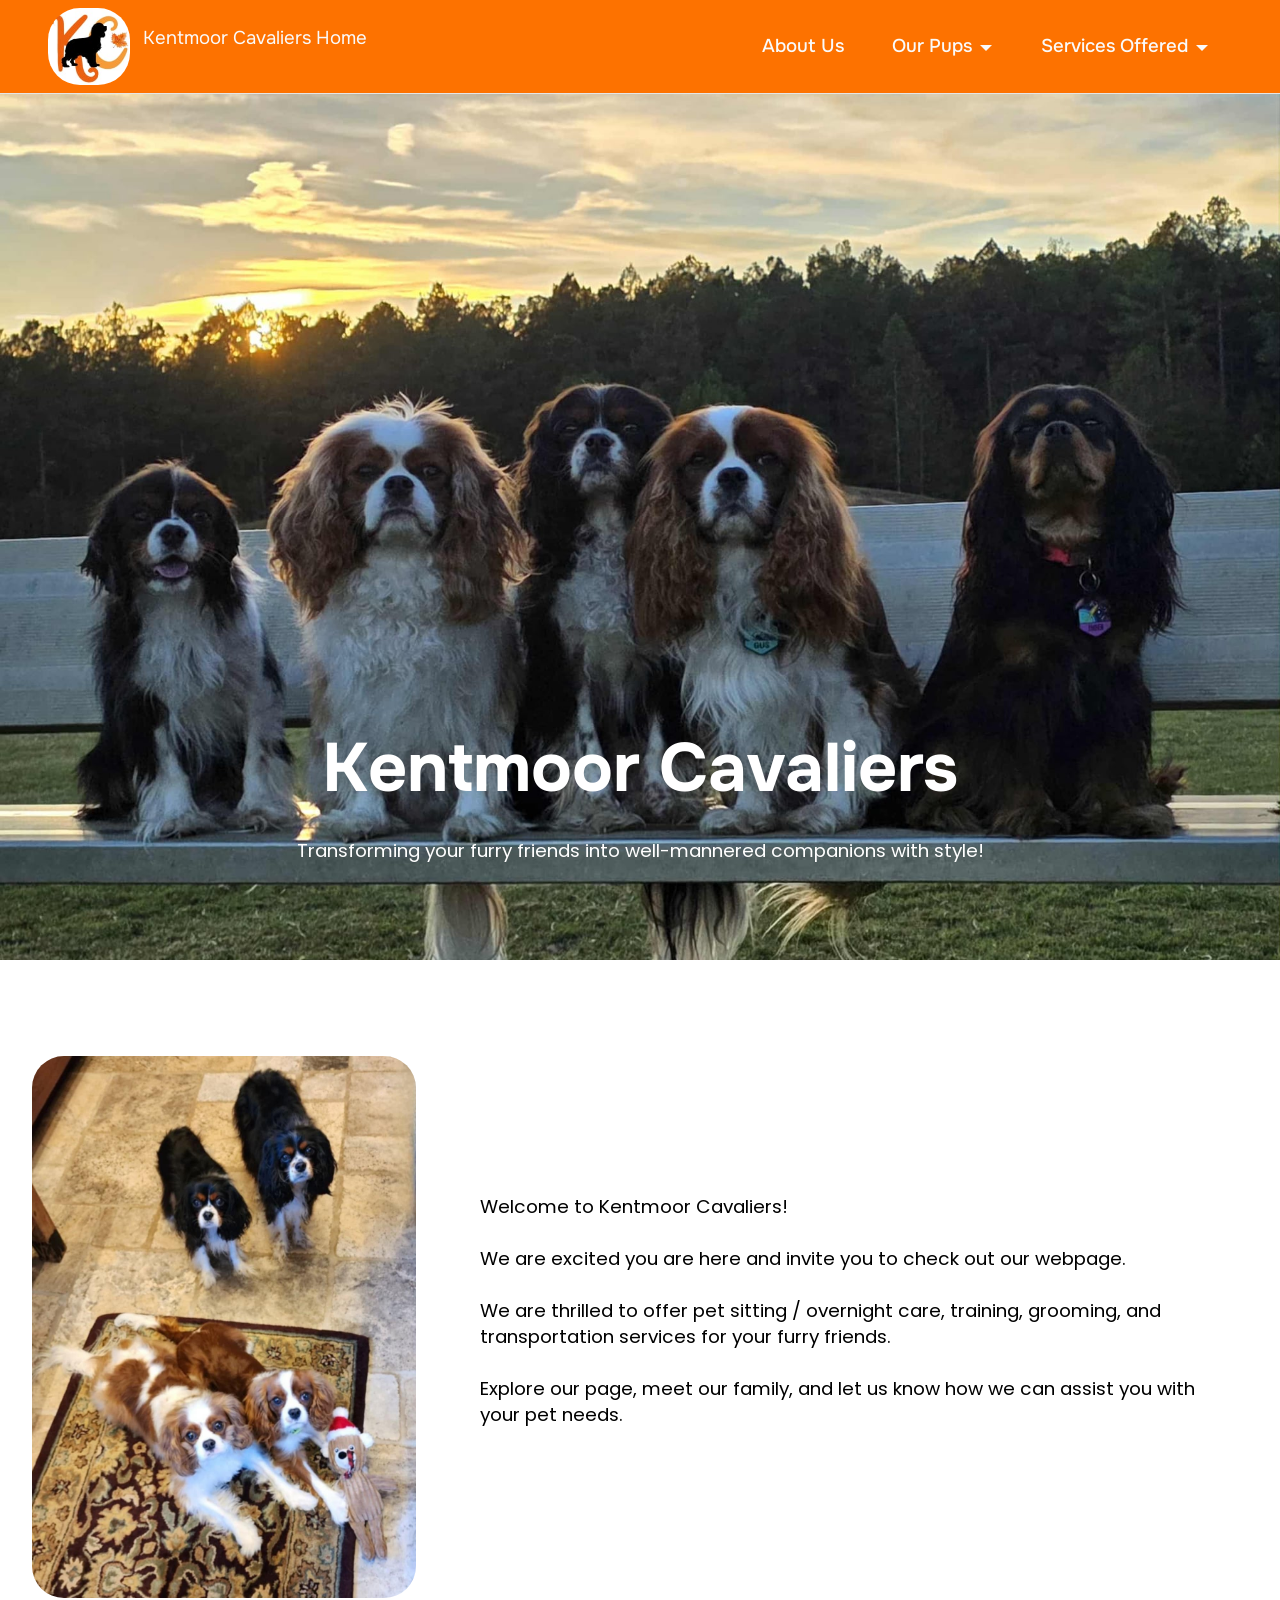
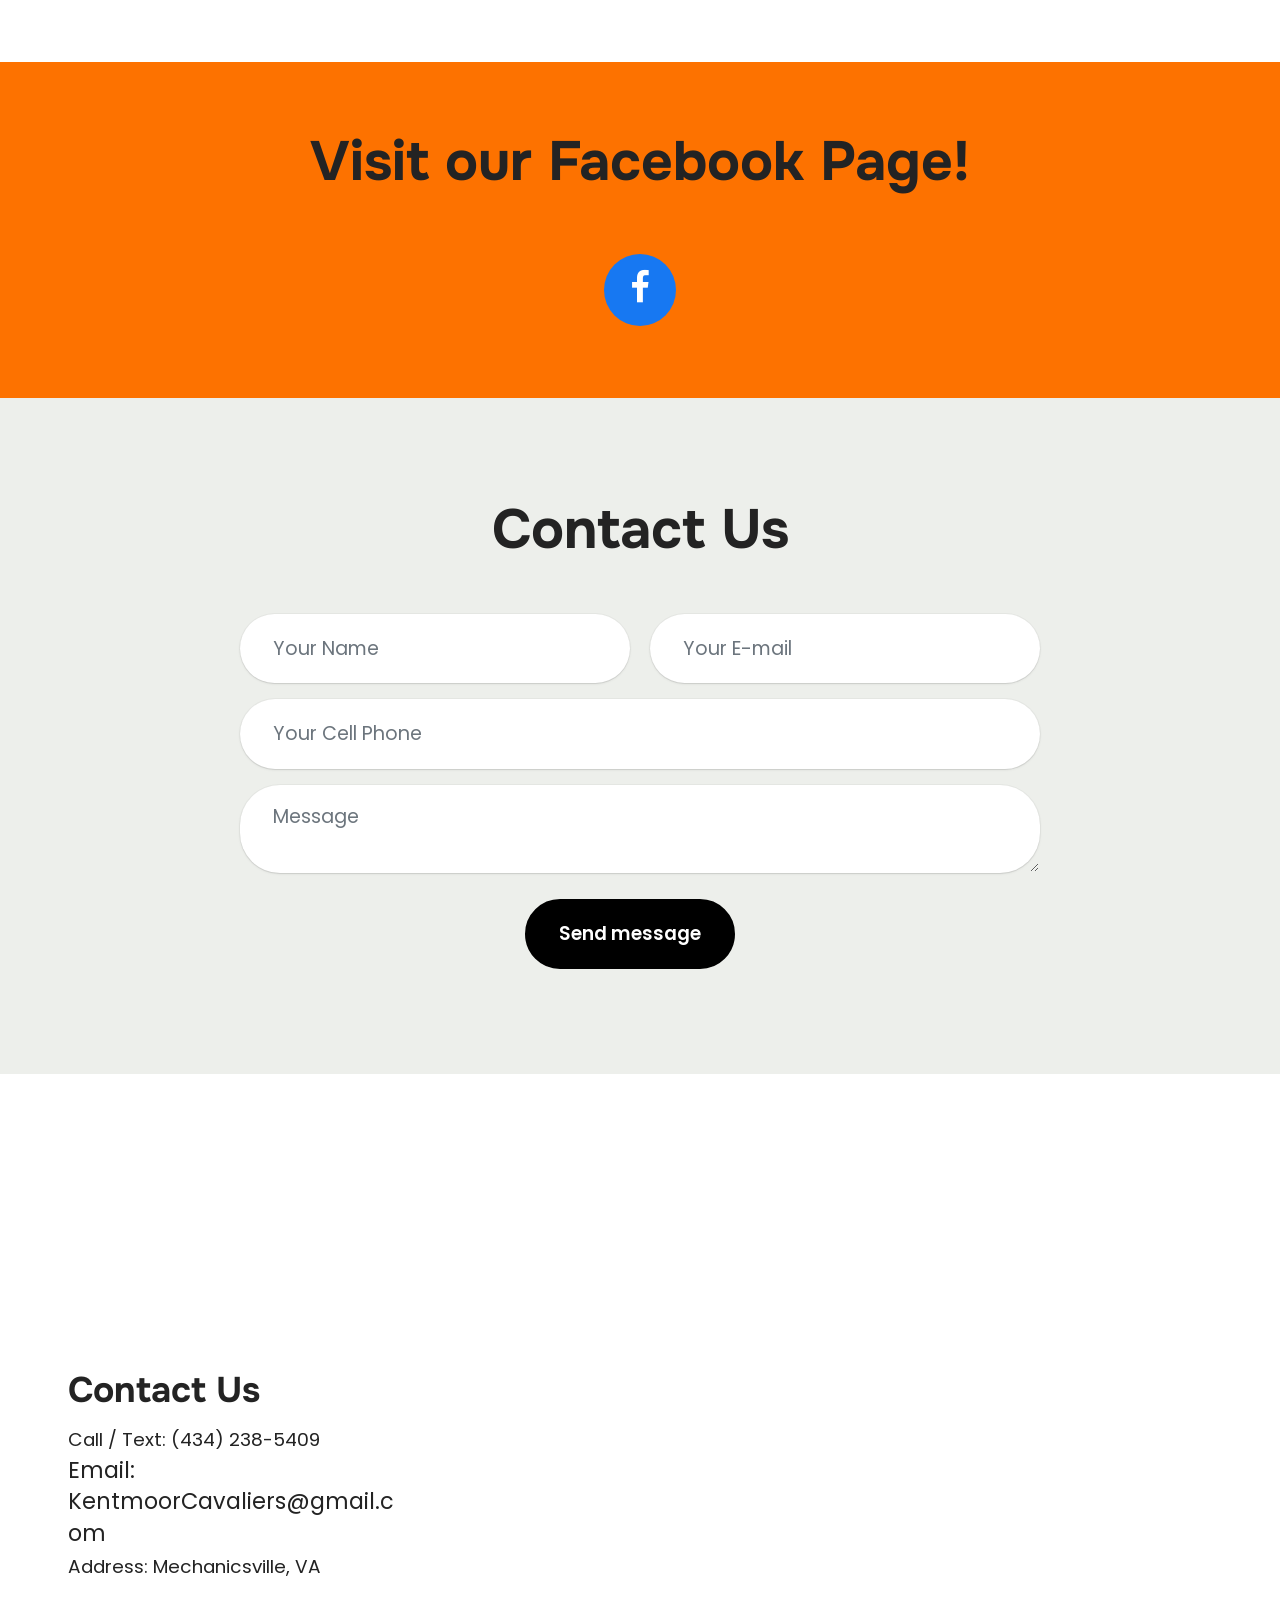
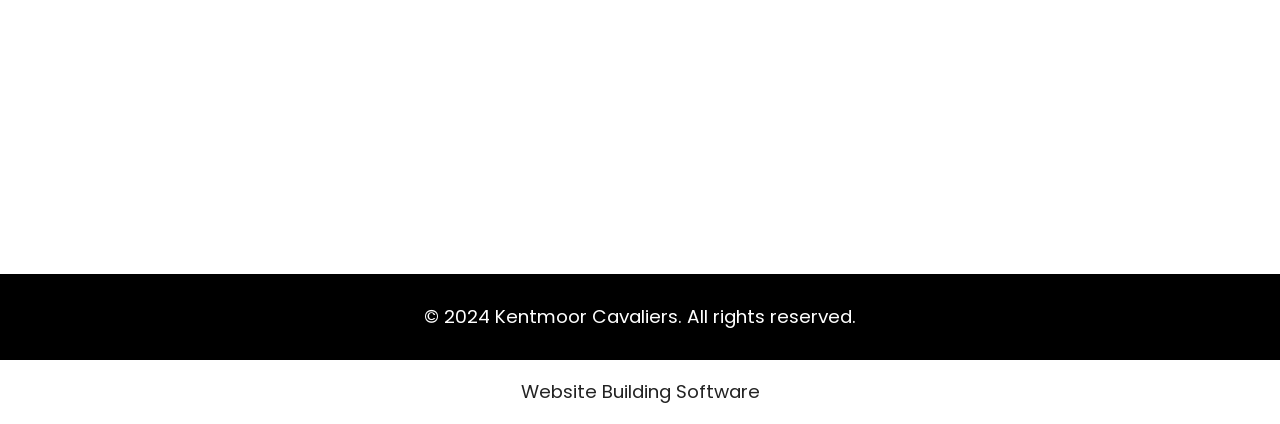
<file: index.html>
<!DOCTYPE html>
<html  >
<head>
  <!-- Site made with Mobirise Website Builder v6.1.12, https://mobirise.com -->
  <meta charset="UTF-8">
  <meta http-equiv="X-UA-Compatible" content="IE=edge">
  <meta name="generator" content="Mobirise v6.1.12, mobirise.com">
  <meta name="viewport" content="width=device-width, initial-scale=1, minimum-scale=1">
  <link rel="shortcut icon" href="assets/images/kentmoor-cavaliers-logo-1-147x138.jpg" type="image/x-icon">
  <meta name="description" content="As a dedicated King Charles Cavalier Spaniel trainer, I offer exceptional pet sitting, grooming, and travel nanny services tailored for your furry friends.">
  
  
  <title>Kentmoor Cavaliers</title>
  <link rel="stylesheet" href="assets/bootstrap/css/bootstrap.min.css">
  <link rel="stylesheet" href="assets/dropdown/css/style.css">
  <link rel="stylesheet" href="assets/socicon/css/styles.css">
  <link rel="stylesheet" href="assets/theme/css/style.css">
  <link rel="preload" href="https://fonts.googleapis.com/css2?family=Onest:wght@400;700&display=swap&display=swap" as="style" onload="this.onload=null;this.rel='stylesheet'">
  <noscript><link rel="stylesheet" href="https://fonts.googleapis.com/css2?family=Onest:wght@400;700&display=swap&display=swap"></noscript>
  <link rel="preload" href="https://fonts.googleapis.com/css?family=Poppins:100,100i,200,200i,300,300i,400,400i,500,500i,600,600i,700,700i,800,800i,900,900i&display=swap" as="style" onload="this.onload=null;this.rel='stylesheet'">
  <noscript><link rel="stylesheet" href="https://fonts.googleapis.com/css?family=Poppins:100,100i,200,200i,300,300i,400,400i,500,500i,600,600i,700,700i,800,800i,900,900i&display=swap"></noscript>
  <link rel="preload" as="style" href="assets/mobirise/css/mbr-additional.css?v=XxVDFi"><link rel="stylesheet" href="assets/mobirise/css/mbr-additional.css?v=XxVDFi" type="text/css">

  
  
  
</head>
<body>
  
  <section data-bs-version="5.1" class="menu cid-umeEUkeMPM" once="menu" id="menu1-8j">
    
    <nav class="navbar navbar-dropdown navbar-fixed-top navbar-expand-lg">
        <div class="container">
            <div class="navbar-brand">
                <span class="navbar-logo">
                    
                        <a href="index.html"><img src="assets/images/kentmoor-cavaliers-logo-1-147x138.jpg" alt="Mobirise" style="height: 4.8rem;"></a>
                    
                </span>
                <span class="navbar-caption-wrap"><a class="navbar-caption text-white text-primary display-4" href="index.html"><p>Kentmoor Cavaliers Home&nbsp;</p></a></span>
            </div>
            <button class="navbar-toggler" type="button" data-toggle="collapse" data-bs-toggle="collapse" data-target="#navbarSupportedContent" data-bs-target="#navbarSupportedContent" aria-controls="navbarNavAltMarkup" aria-expanded="false" aria-label="Toggle navigation">
                <div class="hamburger">
                    <span></span>
                    <span></span>
                    <span></span>
                    <span></span>
                </div>
            </button>
            <div class="collapse navbar-collapse" id="navbarSupportedContent">
                <ul class="navbar-nav nav-dropdown nav-right" data-app-modern-menu="true"><li class="nav-item"><a class="nav-link link text-white text-primary display-4" href="page8.html" aria-expanded="false">About Us</a></li><li class="nav-item dropdown"><a class="nav-link link text-white text-primary dropdown-toggle show display-4" href="page6.html" aria-expanded="false" data-toggle="dropdown-submenu" data-bs-toggle="dropdown" data-bs-auto-close="outside">Our Pups</a><div class="dropdown-menu show" aria-labelledby="dropdown-747" data-bs-popper="none"><a class="text-white show text-primary dropdown-item display-4" href="page6.html">Our Pups</a><a class="text-white show text-primary dropdown-item display-4" href="page12.html">Sebastian</a><a class="text-white show text-primary dropdown-item display-4" href="page10.html">Gus</a><a class="text-white show text-primary dropdown-item display-4" href="page13.html">Ember</a></div></li><li class="nav-item dropdown"><a class="nav-link link text-white dropdown-toggle display-4" href="#" aria-expanded="false" data-toggle="dropdown-submenu" data-bs-toggle="dropdown">Services Offered</a><div class="dropdown-menu"><a class="text-white dropdown-item text-primary display-4" href="page2.html" aria-expanded="false">Pet Sitting</a><a class="text-white dropdown-item text-primary display-4" href="page5.html">Transportation</a><a class="text-white dropdown-item text-primary display-4" href="page7.html">Stud Dog Services</a></div></li></ul>
                
                
            </div>
        </div>
    </nav>

</section>

<section data-bs-version="5.1" class="header16 cid-ujS1Oc6mD6 mbr-fullscreen" id="header17-3i">
  
  
  <div class="container">
    <div class="row">
      <div class="content-wrap col-12 col-md-8">
        <h1 class="mbr-section-title mbr-fonts-style mbr-white mb-4 display-1">
          <strong>Kentmoor Cavaliers</strong></h1>
        
        <p class="mbr-fonts-style mbr-text mbr-white mb-4 display-7">Transforming your furry friends into well-mannered companions with style!</p>
        
      </div>
    </div>
  </div>
</section>

<section data-bs-version="5.1" class="start article2 cid-ukrIZAe42Z" id="article02-6k">
	

	
	

	<div class="container">
		<div class="row justify-content-center">
			<div class="col-12 col-md-12 col-lg-4 image-wrapper">
				<img class="w-100" src="assets/images/all-4-cavies-photo-2-1080x1525.jpg" alt="Mobirise Website Builder">
			</div>
			<div class="col-12 col-md-12 col-lg">
				<div class="text-wrapper align-left">
					
					<p class="mbr-text align-left mbr-fonts-style mb-4 display-7">Welcome to Kentmoor Cavaliers! <br><br>  We are excited you are here and invite you to check out our webpage.<br>
<br>We are thrilled to offer pet sitting / overnight care, training, grooming, and transportation services for your furry friends.<br><br>Explore our page, meet our family, and let us know how we can assist you with your pet needs.</p>
					
				</div>
			</div>
		</div>
	</div>
</section>

<section data-bs-version="5.1" class="social4 cid-ujS409hdco" id="social04-4c">
    
    
    

    <div class="container">
        <div class="media-container-row">
            <div class="col-12">
                <h3 class="mbr-section-title align-center mb-5 mbr-fonts-style display-2">
                    <strong>Visit our Facebook Page!</strong>
                </h3>
                <div class="social-list align-center">
                    <a class="iconfont-wrapper bg-facebook m-2 " target="_blank" href="https://www.facebook.com/groups/1490678041589144">
                        <span class="socicon-facebook socicon"></span>
                    </a>
                    
                    
                    
                    
                    
                    
                    
                    
                    
                    
                </div>
            </div>
        </div>
    </div>
</section>

<section data-bs-version="5.1" class="form5 cid-upOX1gNimV" id="form02-8k">
    
    
    <div class="container">
        <div class="row justify-content-center">
            <div class="col-12 content-head">
                <div class="mbr-section-head mb-5">
                    <h3 class="mbr-section-title mbr-fonts-style align-center mb-0 display-2">
                        <strong>Contact Us</strong></h3>
                    
                </div>
            </div>
        </div>
        <div class="row justify-content-center">
            <div class="col-lg-8 mx-auto mbr-form" data-form-type="formoid">
                <form action="https://mobirise.eu/" method="POST" class="mbr-form form-with-styler" data-form-title="Form Name"><input type="hidden" name="email" data-form-email="true" value="DJYziR+LONroEv2xA3+Tj+oV7MBB/5Y7vjWBE/aRGiu23j+izp7Klla97ydyP5JvFNgOe9p8EUrMKjMZBYiQk6SgfOGciygZUH8Bob4OPzxhu6RDpSCZiK0xls0VpG8T">
                    <div class="row">
                        <div hidden="hidden" data-form-alert="" class="alert alert-success col-12">Thank you for your message.  We will be back in touch with you as soon as possible!</div>
                        <div hidden="hidden" data-form-alert-danger="" class="alert alert-danger col-12">
                            Oops...! some problem!
                        </div>
                    </div>
                    <div class="dragArea row">
                        <div class="col-md col-sm-12 form-group mb-3" data-for="name">
                            <input type="text" name="name" placeholder="Your Name" data-form-field="name" class="form-control" value="" id="name-form02-8k">
                        </div>
                        <div class="col-md col-sm-12 form-group mb-3" data-for="email">
                            <input type="email" name="email" placeholder="Your E-mail" data-form-field="email" class="form-control" value="" id="email-form02-8k">
                        </div>
                        <div class="col-12 form-group mb-3" data-for="phone">
                            <input type="tel" name="phone" placeholder="Your Cell Phone" data-form-field="phone" class="form-control" value="" id="phone-form02-8k">
                        </div>
                        <div class="col-12 form-group mb-3" data-for="textarea">
                            <textarea name="textarea" placeholder="Message" data-form-field="textarea" class="form-control" id="textarea-form02-8k"></textarea>
                        </div>
                        <div class="col-lg-12 col-md-12 col-sm-12 align-center mbr-section-btn"><button type="submit" class="btn btn-secondary display-7">Send message</button></div>
                    </div>
                </form>
            </div>
        </div>
    </div>
</section>

<section data-bs-version="5.1" class="contacts4 map1 cid-ukfrw8LNZz" id="contacts04-63">

	

    <div class="main_wrapper">
		<div class="b_wrapper">
			<div class="container-fluid">
				<div class="row justify-content-start">
					<div class="col-md-5 col-lg-4 item-wrapper">
                        <h5 class="cardTitle mbr-fonts-style mb-2 display-5">
                            <strong>Contact Us</strong>
                        </h5>
                        <ul class="list mbr-fonts-style display-7">
                            <li class="mbr-text item-wrap">Call / Text:                                
                            <a href="tel:(555) 123-4567" class="text-black">(4</a>34) 238-5409</li>

                            <li class="mbr-text item-wrap"><span style="font-size: 1.4rem;">Email: KentmoorCavaliers@gmail.com</span><br></li>

                            <li class="mbr-text item-wrap">                        
                            Address:
                            Mechanicsville, VA</li>
                        </ul>
					</div>
				</div>
			</div>
		</div>
        <div class="google-map"><iframe frameborder="0" style="border:0" src="https://www.google.com/maps/embed/v1/place?key=AIzaSyDbnCmnHmtigIYiD8jIfeHQv7gW2ANhHD4&amp;q=23111" allowfullscreen=""></iframe></div>
	</div>
</section>

<section data-bs-version="5.1" class="footer4 cid-ujKx9Q8Il4" once="footers" id="footer-4-ujKx9Q8Il4">

    

    

    <div class="container">
        <div class="media-container-row align-center mbr-white">
            <div class="col-12">
                <p class="mbr-text mb-0 mbr-fonts-style display-7">© 2024 Kentmoor Cavaliers. All rights reserved.</p>
            </div>
        </div>
    </div>
</section><section class="display-7" style="padding: 0;align-items: center;justify-content: center;flex-wrap: wrap;    align-content: center;display: flex;position: relative;height: 4rem;"><a href="https://mobiri.se/2546818" style="flex: 1 1;height: 4rem;position: absolute;width: 100%;z-index: 1;"><img alt="" style="height: 4rem;" src="[data-uri]"></a><p style="margin: 0;text-align: center;" class="display-7">&#8204;</p><a style="z-index:1" href="https://mobirise.com"> Website Building Software</a></section><script src="assets/bootstrap/js/bootstrap.bundle.min.js"></script>  <script src="assets/smoothscroll/smooth-scroll.js"></script>  <script src="assets/ytplayer/index.js"></script>  <script src="assets/dropdown/js/navbar-dropdown.js"></script>  <script src="assets/theme/js/script.js"></script>  <script src="assets/formoid/formoid.min.js"></script>  
  
  
</body>
</html>
</file>
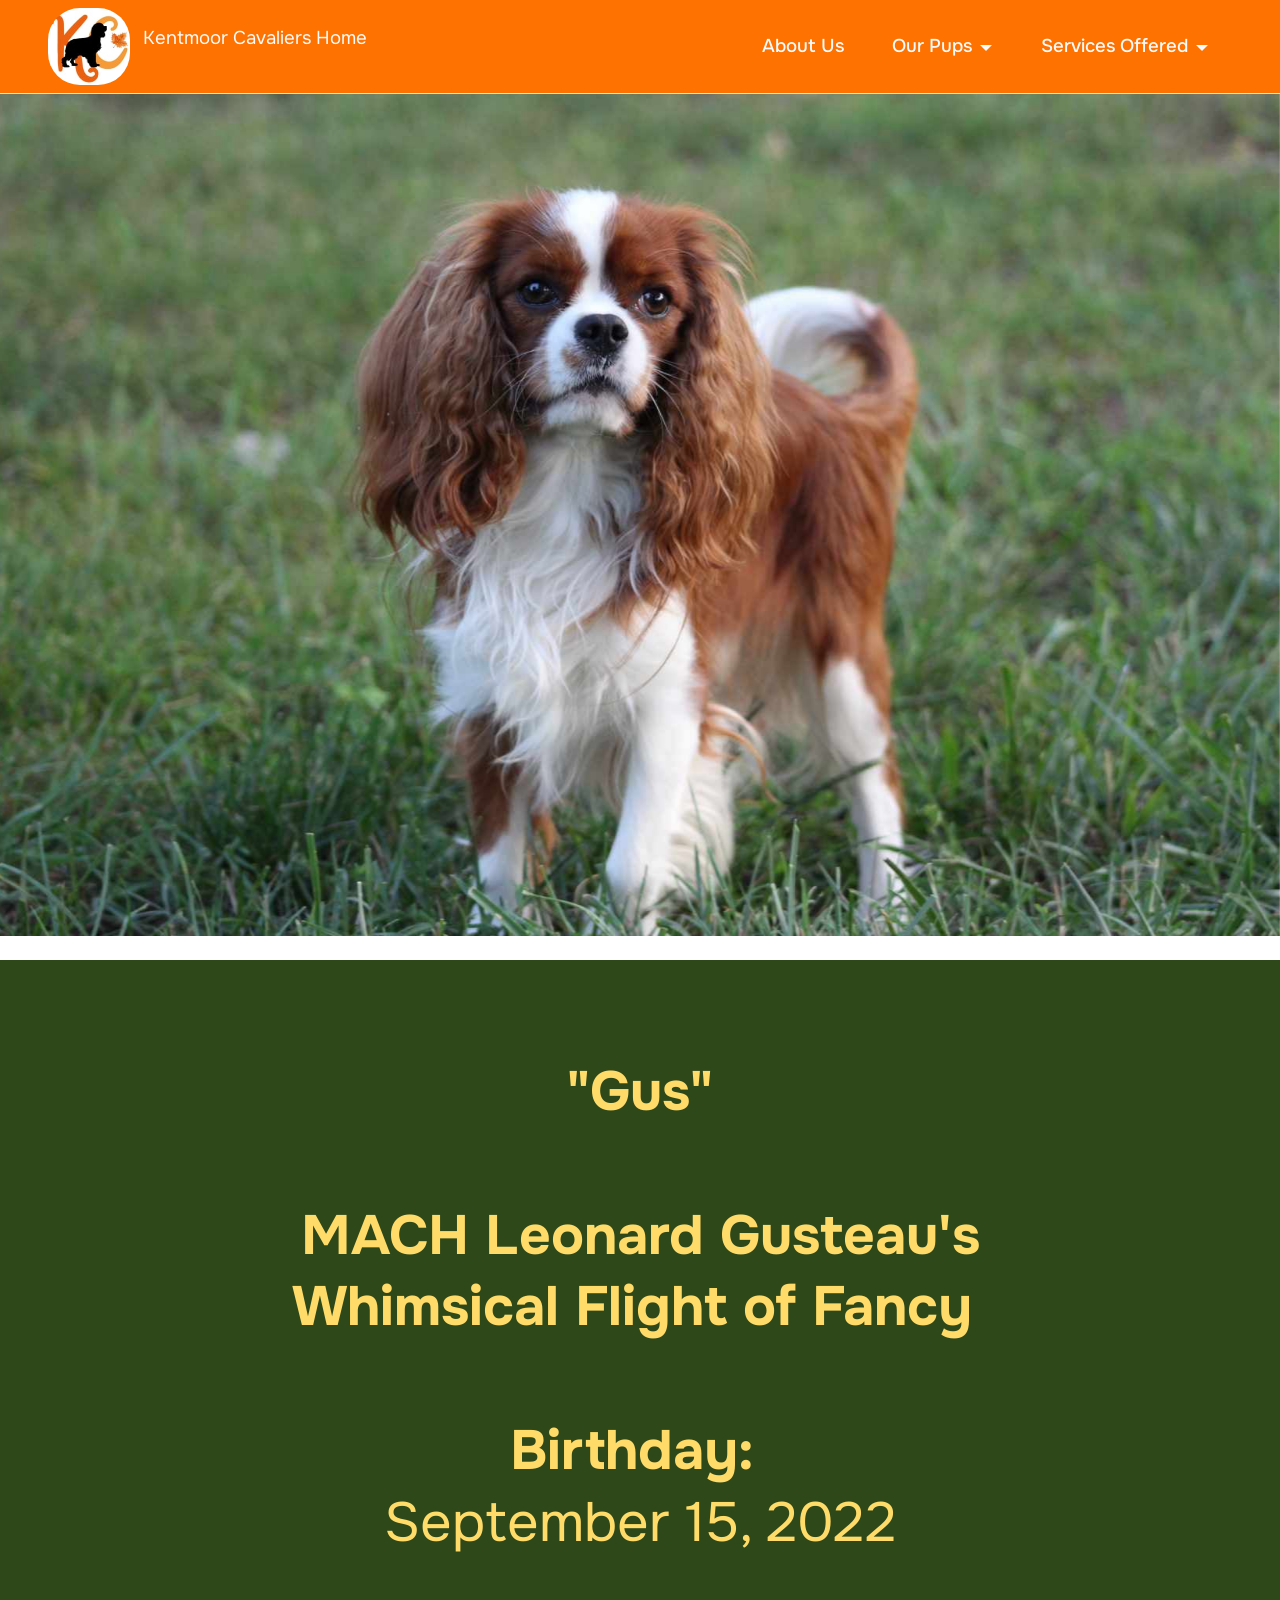
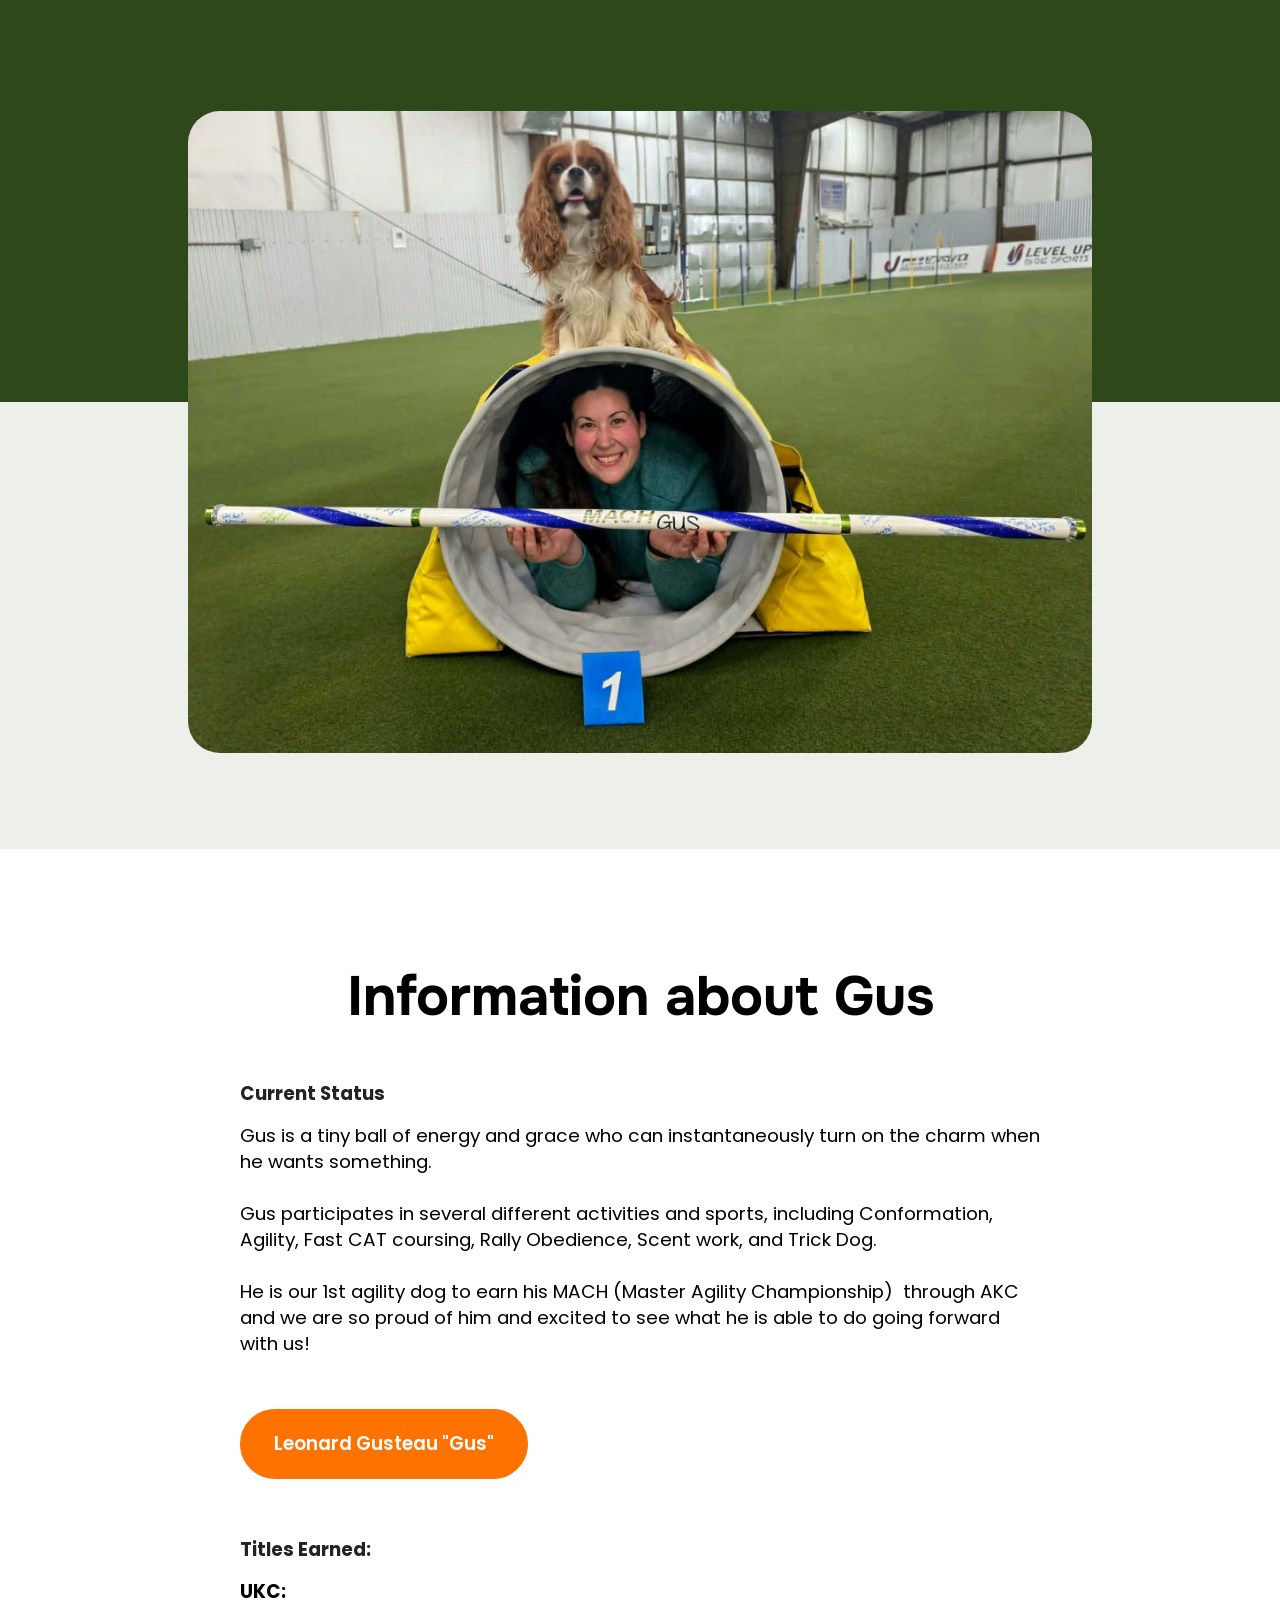
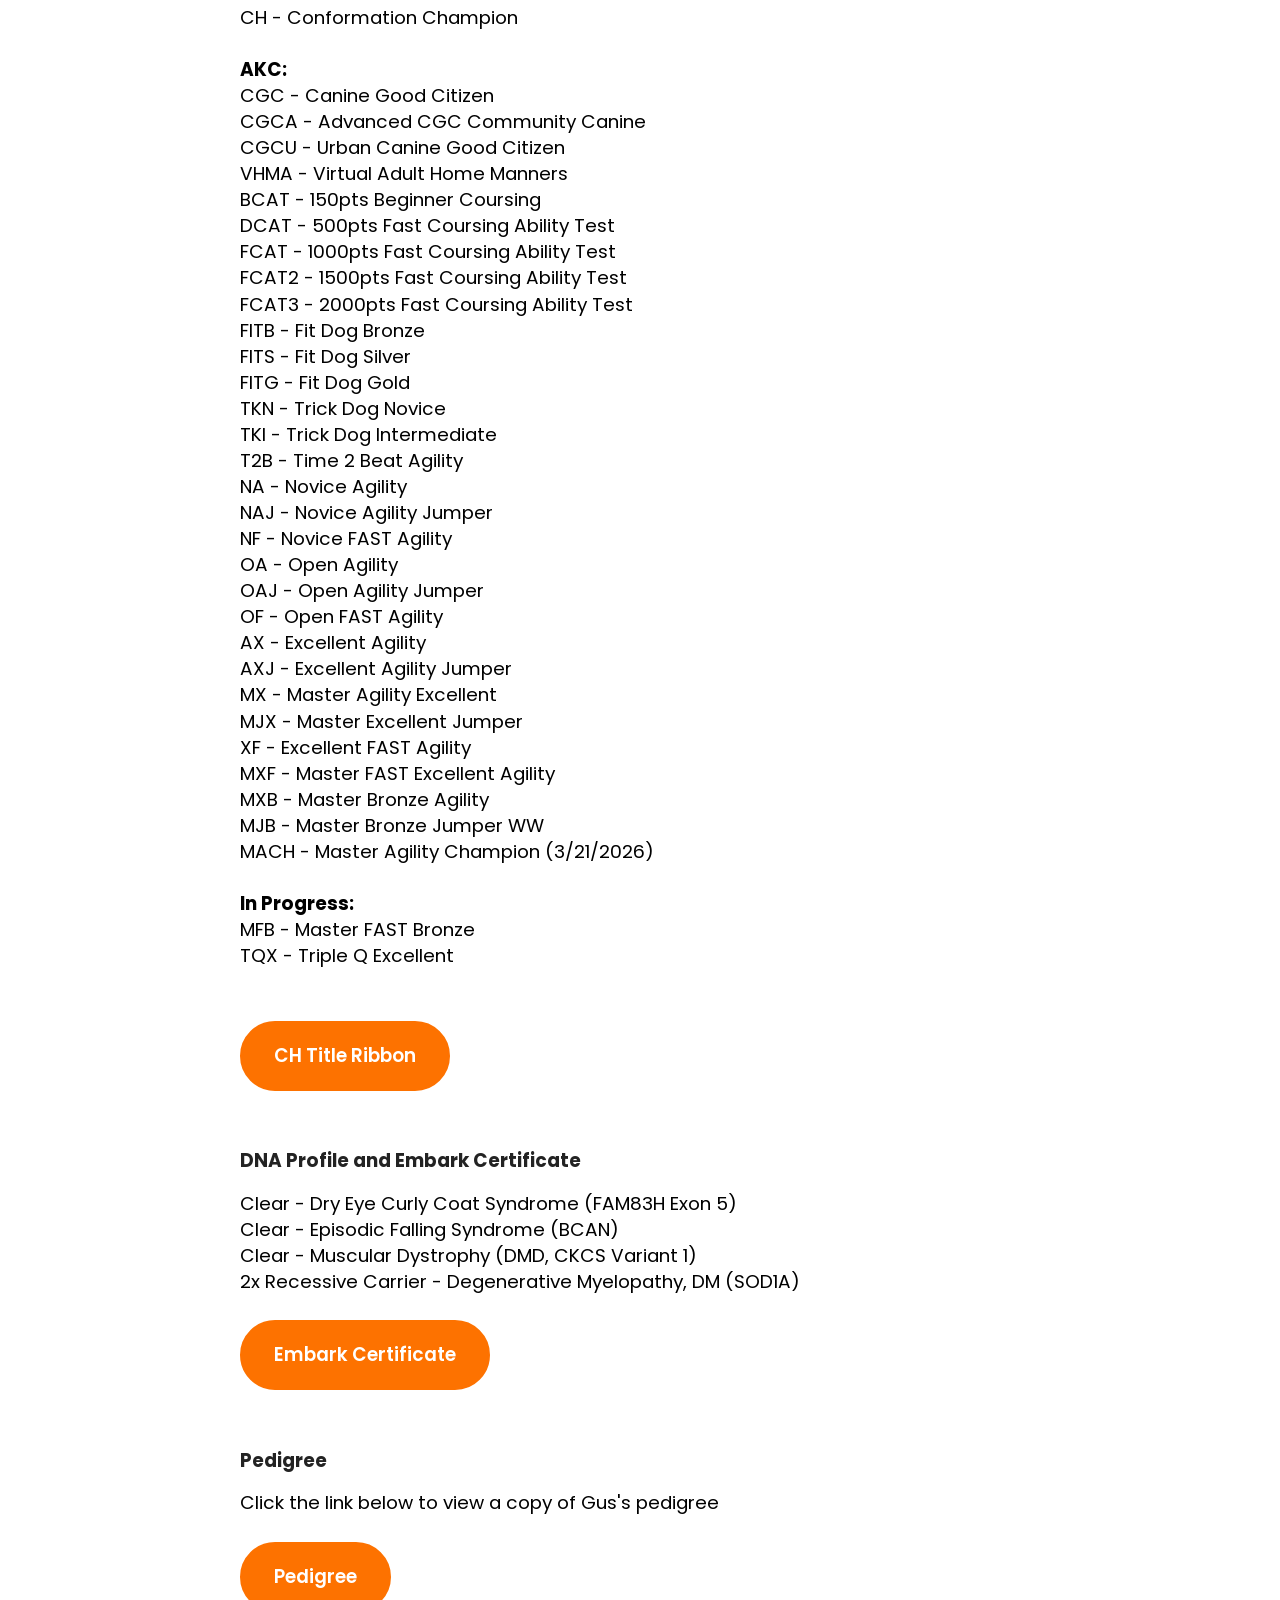
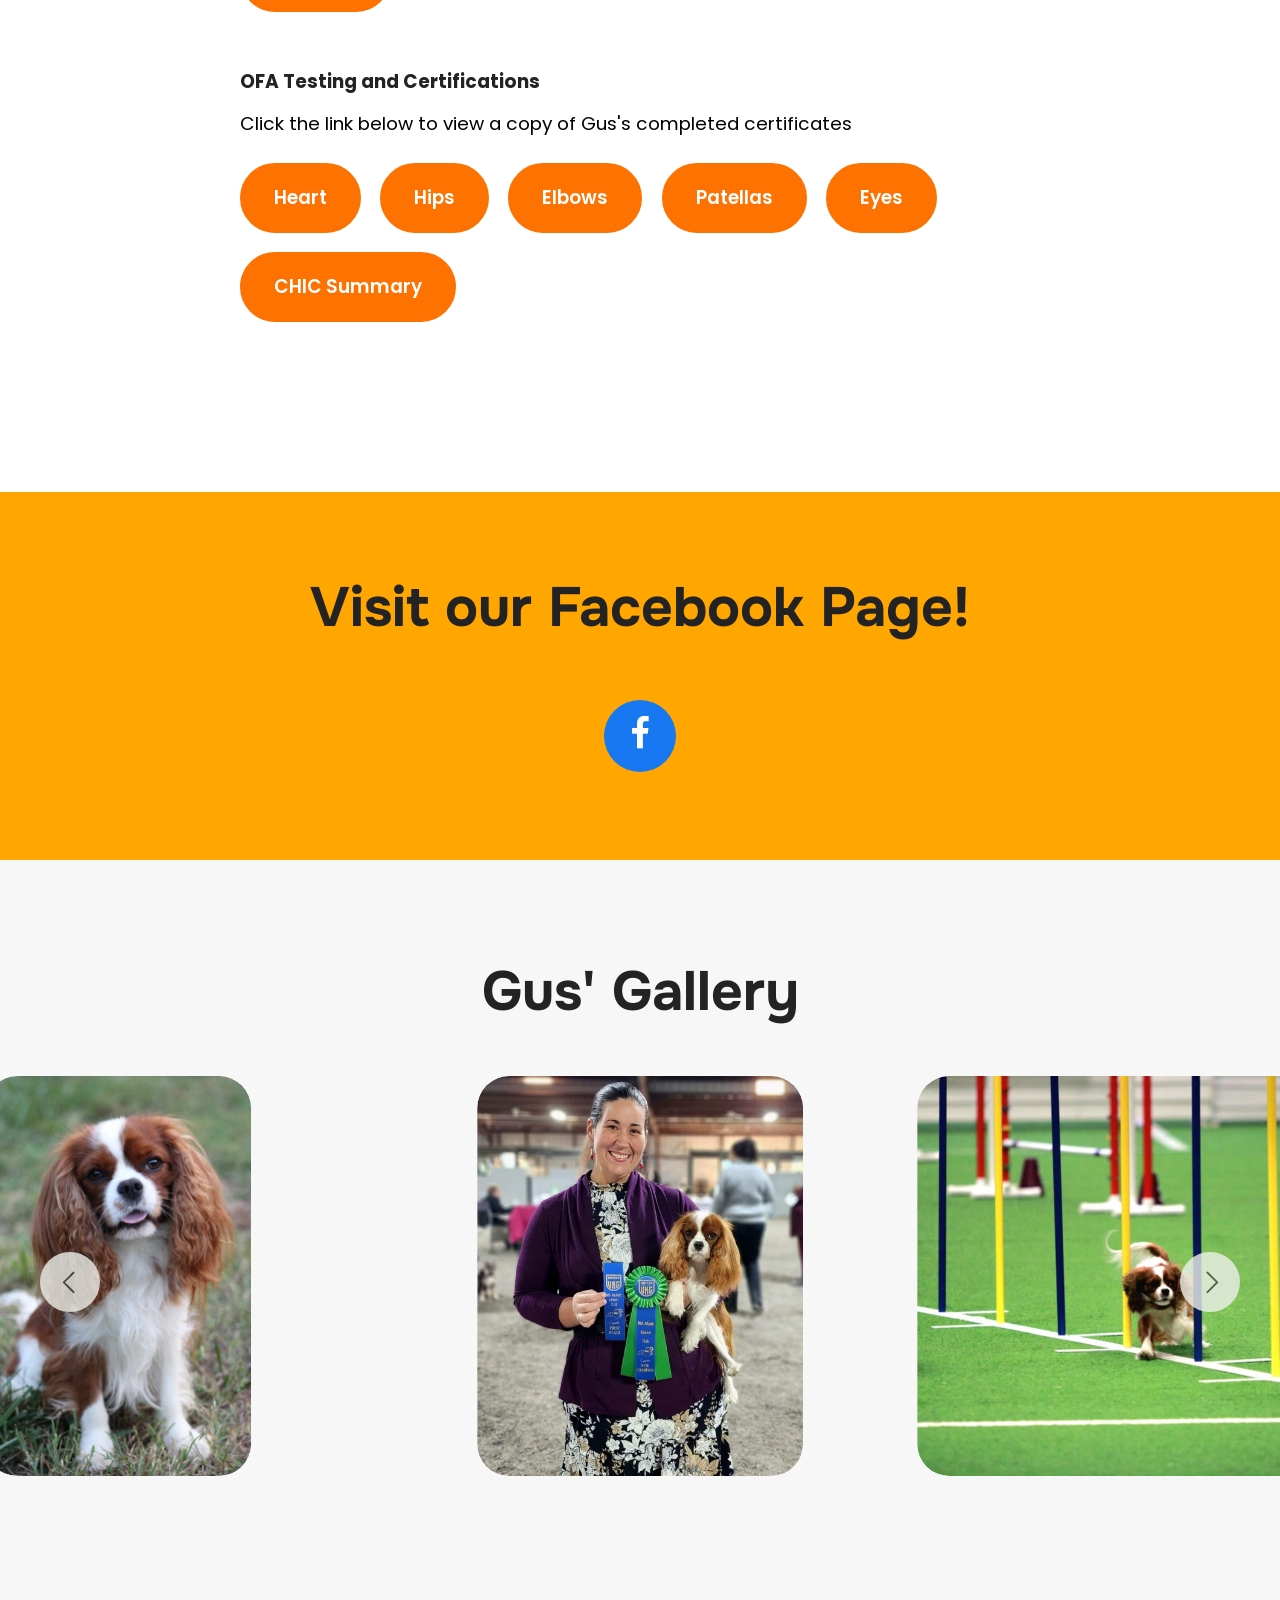
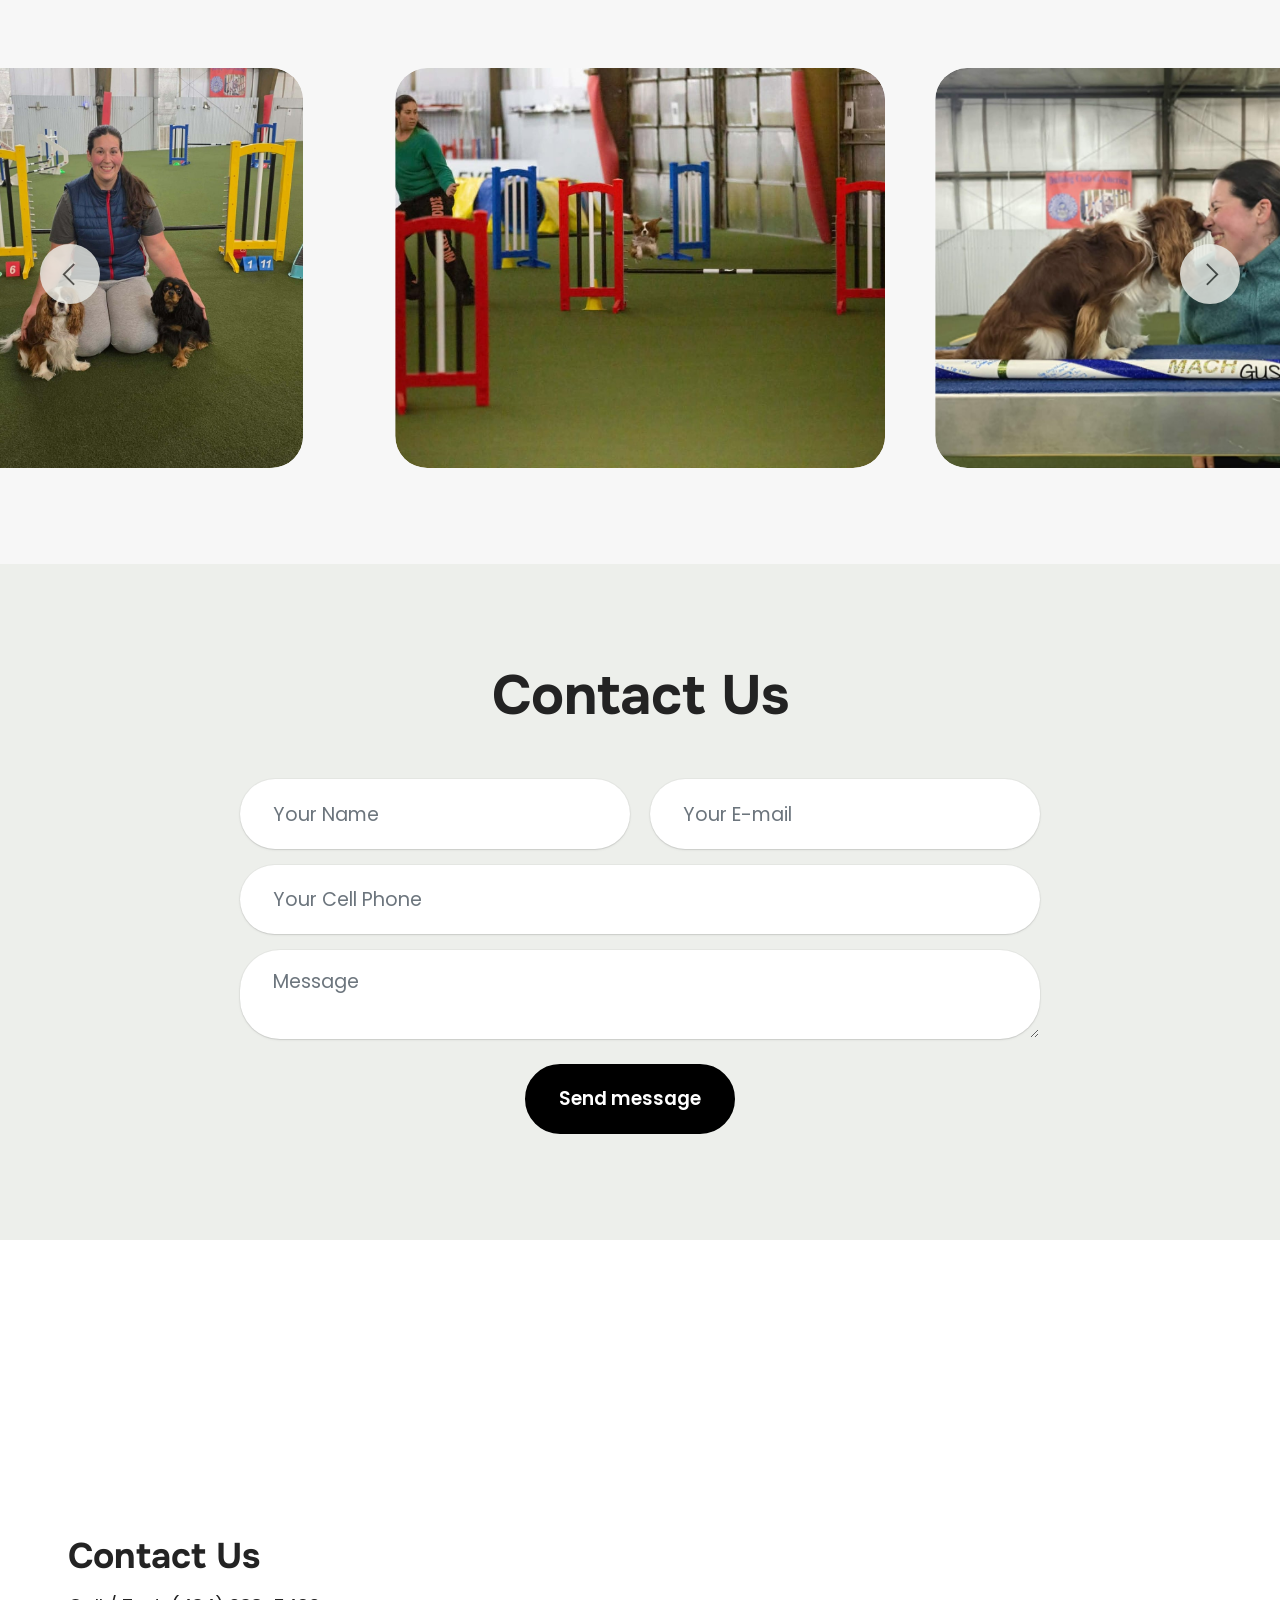
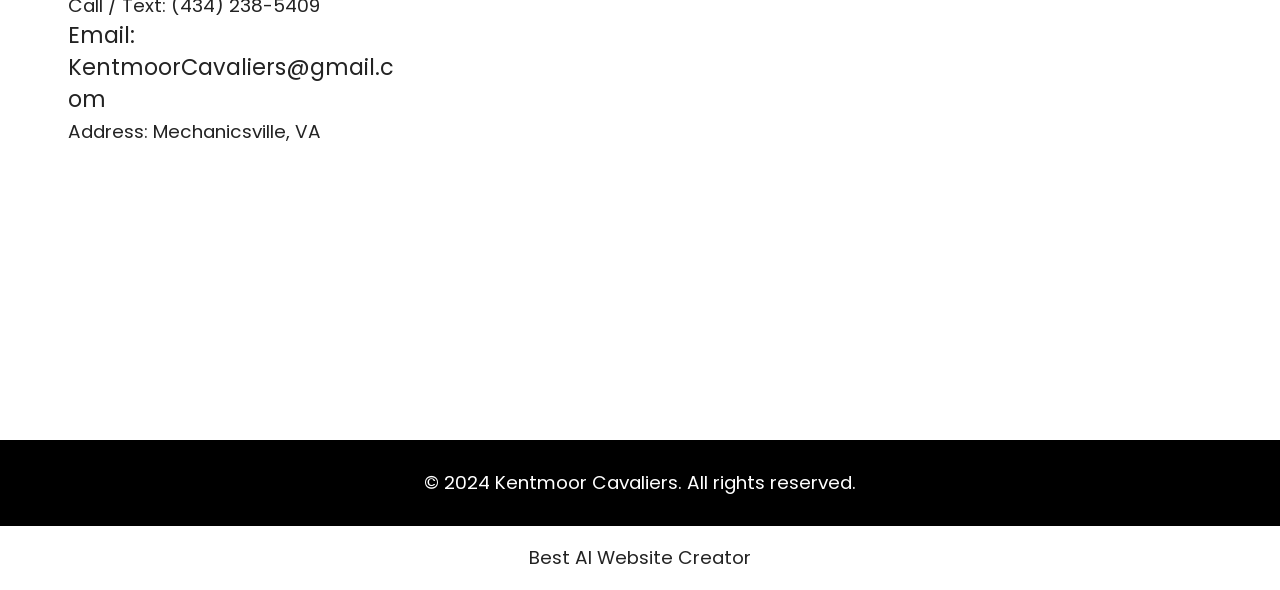
<file: page10.html>
<!DOCTYPE html>
<html  >
<head>
  <!-- Site made with Mobirise Website Builder v6.1.12, https://mobirise.com -->
  <meta charset="UTF-8">
  <meta http-equiv="X-UA-Compatible" content="IE=edge">
  <meta name="generator" content="Mobirise v6.1.12, mobirise.com">
  <meta name="viewport" content="width=device-width, initial-scale=1, minimum-scale=1">
  <link rel="shortcut icon" href="assets/images/kentmoor-cavaliers-logo-1-147x138.jpg" type="image/x-icon">
  <meta name="description" content="As a dedicated King Charles Cavalier Spaniel trainer, I offer exceptional pet sitting, grooming, and travel nanny services tailored for your furry friends.">
  
  
  <title>Gus</title>
  <link rel="stylesheet" href="assets/web/assets/mobirise-icons2/mobirise2.css">
  <link rel="stylesheet" href="assets/bootstrap/css/bootstrap.min.css">
  <link rel="stylesheet" href="assets/parallax/jarallax.css">
  <link rel="stylesheet" href="assets/dropdown/css/style.css">
  <link rel="stylesheet" href="assets/socicon/css/styles.css">
  <link rel="stylesheet" href="assets/theme/css/style.css">
  <link rel="preload" href="https://fonts.googleapis.com/css2?family=Onest:wght@400;700&display=swap&display=swap" as="style" onload="this.onload=null;this.rel='stylesheet'">
  <noscript><link rel="stylesheet" href="https://fonts.googleapis.com/css2?family=Onest:wght@400;700&display=swap&display=swap"></noscript>
  <link rel="preload" href="https://fonts.googleapis.com/css?family=Poppins:100,100i,200,200i,300,300i,400,400i,500,500i,600,600i,700,700i,800,800i,900,900i&display=swap" as="style" onload="this.onload=null;this.rel='stylesheet'">
  <noscript><link rel="stylesheet" href="https://fonts.googleapis.com/css?family=Poppins:100,100i,200,200i,300,300i,400,400i,500,500i,600,600i,700,700i,800,800i,900,900i&display=swap"></noscript>
  <link rel="preload" as="style" href="assets/mobirise/css/mbr-additional.css?v=KjgqVh"><link rel="stylesheet" href="assets/mobirise/css/mbr-additional.css?v=KjgqVh" type="text/css">

  
  
  
</head>
<body>
  
  <section data-bs-version="5.1" class="menu cid-umeEUkeMPM" once="menu" id="menu1-8j">
    
    <nav class="navbar navbar-dropdown navbar-fixed-top navbar-expand-lg">
        <div class="container">
            <div class="navbar-brand">
                <span class="navbar-logo">
                    
                        <a href="index.html"><img src="assets/images/kentmoor-cavaliers-logo-1-147x138.jpg" alt="Mobirise" style="height: 4.8rem;"></a>
                    
                </span>
                <span class="navbar-caption-wrap"><a class="navbar-caption text-white text-primary display-4" href="index.html"><p>Kentmoor Cavaliers Home&nbsp;</p></a></span>
            </div>
            <button class="navbar-toggler" type="button" data-toggle="collapse" data-bs-toggle="collapse" data-target="#navbarSupportedContent" data-bs-target="#navbarSupportedContent" aria-controls="navbarNavAltMarkup" aria-expanded="false" aria-label="Toggle navigation">
                <div class="hamburger">
                    <span></span>
                    <span></span>
                    <span></span>
                    <span></span>
                </div>
            </button>
            <div class="collapse navbar-collapse" id="navbarSupportedContent">
                <ul class="navbar-nav nav-dropdown nav-right" data-app-modern-menu="true"><li class="nav-item"><a class="nav-link link text-white text-primary display-4" href="page8.html" aria-expanded="false">About Us</a></li><li class="nav-item dropdown"><a class="nav-link link text-white text-primary dropdown-toggle show display-4" href="page6.html" aria-expanded="false" data-toggle="dropdown-submenu" data-bs-toggle="dropdown" data-bs-auto-close="outside">Our Pups</a><div class="dropdown-menu show" aria-labelledby="dropdown-747" data-bs-popper="none"><a class="text-white show text-primary dropdown-item display-4" href="page6.html">Our Pups</a><a class="text-white show text-primary dropdown-item display-4" href="page12.html">Sebastian</a><a class="text-white show text-primary dropdown-item display-4" href="page10.html">Gus</a><a class="text-white show text-primary dropdown-item display-4" href="page13.html">Ember</a></div></li><li class="nav-item dropdown"><a class="nav-link link text-white dropdown-toggle display-4" href="#" aria-expanded="false" data-toggle="dropdown-submenu" data-bs-toggle="dropdown">Services Offered</a><div class="dropdown-menu"><a class="text-white dropdown-item text-primary display-4" href="page2.html" aria-expanded="false">Pet Sitting</a><a class="text-white dropdown-item text-primary display-4" href="page5.html">Transportation</a><a class="text-white dropdown-item text-primary display-4" href="page7.html">Stud Dog Services</a></div></li></ul>
                
                
            </div>
        </div>
    </nav>

</section>

<section data-bs-version="5.1" class="header16 cid-ultQEWqaoG mbr-fullscreen mbr-parallax-background" id="header17-72">
  
  
  <div class="container-fluid">
    <div class="row">
      <div class="content-wrap col-12 col-md-12">
        
        
        
        
      </div>
    </div>
  </div>
</section>

<section data-bs-version="5.1" class="header5 cid-ultRfM72A3" id="header05-7c">
	

	
	
	<div class="topbg"></div>
	<div class="align-center container-fluid">
		<div class="row justify-content-center">
			<div class="col-md-12 content-head">
				<h1 class="mbr-section-title mbr-fonts-style mb-4 display-2">
					<strong>"Gus"</strong><br><br><strong>MACH Leonard Gusteau's Whimsical Flight of Fancy&nbsp;</strong><br><strong><br></strong><strong>Birthday:&nbsp; <br></strong>September 15, 2022<br><br></h1>
				
				
			</div>
		</div>
		<div class="row mt-5 justify-content-center">
			<div class="col-12 col-lg-9">
				<img src="assets/images/2026-05-0120gus203-2045x1453.jpg" alt="Mobirise Website Builder" title="">
			</div>
		</div>
	</div>
</section>

<section data-bs-version="5.1" class="news03 cid-ultSPehV5j" id="news03-7d">
  
  <div class="container">
    <div class="col-12 mb-5 content-head">
      <h3 class="mbr-section-title mbr-fonts-style align-center mb-0 display-2">
        <strong>Information about Gus</strong></h3>
      
    </div>
    <div class="row justify-content-center ">
      <div class="col-12 col-lg-8">
        <div class="item features-without-image col-12 mb-5">
          <div class="item-wrapper">
            <h5 class="mbr-card-title mbr-fonts-style mt-0 mb-3 display-7">
              <strong>Current Status</strong></h5>
            
            <p class="mbr-text mbr-fonts-style mt-0 mb-3 display-7">Gus is a tiny ball of energy and grace who can instantaneously turn on the charm when he wants something.<br><br>Gus participates in several different activities and sports, including Conformation, Agility, Fast CAT coursing, Rally Obedience, Scent work, and Trick Dog.<br><br>He is our 1st agility dog to earn his MACH (Master Agility Championship)&nbsp; through AKC and we are so proud of him and excited to see what he is able to do going forward with us!<br><br></p>
            <div class="mbr-section-btn mb-4"><a class="btn btn-danger display-7" href="assets/files/Gus-Picture.pdf" target="_blank">Leonard Gusteau "Gus"</a></div>

          </div>
        </div><div class="item features-without-image col-12 mb-5">
          <div class="item-wrapper">
            <h5 class="mbr-card-title mbr-fonts-style mt-0 mb-3 display-7"><strong>Titles Earned:</strong></h5>
            
            <p class="mbr-text mbr-fonts-style mt-0 mb-3 display-7"><strong>UKC:
</strong><br>CH - Conformation Champion
<br>
<br><strong>AKC:
</strong><br>CGC - Canine Good Citizen
<br>CGCA - Advanced CGC Community Canine
<br>CGCU - Urban Canine Good Citizen<br>VHMA - Virtual Adult Home Manners<br>BCAT - 150pts Beginner Coursing&nbsp;<br>DCAT - 500pts Fast Coursing Ability Test
<br>FCAT - 1000pts Fast Coursing Ability Test
<br>FCAT2 - 1500pts Fast Coursing Ability Test
<br>FCAT3 - 2000pts Fast Coursing Ability Test<br>FITB - Fit Dog Bronze
<br>FITS - Fit Dog Silver
<br>FITG - Fit Dog Gold<br>TKN - Trick Dog Novice
<br>TKI - Trick Dog Intermediate<br>T2B - Time 2 Beat Agility<br>NA - Novice Agility
<br>NAJ - Novice Agility Jumper
<br>NF - Novice FAST Agility<br>
OA - Open Agility<br>OAJ - Open Agility Jumper<br>OF - Open FAST Agility<br>AX - Excellent Agility<br>AXJ - Excellent Agility Jumper<br>MX - Master Agility Excellent
<br>MJX - Master Excellent Jumper
<br>XF - Excellent FAST Agility<br>MXF - Master FAST Excellent Agility<br>MXB - Master Bronze Agility<br>MJB - Master Bronze Jumper WW<br>MACH - Master Agility Champion (3/21/2026)<br><br><strong>In Progress:</strong><br>MFB - Master FAST Bronze<br>TQX - Triple Q Excellent<br><br></p>
            <div class="mbr-section-btn mb-4"><a class="btn btn-danger display-7" href="assets/files/Gus-CHUKC.pdf" target="_blank">CH Title Ribbon</a></div>

          </div>
        </div><div class="item features-without-image col-12 mb-5">
          <div class="item-wrapper">
            <h5 class="mbr-card-title mbr-fonts-style mt-0 mb-3 display-7">
              <strong>DNA Profile and Embark Certificate</strong></h5>
            
            <p class="mbr-text mbr-fonts-style mt-0 mb-3 display-7">Clear - Dry Eye Curly Coat Syndrome (FAM83H Exon 5)&nbsp;&nbsp;<br>Clear - Episodic Falling Syndrome (BCAN)&nbsp; &nbsp; &nbsp; &nbsp;&nbsp;<br>Clear&nbsp;-&nbsp;Muscular Dystrophy (DMD, CKCS Variant 1)&nbsp; &nbsp;&nbsp;<br>2x Recessive Carrier - Degenerative Myelopathy, DM (SOD1A)&nbsp;<br></p>
            <div class="mbr-section-btn mb-4"><a class="btn btn-danger display-7" href="assets/files/Gus--EmbarkCertificate.pdf" target="_blank">
                Embark Certificate</a></div>

          </div>
        </div>
        <div class="item features-without-image col-12 mb-5">
          <div class="item-wrapper">
            <h5 class="mbr-card-title mbr-fonts-style mt-0 mb-3 display-7">
              <strong>Pedigree</strong></h5>
            
            <p class="mbr-text mbr-fonts-style mt-0 mb-3 display-7">
            Click the link below to view a copy of Gus's pedigree</p>
            <div class="mbr-section-btn mb-4"><a class="btn btn-danger display-7" href="assets/files/Gus-Pedigree.pdf" target="_blank">Pedigree</a></div>
          </div>
        </div>
        <div class="item features-without-image col-12 mb-5">
          <div class="item-wrapper">
            <h5 class="mbr-card-title mbr-fonts-style mt-0 mb-3 display-7">
              <strong>OFA Testing and Certifications</strong></h5>
            

            <p class="mbr-text mbr-fonts-style mt-0 mb-3 display-7">Click the link below to view a copy of Gus's completed certificates</p>
            <div class="mbr-section-btn mb-4"><a class="btn btn-danger display-7" href="assets/files/Gus--OFAHeart2023.pdf" target="_blank">
                Heart</a> <a class="btn btn-danger display-7" href="assets/files/Gus--OFAHips2024.pdf" target="_blank">
                Hips</a> <a class="btn btn-danger display-7" href="assets/files/Gus--OFAElbows2024.pdf" target="_blank">
                Elbows</a> <a class="btn btn-danger display-7" href="assets/files/Gus--OFAPatellarLux2024.pdf" target="_blank">
                Patellas</a> <a class="btn btn-danger display-7" href="assets/files/Gus--OFAEyes.pdf" target="_blank">
                Eyes</a> <a class="btn btn-danger display-7" href="assets/files/Gus--OFACHIC.pdf" target="_blank">
                CHIC Summary</a></div>
          </div>
        </div>
      </div>
    </div>
  </div>
</section>

<section data-bs-version="5.1" class="social4 cid-ultQEYcBcL" id="social04-78">
    
    
    

    <div class="container">
        <div class="media-container-row">
            <div class="col-12">
                <h3 class="mbr-section-title align-center mb-5 mbr-fonts-style display-2">
                    <strong>Visit our Facebook Page!</strong>
                </h3>
                <div class="social-list align-center">
                    <a class="iconfont-wrapper bg-facebook m-2 " target="_blank" href="https://www.facebook.com/groups/1490678041589144">
                        <span class="socicon-facebook socicon"></span>
                    </a>
                    
                    
                    
                    
                    
                    
                    
                    
                    
                    
                </div>
            </div>
        </div>
    </div>
</section>

<section data-bs-version="5.1" class="slider4 mbr-embla cid-uGYYKYeXPQ" id="slider04-8z">
  
  
  <div class="container-fluid">
    <div class="row mb-5 justify-content-center">
      <div class="col-12 content-head">
        <h3 class="mbr-section-title mbr-fonts-style align-center mb-0 display-2"><strong>Gus' Gallery</strong></h3>
        
      </div>
    </div>
    <div class="row">
      <div class="col-12">
        <div class="embla position-relative" data-skip-snaps="true" data-align="center" data-contain-scroll="trimSnaps" data-loop="true" data-auto-play="true" data-auto-play-interval="2" data-draggable="true">
          <div class="embla__viewport">
            <div class="embla__container">
              <div class="embla__slide slider-image item active" style="margin-left: 1rem; margin-right: 1rem;">
                <div class="slide-content">
                  <div class="item-img">
                    <div class="item-wrapper">
                      <img src="assets/images/gus-5-1080x1620.jpg" alt="Mobirise Website Builder" title="" data-slide-to="0" data-bs-slide-to="0">
                    </div>
                  </div>
                </div>
              </div>
              <div class="embla__slide slider-image item" style="margin-left: 1rem; margin-right: 1rem;">
                <div class="slide-content">
                  <div class="item-img">
                    <div class="item-wrapper">
                      <img src="assets/images/gus-ashley-photo-1-1080x1324.jpg" alt="Mobirise Website Builder" title="" data-slide-to="1" data-bs-slide-to="1">
                    </div>
                  </div>
                </div>
              </div>
              <div class="embla__slide slider-image item" style="margin-left: 1rem; margin-right: 1rem;">
                <div class="slide-content">
                  <div class="item-img">
                    <div class="item-wrapper">
                      <img src="assets/images/gus-15-1080x720.jpg" alt="Mobirise Website Builder" title="" data-slide-to="2" data-bs-slide-to="2">
                    </div>
                  </div>
                </div>
              </div><div class="embla__slide slider-image item" style="margin-left: 1rem; margin-right: 1rem;">
                <div class="slide-content">
                  <div class="item-img">
                    <div class="item-wrapper">
                      <img src="assets/images/gus-13-960x944.jpg" alt="Mobirise Website Builder" title="" data-slide-to="3" data-bs-slide-to="3">
                    </div>
                  </div>
                </div>
              </div><div class="embla__slide slider-image item" style="margin-left: 1rem; margin-right: 1rem;">
                <div class="slide-content">
                  <div class="item-img">
                    <div class="item-wrapper">
                      <img src="assets/images/gus-11-960x720.jpg" alt="Mobirise Website Builder" title="" data-slide-to="4" data-bs-slide-to="4">
                    </div>
                  </div>
                </div>
              </div><div class="embla__slide slider-image item" style="margin-left: 1rem; margin-right: 1rem;">
                <div class="slide-content">
                  <div class="item-img">
                    <div class="item-wrapper">
                      <img src="assets/images/gus-agility-1-960x1150.jpg" alt="Mobirise Website Builder" title="" data-slide-to="5" data-bs-slide-to="5">
                    </div>
                  </div>
                </div>
              </div><div class="embla__slide slider-image item" style="margin-left: 1rem; margin-right: 1rem;">
                <div class="slide-content">
                  <div class="item-img">
                    <div class="item-wrapper">
                      <img src="assets/images/gus-16-960x1206.jpg" alt="Mobirise Website Builder" title="" data-slide-to="6" data-bs-slide-to="6">
                    </div>
                  </div>
                </div>
              </div><div class="embla__slide slider-image item" style="margin-left: 1rem; margin-right: 1rem;">
                <div class="slide-content">
                  <div class="item-img">
                    <div class="item-wrapper">
                      <img src="assets/images/gus-fcat2-2-960x1280.jpg" alt="Mobirise Website Builder" title="" data-slide-to="7" data-bs-slide-to="7">
                    </div>
                  </div>
                </div>
              </div><div class="embla__slide slider-image item" style="margin-left: 1rem; margin-right: 1rem;">
                <div class="slide-content">
                  <div class="item-img">
                    <div class="item-wrapper">
                      <img src="assets/images/gus-running-photo-960x671.jpg" alt="Mobirise Website Builder" title="" data-slide-to="8" data-bs-slide-to="8">
                    </div>
                  </div>
                </div>
              </div><div class="embla__slide slider-image item" style="margin-left: 1rem; margin-right: 1rem;">
                <div class="slide-content">
                  <div class="item-img">
                    <div class="item-wrapper">
                      <img src="assets/images/gus-kenny-with-ribbon-photo-960x1280.jpg" alt="Mobirise Website Builder" title="" data-slide-to="9" data-bs-slide-to="9">
                    </div>
                  </div>
                </div>
              </div><div class="embla__slide slider-image item" style="margin-left: 1rem; margin-right: 1rem;">
                <div class="slide-content">
                  <div class="item-img">
                    <div class="item-wrapper">
                      <img src="assets/images/gus-12-960x720.jpg" alt="Mobirise Website Builder" title="" data-slide-to="11" data-bs-slide-to="11">
                    </div>
                  </div>
                </div>
              </div><div class="embla__slide slider-image item" style="margin-left: 1rem; margin-right: 1rem;">
                <div class="slide-content">
                  <div class="item-img">
                    <div class="item-wrapper">
                      <img src="assets/images/gus-3-960x748.jpg" alt="Mobirise Website Builder" title="" data-slide-to="12" data-bs-slide-to="12">
                    </div>
                  </div>
                </div>
              </div><div class="embla__slide slider-image item" style="margin-left: 1rem; margin-right: 1rem;">
                <div class="slide-content">
                  <div class="item-img">
                    <div class="item-wrapper">
                      <img src="assets/images/gus-agility-2-960x1469.jpg" alt="Mobirise Website Builder" title="" data-slide-to="13" data-bs-slide-to="13">
                    </div>
                  </div>
                </div>
              </div><div class="embla__slide slider-image item" style="margin-left: 1rem; margin-right: 1rem;">
                <div class="slide-content">
                  <div class="item-img">
                    <div class="item-wrapper">
                      <img src="assets/images/gus-17-960x640.jpg" alt="Mobirise Website Builder" title="" data-slide-to="14" data-bs-slide-to="14">
                    </div>
                  </div>
                </div>
              </div><div class="embla__slide slider-image item" style="margin-left: 1rem; margin-right: 1rem;">
                <div class="slide-content">
                  <div class="item-img">
                    <div class="item-wrapper">
                      <img src="assets/images/gus-20-960x1307.jpg" alt="Mobirise Website Builder" title="" data-slide-to="17" data-bs-slide-to="17">
                    </div>
                  </div>
                </div>
              </div><div class="embla__slide slider-image item" style="margin-left: 1rem; margin-right: 1rem;">
                <div class="slide-content">
                  <div class="item-img">
                    <div class="item-wrapper">
                      <img src="assets/images/gus20with20ribbon20-20photo-960x903.jpg" alt="Mobirise Website Builder" title="" data-slide-to="18" data-bs-slide-to="18">
                    </div>
                  </div>
                </div>
              </div><div class="embla__slide slider-image item" style="margin-left: 1rem; margin-right: 1rem;">
                <div class="slide-content">
                  <div class="item-img">
                    <div class="item-wrapper">
                      <img src="assets/images/gus-21-960x1280.jpg" alt="Mobirise Website Builder" title="" data-slide-to="19" data-bs-slide-to="19">
                    </div>
                  </div>
                </div>
              </div><div class="embla__slide slider-image item" style="margin-left: 1rem; margin-right: 1rem;">
                <div class="slide-content">
                  <div class="item-img">
                    <div class="item-wrapper">
                      <img src="assets/images/2026-05-01-gus-1-960x640.jpg" alt="Mobirise Website Builder" title="" data-slide-to="21" data-bs-slide-to="21">
                    </div>
                  </div>
                </div>
              </div><div class="embla__slide slider-image item" style="margin-left: 1rem; margin-right: 1rem;">
                <div class="slide-content">
                  <div class="item-img">
                    <div class="item-wrapper">
                      <img src="assets/images/2026-05-01-gus-15-960x969.jpg" alt="Mobirise Website Builder" title="" data-slide-to="30" data-bs-slide-to="30">
                    </div>
                  </div>
                </div>
              </div><div class="embla__slide slider-image item" style="margin-left: 1rem; margin-right: 1rem;">
                <div class="slide-content">
                  <div class="item-img">
                    <div class="item-wrapper">
                      <img src="assets/images/gus-22-960x1707.jpg" alt="Mobirise Website Builder" title="" data-slide-to="31" data-bs-slide-to="31">
                    </div>
                  </div>
                </div>
              </div><div class="embla__slide slider-image item" style="margin-left: 1rem; margin-right: 1rem;">
                <div class="slide-content">
                  <div class="item-img">
                    <div class="item-wrapper">
                      <img src="assets/images/gus-23-960x880.jpg" alt="Mobirise Website Builder" title="" data-slide-to="32" data-bs-slide-to="32">
                    </div>
                  </div>
                </div>
              </div><div class="embla__slide slider-image item" style="margin-left: 1rem; margin-right: 1rem;">
                <div class="slide-content">
                  <div class="item-img">
                    <div class="item-wrapper">
                      <img src="assets/images/gus-24-960x1248.jpg" alt="Mobirise Website Builder" title="" data-slide-to="33" data-bs-slide-to="33">
                    </div>
                  </div>
                </div>
              </div><div class="embla__slide slider-image item" style="margin-left: 1rem; margin-right: 1rem;">
                <div class="slide-content">
                  <div class="item-img">
                    <div class="item-wrapper">
                      <img src="assets/images/gus-25-960x1073.jpg" alt="Mobirise Website Builder" title="" data-slide-to="34" data-bs-slide-to="34">
                    </div>
                  </div>
                </div>
              </div><div class="embla__slide slider-image item" style="margin-left: 1rem; margin-right: 1rem;">
                <div class="slide-content">
                  <div class="item-img">
                    <div class="item-wrapper">
                      <img src="assets/images/gus-26-960x1230.jpg" alt="Mobirise Website Builder" title="" data-slide-to="35" data-bs-slide-to="35">
                    </div>
                  </div>
                </div>
              </div><div class="embla__slide slider-image item" style="margin-left: 1rem; margin-right: 1rem;">
                <div class="slide-content">
                  <div class="item-img">
                    <div class="item-wrapper">
                      <img src="assets/images/gus-27-960x1299.jpg" alt="Mobirise Website Builder" title="" data-slide-to="36" data-bs-slide-to="36">
                    </div>
                  </div>
                </div>
              </div>
              
              
            </div>
          </div>
          <button class="embla__button embla__button--prev">
            <span class="mobi-mbri mobi-mbri-arrow-prev" aria-hidden="true"></span>
            <span class="sr-only visually-hidden visually-hidden">Previous</span>
          </button>
          <button class="embla__button embla__button--next">
            <span class="mobi-mbri mobi-mbri-arrow-next" aria-hidden="true"></span>
            <span class="sr-only visually-hidden visually-hidden">Next</span>
          </button>
        </div>
      </div>
    </div>
  </div>
</section>

<section data-bs-version="5.1" class="slider4 mbr-embla cid-viqMf0VWcY" id="slider04-96">
  
  
  <div class="container-fluid">
    
    <div class="row">
      <div class="col-12">
        <div class="embla position-relative" data-skip-snaps="true" data-align="center" data-contain-scroll="trimSnaps" data-loop="true" data-auto-play="true" data-auto-play-interval="2" data-draggable="true">
          <div class="embla__viewport">
            <div class="embla__container">
              <div class="embla__slide slider-image item active" style="margin-left: 1rem; margin-right: 1rem;">
                <div class="slide-content">
                  <div class="item-img">
                    <div class="item-wrapper">
                      <img src="assets/images/2026-05-0120gus2020ember201-1080x1166.jpg" alt="Mobirise Website Builder" title="" data-slide-to="0" data-bs-slide-to="0">
                    </div>
                  </div>
                </div>
              </div>
              <div class="embla__slide slider-image item" style="margin-left: 1rem; margin-right: 1rem;">
                <div class="slide-content">
                  <div class="item-img">
                    <div class="item-wrapper">
                      <img src="assets/images/2026-05-0120gus201-1080x720.jpg" alt="Mobirise Website Builder" title="" data-slide-to="1" data-bs-slide-to="1">
                    </div>
                  </div>
                </div>
              </div>
              <div class="embla__slide slider-image item" style="margin-left: 1rem; margin-right: 1rem;">
                <div class="slide-content">
                  <div class="item-img">
                    <div class="item-wrapper">
                      <img src="assets/images/2026-05-0120gus205-1080x951.jpg" alt="Mobirise Website Builder" title="" data-slide-to="2" data-bs-slide-to="2">
                    </div>
                  </div>
                </div>
              </div><div class="embla__slide slider-image item" style="margin-left: 1rem; margin-right: 1rem;">
                <div class="slide-content">
                  <div class="item-img">
                    <div class="item-wrapper">
                      <img src="assets/images/2026-05-01-gus-6-960x1182.jpg" alt="Mobirise Website Builder" title="" data-slide-to="3" data-bs-slide-to="3">
                    </div>
                  </div>
                </div>
              </div><div class="embla__slide slider-image item" style="margin-left: 1rem; margin-right: 1rem;">
                <div class="slide-content">
                  <div class="item-img">
                    <div class="item-wrapper">
                      <img src="assets/images/2026-05-01-gus-9-960x1280.jpg" alt="Mobirise Website Builder" title="" data-slide-to="4" data-bs-slide-to="4">
                    </div>
                  </div>
                </div>
              </div><div class="embla__slide slider-image item" style="margin-left: 1rem; margin-right: 1rem;">
                <div class="slide-content">
                  <div class="item-img">
                    <div class="item-wrapper">
                      <img src="assets/images/2026-05-01-gus-10-960x1297.jpg" alt="Mobirise Website Builder" title="" data-slide-to="5" data-bs-slide-to="5">
                    </div>
                  </div>
                </div>
              </div><div class="embla__slide slider-image item" style="margin-left: 1rem; margin-right: 1rem;">
                <div class="slide-content">
                  <div class="item-img">
                    <div class="item-wrapper">
                      <img src="assets/images/2026-05-0120gus2011-960x1211.jpg" alt="Mobirise Website Builder" title="" data-slide-to="6" data-bs-slide-to="6">
                    </div>
                  </div>
                </div>
              </div><div class="embla__slide slider-image item" style="margin-left: 1rem; margin-right: 1rem;">
                <div class="slide-content">
                  <div class="item-img">
                    <div class="item-wrapper">
                      <img src="assets/images/2026-05-01-gus-12-960x1394.jpg" alt="Mobirise Website Builder" title="" data-slide-to="7" data-bs-slide-to="7">
                    </div>
                  </div>
                </div>
              </div><div class="embla__slide slider-image item" style="margin-left: 1rem; margin-right: 1rem;">
                <div class="slide-content">
                  <div class="item-img">
                    <div class="item-wrapper">
                      <img src="assets/images/2026-05-0120gus2013-960x711.jpg" alt="Mobirise Website Builder" title="" data-slide-to="8" data-bs-slide-to="8">
                    </div>
                  </div>
                </div>
              </div><div class="embla__slide slider-image item" style="margin-left: 1rem; margin-right: 1rem;">
                <div class="slide-content">
                  <div class="item-img">
                    <div class="item-wrapper">
                      <img src="assets/images/2026-05-01-gus-14-960x743.jpg" alt="Mobirise Website Builder" title="" data-slide-to="9" data-bs-slide-to="9">
                    </div>
                  </div>
                </div>
              </div><div class="embla__slide slider-image item" style="margin-left: 1rem; margin-right: 1rem;">
                <div class="slide-content">
                  <div class="item-img">
                    <div class="item-wrapper">
                      <img src="assets/images/2026-05-01-gus-15-960x969.jpg" alt="Mobirise Website Builder" title="" data-slide-to="11" data-bs-slide-to="11">
                    </div>
                  </div>
                </div>
              </div>
              
              
            </div>
          </div>
          <button class="embla__button embla__button--prev">
            <span class="mobi-mbri mobi-mbri-arrow-prev" aria-hidden="true"></span>
            <span class="sr-only visually-hidden visually-hidden">Previous</span>
          </button>
          <button class="embla__button embla__button--next">
            <span class="mobi-mbri mobi-mbri-arrow-next" aria-hidden="true"></span>
            <span class="sr-only visually-hidden visually-hidden">Next</span>
          </button>
        </div>
      </div>
    </div>
  </div>
</section>

<section data-bs-version="5.1" class="form5 cid-upUBt7a3lR" id="form02-8q">
    
    
    <div class="container">
        <div class="row justify-content-center">
            <div class="col-12 content-head">
                <div class="mbr-section-head mb-5">
                    <h3 class="mbr-section-title mbr-fonts-style align-center mb-0 display-2">
                        <strong>Contact Us</strong></h3>
                    
                </div>
            </div>
        </div>
        <div class="row justify-content-center">
            <div class="col-lg-8 mx-auto mbr-form" data-form-type="formoid">
                <form action="https://mobirise.eu/" method="POST" class="mbr-form form-with-styler" data-form-title="Form Name"><input type="hidden" name="email" data-form-email="true" value="nYxXk/tF2X5nFz2mQIlOGyJrf8pqpD3ercnVHm7N2YMpH2nfwEXP87rGlzbv+JF4hS5Pl2iz3ia4CxnCgiLKZA9n8jn3KPg+YNtuyZixNxmlnazDI7iPtMz0u8zL/fZz">
                    <div class="row">
                        <div hidden="hidden" data-form-alert="" class="alert alert-success col-12">Thank you for your message.  We will be back in touch with you as soon as possible!</div>
                        <div hidden="hidden" data-form-alert-danger="" class="alert alert-danger col-12">
                            Oops...! some problem!
                        </div>
                    </div>
                    <div class="dragArea row">
                        <div class="col-md col-sm-12 form-group mb-3" data-for="name">
                            <input type="text" name="name" placeholder="Your Name" data-form-field="name" class="form-control" value="" id="name-form02-8q">
                        </div>
                        <div class="col-md col-sm-12 form-group mb-3" data-for="email">
                            <input type="email" name="email" placeholder="Your E-mail" data-form-field="email" class="form-control" value="" id="email-form02-8q">
                        </div>
                        <div class="col-12 form-group mb-3" data-for="phone">
                            <input type="tel" name="phone" placeholder="Your Cell Phone" data-form-field="phone" class="form-control" value="" id="phone-form02-8q">
                        </div>
                        <div class="col-12 form-group mb-3" data-for="textarea">
                            <textarea name="textarea" placeholder="Message" data-form-field="textarea" class="form-control" id="textarea-form02-8q"></textarea>
                        </div>
                        <div class="col-lg-12 col-md-12 col-sm-12 align-center mbr-section-btn"><button type="submit" class="btn btn-secondary display-7">Send message</button></div>
                    </div>
                </form>
            </div>
        </div>
    </div>
</section>

<section data-bs-version="5.1" class="contacts4 map1 cid-ultQEYWrjl" id="contacts04-7a">

	

    <div class="main_wrapper">
		<div class="b_wrapper">
			<div class="container-fluid">
				<div class="row justify-content-start">
					<div class="col-md-5 col-lg-4 item-wrapper">
                        <h5 class="cardTitle mbr-fonts-style mb-2 display-5">
                            <strong>Contact Us</strong>
                        </h5>
                        <ul class="list mbr-fonts-style display-7">
                            <li class="mbr-text item-wrap">Call / Text:                                
                            <a href="tel:(555) 123-4567" class="text-black">(4</a>34) 238-5409</li>

                            <li class="mbr-text item-wrap"><span style="font-size: 1.4rem;">Email: KentmoorCavaliers@gmail.com</span><br></li>

                            <li class="mbr-text item-wrap">                        
                            Address:
                            Mechanicsville, VA</li>
                        </ul>
					</div>
				</div>
			</div>
		</div>
        <div class="google-map"><iframe frameborder="0" style="border:0" src="https://www.google.com/maps/embed/v1/place?key=AIzaSyB7QWkvlxV39ZsyKvhZRjPGVqlJFvxxNkw&amp;q=23111" allowfullscreen=""></iframe></div>
	</div>
</section>

<section data-bs-version="5.1" class="footer4 cid-ultQEZf8xv" once="footers" id="footer04-7b">

    

    

    <div class="container">
        <div class="media-container-row align-center mbr-white">
            <div class="col-12">
                <p class="mbr-text mb-0 mbr-fonts-style display-7">© 2024 Kentmoor Cavaliers. All rights reserved.</p>
            </div>
        </div>
    </div>
</section><section class="display-7" style="padding: 0;align-items: center;justify-content: center;flex-wrap: wrap;    align-content: center;display: flex;position: relative;height: 4rem;"><a href="https://mobiri.se/2546818" style="flex: 1 1;height: 4rem;position: absolute;width: 100%;z-index: 1;"><img alt="" style="height: 4rem;" src="[data-uri]"></a><p style="margin: 0;text-align: center;" class="display-7">&#8204;</p><a style="z-index:1" href="https://mobirise.com/builder/ai-website-creator.html">Best AI Website Creator</a></section><script src="assets/bootstrap/js/bootstrap.bundle.min.js"></script>  <script src="assets/parallax/jarallax.js"></script>  <script src="assets/smoothscroll/smooth-scroll.js"></script>  <script src="assets/ytplayer/index.js"></script>  <script src="assets/dropdown/js/navbar-dropdown.js"></script>  <script src="assets/embla/embla.min.js"></script>  <script src="assets/embla/script.js"></script>  <script src="assets/theme/js/script.js"></script>  <script src="assets/formoid/formoid.min.js"></script>  
  
  
</body>
</html>
</file>
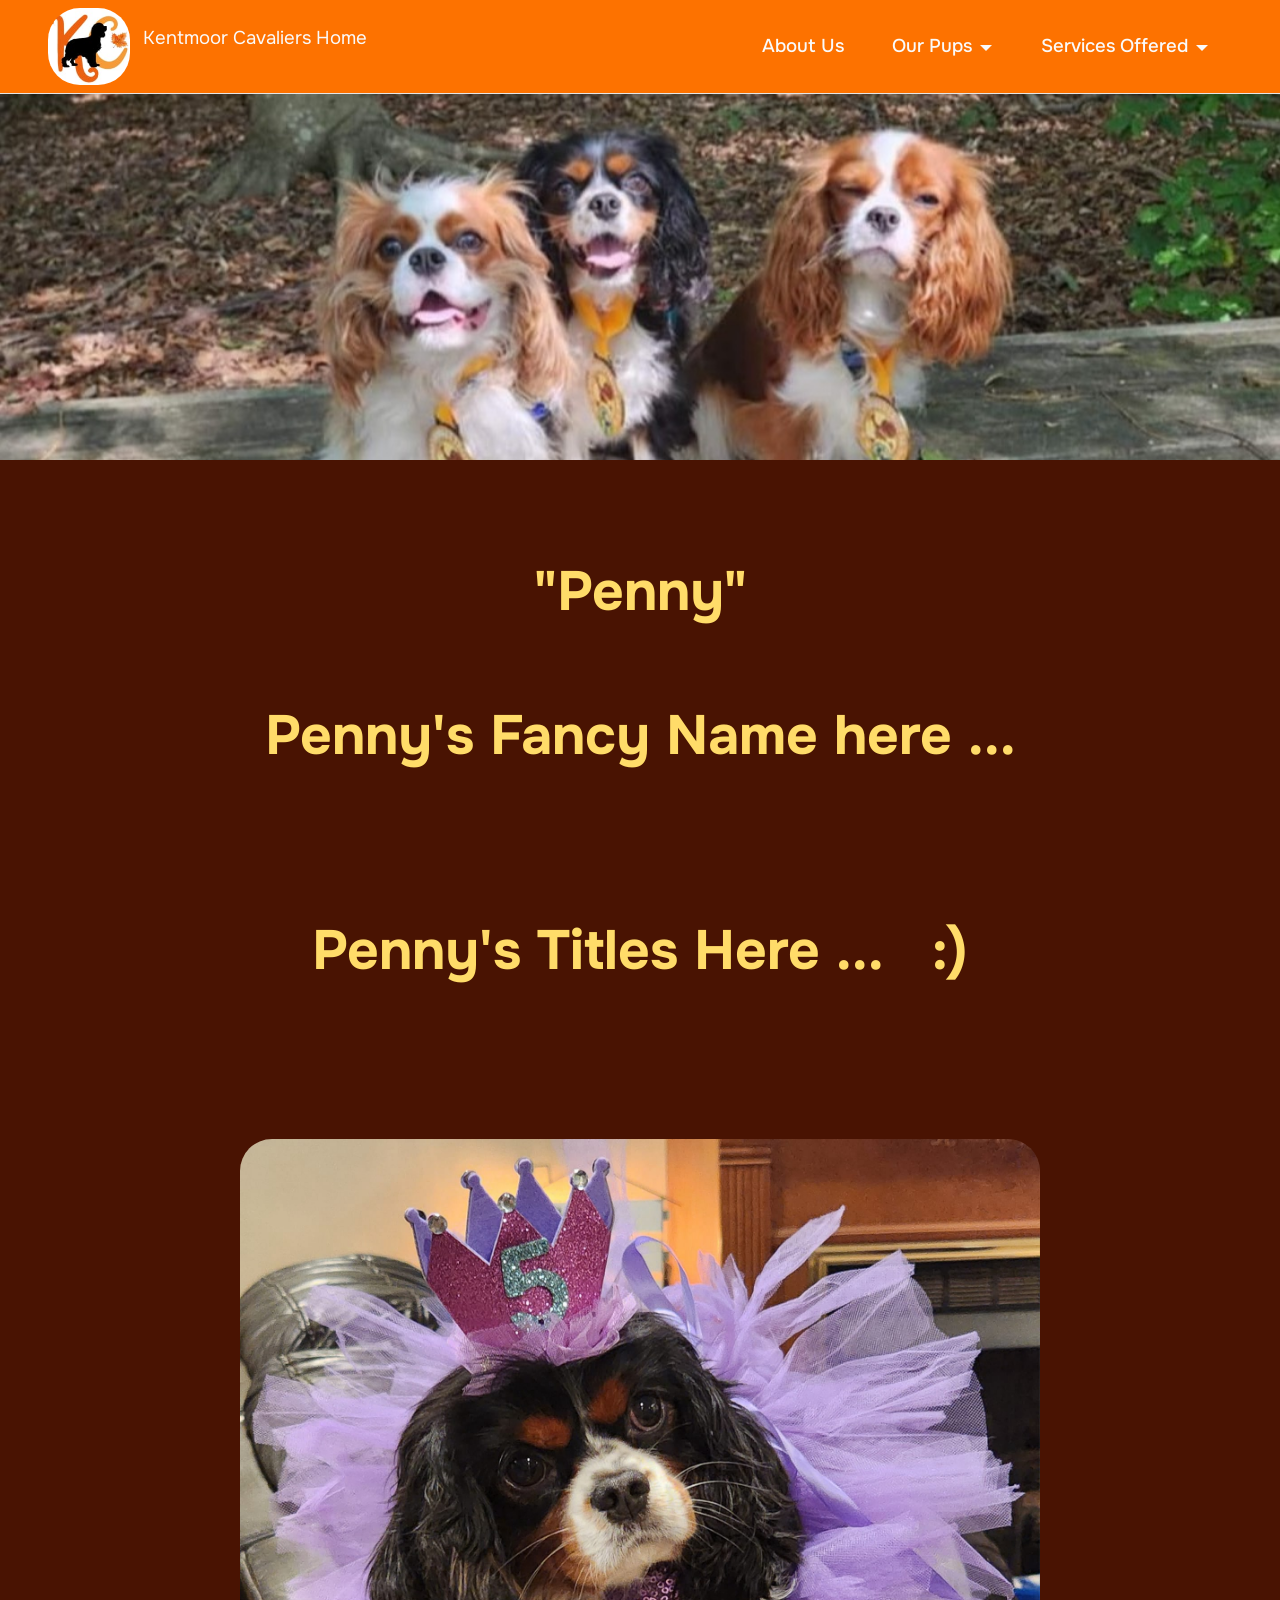
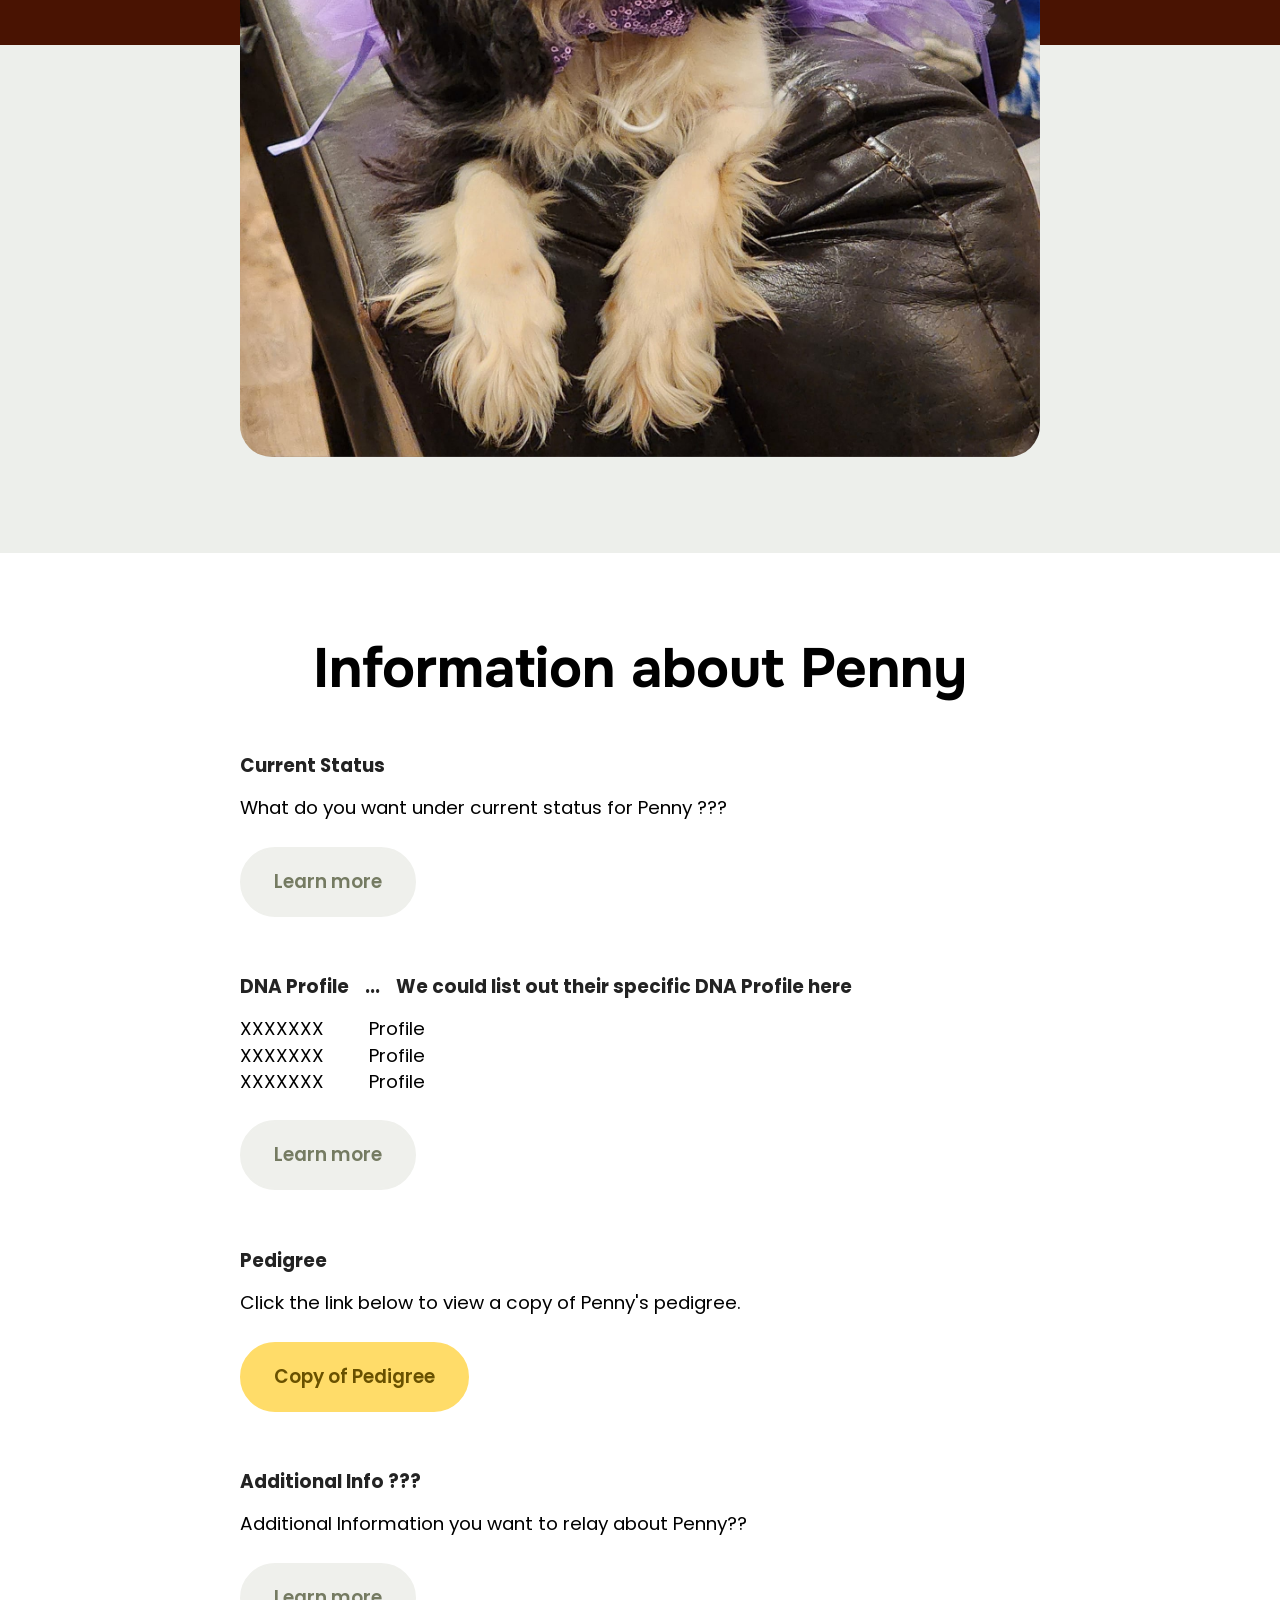
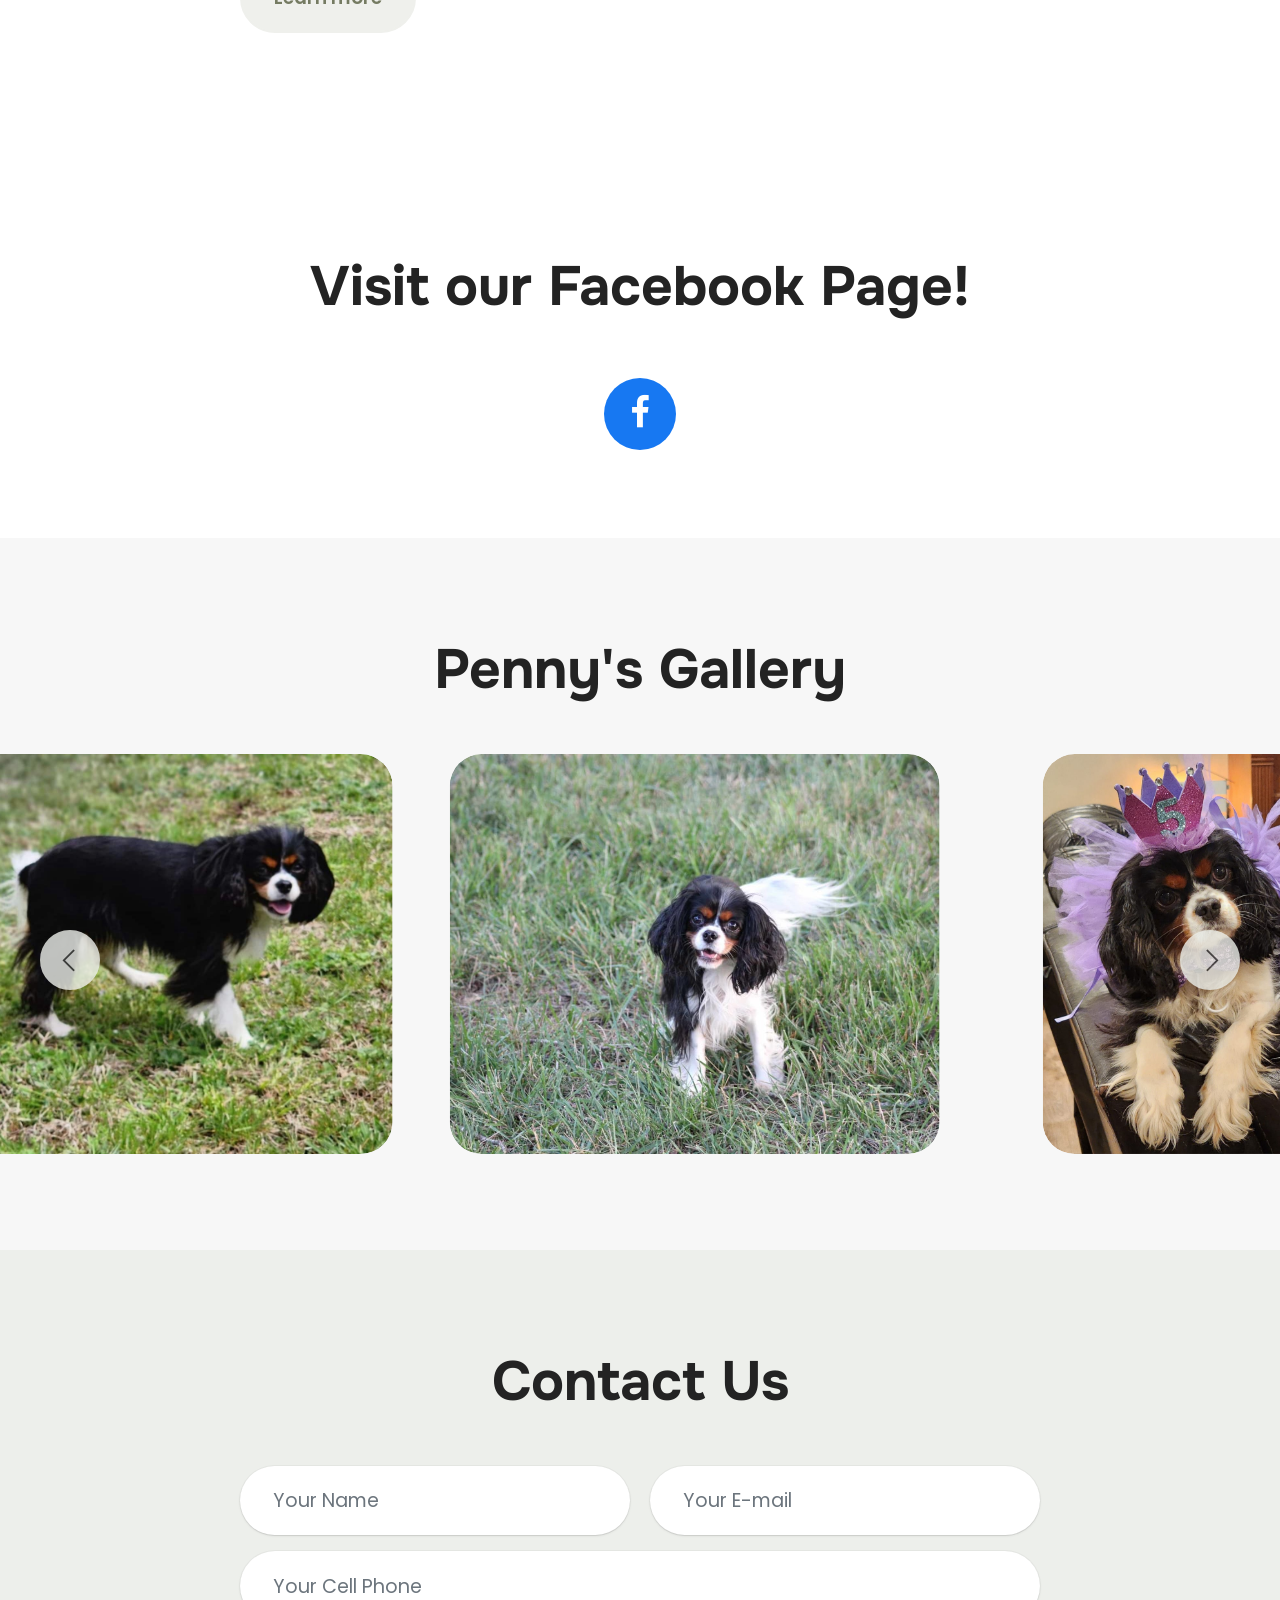
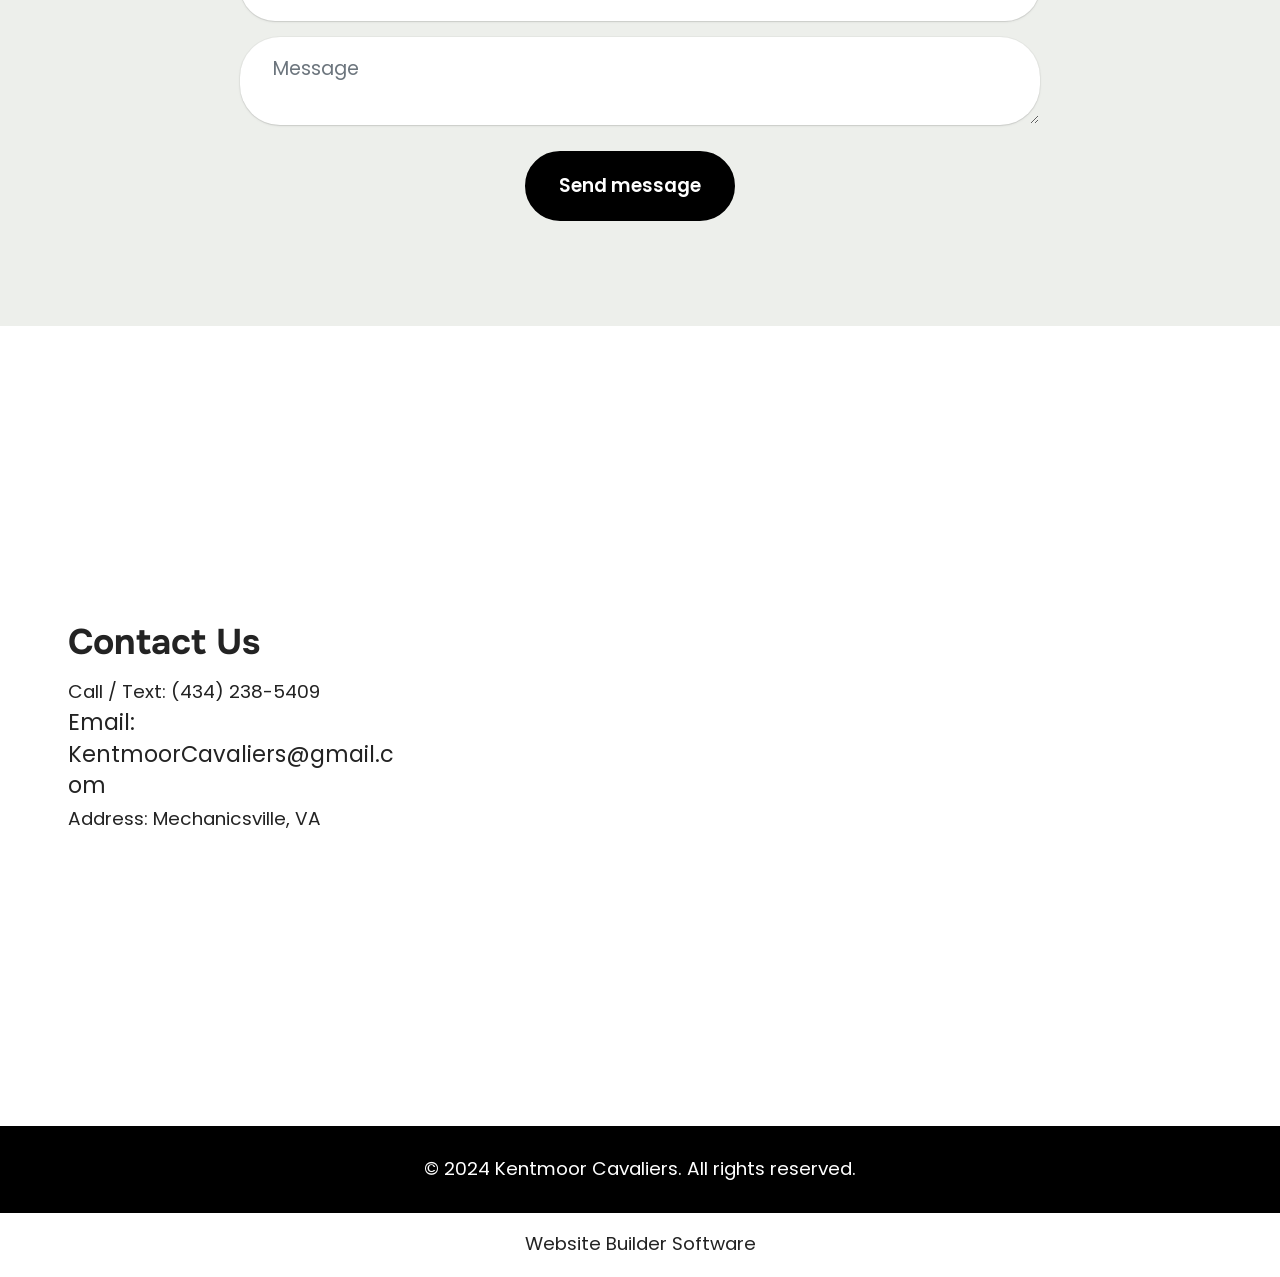
<file: page11.html>
<!DOCTYPE html>
<html  >
<head>
  <!-- Site made with Mobirise Website Builder v6.1.12, https://mobirise.com -->
  <meta charset="UTF-8">
  <meta http-equiv="X-UA-Compatible" content="IE=edge">
  <meta name="generator" content="Mobirise v6.1.12, mobirise.com">
  <meta name="viewport" content="width=device-width, initial-scale=1, minimum-scale=1">
  <link rel="shortcut icon" href="assets/images/kentmoor-cavaliers-logo-1-147x138.jpg" type="image/x-icon">
  <meta name="description" content="As a dedicated King Charles Cavalier Spaniel trainer, I offer exceptional pet sitting, grooming, and travel nanny services tailored for your furry friends.">
  
  
  <title>Penny</title>
  <link rel="stylesheet" href="assets/web/assets/mobirise-icons2/mobirise2.css">
  <link rel="stylesheet" href="assets/bootstrap/css/bootstrap.min.css">
  <link rel="stylesheet" href="assets/parallax/jarallax.css">
  <link rel="stylesheet" href="assets/dropdown/css/style.css">
  <link rel="stylesheet" href="assets/socicon/css/styles.css">
  <link rel="stylesheet" href="assets/theme/css/style.css">
  <link rel="preload" href="https://fonts.googleapis.com/css2?family=Onest:wght@400;700&display=swap&display=swap" as="style" onload="this.onload=null;this.rel='stylesheet'">
  <noscript><link rel="stylesheet" href="https://fonts.googleapis.com/css2?family=Onest:wght@400;700&display=swap&display=swap"></noscript>
  <link rel="preload" href="https://fonts.googleapis.com/css?family=Poppins:100,100i,200,200i,300,300i,400,400i,500,500i,600,600i,700,700i,800,800i,900,900i&display=swap" as="style" onload="this.onload=null;this.rel='stylesheet'">
  <noscript><link rel="stylesheet" href="https://fonts.googleapis.com/css?family=Poppins:100,100i,200,200i,300,300i,400,400i,500,500i,600,600i,700,700i,800,800i,900,900i&display=swap"></noscript>
  <link rel="preload" as="style" href="assets/mobirise/css/mbr-additional.css?v=7U6zlD"><link rel="stylesheet" href="assets/mobirise/css/mbr-additional.css?v=7U6zlD" type="text/css">

  
  
  
</head>
<body>
  
  <section data-bs-version="5.1" class="menu cid-umeEUkeMPM" once="menu" id="menu1-8j">
    
    <nav class="navbar navbar-dropdown navbar-fixed-top navbar-expand-lg">
        <div class="container">
            <div class="navbar-brand">
                <span class="navbar-logo">
                    
                        <a href="index.html"><img src="assets/images/kentmoor-cavaliers-logo-1-147x138.jpg" alt="Mobirise" style="height: 4.8rem;"></a>
                    
                </span>
                <span class="navbar-caption-wrap"><a class="navbar-caption text-white text-primary display-4" href="index.html"><p>Kentmoor Cavaliers Home&nbsp;</p></a></span>
            </div>
            <button class="navbar-toggler" type="button" data-toggle="collapse" data-bs-toggle="collapse" data-target="#navbarSupportedContent" data-bs-target="#navbarSupportedContent" aria-controls="navbarNavAltMarkup" aria-expanded="false" aria-label="Toggle navigation">
                <div class="hamburger">
                    <span></span>
                    <span></span>
                    <span></span>
                    <span></span>
                </div>
            </button>
            <div class="collapse navbar-collapse" id="navbarSupportedContent">
                <ul class="navbar-nav nav-dropdown nav-right" data-app-modern-menu="true"><li class="nav-item"><a class="nav-link link text-white text-primary display-4" href="page8.html" aria-expanded="false">About Us</a></li><li class="nav-item dropdown"><a class="nav-link link text-white text-primary dropdown-toggle show display-4" href="page6.html" aria-expanded="false" data-toggle="dropdown-submenu" data-bs-toggle="dropdown" data-bs-auto-close="outside">Our Pups</a><div class="dropdown-menu show" aria-labelledby="dropdown-747" data-bs-popper="none"><a class="text-white show text-primary dropdown-item display-4" href="page6.html">Our Pups</a><a class="text-white show text-primary dropdown-item display-4" href="page12.html">Sebastian</a><a class="text-white show text-primary dropdown-item display-4" href="page10.html">Gus</a><a class="text-white show text-primary dropdown-item display-4" href="page13.html">Ember</a></div></li><li class="nav-item dropdown"><a class="nav-link link text-white dropdown-toggle display-4" href="#" aria-expanded="false" data-toggle="dropdown-submenu" data-bs-toggle="dropdown">Services Offered</a><div class="dropdown-menu"><a class="text-white dropdown-item text-primary display-4" href="page2.html" aria-expanded="false">Pet Sitting</a><a class="text-white dropdown-item text-primary display-4" href="page5.html">Transportation</a><a class="text-white dropdown-item text-primary display-4" href="page7.html">Stud Dog Services</a></div></li></ul>
                
                
            </div>
        </div>
    </nav>

</section>

<section data-bs-version="5.1" class="header16 cid-umenDQW0JI mbr-parallax-background" id="header17-7s">
  
  
  <div class="container-fluid">
    <div class="row">
      <div class="content-wrap col-12 col-md-12">
        
        
        
        
      </div>
    </div>
  </div>
</section>

<section data-bs-version="5.1" class="header5 cid-umenDRhD9Q" id="header05-7t">
	

	
	
	<div class="topbg"></div>
	<div class="align-center container-fluid">
		<div class="row justify-content-center">
			<div class="col-md-12 content-head">
				<h1 class="mbr-section-title mbr-fonts-style mb-4 display-2">
					<strong>"Penny"</strong><br><br><strong>Penny's Fancy Name here ...<br></strong><br><br><strong>Penny's Titles Here ...&nbsp; &nbsp;:)</strong><br><br></h1>
				
				
			</div>
		</div>
		<div class="row mt-5 justify-content-center">
			<div class="col-12 col-lg-8">
				<img src="assets/images/penny-5th-birthday-photo-1784x2048.jpg" alt="Mobirise Website Builder" title="">
			</div>
		</div>
	</div>
</section>

<section data-bs-version="5.1" class="news03 cid-umenDRB5xI" id="news03-7u">
  
  <div class="container">
    <div class="col-12 mb-5 content-head">
      <h3 class="mbr-section-title mbr-fonts-style align-center mb-0 display-2">
        <strong>Information about Penny</strong></h3>
      
    </div>
    <div class="row justify-content-center ">
      <div class="col-12 col-lg-8">
        <div class="item features-without-image col-12 mb-5">
          <div class="item-wrapper">
            <h5 class="mbr-card-title mbr-fonts-style mt-0 mb-3 display-7">
              <strong>Current Status</strong></h5>
            
            <p class="mbr-text mbr-fonts-style mt-0 mb-3 display-7">
            What do you want under current status for Penny ???<br></p>
            <div class="mbr-section-btn mb-4"><a class="btn btn-white display-7">
                Learn more</a></div>

          </div>
        </div><div class="item features-without-image col-12 mb-5">
          <div class="item-wrapper">
            <h5 class="mbr-card-title mbr-fonts-style mt-0 mb-3 display-7">
              <strong>DNA Profile&nbsp; &nbsp; ...&nbsp; &nbsp; We could list out their specific DNA Profile here</strong></h5>
            
            <p class="mbr-text mbr-fonts-style mt-0 mb-3 display-7">XXXXXXX&nbsp; &nbsp; &nbsp; &nbsp; &nbsp;Profile<br>XXXXXXX&nbsp; &nbsp; &nbsp; &nbsp; &nbsp;Profile<br>XXXXXXX&nbsp; &nbsp; &nbsp; &nbsp; &nbsp;Profile</p>
            <div class="mbr-section-btn mb-4"><a class="btn btn-white display-7">
                Learn more</a></div>

          </div>
        </div>
        <div class="item features-without-image col-12 mb-5">
          <div class="item-wrapper">
            <h5 class="mbr-card-title mbr-fonts-style mt-0 mb-3 display-7">
              <strong>Pedigree</strong></h5>
            
            <p class="mbr-text mbr-fonts-style mt-0 mb-3 display-7">
            Click the link below to view a copy of Penny's pedigree.</p>
            <div class="mbr-section-btn mb-4"><a class="btn btn-warning display-7" href="https://mobiri.se">Copy of Pedigree</a></div>
          </div>
        </div>
        <div class="item features-without-image col-12 mb-5">
          <div class="item-wrapper">
            <h5 class="mbr-card-title mbr-fonts-style mt-0 mb-3 display-7">
              <strong>Additional Info ???</strong></h5>
            

            <p class="mbr-text mbr-fonts-style mt-0 mb-3 display-7">
            Additional Information you want to relay about Penny??</p>
            <div class="mbr-section-btn mb-4"><a class="btn btn-white display-7">
                Learn more</a></div>
          </div>
        </div>
      </div>
    </div>
  </div>
</section>

<section data-bs-version="5.1" class="social4 cid-umenDRVmhB" id="social04-7v">
    
    
    

    <div class="container">
        <div class="media-container-row">
            <div class="col-12">
                <h3 class="mbr-section-title align-center mb-5 mbr-fonts-style display-2">
                    <strong>Visit our Facebook Page!</strong>
                </h3>
                <div class="social-list align-center">
                    <a class="iconfont-wrapper bg-facebook m-2 " target="_blank" href="https://www.facebook.com/groups/1490678041589144">
                        <span class="socicon-facebook socicon"></span>
                    </a>
                    
                    
                    
                    
                    
                    
                    
                    
                    
                    
                </div>
            </div>
        </div>
    </div>
</section>

<section data-bs-version="5.1" class="slider4 mbr-embla cid-uH4A1W7fXi" id="slider04-93">
  
  
  <div class="container-fluid">
    <div class="row mb-5 justify-content-center">
      <div class="col-12 content-head">
        <h3 class="mbr-section-title mbr-fonts-style align-center mb-0 display-2"><strong>Penny's Gallery</strong></h3>
        
      </div>
    </div>
    <div class="row">
      <div class="col-12">
        <div class="embla position-relative" data-skip-snaps="true" data-align="center" data-contain-scroll="trimSnaps" data-loop="true" data-auto-play="true" data-auto-play-interval="2" data-draggable="true">
          <div class="embla__viewport">
            <div class="embla__container">
              <div class="embla__slide slider-image item active" style="margin-left: 1rem; margin-right: 1rem;">
                <div class="slide-content">
                  <div class="item-img">
                    <div class="item-wrapper">
                      <img src="assets/images/penny-2-1080x984.jpg" alt="Mobirise Website Builder" title="" data-slide-to="0" data-bs-slide-to="0">
                    </div>
                  </div>
                </div>
              </div>
              <div class="embla__slide slider-image item" style="margin-left: 1rem; margin-right: 1rem;">
                <div class="slide-content">
                  <div class="item-img">
                    <div class="item-wrapper">
                      <img src="assets/images/penny-3-1080x720.jpg" alt="Mobirise Website Builder" title="" data-slide-to="1" data-bs-slide-to="1">
                    </div>
                  </div>
                </div>
              </div>
              <div class="embla__slide slider-image item" style="margin-left: 1rem; margin-right: 1rem;">
                <div class="slide-content">
                  <div class="item-img">
                    <div class="item-wrapper">
                      <img src="assets/images/penny-5th-birthday-photo-1080x1240.jpg" alt="Mobirise Website Builder" title="" data-slide-to="2" data-bs-slide-to="2">
                    </div>
                  </div>
                </div>
              </div>
              
              
            </div>
          </div>
          <button class="embla__button embla__button--prev">
            <span class="mobi-mbri mobi-mbri-arrow-prev" aria-hidden="true"></span>
            <span class="sr-only visually-hidden visually-hidden">Previous</span>
          </button>
          <button class="embla__button embla__button--next">
            <span class="mobi-mbri mobi-mbri-arrow-next" aria-hidden="true"></span>
            <span class="sr-only visually-hidden visually-hidden">Next</span>
          </button>
        </div>
      </div>
    </div>
  </div>
</section>

<section data-bs-version="5.1" class="form5 cid-upUAXpgAiq" id="form02-8o">
    
    
    <div class="container">
        <div class="row justify-content-center">
            <div class="col-12 content-head">
                <div class="mbr-section-head mb-5">
                    <h3 class="mbr-section-title mbr-fonts-style align-center mb-0 display-2">
                        <strong>Contact Us</strong></h3>
                    
                </div>
            </div>
        </div>
        <div class="row justify-content-center">
            <div class="col-lg-8 mx-auto mbr-form" data-form-type="formoid">
                <form action="https://mobirise.eu/" method="POST" class="mbr-form form-with-styler" data-form-title="Form Name"><input type="hidden" name="email" data-form-email="true" value="fpEZvwimYiv/+rleT/UlYc8qucMauHsh3hzwP/JJIuprevZ2tmrnkKzVm5oLUls/OMdupQqG7O07fm+6ZXO2kbK0dTnqUOE8+2+L2mCRhVaIVRych2yVEz5Ay0dmTV0X">
                    <div class="row">
                        <div hidden="hidden" data-form-alert="" class="alert alert-success col-12">Thank you for your message.  We will be back in touch with you as soon as possible!</div>
                        <div hidden="hidden" data-form-alert-danger="" class="alert alert-danger col-12">
                            Oops...! some problem!
                        </div>
                    </div>
                    <div class="dragArea row">
                        <div class="col-md col-sm-12 form-group mb-3" data-for="name">
                            <input type="text" name="name" placeholder="Your Name" data-form-field="name" class="form-control" value="" id="name-form02-8o">
                        </div>
                        <div class="col-md col-sm-12 form-group mb-3" data-for="email">
                            <input type="email" name="email" placeholder="Your E-mail" data-form-field="email" class="form-control" value="" id="email-form02-8o">
                        </div>
                        <div class="col-12 form-group mb-3" data-for="phone">
                            <input type="tel" name="phone" placeholder="Your Cell Phone" data-form-field="phone" class="form-control" value="" id="phone-form02-8o">
                        </div>
                        <div class="col-12 form-group mb-3" data-for="textarea">
                            <textarea name="textarea" placeholder="Message" data-form-field="textarea" class="form-control" id="textarea-form02-8o"></textarea>
                        </div>
                        <div class="col-lg-12 col-md-12 col-sm-12 align-center mbr-section-btn"><button type="submit" class="btn btn-secondary display-7">Send message</button></div>
                    </div>
                </form>
            </div>
        </div>
    </div>
</section>

<section data-bs-version="5.1" class="contacts4 map1 cid-umenDTpJ6q" id="contacts04-7y">

	

    <div class="main_wrapper">
		<div class="b_wrapper">
			<div class="container-fluid">
				<div class="row justify-content-start">
					<div class="col-md-5 col-lg-4 item-wrapper">
                        <h5 class="cardTitle mbr-fonts-style mb-2 display-5">
                            <strong>Contact Us</strong>
                        </h5>
                        <ul class="list mbr-fonts-style display-7">
                            <li class="mbr-text item-wrap">Call / Text:                                
                            <a href="tel:(555) 123-4567" class="text-black">(4</a>34) 238-5409</li>

                            <li class="mbr-text item-wrap"><span style="font-size: 1.4rem;">Email: KentmoorCavaliers@gmail.com</span><br></li>

                            <li class="mbr-text item-wrap">                        
                            Address:
                            Mechanicsville, VA</li>
                        </ul>
					</div>
				</div>
			</div>
		</div>
        <div class="google-map"><iframe frameborder="0" style="border:0" src="https://www.google.com/maps/embed/v1/place?key=AIzaSyDbnCmnHmtigIYiD8jIfeHQv7gW2ANhHD4&amp;q=23111" allowfullscreen=""></iframe></div>
	</div>
</section>

<section data-bs-version="5.1" class="footer4 cid-umenDTJTAN" once="footers" id="footer04-7z">

    

    

    <div class="container">
        <div class="media-container-row align-center mbr-white">
            <div class="col-12">
                <p class="mbr-text mb-0 mbr-fonts-style display-7">© 2024 Kentmoor Cavaliers. All rights reserved.</p>
            </div>
        </div>
    </div>
</section><section class="display-7" style="padding: 0;align-items: center;justify-content: center;flex-wrap: wrap;    align-content: center;display: flex;position: relative;height: 4rem;"><a href="https://mobiri.se/2546818" style="flex: 1 1;height: 4rem;position: absolute;width: 100%;z-index: 1;"><img alt="" style="height: 4rem;" src="[data-uri]"></a><p style="margin: 0;text-align: center;" class="display-7">&#8204;</p><a style="z-index:1" href="https://mobirise.com"> Website Builder Software</a></section><script src="assets/bootstrap/js/bootstrap.bundle.min.js"></script>  <script src="assets/parallax/jarallax.js"></script>  <script src="assets/smoothscroll/smooth-scroll.js"></script>  <script src="assets/ytplayer/index.js"></script>  <script src="assets/dropdown/js/navbar-dropdown.js"></script>  <script src="assets/embla/embla.min.js"></script>  <script src="assets/embla/script.js"></script>  <script src="assets/theme/js/script.js"></script>  <script src="assets/formoid/formoid.min.js"></script>  
  
  
</body>
</html>
</file>
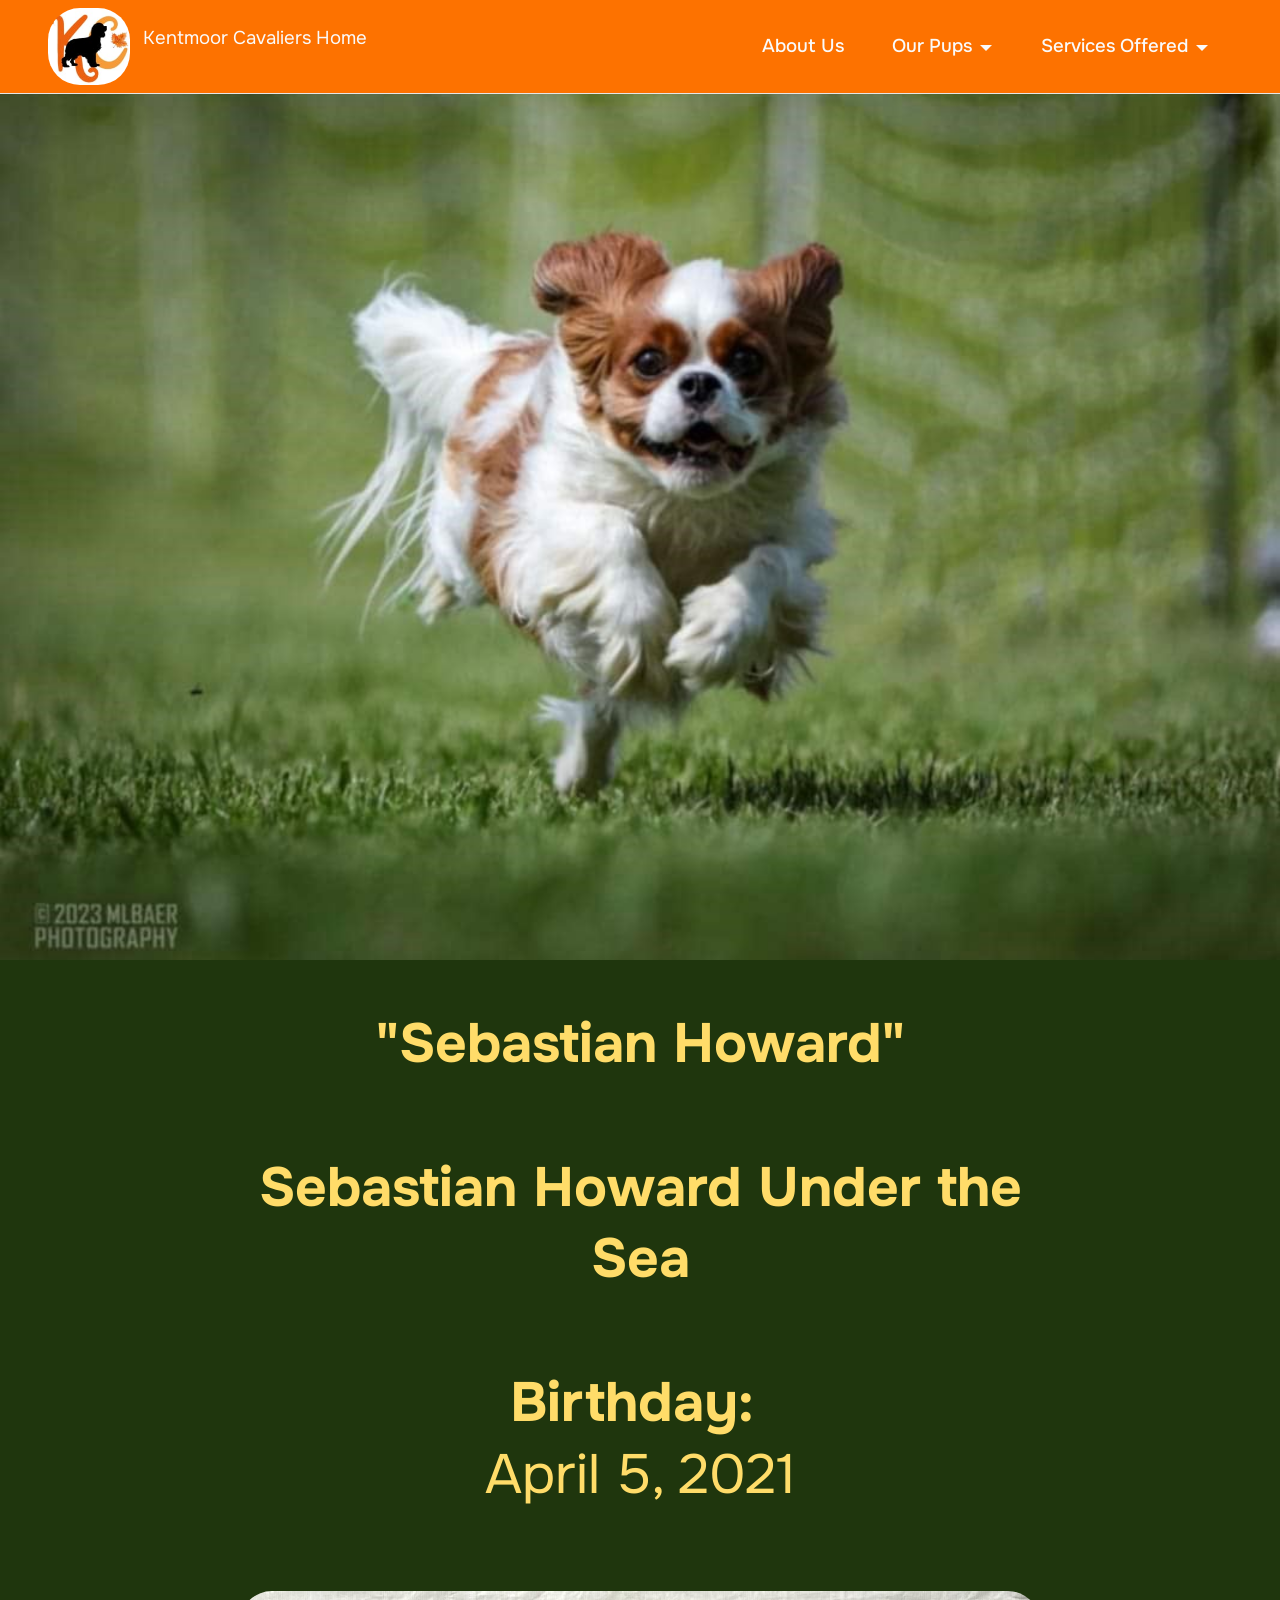
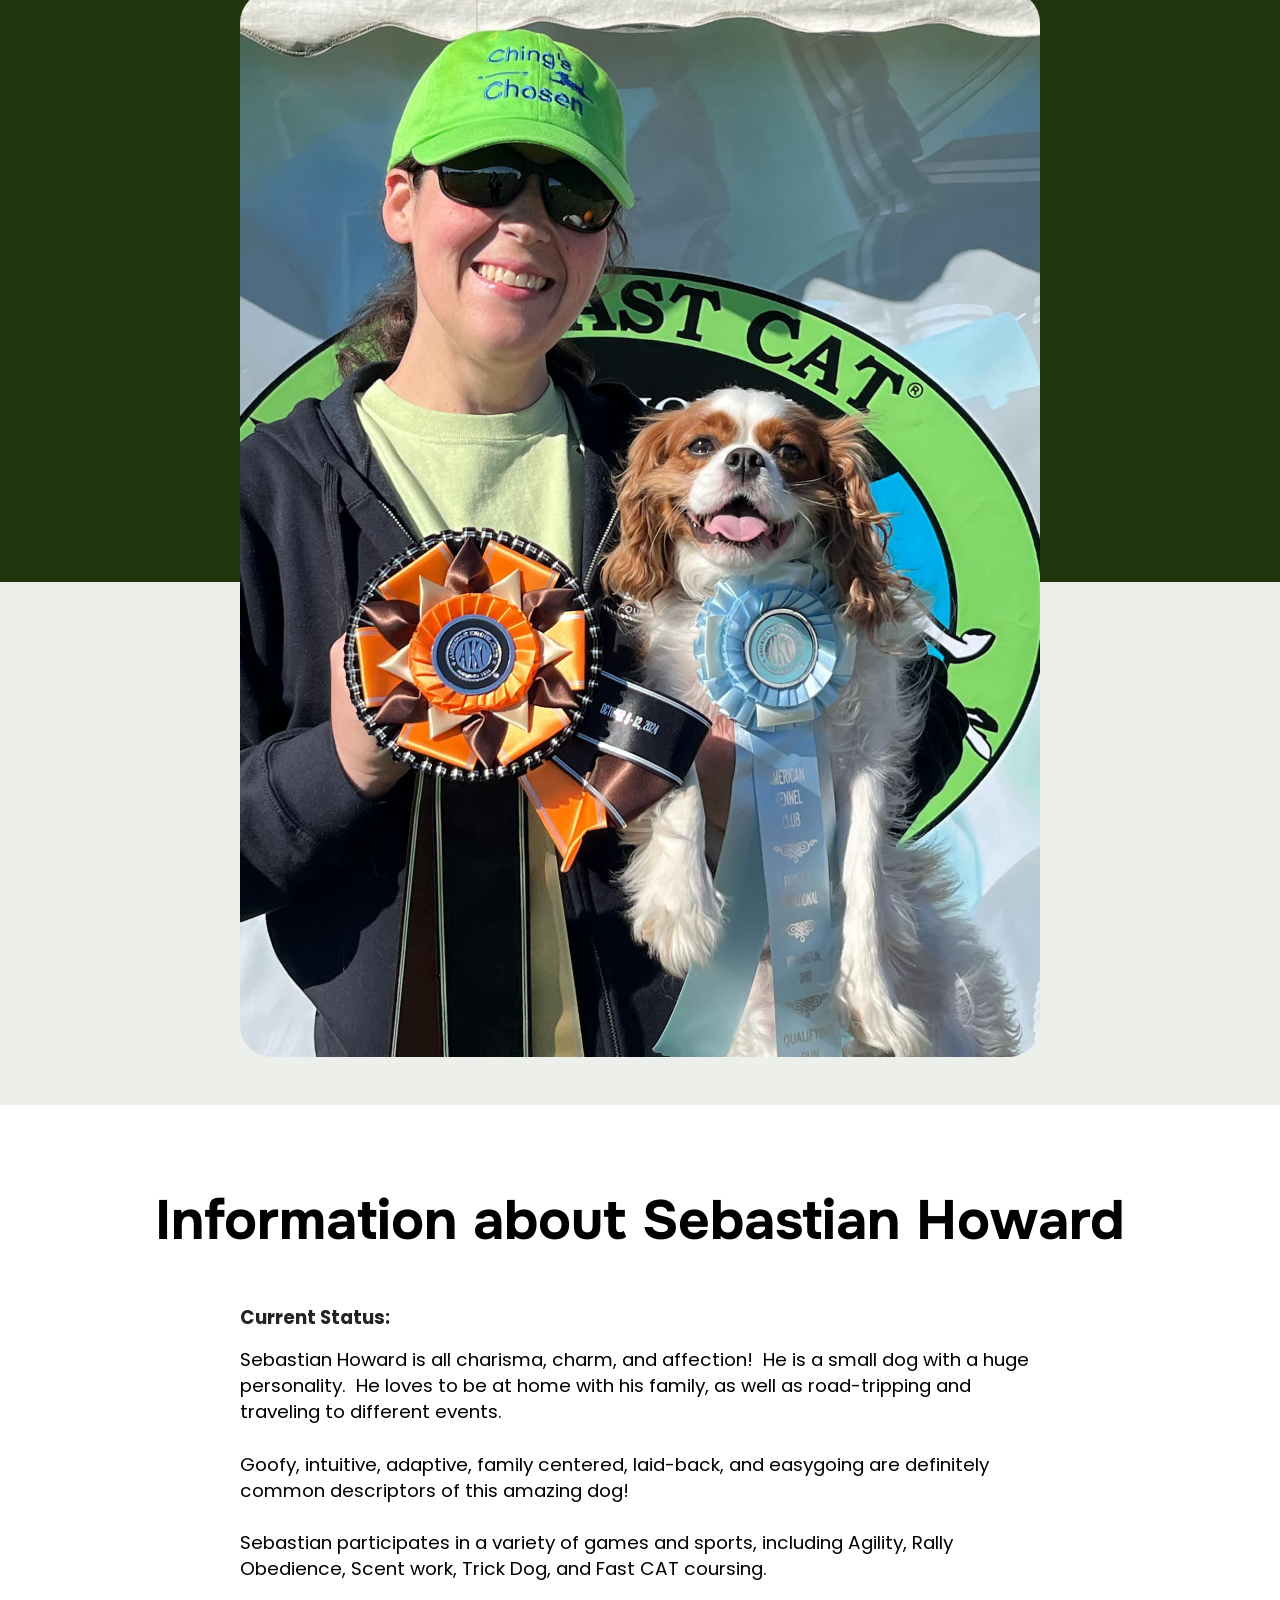
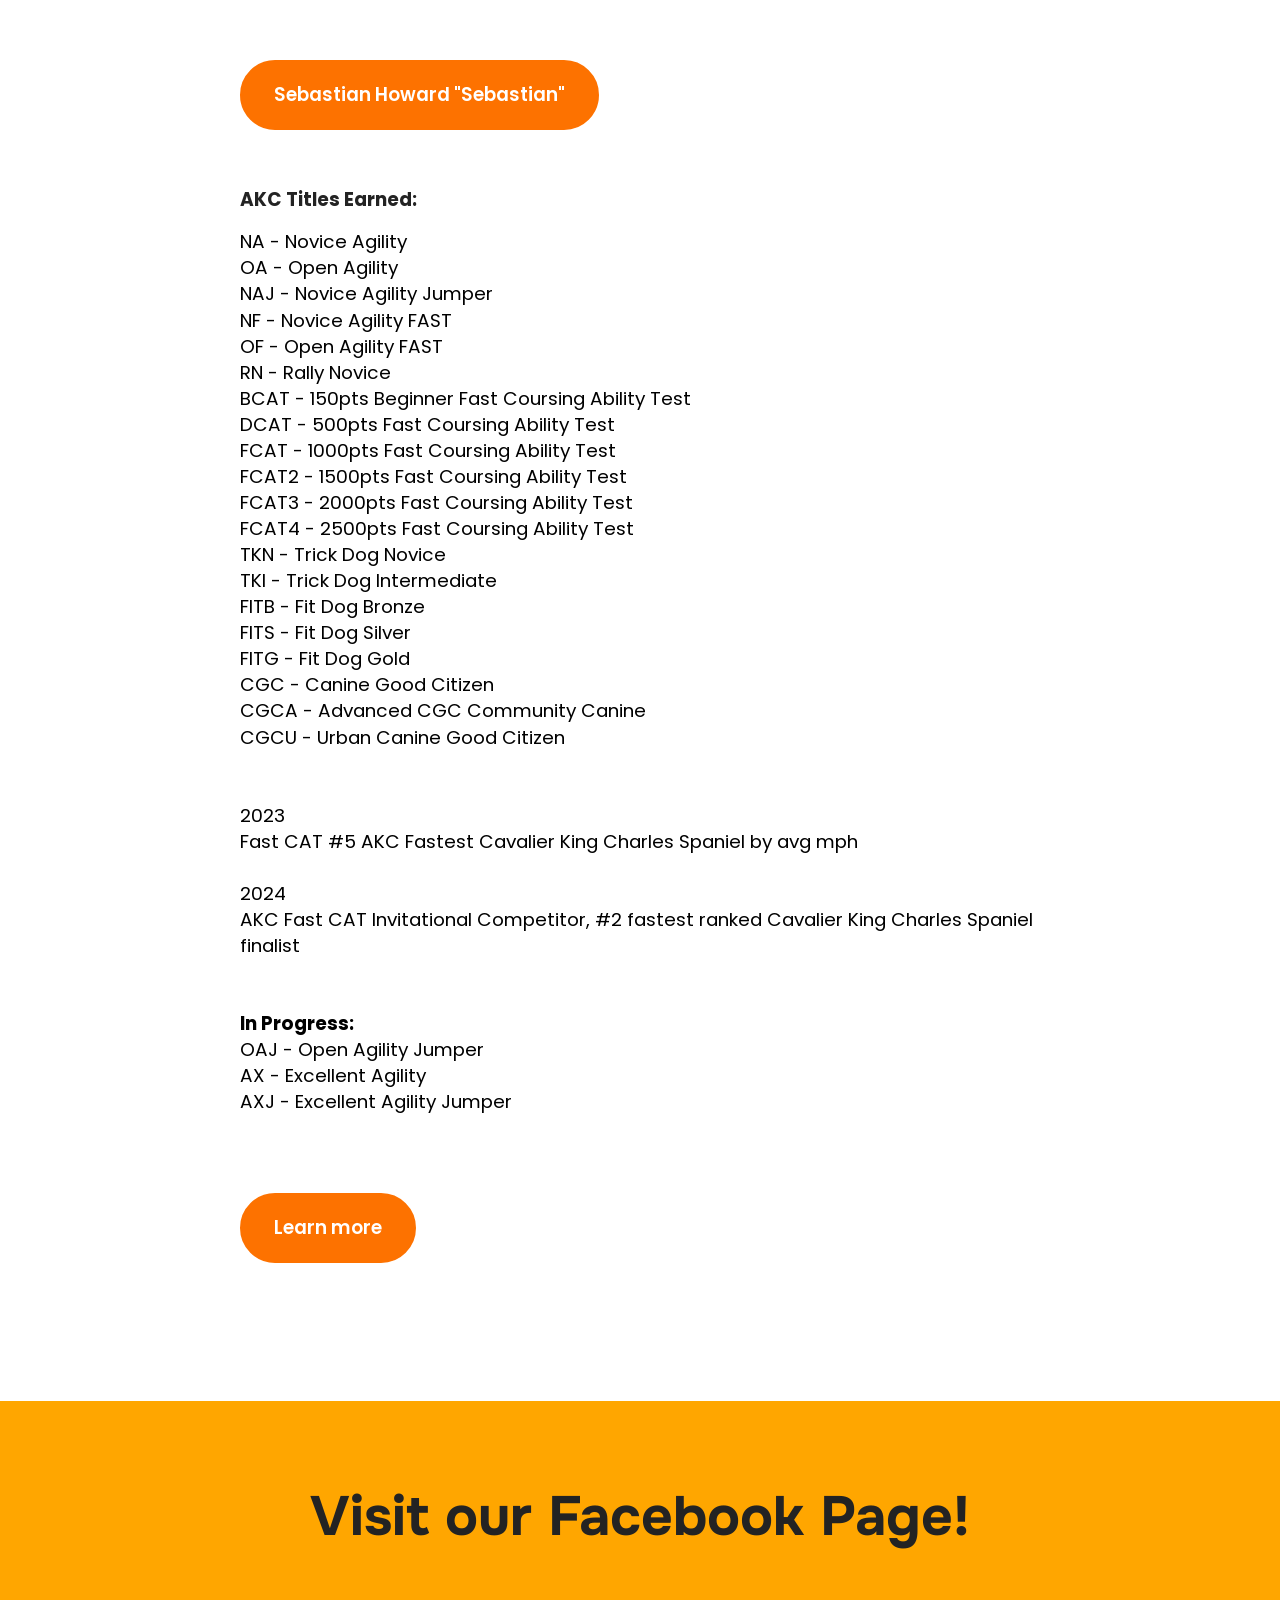
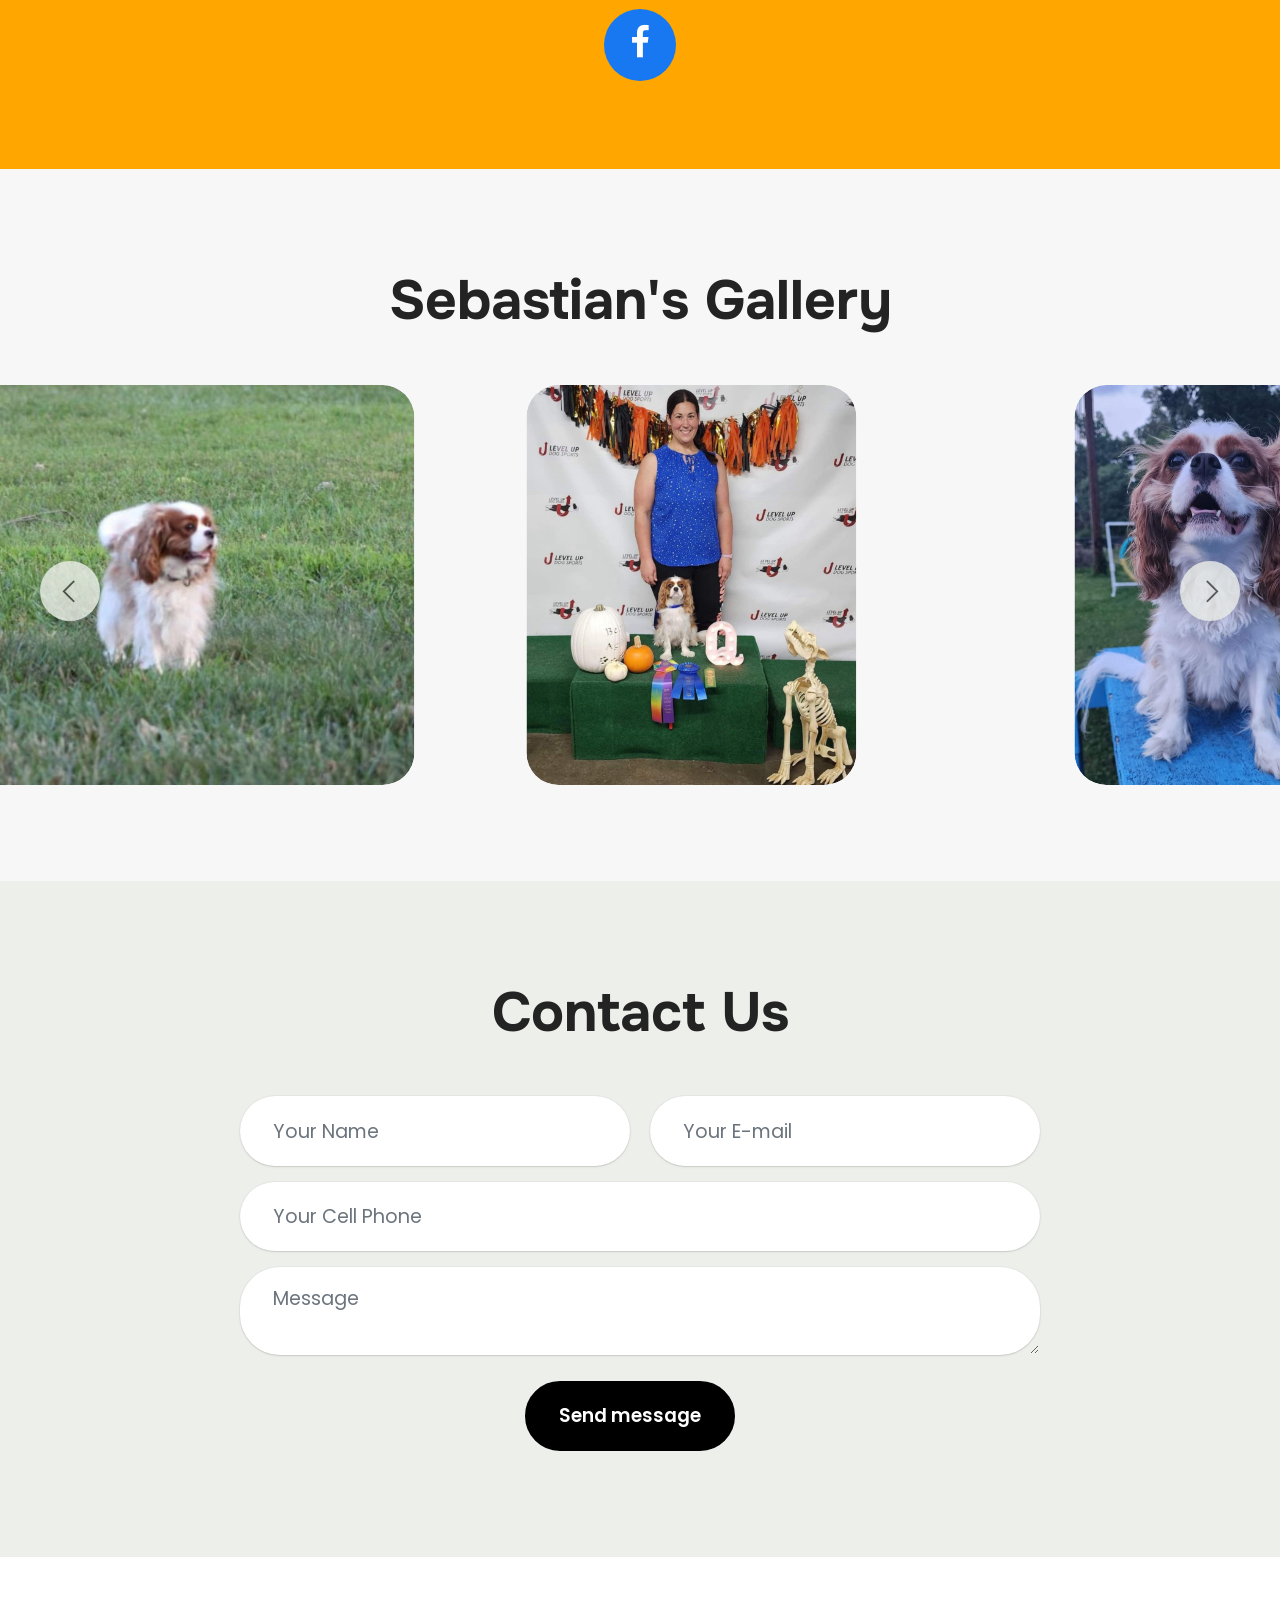
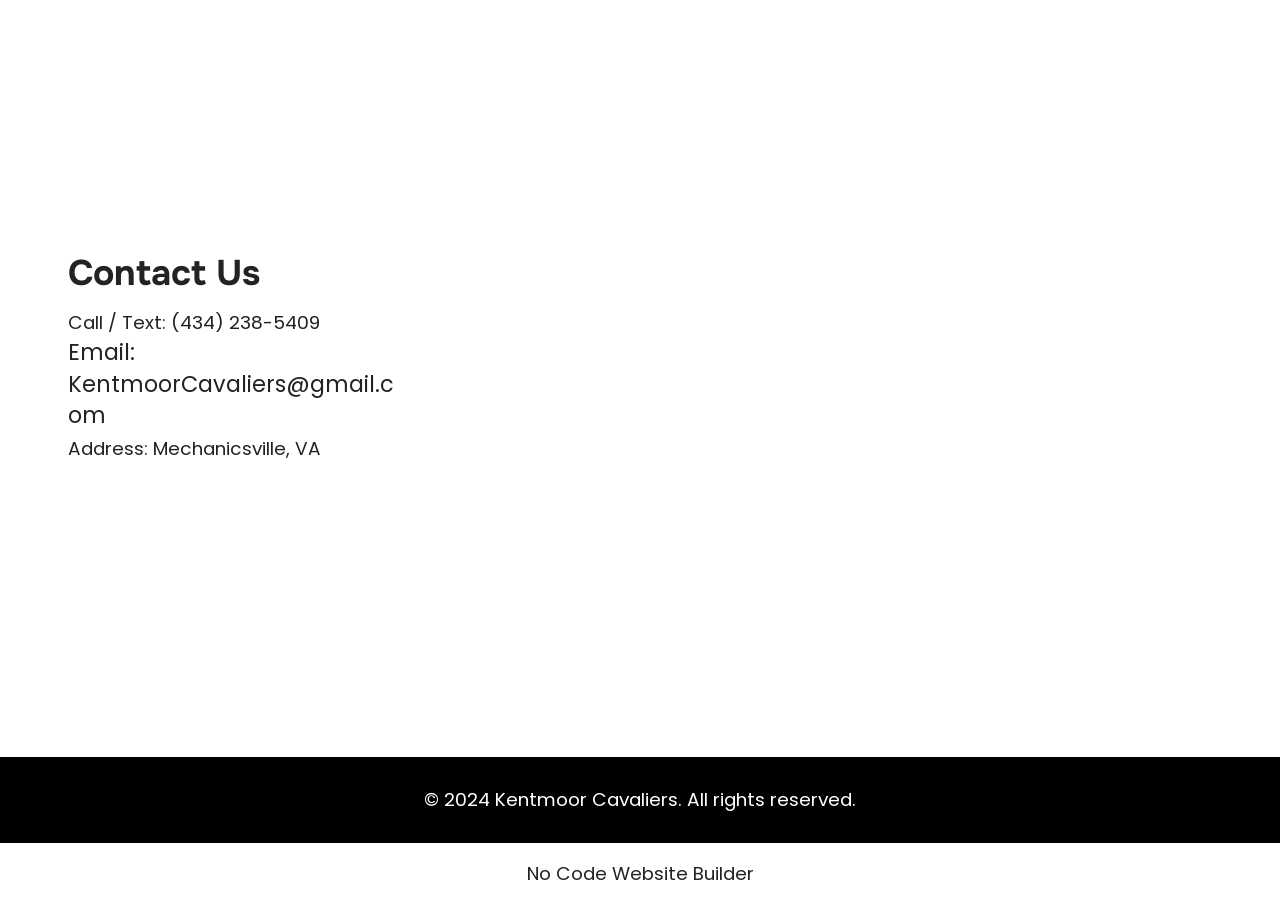
<file: page12.html>
<!DOCTYPE html>
<html  >
<head>
  <!-- Site made with Mobirise Website Builder v6.1.12, https://mobirise.com -->
  <meta charset="UTF-8">
  <meta http-equiv="X-UA-Compatible" content="IE=edge">
  <meta name="generator" content="Mobirise v6.1.12, mobirise.com">
  <meta name="viewport" content="width=device-width, initial-scale=1, minimum-scale=1">
  <link rel="shortcut icon" href="assets/images/kentmoor-cavaliers-logo-1-147x138.jpg" type="image/x-icon">
  <meta name="description" content="As a dedicated King Charles Cavalier Spaniel trainer, I offer exceptional pet sitting, grooming, and travel nanny services tailored for your furry friends.">
  
  
  <title>Sebastian</title>
  <link rel="stylesheet" href="assets/web/assets/mobirise-icons2/mobirise2.css">
  <link rel="stylesheet" href="assets/bootstrap/css/bootstrap.min.css">
  <link rel="stylesheet" href="assets/dropdown/css/style.css">
  <link rel="stylesheet" href="assets/socicon/css/styles.css">
  <link rel="stylesheet" href="assets/theme/css/style.css">
  <link rel="preload" href="https://fonts.googleapis.com/css2?family=Onest:wght@400;700&display=swap&display=swap" as="style" onload="this.onload=null;this.rel='stylesheet'">
  <noscript><link rel="stylesheet" href="https://fonts.googleapis.com/css2?family=Onest:wght@400;700&display=swap&display=swap"></noscript>
  <link rel="preload" href="https://fonts.googleapis.com/css?family=Poppins:100,100i,200,200i,300,300i,400,400i,500,500i,600,600i,700,700i,800,800i,900,900i&display=swap" as="style" onload="this.onload=null;this.rel='stylesheet'">
  <noscript><link rel="stylesheet" href="https://fonts.googleapis.com/css?family=Poppins:100,100i,200,200i,300,300i,400,400i,500,500i,600,600i,700,700i,800,800i,900,900i&display=swap"></noscript>
  <link rel="preload" as="style" href="assets/mobirise/css/mbr-additional.css?v=ppqOty"><link rel="stylesheet" href="assets/mobirise/css/mbr-additional.css?v=ppqOty" type="text/css">

  
  
  
</head>
<body>
  
  <section data-bs-version="5.1" class="menu cid-umeEUkeMPM" once="menu" id="menu1-8j">
    
    <nav class="navbar navbar-dropdown navbar-fixed-top navbar-expand-lg">
        <div class="container">
            <div class="navbar-brand">
                <span class="navbar-logo">
                    
                        <a href="index.html"><img src="assets/images/kentmoor-cavaliers-logo-1-147x138.jpg" alt="Mobirise" style="height: 4.8rem;"></a>
                    
                </span>
                <span class="navbar-caption-wrap"><a class="navbar-caption text-white text-primary display-4" href="index.html"><p>Kentmoor Cavaliers Home&nbsp;</p></a></span>
            </div>
            <button class="navbar-toggler" type="button" data-toggle="collapse" data-bs-toggle="collapse" data-target="#navbarSupportedContent" data-bs-target="#navbarSupportedContent" aria-controls="navbarNavAltMarkup" aria-expanded="false" aria-label="Toggle navigation">
                <div class="hamburger">
                    <span></span>
                    <span></span>
                    <span></span>
                    <span></span>
                </div>
            </button>
            <div class="collapse navbar-collapse" id="navbarSupportedContent">
                <ul class="navbar-nav nav-dropdown nav-right" data-app-modern-menu="true"><li class="nav-item"><a class="nav-link link text-white text-primary display-4" href="page8.html" aria-expanded="false">About Us</a></li><li class="nav-item dropdown"><a class="nav-link link text-white text-primary dropdown-toggle show display-4" href="page6.html" aria-expanded="false" data-toggle="dropdown-submenu" data-bs-toggle="dropdown" data-bs-auto-close="outside">Our Pups</a><div class="dropdown-menu show" aria-labelledby="dropdown-747" data-bs-popper="none"><a class="text-white show text-primary dropdown-item display-4" href="page6.html">Our Pups</a><a class="text-white show text-primary dropdown-item display-4" href="page12.html">Sebastian</a><a class="text-white show text-primary dropdown-item display-4" href="page10.html">Gus</a><a class="text-white show text-primary dropdown-item display-4" href="page13.html">Ember</a></div></li><li class="nav-item dropdown"><a class="nav-link link text-white dropdown-toggle display-4" href="#" aria-expanded="false" data-toggle="dropdown-submenu" data-bs-toggle="dropdown">Services Offered</a><div class="dropdown-menu"><a class="text-white dropdown-item text-primary display-4" href="page2.html" aria-expanded="false">Pet Sitting</a><a class="text-white dropdown-item text-primary display-4" href="page5.html">Transportation</a><a class="text-white dropdown-item text-primary display-4" href="page7.html">Stud Dog Services</a></div></li></ul>
                
                
            </div>
        </div>
    </nav>

</section>

<section data-bs-version="5.1" class="header16 cid-umeomgt0mL mbr-fullscreen" id="header17-81">
  
  
  <div class="container-fluid">
    <div class="row">
      <div class="content-wrap col-12 col-md-12">
        
        
        
        
      </div>
    </div>
  </div>
</section>

<section data-bs-version="5.1" class="header5 cid-umeomgP3I5 mbr-fullscreen" id="header05-82">
	

	
	
	<div class="topbg"></div>
	<div class="align-center container-fluid">
		<div class="row justify-content-center">
			<div class="col-md-12 content-head">
				<h1 class="mbr-section-title mbr-fonts-style mb-4 display-2">
					<strong>"Sebastian Howard"</strong><br><br><strong>Sebastian&nbsp;</strong><strong>Howard Under the Sea </strong><br><br><strong>Birthday:&nbsp;<br></strong>April 5, 2021</h1>
				
				
			</div>
		</div>
		<div class="row mt-5 justify-content-center">
			<div class="col-12 col-lg-8">
				<img src="assets/images/ashley-sebastian-at-fast-cat-nationals-6-1536x2048.jpg" alt="Mobirise Website Builder" title="">
			</div>
		</div>
	</div>
</section>

<section data-bs-version="5.1" class="news03 cid-umeomhbkSY" id="news03-83">
  
  <div class="container">
    <div class="col-12 mb-5 content-head">
      <h3 class="mbr-section-title mbr-fonts-style align-center mb-0 display-2">
        <strong>Information about Sebastian Howard</strong></h3>
      
    </div>
    <div class="row justify-content-center ">
      <div class="col-12 col-lg-8">
        <div class="item features-without-image col-12 mb-5">
          <div class="item-wrapper">
            <h5 class="mbr-card-title mbr-fonts-style mt-0 mb-3 display-7"><strong>Current Status:</strong></h5>
            
            <p class="mbr-text mbr-fonts-style mt-0 mb-3 display-7">Sebastian Howard is all charisma, charm, and affection!&nbsp; He&nbsp;is a small dog with a huge personality.&nbsp; He loves to be at home with his family, as well as road-tripping and traveling to different events.&nbsp; &nbsp;<br><br>Goofy, intuitive, adaptive, family centered, laid-back, and easygoing are definitely common descriptors of this amazing dog!&nbsp; &nbsp; &nbsp; &nbsp;<br><br>Sebastian participates in a variety of games and sports, including Agility, Rally Obedience, Scent work, Trick Dog, and Fast CAT coursing.&nbsp; &nbsp;<br>&nbsp; &nbsp; &nbsp; &nbsp; &nbsp; &nbsp; &nbsp; &nbsp; &nbsp; &nbsp; &nbsp; &nbsp; &nbsp; &nbsp;&nbsp;<br><br></p>
            <div class="mbr-section-btn mb-4"><a class="btn btn-danger display-7" href="assets/files/Sebastian--FastCatNationals2024forlink.pdf" target="_blank">Sebastian Howard "Sebastian"</a></div>

          </div>
        </div><div class="item features-without-image col-12 mb-5">
          <div class="item-wrapper">
            <h5 class="mbr-card-title mbr-fonts-style mt-0 mb-3 display-7"><strong>AKC Titles Earned:</strong></h5>
            
            <p class="mbr-text mbr-fonts-style mt-0 mb-3 display-7">NA - Novice Agility&nbsp;&nbsp;<br>OA - Open Agility
<br>NAJ - Novice Agility Jumper&nbsp;<br>NF - Novice Agility FAST
<br>OF - Open Agility FAST<br>RN - Rally Novice
<br>BCAT - 150pts Beginner Fast Coursing Ability Test
<br>DCAT - 500pts Fast Coursing Ability Test
<br>FCAT - 1000pts Fast Coursing Ability Test<br>FCAT2 - 1500pts Fast Coursing Ability Test
<br>FCAT3 - 2000pts Fast Coursing Ability Test<br>
FCAT4 - 2500pts Fast Coursing Ability Test<br>TKN - Trick Dog Novice
<br>TKI - Trick Dog Intermediate
<br>FITB - Fit Dog Bronze
<br>FITS - Fit Dog Silver
<br>FITG - Fit Dog Gold<br>CGC - Canine Good Citizen<br>CGCA - Advanced CGC Community Canine<br>CGCU - Urban Canine Good Citizen<br><br><br>2023<br>Fast CAT #5 AKC Fastest Cavalier King Charles Spaniel by avg mph<br><br>2024<br>AKC Fast CAT Invitational Competitor,&nbsp;#2 fastest ranked Cavalier King Charles Spaniel finalist<br><br><br><strong>In Progress:
</strong><br>OAJ - Open Agility Jumper
<br>AX - Excellent Agility
<br>AXJ - Excellent Agility Jumper<br><br><br></p>
            <div class="mbr-section-btn mb-4"><a class="btn btn-danger display-7" href="https://www.akc.org/expert-advice/sports/get-started-in-dog-sports-and-events/" target="_blank">
                Learn more</a></div>

          </div>
        </div>
        
        
      </div>
    </div>
  </div>
</section>

<section data-bs-version="5.1" class="social4 cid-umeomhuyFp" id="social04-84">
    
    
    

    <div class="container">
        <div class="media-container-row">
            <div class="col-12">
                <h3 class="mbr-section-title align-center mb-5 mbr-fonts-style display-2">
                    <strong>Visit our Facebook Page!</strong>
                </h3>
                <div class="social-list align-center">
                    <a class="iconfont-wrapper bg-facebook m-2 " target="_blank" href="https://www.facebook.com/groups/1490678041589144">
                        <span class="socicon-facebook socicon"></span>
                    </a>
                    
                    
                    
                    
                    
                    
                    
                    
                    
                    
                </div>
            </div>
        </div>
    </div>
</section>

<section data-bs-version="5.1" class="slider4 mbr-embla cid-uH4rpFHDTe" id="slider04-91">
  
  
  <div class="container-fluid">
    <div class="row mb-5 justify-content-center">
      <div class="col-12 content-head">
        <h3 class="mbr-section-title mbr-fonts-style align-center mb-0 display-2"><strong>Sebastian's Gallery</strong></h3>
        
      </div>
    </div>
    <div class="row">
      <div class="col-12">
        <div class="embla position-relative" data-skip-snaps="true" data-align="center" data-contain-scroll="trimSnaps" data-loop="true" data-auto-play="true" data-auto-play-interval="2" data-draggable="true">
          <div class="embla__viewport">
            <div class="embla__container">
              <div class="embla__slide slider-image item active" style="margin-left: 1rem; margin-right: 1rem;">
                <div class="slide-content">
                  <div class="item-img">
                    <div class="item-wrapper">
                      <img src="assets/images/sebastian-7-1080x720.jpeg" alt="Mobirise Website Builder" title="" data-slide-to="0" data-bs-slide-to="0">
                    </div>
                  </div>
                </div>
              </div>
              <div class="embla__slide slider-image item" style="margin-left: 1rem; margin-right: 1rem;">
                <div class="slide-content">
                  <div class="item-img">
                    <div class="item-wrapper">
                      <img src="assets/images/sebastian-4-1080x1310.jpg" alt="Mobirise Website Builder" title="" data-slide-to="1" data-bs-slide-to="1">
                    </div>
                  </div>
                </div>
              </div>
              <div class="embla__slide slider-image item" style="margin-left: 1rem; margin-right: 1rem;">
                <div class="slide-content">
                  <div class="item-img">
                    <div class="item-wrapper">
                      <img src="assets/images/sebastian-3-1080x1557.jpg" alt="Mobirise Website Builder" title="" data-slide-to="2" data-bs-slide-to="2">
                    </div>
                  </div>
                </div>
              </div><div class="embla__slide slider-image item" style="margin-left: 1rem; margin-right: 1rem;">
                <div class="slide-content">
                  <div class="item-img">
                    <div class="item-wrapper">
                      <img src="assets/images/sebastian-at-beach-photo-960x977.jpg" alt="Mobirise Website Builder" title="" data-slide-to="3" data-bs-slide-to="3">
                    </div>
                  </div>
                </div>
              </div><div class="embla__slide slider-image item" style="margin-left: 1rem; margin-right: 1rem;">
                <div class="slide-content">
                  <div class="item-img">
                    <div class="item-wrapper">
                      <img src="assets/images/sebastian-20-960x1448.jpeg" alt="Mobirise Website Builder" title="" data-slide-to="4" data-bs-slide-to="4">
                    </div>
                  </div>
                </div>
              </div><div class="embla__slide slider-image item" style="margin-left: 1rem; margin-right: 1rem;">
                <div class="slide-content">
                  <div class="item-img">
                    <div class="item-wrapper">
                      <img src="assets/images/sebastian-5-960x896.jpeg" alt="Mobirise Website Builder" title="" data-slide-to="5" data-bs-slide-to="5">
                    </div>
                  </div>
                </div>
              </div><div class="embla__slide slider-image item" style="margin-left: 1rem; margin-right: 1rem;">
                <div class="slide-content">
                  <div class="item-img">
                    <div class="item-wrapper">
                      <img src="assets/images/ashley-sebastian-at-fast-cat-nationals-11-960x720.jpg" alt="Mobirise Website Builder" title="" data-slide-to="6" data-bs-slide-to="6">
                    </div>
                  </div>
                </div>
              </div><div class="embla__slide slider-image item" style="margin-left: 1rem; margin-right: 1rem;">
                <div class="slide-content">
                  <div class="item-img">
                    <div class="item-wrapper">
                      <img src="assets/images/sebastian-14.-904x648.jpg" alt="Mobirise Website Builder" title="" data-slide-to="7" data-bs-slide-to="7">
                    </div>
                  </div>
                </div>
              </div><div class="embla__slide slider-image item" style="margin-left: 1rem; margin-right: 1rem;">
                <div class="slide-content">
                  <div class="item-img">
                    <div class="item-wrapper">
                      <img src="assets/images/img-2805-904x678.jpg" alt="Mobirise Website Builder" title="" data-slide-to="8" data-bs-slide-to="8">
                    </div>
                  </div>
                </div>
              </div><div class="embla__slide slider-image item" style="margin-left: 1rem; margin-right: 1rem;">
                <div class="slide-content">
                  <div class="item-img">
                    <div class="item-wrapper">
                      <img src="assets/images/sebastian-ashley-good-citizen-award-904x1266.jpg" alt="Mobirise Website Builder" title="" data-slide-to="9" data-bs-slide-to="9">
                    </div>
                  </div>
                </div>
              </div><div class="embla__slide slider-image item" style="margin-left: 1rem; margin-right: 1rem;">
                <div class="slide-content">
                  <div class="item-img">
                    <div class="item-wrapper">
                      <img src="assets/images/sebastian-19-904x1249.jpg" alt="Mobirise Website Builder" title="" data-slide-to="10" data-bs-slide-to="10">
                    </div>
                  </div>
                </div>
              </div><div class="embla__slide slider-image item" style="margin-left: 1rem; margin-right: 1rem;">
                <div class="slide-content">
                  <div class="item-img">
                    <div class="item-wrapper">
                      <img src="assets/images/sebastian-21-904x1356.jpeg" alt="Mobirise Website Builder" title="" data-slide-to="11" data-bs-slide-to="11">
                    </div>
                  </div>
                </div>
              </div>
              
              
            </div>
          </div>
          <button class="embla__button embla__button--prev">
            <span class="mobi-mbri mobi-mbri-arrow-prev" aria-hidden="true"></span>
            <span class="sr-only visually-hidden visually-hidden">Previous</span>
          </button>
          <button class="embla__button embla__button--next">
            <span class="mobi-mbri mobi-mbri-arrow-next" aria-hidden="true"></span>
            <span class="sr-only visually-hidden visually-hidden">Next</span>
          </button>
        </div>
      </div>
    </div>
  </div>
</section>

<section data-bs-version="5.1" class="form5 cid-upUBeC7pDh" id="form02-8p">
    
    
    <div class="container">
        <div class="row justify-content-center">
            <div class="col-12 content-head">
                <div class="mbr-section-head mb-5">
                    <h3 class="mbr-section-title mbr-fonts-style align-center mb-0 display-2">
                        <strong>Contact Us</strong></h3>
                    
                </div>
            </div>
        </div>
        <div class="row justify-content-center">
            <div class="col-lg-8 mx-auto mbr-form" data-form-type="formoid">
                <form action="https://mobirise.eu/" method="POST" class="mbr-form form-with-styler" data-form-title="Form Name"><input type="hidden" name="email" data-form-email="true" value="CypvRoQKt0mhuhQdfKhAwzWEpWNUCjpvlZQ2iMmSJn/08JM5D1NvzM8cLAzzYtb0p25KqUHP5vSf/EmbXreY8XrKDfuysGUioKlJdMYD9MWbtbLGCjqWbwNlPXTewFpO">
                    <div class="row">
                        <div hidden="hidden" data-form-alert="" class="alert alert-success col-12">Thank you for your message.  We will be back in touch with you as soon as possible!</div>
                        <div hidden="hidden" data-form-alert-danger="" class="alert alert-danger col-12">
                            Oops...! some problem!
                        </div>
                    </div>
                    <div class="dragArea row">
                        <div class="col-md col-sm-12 form-group mb-3" data-for="name">
                            <input type="text" name="name" placeholder="Your Name" data-form-field="name" class="form-control" value="" id="name-form02-8p">
                        </div>
                        <div class="col-md col-sm-12 form-group mb-3" data-for="email">
                            <input type="email" name="email" placeholder="Your E-mail" data-form-field="email" class="form-control" value="" id="email-form02-8p">
                        </div>
                        <div class="col-12 form-group mb-3" data-for="phone">
                            <input type="tel" name="phone" placeholder="Your Cell Phone" data-form-field="phone" class="form-control" value="" id="phone-form02-8p">
                        </div>
                        <div class="col-12 form-group mb-3" data-for="textarea">
                            <textarea name="textarea" placeholder="Message" data-form-field="textarea" class="form-control" id="textarea-form02-8p"></textarea>
                        </div>
                        <div class="col-lg-12 col-md-12 col-sm-12 align-center mbr-section-btn"><button type="submit" class="btn btn-secondary display-7">Send message</button></div>
                    </div>
                </form>
            </div>
        </div>
    </div>
</section>

<section data-bs-version="5.1" class="contacts4 map1 cid-umeomiUypy" id="contacts04-87">

	

    <div class="main_wrapper">
		<div class="b_wrapper">
			<div class="container-fluid">
				<div class="row justify-content-start">
					<div class="col-md-5 col-lg-4 item-wrapper">
                        <h5 class="cardTitle mbr-fonts-style mb-2 display-5">
                            <strong>Contact Us</strong>
                        </h5>
                        <ul class="list mbr-fonts-style display-7">
                            <li class="mbr-text item-wrap">Call / Text:                                
                            <a href="tel:(555) 123-4567" class="text-black">(4</a>34) 238-5409</li>

                            <li class="mbr-text item-wrap"><span style="font-size: 1.4rem;">Email: KentmoorCavaliers@gmail.com</span><br></li>

                            <li class="mbr-text item-wrap">                        
                            Address:
                            Mechanicsville, VA</li>
                        </ul>
					</div>
				</div>
			</div>
		</div>
        <div class="google-map"><iframe frameborder="0" style="border:0" src="https://www.google.com/maps/embed/v1/place?key=AIzaSyAtXm0x23nRCgazjDV2Kl3GTHRP411ougQ&amp;q=23111" allowfullscreen=""></iframe></div>
	</div>
</section>

<section data-bs-version="5.1" class="footer4 cid-umeomjeVFg" once="footers" id="footer04-88">

    

    

    <div class="container">
        <div class="media-container-row align-center mbr-white">
            <div class="col-12">
                <p class="mbr-text mb-0 mbr-fonts-style display-7">© 2024 Kentmoor Cavaliers. All rights reserved.</p>
            </div>
        </div>
    </div>
</section><section class="display-7" style="padding: 0;align-items: center;justify-content: center;flex-wrap: wrap;    align-content: center;display: flex;position: relative;height: 4rem;"><a href="https://mobiri.se/2546818" style="flex: 1 1;height: 4rem;position: absolute;width: 100%;z-index: 1;"><img alt="" style="height: 4rem;" src="[data-uri]"></a><p style="margin: 0;text-align: center;" class="display-7">&#8204;</p><a style="z-index:1" href="https://mobirise.com/builder/no-code-website-builder.html">No Code Website Builder</a></section><script src="assets/bootstrap/js/bootstrap.bundle.min.js"></script>  <script src="assets/smoothscroll/smooth-scroll.js"></script>  <script src="assets/ytplayer/index.js"></script>  <script src="assets/dropdown/js/navbar-dropdown.js"></script>  <script src="assets/embla/embla.min.js"></script>  <script src="assets/embla/script.js"></script>  <script src="assets/theme/js/script.js"></script>  <script src="assets/formoid/formoid.min.js"></script>  
  
  
</body>
</html>
</file>
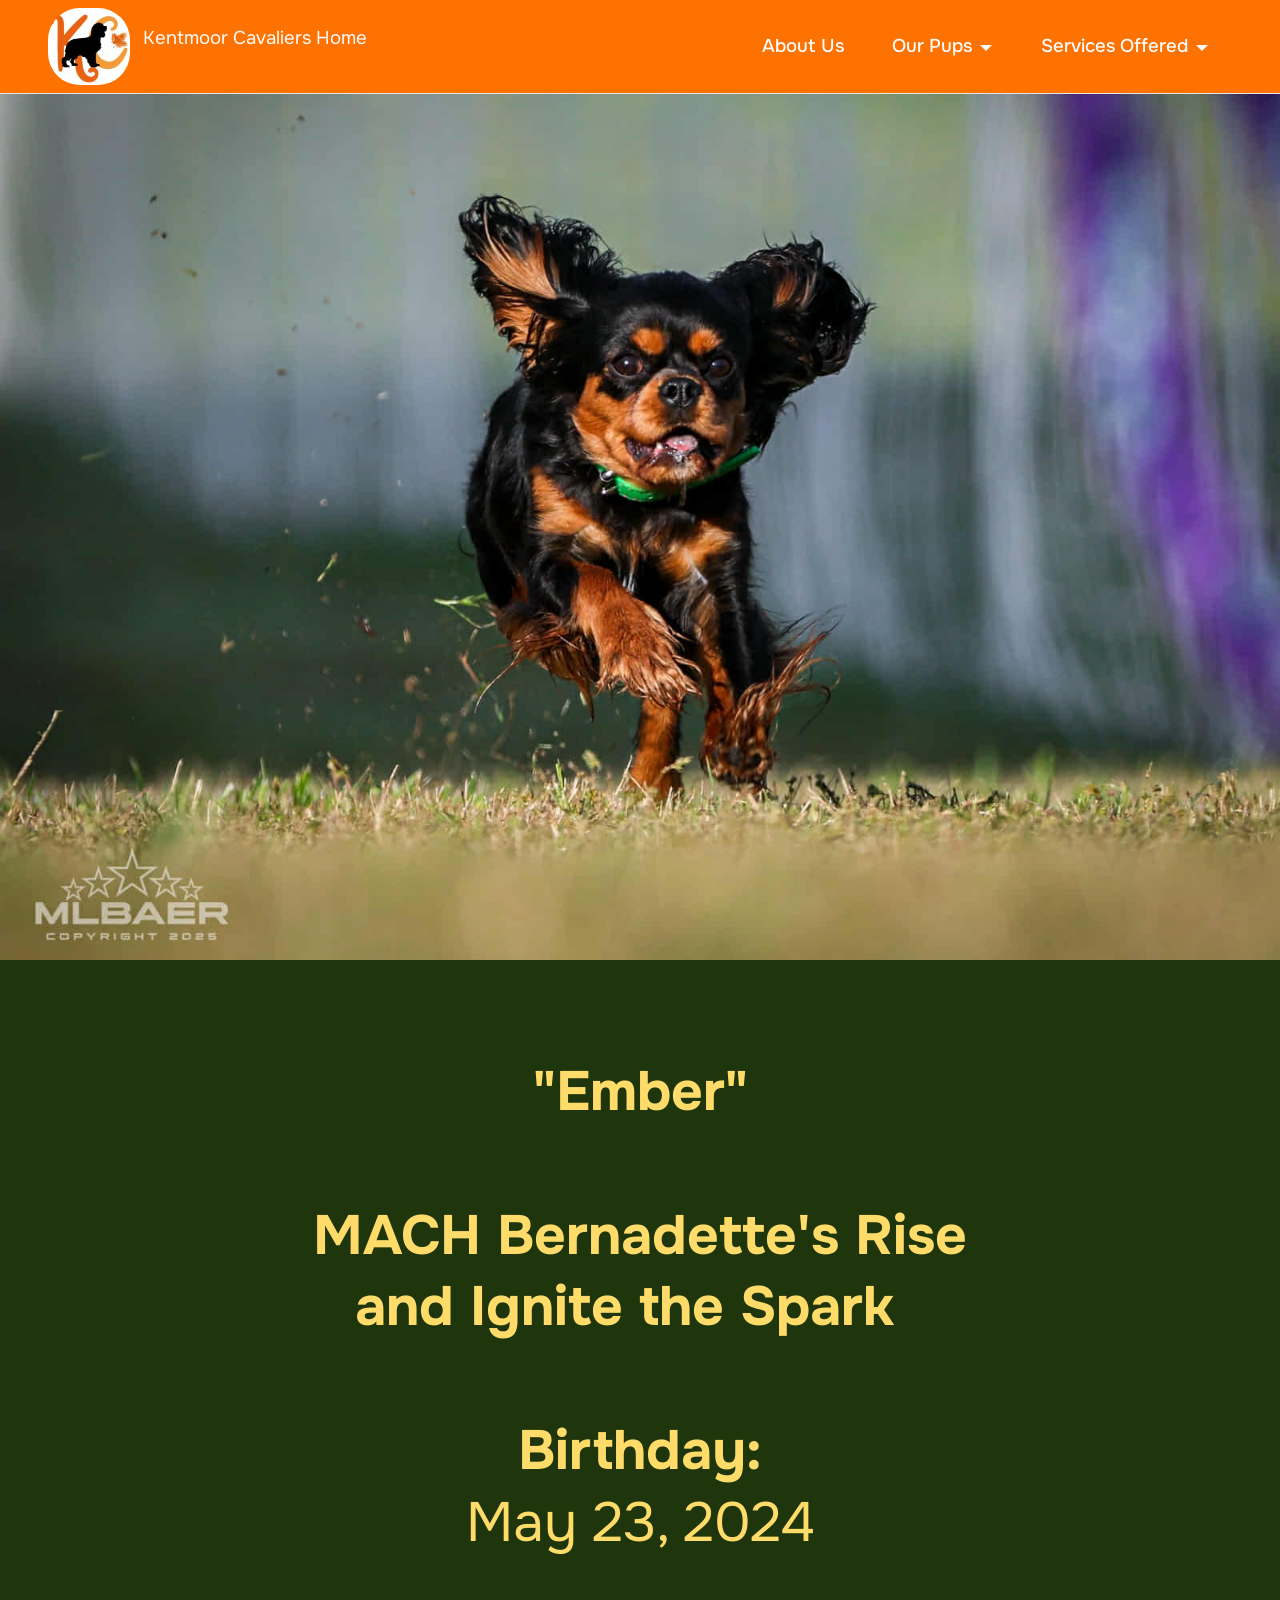
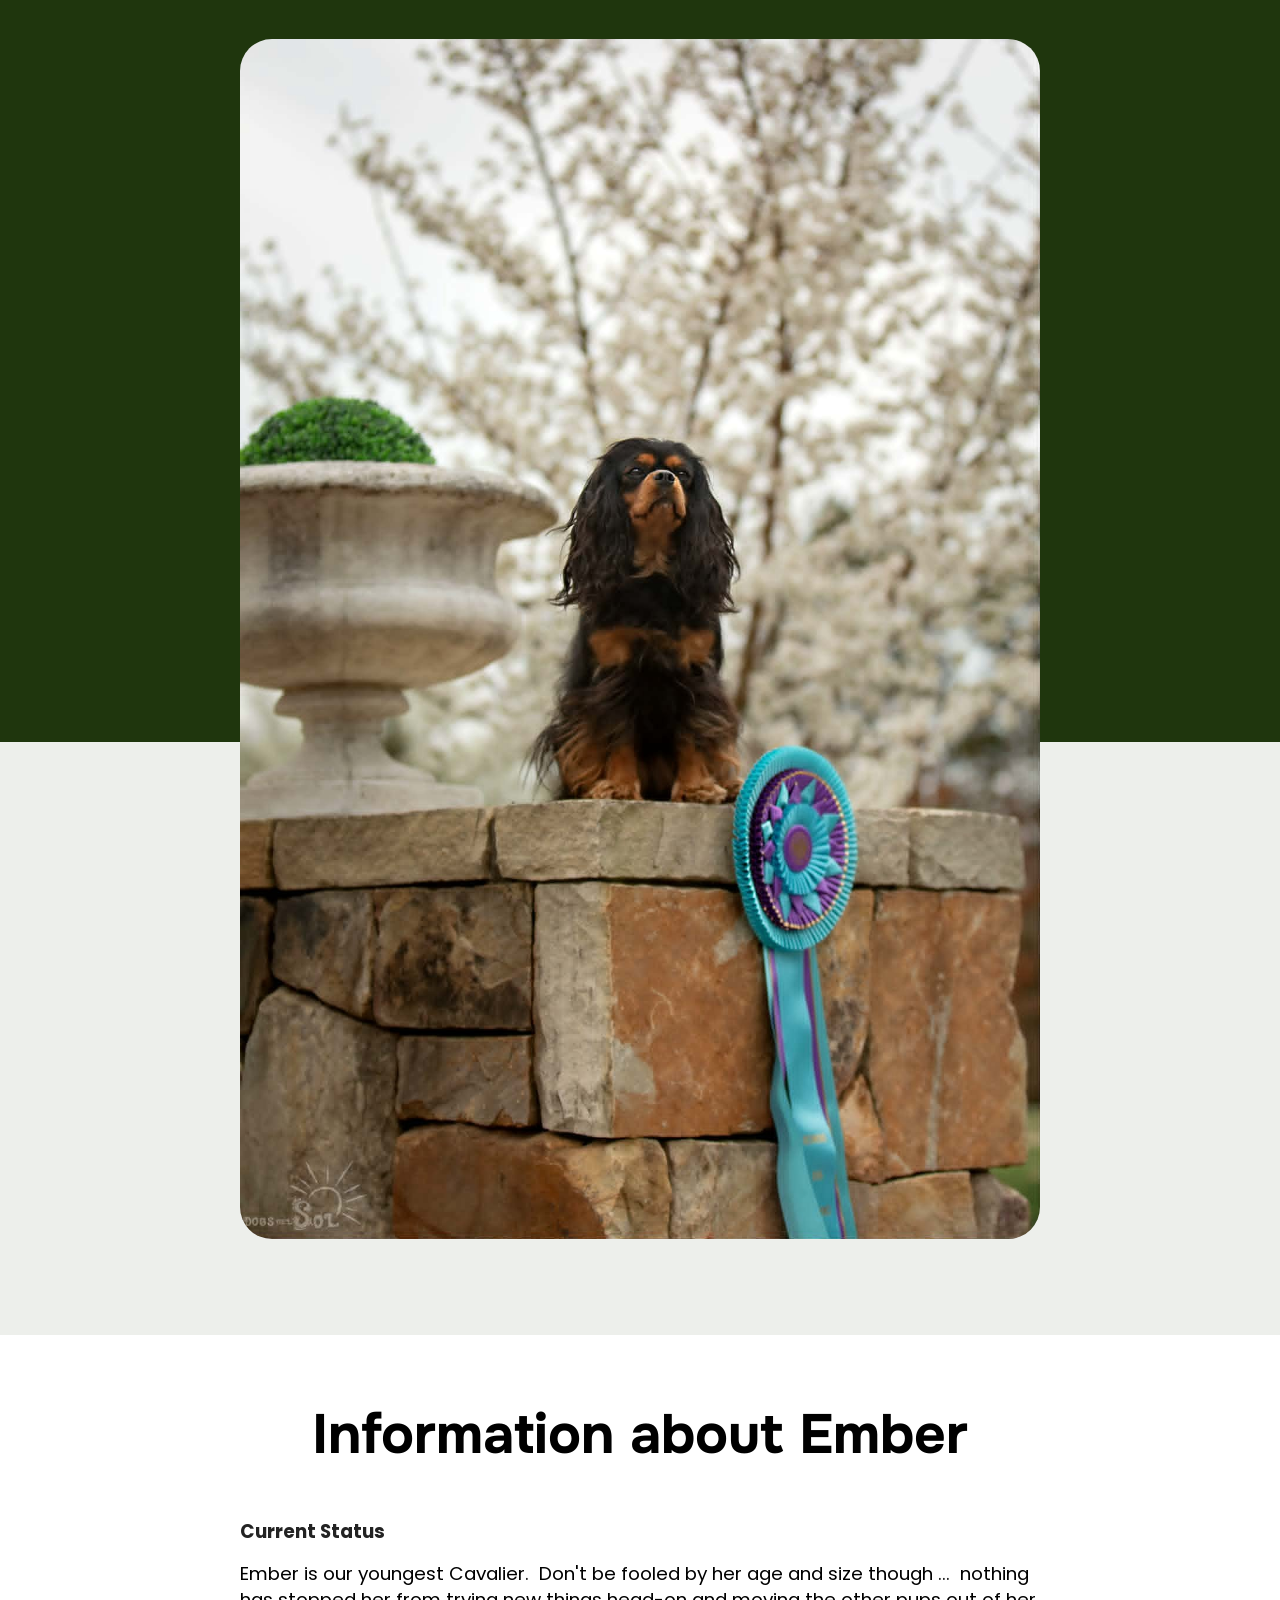
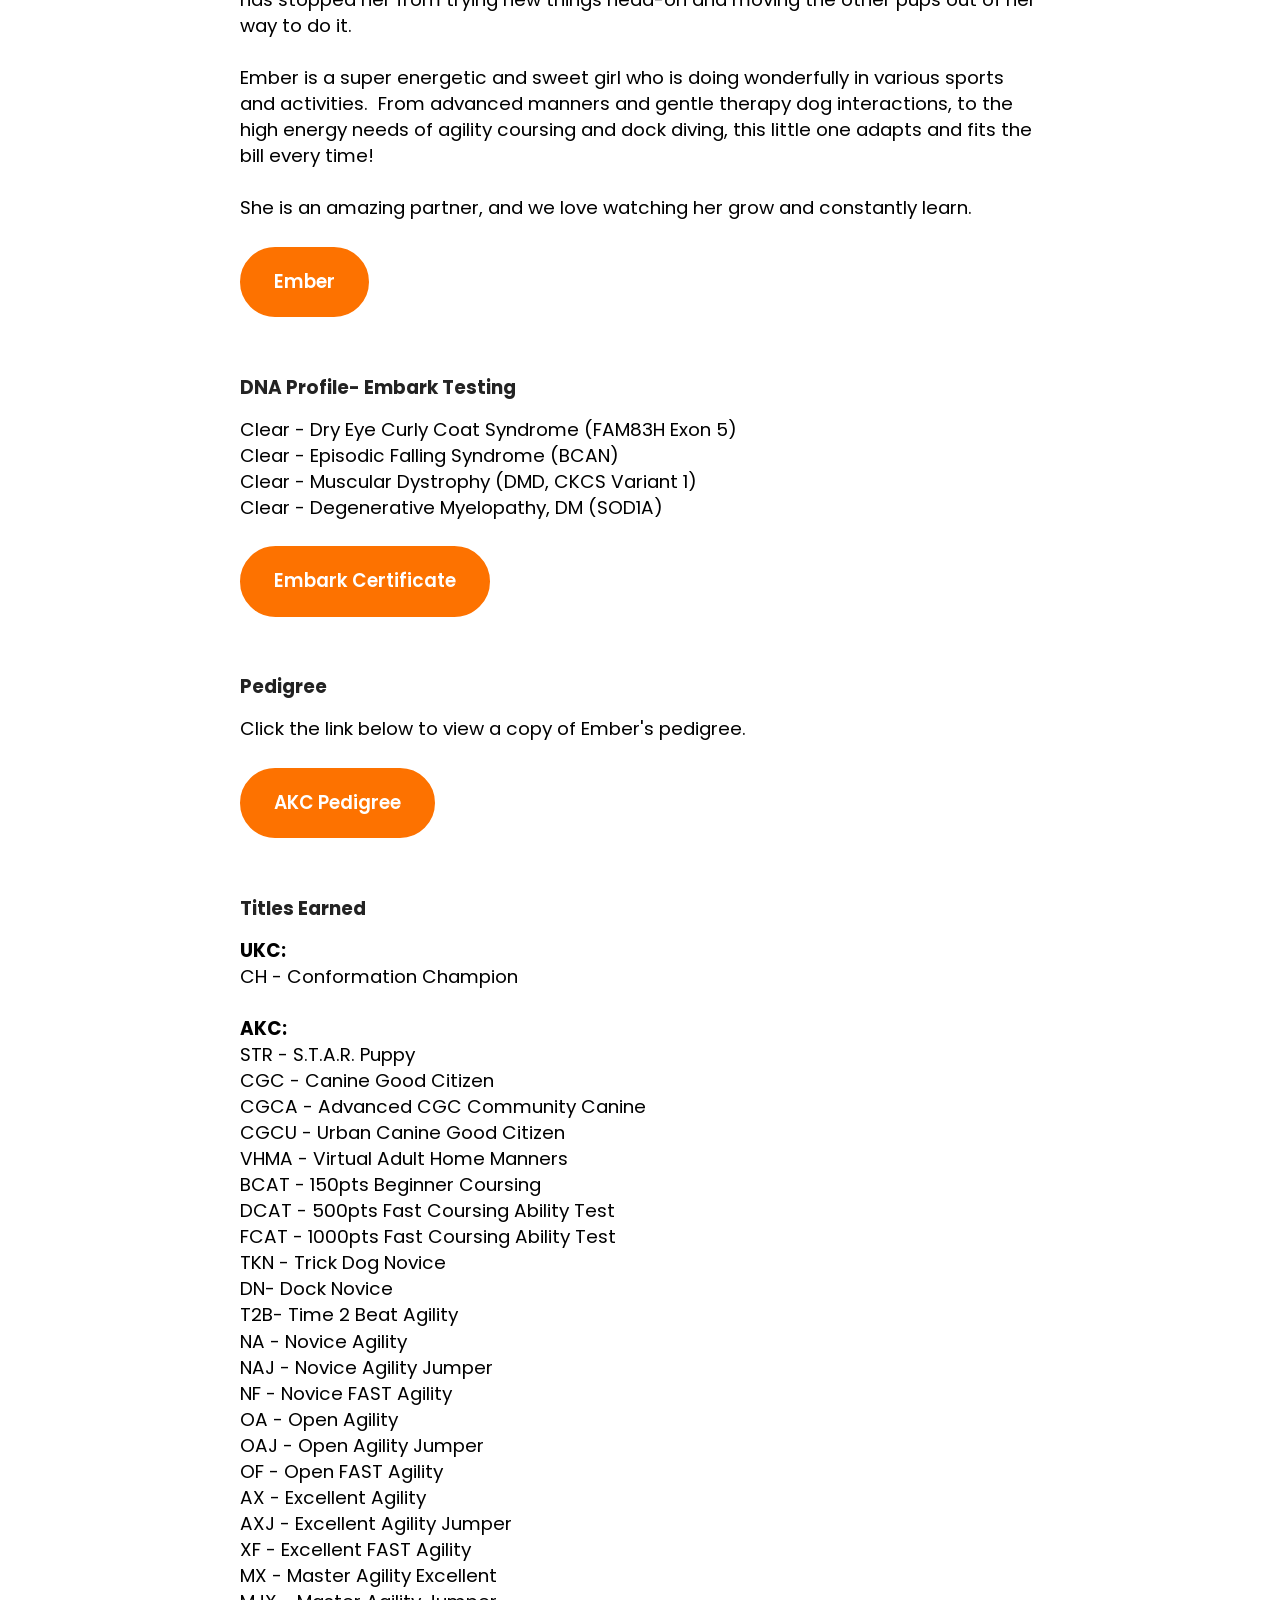
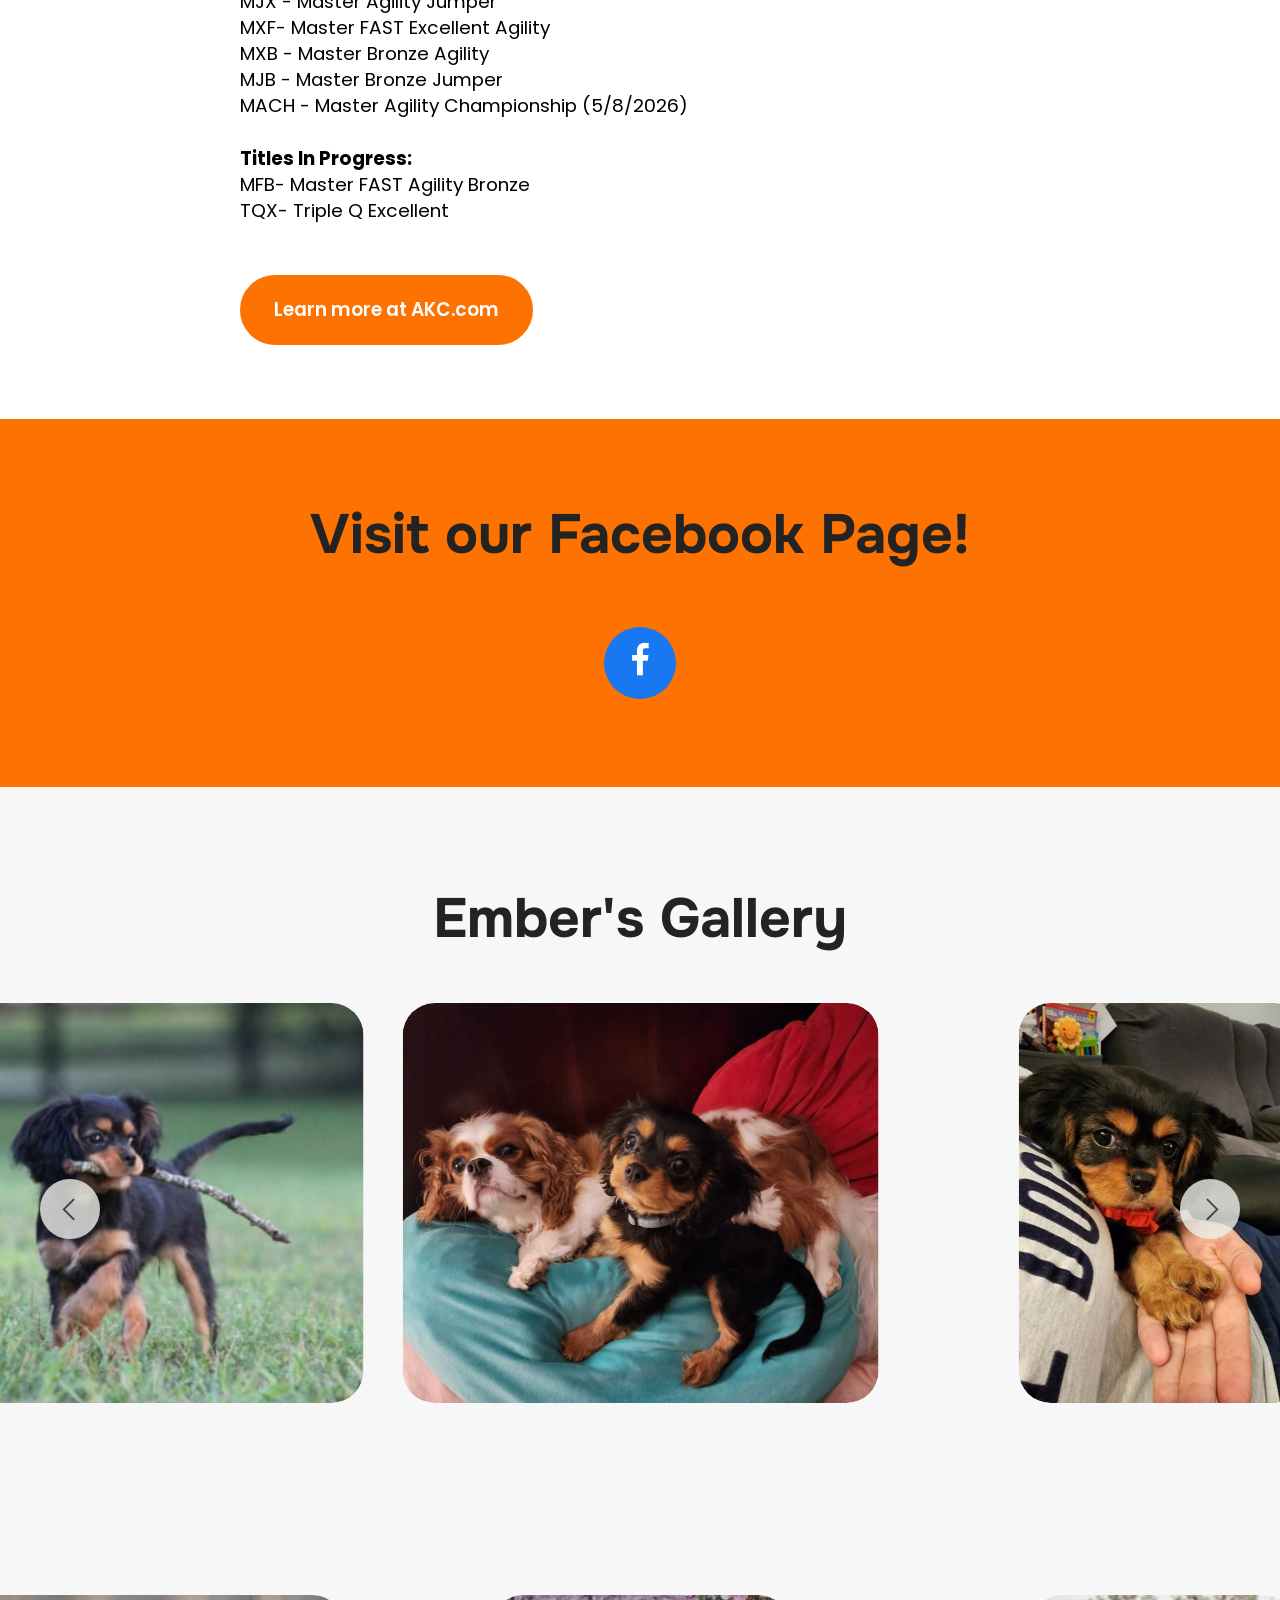
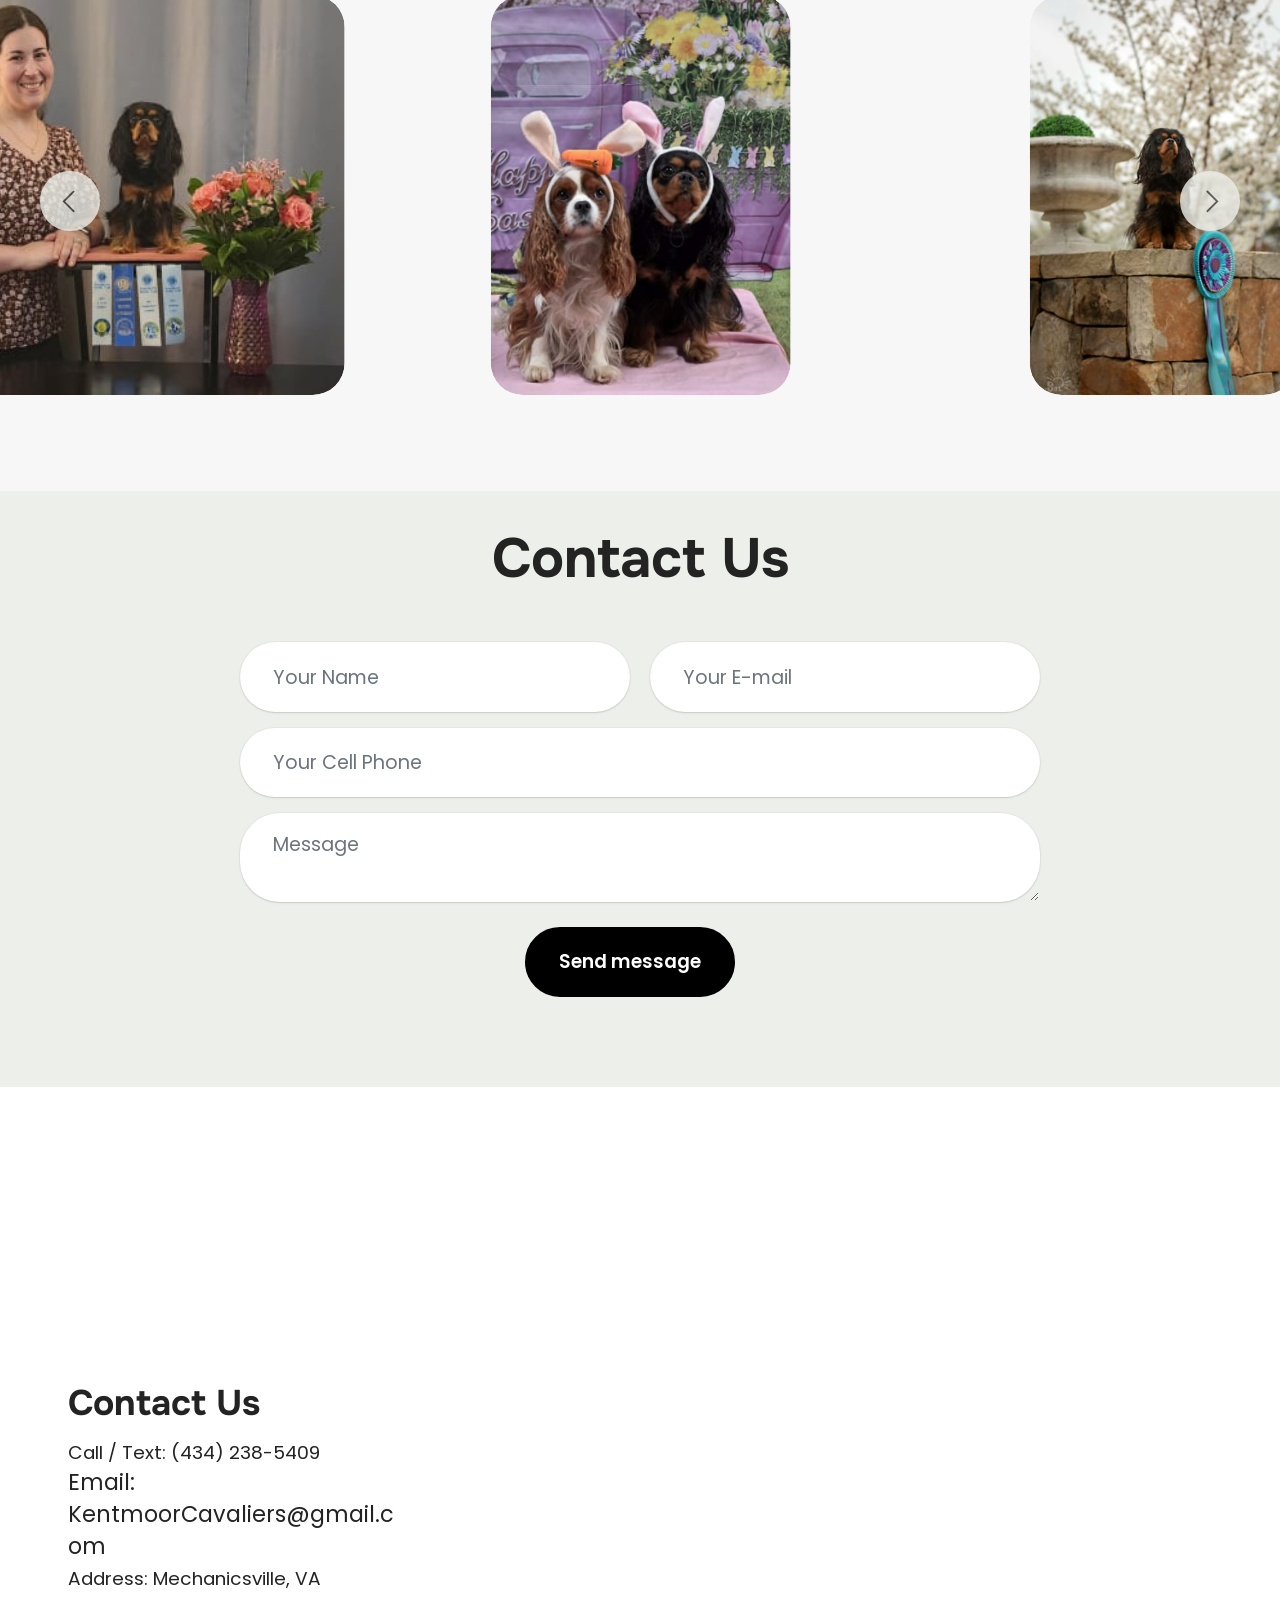
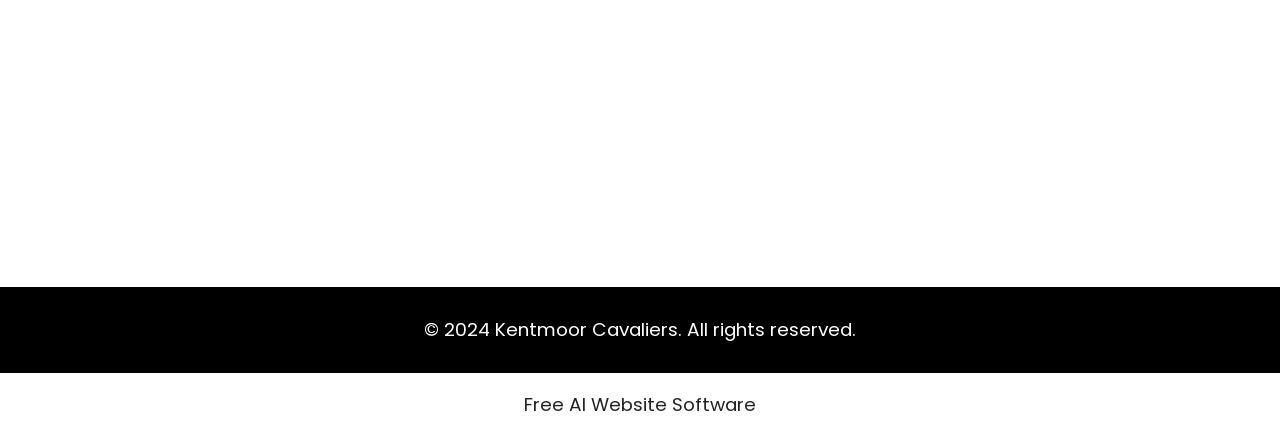
<file: page13.html>
<!DOCTYPE html>
<html  >
<head>
  <!-- Site made with Mobirise Website Builder v6.1.12, https://mobirise.com -->
  <meta charset="UTF-8">
  <meta http-equiv="X-UA-Compatible" content="IE=edge">
  <meta name="generator" content="Mobirise v6.1.12, mobirise.com">
  <meta name="viewport" content="width=device-width, initial-scale=1, minimum-scale=1">
  <link rel="shortcut icon" href="assets/images/kentmoor-cavaliers-logo-1-147x138.jpg" type="image/x-icon">
  <meta name="description" content="As a dedicated King Charles Cavalier Spaniel trainer, I offer exceptional pet sitting, grooming, and travel nanny services tailored for your furry friends.">
  
  
  <title>Ember</title>
  <link rel="stylesheet" href="assets/web/assets/mobirise-icons2/mobirise2.css">
  <link rel="stylesheet" href="assets/bootstrap/css/bootstrap.min.css">
  <link rel="stylesheet" href="assets/dropdown/css/style.css">
  <link rel="stylesheet" href="assets/socicon/css/styles.css">
  <link rel="stylesheet" href="assets/theme/css/style.css">
  <link rel="preload" href="https://fonts.googleapis.com/css2?family=Onest:wght@400;700&display=swap&display=swap" as="style" onload="this.onload=null;this.rel='stylesheet'">
  <noscript><link rel="stylesheet" href="https://fonts.googleapis.com/css2?family=Onest:wght@400;700&display=swap&display=swap"></noscript>
  <link rel="preload" href="https://fonts.googleapis.com/css?family=Poppins:100,100i,200,200i,300,300i,400,400i,500,500i,600,600i,700,700i,800,800i,900,900i&display=swap" as="style" onload="this.onload=null;this.rel='stylesheet'">
  <noscript><link rel="stylesheet" href="https://fonts.googleapis.com/css?family=Poppins:100,100i,200,200i,300,300i,400,400i,500,500i,600,600i,700,700i,800,800i,900,900i&display=swap"></noscript>
  <link rel="preload" as="style" href="assets/mobirise/css/mbr-additional.css?v=GvXfjJ"><link rel="stylesheet" href="assets/mobirise/css/mbr-additional.css?v=GvXfjJ" type="text/css">

  
  
  
</head>
<body>
  
  <section data-bs-version="5.1" class="menu cid-umeEUkeMPM" once="menu" id="menu1-8j">
    
    <nav class="navbar navbar-dropdown navbar-fixed-top navbar-expand-lg">
        <div class="container">
            <div class="navbar-brand">
                <span class="navbar-logo">
                    
                        <a href="index.html"><img src="assets/images/kentmoor-cavaliers-logo-1-147x138.jpg" alt="Mobirise" style="height: 4.8rem;"></a>
                    
                </span>
                <span class="navbar-caption-wrap"><a class="navbar-caption text-white text-primary display-4" href="index.html"><p>Kentmoor Cavaliers Home&nbsp;</p></a></span>
            </div>
            <button class="navbar-toggler" type="button" data-toggle="collapse" data-bs-toggle="collapse" data-target="#navbarSupportedContent" data-bs-target="#navbarSupportedContent" aria-controls="navbarNavAltMarkup" aria-expanded="false" aria-label="Toggle navigation">
                <div class="hamburger">
                    <span></span>
                    <span></span>
                    <span></span>
                    <span></span>
                </div>
            </button>
            <div class="collapse navbar-collapse" id="navbarSupportedContent">
                <ul class="navbar-nav nav-dropdown nav-right" data-app-modern-menu="true"><li class="nav-item"><a class="nav-link link text-white text-primary display-4" href="page8.html" aria-expanded="false">About Us</a></li><li class="nav-item dropdown"><a class="nav-link link text-white text-primary dropdown-toggle show display-4" href="page6.html" aria-expanded="false" data-toggle="dropdown-submenu" data-bs-toggle="dropdown" data-bs-auto-close="outside">Our Pups</a><div class="dropdown-menu show" aria-labelledby="dropdown-747" data-bs-popper="none"><a class="text-white show text-primary dropdown-item display-4" href="page6.html">Our Pups</a><a class="text-white show text-primary dropdown-item display-4" href="page12.html">Sebastian</a><a class="text-white show text-primary dropdown-item display-4" href="page10.html">Gus</a><a class="text-white show text-primary dropdown-item display-4" href="page13.html">Ember</a></div></li><li class="nav-item dropdown"><a class="nav-link link text-white dropdown-toggle display-4" href="#" aria-expanded="false" data-toggle="dropdown-submenu" data-bs-toggle="dropdown">Services Offered</a><div class="dropdown-menu"><a class="text-white dropdown-item text-primary display-4" href="page2.html" aria-expanded="false">Pet Sitting</a><a class="text-white dropdown-item text-primary display-4" href="page5.html">Transportation</a><a class="text-white dropdown-item text-primary display-4" href="page7.html">Stud Dog Services</a></div></li></ul>
                
                
            </div>
        </div>
    </nav>

</section>

<section data-bs-version="5.1" class="header16 cid-umeoQKSjrx mbr-fullscreen" id="header17-8a">
  
  
  <div class="container">
    <div class="row">
      <div class="content-wrap col-12 col-md-12">
        
        
        
        
      </div>
    </div>
  </div>
</section>

<section data-bs-version="5.1" class="header5 cid-umeoQLdlkQ" id="header05-8b">
	

	
	
	<div class="topbg"></div>
	<div class="align-center container-fluid">
		<div class="row justify-content-center">
			<div class="col-md-12 content-head">
				<h1 class="mbr-section-title mbr-fonts-style mb-4 display-2">
					<strong>"Ember"</strong><br><br><strong>MACH Bernadette's Rise and Ignite the Spark&nbsp;&nbsp;</strong><br><br><strong>Birthday: <br></strong>May 23, 2024<br></h1>
				
				
			</div>
		</div>
		<div class="row mt-5 justify-content-center">
			<div class="col-12 col-lg-8">
				<img src="assets/images/2026-05-0220ember201-1364x2046.jpg" alt="Mobirise Website Builder" title="">
			</div>
		</div>
	</div>
</section>

<section data-bs-version="5.1" class="news03 cid-umeoQLwKiS" id="news03-8c">
  
  <div class="container">
    <div class="col-12 mb-5 content-head">
      <h3 class="mbr-section-title mbr-fonts-style align-center mb-0 display-2">
        <strong>Information about Ember</strong></h3>
      
    </div>
    <div class="row justify-content-center ">
      <div class="col-12 col-lg-8">
        <div class="item features-without-image col-12 mb-5">
          <div class="item-wrapper">
            <h5 class="mbr-card-title mbr-fonts-style mt-0 mb-3 display-7">
              <strong>Current Status</strong></h5>
            
            <p class="mbr-text mbr-fonts-style mt-0 mb-3 display-7">Ember is our youngest Cavalier.&nbsp; Don't be fooled by her age and size though ...&nbsp; nothing has stopped her from trying new things head-on and moving the other pups out of her way to do it.<br><br>Ember is a super energetic and sweet girl who is doing wonderfully in various sports and activities.&nbsp; From advanced manners and gentle therapy dog interactions, to the high energy needs of agility coursing and dock diving, this little one adapts and fits the bill every time!&nbsp;&nbsp;<br><br>She is an amazing partner, and we love watching her grow and constantly learn.</p>
            <div class="mbr-section-btn mb-4"><a class="btn btn-danger display-7" href="assets/files/Ember-PuppySidePicture.pdf" target="_blank">
                Ember</a></div>

          </div>
        </div><div class="item features-without-image col-12 mb-5">
          <div class="item-wrapper">
            <h5 class="mbr-card-title mbr-fonts-style mt-0 mb-3 display-7">
              <strong>DNA Profile- Embark Testing</strong></h5>
            
            <p class="mbr-text mbr-fonts-style mt-0 mb-3 display-7">Clear - Dry Eye Curly Coat Syndrome (FAM83H Exon 5)&nbsp;&nbsp;<br>Clear - Episodic Falling Syndrome (BCAN)&nbsp; &nbsp; &nbsp; &nbsp; &nbsp; &nbsp; &nbsp;<br>Clear - Muscular Dystrophy (DMD, CKCS Variant 1)&nbsp; &nbsp; &nbsp; &nbsp;<br>Clear - Degenerative Myelopathy, DM (SOD1A)&nbsp; &nbsp; &nbsp; &nbsp; &nbsp; &nbsp; &nbsp; &nbsp;</p>
            <div class="mbr-section-btn mb-4"><a class="btn btn-danger display-7" href="assets/files/Ember--EmbarkCertificate.pdf" target="_blank">
                Embark Certificate</a></div>

          </div>
        </div>
        <div class="item features-without-image col-12 mb-5">
          <div class="item-wrapper">
            <h5 class="mbr-card-title mbr-fonts-style mt-0 mb-3 display-7">
              <strong>Pedigree</strong></h5>
            
            <p class="mbr-text mbr-fonts-style mt-0 mb-3 display-7">
            Click the link below to view a copy of Ember's pedigree.</p>
            <div class="mbr-section-btn mb-4"><a class="btn btn-danger display-7" href="assets/files/Ember--AKCPedigree.pdf" target="_blank">AKC Pedigree</a></div>
          </div>
        </div>
        <div class="item features-without-image col-12 mb-5">
          <div class="item-wrapper">
            <h5 class="mbr-card-title mbr-fonts-style mt-0 mb-3 display-7">
              <strong>Titles Earned</strong></h5>
            

            <p class="mbr-text mbr-fonts-style mt-0 mb-3 display-7"><strong>UKC:
</strong><br>CH - Conformation Champion
<br>
<br><strong>AKC:
</strong><br>STR - S.T.A.R. Puppy
<br>CGC - Canine Good Citizen
<br>CGCA - Advanced CGC Community Canine
<br>CGCU - Urban Canine Good Citizen
<br>VHMA - Virtual Adult Home Manners
<br>BCAT - 150pts Beginner Coursing
<br>DCAT - 500pts Fast Coursing Ability Test
<br>FCAT - 1000pts Fast Coursing Ability Test
<br>TKN - Trick Dog Novice
<br>DN- Dock Novice
<br>T2B- Time 2 Beat Agility
<br>NA - Novice Agility
<br>NAJ - Novice Agility Jumper
<br>NF - Novice FAST Agility
<br>OA - Open Agility
<br>OAJ - Open Agility Jumper
<br>OF - Open FAST Agility
<br>AX - Excellent Agility
<br>AXJ - Excellent Agility Jumper
<br>XF - Excellent FAST Agility
<br>MX - Master Agility Excellent
<br>MJX - Master Agility Jumper
<br>MXF- Master FAST Excellent Agility
<br>MXB - Master Bronze Agility
<br>MJB - Master Bronze Jumper
<br>MACH - Master Agility Championship (5/8/2026)
<br><br><strong>Titles In Progress:
</strong><br>MFB- Master FAST Agility Bronze
<br>TQX- Triple Q Excellent<br><br></p>
            <div class="mbr-section-btn mb-4"><a class="btn btn-danger display-7" href="https://www.akc.org/sports/" target="_blank">
                Learn more at AKC.com</a></div>
          </div>
        </div>
      </div>
    </div>
  </div>
</section>

<section data-bs-version="5.1" class="social4 cid-umeoQLQxJP" id="social04-8d">
    
    
    

    <div class="container">
        <div class="media-container-row">
            <div class="col-12">
                <h3 class="mbr-section-title align-center mb-5 mbr-fonts-style display-2">
                    <strong>Visit our Facebook Page!</strong>
                </h3>
                <div class="social-list align-center">
                    <a class="iconfont-wrapper bg-facebook m-2 " target="_blank" href="https://www.facebook.com/groups/1490678041589144">
                        <span class="socicon-facebook socicon"></span>
                    </a>
                    
                    
                    
                    
                    
                    
                    
                    
                    
                    
                </div>
            </div>
        </div>
    </div>
</section>

<section data-bs-version="5.1" class="slider4 mbr-embla cid-uGZ1ksleU5" id="slider04-90">
  
  
  <div class="container-fluid">
    <div class="row mb-5 justify-content-center">
      <div class="col-12 content-head">
        <h3 class="mbr-section-title mbr-fonts-style align-center mb-0 display-2"><strong>Ember's Gallery</strong></h3>
        
      </div>
    </div>
    <div class="row">
      <div class="col-12">
        <div class="embla position-relative" data-skip-snaps="true" data-align="center" data-contain-scroll="trimSnaps" data-loop="true" data-auto-play="true" data-auto-play-interval="2" data-draggable="true">
          <div class="embla__viewport">
            <div class="embla__container">
              <div class="embla__slide slider-image item active" style="margin-left: 1rem; margin-right: 1rem;">
                <div class="slide-content">
                  <div class="item-img">
                    <div class="item-wrapper">
                      <img src="assets/images/ember-9-678x452.jpeg" alt="Mobirise Website Builder" title="" data-slide-to="0" data-bs-slide-to="0">
                    </div>
                  </div>
                </div>
              </div>
              <div class="embla__slide slider-image item" style="margin-left: 1rem; margin-right: 1rem;">
                <div class="slide-content">
                  <div class="item-img">
                    <div class="item-wrapper">
                      <img src="assets/images/ember-sebastian-1080x907.jpg" alt="Mobirise Website Builder" title="" data-slide-to="1" data-bs-slide-to="1">
                    </div>
                  </div>
                </div>
              </div>
              <div class="embla__slide slider-image item" style="margin-left: 1rem; margin-right: 1rem;">
                <div class="slide-content">
                  <div class="item-img">
                    <div class="item-wrapper">
                      <img src="assets/images/ember-1080x1501.jpg" alt="Mobirise Website Builder" title="" data-slide-to="2" data-bs-slide-to="2">
                    </div>
                  </div>
                </div>
              </div><div class="embla__slide slider-image item" style="margin-left: 1rem; margin-right: 1rem;">
                <div class="slide-content">
                  <div class="item-img">
                    <div class="item-wrapper">
                      <img src="assets/images/ember-15-960x640.jpeg" alt="Mobirise Website Builder" title="" data-slide-to="3" data-bs-slide-to="3">
                    </div>
                  </div>
                </div>
              </div><div class="embla__slide slider-image item" style="margin-left: 1rem; margin-right: 1rem;">
                <div class="slide-content">
                  <div class="item-img">
                    <div class="item-wrapper">
                      <img src="assets/images/ember-16-960x938.jpg" alt="Mobirise Website Builder" title="" data-slide-to="4" data-bs-slide-to="4">
                    </div>
                  </div>
                </div>
              </div><div class="embla__slide slider-image item" style="margin-left: 1rem; margin-right: 1rem;">
                <div class="slide-content">
                  <div class="item-img">
                    <div class="item-wrapper">
                      <img src="assets/images/ember-6-960x640.jpeg" alt="Mobirise Website Builder" title="" data-slide-to="5" data-bs-slide-to="5">
                    </div>
                  </div>
                </div>
              </div><div class="embla__slide slider-image item" style="margin-left: 1rem; margin-right: 1rem;">
                <div class="slide-content">
                  <div class="item-img">
                    <div class="item-wrapper">
                      <img src="assets/images/ember-18-514x685.jpg" alt="Mobirise Website Builder" title="" data-slide-to="6" data-bs-slide-to="6">
                    </div>
                  </div>
                </div>
              </div><div class="embla__slide slider-image item" style="margin-left: 1rem; margin-right: 1rem;">
                <div class="slide-content">
                  <div class="item-img">
                    <div class="item-wrapper">
                      <img src="assets/images/ember-29-514x814.jpeg" alt="Mobirise Website Builder" title="" data-slide-to="7" data-bs-slide-to="7">
                    </div>
                  </div>
                </div>
              </div><div class="embla__slide slider-image item" style="margin-left: 1rem; margin-right: 1rem;">
                <div class="slide-content">
                  <div class="item-img">
                    <div class="item-wrapper">
                      <img src="assets/images/ember-20-514x386.jpeg" alt="Mobirise Website Builder" title="" data-slide-to="8" data-bs-slide-to="8">
                    </div>
                  </div>
                </div>
              </div><div class="embla__slide slider-image item" style="margin-left: 1rem; margin-right: 1rem;">
                <div class="slide-content">
                  <div class="item-img">
                    <div class="item-wrapper">
                      <img src="assets/images/ember-22-371x495.jpg" alt="Mobirise Website Builder" title="" data-slide-to="9" data-bs-slide-to="9">
                    </div>
                  </div>
                </div>
              </div><div class="embla__slide slider-image item" style="margin-left: 1rem; margin-right: 1rem;">
                <div class="slide-content">
                  <div class="item-img">
                    <div class="item-wrapper">
                      <img src="assets/images/ember-23-371x495.jpg" alt="Mobirise Website Builder" title="" data-slide-to="11" data-bs-slide-to="11">
                    </div>
                  </div>
                </div>
              </div><div class="embla__slide slider-image item" style="margin-left: 1rem; margin-right: 1rem;">
                <div class="slide-content">
                  <div class="item-img">
                    <div class="item-wrapper">
                      <img src="assets/images/ember-24-371x495.jpg" alt="Mobirise Website Builder" title="" data-slide-to="12" data-bs-slide-to="12">
                    </div>
                  </div>
                </div>
              </div><div class="embla__slide slider-image item" style="margin-left: 1rem; margin-right: 1rem;">
                <div class="slide-content">
                  <div class="item-img">
                    <div class="item-wrapper">
                      <img src="assets/images/ember-26-371x389.jpg" alt="Mobirise Website Builder" title="" data-slide-to="13" data-bs-slide-to="13">
                    </div>
                  </div>
                </div>
              </div><div class="embla__slide slider-image item" style="margin-left: 1rem; margin-right: 1rem;">
                <div class="slide-content">
                  <div class="item-img">
                    <div class="item-wrapper">
                      <img src="assets/images/ember-27-371x515.jpg" alt="Mobirise Website Builder" title="" data-slide-to="14" data-bs-slide-to="14">
                    </div>
                  </div>
                </div>
              </div><div class="embla__slide slider-image item" style="margin-left: 1rem; margin-right: 1rem;">
                <div class="slide-content">
                  <div class="item-img">
                    <div class="item-wrapper">
                      <img src="assets/images/ember-28-371x556.jpeg" alt="Mobirise Website Builder" title="" data-slide-to="15" data-bs-slide-to="15">
                    </div>
                  </div>
                </div>
              </div><div class="embla__slide slider-image item" style="margin-left: 1rem; margin-right: 1rem;">
                <div class="slide-content">
                  <div class="item-img">
                    <div class="item-wrapper">
                      <img src="assets/images/ember-30-351x428.jpg" alt="Mobirise Website Builder" title="" data-slide-to="16" data-bs-slide-to="16">
                    </div>
                  </div>
                </div>
              </div><div class="embla__slide slider-image item" style="margin-left: 1rem; margin-right: 1rem;">
                <div class="slide-content">
                  <div class="item-img">
                    <div class="item-wrapper">
                      <img src="assets/images/ember-31-351x300.jpg" alt="Mobirise Website Builder" title="" data-slide-to="17" data-bs-slide-to="17">
                    </div>
                  </div>
                </div>
              </div><div class="embla__slide slider-image item" style="margin-left: 1rem; margin-right: 1rem;">
                <div class="slide-content">
                  <div class="item-img">
                    <div class="item-wrapper">
                      <img src="assets/images/ember-32-351x526.jpg" alt="Mobirise Website Builder" title="" data-slide-to="18" data-bs-slide-to="18">
                    </div>
                  </div>
                </div>
              </div><div class="embla__slide slider-image item" style="margin-left: 1rem; margin-right: 1rem;">
                <div class="slide-content">
                  <div class="item-img">
                    <div class="item-wrapper">
                      <img src="assets/images/ember-34-351x314.jpg" alt="Mobirise Website Builder" title="" data-slide-to="19" data-bs-slide-to="19">
                    </div>
                  </div>
                </div>
              </div><div class="embla__slide slider-image item" style="margin-left: 1rem; margin-right: 1rem;">
                <div class="slide-content">
                  <div class="item-img">
                    <div class="item-wrapper">
                      <img src="assets/images/ember-35-351x497.jpg" alt="Mobirise Website Builder" title="" data-slide-to="20" data-bs-slide-to="20">
                    </div>
                  </div>
                </div>
              </div><div class="embla__slide slider-image item" style="margin-left: 1rem; margin-right: 1rem;">
                <div class="slide-content">
                  <div class="item-img">
                    <div class="item-wrapper">
                      <img src="assets/images/ember-36-351x451.jpg" alt="Mobirise Website Builder" title="" data-slide-to="21" data-bs-slide-to="21">
                    </div>
                  </div>
                </div>
              </div><div class="embla__slide slider-image item" style="margin-left: 1rem; margin-right: 1rem;">
                <div class="slide-content">
                  <div class="item-img">
                    <div class="item-wrapper">
                      <img src="assets/images/ember-37-351x468.jpg" alt="Mobirise Website Builder" title="" data-slide-to="22" data-bs-slide-to="22">
                    </div>
                  </div>
                </div>
              </div><div class="embla__slide slider-image item" style="margin-left: 1rem; margin-right: 1rem;">
                <div class="slide-content">
                  <div class="item-img">
                    <div class="item-wrapper">
                      <img src="assets/images/ember-38-351x339.jpg" alt="Mobirise Website Builder" title="" data-slide-to="23" data-bs-slide-to="23">
                    </div>
                  </div>
                </div>
              </div><div class="embla__slide slider-image item" style="margin-left: 1rem; margin-right: 1rem;">
                <div class="slide-content">
                  <div class="item-img">
                    <div class="item-wrapper">
                      <img src="assets/images/ember-39-351x452.jpg" alt="Mobirise Website Builder" title="" data-slide-to="24" data-bs-slide-to="24">
                    </div>
                  </div>
                </div>
              </div><div class="embla__slide slider-image item" style="margin-left: 1rem; margin-right: 1rem;">
                <div class="slide-content">
                  <div class="item-img">
                    <div class="item-wrapper">
                      <img src="assets/images/ember-40-351x536.jpg" alt="Mobirise Website Builder" title="" data-slide-to="25" data-bs-slide-to="25">
                    </div>
                  </div>
                </div>
              </div><div class="embla__slide slider-image item" style="margin-left: 1rem; margin-right: 1rem;">
                <div class="slide-content">
                  <div class="item-img">
                    <div class="item-wrapper">
                      <img src="assets/images/ember-41-351x336.jpg" alt="Mobirise Website Builder" title="" data-slide-to="26" data-bs-slide-to="26">
                    </div>
                  </div>
                </div>
              </div><div class="embla__slide slider-image item" style="margin-left: 1rem; margin-right: 1rem;">
                <div class="slide-content">
                  <div class="item-img">
                    <div class="item-wrapper">
                      <img src="assets/images/ember-43-351x519.jpg" alt="Mobirise Website Builder" title="" data-slide-to="28" data-bs-slide-to="28">
                    </div>
                  </div>
                </div>
              </div><div class="embla__slide slider-image item" style="margin-left: 1rem; margin-right: 1rem;">
                <div class="slide-content">
                  <div class="item-img">
                    <div class="item-wrapper">
                      <img src="assets/images/ember-44-351x293.jpg" alt="Mobirise Website Builder" title="" data-slide-to="29" data-bs-slide-to="29">
                    </div>
                  </div>
                </div>
              </div><div class="embla__slide slider-image item" style="margin-left: 1rem; margin-right: 1rem;">
                <div class="slide-content">
                  <div class="item-img">
                    <div class="item-wrapper">
                      <img src="assets/images/ember-45-351x570.jpg" alt="Mobirise Website Builder" title="" data-slide-to="30" data-bs-slide-to="30">
                    </div>
                  </div>
                </div>
              </div><div class="embla__slide slider-image item" style="margin-left: 1rem; margin-right: 1rem;">
                <div class="slide-content">
                  <div class="item-img">
                    <div class="item-wrapper">
                      <img src="assets/images/ember-46-351x263.jpg" alt="Mobirise Website Builder" title="" data-slide-to="31" data-bs-slide-to="31">
                    </div>
                  </div>
                </div>
              </div><div class="embla__slide slider-image item" style="margin-left: 1rem; margin-right: 1rem;">
                <div class="slide-content">
                  <div class="item-img">
                    <div class="item-wrapper">
                      <img src="assets/images/ember-47-351x468.jpg" alt="Mobirise Website Builder" title="" data-slide-to="32" data-bs-slide-to="32">
                    </div>
                  </div>
                </div>
              </div><div class="embla__slide slider-image item" style="margin-left: 1rem; margin-right: 1rem;">
                <div class="slide-content">
                  <div class="item-img">
                    <div class="item-wrapper">
                      <img src="assets/images/ember-48-351x367.jpg" alt="Mobirise Website Builder" title="" data-slide-to="33" data-bs-slide-to="33">
                    </div>
                  </div>
                </div>
              </div><div class="embla__slide slider-image item" style="margin-left: 1rem; margin-right: 1rem;">
                <div class="slide-content">
                  <div class="item-img">
                    <div class="item-wrapper">
                      <img src="assets/images/ember-49-351x494.jpg" alt="Mobirise Website Builder" title="" data-slide-to="34" data-bs-slide-to="34">
                    </div>
                  </div>
                </div>
              </div><div class="embla__slide slider-image item" style="margin-left: 1rem; margin-right: 1rem;">
                <div class="slide-content">
                  <div class="item-img">
                    <div class="item-wrapper">
                      <img src="assets/images/ember-50-351x355.jpg" alt="Mobirise Website Builder" title="" data-slide-to="35" data-bs-slide-to="35">
                    </div>
                  </div>
                </div>
              </div><div class="embla__slide slider-image item" style="margin-left: 1rem; margin-right: 1rem;">
                <div class="slide-content">
                  <div class="item-img">
                    <div class="item-wrapper">
                      <img src="assets/images/ember-51-351x761.jpg" alt="Mobirise Website Builder" title="" data-slide-to="36" data-bs-slide-to="36">
                    </div>
                  </div>
                </div>
              </div><div class="embla__slide slider-image item" style="margin-left: 1rem; margin-right: 1rem;">
                <div class="slide-content">
                  <div class="item-img">
                    <div class="item-wrapper">
                      <img src="assets/images/ember-52-351x468.jpg" alt="Mobirise Website Builder" title="" data-slide-to="37" data-bs-slide-to="37">
                    </div>
                  </div>
                </div>
              </div><div class="embla__slide slider-image item" style="margin-left: 1rem; margin-right: 1rem;">
                <div class="slide-content">
                  <div class="item-img">
                    <div class="item-wrapper">
                      <img src="assets/images/ember-53-351x752.jpg" alt="Mobirise Website Builder" title="" data-slide-to="38" data-bs-slide-to="38">
                    </div>
                  </div>
                </div>
              </div><div class="embla__slide slider-image item" style="margin-left: 1rem; margin-right: 1rem;">
                <div class="slide-content">
                  <div class="item-img">
                    <div class="item-wrapper">
                      <img src="assets/images/ember-54-351x263.jpg" alt="Mobirise Website Builder" title="" data-slide-to="39" data-bs-slide-to="39">
                    </div>
                  </div>
                </div>
              </div><div class="embla__slide slider-image item" style="margin-left: 1rem; margin-right: 1rem;">
                <div class="slide-content">
                  <div class="item-img">
                    <div class="item-wrapper">
                      <img src="assets/images/ember-55-351x383.jpg" alt="Mobirise Website Builder" title="" data-slide-to="40" data-bs-slide-to="40">
                    </div>
                  </div>
                </div>
              </div><div class="embla__slide slider-image item" style="margin-left: 1rem; margin-right: 1rem;">
                <div class="slide-content">
                  <div class="item-img">
                    <div class="item-wrapper">
                      <img src="assets/images/ember-57-351x527.jpg" alt="Mobirise Website Builder" title="" data-slide-to="41" data-bs-slide-to="41">
                    </div>
                  </div>
                </div>
              </div><div class="embla__slide slider-image item" style="margin-left: 1rem; margin-right: 1rem;">
                <div class="slide-content">
                  <div class="item-img">
                    <div class="item-wrapper">
                      <img src="assets/images/ember-58-351x234.jpg" alt="Mobirise Website Builder" title="" data-slide-to="42" data-bs-slide-to="42">
                    </div>
                  </div>
                </div>
              </div>
              
              
            </div>
          </div>
          <button class="embla__button embla__button--prev">
            <span class="mobi-mbri mobi-mbri-arrow-prev" aria-hidden="true"></span>
            <span class="sr-only visually-hidden visually-hidden">Previous</span>
          </button>
          <button class="embla__button embla__button--next">
            <span class="mobi-mbri mobi-mbri-arrow-next" aria-hidden="true"></span>
            <span class="sr-only visually-hidden visually-hidden">Next</span>
          </button>
        </div>
      </div>
    </div>
  </div>
</section>

<section data-bs-version="5.1" class="slider4 mbr-embla cid-vivMCZNl9O" id="slider04-97">
  
  
  <div class="container-fluid">
    
    <div class="row">
      <div class="col-12">
        <div class="embla position-relative" data-skip-snaps="true" data-align="center" data-contain-scroll="trimSnaps" data-loop="true" data-auto-play="true" data-auto-play-interval="2" data-draggable="true">
          <div class="embla__viewport">
            <div class="embla__container">
              
              
              <div class="embla__slide slider-image item active" style="margin-left: 1rem; margin-right: 1rem;">
                <div class="slide-content">
                  <div class="item-img">
                    <div class="item-wrapper">
                      <img src="assets/images/ember2025-351x310.jpg" alt="Mobirise Website Builder" title="" data-slide-to="0" data-bs-slide-to="0">
                    </div>
                  </div>
                </div>
              </div><div class="embla__slide slider-image item" style="margin-left: 1rem; margin-right: 1rem;">
                <div class="slide-content">
                  <div class="item-img">
                    <div class="item-wrapper">
                      <img src="assets/images/2026-05-0220ember2020gus-351x468.jpg" alt="Mobirise Website Builder" title="" data-slide-to="1" data-bs-slide-to="1">
                    </div>
                  </div>
                </div>
              </div><div class="embla__slide slider-image item" style="margin-left: 1rem; margin-right: 1rem;">
                <div class="slide-content">
                  <div class="item-img">
                    <div class="item-wrapper">
                      <img src="assets/images/2026-05-0220ember201-351x527.jpg" alt="Mobirise Website Builder" title="" data-slide-to="2" data-bs-slide-to="2">
                    </div>
                  </div>
                </div>
              </div><div class="embla__slide slider-image item" style="margin-left: 1rem; margin-right: 1rem;">
                <div class="slide-content">
                  <div class="item-img">
                    <div class="item-wrapper">
                      <img src="assets/images/2026-05-0220ember202-351x263.jpg" alt="Mobirise Website Builder" title="" data-slide-to="3" data-bs-slide-to="3">
                    </div>
                  </div>
                </div>
              </div><div class="embla__slide slider-image item" style="margin-left: 1rem; margin-right: 1rem;">
                <div class="slide-content">
                  <div class="item-img">
                    <div class="item-wrapper">
                      <img src="assets/images/2026-05-0220ember203-351x234.jpg" alt="Mobirise Website Builder" title="" data-slide-to="4" data-bs-slide-to="4">
                    </div>
                  </div>
                </div>
              </div><div class="embla__slide slider-image item" style="margin-left: 1rem; margin-right: 1rem;">
                <div class="slide-content">
                  <div class="item-img">
                    <div class="item-wrapper">
                      <img src="assets/images/2026-05-0220ember204-351x234.jpg" alt="Mobirise Website Builder" title="" data-slide-to="5" data-bs-slide-to="5">
                    </div>
                  </div>
                </div>
              </div><div class="embla__slide slider-image item" style="margin-left: 1rem; margin-right: 1rem;">
                <div class="slide-content">
                  <div class="item-img">
                    <div class="item-wrapper">
                      <img src="assets/images/2026-05-0220ember205-351x428.jpg" alt="Mobirise Website Builder" title="" data-slide-to="6" data-bs-slide-to="6">
                    </div>
                  </div>
                </div>
              </div><div class="embla__slide slider-image item" style="margin-left: 1rem; margin-right: 1rem;">
                <div class="slide-content">
                  <div class="item-img">
                    <div class="item-wrapper">
                      <img src="assets/images/2026-05-02-ember-6-351x253.jpg" alt="Mobirise Website Builder" title="" data-slide-to="8" data-bs-slide-to="8">
                    </div>
                  </div>
                </div>
              </div><div class="embla__slide slider-image item" style="margin-left: 1rem; margin-right: 1rem;">
                <div class="slide-content">
                  <div class="item-img">
                    <div class="item-wrapper">
                      <img src="assets/images/2026-05-02-ember-7-351x468.jpg" alt="Mobirise Website Builder" title="" data-slide-to="9" data-bs-slide-to="9">
                    </div>
                  </div>
                </div>
              </div><div class="embla__slide slider-image item" style="margin-left: 1rem; margin-right: 1rem;">
                <div class="slide-content">
                  <div class="item-img">
                    <div class="item-wrapper">
                      <img src="assets/images/2026-05-02-ember-8-351x209.jpg" alt="Mobirise Website Builder" title="" data-slide-to="10" data-bs-slide-to="10">
                    </div>
                  </div>
                </div>
              </div><div class="embla__slide slider-image item" style="margin-left: 1rem; margin-right: 1rem;">
                <div class="slide-content">
                  <div class="item-img">
                    <div class="item-wrapper">
                      <img src="assets/images/2026-05-02-ember-9-351x232.jpg" alt="Mobirise Website Builder" title="" data-slide-to="11" data-bs-slide-to="11">
                    </div>
                  </div>
                </div>
              </div><div class="embla__slide slider-image item" style="margin-left: 1rem; margin-right: 1rem;">
                <div class="slide-content">
                  <div class="item-img">
                    <div class="item-wrapper">
                      <img src="assets/images/2026-05-0220ember2011-351x457.jpg" alt="Mobirise Website Builder" title="" data-slide-to="12" data-bs-slide-to="12">
                    </div>
                  </div>
                </div>
              </div><div class="embla__slide slider-image item" style="margin-left: 1rem; margin-right: 1rem;">
                <div class="slide-content">
                  <div class="item-img">
                    <div class="item-wrapper">
                      <img src="assets/images/2026-05-0220ember2013-351x526.jpg" alt="Mobirise Website Builder" title="" data-slide-to="13" data-bs-slide-to="13">
                    </div>
                  </div>
                </div>
              </div><div class="embla__slide slider-image item" style="margin-left: 1rem; margin-right: 1rem;">
                <div class="slide-content">
                  <div class="item-img">
                    <div class="item-wrapper">
                      <img src="assets/images/2026-05-02-ember-14-351x530.jpg" alt="Mobirise Website Builder" title="" data-slide-to="14" data-bs-slide-to="14">
                    </div>
                  </div>
                </div>
              </div><div class="embla__slide slider-image item" style="margin-left: 1rem; margin-right: 1rem;">
                <div class="slide-content">
                  <div class="item-img">
                    <div class="item-wrapper">
                      <img src="assets/images/2026-05-02-ember-15-351x234.jpg" alt="Mobirise Website Builder" title="" data-slide-to="15" data-bs-slide-to="15">
                    </div>
                  </div>
                </div>
              </div><div class="embla__slide slider-image item" style="margin-left: 1rem; margin-right: 1rem;">
                <div class="slide-content">
                  <div class="item-img">
                    <div class="item-wrapper">
                      <img src="assets/images/2026-05-02-ember-16-351x523.jpg" alt="Mobirise Website Builder" title="" data-slide-to="16" data-bs-slide-to="16">
                    </div>
                  </div>
                </div>
              </div><div class="embla__slide slider-image item" style="margin-left: 1rem; margin-right: 1rem;">
                <div class="slide-content">
                  <div class="item-img">
                    <div class="item-wrapper">
                      <img src="assets/images/2026-05-0220ember203-351x234.jpg" alt="Mobirise Website Builder" title="" data-slide-to="17" data-bs-slide-to="17">
                    </div>
                  </div>
                </div>
              </div>
              
              
            </div>
          </div>
          <button class="embla__button embla__button--prev">
            <span class="mobi-mbri mobi-mbri-arrow-prev" aria-hidden="true"></span>
            <span class="sr-only visually-hidden visually-hidden">Previous</span>
          </button>
          <button class="embla__button embla__button--next">
            <span class="mobi-mbri mobi-mbri-arrow-next" aria-hidden="true"></span>
            <span class="sr-only visually-hidden visually-hidden">Next</span>
          </button>
        </div>
      </div>
    </div>
  </div>
</section>

<section data-bs-version="5.1" class="form5 cid-upUDrFWNpx" id="form02-8r">
    
    
    <div class="container">
        <div class="row justify-content-center">
            <div class="col-12 content-head">
                <div class="mbr-section-head mb-5">
                    <h3 class="mbr-section-title mbr-fonts-style align-center mb-0 display-2">
                        <strong>Contact Us</strong></h3>
                    
                </div>
            </div>
        </div>
        <div class="row justify-content-center">
            <div class="col-lg-8 mx-auto mbr-form" data-form-type="formoid">
                <form action="https://mobirise.eu/" method="POST" class="mbr-form form-with-styler" data-form-title="Form Name"><input type="hidden" name="email" data-form-email="true" value="FEW3/895GTwBgk3BYWu7N7Q45CjgE7VHvqAQqnlF37eKVad8IfE63cZS/dhVo6OQx67tCUVexNdZgC4IiyD2lcO1Ot9liXk+ELTkRmu6Ww+1L/JzVQ1Qk5ilxaOM4dE5">
                    <div class="row">
                        <div hidden="hidden" data-form-alert="" class="alert alert-success col-12">Thank you for your message.  We will be back in touch with you as soon as possible!</div>
                        <div hidden="hidden" data-form-alert-danger="" class="alert alert-danger col-12">
                            Oops...! some problem!
                        </div>
                    </div>
                    <div class="dragArea row">
                        <div class="col-md col-sm-12 form-group mb-3" data-for="name">
                            <input type="text" name="name" placeholder="Your Name" data-form-field="name" class="form-control" value="" id="name-form02-8r">
                        </div>
                        <div class="col-md col-sm-12 form-group mb-3" data-for="email">
                            <input type="email" name="email" placeholder="Your E-mail" data-form-field="email" class="form-control" value="" id="email-form02-8r">
                        </div>
                        <div class="col-12 form-group mb-3" data-for="phone">
                            <input type="tel" name="phone" placeholder="Your Cell Phone" data-form-field="phone" class="form-control" value="" id="phone-form02-8r">
                        </div>
                        <div class="col-12 form-group mb-3" data-for="textarea">
                            <textarea name="textarea" placeholder="Message" data-form-field="textarea" class="form-control" id="textarea-form02-8r"></textarea>
                        </div>
                        <div class="col-lg-12 col-md-12 col-sm-12 align-center mbr-section-btn"><button type="submit" class="btn btn-secondary display-7">Send message</button></div>
                    </div>
                </form>
            </div>
        </div>
    </div>
</section>

<section data-bs-version="5.1" class="contacts4 map1 cid-umeoQNgGsV" id="contacts04-8g">

	

    <div class="main_wrapper">
		<div class="b_wrapper">
			<div class="container-fluid">
				<div class="row justify-content-start">
					<div class="col-md-5 col-lg-4 item-wrapper">
                        <h5 class="cardTitle mbr-fonts-style mb-2 display-5">
                            <strong>Contact Us</strong>
                        </h5>
                        <ul class="list mbr-fonts-style display-7">
                            <li class="mbr-text item-wrap">Call / Text:                                
                            <a href="tel:(555) 123-4567" class="text-black">(4</a>34) 238-5409</li>

                            <li class="mbr-text item-wrap"><span style="font-size: 1.4rem;">Email: KentmoorCavaliers@gmail.com</span><br></li>

                            <li class="mbr-text item-wrap">                        
                            Address:
                            Mechanicsville, VA</li>
                        </ul>
					</div>
				</div>
			</div>
		</div>
        <div class="google-map"><iframe frameborder="0" style="border:0" src="https://www.google.com/maps/embed/v1/place?key=AIzaSyDbnCmnHmtigIYiD8jIfeHQv7gW2ANhHD4&amp;q=23111" allowfullscreen=""></iframe></div>
	</div>
</section>

<section data-bs-version="5.1" class="footer4 cid-umeoQNAUbQ" once="footers" id="footer04-8h">

    

    

    <div class="container">
        <div class="media-container-row align-center mbr-white">
            <div class="col-12">
                <p class="mbr-text mb-0 mbr-fonts-style display-7">© 2024 Kentmoor Cavaliers. All rights reserved.</p>
            </div>
        </div>
    </div>
</section><section class="display-7" style="padding: 0;align-items: center;justify-content: center;flex-wrap: wrap;    align-content: center;display: flex;position: relative;height: 4rem;"><a href="https://mobiri.se/2546818" style="flex: 1 1;height: 4rem;position: absolute;width: 100%;z-index: 1;"><img alt="" style="height: 4rem;" src="[data-uri]"></a><p style="margin: 0;text-align: center;" class="display-7">&#8204;</p><a style="z-index:1" href="https://mobirise.com/builder/ai-website-builder.html">Free AI Website Software</a></section><script src="assets/bootstrap/js/bootstrap.bundle.min.js"></script>  <script src="assets/smoothscroll/smooth-scroll.js"></script>  <script src="assets/ytplayer/index.js"></script>  <script src="assets/dropdown/js/navbar-dropdown.js"></script>  <script src="assets/embla/embla.min.js"></script>  <script src="assets/embla/script.js"></script>  <script src="assets/theme/js/script.js"></script>  <script src="assets/formoid/formoid.min.js"></script>  
  
  
</body>
</html>
</file>
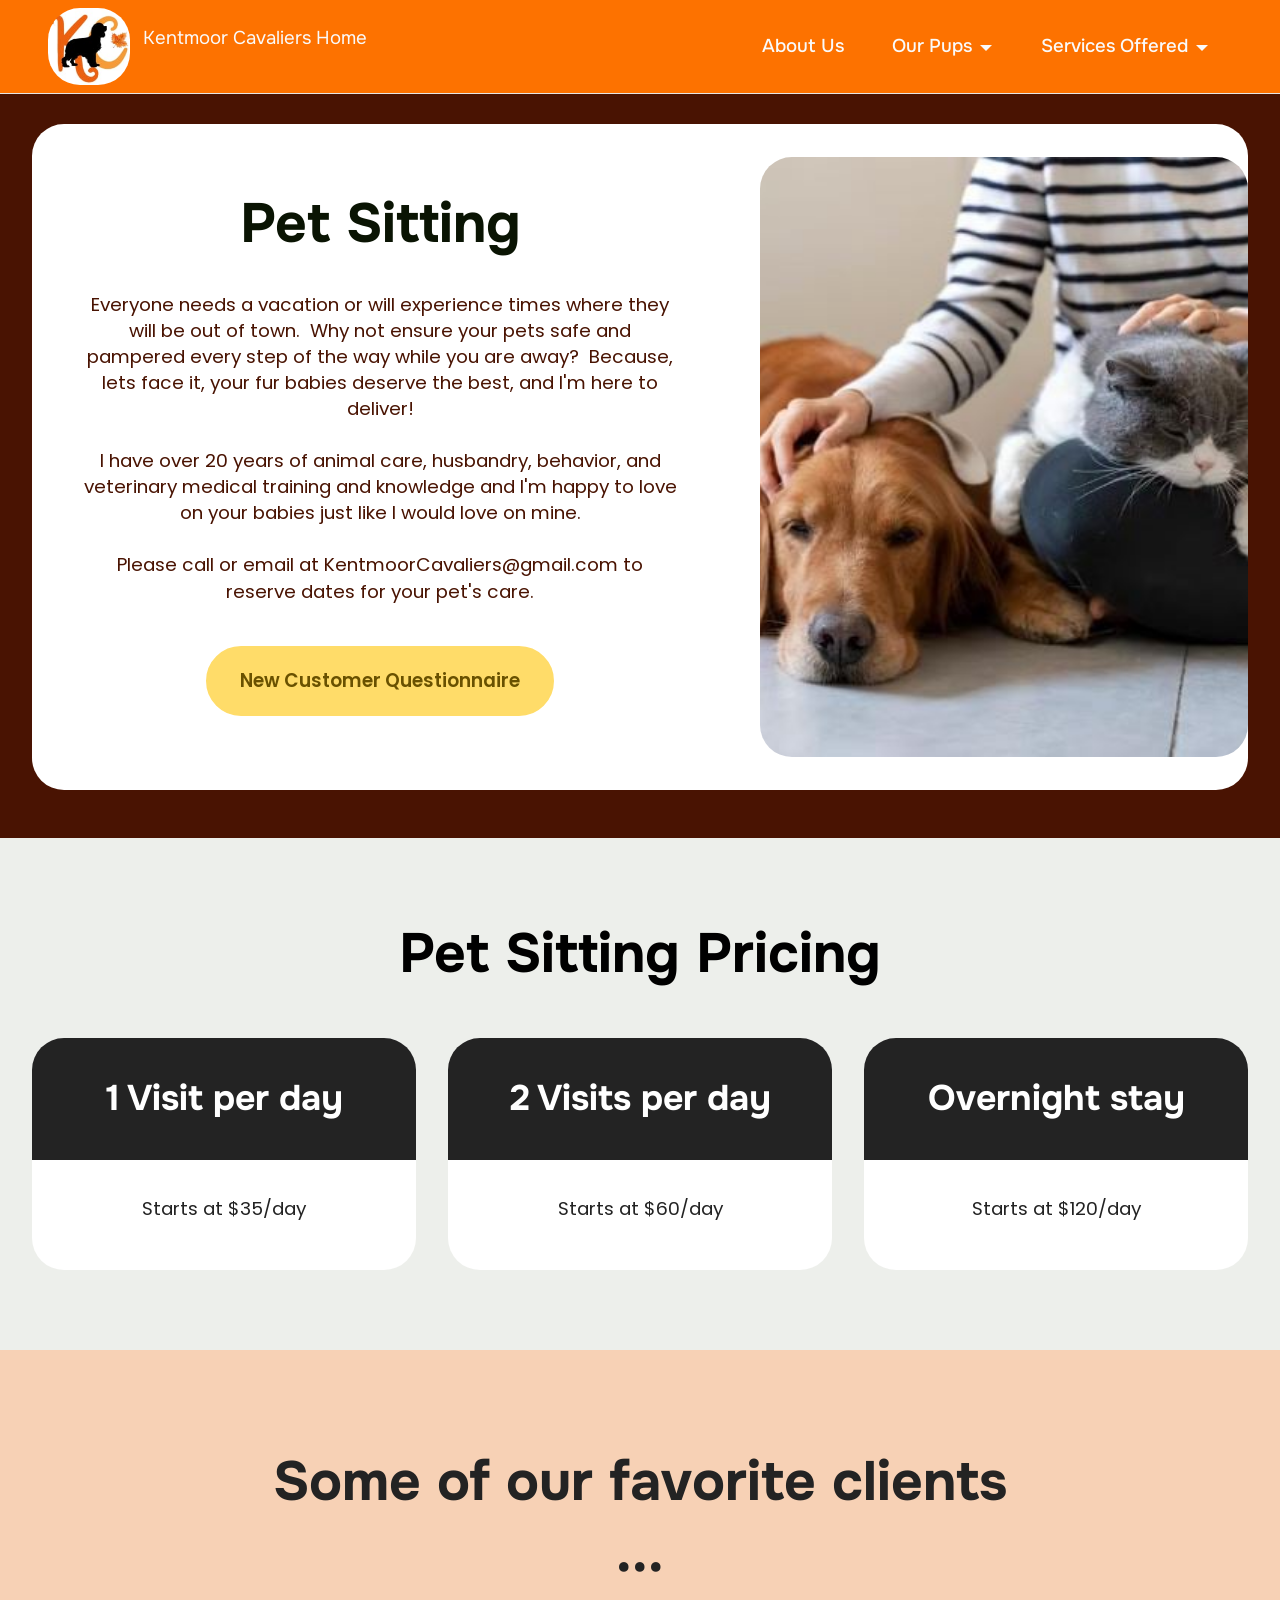
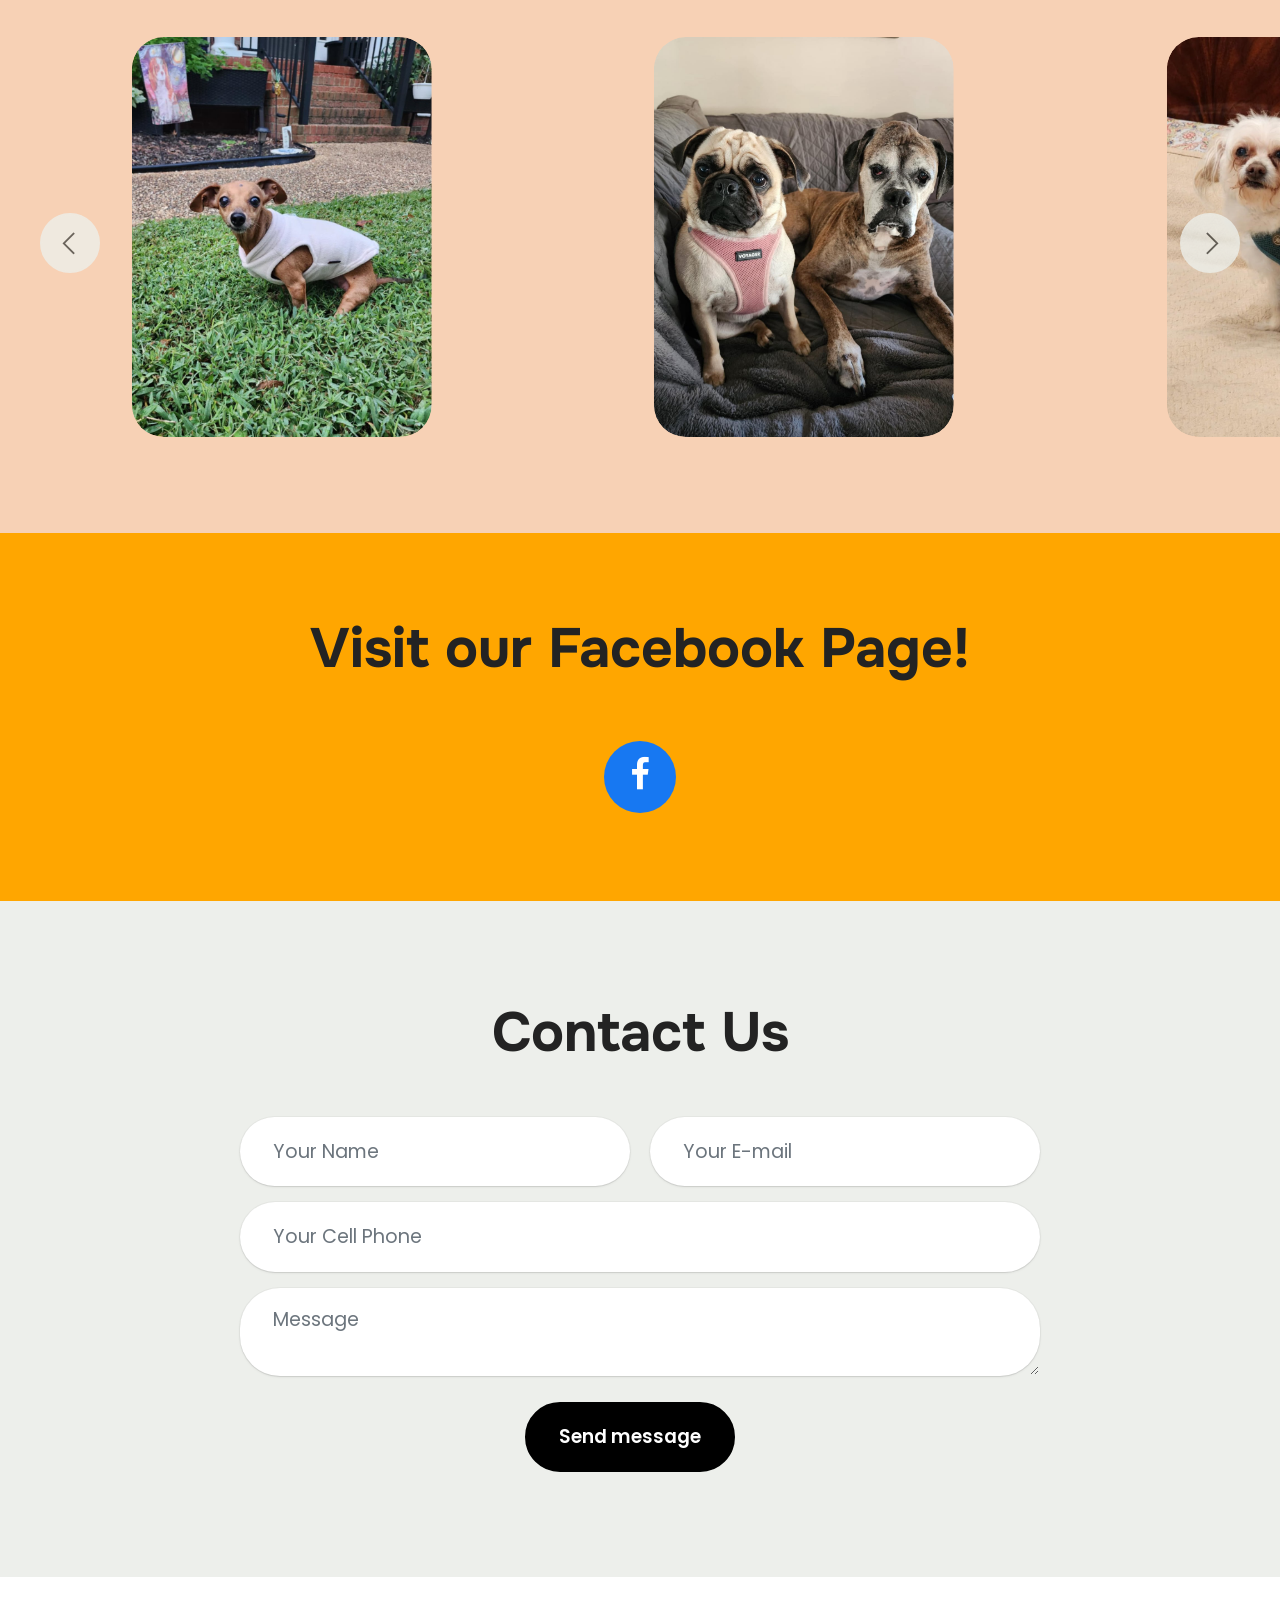
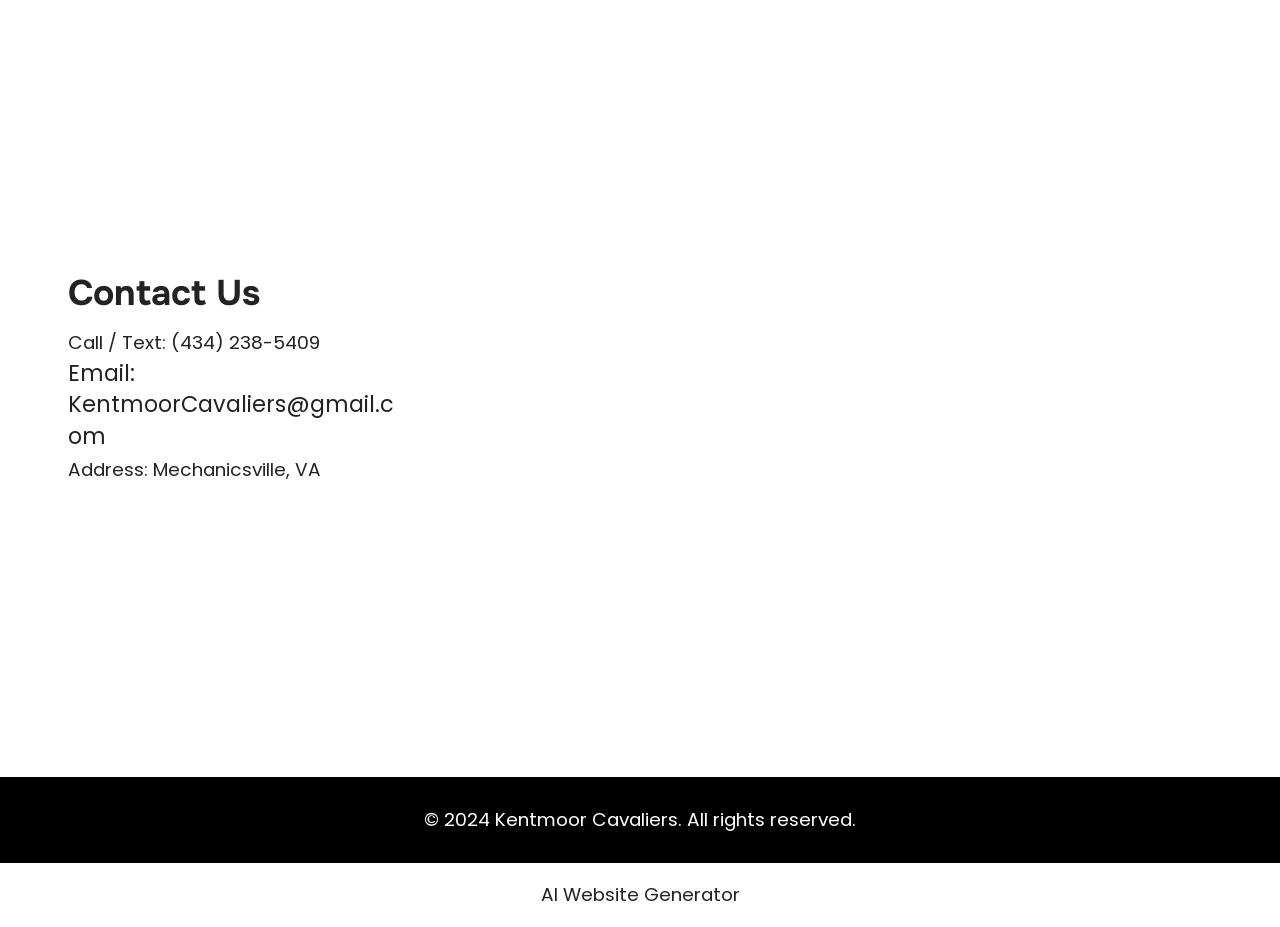
<file: page2.html>
<!DOCTYPE html>
<html  >
<head>
  <!-- Site made with Mobirise Website Builder v6.1.12, https://mobirise.com -->
  <meta charset="UTF-8">
  <meta http-equiv="X-UA-Compatible" content="IE=edge">
  <meta name="generator" content="Mobirise v6.1.12, mobirise.com">
  <meta name="viewport" content="width=device-width, initial-scale=1, minimum-scale=1">
  <link rel="shortcut icon" href="assets/images/kentmoor-cavaliers-logo-1-147x138.jpg" type="image/x-icon">
  <meta name="description" content="As a dedicated King Charles Cavalier Spaniel trainer, I offer exceptional pet sitting, grooming, and travel nanny services tailored for your furry friends.">
  
  
  <title>Pet Sitting</title>
  <link rel="stylesheet" href="assets/web/assets/mobirise-icons2/mobirise2.css">
  <link rel="stylesheet" href="assets/bootstrap/css/bootstrap.min.css">
  <link rel="stylesheet" href="assets/dropdown/css/style.css">
  <link rel="stylesheet" href="assets/socicon/css/styles.css">
  <link rel="stylesheet" href="assets/theme/css/style.css">
  <link rel="preload" href="https://fonts.googleapis.com/css2?family=Onest:wght@400;700&display=swap&display=swap" as="style" onload="this.onload=null;this.rel='stylesheet'">
  <noscript><link rel="stylesheet" href="https://fonts.googleapis.com/css2?family=Onest:wght@400;700&display=swap&display=swap"></noscript>
  <link rel="preload" href="https://fonts.googleapis.com/css?family=Poppins:100,100i,200,200i,300,300i,400,400i,500,500i,600,600i,700,700i,800,800i,900,900i&display=swap" as="style" onload="this.onload=null;this.rel='stylesheet'">
  <noscript><link rel="stylesheet" href="https://fonts.googleapis.com/css?family=Poppins:100,100i,200,200i,300,300i,400,400i,500,500i,600,600i,700,700i,800,800i,900,900i&display=swap"></noscript>
  <link rel="preload" as="style" href="assets/mobirise/css/mbr-additional.css?v=KOOqye"><link rel="stylesheet" href="assets/mobirise/css/mbr-additional.css?v=KOOqye" type="text/css">

  
  
  
</head>
<body>
  
  <section data-bs-version="5.1" class="menu cid-umeEUkeMPM" once="menu" id="menu1-8j">
    
    <nav class="navbar navbar-dropdown navbar-fixed-top navbar-expand-lg">
        <div class="container">
            <div class="navbar-brand">
                <span class="navbar-logo">
                    
                        <a href="index.html"><img src="assets/images/kentmoor-cavaliers-logo-1-147x138.jpg" alt="Mobirise" style="height: 4.8rem;"></a>
                    
                </span>
                <span class="navbar-caption-wrap"><a class="navbar-caption text-white text-primary display-4" href="index.html"><p>Kentmoor Cavaliers Home&nbsp;</p></a></span>
            </div>
            <button class="navbar-toggler" type="button" data-toggle="collapse" data-bs-toggle="collapse" data-target="#navbarSupportedContent" data-bs-target="#navbarSupportedContent" aria-controls="navbarNavAltMarkup" aria-expanded="false" aria-label="Toggle navigation">
                <div class="hamburger">
                    <span></span>
                    <span></span>
                    <span></span>
                    <span></span>
                </div>
            </button>
            <div class="collapse navbar-collapse" id="navbarSupportedContent">
                <ul class="navbar-nav nav-dropdown nav-right" data-app-modern-menu="true"><li class="nav-item"><a class="nav-link link text-white text-primary display-4" href="page8.html" aria-expanded="false">About Us</a></li><li class="nav-item dropdown"><a class="nav-link link text-white text-primary dropdown-toggle show display-4" href="page6.html" aria-expanded="false" data-toggle="dropdown-submenu" data-bs-toggle="dropdown" data-bs-auto-close="outside">Our Pups</a><div class="dropdown-menu show" aria-labelledby="dropdown-747" data-bs-popper="none"><a class="text-white show text-primary dropdown-item display-4" href="page6.html">Our Pups</a><a class="text-white show text-primary dropdown-item display-4" href="page12.html">Sebastian</a><a class="text-white show text-primary dropdown-item display-4" href="page10.html">Gus</a><a class="text-white show text-primary dropdown-item display-4" href="page13.html">Ember</a></div></li><li class="nav-item dropdown"><a class="nav-link link text-white dropdown-toggle display-4" href="#" aria-expanded="false" data-toggle="dropdown-submenu" data-bs-toggle="dropdown">Services Offered</a><div class="dropdown-menu"><a class="text-white dropdown-item text-primary display-4" href="page2.html" aria-expanded="false">Pet Sitting</a><a class="text-white dropdown-item text-primary display-4" href="page5.html">Transportation</a><a class="text-white dropdown-item text-primary display-4" href="page7.html">Stud Dog Services</a></div></li></ul>
                
                
            </div>
        </div>
    </nav>

</section>

<section data-bs-version="5.1" class="start article05 cid-ulnePKzCcb" id="article05-6m">
  

  
  

  <div class="container">
    <div class="row justify-content-center align-items-center">
      <div class="col-12">
        <div class="card-wrapper">
          <div class="row">
            <div class="col-12 col-md-12 col-lg-5 image-wrapper">
              <a href="assets/files/Kingdom-Cavaliers-NewCustomerInformationForm-2024-08-12.pdf" target="_blank"><img class="w-100" src="assets/images/pet-sitting-logo-3-715x399.jpg" alt="Mobirise Website Builder"></a>
            </div>
            <div class="col-12 col-lg col-md-12">
              <div class="text-wrapper align-left">
                <h1 class="mbr-section-title mbr-fonts-style mb-4 display-2">
                  <strong>Pet Sitting</strong></h1>
                <p class="mbr-text mbr-fonts-style mb-4 display-7">
                  Everyone needs a vacation or will experience times where they will be out of town.&nbsp; Why not ensure your pets safe and pampered every step of the way while you are away?&nbsp; Because, lets face it, your fur babies deserve the best, and I'm here to deliver!<br><br>I have over 20 years of animal care, husbandry, behavior, and veterinary medical training and knowledge and I'm happy to love on your babies just like I would love on mine.<br><br>Please call or email at KentmoorCavaliers@gmail.com to reserve dates for your pet's care.<br></p>
                <div class="mbr-section-btn mt-3"><a class="btn btn-lg btn-warning display-7" href="assets/files/Kentmoor-Cavaliers-NewCustomerInformationForm-2024-09-30.pdf" target="_blank">New Customer Questionnaire</a></div>
              </div>
            </div>
          </div>
        </div>
      </div>
    </div>
  </div>
</section>

<section data-bs-version="5.1" class="pricing1 cid-ujKRZtdvXq" id="pricing01-l">
    
    
    <div class="container-fluid">
        <div class="row justify-content-center">
            <div class="col-12 content-head">
                <div class="mbr-section-head mb-5">
                    <h4 class="mbr-section-title mbr-fonts-style align-center mb-0 display-2">
                        <strong>Pet Sitting Pricing</strong></h4>
                    
                </div>
            </div>
        </div>
        <div class="row">
            <div class="item features-without-image col-12 col-md-6 col-lg-4 item-mb active">
                <div class="item-wrapper">
                    <div class="item-head">
                        <h5 class="item-title mbr-fonts-style mb-0 display-5">
                            <strong>1 Visit per day</strong></h5>
                        
                    </div>
                    <div class="item-content">
                        <p class="mbr-text mbr-fonts-style display-7">Starts at $35/day</p>
                    </div>
                    
                </div>
            </div><div class="item features-without-image col-12 col-md-6 col-lg-4 item-mb">
                <div class="item-wrapper">
                    <div class="item-head">
                        <h5 class="item-title mbr-fonts-style mb-0 display-5">
                            <strong>2 Visits per day</strong></h5>
                        
                    </div>
                    <div class="item-content">
                        <p class="mbr-text mbr-fonts-style display-7">Starts at $60/day</p>
                    </div>
                    
                </div>
            </div><div class="item features-without-image col-12 col-md-6 col-lg-4 item-mb">
                <div class="item-wrapper">
                    <div class="item-head">
                        <h5 class="item-title mbr-fonts-style mb-0 display-5">
                            <strong>Overnight stay</strong></h5>
                        
                    </div>
                    <div class="item-content">
                        <p class="mbr-text mbr-fonts-style display-7">Starts at $120/day</p>
                    </div>
                    
                </div>
            </div>
            

            

            
        </div>
    </div>
</section>

<section data-bs-version="5.1" class="slider4 mbr-embla cid-uH4BV5z6KD" id="slider04-94">
  
  
  <div class="container-fluid">
    <div class="row mb-5 justify-content-center">
      <div class="col-12 content-head">
        <h3 class="mbr-section-title mbr-fonts-style align-center mb-0 display-2"><strong>Some of our favorite clients ...</strong></h3>
        
      </div>
    </div>
    <div class="row">
      <div class="col-12">
        <div class="embla position-relative" data-skip-snaps="true" data-align="center" data-contain-scroll="trimSnaps" data-loop="true" data-auto-play="true" data-auto-play-interval="2" data-draggable="true">
          <div class="embla__viewport">
            <div class="embla__container">
              <div class="embla__slide slider-image item active" style="margin-left: 1rem; margin-right: 1rem;">
                <div class="slide-content">
                  <div class="item-img">
                    <div class="item-wrapper">
                      <img src="assets/images/pet-sitting-6-1080x1440.jpeg" alt="Mobirise Website Builder" title="" data-slide-to="0" data-bs-slide-to="0">
                    </div>
                  </div>
                </div>
              </div>
              <div class="embla__slide slider-image item" style="margin-left: 1rem; margin-right: 1rem;">
                <div class="slide-content">
                  <div class="item-img">
                    <div class="item-wrapper">
                      <img src="assets/images/pet-sitting-3-1080x1440.jpg" alt="Mobirise Website Builder" title="" data-slide-to="1" data-bs-slide-to="1">
                    </div>
                  </div>
                </div>
              </div>
              <div class="embla__slide slider-image item" style="margin-left: 1rem; margin-right: 1rem;">
                <div class="slide-content">
                  <div class="item-img">
                    <div class="item-wrapper">
                      <img src="assets/images/pet-sitting-5-1080x1440.jpeg" alt="Mobirise Website Builder" title="" data-slide-to="2" data-bs-slide-to="2">
                    </div>
                  </div>
                </div>
              </div><div class="embla__slide slider-image item" style="margin-left: 1rem; margin-right: 1rem;">
                <div class="slide-content">
                  <div class="item-img">
                    <div class="item-wrapper">
                      <img src="assets/images/pet-sitting-9-960x1280.jpeg" alt="Mobirise Website Builder" title="" data-slide-to="3" data-bs-slide-to="3">
                    </div>
                  </div>
                </div>
              </div><div class="embla__slide slider-image item" style="margin-left: 1rem; margin-right: 1rem;">
                <div class="slide-content">
                  <div class="item-img">
                    <div class="item-wrapper">
                      <img src="assets/images/pet-sitting-8-960x1280.jpeg" alt="Mobirise Website Builder" title="" data-slide-to="4" data-bs-slide-to="4">
                    </div>
                  </div>
                </div>
              </div><div class="embla__slide slider-image item" style="margin-left: 1rem; margin-right: 1rem;">
                <div class="slide-content">
                  <div class="item-img">
                    <div class="item-wrapper">
                      <img src="assets/images/pet-sitting-2-960x1280.jpeg" alt="Mobirise Website Builder" title="" data-slide-to="5" data-bs-slide-to="5">
                    </div>
                  </div>
                </div>
              </div><div class="embla__slide slider-image item" style="margin-left: 1rem; margin-right: 1rem;">
                <div class="slide-content">
                  <div class="item-img">
                    <div class="item-wrapper">
                      <img src="assets/images/pet-sitting-4-857x1143.jpeg" alt="Mobirise Website Builder" title="" data-slide-to="6" data-bs-slide-to="6">
                    </div>
                  </div>
                </div>
              </div><div class="embla__slide slider-image item" style="margin-left: 1rem; margin-right: 1rem;">
                <div class="slide-content">
                  <div class="item-img">
                    <div class="item-wrapper">
                      <img src="assets/images/pet-sitting-17-579x434.jpg" alt="Mobirise Website Builder" title="" data-slide-to="7" data-bs-slide-to="7">
                    </div>
                  </div>
                </div>
              </div><div class="embla__slide slider-image item" style="margin-left: 1rem; margin-right: 1rem;">
                <div class="slide-content">
                  <div class="item-img">
                    <div class="item-wrapper">
                      <img src="assets/images/pet-sitting-1-579x658.jpg" alt="Mobirise Website Builder" title="" data-slide-to="8" data-bs-slide-to="8">
                    </div>
                  </div>
                </div>
              </div>
              
              
            </div>
          </div>
          <button class="embla__button embla__button--prev">
            <span class="mobi-mbri mobi-mbri-arrow-prev" aria-hidden="true"></span>
            <span class="sr-only visually-hidden visually-hidden">Previous</span>
          </button>
          <button class="embla__button embla__button--next">
            <span class="mobi-mbri mobi-mbri-arrow-next" aria-hidden="true"></span>
            <span class="sr-only visually-hidden visually-hidden">Next</span>
          </button>
        </div>
      </div>
    </div>
  </div>
</section>

<section data-bs-version="5.1" class="social4 cid-uk4gk8dHdG" id="social04-5c">
    
    
    

    <div class="container">
        <div class="media-container-row">
            <div class="col-12">
                <h3 class="mbr-section-title align-center mb-5 mbr-fonts-style display-2">
                    <strong>Visit our Facebook Page!</strong>
                </h3>
                <div class="social-list align-center">
                    <a class="iconfont-wrapper bg-facebook m-2 " target="_blank" href="https://www.facebook.com/groups/1490678041589144">
                        <span class="socicon-facebook socicon"></span>
                    </a>
                    
                    
                    
                    
                    
                    
                    
                    
                    
                    
                </div>
            </div>
        </div>
    </div>
</section>

<section data-bs-version="5.1" class="form5 cid-upUJpxKhvC" id="form02-8s">
    
    
    <div class="container">
        <div class="row justify-content-center">
            <div class="col-12 content-head">
                <div class="mbr-section-head mb-5">
                    <h3 class="mbr-section-title mbr-fonts-style align-center mb-0 display-2">
                        <strong>Contact Us</strong></h3>
                    
                </div>
            </div>
        </div>
        <div class="row justify-content-center">
            <div class="col-lg-8 mx-auto mbr-form" data-form-type="formoid">
                <form action="https://mobirise.eu/" method="POST" class="mbr-form form-with-styler" data-form-title="Form Name"><input type="hidden" name="email" data-form-email="true" value="t01qDelR5iC24GUcKa3tIIlIfes0uC7IvXdZXvjN7K9GbMf3iNH700xJSxWIBgId4jO730FFVq1KFAplriFS06HE3JkBTDa+uch8xGKPj2EepPZKFe4bHfL9biLV4ukY">
                    <div class="row">
                        <div hidden="hidden" data-form-alert="" class="alert alert-success col-12">Thank you for your message.  We will be back in touch with you as soon as possible!</div>
                        <div hidden="hidden" data-form-alert-danger="" class="alert alert-danger col-12">
                            Oops...! some problem!
                        </div>
                    </div>
                    <div class="dragArea row">
                        <div class="col-md col-sm-12 form-group mb-3" data-for="name">
                            <input type="text" name="name" placeholder="Your Name" data-form-field="name" class="form-control" value="" id="name-form02-8s">
                        </div>
                        <div class="col-md col-sm-12 form-group mb-3" data-for="email">
                            <input type="email" name="email" placeholder="Your E-mail" data-form-field="email" class="form-control" value="" id="email-form02-8s">
                        </div>
                        <div class="col-12 form-group mb-3" data-for="phone">
                            <input type="tel" name="phone" placeholder="Your Cell Phone" data-form-field="phone" class="form-control" value="" id="phone-form02-8s">
                        </div>
                        <div class="col-12 form-group mb-3" data-for="textarea">
                            <textarea name="textarea" placeholder="Message" data-form-field="textarea" class="form-control" id="textarea-form02-8s"></textarea>
                        </div>
                        <div class="col-lg-12 col-md-12 col-sm-12 align-center mbr-section-btn"><button type="submit" class="btn btn-secondary display-7">Send message</button></div>
                    </div>
                </form>
            </div>
        </div>
    </div>
</section>

<section data-bs-version="5.1" class="contacts4 map1 cid-uk9C6owePG" id="contacts04-5o">

	

    <div class="main_wrapper">
		<div class="b_wrapper">
			<div class="container-fluid">
				<div class="row justify-content-start">
					<div class="col-md-5 col-lg-4 item-wrapper">
                        <h5 class="cardTitle mbr-fonts-style mb-2 display-5">
                            <strong>Contact Us</strong>
                        </h5>
                        <ul class="list mbr-fonts-style display-7">
                            <li class="mbr-text item-wrap">Call / Text:                                
                            <a href="tel:(555) 123-4567" class="text-black">(4</a>34) 238-5409</li>

                            <li class="mbr-text item-wrap"><span style="font-size: 1.4rem;">Email: KentmoorCavaliers@gmail.com</span><br></li>

                            <li class="mbr-text item-wrap">                        
                            Address:
                            Mechanicsville, VA</li>
                        </ul>
					</div>
				</div>
			</div>
		</div>
        <div class="google-map"><iframe frameborder="0" style="border:0" src="https://www.google.com/maps/embed/v1/place?key=AIzaSyBQ55g-IgRRgXrd803PTWDTb7kd6aAitNQ&amp;q=23111" allowfullscreen=""></iframe></div>
	</div>
</section>

<section data-bs-version="5.1" class="footer4 cid-ujKRZE0rsw" once="footers" id="footer04-z">

    

    

    <div class="container">
        <div class="media-container-row align-center mbr-white">
            <div class="col-12">
                <p class="mbr-text mb-0 mbr-fonts-style display-7">© 2024 Kentmoor Cavaliers. All rights reserved.</p>
            </div>
        </div>
    </div>
</section><section class="display-7" style="padding: 0;align-items: center;justify-content: center;flex-wrap: wrap;    align-content: center;display: flex;position: relative;height: 4rem;"><a href="https://mobiri.se/2546818" style="flex: 1 1;height: 4rem;position: absolute;width: 100%;z-index: 1;"><img alt="" style="height: 4rem;" src="[data-uri]"></a><p style="margin: 0;text-align: center;" class="display-7">&#8204;</p><a style="z-index:1" href="https://mobirise.com/builder/ai-website-generator.html">AI Website Generator</a></section><script src="assets/bootstrap/js/bootstrap.bundle.min.js"></script>  <script src="assets/smoothscroll/smooth-scroll.js"></script>  <script src="assets/ytplayer/index.js"></script>  <script src="assets/dropdown/js/navbar-dropdown.js"></script>  <script src="assets/embla/embla.min.js"></script>  <script src="assets/embla/script.js"></script>  <script src="assets/theme/js/script.js"></script>  <script src="assets/formoid/formoid.min.js"></script>  
  
  
</body>
</html>
</file>
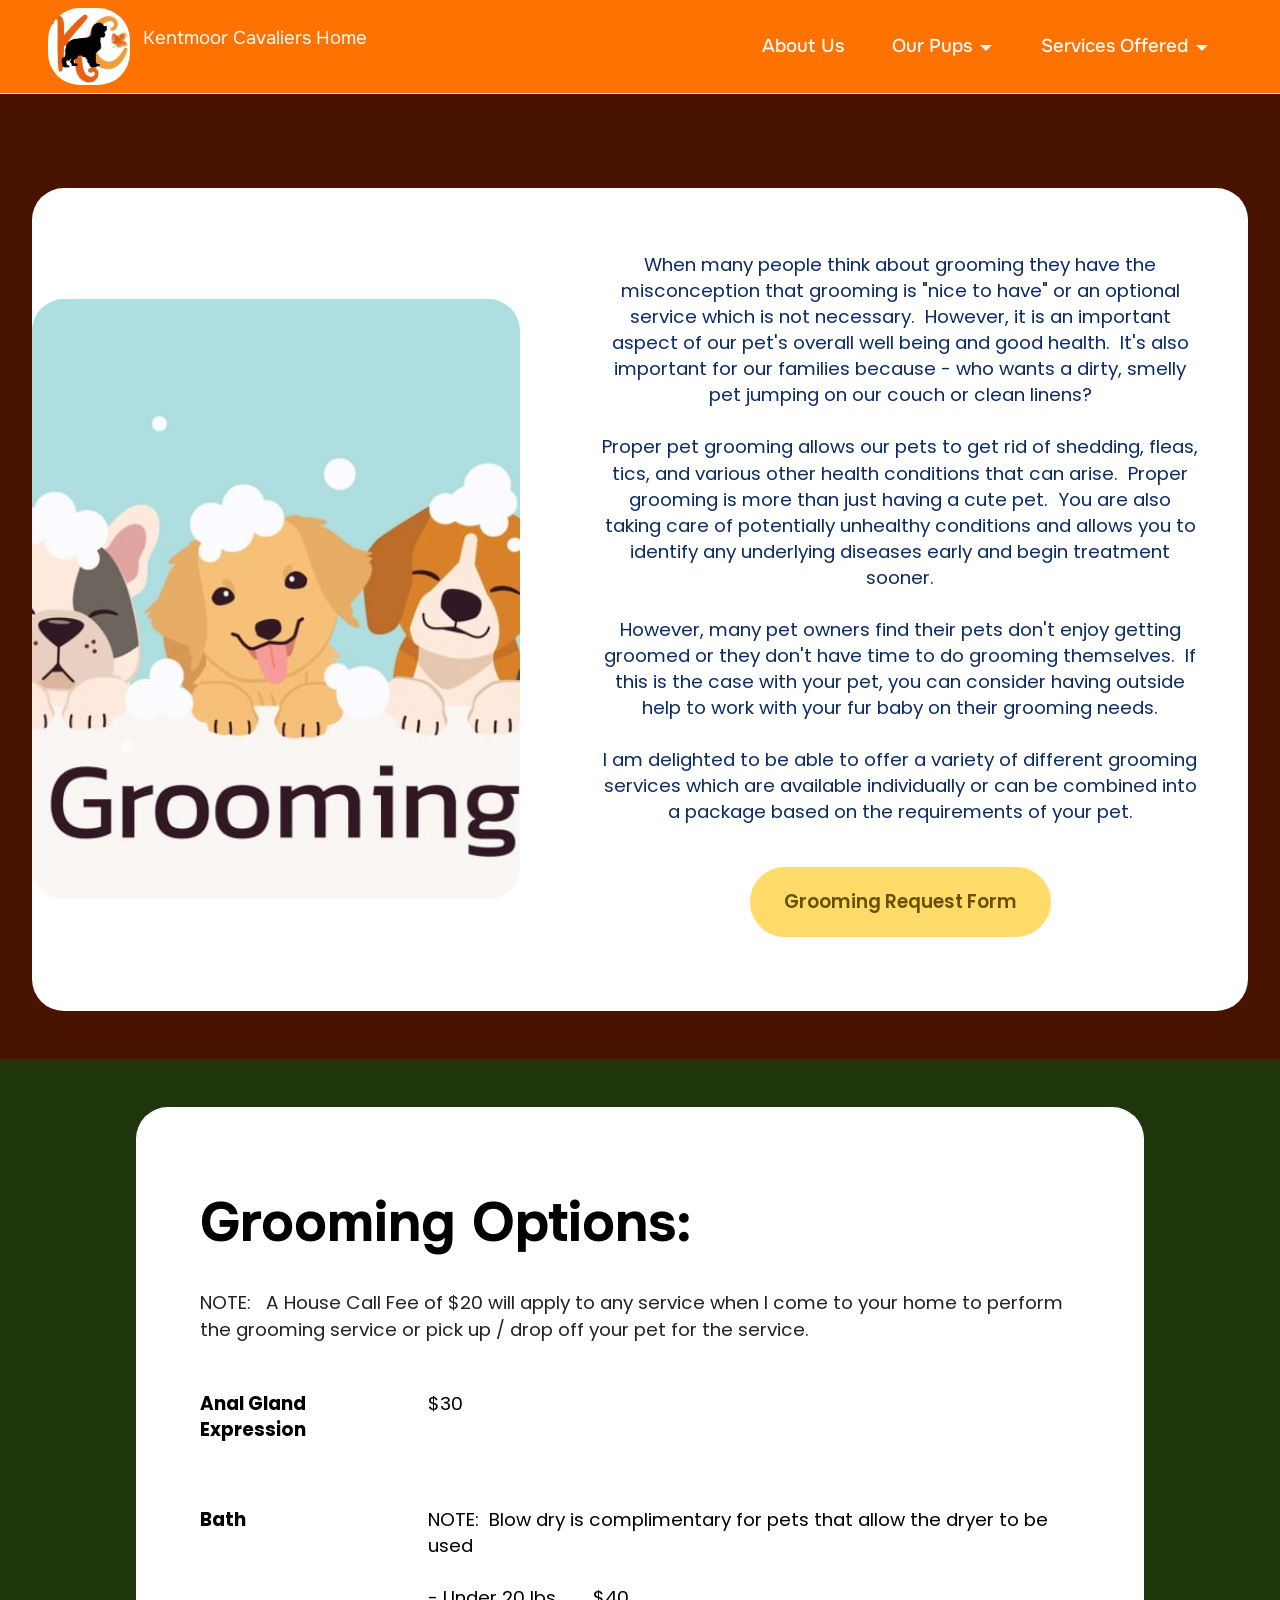
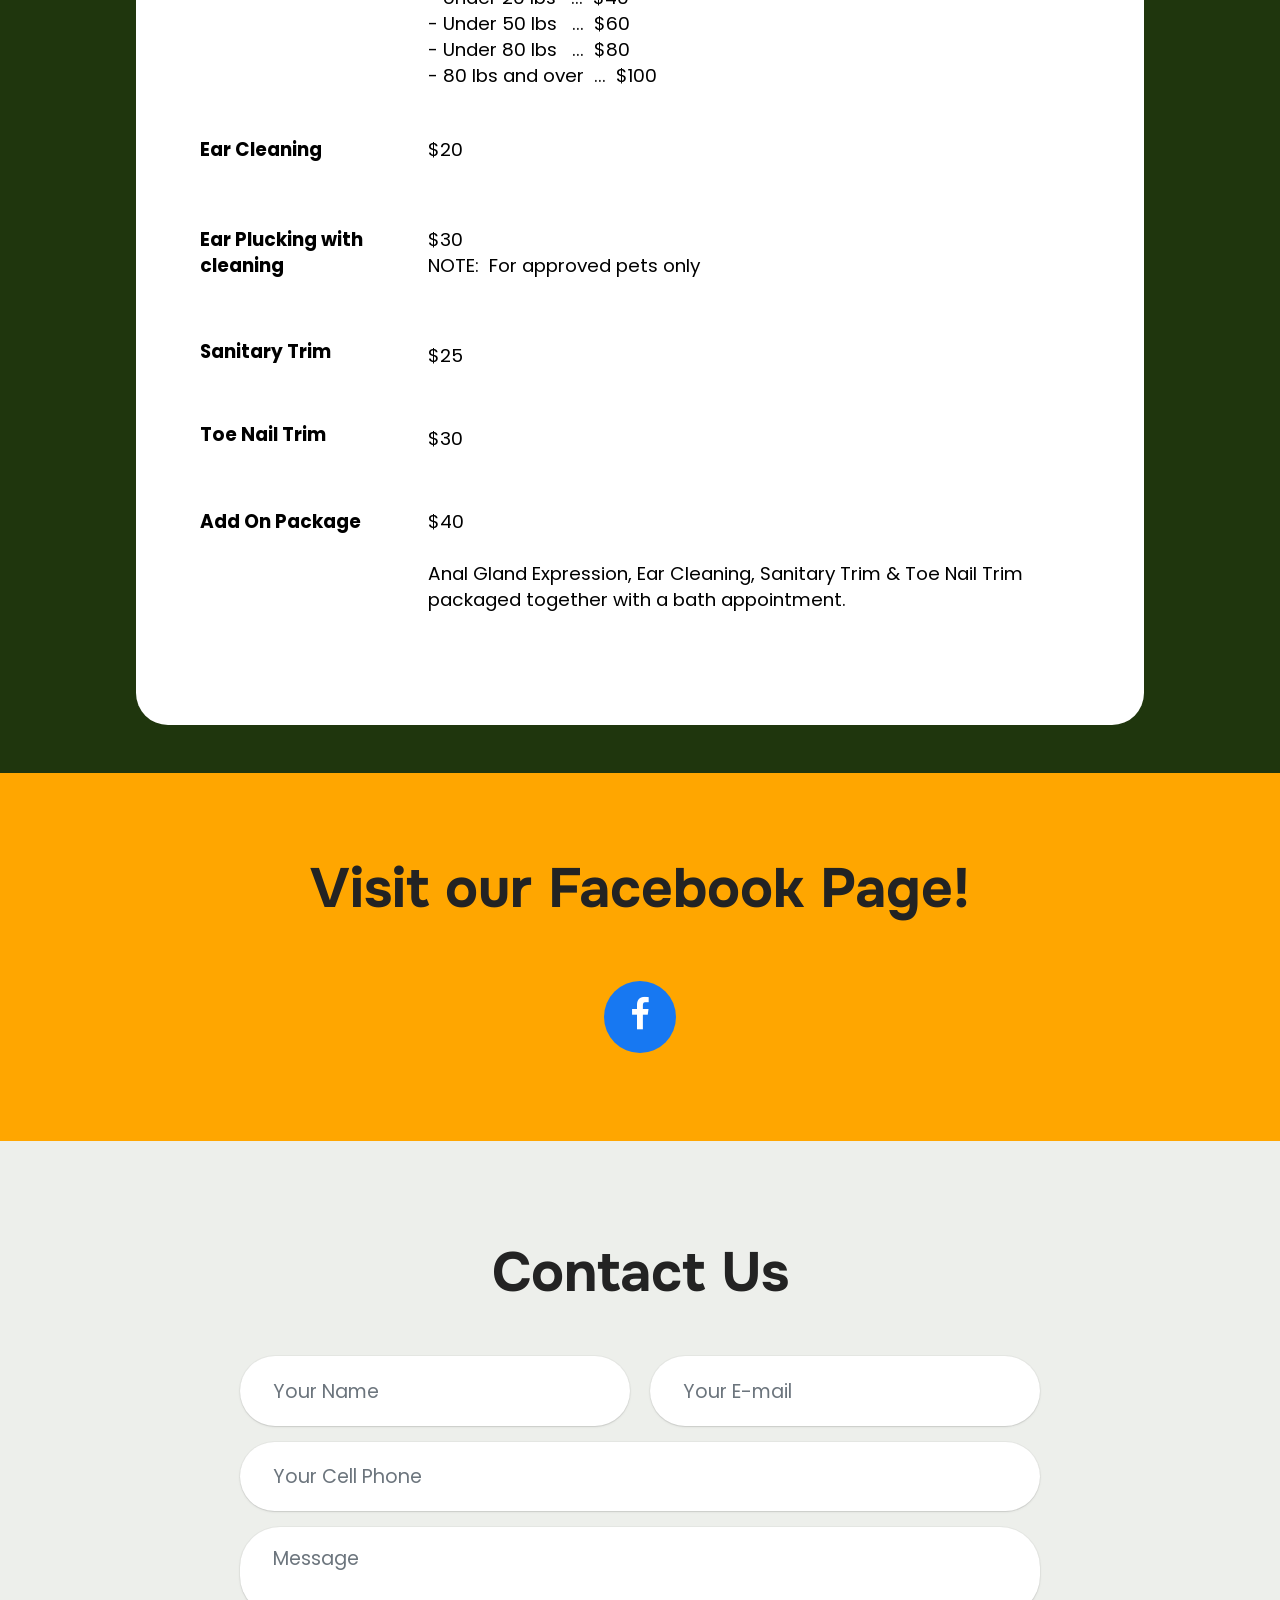
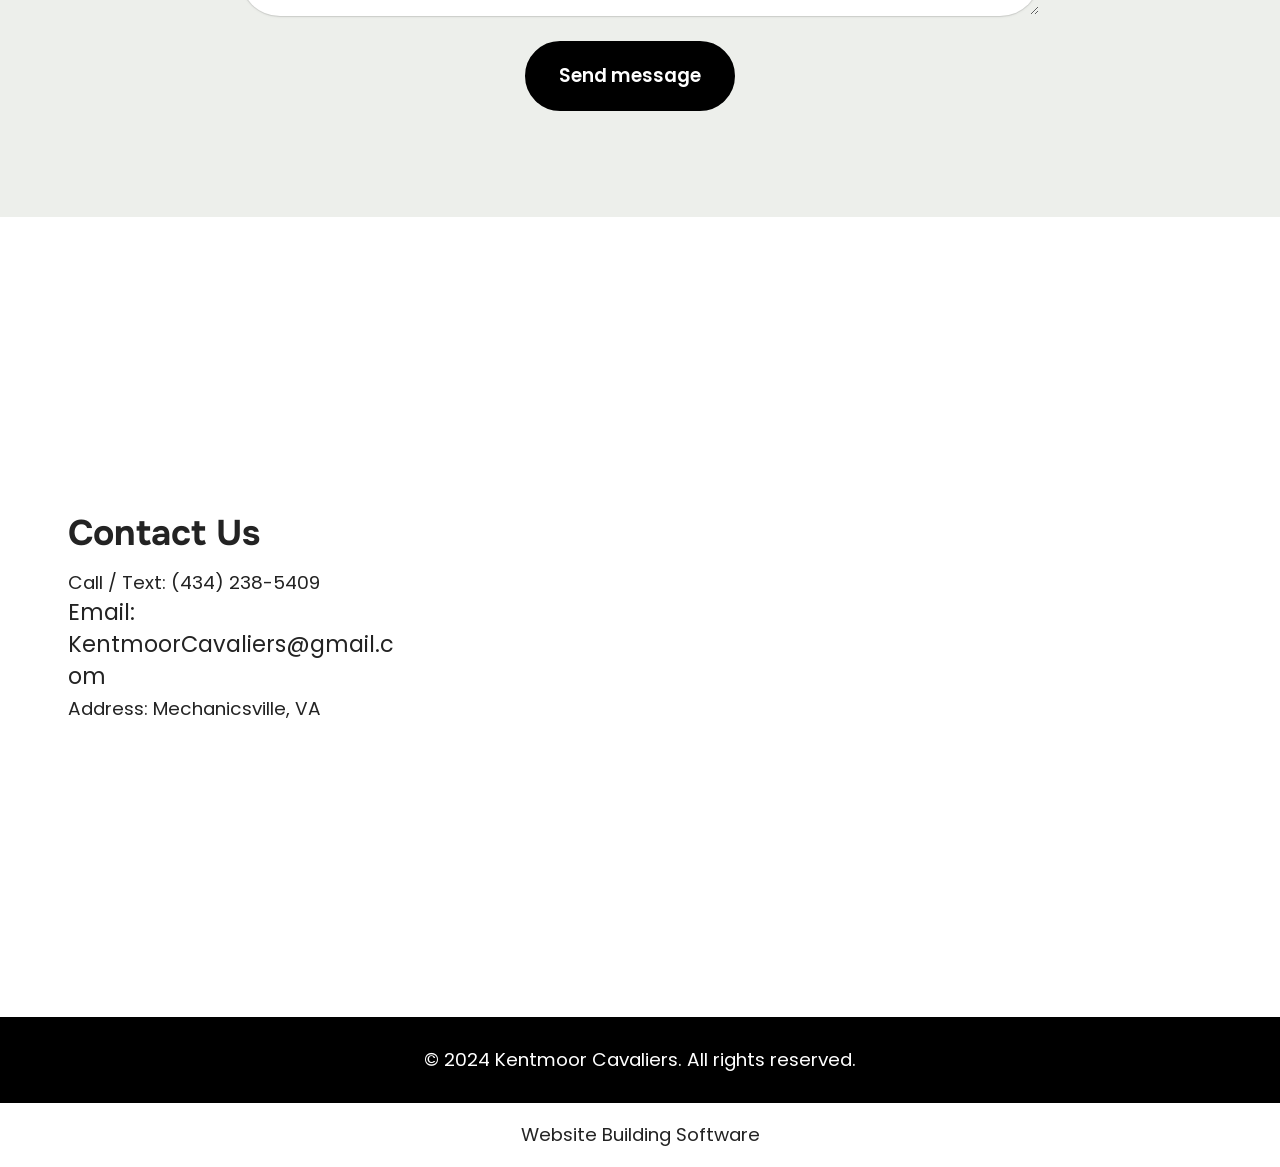
<file: page3.html>
<!DOCTYPE html>
<html  >
<head>
  <!-- Site made with Mobirise Website Builder v6.1.12, https://mobirise.com -->
  <meta charset="UTF-8">
  <meta http-equiv="X-UA-Compatible" content="IE=edge">
  <meta name="generator" content="Mobirise v6.1.12, mobirise.com">
  <meta name="viewport" content="width=device-width, initial-scale=1, minimum-scale=1">
  <link rel="shortcut icon" href="assets/images/kentmoor-cavaliers-logo-1-147x138.jpg" type="image/x-icon">
  <meta name="description" content="As a dedicated King Charles Cavalier Spaniel trainer, I offer exceptional pet sitting, grooming, and travel nanny services tailored for your furry friends.">
  
  
  <title>Pet Grooming</title>
  <link rel="stylesheet" href="assets/bootstrap/css/bootstrap.min.css">
  <link rel="stylesheet" href="assets/dropdown/css/style.css">
  <link rel="stylesheet" href="assets/socicon/css/styles.css">
  <link rel="stylesheet" href="assets/theme/css/style.css">
  <link rel="preload" href="https://fonts.googleapis.com/css2?family=Onest:wght@400;700&display=swap&display=swap" as="style" onload="this.onload=null;this.rel='stylesheet'">
  <noscript><link rel="stylesheet" href="https://fonts.googleapis.com/css2?family=Onest:wght@400;700&display=swap&display=swap"></noscript>
  <link rel="preload" href="https://fonts.googleapis.com/css?family=Poppins:100,100i,200,200i,300,300i,400,400i,500,500i,600,600i,700,700i,800,800i,900,900i&display=swap" as="style" onload="this.onload=null;this.rel='stylesheet'">
  <noscript><link rel="stylesheet" href="https://fonts.googleapis.com/css?family=Poppins:100,100i,200,200i,300,300i,400,400i,500,500i,600,600i,700,700i,800,800i,900,900i&display=swap"></noscript>
  <link rel="preload" as="style" href="assets/mobirise/css/mbr-additional.css?v=qINAxS"><link rel="stylesheet" href="assets/mobirise/css/mbr-additional.css?v=qINAxS" type="text/css">

  
  
  
</head>
<body>
  
  <section data-bs-version="5.1" class="menu cid-umeEUkeMPM" once="menu" id="menu1-8j">
    
    <nav class="navbar navbar-dropdown navbar-fixed-top navbar-expand-lg">
        <div class="container">
            <div class="navbar-brand">
                <span class="navbar-logo">
                    
                        <a href="index.html"><img src="assets/images/kentmoor-cavaliers-logo-1-147x138.jpg" alt="Mobirise" style="height: 4.8rem;"></a>
                    
                </span>
                <span class="navbar-caption-wrap"><a class="navbar-caption text-white text-primary display-4" href="index.html"><p>Kentmoor Cavaliers Home&nbsp;</p></a></span>
            </div>
            <button class="navbar-toggler" type="button" data-toggle="collapse" data-bs-toggle="collapse" data-target="#navbarSupportedContent" data-bs-target="#navbarSupportedContent" aria-controls="navbarNavAltMarkup" aria-expanded="false" aria-label="Toggle navigation">
                <div class="hamburger">
                    <span></span>
                    <span></span>
                    <span></span>
                    <span></span>
                </div>
            </button>
            <div class="collapse navbar-collapse" id="navbarSupportedContent">
                <ul class="navbar-nav nav-dropdown nav-right" data-app-modern-menu="true"><li class="nav-item"><a class="nav-link link text-white text-primary display-4" href="page8.html" aria-expanded="false">About Us</a></li><li class="nav-item dropdown"><a class="nav-link link text-white text-primary dropdown-toggle show display-4" href="page6.html" aria-expanded="false" data-toggle="dropdown-submenu" data-bs-toggle="dropdown" data-bs-auto-close="outside">Our Pups</a><div class="dropdown-menu show" aria-labelledby="dropdown-747" data-bs-popper="none"><a class="text-white show text-primary dropdown-item display-4" href="page6.html">Our Pups</a><a class="text-white show text-primary dropdown-item display-4" href="page12.html">Sebastian</a><a class="text-white show text-primary dropdown-item display-4" href="page10.html">Gus</a><a class="text-white show text-primary dropdown-item display-4" href="page13.html">Ember</a></div></li><li class="nav-item dropdown"><a class="nav-link link text-white dropdown-toggle display-4" href="#" aria-expanded="false" data-toggle="dropdown-submenu" data-bs-toggle="dropdown">Services Offered</a><div class="dropdown-menu"><a class="text-white dropdown-item text-primary display-4" href="page2.html" aria-expanded="false">Pet Sitting</a><a class="text-white dropdown-item text-primary display-4" href="page5.html">Transportation</a><a class="text-white dropdown-item text-primary display-4" href="page7.html">Stud Dog Services</a></div></li></ul>
                
                
            </div>
        </div>
    </nav>

</section>

<section data-bs-version="5.1" class="start article05 cid-ulnqPLd4WR" id="article05-6n">
  

  
  

  <div class="container-fluid">
    <div class="row justify-content-center align-items-center">
      <div class="col-12">
        <div class="card-wrapper">
          <div class="row">
            <div class="col-12 col-md-12 col-lg-5 image-wrapper">
              <a href="assets/files/Kingdom-Cavaliers-GroomingRequestForm-2024-08-13.pdf" target="_blank"><img class="w-100" src="assets/images/grooming-logo-1036x583.jpg" alt="Mobirise Website Builder"></a>
            </div>
            <div class="col-12 col-lg col-md-12">
              <div class="text-wrapper align-left">
                
                <p class="mbr-text mbr-fonts-style mb-4 display-7">
                  When many people think about grooming they have the misconception that grooming is "nice to have" or an optional service which is not necessary.&nbsp; However, it is an important aspect of our pet's overall well being and good health.&nbsp; It's also important for our families because - who wants a dirty, smelly pet jumping on our couch or clean linens?<br><br>Proper pet grooming allows our pets to get rid of shedding, fleas, tics, and various other health conditions that can arise.&nbsp; Proper grooming is more than just having a cute pet.&nbsp; You are also taking care of potentially unhealthy conditions and allows you to identify any underlying diseases early and begin treatment sooner.<br><br>However, many pet owners find their pets don't enjoy getting groomed or they don't have time to do grooming themselves.&nbsp; If this is the case with your pet, you can consider having outside help to work with your fur baby on their grooming needs.<br><br>I am delighted to be able to offer a variety of different grooming services which are available individually or can be combined into a package based on the requirements of your pet.</p>
                <div class="mbr-section-btn mt-3"><a class="btn btn-lg btn-warning display-7" href="assets/files/Kentmoor-Cavaliers-GroomingRequestForm-2024-09-30.pdf" target="_blank">Grooming Request Form</a></div>
              </div>
            </div>
          </div>
        </div>
      </div>
    </div>
  </div>
</section>

<section data-bs-version="5.1" class="list04 cid-uk9g4vlCwD" id="list04-5e">
  

  
  
  <div class="container">
    <div class="row justify-content-center">
      <div class="card col-md-12 col-lg-10">
        <div class="card-wrapper">
          <div class="row justify-content-center">
            <div class="col-12 mb-5 content-head">
              <h3 class="card-title mbr-fonts-style mbr-white mt-3 display-2"><strong>Grooming Options:</strong></h3>
              <h5 class="mbr-section-subtitle mbr-fonts-style align-center mb-0 mt-4 display-7">NOTE:&nbsp; &nbsp;A House Call Fee of $20 will apply to any service when I come to your home&nbsp;to perform the grooming service&nbsp;or pick up / drop off your pet for the service.</h5>
            </div>
          </div>

          <div class="row justify-content-left item features-without-image mt-0 mb-5 active">
            <div class="col-12 col-md-12 col-lg-3">
              <h5 class="mbr-card-title mbr-fonts-style mt-0 mb-3 display-7">
                <strong>Anal Gland Expression</strong></h5>
            </div>
            <div class="col-md-12 col-lg item-wrapper">
              <p class="mbr-text mbr-fonts-style mt-0 mb-0 display-7">
                $30</p>
            </div>
          </div><div class="row justify-content-left item features-without-image mt-0 mb-5">
            <div class="col-12 col-md-12 col-lg-3">
              <h5 class="mbr-card-title mbr-fonts-style mt-0 mb-3 display-7">
                <strong>Bath<br><br></strong></h5>
            </div>
            <div class="col-md-12 col-lg item-wrapper">
              <p class="mbr-text mbr-fonts-style mt-0 mb-0 display-7">NOTE:&nbsp; Blow dry is complimentary for pets that allow the dryer to be used<br><br>- Under 20 lbs&nbsp; &nbsp;...&nbsp; $40<br>- Under 50 lbs&nbsp; &nbsp;...&nbsp; $60<br>- Under 80 lbs&nbsp; &nbsp;...&nbsp; $80<br>- 80 lbs and over&nbsp; ...&nbsp; $100</p>
            </div>
          </div>
          <div class="row justify-content-left item features-without-image mt-0 mb-5">
            <div class="col-12 col-md-12 col-lg-3">
              <h5 class="mbr-card-title mbr-fonts-style mt-0 mb-3 display-7">
                <strong>Ear Cleaning</strong></h5>
            </div>
            <div class="col-md-12 col-lg item-wrapper">
              <p class="mbr-text mbr-fonts-style mt-0 mb-0 display-7">
                $20</p>
            </div>
          </div>
          <div class="row justify-content-left item features-without-image mt-0 mb-5">

            <div class="col-12 col-md-12 col-lg-3 ">
              <h5 class="mbr-card-title mbr-fonts-style mt-0 mb-3 display-7">
                <strong>Ear Plucking&nbsp;with cleaning</strong></h5>
            </div>
            <div class="col-md-12 col-lg">
              <p class="mbr-text mbr-fonts-style mt-0 mb-0 item-wrapper display-7">$30<br>NOTE:&nbsp; For approved pets only</p>
            </div>
          </div><div class="row justify-content-left item features-without-image mt-0 mb-5">

            <div class="col-12 col-md-12 col-lg-3 ">
              <h5 class="mbr-card-title mbr-fonts-style mt-0 mb-3 display-7"><p>
                <strong>Sanitary Trim</strong></p></h5>
            </div>
            <div class="col-md-12 col-lg">
              <p class="mbr-text mbr-fonts-style mt-0 mb-0 item-wrapper display-7">$25<br></p>
            </div>
          </div><div class="row justify-content-left item features-without-image mt-0 mb-5">

            <div class="col-12 col-md-12 col-lg-3 ">
              <h5 class="mbr-card-title mbr-fonts-style mt-0 mb-3 display-7"><p>
                <strong>Toe Nail Trim</strong></p></h5>
            </div>
            <div class="col-md-12 col-lg">
              <p class="mbr-text mbr-fonts-style mt-0 mb-0 item-wrapper display-7">$30<br></p>
            </div>
          </div><div class="row justify-content-left item features-without-image mt-0 mb-5">

            <div class="col-12 col-md-12 col-lg-3 ">
              <h5 class="mbr-card-title mbr-fonts-style mt-0 mb-3 display-7"><strong>Add On Package</strong></h5>
            </div>
            <div class="col-md-12 col-lg">
              <p class="mbr-text mbr-fonts-style mt-0 mb-0 item-wrapper display-7">$40<br><br>Anal Gland Expression, Ear Cleaning, Sanitary Trim &amp; Toe Nail Trim packaged together with a bath appointment.</p>
            </div>
          </div>


        </div>
      </div>
    </div>
  </div>
</section>

<section data-bs-version="5.1" class="social4 cid-uk9w8EGtNX" id="social04-5h">
    
    
    

    <div class="container">
        <div class="media-container-row">
            <div class="col-12">
                <h3 class="mbr-section-title align-center mb-5 mbr-fonts-style display-2">
                    <strong>Visit our Facebook Page!</strong>
                </h3>
                <div class="social-list align-center">
                    <a class="iconfont-wrapper bg-facebook m-2 " target="_blank" href="https://www.facebook.com/groups/1490678041589144">
                        <span class="socicon-facebook socicon"></span>
                    </a>
                    
                    
                    
                    
                    
                    
                    
                    
                    
                    
                </div>
            </div>
        </div>
    </div>
</section>

<section data-bs-version="5.1" class="form5 cid-upUJEE282V" id="form02-8t">
    
    
    <div class="container">
        <div class="row justify-content-center">
            <div class="col-12 content-head">
                <div class="mbr-section-head mb-5">
                    <h3 class="mbr-section-title mbr-fonts-style align-center mb-0 display-2">
                        <strong>Contact Us</strong></h3>
                    
                </div>
            </div>
        </div>
        <div class="row justify-content-center">
            <div class="col-lg-8 mx-auto mbr-form" data-form-type="formoid">
                <form action="https://mobirise.eu/" method="POST" class="mbr-form form-with-styler" data-form-title="Form Name"><input type="hidden" name="email" data-form-email="true" value="IcMLyirp5FH5pfwgfKHPGwcuLk5B9bPsDqap9U5SLQQ4IhtKcpzBcsU6ajp/K/dUd9amjMKMNYY/APsNZJBM5KI1HGD2l4jRG21MWDIToAjpfdE9aYRI+sURiP0hg5Zy">
                    <div class="row">
                        <div hidden="hidden" data-form-alert="" class="alert alert-success col-12">Thank you for your message.  We will be back in touch with you as soon as possible!</div>
                        <div hidden="hidden" data-form-alert-danger="" class="alert alert-danger col-12">
                            Oops...! some problem!
                        </div>
                    </div>
                    <div class="dragArea row">
                        <div class="col-md col-sm-12 form-group mb-3" data-for="name">
                            <input type="text" name="name" placeholder="Your Name" data-form-field="name" class="form-control" value="" id="name-form02-8t">
                        </div>
                        <div class="col-md col-sm-12 form-group mb-3" data-for="email">
                            <input type="email" name="email" placeholder="Your E-mail" data-form-field="email" class="form-control" value="" id="email-form02-8t">
                        </div>
                        <div class="col-12 form-group mb-3" data-for="phone">
                            <input type="tel" name="phone" placeholder="Your Cell Phone" data-form-field="phone" class="form-control" value="" id="phone-form02-8t">
                        </div>
                        <div class="col-12 form-group mb-3" data-for="textarea">
                            <textarea name="textarea" placeholder="Message" data-form-field="textarea" class="form-control" id="textarea-form02-8t"></textarea>
                        </div>
                        <div class="col-lg-12 col-md-12 col-sm-12 align-center mbr-section-btn"><button type="submit" class="btn btn-secondary display-7">Send message</button></div>
                    </div>
                </form>
            </div>
        </div>
    </div>
</section>

<section data-bs-version="5.1" class="contacts4 map1 cid-uk9w6gQQ15" id="contacts04-5f">

	

    <div class="main_wrapper">
		<div class="b_wrapper">
			<div class="container-fluid">
				<div class="row justify-content-start">
					<div class="col-md-5 col-lg-4 item-wrapper">
                        <h5 class="cardTitle mbr-fonts-style mb-2 display-5">
                            <strong>Contact Us</strong>
                        </h5>
                        <ul class="list mbr-fonts-style display-7">
                            <li class="mbr-text item-wrap">Call / Text:                                
                            <a href="tel:(555) 123-4567" class="text-black">(4</a>34) 238-5409</li>

                            <li class="mbr-text item-wrap"><span style="font-size: 1.4rem;">Email: KentmoorCavaliers@gmail.com</span><br></li>

                            <li class="mbr-text item-wrap">                        
                            Address:
                            Mechanicsville, VA</li>
                        </ul>
					</div>
				</div>
			</div>
		</div>
        <div class="google-map"><iframe frameborder="0" style="border:0" src="https://www.google.com/maps/embed/v1/place?key=AIzaSyDbnCmnHmtigIYiD8jIfeHQv7gW2ANhHD4&amp;q=23111" allowfullscreen=""></iframe></div>
	</div>
</section>

<section data-bs-version="5.1" class="footer4 cid-ujKS1WNBqu" once="footers" id="footer04-1h">

    

    

    <div class="container">
        <div class="media-container-row align-center mbr-white">
            <div class="col-12">
                <p class="mbr-text mb-0 mbr-fonts-style display-7">© 2024 Kentmoor Cavaliers. All rights reserved.</p>
            </div>
        </div>
    </div>
</section><section class="display-7" style="padding: 0;align-items: center;justify-content: center;flex-wrap: wrap;    align-content: center;display: flex;position: relative;height: 4rem;"><a href="https://mobiri.se/2546818" style="flex: 1 1;height: 4rem;position: absolute;width: 100%;z-index: 1;"><img alt="" style="height: 4rem;" src="[data-uri]"></a><p style="margin: 0;text-align: center;" class="display-7">&#8204;</p><a style="z-index:1" href="https://mobirise.com"> Website Building Software</a></section><script src="assets/bootstrap/js/bootstrap.bundle.min.js"></script>  <script src="assets/smoothscroll/smooth-scroll.js"></script>  <script src="assets/ytplayer/index.js"></script>  <script src="assets/dropdown/js/navbar-dropdown.js"></script>  <script src="assets/theme/js/script.js"></script>  <script src="assets/formoid/formoid.min.js"></script>  
  
  
</body>
</html>
</file>
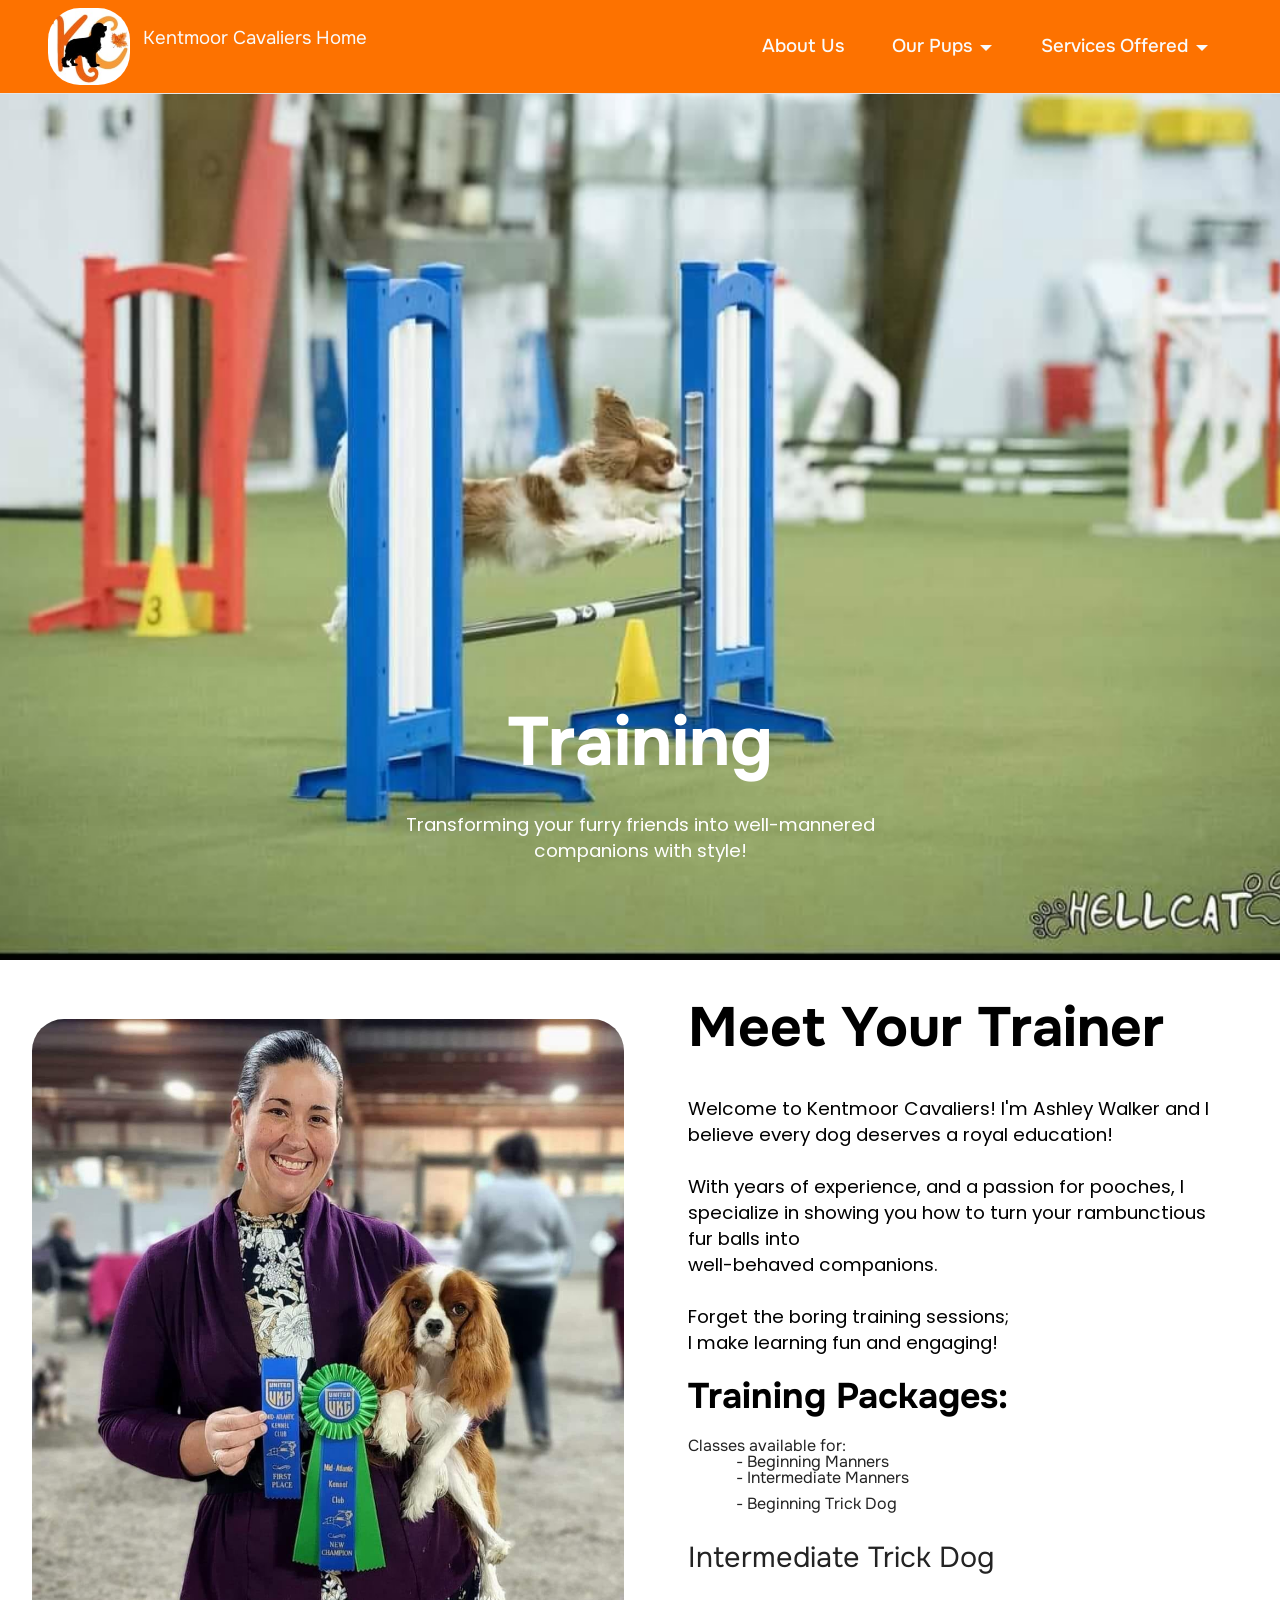
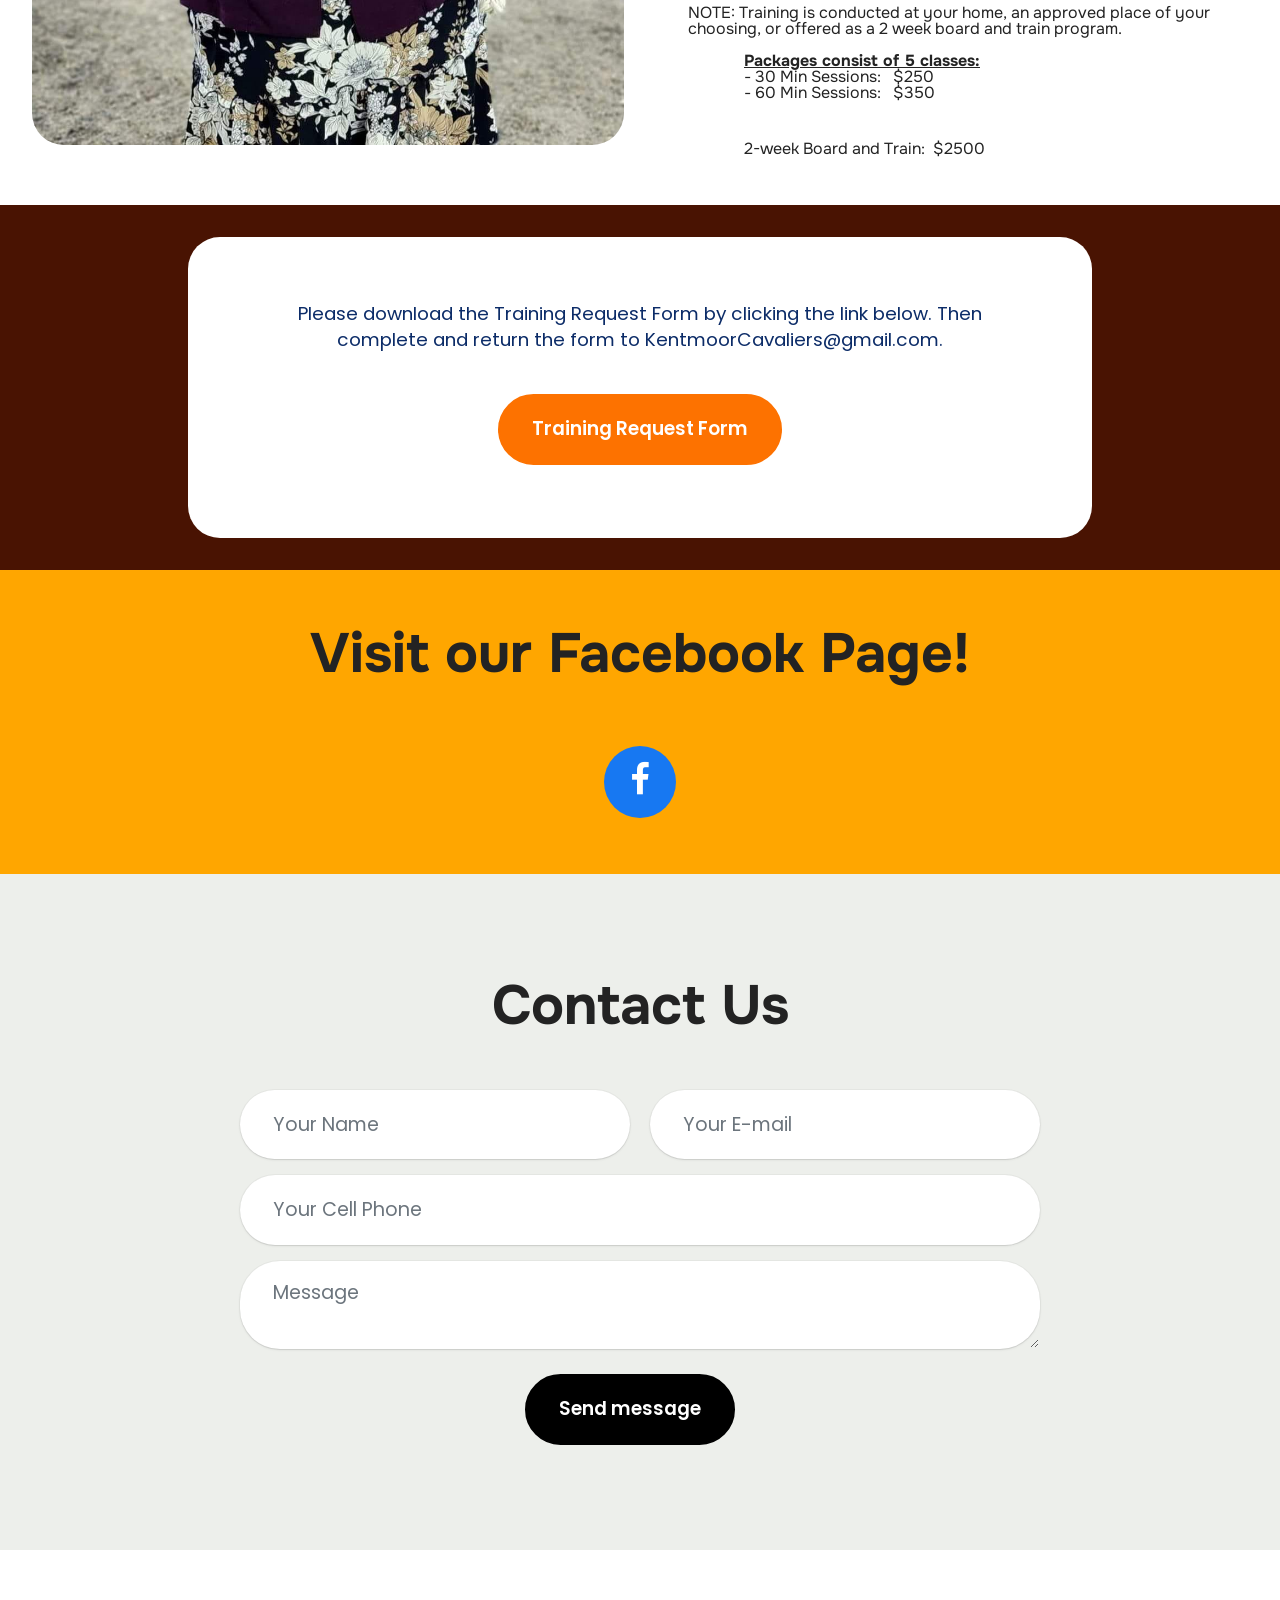
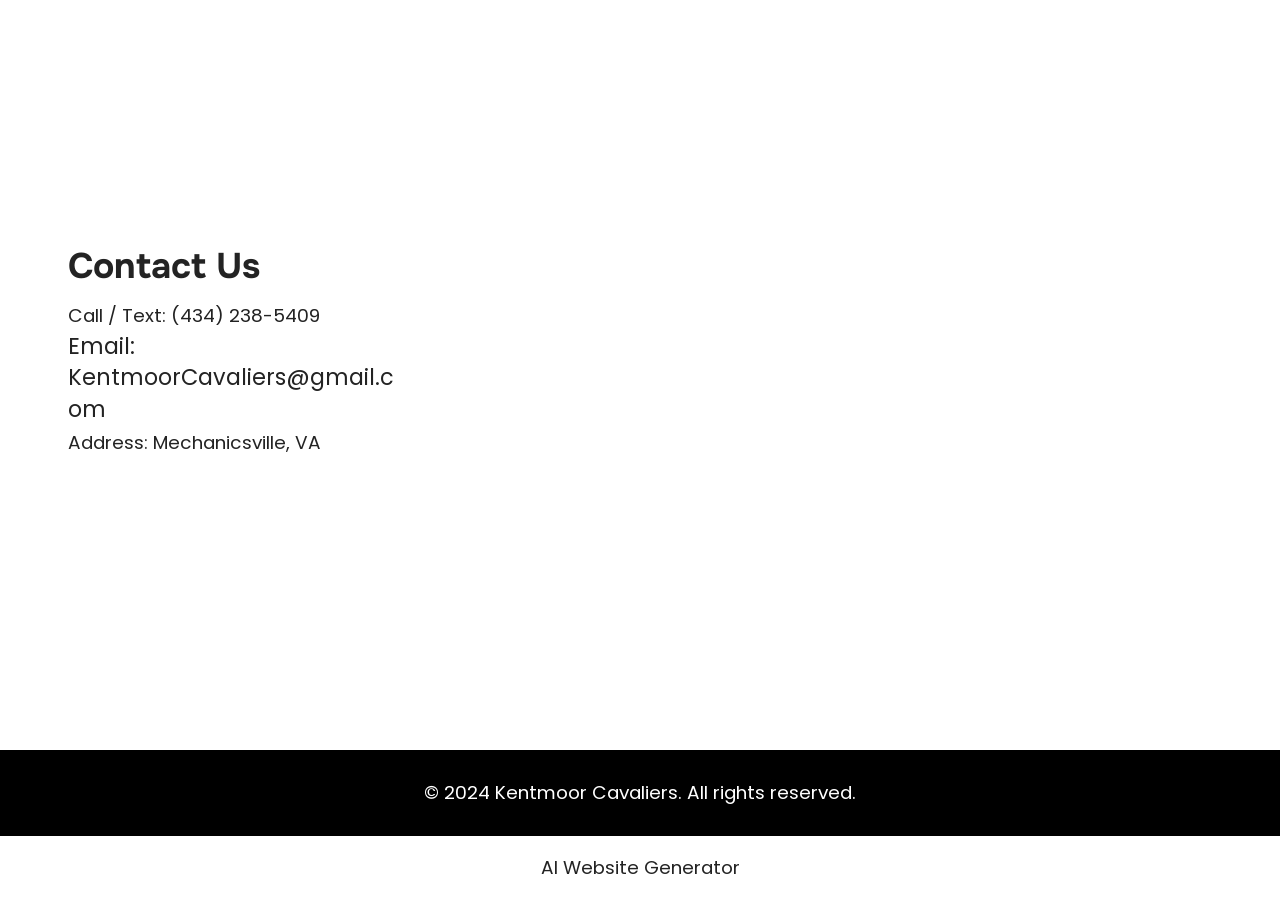
<file: page4.html>
<!DOCTYPE html>
<html  >
<head>
  <!-- Site made with Mobirise Website Builder v6.1.12, https://mobirise.com -->
  <meta charset="UTF-8">
  <meta http-equiv="X-UA-Compatible" content="IE=edge">
  <meta name="generator" content="Mobirise v6.1.12, mobirise.com">
  <meta name="viewport" content="width=device-width, initial-scale=1, minimum-scale=1">
  <link rel="shortcut icon" href="assets/images/kentmoor-cavaliers-logo-1-147x138.jpg" type="image/x-icon">
  <meta name="description" content="As a dedicated King Charles Cavalier Spaniel trainer, I offer exceptional pet sitting, grooming, and travel nanny services tailored for your furry friends.">
  
  
  <title>Pet Training</title>
  <link rel="stylesheet" href="assets/bootstrap/css/bootstrap.min.css">
  <link rel="stylesheet" href="assets/dropdown/css/style.css">
  <link rel="stylesheet" href="assets/socicon/css/styles.css">
  <link rel="stylesheet" href="assets/theme/css/style.css">
  <link rel="preload" href="https://fonts.googleapis.com/css2?family=Onest:wght@400;700&display=swap&display=swap" as="style" onload="this.onload=null;this.rel='stylesheet'">
  <noscript><link rel="stylesheet" href="https://fonts.googleapis.com/css2?family=Onest:wght@400;700&display=swap&display=swap"></noscript>
  <link rel="preload" href="https://fonts.googleapis.com/css?family=Poppins:100,100i,200,200i,300,300i,400,400i,500,500i,600,600i,700,700i,800,800i,900,900i&display=swap" as="style" onload="this.onload=null;this.rel='stylesheet'">
  <noscript><link rel="stylesheet" href="https://fonts.googleapis.com/css?family=Poppins:100,100i,200,200i,300,300i,400,400i,500,500i,600,600i,700,700i,800,800i,900,900i&display=swap"></noscript>
  <link rel="preload" as="style" href="assets/mobirise/css/mbr-additional.css?v=PvtV9Q"><link rel="stylesheet" href="assets/mobirise/css/mbr-additional.css?v=PvtV9Q" type="text/css">

  
  
  
</head>
<body>
  
  <section data-bs-version="5.1" class="menu cid-umeEUkeMPM" once="menu" id="menu1-8j">
    
    <nav class="navbar navbar-dropdown navbar-fixed-top navbar-expand-lg">
        <div class="container">
            <div class="navbar-brand">
                <span class="navbar-logo">
                    
                        <a href="index.html"><img src="assets/images/kentmoor-cavaliers-logo-1-147x138.jpg" alt="Mobirise" style="height: 4.8rem;"></a>
                    
                </span>
                <span class="navbar-caption-wrap"><a class="navbar-caption text-white text-primary display-4" href="index.html"><p>Kentmoor Cavaliers Home&nbsp;</p></a></span>
            </div>
            <button class="navbar-toggler" type="button" data-toggle="collapse" data-bs-toggle="collapse" data-target="#navbarSupportedContent" data-bs-target="#navbarSupportedContent" aria-controls="navbarNavAltMarkup" aria-expanded="false" aria-label="Toggle navigation">
                <div class="hamburger">
                    <span></span>
                    <span></span>
                    <span></span>
                    <span></span>
                </div>
            </button>
            <div class="collapse navbar-collapse" id="navbarSupportedContent">
                <ul class="navbar-nav nav-dropdown nav-right" data-app-modern-menu="true"><li class="nav-item"><a class="nav-link link text-white text-primary display-4" href="page8.html" aria-expanded="false">About Us</a></li><li class="nav-item dropdown"><a class="nav-link link text-white text-primary dropdown-toggle show display-4" href="page6.html" aria-expanded="false" data-toggle="dropdown-submenu" data-bs-toggle="dropdown" data-bs-auto-close="outside">Our Pups</a><div class="dropdown-menu show" aria-labelledby="dropdown-747" data-bs-popper="none"><a class="text-white show text-primary dropdown-item display-4" href="page6.html">Our Pups</a><a class="text-white show text-primary dropdown-item display-4" href="page12.html">Sebastian</a><a class="text-white show text-primary dropdown-item display-4" href="page10.html">Gus</a><a class="text-white show text-primary dropdown-item display-4" href="page13.html">Ember</a></div></li><li class="nav-item dropdown"><a class="nav-link link text-white dropdown-toggle display-4" href="#" aria-expanded="false" data-toggle="dropdown-submenu" data-bs-toggle="dropdown">Services Offered</a><div class="dropdown-menu"><a class="text-white dropdown-item text-primary display-4" href="page2.html" aria-expanded="false">Pet Sitting</a><a class="text-white dropdown-item text-primary display-4" href="page5.html">Transportation</a><a class="text-white dropdown-item text-primary display-4" href="page7.html">Stud Dog Services</a></div></li></ul>
                
                
            </div>
        </div>
    </nav>

</section>

<section data-bs-version="5.1" class="header16 cid-ujKS3Kw8n8 mbr-fullscreen" id="header17-1j">
  
  
  <div class="container-fluid">
    <div class="row">
      <div class="content-wrap col-12 col-md-6">
        <h1 class="mbr-section-title mbr-fonts-style mbr-white mb-4 display-1">
          <strong>Training</strong></h1>
        
        <p class="mbr-fonts-style mbr-text mbr-white mb-4 display-7">Transforming your furry friends into well-mannered companions with style!</p>
        
      </div>
    </div>
  </div>
</section>

<section data-bs-version="5.1" class="article2 cid-ujKS3L6KvX" id="article02-1k">
	

	
	

	<div class="container">
		<div class="row justify-content-center">
			<div class="col-12 col-md-12 col-lg-6 image-wrapper">
				<img class="w-100" src="assets/images/gus-ashley-photo-1-1080x1324.jpg" alt="Mobirise Website Builder">
			</div>
			<div class="col-12 col-md-12 col-lg">
				<div class="text-wrapper align-left">
					<h1 class="mbr-section-title mbr-fonts-style mb-4 display-2">
						<strong>Meet Your Trainer</strong>
					</h1>
					<p class="mbr-text align-left mbr-fonts-style mb-3 display-7">Welcome to Kentmoor Cavaliers! I'm Ashley Walker and I believe every dog deserves a royal education! <br><br>With years of experience, and a passion for pooches, I specialize in showing you how to turn your rambunctious fur balls into <br>well-behaved companions. <br><br>Forget the boring training sessions; <br>I make learning fun and engaging!</p>

					<p class="mbr-text align-left mbr-fonts-style mb-3 display-5"><strong>Training Packages:</strong></p>

					<p class="mbr-text align-left mbr-fonts-style mb-3 display-7"></p><p>Classes available for:<br>&nbsp; &nbsp; &nbsp; &nbsp; &nbsp; &nbsp; - Beginning Manners<br>&nbsp; &nbsp; &nbsp; &nbsp; &nbsp; &nbsp; - Intermediate Manners<br>&nbsp; &nbsp; &nbsp; &nbsp; &nbsp; &nbsp; - Beginning Trick Dog&nbsp; &nbsp;&nbsp;<span style="font-size: 1.8rem;">&nbsp; &nbsp; &nbsp; &nbsp; &nbsp; &nbsp; &nbsp; &nbsp; &nbsp; &nbsp; &nbsp; &nbsp; &nbsp; &nbsp; &nbsp;&nbsp;<br><br>Intermediate Trick Dog</span></p><p><br>NOTE: Training is conducted at your home, an&nbsp;approved place of your choosing, or offered as a 2 week board and train program.<br><br>&nbsp; &nbsp; &nbsp; &nbsp; &nbsp; &nbsp; &nbsp;&nbsp;<strong><u>Packages consist of 5 classes:</u></strong><br>&nbsp; &nbsp; &nbsp; &nbsp; &nbsp; &nbsp; &nbsp; - 30 Min Sessions:&nbsp; &nbsp;$250<br>&nbsp; &nbsp; &nbsp; &nbsp; &nbsp; &nbsp; &nbsp; - 60 Min Sessions:&nbsp; &nbsp;$350<br></p><br><p>&nbsp; &nbsp; &nbsp; &nbsp; &nbsp; &nbsp; &nbsp; 2-week Board and Train:&nbsp; $2500</p><p></p>

					
				</div>
			</div>
		</div>
	</div>
</section>

<section data-bs-version="5.1" class="header14 cid-ulnuXu8fTq" id="header14-6o">
	

	
	
	<div class="container">
		<div class="row justify-content-center">
			<div class="card col-12 col-md-12 col-lg-9">
				<div class="card-wrapper">
					<div class="card-box align-center">
						
						<p class="mbr-text mbr-fonts-style mb-4 display-7">
							Please download the Training Request Form by clicking the link below. Then complete and return the form to KentmoorCavaliers@gmail.com.</p>
						<div class="mbr-section-btn mt-4"><a class="btn btn-danger display-7" href="assets/files/Kentmoor-Cavaliers-TrainingRequestForm-2024-09-30.pdf" target="_blank">Training Request Form</a></div>
					</div>
				</div>
			</div>
		</div>
	</div>
</section>

<section data-bs-version="5.1" class="social4 cid-uk9DhEhb76" id="social04-5q">
    
    
    

    <div class="container">
        <div class="media-container-row">
            <div class="col-12">
                <h3 class="mbr-section-title align-center mb-5 mbr-fonts-style display-2">
                    <strong>Visit our Facebook Page!</strong>
                </h3>
                <div class="social-list align-center">
                    <a class="iconfont-wrapper bg-facebook m-2 " target="_blank" href="https://www.facebook.com/groups/1490678041589144">
                        <span class="socicon-facebook socicon"></span>
                    </a>
                    
                    
                    
                    
                    
                    
                    
                    
                    
                    
                </div>
            </div>
        </div>
    </div>
</section>

<section data-bs-version="5.1" class="form5 cid-upUKjEcSxU" id="form02-8u">
    
    
    <div class="container">
        <div class="row justify-content-center">
            <div class="col-12 content-head">
                <div class="mbr-section-head mb-5">
                    <h3 class="mbr-section-title mbr-fonts-style align-center mb-0 display-2">
                        <strong>Contact Us</strong></h3>
                    
                </div>
            </div>
        </div>
        <div class="row justify-content-center">
            <div class="col-lg-8 mx-auto mbr-form" data-form-type="formoid">
                <form action="https://mobirise.eu/" method="POST" class="mbr-form form-with-styler" data-form-title="Form Name"><input type="hidden" name="email" data-form-email="true" value="4wzxJUNIMmwCrOWDj6ZnzLFEeu2eM0aOkt7EhHPkSFOEYeIgJxOjqeiIVnJaXGY5kWn7lpAxS1i3JsKgrEr+r4LxE0ipdzQ4/0bSgUVlCfo09u5cLoD/1PKsNYrxXKnR">
                    <div class="row">
                        <div hidden="hidden" data-form-alert="" class="alert alert-success col-12">Thank you for your message.  We will be back in touch with you as soon as possible!</div>
                        <div hidden="hidden" data-form-alert-danger="" class="alert alert-danger col-12">
                            Oops...! some problem!
                        </div>
                    </div>
                    <div class="dragArea row">
                        <div class="col-md col-sm-12 form-group mb-3" data-for="name">
                            <input type="text" name="name" placeholder="Your Name" data-form-field="name" class="form-control" value="" id="name-form02-8u">
                        </div>
                        <div class="col-md col-sm-12 form-group mb-3" data-for="email">
                            <input type="email" name="email" placeholder="Your E-mail" data-form-field="email" class="form-control" value="" id="email-form02-8u">
                        </div>
                        <div class="col-12 form-group mb-3" data-for="phone">
                            <input type="tel" name="phone" placeholder="Your Cell Phone" data-form-field="phone" class="form-control" value="" id="phone-form02-8u">
                        </div>
                        <div class="col-12 form-group mb-3" data-for="textarea">
                            <textarea name="textarea" placeholder="Message" data-form-field="textarea" class="form-control" id="textarea-form02-8u"></textarea>
                        </div>
                        <div class="col-lg-12 col-md-12 col-sm-12 align-center mbr-section-btn"><button type="submit" class="btn btn-secondary display-7">Send message</button></div>
                    </div>
                </form>
            </div>
        </div>
    </div>
</section>

<section data-bs-version="5.1" class="contacts4 map1 cid-uk9DeYIjno" id="contacts04-5p">

	

    <div class="main_wrapper">
		<div class="b_wrapper">
			<div class="container-fluid">
				<div class="row justify-content-start">
					<div class="col-md-5 col-lg-4 item-wrapper">
                        <h5 class="cardTitle mbr-fonts-style mb-2 display-5">
                            <strong>Contact Us</strong>
                        </h5>
                        <ul class="list mbr-fonts-style display-7">
                            <li class="mbr-text item-wrap">Call / Text:                                
                            <a href="tel:(555) 123-4567" class="text-black">(4</a>34) 238-5409</li>

                            <li class="mbr-text item-wrap"><span style="font-size: 1.4rem;">Email: KentmoorCavaliers@gmail.com</span><br></li>

                            <li class="mbr-text item-wrap">                        
                            Address:
                            Mechanicsville, VA</li>
                        </ul>
					</div>
				</div>
			</div>
		</div>
        <div class="google-map"><iframe frameborder="0" style="border:0" src="https://www.google.com/maps/embed/v1/place?key=AIzaSyAtXm0x23nRCgazjDV2Kl3GTHRP411ougQ&amp;q=23111" allowfullscreen=""></iframe></div>
	</div>
</section>

<section data-bs-version="5.1" class="footer4 cid-ujKS3Wmzbr" once="footers" id="footer04-1z">

    

    

    <div class="container">
        <div class="media-container-row align-center mbr-white">
            <div class="col-12">
                <p class="mbr-text mb-0 mbr-fonts-style display-7">© 2024 Kentmoor Cavaliers. All rights reserved.</p>
            </div>
        </div>
    </div>
</section><section class="display-7" style="padding: 0;align-items: center;justify-content: center;flex-wrap: wrap;    align-content: center;display: flex;position: relative;height: 4rem;"><a href="https://mobiri.se/2546818" style="flex: 1 1;height: 4rem;position: absolute;width: 100%;z-index: 1;"><img alt="" style="height: 4rem;" src="[data-uri]"></a><p style="margin: 0;text-align: center;" class="display-7">&#8204;</p><a style="z-index:1" href="https://mobirise.com/builder/ai-website-generator.html">AI Website Generator</a></section><script src="assets/bootstrap/js/bootstrap.bundle.min.js"></script>  <script src="assets/smoothscroll/smooth-scroll.js"></script>  <script src="assets/ytplayer/index.js"></script>  <script src="assets/dropdown/js/navbar-dropdown.js"></script>  <script src="assets/theme/js/script.js"></script>  <script src="assets/formoid/formoid.min.js"></script>  
  
  
</body>
</html>
</file>
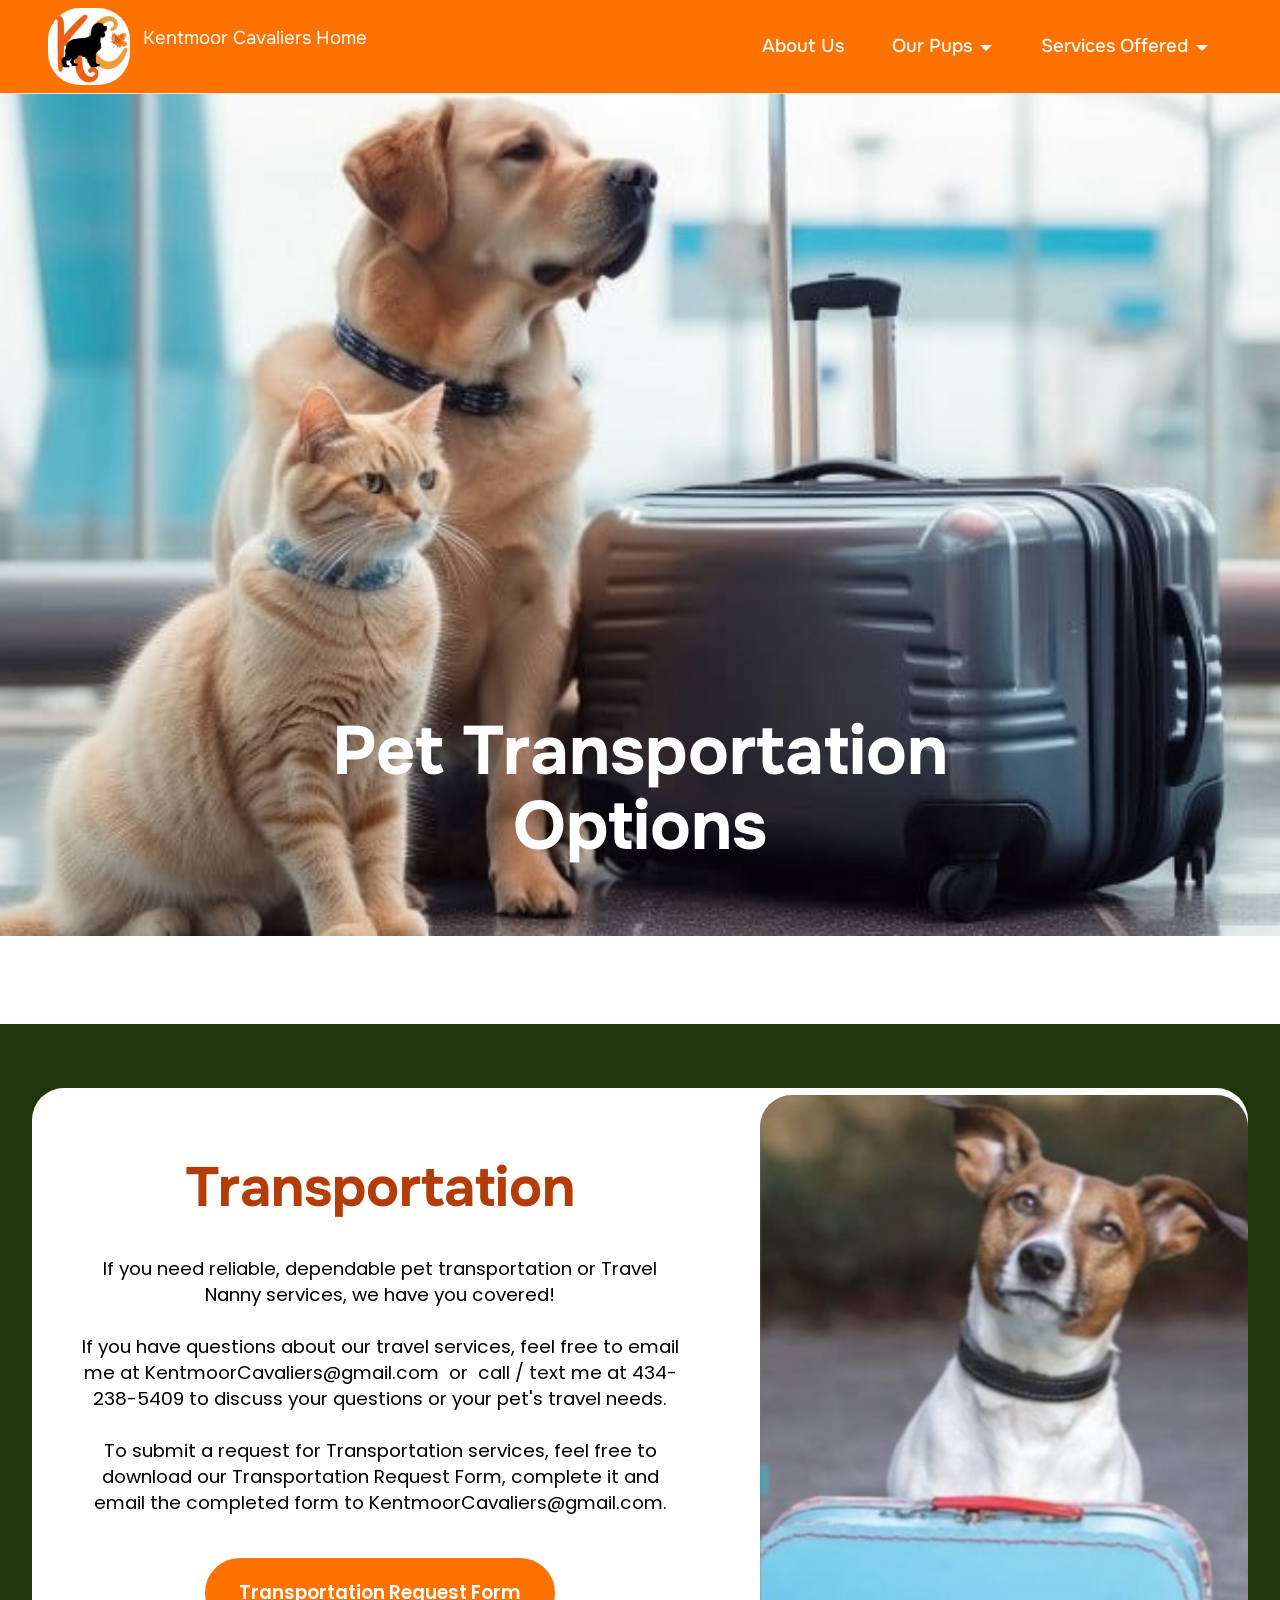
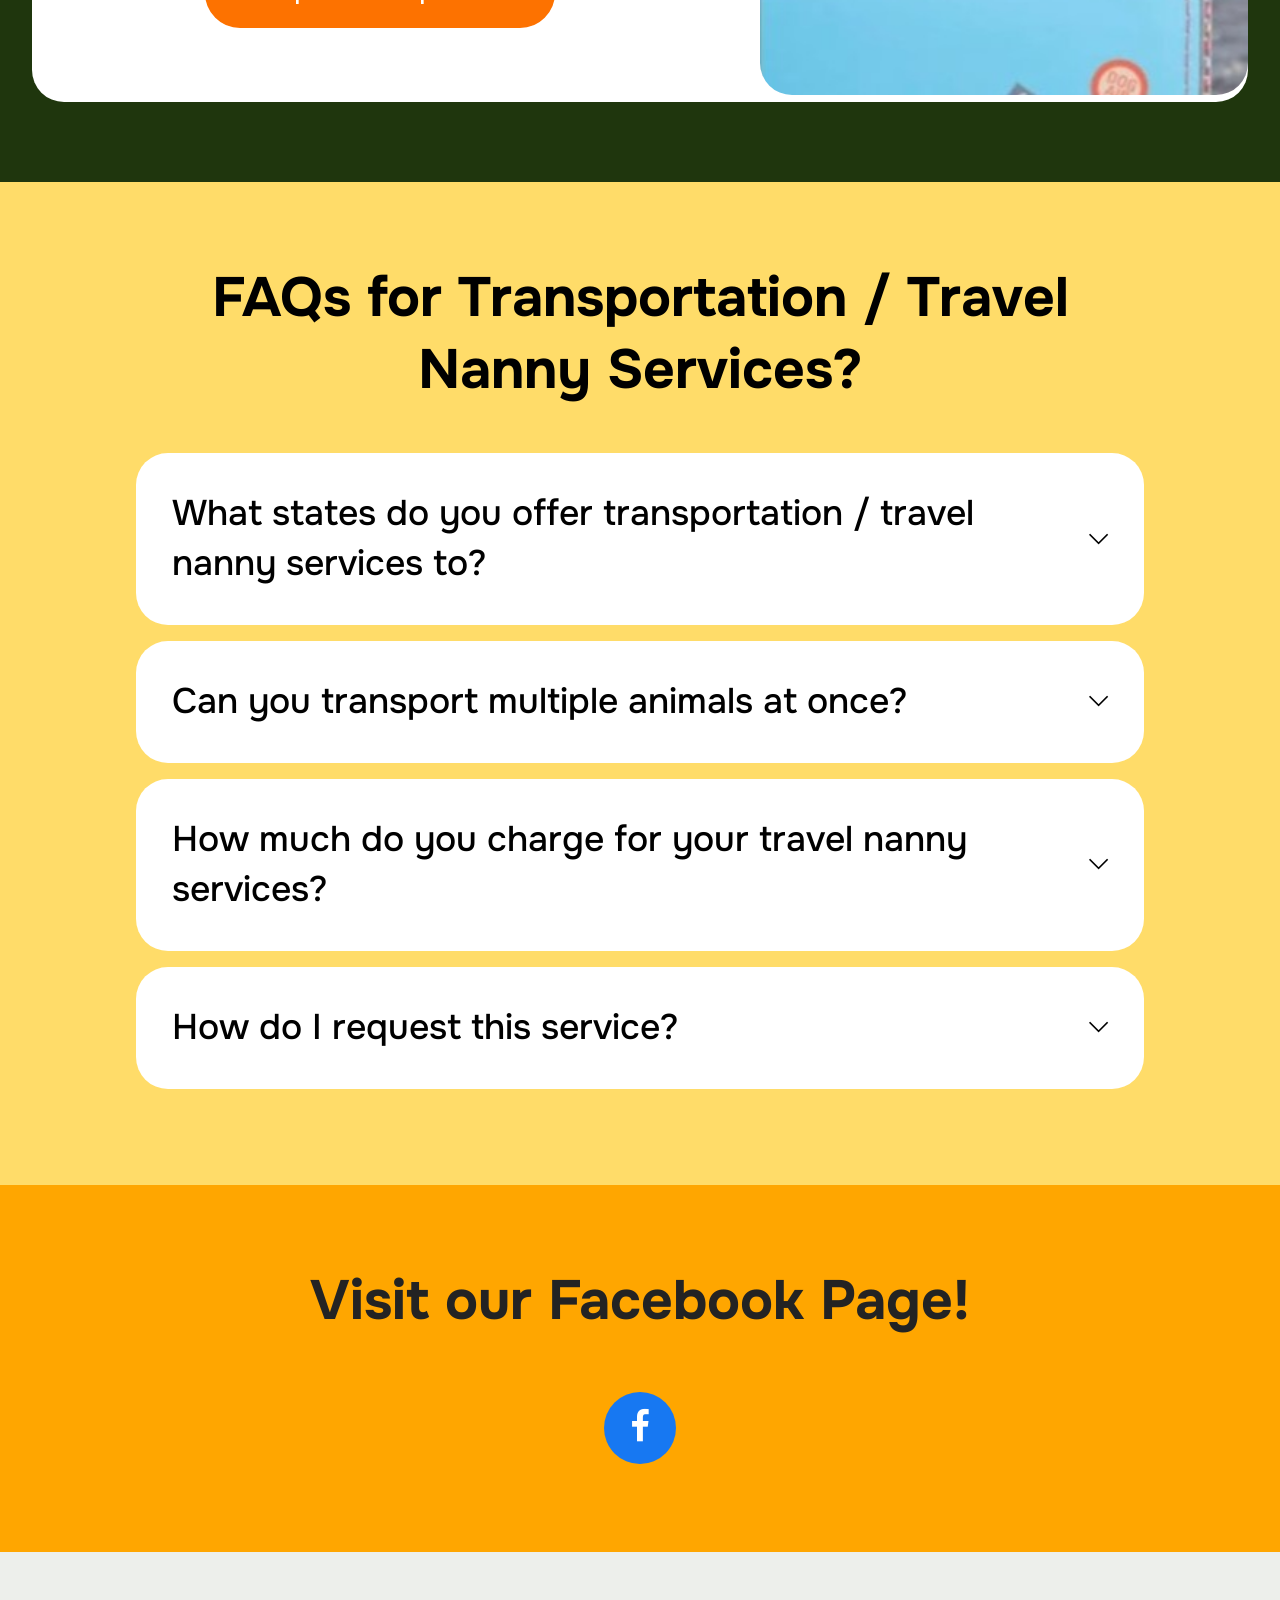
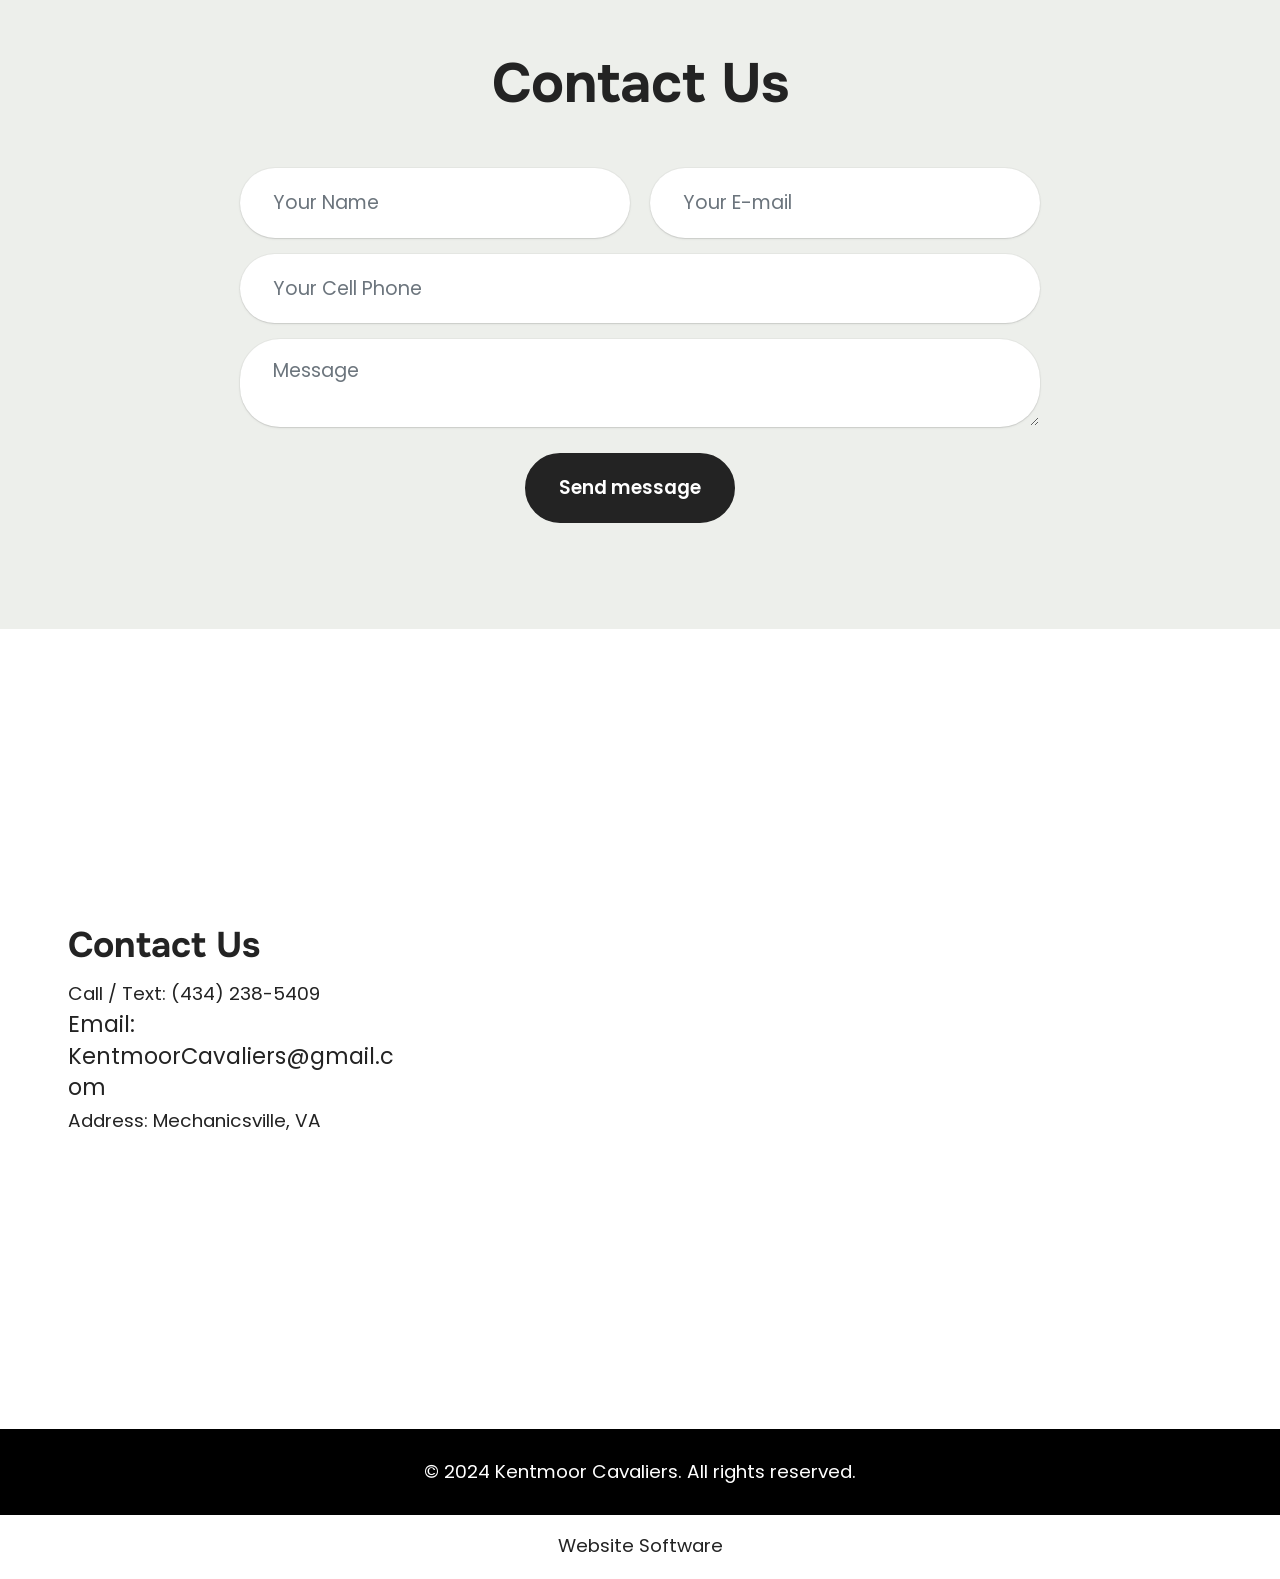
<file: page5.html>
<!DOCTYPE html>
<html  >
<head>
  <!-- Site made with Mobirise Website Builder v6.1.12, https://mobirise.com -->
  <meta charset="UTF-8">
  <meta http-equiv="X-UA-Compatible" content="IE=edge">
  <meta name="generator" content="Mobirise v6.1.12, mobirise.com">
  <meta name="viewport" content="width=device-width, initial-scale=1, minimum-scale=1">
  <link rel="shortcut icon" href="assets/images/kentmoor-cavaliers-logo-1-147x138.jpg" type="image/x-icon">
  <meta name="description" content="As a dedicated King Charles Cavalier Spaniel trainer, I offer exceptional pet sitting, grooming, and travel nanny services tailored for your furry friends.">
  
  
  <title>Pet Transportation</title>
  <link rel="stylesheet" href="assets/web/assets/mobirise-icons2/mobirise2.css">
  <link rel="stylesheet" href="assets/bootstrap/css/bootstrap.min.css">
  <link rel="stylesheet" href="assets/parallax/jarallax.css">
  <link rel="stylesheet" href="assets/dropdown/css/style.css">
  <link rel="stylesheet" href="assets/socicon/css/styles.css">
  <link rel="stylesheet" href="assets/theme/css/style.css">
  <link rel="preload" href="https://fonts.googleapis.com/css2?family=Onest:wght@400;700&display=swap&display=swap" as="style" onload="this.onload=null;this.rel='stylesheet'">
  <noscript><link rel="stylesheet" href="https://fonts.googleapis.com/css2?family=Onest:wght@400;700&display=swap&display=swap"></noscript>
  <link rel="preload" href="https://fonts.googleapis.com/css?family=Poppins:100,100i,200,200i,300,300i,400,400i,500,500i,600,600i,700,700i,800,800i,900,900i&display=swap" as="style" onload="this.onload=null;this.rel='stylesheet'">
  <noscript><link rel="stylesheet" href="https://fonts.googleapis.com/css?family=Poppins:100,100i,200,200i,300,300i,400,400i,500,500i,600,600i,700,700i,800,800i,900,900i&display=swap"></noscript>
  <link rel="preload" as="style" href="assets/mobirise/css/mbr-additional.css?v=KQ4fwO"><link rel="stylesheet" href="assets/mobirise/css/mbr-additional.css?v=KQ4fwO" type="text/css">

  
  
  
</head>
<body>
  
  <section data-bs-version="5.1" class="menu cid-umeEUkeMPM" once="menu" id="menu1-8j">
    
    <nav class="navbar navbar-dropdown navbar-fixed-top navbar-expand-lg">
        <div class="container">
            <div class="navbar-brand">
                <span class="navbar-logo">
                    
                        <a href="index.html"><img src="assets/images/kentmoor-cavaliers-logo-1-147x138.jpg" alt="Mobirise" style="height: 4.8rem;"></a>
                    
                </span>
                <span class="navbar-caption-wrap"><a class="navbar-caption text-white text-primary display-4" href="index.html"><p>Kentmoor Cavaliers Home&nbsp;</p></a></span>
            </div>
            <button class="navbar-toggler" type="button" data-toggle="collapse" data-bs-toggle="collapse" data-target="#navbarSupportedContent" data-bs-target="#navbarSupportedContent" aria-controls="navbarNavAltMarkup" aria-expanded="false" aria-label="Toggle navigation">
                <div class="hamburger">
                    <span></span>
                    <span></span>
                    <span></span>
                    <span></span>
                </div>
            </button>
            <div class="collapse navbar-collapse" id="navbarSupportedContent">
                <ul class="navbar-nav nav-dropdown nav-right" data-app-modern-menu="true"><li class="nav-item"><a class="nav-link link text-white text-primary display-4" href="page8.html" aria-expanded="false">About Us</a></li><li class="nav-item dropdown"><a class="nav-link link text-white text-primary dropdown-toggle show display-4" href="page6.html" aria-expanded="false" data-toggle="dropdown-submenu" data-bs-toggle="dropdown" data-bs-auto-close="outside">Our Pups</a><div class="dropdown-menu show" aria-labelledby="dropdown-747" data-bs-popper="none"><a class="text-white show text-primary dropdown-item display-4" href="page6.html">Our Pups</a><a class="text-white show text-primary dropdown-item display-4" href="page12.html">Sebastian</a><a class="text-white show text-primary dropdown-item display-4" href="page10.html">Gus</a><a class="text-white show text-primary dropdown-item display-4" href="page13.html">Ember</a></div></li><li class="nav-item dropdown"><a class="nav-link link text-white dropdown-toggle display-4" href="#" aria-expanded="false" data-toggle="dropdown-submenu" data-bs-toggle="dropdown">Services Offered</a><div class="dropdown-menu"><a class="text-white dropdown-item text-primary display-4" href="page2.html" aria-expanded="false">Pet Sitting</a><a class="text-white dropdown-item text-primary display-4" href="page5.html">Transportation</a><a class="text-white dropdown-item text-primary display-4" href="page7.html">Stud Dog Services</a></div></li></ul>
                
                
            </div>
        </div>
    </nav>

</section>

<section data-bs-version="5.1" class="header16 cid-ujKS83suwE mbr-fullscreen mbr-parallax-background" id="header17-21">
  
  
  <div class="container-fluid">
    <div class="row">
      <div class="content-wrap col-12 col-md-8">
        <h1 class="mbr-section-title mbr-fonts-style mbr-white mb-4 display-1">
          <strong>Pet Transportation Options</strong></h1>
        
        
        
      </div>
    </div>
  </div>
</section>

<section data-bs-version="5.1" class="article11 cid-ukaarxzMXI" id="article11-5z">
    

    
    
    <div class="container">
        <div class="row justify-content-center">
            <div class="title col-md-12 col-lg-10">
                
                
                
            </div>
        </div>
    </div>
</section>

<section data-bs-version="5.1" class="start article05 cid-ul4DVuGoex" id="article05-6l">
  

  
  

  <div class="container">
    <div class="row justify-content-center align-items-center">
      <div class="col-12">
        <div class="card-wrapper">
          <div class="row">
            <div class="col-12 col-md-12 col-lg-5 image-wrapper">
              <a href="assets/files/Kingdom-Cavaliers-TransportationRequestForm-2024-08-12.pdf" target="_blank"><img class="w-100" src="assets/images/pet-transportation-logo-7-1036x533.jpeg" alt="Mobirise Website Builder"></a>
            </div>
            <div class="col-12 col-lg col-md-12">
              <div class="text-wrapper align-left">
                <h1 class="mbr-section-title mbr-fonts-style mb-4 display-2">
                  <strong>Transportation</strong></h1>
                <p class="mbr-text mbr-fonts-style mb-4 display-7">
                  If you need reliable, dependable pet transportation or Travel Nanny services, we have you covered!<br><br>If you have questions about our travel services, feel free to email me at KentmoorCavaliers@gmail.com&nbsp; or&nbsp; call / text me at 434-238-5409 to discuss your questions or your pet's travel needs.<br><br>To submit a request for Transportation services, feel free to download our Transportation Request Form, complete it and email the completed form to KentmoorCavaliers@gmail.com.</p>
                <div class="mbr-section-btn mt-3"><a class="btn btn-lg btn-danger display-7" href="assets/files/Kentmoor-Cavaliers-TransportationRequestForm-2024-10-09.pdf" target="_blank">Transportation Request Form</a></div>
              </div>
            </div>
          </div>
        </div>
      </div>
    </div>
  </div>
</section>

<section data-bs-version="5.1" class="list1 cid-ujKS87WWcg" id="list01-27">
    
    
    <div class="container">
        <div class="row justify-content-center">
            <div class="col-12 col-md-12 col-lg-10 m-auto">
                <div class="content">
                    <div class="row justify-content-center mb-5">
                        <div class="col-12 content-head">
                            <div class="mbr-section-head">
                                <h4 class="mbr-section-title mbr-fonts-style align-center mb-0 display-2">
                                    <strong>FAQs for Transportation / Travel Nanny Services?</strong></h4>
                                
                            </div>
                        </div>
                    </div>
                    <div id="bootstrap-accordion_74" class="panel-group accordionStyles accordion" role="tablist" aria-multiselectable="true">
                        <div class="card">
                            <div class="card-header" role="tab" id="headingOne">
                                <a role="button" class="panel-title collapsed" data-toggle="collapse" data-bs-toggle="collapse" data-core="" href="#collapse1_74" aria-expanded="false" aria-controls="collapse1">
                                    <h6 class="panel-title-edit mbr-semibold mbr-fonts-style mb-0 display-5">What states do you offer transportation / travel nanny services to?</h6>
                                    <span class="sign mbr-iconfont mobi-mbri-arrow-down"></span>
                                </a>
                            </div>
                            <div id="collapse1_74" class="panel-collapse noScroll collapse" role="tabpanel" aria-labelledby="headingOne" data-parent="#accordion" data-bs-parent="#bootstrap-accordion_74">
                                <div class="panel-body">
                                    <p class="mbr-fonts-style panel-text display-7">I offer transportation / travel nanny services to&nbsp; &nbsp;CT, DC, DE, FL, GA, KY,&nbsp;MA, MD, NC, NJ,&nbsp;NY, OH, PA, RI,&nbsp;SC, TN, VA,&nbsp;&amp; WV&nbsp; &nbsp; &nbsp; &nbsp;&nbsp;</p>
                                </div>
                            </div>
                        </div>
                        <div class="card">
                            <div class="card-header" role="tab" id="headingOne">
                                <a role="button" class="panel-title collapsed" data-toggle="collapse" data-bs-toggle="collapse" data-core="" href="#collapse2_74" aria-expanded="false" aria-controls="collapse2">
                                    <h6 class="panel-title-edit mbr-semibold mbr-fonts-style mb-0 display-5">Can you transport multiple animals at once?</h6>
                                    <span class="sign mbr-iconfont mobi-mbri-arrow-down"></span>
                                </a>
                            </div>
                            <div id="collapse2_74" class="panel-collapse noScroll collapse" role="tabpanel" aria-labelledby="headingOne" data-parent="#accordion" data-bs-parent="#bootstrap-accordion_74">
                                <div class="panel-body">
                                    <p class="mbr-fonts-style panel-text display-7">Yes. Please email or text me to discuss this request with additional details</p>
                                </div>
                            </div>
                        </div>
                        <div class="card">
                            <div class="card-header" role="tab" id="headingOne">
                                <a role="button" class="panel-title collapsed" data-toggle="collapse" data-bs-toggle="collapse" data-core="" href="#collapse3_74" aria-expanded="false" aria-controls="collapse3">
                                    <h6 class="panel-title-edit mbr-semibold mbr-fonts-style mb-0 display-5">How much do you charge for your travel nanny services?</h6>
                                    <span class="sign mbr-iconfont mobi-mbri-arrow-down"></span>
                                </a>
                            </div>
                            <div id="collapse3_74" class="panel-collapse noScroll collapse" role="tabpanel" aria-labelledby="headingOne" data-parent="#accordion" data-bs-parent="#bootstrap-accordion_74">
                                <div class="panel-body">
                                    <p class="mbr-fonts-style panel-text display-7">Price will vary based on each situation.&nbsp; Please contact me to discuss transportation needs for your pet(s).</p>
                                </div>
                            </div>
                        </div>
                        <div class="card">
                            <div class="card-header" role="tab" id="headingOne">
                                <a role="button" class="panel-title collapsed" data-toggle="collapse" data-bs-toggle="collapse" data-core="" href="#collapse4_74" aria-expanded="false" aria-controls="collapse4">
                                    <h6 class="panel-title-edit mbr-semibold mbr-fonts-style mb-0 display-5">How do I request this service?</h6>
                                    <span class="sign mbr-iconfont mobi-mbri-arrow-down"></span>
                                </a>
                            </div>
                            <div id="collapse4_74" class="panel-collapse noScroll collapse" role="tabpanel" aria-labelledby="headingOne" data-parent="#accordion" data-bs-parent="#bootstrap-accordion_74">
                                <div class="panel-body">
                                    <p class="mbr-fonts-style panel-text display-7">Simply call or text me at 434-238-5409&nbsp; or&nbsp; email me at&nbsp; KentmoorCavaliers@gmail.com to discuss any questions you may have.&nbsp; <br><br>When you are ready to submit your request, please complete the Transportation Request form (link above) and email the completed form to me at KentmoorCavaliers@gmail.com.</p>
                                </div>
                            </div>
                        </div>
                        
                        
                    </div>
                </div>
            </div>
        </div>
    </div>
</section>

<section data-bs-version="5.1" class="social4 cid-uka5Ee617m" id="social04-5y">
    
    
    

    <div class="container">
        <div class="media-container-row">
            <div class="col-12">
                <h3 class="mbr-section-title align-center mb-5 mbr-fonts-style display-2">
                    <strong>Visit our Facebook Page!</strong>
                </h3>
                <div class="social-list align-center">
                    <a class="iconfont-wrapper bg-facebook m-2 " target="_blank" href="https://www.facebook.com/groups/1490678041589144">
                        <span class="socicon-facebook socicon"></span>
                    </a>
                    
                    
                    
                    
                    
                    
                    
                    
                    
                    
                </div>
            </div>
        </div>
    </div>
</section>

<section data-bs-version="5.1" class="form5 cid-upULpdQelR" id="form02-8v">
    
    
    <div class="container">
        <div class="row justify-content-center">
            <div class="col-12 content-head">
                <div class="mbr-section-head mb-5">
                    <h3 class="mbr-section-title mbr-fonts-style align-center mb-0 display-2">
                        <strong>Contact Us</strong></h3>
                    
                </div>
            </div>
        </div>
        <div class="row justify-content-center">
            <div class="col-lg-8 mx-auto mbr-form" data-form-type="formoid">
                <form action="https://mobirise.eu/" method="POST" class="mbr-form form-with-styler" data-form-title="Form Name"><input type="hidden" name="email" data-form-email="true" value="xi134Sp3no/JYTAe5fKT+quZnk7/AY7n+CYa0c5FLJjuoCAg2/W4UqA/k+QapvaKAvV7/YL2AdX6Veyf+zRZXfwAuhVa78gHTUee3URL68gUmRScAxH+WhBZ7Uqn7fQ5">
                    <div class="row">
                        <div hidden="hidden" data-form-alert="" class="alert alert-success col-12">Thank you for your message.  We will be back in touch with you as soon as possible!</div>
                        <div hidden="hidden" data-form-alert-danger="" class="alert alert-danger col-12">
                            Oops...! some problem!
                        </div>
                    </div>
                    <div class="dragArea row">
                        <div class="col-md col-sm-12 form-group mb-3" data-for="name">
                            <input type="text" name="name" placeholder="Your Name" data-form-field="name" class="form-control" value="" id="name-form02-8v">
                        </div>
                        <div class="col-md col-sm-12 form-group mb-3" data-for="email">
                            <input type="email" name="email" placeholder="Your E-mail" data-form-field="email" class="form-control" value="" id="email-form02-8v">
                        </div>
                        <div class="col-12 form-group mb-3" data-for="phone">
                            <input type="tel" name="phone" placeholder="Your Cell Phone" data-form-field="phone" class="form-control" value="" id="phone-form02-8v">
                        </div>
                        <div class="col-12 form-group mb-3" data-for="textarea">
                            <textarea name="textarea" placeholder="Message" data-form-field="textarea" class="form-control" id="textarea-form02-8v"></textarea>
                        </div>
                        <div class="col-lg-12 col-md-12 col-sm-12 align-center mbr-section-btn"><button type="submit" class="btn btn-black display-7">Send message</button></div>
                    </div>
                </form>
            </div>
        </div>
    </div>
</section>

<section data-bs-version="5.1" class="contacts4 map1 cid-uka5yJaluP" id="contacts04-5w">

	

    <div class="main_wrapper">
		<div class="b_wrapper">
			<div class="container-fluid">
				<div class="row justify-content-start">
					<div class="col-md-5 col-lg-4 item-wrapper">
                        <h5 class="cardTitle mbr-fonts-style mb-2 display-5">
                            <strong>Contact Us</strong>
                        </h5>
                        <ul class="list mbr-fonts-style display-7">
                            <li class="mbr-text item-wrap">Call / Text:                                
                            <a href="tel:(555) 123-4567" class="text-black">(4</a>34) 238-5409</li>

                            <li class="mbr-text item-wrap"><span style="font-size: 1.4rem;">Email: KentmoorCavaliers@gmail.com</span><br></li>

                            <li class="mbr-text item-wrap">                        
                            Address:
                            Mechanicsville, VA</li>
                        </ul>
					</div>
				</div>
			</div>
		</div>
        <div class="google-map"><iframe frameborder="0" style="border:0" src="https://www.google.com/maps/embed/v1/place?key=AIzaSyAtXm0x23nRCgazjDV2Kl3GTHRP411ougQ&amp;q=23111" allowfullscreen=""></iframe></div>
	</div>
</section>

<section data-bs-version="5.1" class="footer4 cid-ujKS8g3EgR" once="footers" id="footer04-2h">

    

    

    <div class="container">
        <div class="media-container-row align-center mbr-white">
            <div class="col-12">
                <p class="mbr-text mb-0 mbr-fonts-style display-7">© 2024 Kentmoor Cavaliers. All rights reserved.</p>
            </div>
        </div>
    </div>
</section><section class="display-7" style="padding: 0;align-items: center;justify-content: center;flex-wrap: wrap;    align-content: center;display: flex;position: relative;height: 4rem;"><a href="https://mobiri.se/2546818" style="flex: 1 1;height: 4rem;position: absolute;width: 100%;z-index: 1;"><img alt="" style="height: 4rem;" src="[data-uri]"></a><p style="margin: 0;text-align: center;" class="display-7">&#8204;</p><a style="z-index:1" href="https://mobirise.com"> Website Software</a></section><script src="assets/bootstrap/js/bootstrap.bundle.min.js"></script>  <script src="assets/parallax/jarallax.js"></script>  <script src="assets/smoothscroll/smooth-scroll.js"></script>  <script src="assets/ytplayer/index.js"></script>  <script src="assets/dropdown/js/navbar-dropdown.js"></script>  <script src="assets/mbr-switch-arrow/mbr-switch-arrow.js"></script>  <script src="assets/theme/js/script.js"></script>  <script src="assets/formoid/formoid.min.js"></script>  
  
  
</body>
</html>
</file>
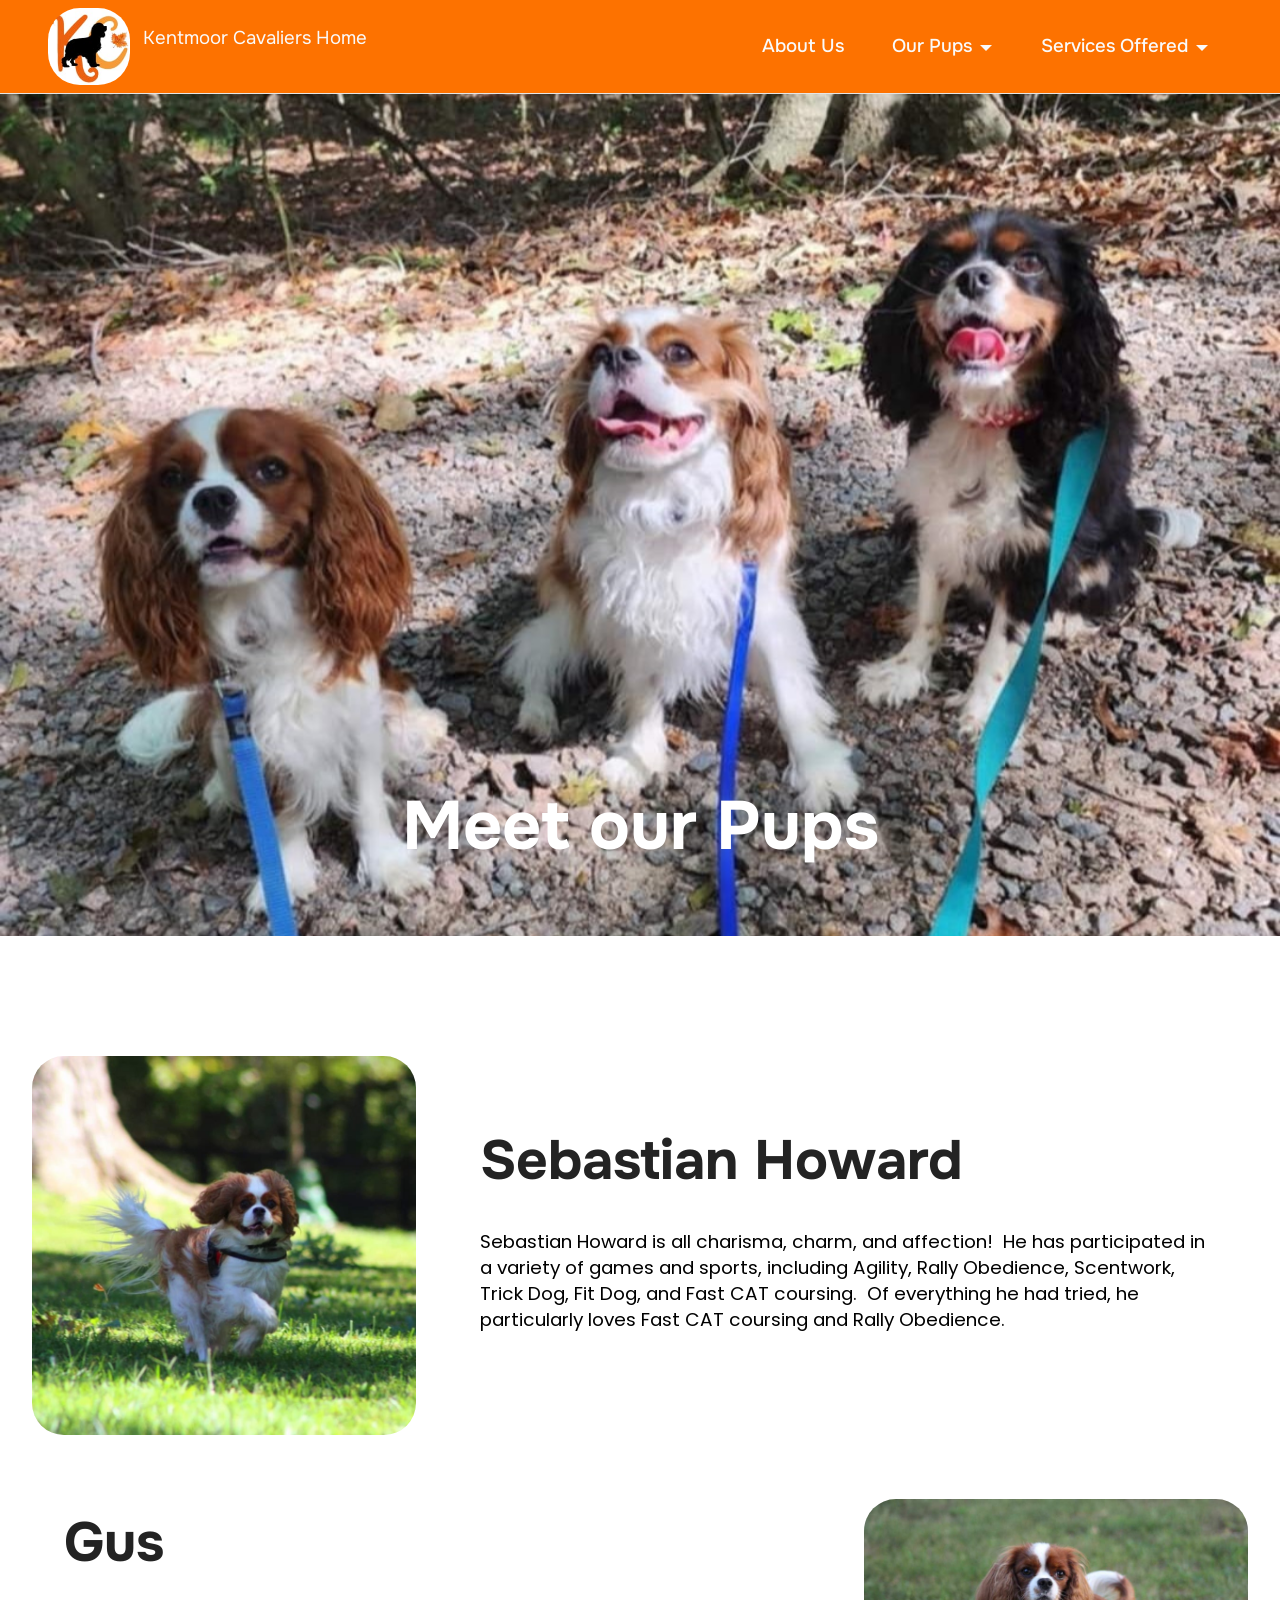
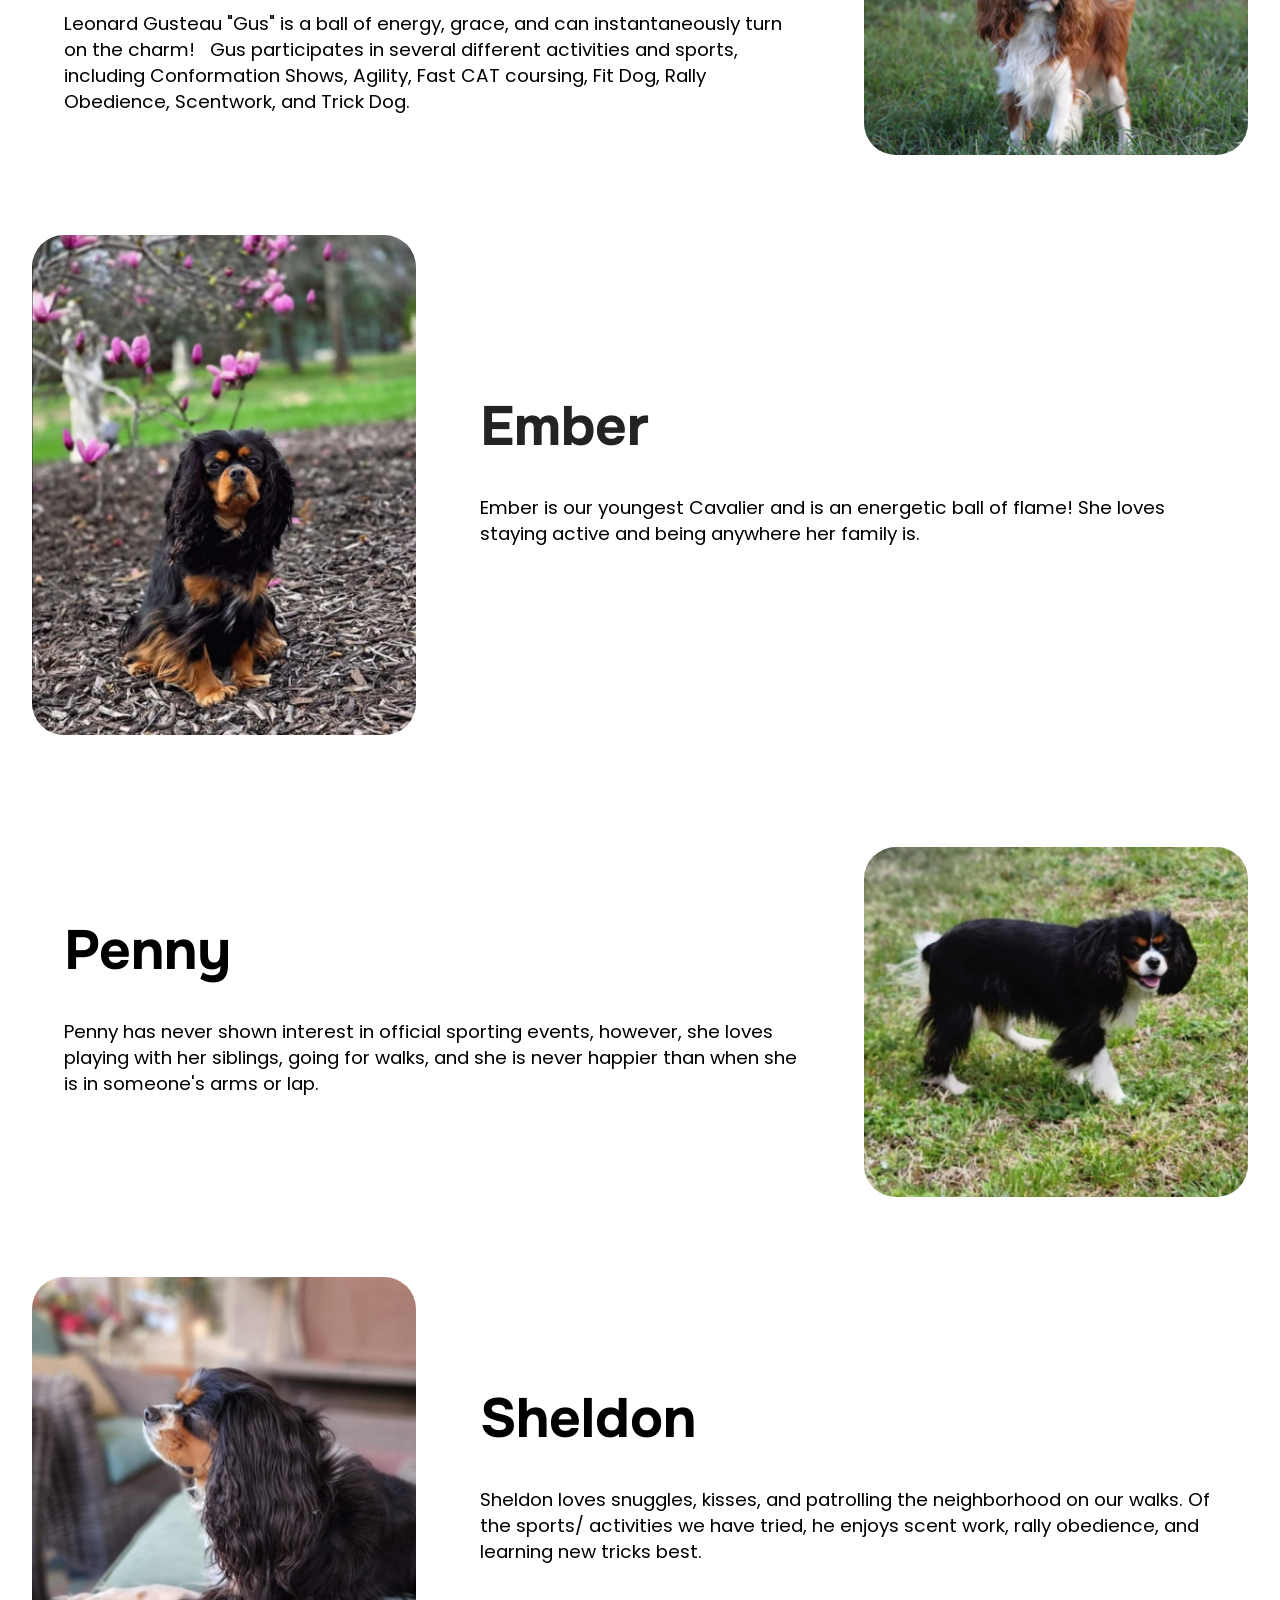
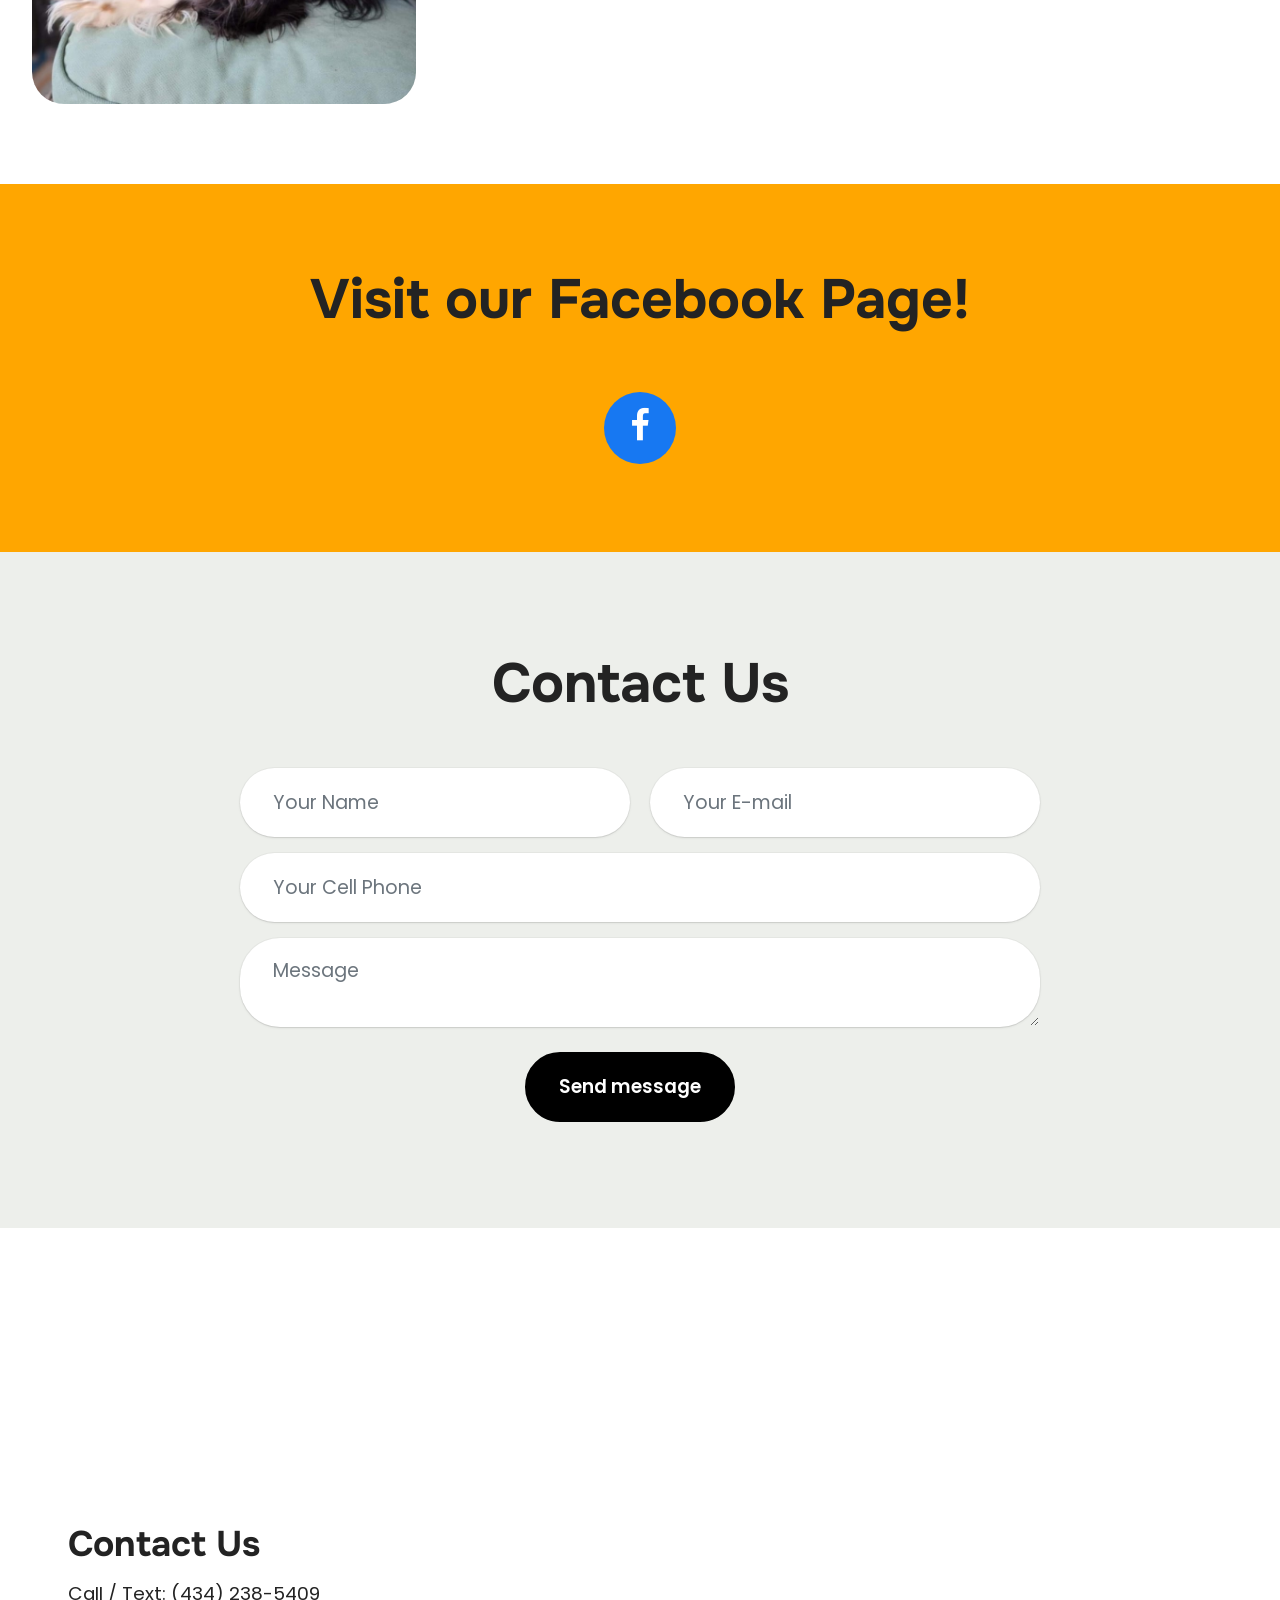
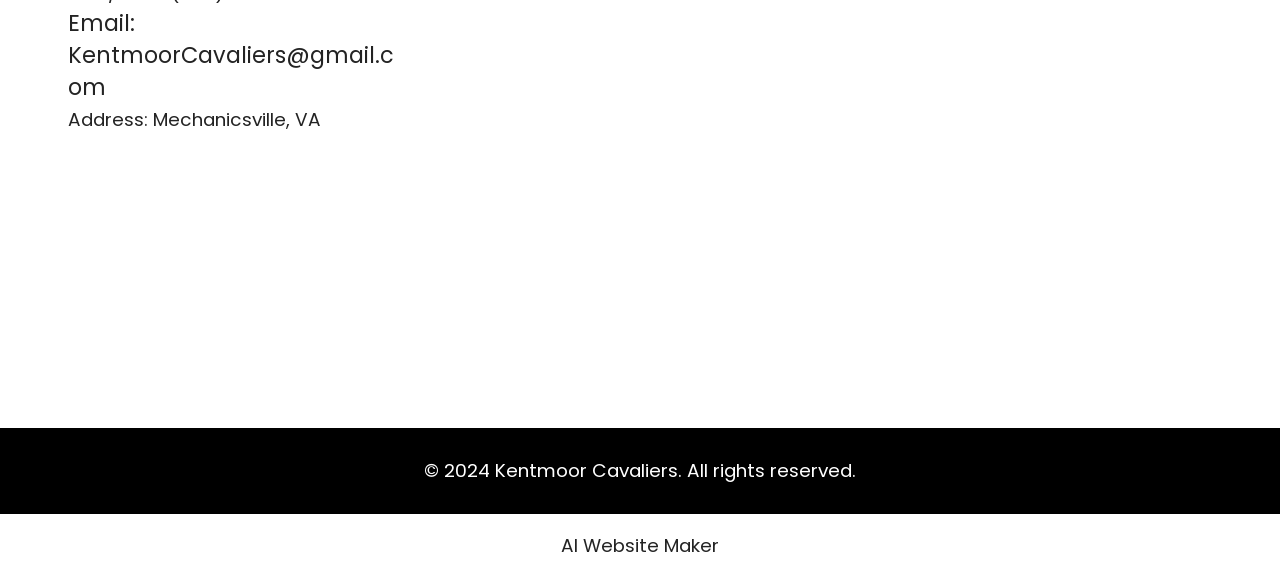
<file: page6.html>
<!DOCTYPE html>
<html  >
<head>
  <!-- Site made with Mobirise Website Builder v6.1.12, https://mobirise.com -->
  <meta charset="UTF-8">
  <meta http-equiv="X-UA-Compatible" content="IE=edge">
  <meta name="generator" content="Mobirise v6.1.12, mobirise.com">
  <meta name="viewport" content="width=device-width, initial-scale=1, minimum-scale=1">
  <link rel="shortcut icon" href="assets/images/kentmoor-cavaliers-logo-1-147x138.jpg" type="image/x-icon">
  <meta name="description" content="As a dedicated King Charles Cavalier Spaniel trainer, I offer exceptional pet sitting, grooming, and travel nanny services tailored for your furry friends.">
  
  
  <title>Our Dogs</title>
  <link rel="stylesheet" href="assets/bootstrap/css/bootstrap.min.css">
  <link rel="stylesheet" href="assets/parallax/jarallax.css">
  <link rel="stylesheet" href="assets/dropdown/css/style.css">
  <link rel="stylesheet" href="assets/socicon/css/styles.css">
  <link rel="stylesheet" href="assets/theme/css/style.css">
  <link rel="preload" href="https://fonts.googleapis.com/css2?family=Onest:wght@400;700&display=swap&display=swap" as="style" onload="this.onload=null;this.rel='stylesheet'">
  <noscript><link rel="stylesheet" href="https://fonts.googleapis.com/css2?family=Onest:wght@400;700&display=swap&display=swap"></noscript>
  <link rel="preload" href="https://fonts.googleapis.com/css?family=Poppins:100,100i,200,200i,300,300i,400,400i,500,500i,600,600i,700,700i,800,800i,900,900i&display=swap" as="style" onload="this.onload=null;this.rel='stylesheet'">
  <noscript><link rel="stylesheet" href="https://fonts.googleapis.com/css?family=Poppins:100,100i,200,200i,300,300i,400,400i,500,500i,600,600i,700,700i,800,800i,900,900i&display=swap"></noscript>
  <link rel="preload" as="style" href="assets/mobirise/css/mbr-additional.css?v=IZcWSt"><link rel="stylesheet" href="assets/mobirise/css/mbr-additional.css?v=IZcWSt" type="text/css">

  
  
  
</head>
<body>
  
  <section data-bs-version="5.1" class="menu cid-umeEUkeMPM" once="menu" id="menu1-8j">
    
    <nav class="navbar navbar-dropdown navbar-fixed-top navbar-expand-lg">
        <div class="container">
            <div class="navbar-brand">
                <span class="navbar-logo">
                    
                        <a href="index.html"><img src="assets/images/kentmoor-cavaliers-logo-1-147x138.jpg" alt="Mobirise" style="height: 4.8rem;"></a>
                    
                </span>
                <span class="navbar-caption-wrap"><a class="navbar-caption text-white text-primary display-4" href="index.html"><p>Kentmoor Cavaliers Home&nbsp;</p></a></span>
            </div>
            <button class="navbar-toggler" type="button" data-toggle="collapse" data-bs-toggle="collapse" data-target="#navbarSupportedContent" data-bs-target="#navbarSupportedContent" aria-controls="navbarNavAltMarkup" aria-expanded="false" aria-label="Toggle navigation">
                <div class="hamburger">
                    <span></span>
                    <span></span>
                    <span></span>
                    <span></span>
                </div>
            </button>
            <div class="collapse navbar-collapse" id="navbarSupportedContent">
                <ul class="navbar-nav nav-dropdown nav-right" data-app-modern-menu="true"><li class="nav-item"><a class="nav-link link text-white text-primary display-4" href="page8.html" aria-expanded="false">About Us</a></li><li class="nav-item dropdown"><a class="nav-link link text-white text-primary dropdown-toggle show display-4" href="page6.html" aria-expanded="false" data-toggle="dropdown-submenu" data-bs-toggle="dropdown" data-bs-auto-close="outside">Our Pups</a><div class="dropdown-menu show" aria-labelledby="dropdown-747" data-bs-popper="none"><a class="text-white show text-primary dropdown-item display-4" href="page6.html">Our Pups</a><a class="text-white show text-primary dropdown-item display-4" href="page12.html">Sebastian</a><a class="text-white show text-primary dropdown-item display-4" href="page10.html">Gus</a><a class="text-white show text-primary dropdown-item display-4" href="page13.html">Ember</a></div></li><li class="nav-item dropdown"><a class="nav-link link text-white dropdown-toggle display-4" href="#" aria-expanded="false" data-toggle="dropdown-submenu" data-bs-toggle="dropdown">Services Offered</a><div class="dropdown-menu"><a class="text-white dropdown-item text-primary display-4" href="page2.html" aria-expanded="false">Pet Sitting</a><a class="text-white dropdown-item text-primary display-4" href="page5.html">Transportation</a><a class="text-white dropdown-item text-primary display-4" href="page7.html">Stud Dog Services</a></div></li></ul>
                
                
            </div>
        </div>
    </nav>

</section>

<section data-bs-version="5.1" class="header16 cid-ukps7MlVNr mbr-fullscreen mbr-parallax-background" id="header17-6i">
  
  
  <div class="container-fluid">
    <div class="row">
      <div class="content-wrap col-12 col-md-12">
        <h1 class="mbr-section-title mbr-fonts-style mbr-white mb-4 display-1">
          <strong>Meet our Pups</strong></h1>
        
        
        
      </div>
    </div>
  </div>
</section>

<section data-bs-version="5.1" class="start article2 cid-ujSfLU1Xzo" id="article02-52">
	

	
	

	<div class="container">
		<div class="row justify-content-center">
			<div class="col-12 col-md-12 col-lg-4 image-wrapper">
				<a href="page12.html"><img class="w-100" src="assets/images/sebastian-12-816x805.jpg" alt="Mobirise Website Builder"></a>
			</div>
			<div class="col-12 col-md-12 col-lg">
				<div class="text-wrapper align-left">
					<h1 class="mbr-section-title mbr-fonts-style mb-4 display-2">
						<a href="page12.html" class="text-primary"><strong>Sebastian Howard</strong></a></h1>
					<p class="mbr-text align-left mbr-fonts-style mb-4 display-7">
					Sebastian Howard is all charisma, charm, and affection!&nbsp; He has participated in a variety of games and sports, including Agility, Rally Obedience, Scentwork, Trick Dog, Fit Dog, and Fast CAT coursing.&nbsp; Of everything he had tried, he particularly loves Fast CAT coursing and Rally Obedience.</p>
					
				</div>
			</div>
		</div>
	</div>
</section>

<section data-bs-version="5.1" class="start article2 cid-ujSfN0VB8Y" id="article02-53">
	

	
	

	<div class="container">
		<div class="row justify-content-center">
			<div class="col-12 col-md-12 col-lg-4 image-wrapper">
				<a href="page10.html"><img class="w-100" src="assets/images/gus206-816x544.jpg" alt="Mobirise Website Builder"></a>
			</div>
			<div class="col-12 col-md-12 col-lg">
				<div class="text-wrapper align-left">
					<h1 class="mbr-section-title mbr-fonts-style mb-4 display-2">
						<a href="page10.html" class="text-primary"><strong>Gus</strong></a></h1>
					<p class="mbr-text align-left mbr-fonts-style mb-4 display-7">Leonard Gusteau "Gus" is a ball of energy, grace, and can instantaneously turn on the charm!&nbsp; &nbsp;Gus participates in several different activities and sports, including Conformation Shows, Agility, Fast CAT coursing, Fit Dog, Rally Obedience, Scentwork, and Trick Dog.</p>
					
				</div>
			</div>
		</div>
	</div>
</section>

<section data-bs-version="5.1" class="start article2 cid-ujSfNPQaAS" id="article02-54">
	

	
	

	<div class="container">
		<div class="row justify-content-center">
			<div class="col-12 col-md-12 col-lg-4 image-wrapper">
				<a href="page13.html"><img class="w-100" src="assets/images/2026-05-0220ember2011-816x1063.jpg" alt="Mobirise Website Builder"></a>
			</div>
			<div class="col-12 col-md-12 col-lg">
				<div class="text-wrapper align-left">
					<h1 class="mbr-section-title mbr-fonts-style mb-4 display-2">
						<a href="page13.html" class="text-primary"><strong>Ember</strong></a></h1>
					<p class="mbr-text align-left mbr-fonts-style mb-4 display-7">
					Ember is our youngest Cavalier and is an energetic ball of flame! She loves staying active and being anywhere her family is.</p>
					
				</div>
			</div>
		</div>
	</div>
</section>

<section data-bs-version="5.1" class="start article2 cid-ujSeXiqefB" id="article02-51">
	

	
	

	<div class="container">
		<div class="row justify-content-center">
			<div class="col-12 col-md-12 col-lg-4 image-wrapper">
				<img class="w-100" src="assets/images/penny-2-816x743.jpg" alt="Mobirise Website Builder">
			</div>
			<div class="col-12 col-md-12 col-lg">
				<div class="text-wrapper align-left">
					<h1 class="mbr-section-title mbr-fonts-style mb-4 display-2"><strong>Penny</strong></h1>
					<p class="mbr-text align-left mbr-fonts-style mb-4 display-7">
					Penny has never shown interest in official sporting events, however, she loves playing with her siblings, going for walks, and she is never happier than when she is in someone's arms or lap.</p>
					
				</div>
			</div>
		</div>
	</div>
</section>

<section data-bs-version="5.1" class="start article2 cid-ujSevbX3wo" id="article02-50">
	

	
	

	<div class="container">
		<div class="row justify-content-center">
			<div class="col-12 col-md-12 col-lg-4 image-wrapper">
				<img class="w-100" src="assets/images/sheldon-816x908.jpg" alt="Mobirise Website Builder">
			</div>
			<div class="col-12 col-md-12 col-lg">
				<div class="text-wrapper align-left">
					<h1 class="mbr-section-title mbr-fonts-style mb-4 display-2">
						<strong>Sheldon</strong></h1>
					<p class="mbr-text align-left mbr-fonts-style mb-4 display-7">
					Sheldon loves snuggles, kisses, and patrolling the neighborhood on our walks. Of the sports/ activities we have tried, he enjoys scent work, rally obedience, and learning new tricks best.</p>
					
				</div>
			</div>
		</div>
	</div>
</section>

<section data-bs-version="5.1" class="social4 cid-uk9BStVCpC" id="social04-5n">
    
    
    

    <div class="container">
        <div class="media-container-row">
            <div class="col-12">
                <h3 class="mbr-section-title align-center mb-5 mbr-fonts-style display-2">
                    <strong>Visit our Facebook Page!</strong>
                </h3>
                <div class="social-list align-center">
                    <a class="iconfont-wrapper bg-facebook m-2 " target="_blank" href="https://www.facebook.com/groups/1490678041589144">
                        <span class="socicon-facebook socicon"></span>
                    </a>
                    
                    
                    
                    
                    
                    
                    
                    
                    
                    
                </div>
            </div>
        </div>
    </div>
</section>

<section data-bs-version="5.1" class="form5 cid-upUzXgbf3s" id="form02-8m">
    
    
    <div class="container">
        <div class="row justify-content-center">
            <div class="col-12 content-head">
                <div class="mbr-section-head mb-5">
                    <h3 class="mbr-section-title mbr-fonts-style align-center mb-0 display-2">
                        <strong>Contact Us</strong></h3>
                    
                </div>
            </div>
        </div>
        <div class="row justify-content-center">
            <div class="col-lg-8 mx-auto mbr-form" data-form-type="formoid">
                <form action="https://mobirise.eu/" method="POST" class="mbr-form form-with-styler" data-form-title="Form Name"><input type="hidden" name="email" data-form-email="true" value="TcO8+cy5FSMjE1AY2ZiMfl3GAEYs5Qk1aFC1VRF648cQ90poWg/lx+VcppTy1+pWcLWHQPmzUXD5pPAbivpV5V5tS9YcMIN9nYG5QzJ83/fwnI7aNwPyJssnkLGT7/zV">
                    <div class="row">
                        <div hidden="hidden" data-form-alert="" class="alert alert-success col-12">Thank you for your message.  We will be back in touch with you as soon as possible!</div>
                        <div hidden="hidden" data-form-alert-danger="" class="alert alert-danger col-12">
                            Oops...! some problem!
                        </div>
                    </div>
                    <div class="dragArea row">
                        <div class="col-md col-sm-12 form-group mb-3" data-for="name">
                            <input type="text" name="name" placeholder="Your Name" data-form-field="name" class="form-control" value="" id="name-form02-8m">
                        </div>
                        <div class="col-md col-sm-12 form-group mb-3" data-for="email">
                            <input type="email" name="email" placeholder="Your E-mail" data-form-field="email" class="form-control" value="" id="email-form02-8m">
                        </div>
                        <div class="col-12 form-group mb-3" data-for="phone">
                            <input type="tel" name="phone" placeholder="Your Cell Phone" data-form-field="phone" class="form-control" value="" id="phone-form02-8m">
                        </div>
                        <div class="col-12 form-group mb-3" data-for="textarea">
                            <textarea name="textarea" placeholder="Message" data-form-field="textarea" class="form-control" id="textarea-form02-8m"></textarea>
                        </div>
                        <div class="col-lg-12 col-md-12 col-sm-12 align-center mbr-section-btn"><button type="submit" class="btn btn-secondary display-7">Send message</button></div>
                    </div>
                </form>
            </div>
        </div>
    </div>
</section>

<section data-bs-version="5.1" class="contacts4 map1 cid-uk9BQQBq9v" id="contacts04-5m">

	

    <div class="main_wrapper">
		<div class="b_wrapper">
			<div class="container-fluid">
				<div class="row justify-content-start">
					<div class="col-md-5 col-lg-4 item-wrapper">
                        <h5 class="cardTitle mbr-fonts-style mb-2 display-5">
                            <strong>Contact Us</strong>
                        </h5>
                        <ul class="list mbr-fonts-style display-7">
                            <li class="mbr-text item-wrap">Call / Text:                                
                            <a href="tel:(555) 123-4567" class="text-black">(4</a>34) 238-5409</li>

                            <li class="mbr-text item-wrap"><span style="font-size: 1.4rem;">Email: KentmoorCavaliers@gmail.com</span><br></li>

                            <li class="mbr-text item-wrap">                        
                            Address:
                            Mechanicsville, VA</li>
                        </ul>
					</div>
				</div>
			</div>
		</div>
        <div class="google-map"><iframe frameborder="0" style="border:0" src="https://www.google.com/maps/embed/v1/place?key=AIzaSyBQ55g-IgRRgXrd803PTWDTb7kd6aAitNQ&amp;q=23111" allowfullscreen=""></iframe></div>
	</div>
</section>

<section data-bs-version="5.1" class="footer4 cid-ujKSbw596q" once="footers" id="footer04-2z">

    

    

    <div class="container">
        <div class="media-container-row align-center mbr-white">
            <div class="col-12">
                <p class="mbr-text mb-0 mbr-fonts-style display-7">© 2024 Kentmoor Cavaliers. All rights reserved.</p>
            </div>
        </div>
    </div>
</section><section class="display-7" style="padding: 0;align-items: center;justify-content: center;flex-wrap: wrap;    align-content: center;display: flex;position: relative;height: 4rem;"><a href="https://mobiri.se/2546818" style="flex: 1 1;height: 4rem;position: absolute;width: 100%;z-index: 1;"><img alt="" style="height: 4rem;" src="[data-uri]"></a><p style="margin: 0;text-align: center;" class="display-7">&#8204;</p><a style="z-index:1" href="https://mobirise.com/builder/ai-website-maker.html">AI Website Maker</a></section><script src="assets/bootstrap/js/bootstrap.bundle.min.js"></script>  <script src="assets/parallax/jarallax.js"></script>  <script src="assets/smoothscroll/smooth-scroll.js"></script>  <script src="assets/ytplayer/index.js"></script>  <script src="assets/dropdown/js/navbar-dropdown.js"></script>  <script src="assets/theme/js/script.js"></script>  <script src="assets/formoid/formoid.min.js"></script>  
  
  
</body>
</html>
</file>
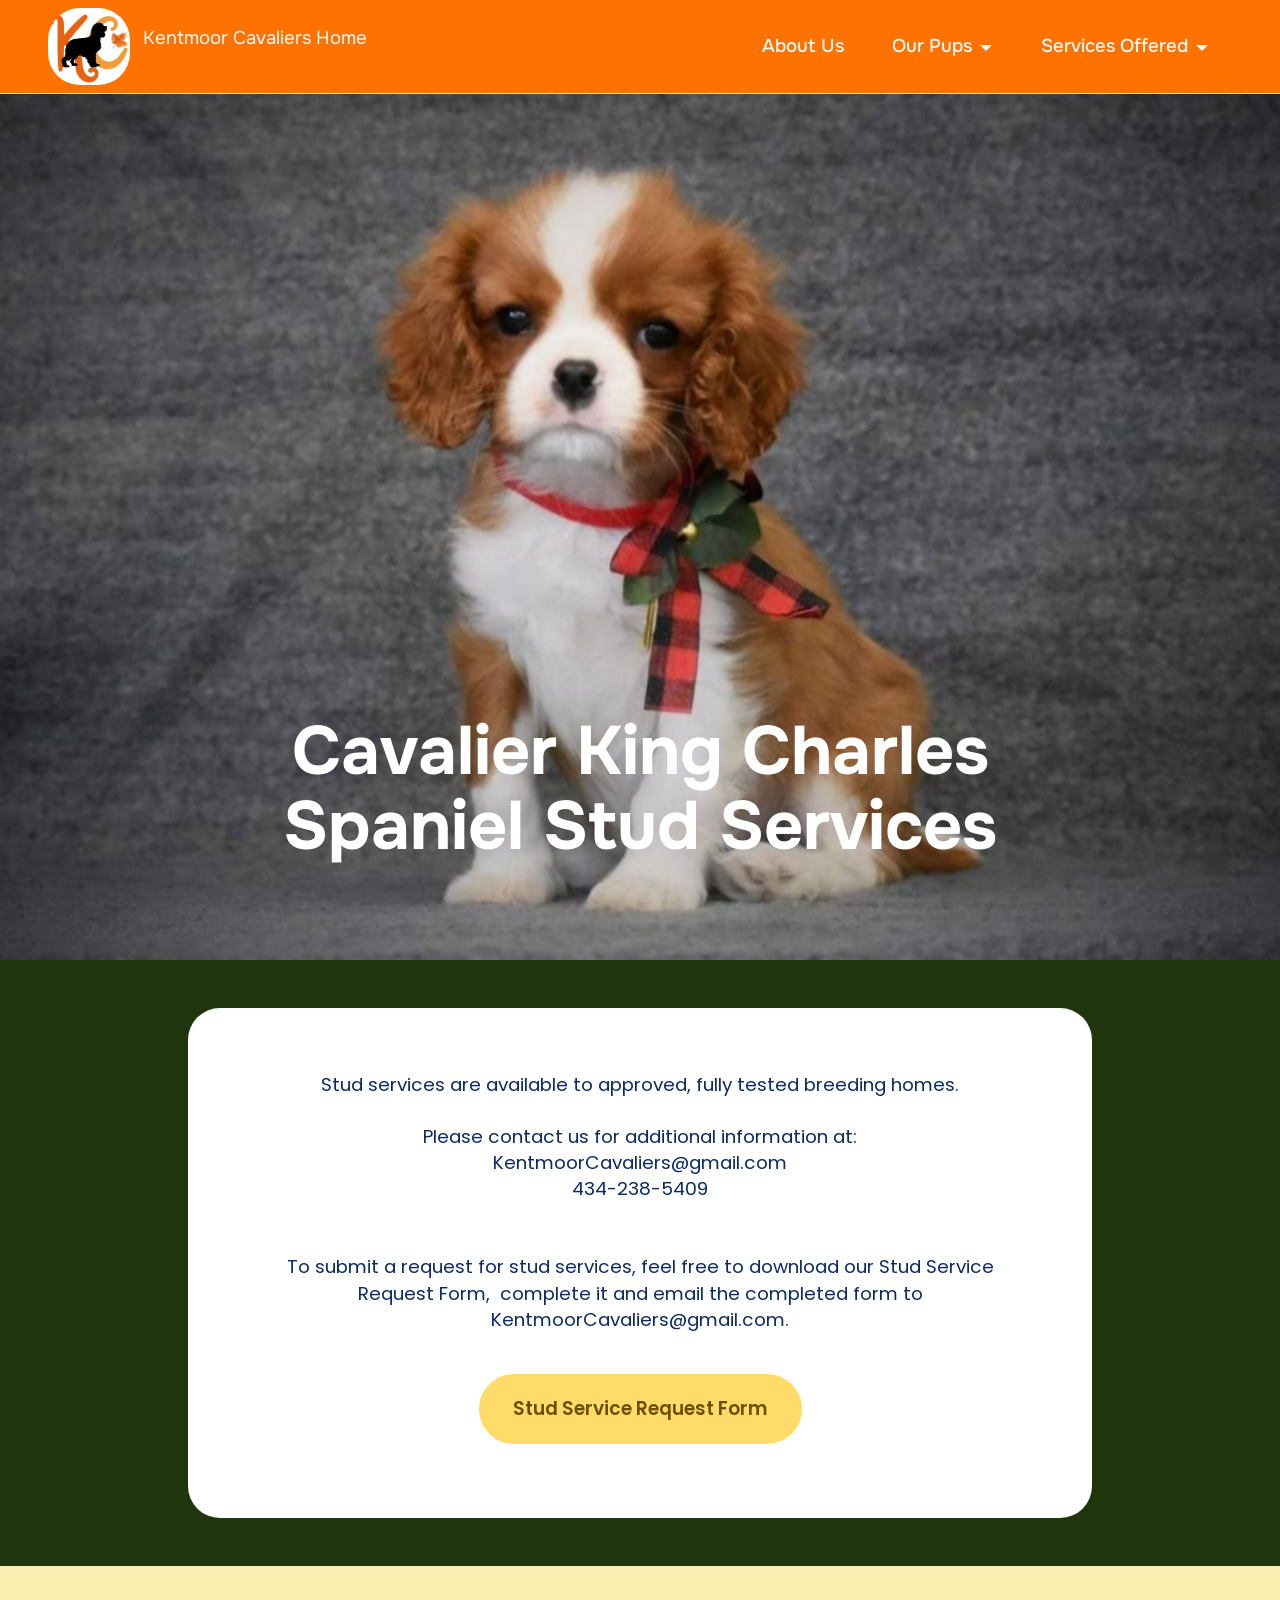
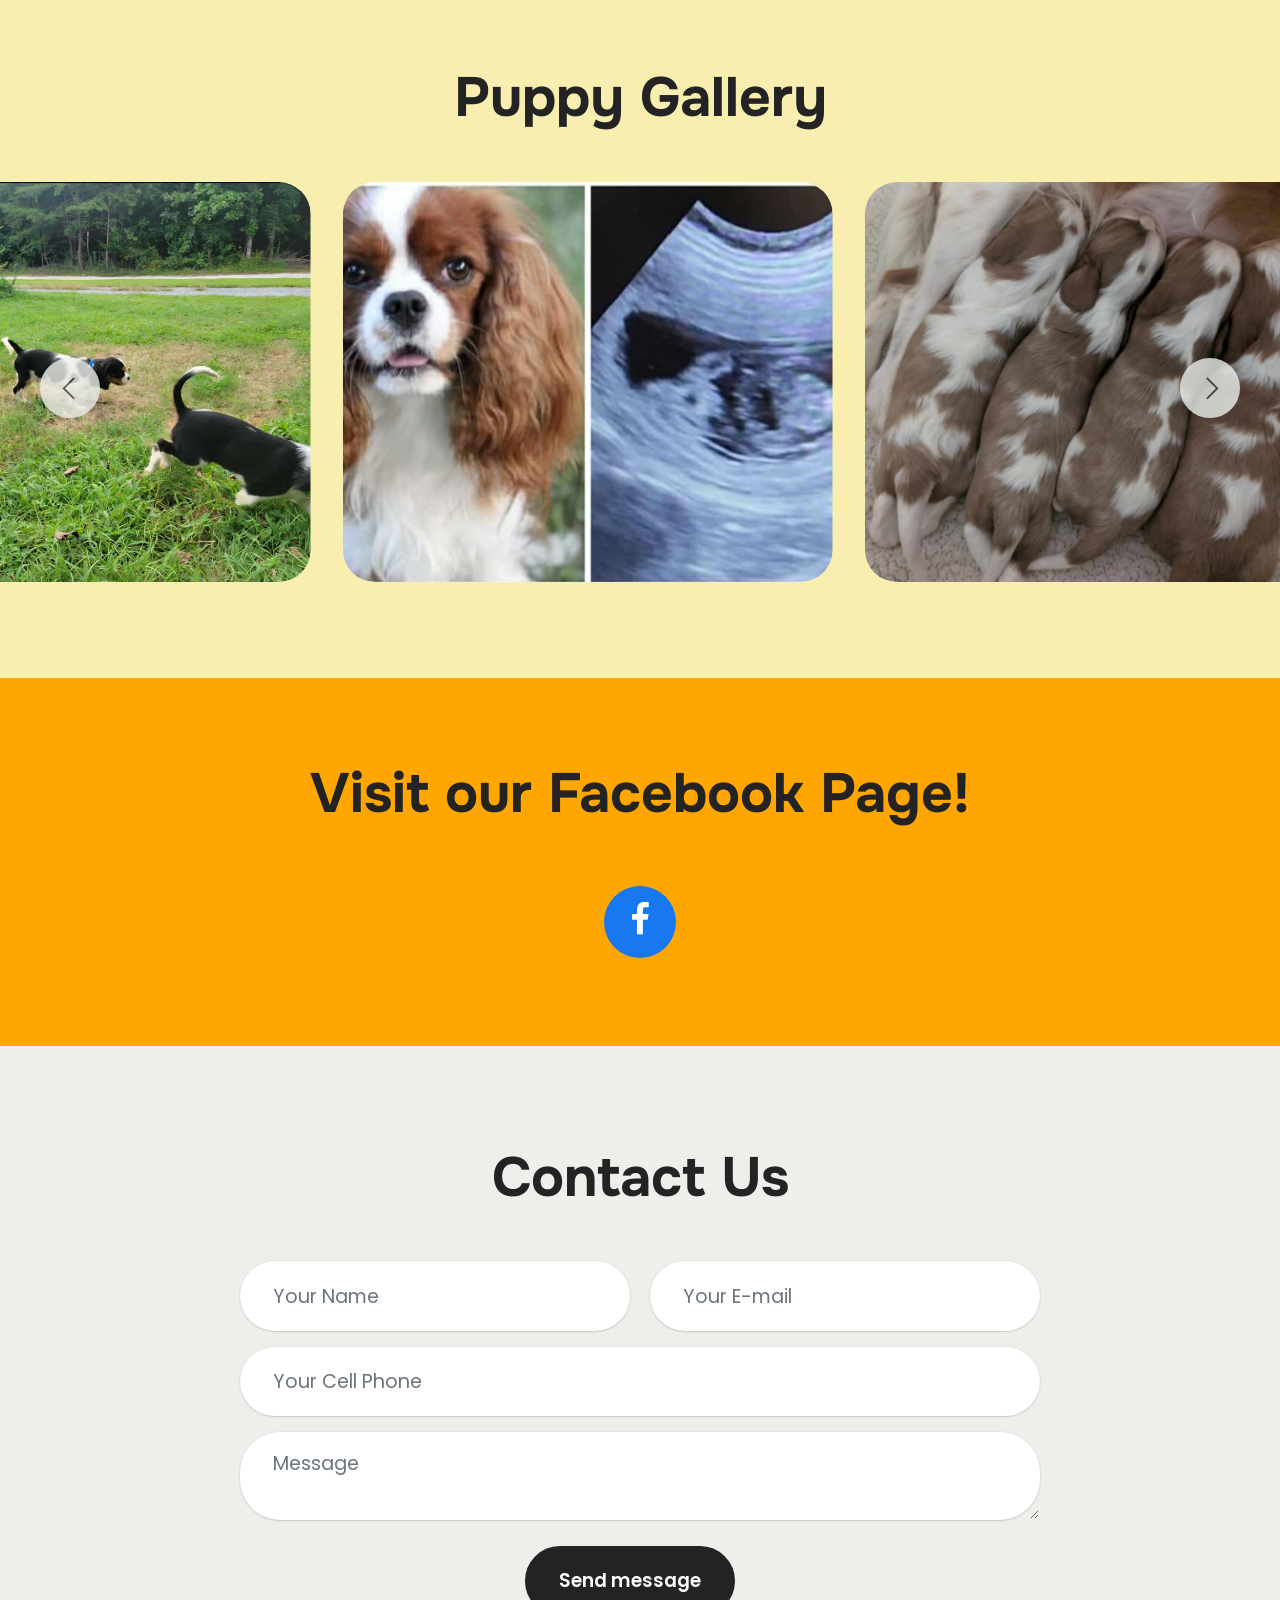
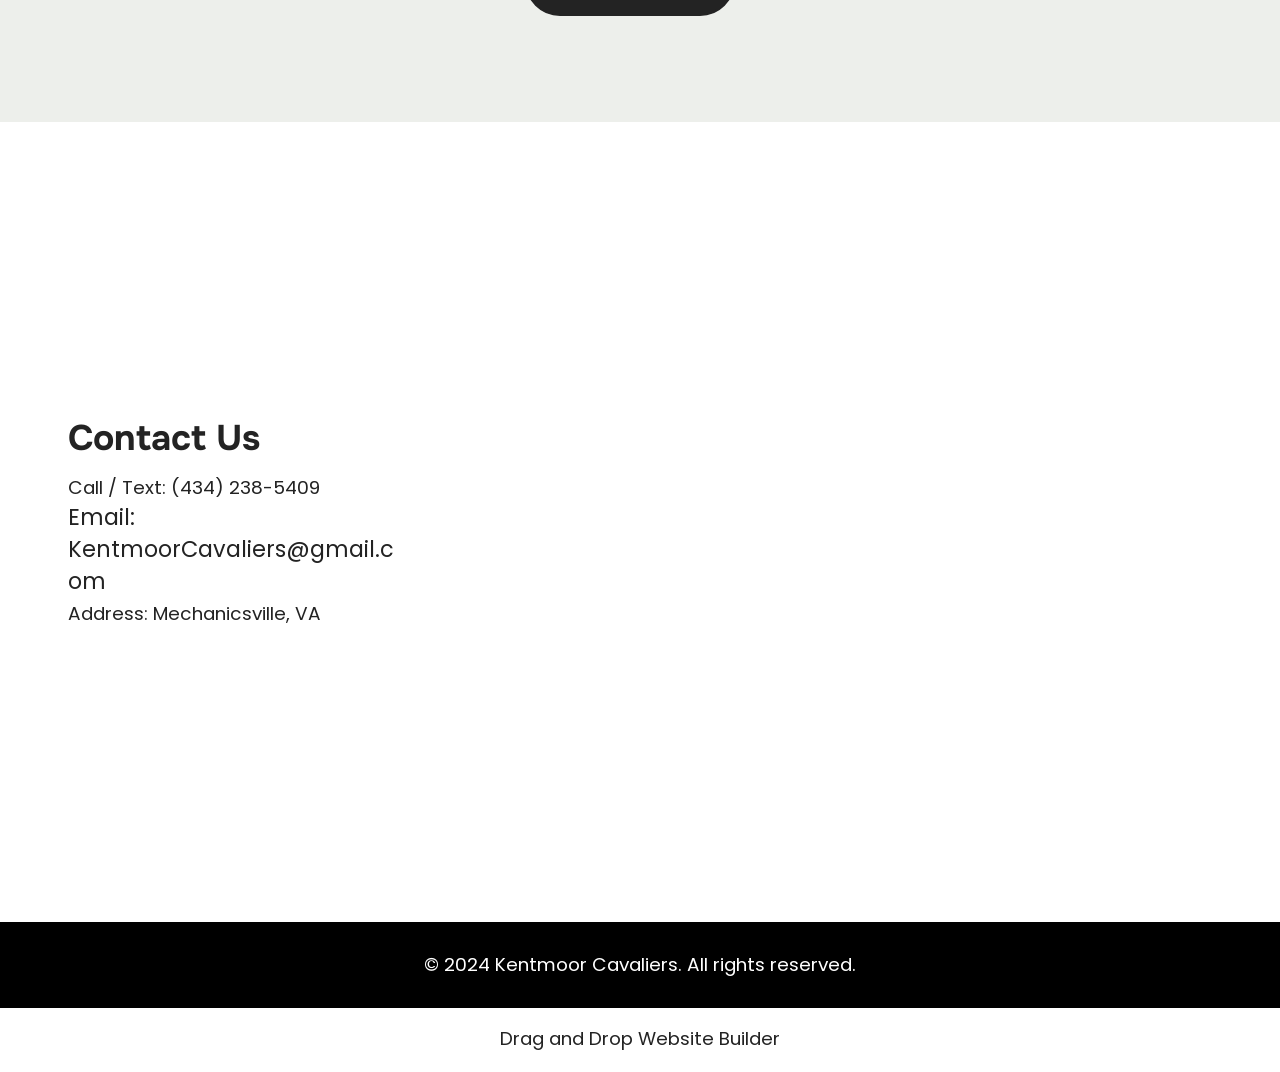
<file: page7.html>
<!DOCTYPE html>
<html  >
<head>
  <!-- Site made with Mobirise Website Builder v6.1.12, https://mobirise.com -->
  <meta charset="UTF-8">
  <meta http-equiv="X-UA-Compatible" content="IE=edge">
  <meta name="generator" content="Mobirise v6.1.12, mobirise.com">
  <meta name="viewport" content="width=device-width, initial-scale=1, minimum-scale=1">
  <link rel="shortcut icon" href="assets/images/kentmoor-cavaliers-logo-1-147x138.jpg" type="image/x-icon">
  <meta name="description" content="As a dedicated King Charles Cavalier Spaniel trainer, I offer exceptional pet sitting, grooming, and travel nanny services tailored for your furry friends.">
  
  
  <title>Stud Dog Services</title>
  <link rel="stylesheet" href="assets/web/assets/mobirise-icons2/mobirise2.css">
  <link rel="stylesheet" href="assets/bootstrap/css/bootstrap.min.css">
  <link rel="stylesheet" href="assets/dropdown/css/style.css">
  <link rel="stylesheet" href="assets/socicon/css/styles.css">
  <link rel="stylesheet" href="assets/theme/css/style.css">
  <link rel="preload" href="https://fonts.googleapis.com/css2?family=Onest:wght@400;700&display=swap&display=swap" as="style" onload="this.onload=null;this.rel='stylesheet'">
  <noscript><link rel="stylesheet" href="https://fonts.googleapis.com/css2?family=Onest:wght@400;700&display=swap&display=swap"></noscript>
  <link rel="preload" href="https://fonts.googleapis.com/css?family=Poppins:100,100i,200,200i,300,300i,400,400i,500,500i,600,600i,700,700i,800,800i,900,900i&display=swap" as="style" onload="this.onload=null;this.rel='stylesheet'">
  <noscript><link rel="stylesheet" href="https://fonts.googleapis.com/css?family=Poppins:100,100i,200,200i,300,300i,400,400i,500,500i,600,600i,700,700i,800,800i,900,900i&display=swap"></noscript>
  <link rel="preload" as="style" href="assets/mobirise/css/mbr-additional.css?v=hfck2u"><link rel="stylesheet" href="assets/mobirise/css/mbr-additional.css?v=hfck2u" type="text/css">

  
  
  
</head>
<body>
  
  <section data-bs-version="5.1" class="menu cid-umeEUkeMPM" once="menu" id="menu1-8j">
    
    <nav class="navbar navbar-dropdown navbar-fixed-top navbar-expand-lg">
        <div class="container">
            <div class="navbar-brand">
                <span class="navbar-logo">
                    
                        <a href="index.html"><img src="assets/images/kentmoor-cavaliers-logo-1-147x138.jpg" alt="Mobirise" style="height: 4.8rem;"></a>
                    
                </span>
                <span class="navbar-caption-wrap"><a class="navbar-caption text-white text-primary display-4" href="index.html"><p>Kentmoor Cavaliers Home&nbsp;</p></a></span>
            </div>
            <button class="navbar-toggler" type="button" data-toggle="collapse" data-bs-toggle="collapse" data-target="#navbarSupportedContent" data-bs-target="#navbarSupportedContent" aria-controls="navbarNavAltMarkup" aria-expanded="false" aria-label="Toggle navigation">
                <div class="hamburger">
                    <span></span>
                    <span></span>
                    <span></span>
                    <span></span>
                </div>
            </button>
            <div class="collapse navbar-collapse" id="navbarSupportedContent">
                <ul class="navbar-nav nav-dropdown nav-right" data-app-modern-menu="true"><li class="nav-item"><a class="nav-link link text-white text-primary display-4" href="page8.html" aria-expanded="false">About Us</a></li><li class="nav-item dropdown"><a class="nav-link link text-white text-primary dropdown-toggle show display-4" href="page6.html" aria-expanded="false" data-toggle="dropdown-submenu" data-bs-toggle="dropdown" data-bs-auto-close="outside">Our Pups</a><div class="dropdown-menu show" aria-labelledby="dropdown-747" data-bs-popper="none"><a class="text-white show text-primary dropdown-item display-4" href="page6.html">Our Pups</a><a class="text-white show text-primary dropdown-item display-4" href="page12.html">Sebastian</a><a class="text-white show text-primary dropdown-item display-4" href="page10.html">Gus</a><a class="text-white show text-primary dropdown-item display-4" href="page13.html">Ember</a></div></li><li class="nav-item dropdown"><a class="nav-link link text-white dropdown-toggle display-4" href="#" aria-expanded="false" data-toggle="dropdown-submenu" data-bs-toggle="dropdown">Services Offered</a><div class="dropdown-menu"><a class="text-white dropdown-item text-primary display-4" href="page2.html" aria-expanded="false">Pet Sitting</a><a class="text-white dropdown-item text-primary display-4" href="page5.html">Transportation</a><a class="text-white dropdown-item text-primary display-4" href="page7.html">Stud Dog Services</a></div></li></ul>
                
                
            </div>
        </div>
    </nav>

</section>

<section data-bs-version="5.1" class="header16 cid-ujKSdrGQGf mbr-fullscreen" id="header17-31">
  
  
  <div class="container-fluid">
    <div class="row">
      <div class="content-wrap col-12 col-md-8">
        <h1 class="mbr-section-title mbr-fonts-style mbr-white mb-4 display-1"><strong>Cavalier King Charles Spaniel&nbsp;</strong><strong>Stud Services</strong></h1>
        
        
        
      </div>
    </div>
  </div>
</section>

<section data-bs-version="5.1" class="header14 cid-ulnySkHC9g" id="header14-6p">
	

	
	
	<div class="container">
		<div class="row justify-content-center">
			<div class="card col-12 col-md-12 col-lg-9">
				<div class="card-wrapper">
					<div class="card-box align-center">
						
						<p class="mbr-text mbr-fonts-style mb-4 display-7">
							Stud services are available to approved, fully tested breeding homes.<br><br>Please contact us for additional information at:<br>KentmoorCavaliers@gmail.com<br>434-238-5409<br><br><br>To submit a request for stud services, feel free to download our Stud Service Request Form,&nbsp; complete it and email the completed form to KentmoorCavaliers@gmail.com.</p>
						<div class="mbr-section-btn mt-4"><a class="btn btn-warning display-7" href="assets/files/Kentmoor-Cavaliers-StudServiceRequestForm-2024-09-30.pdf" target="_blank">Stud Service Request Form</a></div>
					</div>
				</div>
			</div>
		</div>
	</div>
</section>

<section data-bs-version="5.1" class="slider4 mbr-embla cid-ujKSdyM7b0" id="slider04-3b">
  
  
  <div class="container-fluid">
    <div class="row mb-5 justify-content-center">
      <div class="col-12 content-head">
        <h3 class="mbr-section-title mbr-fonts-style align-center mb-0 display-2"><strong>Puppy Gallery</strong></h3>
        
      </div>
    </div>
    <div class="row">
      <div class="col-12">
        <div class="embla position-relative" data-skip-snaps="true" data-align="center" data-contain-scroll="trimSnaps" data-loop="true" data-auto-play="true" data-auto-play-interval="2" data-draggable="true">
          <div class="embla__viewport">
            <div class="embla__container">
              
              <div class="embla__slide slider-image item active" style="margin-left: 1rem; margin-right: 1rem;">
                <div class="slide-content">
                  <div class="item-img">
                    <div class="item-wrapper">
                      <img src="assets/images/gus-dad-960x473.jpg" alt="Mobirise Website Builder" title="" data-slide-to="0" data-bs-slide-to="0">
                    </div>
                  </div>
                </div>
              </div><div class="embla__slide slider-image item" style="margin-left: 1rem; margin-right: 1rem;">
                <div class="slide-content">
                  <div class="item-img">
                    <div class="item-wrapper">
                      <img src="assets/images/stud-dog-photo-2-1080x842.jpg" alt="Mobirise Website Builder" title="" data-slide-to="1" data-bs-slide-to="1">
                    </div>
                  </div>
                </div>
              </div>
              <div class="embla__slide slider-image item" style="margin-left: 1rem; margin-right: 1rem;">
                <div class="slide-content">
                  <div class="item-img">
                    <div class="item-wrapper">
                      <img src="assets/images/stud-dog-photo-1-1080x1092.jpg" alt="Mobirise Website Builder" title="" data-slide-to="2" data-bs-slide-to="2">
                    </div>
                  </div>
                </div>
              </div><div class="embla__slide slider-image item" style="margin-left: 1rem; margin-right: 1rem;">
                <div class="slide-content">
                  <div class="item-img">
                    <div class="item-wrapper">
                      <img src="assets/images/stud-dog-photo-3-960x1275.jpg" alt="Mobirise Website Builder" title="" data-slide-to="3" data-bs-slide-to="3">
                    </div>
                  </div>
                </div>
              </div><div class="embla__slide slider-image item" style="margin-left: 1rem; margin-right: 1rem;">
                <div class="slide-content">
                  <div class="item-img">
                    <div class="item-wrapper">
                      <img src="assets/images/gus-puppies-4-960x1222.jpg" alt="Mobirise Website Builder" title="" data-slide-to="4" data-bs-slide-to="4">
                    </div>
                  </div>
                </div>
              </div><div class="embla__slide slider-image item" style="margin-left: 1rem; margin-right: 1rem;">
                <div class="slide-content">
                  <div class="item-img">
                    <div class="item-wrapper">
                      <img src="assets/images/gus-puppies-5-960x1081.jpg" alt="Mobirise Website Builder" title="" data-slide-to="5" data-bs-slide-to="5">
                    </div>
                  </div>
                </div>
              </div><div class="embla__slide slider-image item" style="margin-left: 1rem; margin-right: 1rem;">
                <div class="slide-content">
                  <div class="item-img">
                    <div class="item-wrapper">
                      <img src="assets/images/gus-puppies-1-960x1337.jpg" alt="Mobirise Website Builder" title="" data-slide-to="6" data-bs-slide-to="6">
                    </div>
                  </div>
                </div>
              </div><div class="embla__slide slider-image item" style="margin-left: 1rem; margin-right: 1rem;">
                <div class="slide-content">
                  <div class="item-img">
                    <div class="item-wrapper">
                      <img src="assets/images/gus-puppies-2-960x698.jpg" alt="Mobirise Website Builder" title="" data-slide-to="7" data-bs-slide-to="7">
                    </div>
                  </div>
                </div>
              </div><div class="embla__slide slider-image item" style="margin-left: 1rem; margin-right: 1rem;">
                <div class="slide-content">
                  <div class="item-img">
                    <div class="item-wrapper">
                      <img src="assets/images/gus-puppies-3-960x725.jpg" alt="Mobirise Website Builder" title="" data-slide-to="8" data-bs-slide-to="8">
                    </div>
                  </div>
                </div>
              </div>
              
              
            </div>
          </div>
          <button class="embla__button embla__button--prev">
            <span class="mobi-mbri mobi-mbri-arrow-prev" aria-hidden="true"></span>
            <span class="sr-only visually-hidden visually-hidden">Previous</span>
          </button>
          <button class="embla__button embla__button--next">
            <span class="mobi-mbri mobi-mbri-arrow-next" aria-hidden="true"></span>
            <span class="sr-only visually-hidden visually-hidden">Next</span>
          </button>
        </div>
      </div>
    </div>
  </div>
</section>

<section data-bs-version="5.1" class="social4 cid-ukacogoNaC" id="social04-62">
    
    
    

    <div class="container">
        <div class="media-container-row">
            <div class="col-12">
                <h3 class="mbr-section-title align-center mb-5 mbr-fonts-style display-2">
                    <strong>Visit our Facebook Page!</strong>
                </h3>
                <div class="social-list align-center">
                    <a class="iconfont-wrapper bg-facebook m-2 " target="_blank" href="https://www.facebook.com/groups/1490678041589144">
                        <span class="socicon-facebook socicon"></span>
                    </a>
                    
                    
                    
                    
                    
                    
                    
                    
                    
                    
                </div>
            </div>
        </div>
    </div>
</section>

<section data-bs-version="5.1" class="form5 cid-upULSEOqtT" id="form02-8w">
    
    
    <div class="container">
        <div class="row justify-content-center">
            <div class="col-12 content-head">
                <div class="mbr-section-head mb-5">
                    <h3 class="mbr-section-title mbr-fonts-style align-center mb-0 display-2">
                        <strong>Contact Us</strong></h3>
                    
                </div>
            </div>
        </div>
        <div class="row justify-content-center">
            <div class="col-lg-8 mx-auto mbr-form" data-form-type="formoid">
                <form action="https://mobirise.eu/" method="POST" class="mbr-form form-with-styler" data-form-title="Form Name"><input type="hidden" name="email" data-form-email="true" value="TDdiF5cV5suHXC0mKePYq+OM0Gl01CmxcTkAXa+CPT3ZyKlqqeYhU2tWkP/2yyvanJh6w4VsQuk/SQo9yiIv+HA2Vt3SLszcgleoRsMBJwCK/2S2rRUHColD0Lt7gSKo">
                    <div class="row">
                        <div hidden="hidden" data-form-alert="" class="alert alert-success col-12">Thank you for your message.  We will be back in touch with you as soon as possible!</div>
                        <div hidden="hidden" data-form-alert-danger="" class="alert alert-danger col-12">
                            Oops...! some problem!
                        </div>
                    </div>
                    <div class="dragArea row">
                        <div class="col-md col-sm-12 form-group mb-3" data-for="name">
                            <input type="text" name="name" placeholder="Your Name" data-form-field="name" class="form-control" value="" id="name-form02-8w">
                        </div>
                        <div class="col-md col-sm-12 form-group mb-3" data-for="email">
                            <input type="email" name="email" placeholder="Your E-mail" data-form-field="email" class="form-control" value="" id="email-form02-8w">
                        </div>
                        <div class="col-12 form-group mb-3" data-for="phone">
                            <input type="tel" name="phone" placeholder="Your Cell Phone" data-form-field="phone" class="form-control" value="" id="phone-form02-8w">
                        </div>
                        <div class="col-12 form-group mb-3" data-for="textarea">
                            <textarea name="textarea" placeholder="Message" data-form-field="textarea" class="form-control" id="textarea-form02-8w"></textarea>
                        </div>
                        <div class="col-lg-12 col-md-12 col-sm-12 align-center mbr-section-btn"><button type="submit" class="btn btn-black display-7">Send message</button></div>
                    </div>
                </form>
            </div>
        </div>
    </div>
</section>

<section data-bs-version="5.1" class="contacts4 map1 cid-ukacmDXdi8" id="contacts04-60">

	

    <div class="main_wrapper">
		<div class="b_wrapper">
			<div class="container-fluid">
				<div class="row justify-content-start">
					<div class="col-md-5 col-lg-4 item-wrapper">
                        <h5 class="cardTitle mbr-fonts-style mb-2 display-5">
                            <strong>Contact Us</strong>
                        </h5>
                        <ul class="list mbr-fonts-style display-7">
                            <li class="mbr-text item-wrap">Call / Text:                                
                            <a href="tel:(555) 123-4567" class="text-black">(4</a>34) 238-5409</li>

                            <li class="mbr-text item-wrap"><span style="font-size: 1.4rem;">Email: KentmoorCavaliers@gmail.com</span><br></li>

                            <li class="mbr-text item-wrap">                        
                            Address:
                            Mechanicsville, VA</li>
                        </ul>
					</div>
				</div>
			</div>
		</div>
        <div class="google-map"><iframe frameborder="0" style="border:0" src="https://www.google.com/maps/embed/v1/place?key=AIzaSyBQ55g-IgRRgXrd803PTWDTb7kd6aAitNQ&amp;q=23111" allowfullscreen=""></iframe></div>
	</div>
</section>

<section data-bs-version="5.1" class="footer4 cid-ujKSdDYoVa" once="footers" id="footer04-3h">

    

    

    <div class="container">
        <div class="media-container-row align-center mbr-white">
            <div class="col-12">
                <p class="mbr-text mb-0 mbr-fonts-style display-7">© 2024 Kentmoor Cavaliers. All rights reserved.</p>
            </div>
        </div>
    </div>
</section><section class="display-7" style="padding: 0;align-items: center;justify-content: center;flex-wrap: wrap;    align-content: center;display: flex;position: relative;height: 4rem;"><a href="https://mobiri.se/2546818" style="flex: 1 1;height: 4rem;position: absolute;width: 100%;z-index: 1;"><img alt="" style="height: 4rem;" src="[data-uri]"></a><p style="margin: 0;text-align: center;" class="display-7">&#8204;</p><a style="z-index:1" href="https://mobirise.com/drag-drop-website-builder.html">Drag and Drop Website Builder</a></section><script src="assets/bootstrap/js/bootstrap.bundle.min.js"></script>  <script src="assets/smoothscroll/smooth-scroll.js"></script>  <script src="assets/ytplayer/index.js"></script>  <script src="assets/dropdown/js/navbar-dropdown.js"></script>  <script src="assets/embla/embla.min.js"></script>  <script src="assets/embla/script.js"></script>  <script src="assets/theme/js/script.js"></script>  <script src="assets/formoid/formoid.min.js"></script>  
  
  
</body>
</html>
</file>
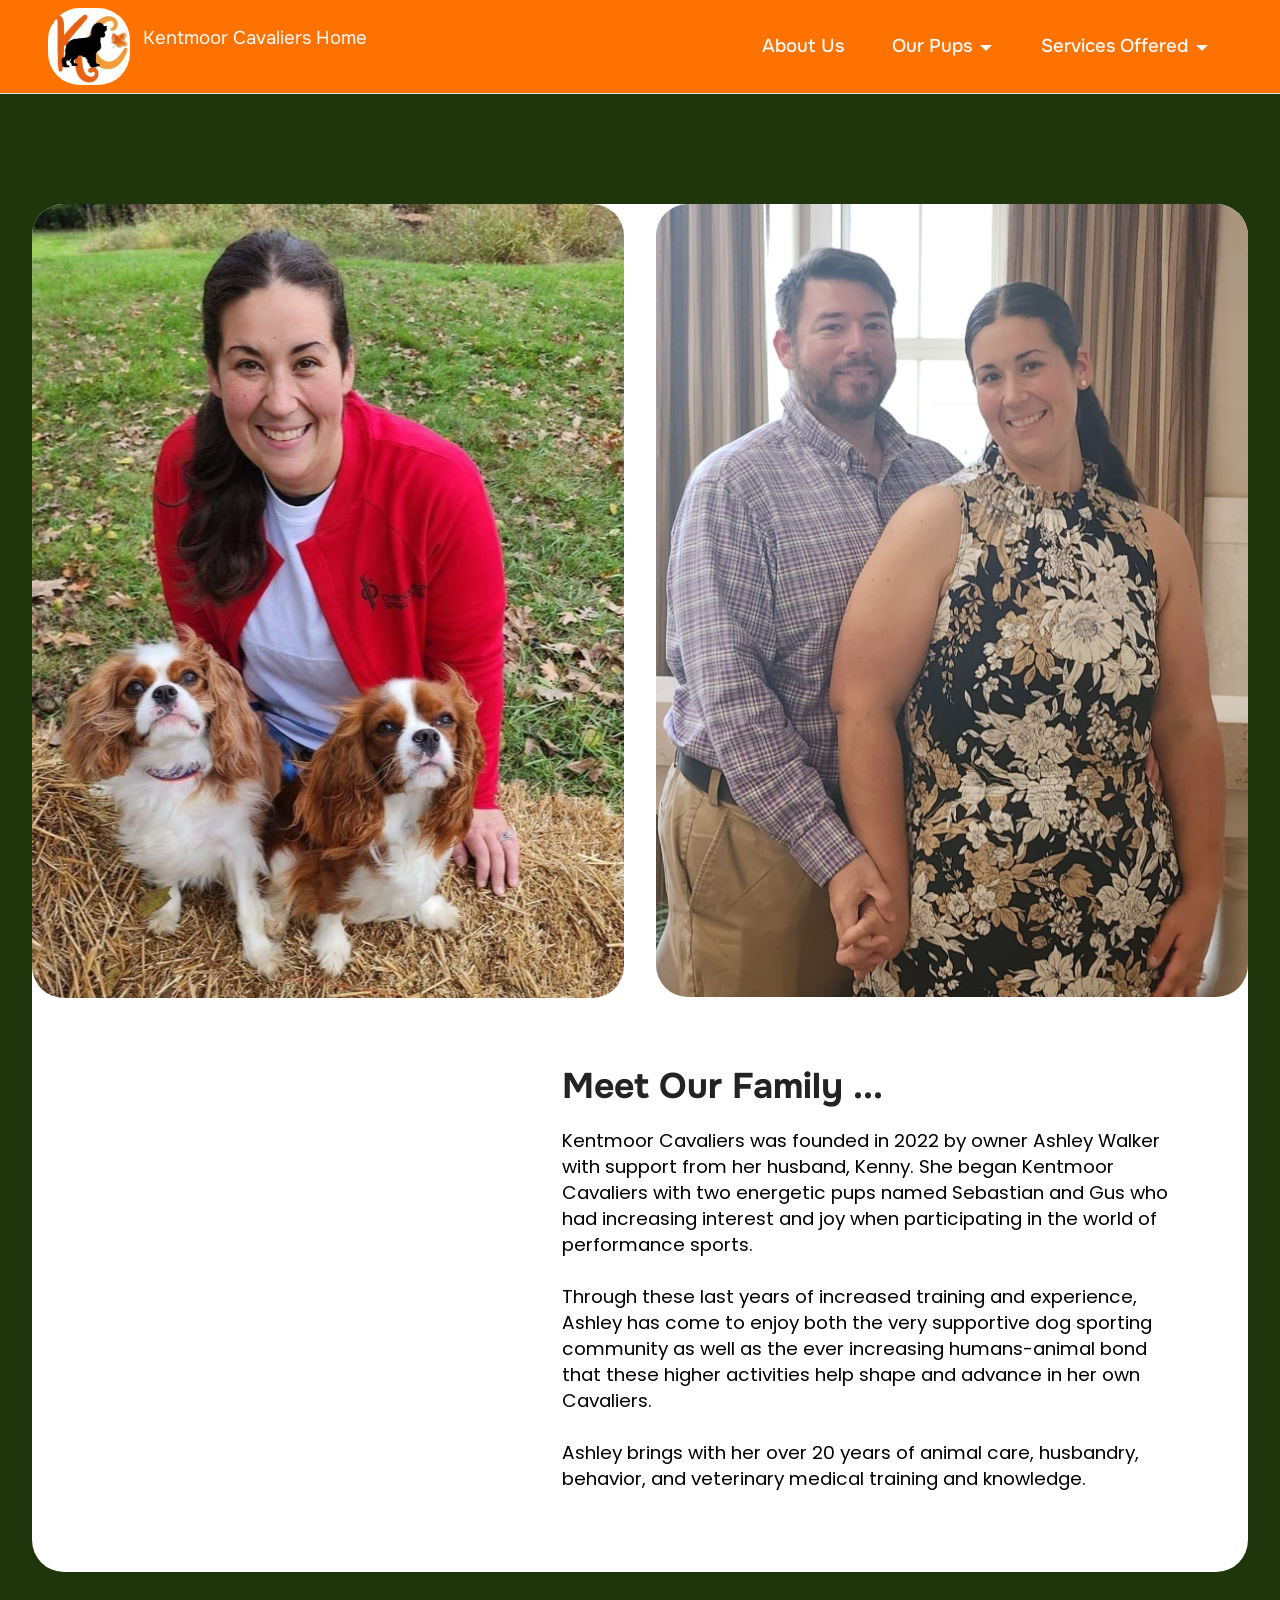
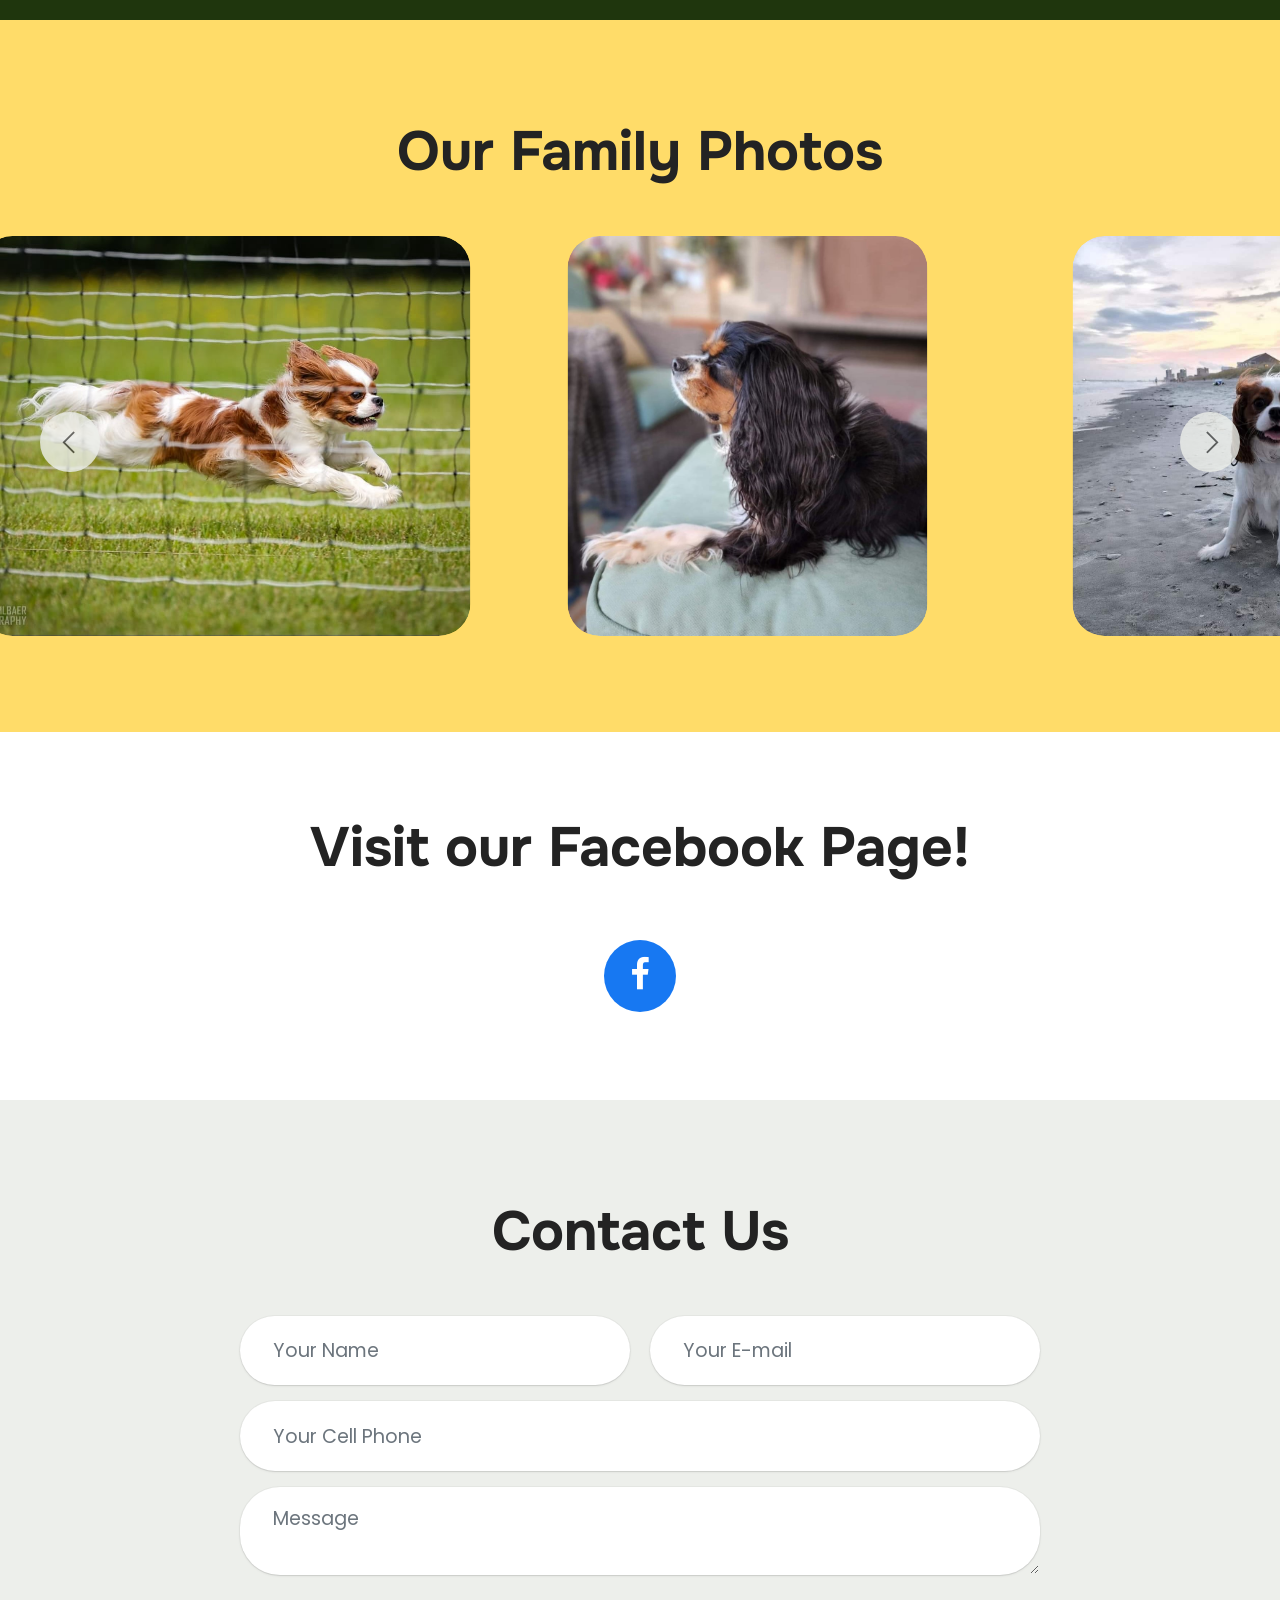
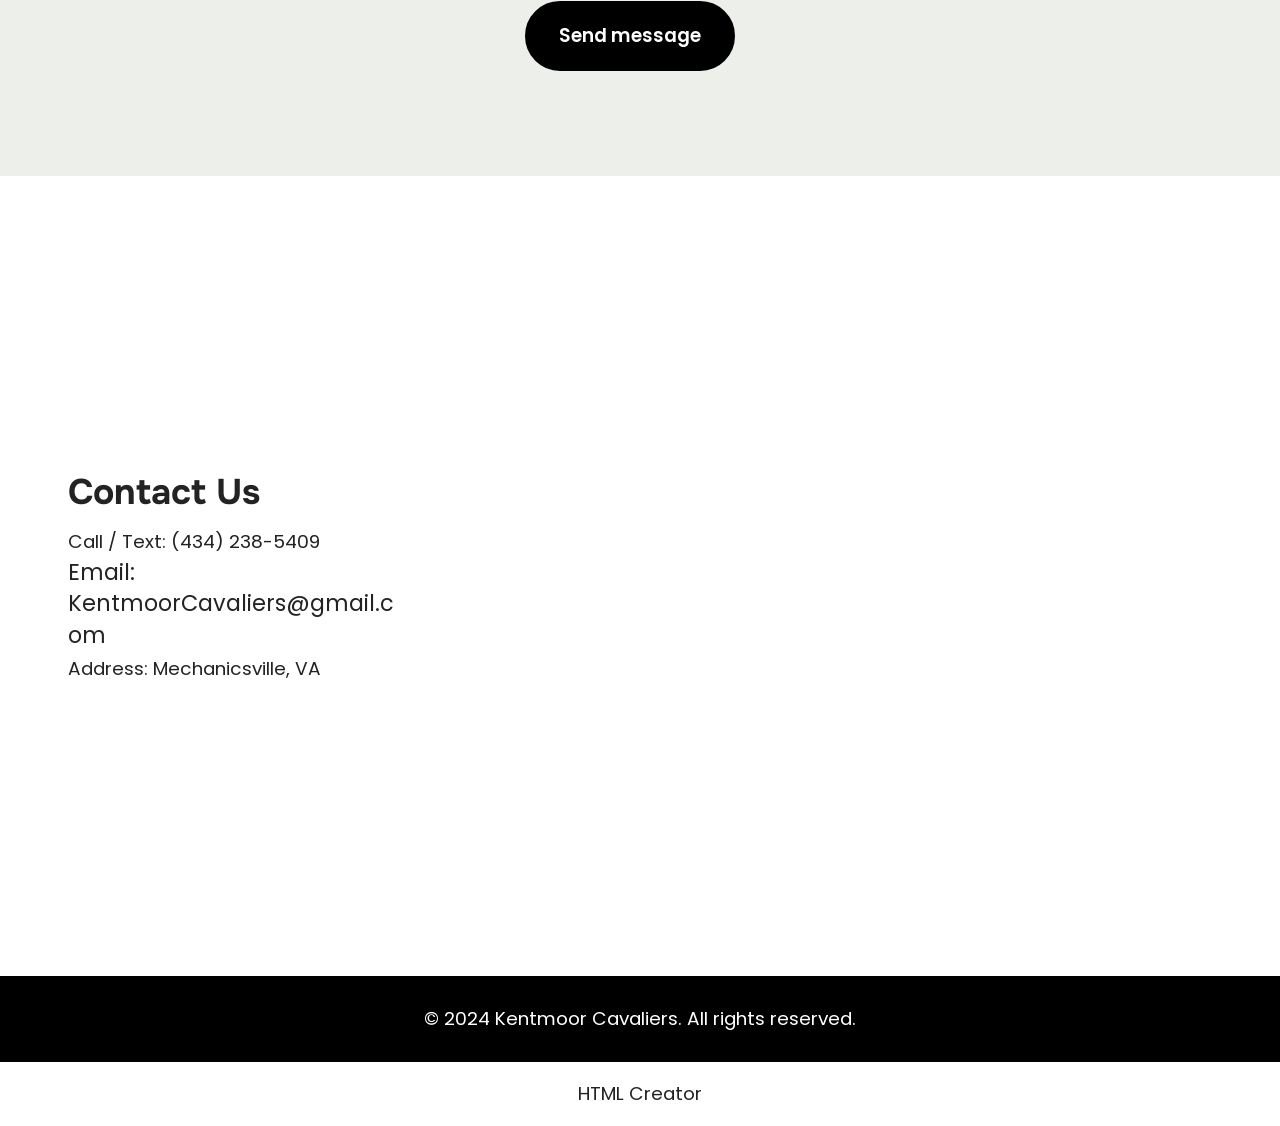
<file: page8.html>
<!DOCTYPE html>
<html  >
<head>
  <!-- Site made with Mobirise Website Builder v6.1.12, https://mobirise.com -->
  <meta charset="UTF-8">
  <meta http-equiv="X-UA-Compatible" content="IE=edge">
  <meta name="generator" content="Mobirise v6.1.12, mobirise.com">
  <meta name="viewport" content="width=device-width, initial-scale=1, minimum-scale=1">
  <link rel="shortcut icon" href="assets/images/kentmoor-cavaliers-logo-1-147x138.jpg" type="image/x-icon">
  <meta name="description" content="As a dedicated King Charles Cavalier Spaniel trainer, I offer exceptional pet sitting, grooming, and travel nanny services tailored for your furry friends.">
  
  
  <title>About Us</title>
  <link rel="stylesheet" href="assets/web/assets/mobirise-icons2/mobirise2.css">
  <link rel="stylesheet" href="assets/bootstrap/css/bootstrap.min.css">
  <link rel="stylesheet" href="assets/dropdown/css/style.css">
  <link rel="stylesheet" href="assets/socicon/css/styles.css">
  <link rel="stylesheet" href="assets/theme/css/style.css">
  <link rel="preload" href="https://fonts.googleapis.com/css2?family=Onest:wght@400;700&display=swap&display=swap" as="style" onload="this.onload=null;this.rel='stylesheet'">
  <noscript><link rel="stylesheet" href="https://fonts.googleapis.com/css2?family=Onest:wght@400;700&display=swap&display=swap"></noscript>
  <link rel="preload" href="https://fonts.googleapis.com/css?family=Poppins:100,100i,200,200i,300,300i,400,400i,500,500i,600,600i,700,700i,800,800i,900,900i&display=swap" as="style" onload="this.onload=null;this.rel='stylesheet'">
  <noscript><link rel="stylesheet" href="https://fonts.googleapis.com/css?family=Poppins:100,100i,200,200i,300,300i,400,400i,500,500i,600,600i,700,700i,800,800i,900,900i&display=swap"></noscript>
  <link rel="preload" as="style" href="assets/mobirise/css/mbr-additional.css?v=0sNvyy"><link rel="stylesheet" href="assets/mobirise/css/mbr-additional.css?v=0sNvyy" type="text/css">

  
  
  
</head>
<body>
  
  <section data-bs-version="5.1" class="menu cid-umeEUkeMPM" once="menu" id="menu1-8j">
    
    <nav class="navbar navbar-dropdown navbar-fixed-top navbar-expand-lg">
        <div class="container">
            <div class="navbar-brand">
                <span class="navbar-logo">
                    
                        <a href="index.html"><img src="assets/images/kentmoor-cavaliers-logo-1-147x138.jpg" alt="Mobirise" style="height: 4.8rem;"></a>
                    
                </span>
                <span class="navbar-caption-wrap"><a class="navbar-caption text-white text-primary display-4" href="index.html"><p>Kentmoor Cavaliers Home&nbsp;</p></a></span>
            </div>
            <button class="navbar-toggler" type="button" data-toggle="collapse" data-bs-toggle="collapse" data-target="#navbarSupportedContent" data-bs-target="#navbarSupportedContent" aria-controls="navbarNavAltMarkup" aria-expanded="false" aria-label="Toggle navigation">
                <div class="hamburger">
                    <span></span>
                    <span></span>
                    <span></span>
                    <span></span>
                </div>
            </button>
            <div class="collapse navbar-collapse" id="navbarSupportedContent">
                <ul class="navbar-nav nav-dropdown nav-right" data-app-modern-menu="true"><li class="nav-item"><a class="nav-link link text-white text-primary display-4" href="page8.html" aria-expanded="false">About Us</a></li><li class="nav-item dropdown"><a class="nav-link link text-white text-primary dropdown-toggle show display-4" href="page6.html" aria-expanded="false" data-toggle="dropdown-submenu" data-bs-toggle="dropdown" data-bs-auto-close="outside">Our Pups</a><div class="dropdown-menu show" aria-labelledby="dropdown-747" data-bs-popper="none"><a class="text-white show text-primary dropdown-item display-4" href="page6.html">Our Pups</a><a class="text-white show text-primary dropdown-item display-4" href="page12.html">Sebastian</a><a class="text-white show text-primary dropdown-item display-4" href="page10.html">Gus</a><a class="text-white show text-primary dropdown-item display-4" href="page13.html">Ember</a></div></li><li class="nav-item dropdown"><a class="nav-link link text-white dropdown-toggle display-4" href="#" aria-expanded="false" data-toggle="dropdown-submenu" data-bs-toggle="dropdown">Services Offered</a><div class="dropdown-menu"><a class="text-white dropdown-item text-primary display-4" href="page2.html" aria-expanded="false">Pet Sitting</a><a class="text-white dropdown-item text-primary display-4" href="page5.html">Transportation</a><a class="text-white dropdown-item text-primary display-4" href="page7.html">Stud Dog Services</a></div></li></ul>
                
                
            </div>
        </div>
    </nav>

</section>

<section data-bs-version="5.1" class="start article01 cid-ujSbGlWLo8" id="article01-4z">
	

	
	
	<div class="container">
		<div class="row justify-content-center">
			<div class="card col-md-12 col-lg-12">
				<div class="card-wrapper">
					<div class="row">
						<div class="image-wrapper col-12 col-sm-6 justify-content-center">
							<img src="assets/images/gus-sebastian-with-ashley-photo-957x960.jpeg" alt="Mobirise Website Builder">
						</div>
						<div class="image-wrapper col-12 col-sm-6 justify-content-center">
							<img src="assets/images/ashley-kenny-photo-2-1256x1675.jpeg" alt="Mobirise Website Builder">
						</div>
					</div>

					<div class="card-box align-left mb-3 card-content-text">
						<h4 class="card-title mbr-fonts-style mbr-white mb-0 display-5">
							<strong>Meet Our Family ...</strong></h4>
						<p class="mbr-text mbr-fonts-style mt-3 mb-0 display-7">Kentmoor Cavaliers was founded in 2022 by owner Ashley Walker with support from her husband, Kenny.  She began Kentmoor Cavaliers with two energetic pups named Sebastian and Gus who had increasing interest and joy when participating in the world of performance sports.
<br>
<br>Through these last years of increased training and experience, Ashley has come to enjoy both the very supportive dog sporting community as well as the ever increasing humans-animal bond that these higher activities help shape and advance in her own Cavaliers.
<br>
<br>Ashley brings with her over 20 years of animal care, husbandry, behavior, and veterinary medical training and knowledge.</p>
						
					</div>
				</div>
			</div>
		</div>
	</div>
</section>

<section data-bs-version="5.1" class="slider4 mbr-embla cid-ujS4udsezl" id="slider04-4q">
  
  
  <div class="container-fluid">
    <div class="row mb-5 justify-content-center">
      <div class="col-12 content-head">
        <h3 class="mbr-section-title mbr-fonts-style align-center mb-0 display-2">
          <strong>Our Family Photos</strong></h3>
        
      </div>
    </div>
    <div class="row">
      <div class="col-12">
        <div class="embla position-relative" data-skip-snaps="true" data-align="center" data-contain-scroll="trimSnaps" data-loop="true" data-auto-play="true" data-auto-play-interval="2" data-draggable="true">
          <div class="embla__viewport">
            <div class="embla__container">
              
              <div class="embla__slide slider-image item active" style="margin-left: 1rem; margin-right: 1rem;">
                <div class="slide-content">
                  <div class="item-img">
                    <div class="item-wrapper">
                      <img src="assets/images/sebastian-running-photo-5-1078x783.jpg" alt="Mobirise Website Builder" title="" data-slide-to="0" data-bs-slide-to="0">
                    </div>
                  </div>
                </div>
              </div>
              <div class="embla__slide slider-image item" style="margin-left: 1rem; margin-right: 1rem;">
                <div class="slide-content">
                  <div class="item-img">
                    <div class="item-wrapper">
                      <img src="assets/images/sheldon-997x1110.jpg" alt="Mobirise Website Builder" title="" data-slide-to="1" data-bs-slide-to="1">
                    </div>
                  </div>
                </div>
              </div><div class="embla__slide slider-image item" style="margin-left: 1rem; margin-right: 1rem;">
                <div class="slide-content">
                  <div class="item-img">
                    <div class="item-wrapper">
                      <img src="assets/images/sebastian-at-beach-photo-1080x1099.jpg" alt="Mobirise Website Builder" title="" data-slide-to="2" data-bs-slide-to="2">
                    </div>
                  </div>
                </div>
              </div>
              <div class="embla__slide slider-image item" style="margin-left: 1rem; margin-right: 1rem;">
                <div class="slide-content">
                  <div class="item-img">
                    <div class="item-wrapper">
                      <img src="assets/images/gus-kenny-with-ribbon-photo-1200x1600.jpg" alt="Mobirise Website Builder" title="" data-slide-to="3" data-bs-slide-to="3">
                    </div>
                  </div>
                </div>
              </div><div class="embla__slide slider-image item" style="margin-left: 1rem; margin-right: 1rem;">
                <div class="slide-content">
                  <div class="item-img">
                    <div class="item-wrapper">
                      <img src="assets/images/family-1-997x1333.jpeg" alt="Mobirise Website Builder" title="" data-slide-to="4" data-bs-slide-to="4">
                    </div>
                  </div>
                </div>
              </div><div class="embla__slide slider-image item" style="margin-left: 1rem; margin-right: 1rem;">
                <div class="slide-content">
                  <div class="item-img">
                    <div class="item-wrapper">
                      <img src="assets/images/penny-5th-birthday-photo-1200x1378.jpg" alt="Mobirise Website Builder" title="" data-slide-to="5" data-bs-slide-to="5">
                    </div>
                  </div>
                </div>
              </div><div class="embla__slide slider-image item" style="margin-left: 1rem; margin-right: 1rem;">
                <div class="slide-content">
                  <div class="item-img">
                    <div class="item-wrapper">
                      <img src="assets/images/gus-ashley-photo-1-1080x1324.jpg" alt="Mobirise Website Builder" title="" data-slide-to="6" data-bs-slide-to="6">
                    </div>
                  </div>
                </div>
              </div><div class="embla__slide slider-image item" style="margin-left: 1rem; margin-right: 1rem;">
                <div class="slide-content">
                  <div class="item-img">
                    <div class="item-wrapper">
                      <img src="assets/images/sheldon-photo-997x1395.jpg" alt="Mobirise Website Builder" title="" data-slide-to="7" data-bs-slide-to="7">
                    </div>
                  </div>
                </div>
              </div><div class="embla__slide slider-image item" style="margin-left: 1rem; margin-right: 1rem;">
                <div class="slide-content">
                  <div class="item-img">
                    <div class="item-wrapper">
                      <img src="assets/images/sebastian-997x1225.jpg" alt="Mobirise Website Builder" title="" data-slide-to="8" data-bs-slide-to="8">
                    </div>
                  </div>
                </div>
              </div><div class="embla__slide slider-image item" style="margin-left: 1rem; margin-right: 1rem;">
                <div class="slide-content">
                  <div class="item-img">
                    <div class="item-wrapper">
                      <img src="assets/images/sheldon-2-997x930.jpg" alt="Mobirise Website Builder" title="" data-slide-to="9" data-bs-slide-to="9">
                    </div>
                  </div>
                </div>
              </div><div class="embla__slide slider-image item" style="margin-left: 1rem; margin-right: 1rem;">
                <div class="slide-content">
                  <div class="item-img">
                    <div class="item-wrapper">
                      <img src="assets/images/family-2-997x1319.jpeg" alt="Mobirise Website Builder" title="" data-slide-to="10" data-bs-slide-to="10">
                    </div>
                  </div>
                </div>
              </div>
              
            </div>
          </div>
          <button class="embla__button embla__button--prev">
            <span class="mobi-mbri mobi-mbri-arrow-prev" aria-hidden="true"></span>
            <span class="sr-only visually-hidden visually-hidden">Previous</span>
          </button>
          <button class="embla__button embla__button--next">
            <span class="mobi-mbri mobi-mbri-arrow-next" aria-hidden="true"></span>
            <span class="sr-only visually-hidden visually-hidden">Next</span>
          </button>
        </div>
      </div>
    </div>
  </div>
</section>

<section data-bs-version="5.1" class="social4 cid-uk9zREwpZQ" id="social04-5k">
    
    
    

    <div class="container">
        <div class="media-container-row">
            <div class="col-12">
                <h3 class="mbr-section-title align-center mb-5 mbr-fonts-style display-2">
                    <strong>Visit our Facebook Page!</strong>
                </h3>
                <div class="social-list align-center">
                    <a class="iconfont-wrapper bg-facebook m-2 " target="_blank" href="https://www.facebook.com/groups/1490678041589144">
                        <span class="socicon-facebook socicon"></span>
                    </a>
                    
                    
                    
                    
                    
                    
                    
                    
                    
                    
                </div>
            </div>
        </div>
    </div>
</section>

<section data-bs-version="5.1" class="form5 cid-upUy4t0p29" id="form02-8l">
    
    
    <div class="container">
        <div class="row justify-content-center">
            <div class="col-12 content-head">
                <div class="mbr-section-head mb-5">
                    <h3 class="mbr-section-title mbr-fonts-style align-center mb-0 display-2">
                        <strong>Contact Us</strong></h3>
                    
                </div>
            </div>
        </div>
        <div class="row justify-content-center">
            <div class="col-lg-8 mx-auto mbr-form" data-form-type="formoid">
                <form action="https://mobirise.eu/" method="POST" class="mbr-form form-with-styler" data-form-title="Form Name"><input type="hidden" name="email" data-form-email="true" value="aIl/Fp3Z6NfMWvbH+/kvU+laArdJg56FcumHbfF5ZWmRqwwxcjYuJgT+1yL6zUmP4dBoc0wuMa4hYQ8M1gUU7FJ4EcPKGgy1HW8JQ632TmnYmFJwtmftdwIQaXUzmD3T">
                    <div class="row">
                        <div hidden="hidden" data-form-alert="" class="alert alert-success col-12">Thank you for your message.  We will be back in touch with you as soon as possible!</div>
                        <div hidden="hidden" data-form-alert-danger="" class="alert alert-danger col-12">
                            Oops...! some problem!
                        </div>
                    </div>
                    <div class="dragArea row">
                        <div class="col-md col-sm-12 form-group mb-3" data-for="name">
                            <input type="text" name="name" placeholder="Your Name" data-form-field="name" class="form-control" value="" id="name-form02-8l">
                        </div>
                        <div class="col-md col-sm-12 form-group mb-3" data-for="email">
                            <input type="email" name="email" placeholder="Your E-mail" data-form-field="email" class="form-control" value="" id="email-form02-8l">
                        </div>
                        <div class="col-12 form-group mb-3" data-for="phone">
                            <input type="tel" name="phone" placeholder="Your Cell Phone" data-form-field="phone" class="form-control" value="" id="phone-form02-8l">
                        </div>
                        <div class="col-12 form-group mb-3" data-for="textarea">
                            <textarea name="textarea" placeholder="Message" data-form-field="textarea" class="form-control" id="textarea-form02-8l"></textarea>
                        </div>
                        <div class="col-lg-12 col-md-12 col-sm-12 align-center mbr-section-btn"><button type="submit" class="btn btn-secondary display-7">Send message</button></div>
                    </div>
                </form>
            </div>
        </div>
    </div>
</section>

<section data-bs-version="5.1" class="contacts4 map1 cid-uk9zPXnb5X" id="contacts04-5j">

	

    <div class="main_wrapper">
		<div class="b_wrapper">
			<div class="container-fluid">
				<div class="row justify-content-start">
					<div class="col-md-5 col-lg-4 item-wrapper">
                        <h5 class="cardTitle mbr-fonts-style mb-2 display-5">
                            <strong>Contact Us</strong>
                        </h5>
                        <ul class="list mbr-fonts-style display-7">
                            <li class="mbr-text item-wrap">Call / Text:                                
                            <a href="tel:(555) 123-4567" class="text-black">(4</a>34) 238-5409</li>

                            <li class="mbr-text item-wrap"><span style="font-size: 1.4rem;">Email: KentmoorCavaliers@gmail.com</span><br></li>

                            <li class="mbr-text item-wrap">                        
                            Address:
                            Mechanicsville, VA</li>
                        </ul>
					</div>
				</div>
			</div>
		</div>
        <div class="google-map"><iframe frameborder="0" style="border:0" src="https://www.google.com/maps/embed/v1/place?key=AIzaSyDbnCmnHmtigIYiD8jIfeHQv7gW2ANhHD4&amp;q=23111" allowfullscreen=""></iframe></div>
	</div>
</section>

<section data-bs-version="5.1" class="footer4 cid-ujS4ugxUni" once="footers" id="footer04-4w">

    

    

    <div class="container">
        <div class="media-container-row align-center mbr-white">
            <div class="col-12">
                <p class="mbr-text mb-0 mbr-fonts-style display-7">© 2024 Kentmoor Cavaliers. All rights reserved.</p>
            </div>
        </div>
    </div>
</section><section class="display-7" style="padding: 0;align-items: center;justify-content: center;flex-wrap: wrap;    align-content: center;display: flex;position: relative;height: 4rem;"><a href="https://mobiri.se/2546818" style="flex: 1 1;height: 4rem;position: absolute;width: 100%;z-index: 1;"><img alt="" style="height: 4rem;" src="[data-uri]"></a><p style="margin: 0;text-align: center;" class="display-7">&#8204;</p><a style="z-index:1" href="https://mobirise.com/html-builder.html">HTML Creator</a></section><script src="assets/bootstrap/js/bootstrap.bundle.min.js"></script>  <script src="assets/smoothscroll/smooth-scroll.js"></script>  <script src="assets/ytplayer/index.js"></script>  <script src="assets/dropdown/js/navbar-dropdown.js"></script>  <script src="assets/embla/embla.min.js"></script>  <script src="assets/embla/script.js"></script>  <script src="assets/theme/js/script.js"></script>  <script src="assets/formoid/formoid.min.js"></script>  
  
  
</body>
</html>
</file>
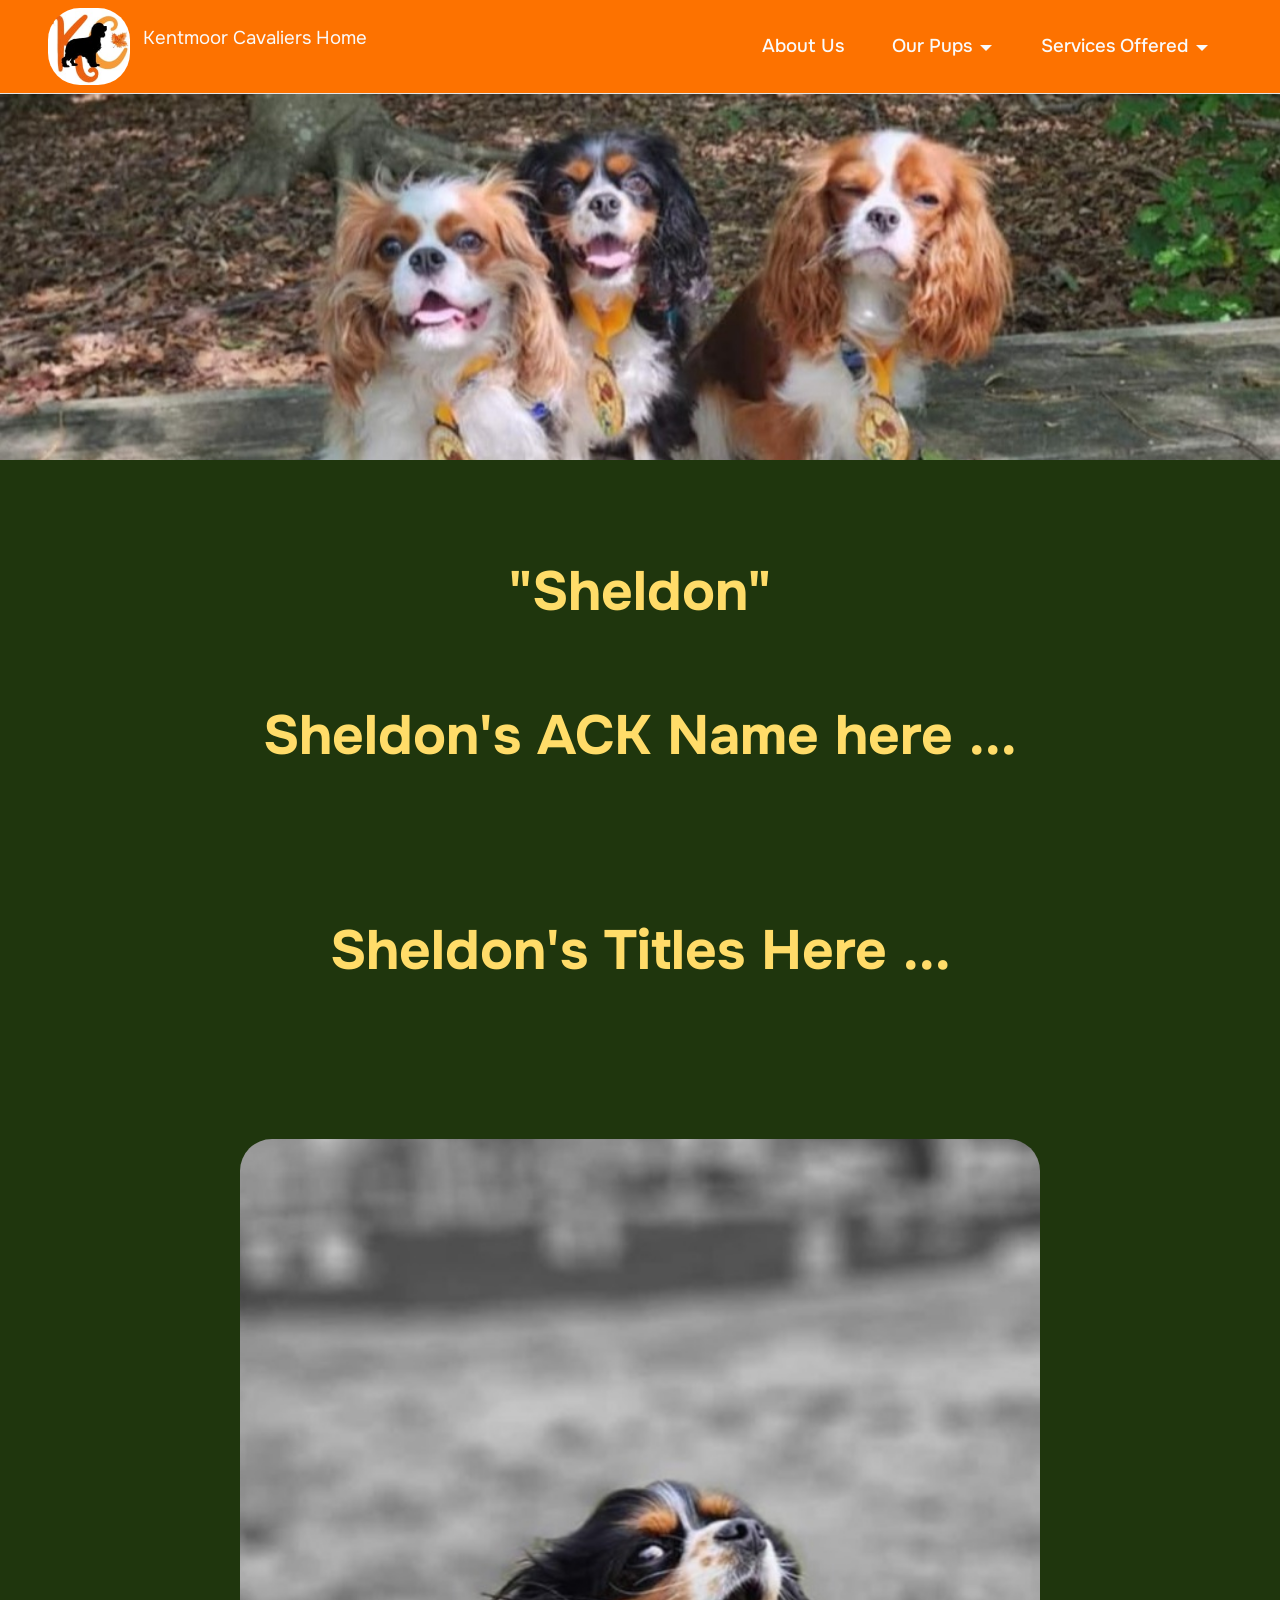
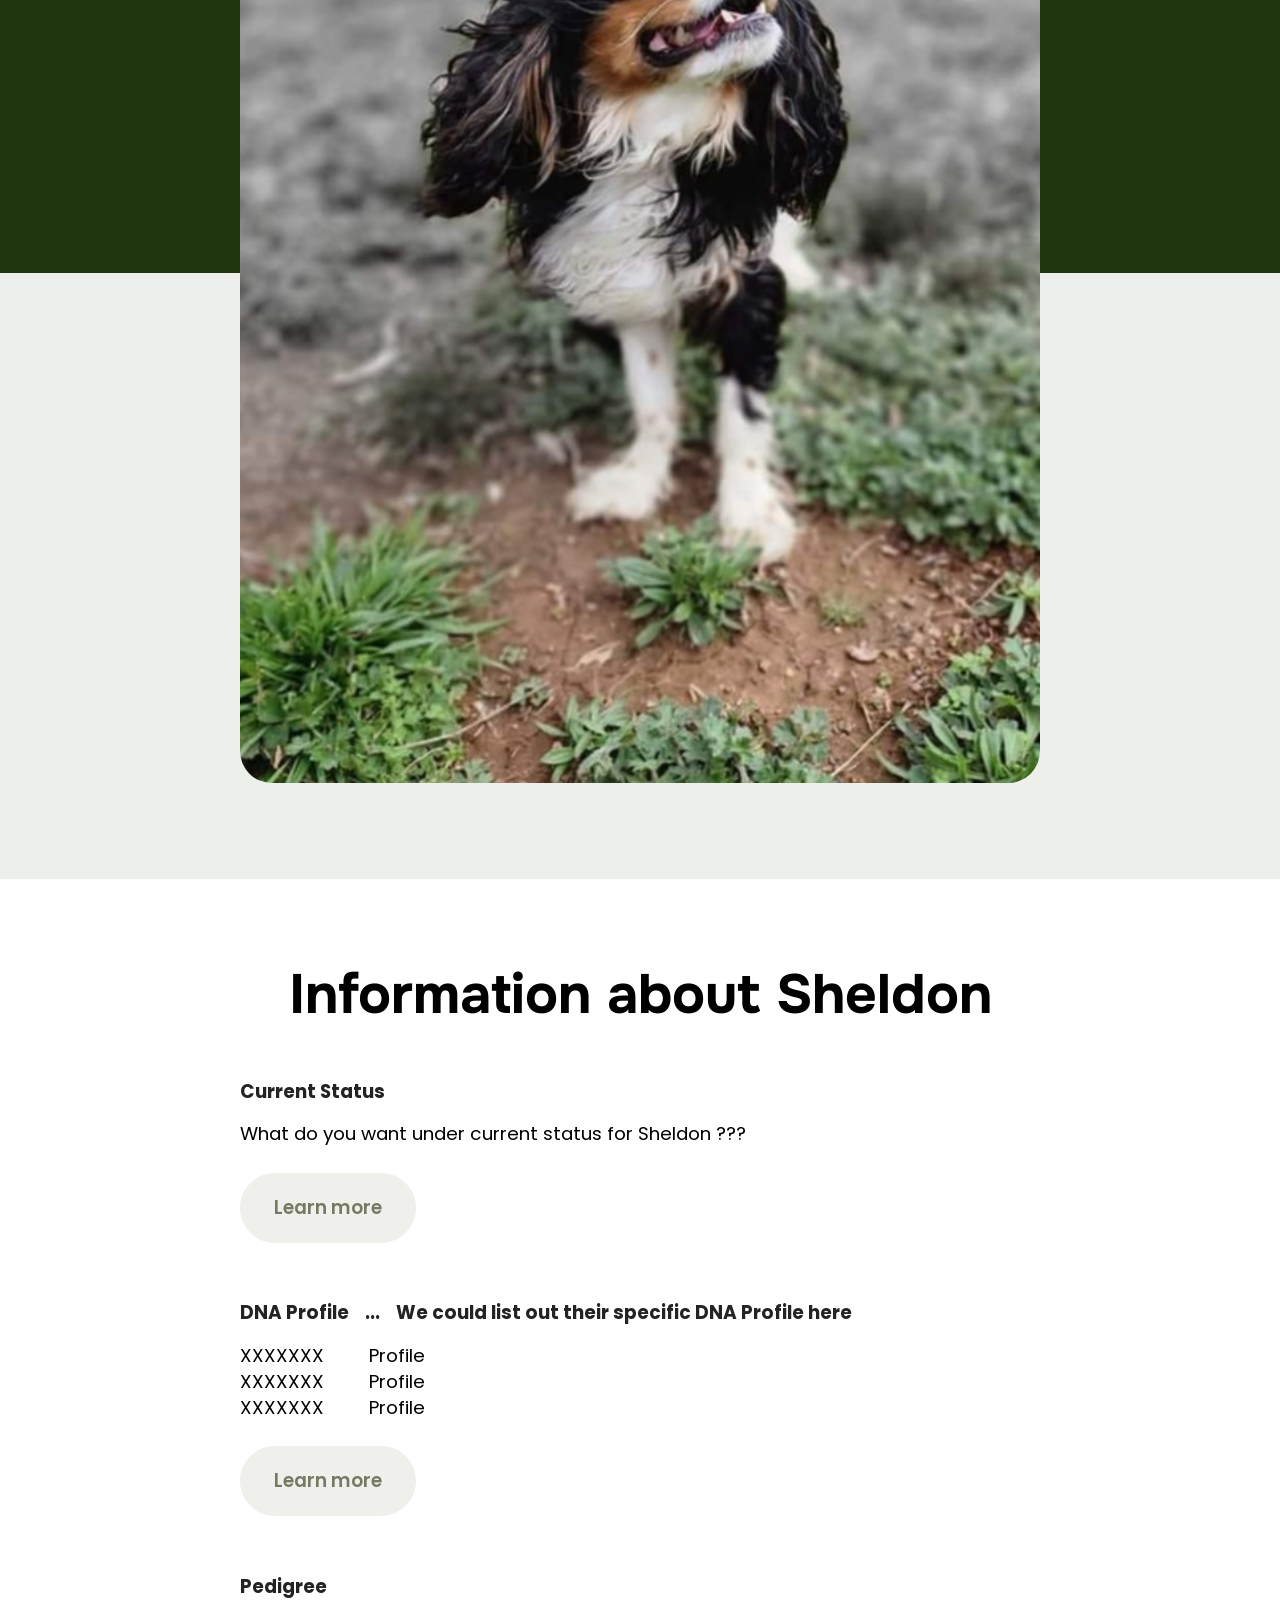
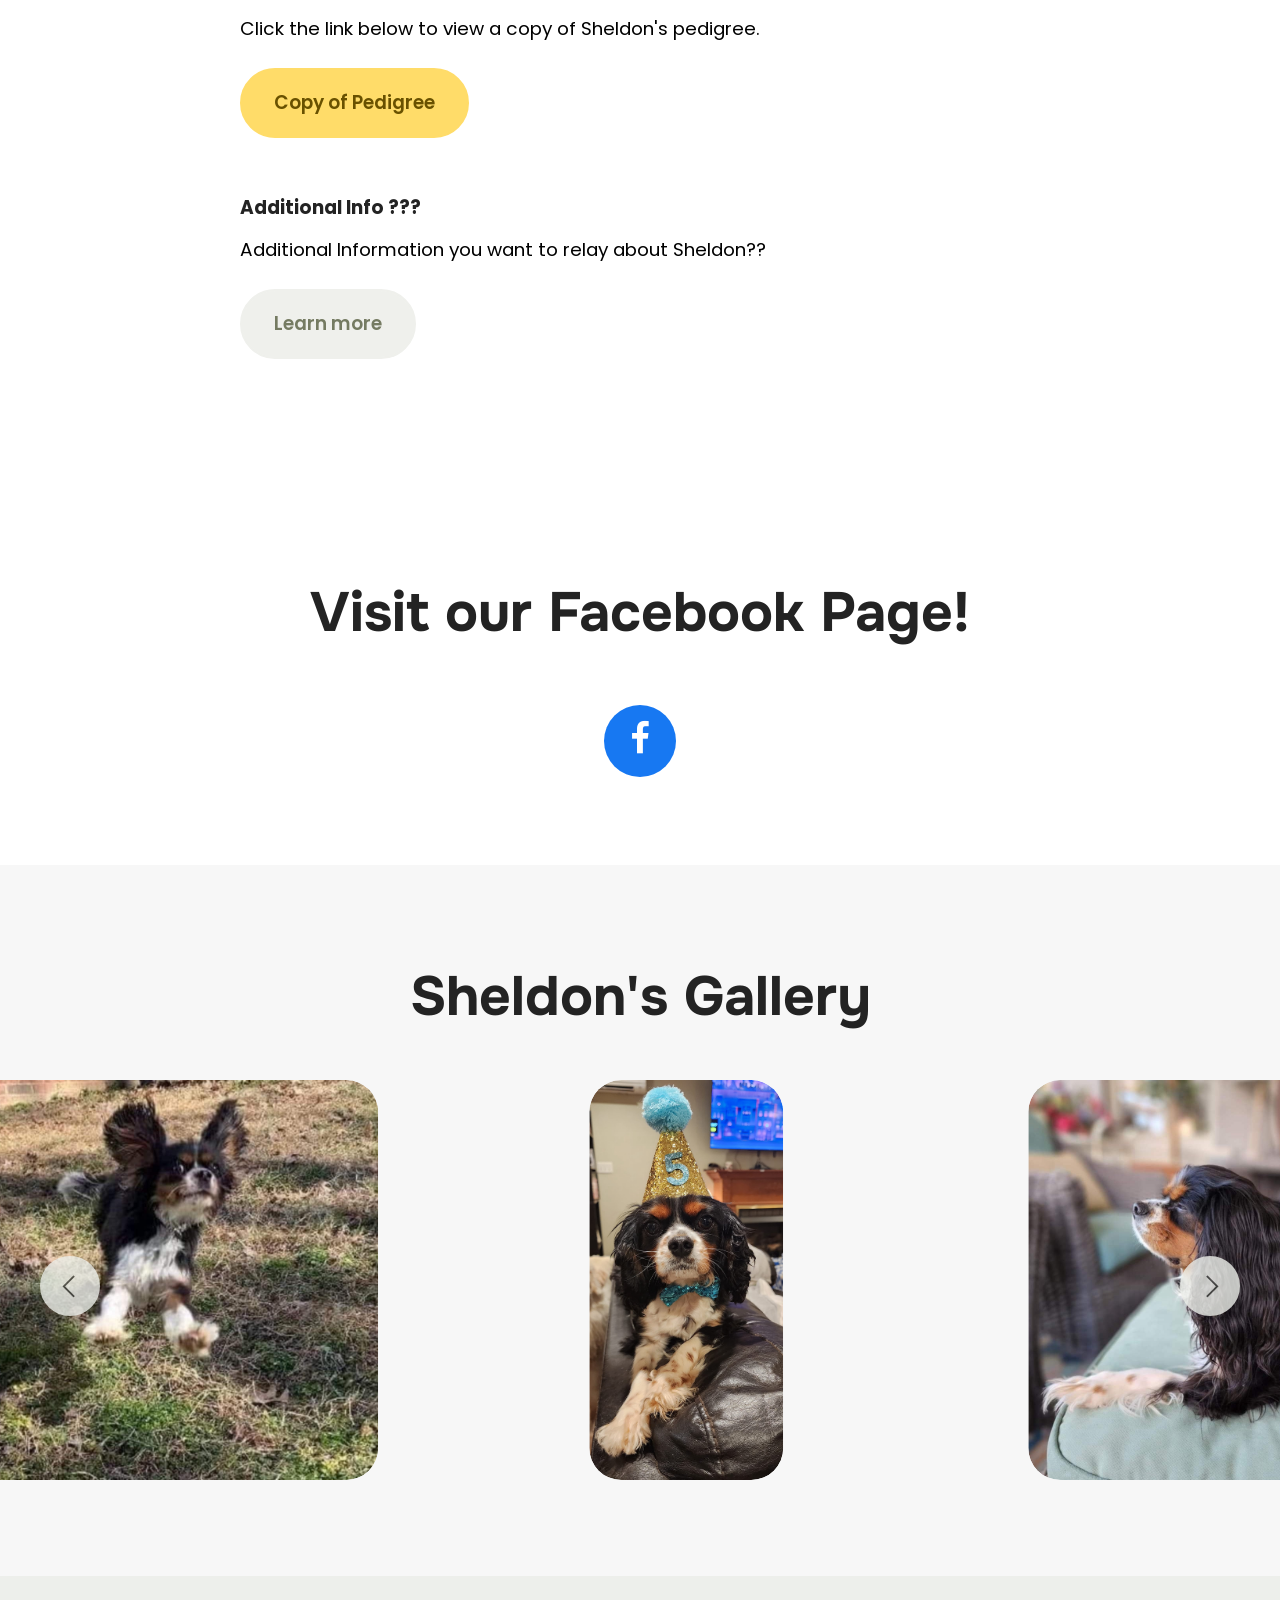
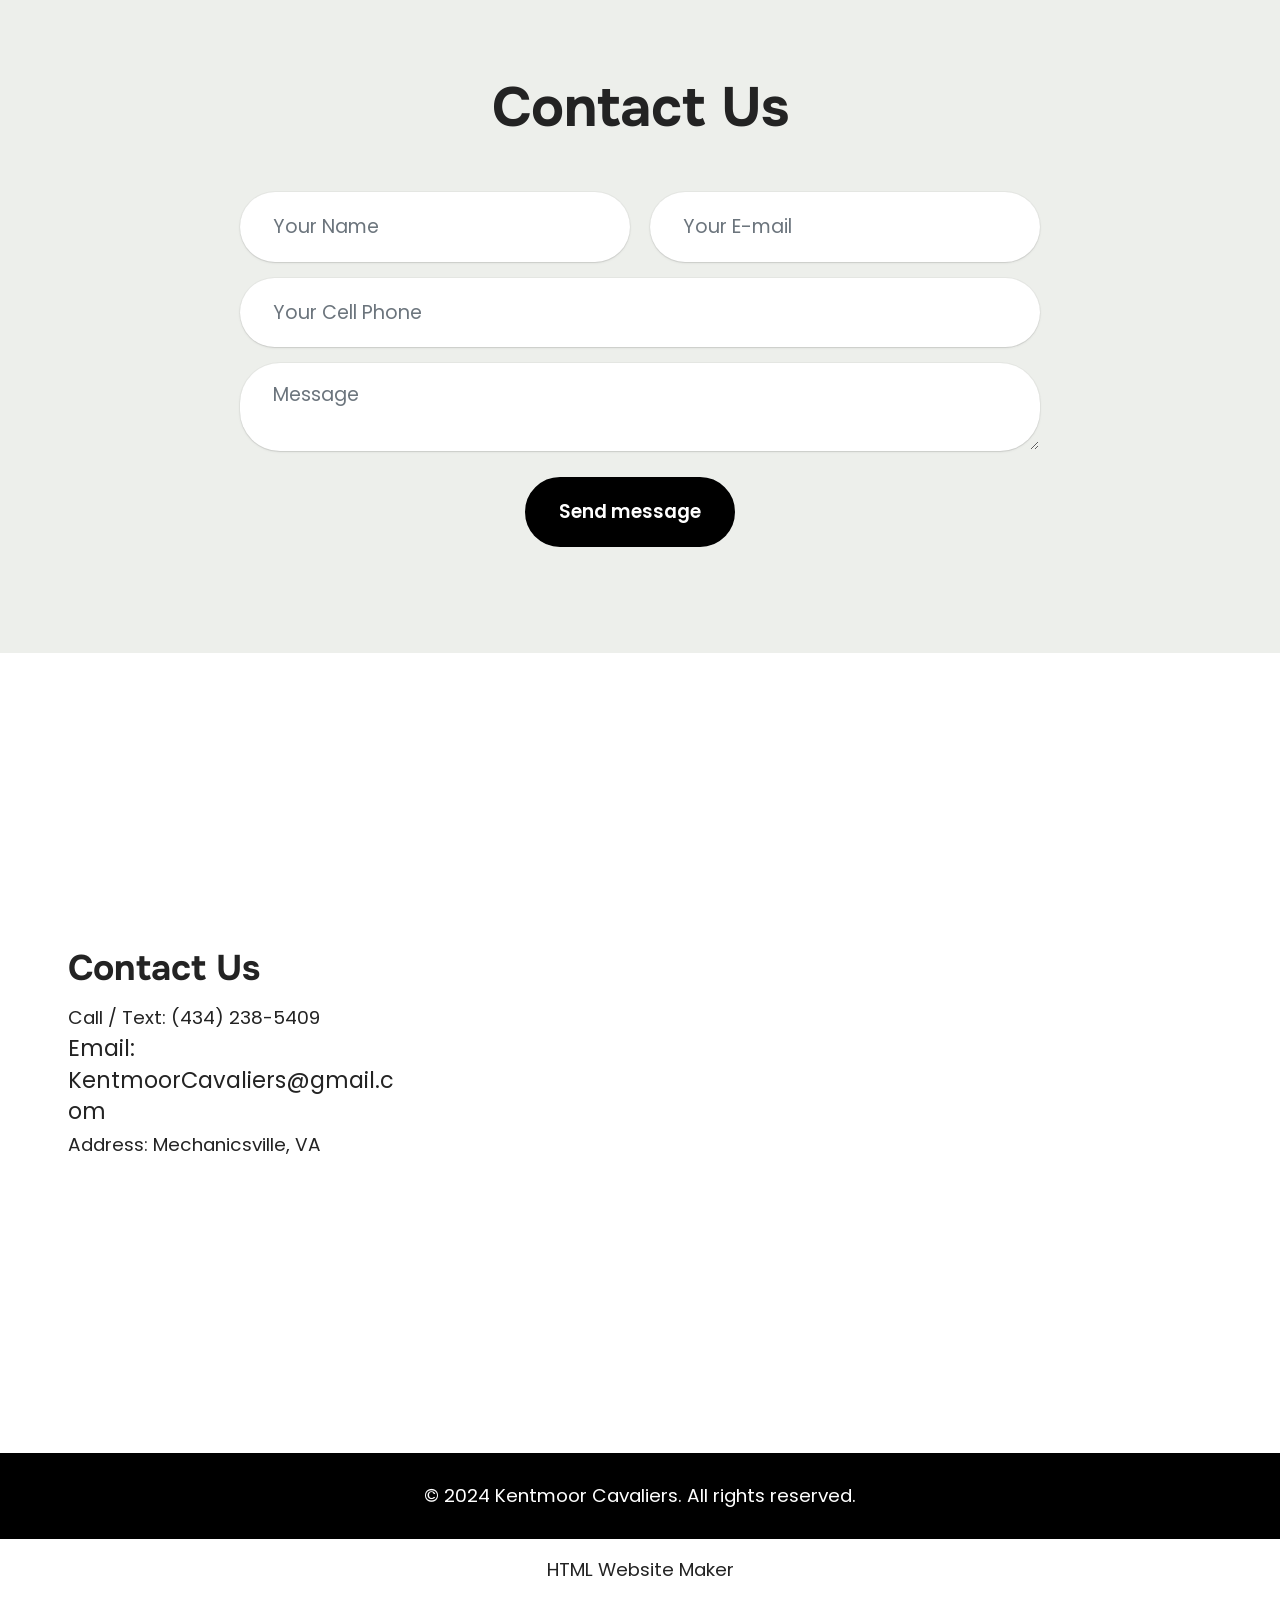
<file: page9.html>
<!DOCTYPE html>
<html  >
<head>
  <!-- Site made with Mobirise Website Builder v6.1.12, https://mobirise.com -->
  <meta charset="UTF-8">
  <meta http-equiv="X-UA-Compatible" content="IE=edge">
  <meta name="generator" content="Mobirise v6.1.12, mobirise.com">
  <meta name="viewport" content="width=device-width, initial-scale=1, minimum-scale=1">
  <link rel="shortcut icon" href="assets/images/kentmoor-cavaliers-logo-1-147x138.jpg" type="image/x-icon">
  <meta name="description" content="As a dedicated King Charles Cavalier Spaniel trainer, I offer exceptional pet sitting, grooming, and travel nanny services tailored for your furry friends.">
  
  
  <title>Sheldon</title>
  <link rel="stylesheet" href="assets/web/assets/mobirise-icons2/mobirise2.css">
  <link rel="stylesheet" href="assets/bootstrap/css/bootstrap.min.css">
  <link rel="stylesheet" href="assets/parallax/jarallax.css">
  <link rel="stylesheet" href="assets/dropdown/css/style.css">
  <link rel="stylesheet" href="assets/socicon/css/styles.css">
  <link rel="stylesheet" href="assets/theme/css/style.css">
  <link rel="preload" href="https://fonts.googleapis.com/css2?family=Onest:wght@400;700&display=swap&display=swap" as="style" onload="this.onload=null;this.rel='stylesheet'">
  <noscript><link rel="stylesheet" href="https://fonts.googleapis.com/css2?family=Onest:wght@400;700&display=swap&display=swap"></noscript>
  <link rel="preload" href="https://fonts.googleapis.com/css?family=Poppins:100,100i,200,200i,300,300i,400,400i,500,500i,600,600i,700,700i,800,800i,900,900i&display=swap" as="style" onload="this.onload=null;this.rel='stylesheet'">
  <noscript><link rel="stylesheet" href="https://fonts.googleapis.com/css?family=Poppins:100,100i,200,200i,300,300i,400,400i,500,500i,600,600i,700,700i,800,800i,900,900i&display=swap"></noscript>
  <link rel="preload" as="style" href="assets/mobirise/css/mbr-additional.css?v=gbSSQE"><link rel="stylesheet" href="assets/mobirise/css/mbr-additional.css?v=gbSSQE" type="text/css">

  
  
  
</head>
<body>
  
  <section data-bs-version="5.1" class="menu cid-umeEUkeMPM" once="menu" id="menu1-8j">
    
    <nav class="navbar navbar-dropdown navbar-fixed-top navbar-expand-lg">
        <div class="container">
            <div class="navbar-brand">
                <span class="navbar-logo">
                    
                        <a href="index.html"><img src="assets/images/kentmoor-cavaliers-logo-1-147x138.jpg" alt="Mobirise" style="height: 4.8rem;"></a>
                    
                </span>
                <span class="navbar-caption-wrap"><a class="navbar-caption text-white text-primary display-4" href="index.html"><p>Kentmoor Cavaliers Home&nbsp;</p></a></span>
            </div>
            <button class="navbar-toggler" type="button" data-toggle="collapse" data-bs-toggle="collapse" data-target="#navbarSupportedContent" data-bs-target="#navbarSupportedContent" aria-controls="navbarNavAltMarkup" aria-expanded="false" aria-label="Toggle navigation">
                <div class="hamburger">
                    <span></span>
                    <span></span>
                    <span></span>
                    <span></span>
                </div>
            </button>
            <div class="collapse navbar-collapse" id="navbarSupportedContent">
                <ul class="navbar-nav nav-dropdown nav-right" data-app-modern-menu="true"><li class="nav-item"><a class="nav-link link text-white text-primary display-4" href="page8.html" aria-expanded="false">About Us</a></li><li class="nav-item dropdown"><a class="nav-link link text-white text-primary dropdown-toggle show display-4" href="page6.html" aria-expanded="false" data-toggle="dropdown-submenu" data-bs-toggle="dropdown" data-bs-auto-close="outside">Our Pups</a><div class="dropdown-menu show" aria-labelledby="dropdown-747" data-bs-popper="none"><a class="text-white show text-primary dropdown-item display-4" href="page6.html">Our Pups</a><a class="text-white show text-primary dropdown-item display-4" href="page12.html">Sebastian</a><a class="text-white show text-primary dropdown-item display-4" href="page10.html">Gus</a><a class="text-white show text-primary dropdown-item display-4" href="page13.html">Ember</a></div></li><li class="nav-item dropdown"><a class="nav-link link text-white dropdown-toggle display-4" href="#" aria-expanded="false" data-toggle="dropdown-submenu" data-bs-toggle="dropdown">Services Offered</a><div class="dropdown-menu"><a class="text-white dropdown-item text-primary display-4" href="page2.html" aria-expanded="false">Pet Sitting</a><a class="text-white dropdown-item text-primary display-4" href="page5.html">Transportation</a><a class="text-white dropdown-item text-primary display-4" href="page7.html">Stud Dog Services</a></div></li></ul>
                
                
            </div>
        </div>
    </nav>

</section>

<section data-bs-version="5.1" class="header16 cid-umemSXOk80 mbr-parallax-background" id="header17-7j">
  
  
  <div class="container-fluid">
    <div class="row">
      <div class="content-wrap col-12 col-md-12">
        
        
        
        
      </div>
    </div>
  </div>
</section>

<section data-bs-version="5.1" class="header5 cid-umemSYrO7x" id="header05-7k">
	

	
	
	<div class="topbg"></div>
	<div class="align-center container-fluid">
		<div class="row justify-content-center">
			<div class="col-md-12 content-head">
				<h1 class="mbr-section-title mbr-fonts-style mb-4 display-2">
					<strong>"Sheldon"</strong><br><br><strong>Sheldon's ACK Name here ...<br></strong><br><br><strong>Sheldon's Titles Here ...</strong><br><br></h1>
				
				
			</div>
		</div>
		<div class="row mt-5 justify-content-center">
			<div class="col-12 col-lg-8">
				<img src="assets/images/sheldon-photo-997x1395.jpeg" alt="Mobirise Website Builder" title="">
			</div>
		</div>
	</div>
</section>

<section data-bs-version="5.1" class="news03 cid-umemSYJeGf" id="news03-7l">
  
  <div class="container">
    <div class="col-12 mb-5 content-head">
      <h3 class="mbr-section-title mbr-fonts-style align-center mb-0 display-2">
        <strong>Information about Sheldon</strong></h3>
      
    </div>
    <div class="row justify-content-center ">
      <div class="col-12 col-lg-8">
        <div class="item features-without-image col-12 mb-5">
          <div class="item-wrapper">
            <h5 class="mbr-card-title mbr-fonts-style mt-0 mb-3 display-7">
              <strong>Current Status</strong></h5>
            
            <p class="mbr-text mbr-fonts-style mt-0 mb-3 display-7">
            What do you want under current status for Sheldon ???<br></p>
            <div class="mbr-section-btn mb-4"><a class="btn btn-white display-7">
                Learn more</a></div>

          </div>
        </div><div class="item features-without-image col-12 mb-5">
          <div class="item-wrapper">
            <h5 class="mbr-card-title mbr-fonts-style mt-0 mb-3 display-7">
              <strong>DNA Profile&nbsp; &nbsp; ...&nbsp; &nbsp; We could list out their specific DNA Profile here</strong></h5>
            
            <p class="mbr-text mbr-fonts-style mt-0 mb-3 display-7">XXXXXXX&nbsp; &nbsp; &nbsp; &nbsp; &nbsp;Profile<br>XXXXXXX&nbsp; &nbsp; &nbsp; &nbsp; &nbsp;Profile<br>XXXXXXX&nbsp; &nbsp; &nbsp; &nbsp; &nbsp;Profile</p>
            <div class="mbr-section-btn mb-4"><a class="btn btn-white display-7">
                Learn more</a></div>

          </div>
        </div>
        <div class="item features-without-image col-12 mb-5">
          <div class="item-wrapper">
            <h5 class="mbr-card-title mbr-fonts-style mt-0 mb-3 display-7">
              <strong>Pedigree</strong></h5>
            
            <p class="mbr-text mbr-fonts-style mt-0 mb-3 display-7">
            Click the link below to view a copy of Sheldon's pedigree.</p>
            <div class="mbr-section-btn mb-4"><a class="btn btn-warning display-7" href="https://mobiri.se">Copy of Pedigree</a></div>
          </div>
        </div>
        <div class="item features-without-image col-12 mb-5">
          <div class="item-wrapper">
            <h5 class="mbr-card-title mbr-fonts-style mt-0 mb-3 display-7">
              <strong>Additional Info ???</strong></h5>
            

            <p class="mbr-text mbr-fonts-style mt-0 mb-3 display-7">
            Additional Information you want to relay about Sheldon??</p>
            <div class="mbr-section-btn mb-4"><a class="btn btn-white display-7">
                Learn more</a></div>
          </div>
        </div>
      </div>
    </div>
  </div>
</section>

<section data-bs-version="5.1" class="social4 cid-umemSZ3a7T" id="social04-7m">
    
    
    

    <div class="container">
        <div class="media-container-row">
            <div class="col-12">
                <h3 class="mbr-section-title align-center mb-5 mbr-fonts-style display-2">
                    <strong>Visit our Facebook Page!</strong>
                </h3>
                <div class="social-list align-center">
                    <a class="iconfont-wrapper bg-facebook m-2 " target="_blank" href="https://www.facebook.com/groups/1490678041589144">
                        <span class="socicon-facebook socicon"></span>
                    </a>
                    
                    
                    
                    
                    
                    
                    
                    
                    
                    
                </div>
            </div>
        </div>
    </div>
</section>

<section data-bs-version="5.1" class="slider4 mbr-embla cid-uH4xqrN9m4" id="slider04-92">
  
  
  <div class="container-fluid">
    <div class="row mb-5 justify-content-center">
      <div class="col-12 content-head">
        <h3 class="mbr-section-title mbr-fonts-style align-center mb-0 display-2"><strong>Sheldon's Gallery</strong></h3>
        
      </div>
    </div>
    <div class="row">
      <div class="col-12">
        <div class="embla position-relative" data-skip-snaps="true" data-align="center" data-contain-scroll="trimSnaps" data-loop="true" data-auto-play="true" data-auto-play-interval="2" data-draggable="true">
          <div class="embla__viewport">
            <div class="embla__container">
              <div class="embla__slide slider-image item active" style="margin-left: 1rem; margin-right: 1rem;">
                <div class="slide-content">
                  <div class="item-img">
                    <div class="item-wrapper">
                      <img src="assets/images/sheldon-2-1080x1007.jpg" alt="Mobirise Website Builder" title="" data-slide-to="0" data-bs-slide-to="0">
                    </div>
                  </div>
                </div>
              </div>
              <div class="embla__slide slider-image item" style="margin-left: 1rem; margin-right: 1rem;">
                <div class="slide-content">
                  <div class="item-img">
                    <div class="item-wrapper">
                      <img src="assets/images/sheldon-5th-birthday-photo-991x2048.jpg" alt="Mobirise Website Builder" title="" data-slide-to="1" data-bs-slide-to="1">
                    </div>
                  </div>
                </div>
              </div>
              <div class="embla__slide slider-image item" style="margin-left: 1rem; margin-right: 1rem;">
                <div class="slide-content">
                  <div class="item-img">
                    <div class="item-wrapper">
                      <img src="assets/images/sheldon-1080x1202.jpg" alt="Mobirise Website Builder" title="" data-slide-to="2" data-bs-slide-to="2">
                    </div>
                  </div>
                </div>
              </div><div class="embla__slide slider-image item" style="margin-left: 1rem; margin-right: 1rem;">
                <div class="slide-content">
                  <div class="item-img">
                    <div class="item-wrapper">
                      <img src="assets/images/gus-fcat2-2-960x1280.jpg" alt="Mobirise Website Builder" title="" data-slide-to="3" data-bs-slide-to="3">
                    </div>
                  </div>
                </div>
              </div>
              
              
            </div>
          </div>
          <button class="embla__button embla__button--prev">
            <span class="mobi-mbri mobi-mbri-arrow-prev" aria-hidden="true"></span>
            <span class="sr-only visually-hidden visually-hidden">Previous</span>
          </button>
          <button class="embla__button embla__button--next">
            <span class="mobi-mbri mobi-mbri-arrow-next" aria-hidden="true"></span>
            <span class="sr-only visually-hidden visually-hidden">Next</span>
          </button>
        </div>
      </div>
    </div>
  </div>
</section>

<section data-bs-version="5.1" class="form5 cid-upUADrjnfq" id="form02-8n">
    
    
    <div class="container">
        <div class="row justify-content-center">
            <div class="col-12 content-head">
                <div class="mbr-section-head mb-5">
                    <h3 class="mbr-section-title mbr-fonts-style align-center mb-0 display-2">
                        <strong>Contact Us</strong></h3>
                    
                </div>
            </div>
        </div>
        <div class="row justify-content-center">
            <div class="col-lg-8 mx-auto mbr-form" data-form-type="formoid">
                <form action="https://mobirise.eu/" method="POST" class="mbr-form form-with-styler" data-form-title="Form Name"><input type="hidden" name="email" data-form-email="true" value="7yQvLleqOzSgJ14NstVG+aA69Clp6kvVrcws55vpXZqmVM/UmNF0+8rmMj0kQbARney94sd5Mdb8s9PIrNRSBH6QI86lLKcTpRizgqRgvDRtEb6FU63WeD3Y2VN5ILSH">
                    <div class="row">
                        <div hidden="hidden" data-form-alert="" class="alert alert-success col-12">Thank you for your message.  We will be back in touch with you as soon as possible!</div>
                        <div hidden="hidden" data-form-alert-danger="" class="alert alert-danger col-12">
                            Oops...! some problem!
                        </div>
                    </div>
                    <div class="dragArea row">
                        <div class="col-md col-sm-12 form-group mb-3" data-for="name">
                            <input type="text" name="name" placeholder="Your Name" data-form-field="name" class="form-control" value="" id="name-form02-8n">
                        </div>
                        <div class="col-md col-sm-12 form-group mb-3" data-for="email">
                            <input type="email" name="email" placeholder="Your E-mail" data-form-field="email" class="form-control" value="" id="email-form02-8n">
                        </div>
                        <div class="col-12 form-group mb-3" data-for="phone">
                            <input type="tel" name="phone" placeholder="Your Cell Phone" data-form-field="phone" class="form-control" value="" id="phone-form02-8n">
                        </div>
                        <div class="col-12 form-group mb-3" data-for="textarea">
                            <textarea name="textarea" placeholder="Message" data-form-field="textarea" class="form-control" id="textarea-form02-8n"></textarea>
                        </div>
                        <div class="col-lg-12 col-md-12 col-sm-12 align-center mbr-section-btn"><button type="submit" class="btn btn-secondary display-7">Send message</button></div>
                    </div>
                </form>
            </div>
        </div>
    </div>
</section>

<section data-bs-version="5.1" class="contacts4 map1 cid-umemT0vou5" id="contacts04-7p">

	

    <div class="main_wrapper">
		<div class="b_wrapper">
			<div class="container-fluid">
				<div class="row justify-content-start">
					<div class="col-md-5 col-lg-4 item-wrapper">
                        <h5 class="cardTitle mbr-fonts-style mb-2 display-5">
                            <strong>Contact Us</strong>
                        </h5>
                        <ul class="list mbr-fonts-style display-7">
                            <li class="mbr-text item-wrap">Call / Text:                                
                            <a href="tel:(555) 123-4567" class="text-black">(4</a>34) 238-5409</li>

                            <li class="mbr-text item-wrap"><span style="font-size: 1.4rem;">Email: KentmoorCavaliers@gmail.com</span><br></li>

                            <li class="mbr-text item-wrap">                        
                            Address:
                            Mechanicsville, VA</li>
                        </ul>
					</div>
				</div>
			</div>
		</div>
        <div class="google-map"><iframe frameborder="0" style="border:0" src="https://www.google.com/maps/embed/v1/place?key=AIzaSyBQ55g-IgRRgXrd803PTWDTb7kd6aAitNQ&amp;q=23111" allowfullscreen=""></iframe></div>
	</div>
</section>

<section data-bs-version="5.1" class="footer4 cid-umemT0PbDl" once="footers" id="footer04-7q">

    

    

    <div class="container">
        <div class="media-container-row align-center mbr-white">
            <div class="col-12">
                <p class="mbr-text mb-0 mbr-fonts-style display-7">© 2024 Kentmoor Cavaliers. All rights reserved.</p>
            </div>
        </div>
    </div>
</section><section class="display-7" style="padding: 0;align-items: center;justify-content: center;flex-wrap: wrap;    align-content: center;display: flex;position: relative;height: 4rem;"><a href="https://mobiri.se/2546818" style="flex: 1 1;height: 4rem;position: absolute;width: 100%;z-index: 1;"><img alt="" style="height: 4rem;" src="[data-uri]"></a><p style="margin: 0;text-align: center;" class="display-7">&#8204;</p><a style="z-index:1" href="https://mobirise.com/html-builder.html">HTML Website Maker</a></section><script src="assets/bootstrap/js/bootstrap.bundle.min.js"></script>  <script src="assets/parallax/jarallax.js"></script>  <script src="assets/smoothscroll/smooth-scroll.js"></script>  <script src="assets/ytplayer/index.js"></script>  <script src="assets/dropdown/js/navbar-dropdown.js"></script>  <script src="assets/embla/embla.min.js"></script>  <script src="assets/embla/script.js"></script>  <script src="assets/theme/js/script.js"></script>  <script src="assets/formoid/formoid.min.js"></script>  
  
  
</body>
</html>
</file>
<file: assets/dropdown/css/style.css>
.navbar-dropdown {
  left: 0;
  padding: 0;
  position: absolute;
  right: 0;
  top: 0;
  transition: all 0.45s ease;
  z-index: 1030;
  background: #282828; }
  .navbar-dropdown .navbar-logo {
    margin-right: 0.8rem;
    transition: margin 0.3s ease-in-out;
    vertical-align: middle; }
    .navbar-dropdown .navbar-logo img {
      height: 3.125rem;
      transition: all 0.3s ease-in-out; }
    .navbar-dropdown .navbar-logo.mbr-iconfont {
      font-size: 3.125rem;
      line-height: 3.125rem; }
  .navbar-dropdown .navbar-caption {
    font-weight: 700;
    white-space: normal;
    vertical-align: -4px;
    line-height: 3.125rem !important; }
    .navbar-dropdown .navbar-caption, .navbar-dropdown .navbar-caption:hover {
      color: inherit;
      text-decoration: none; }
  .navbar-dropdown .mbr-iconfont + .navbar-caption {
    vertical-align: -1px; }
  .navbar-dropdown.navbar-fixed-top {
    position: fixed; }
  .navbar-dropdown .navbar-brand span {
    vertical-align: -4px; }
  .navbar-dropdown.bg-color.transparent {
    background: none; }
  .navbar-dropdown.navbar-short .navbar-brand {
    padding: 0.625rem 0; }
    .navbar-dropdown.navbar-short .navbar-brand span {
      vertical-align: -1px; }
  .navbar-dropdown.navbar-short .navbar-caption {
    line-height: 2.375rem !important;
    vertical-align: -2px; }
  .navbar-dropdown.navbar-short .navbar-logo {
    margin-right: 0.5rem; }
    .navbar-dropdown.navbar-short .navbar-logo img {
      height: 2.375rem; }
    .navbar-dropdown.navbar-short .navbar-logo.mbr-iconfont {
      font-size: 2.375rem;
      line-height: 2.375rem; }
  .navbar-dropdown.navbar-short .mbr-table-cell {
    height: 3.625rem; }
  .navbar-dropdown .navbar-close {
    left: 0.6875rem;
    position: fixed;
    top: 0.75rem;
    z-index: 1000; }
  .navbar-dropdown .hamburger-icon {
    content: "";
    display: inline-block;
    vertical-align: middle;
    width: 16px;
    -webkit-box-shadow: 0 -6px 0 1px #282828,0 0 0 1px #282828,0 6px 0 1px #282828;
    -moz-box-shadow: 0 -6px 0 1px #282828,0 0 0 1px #282828,0 6px 0 1px #282828;
    box-shadow: 0 -6px 0 1px #282828,0 0 0 1px #282828,0 6px 0 1px #282828; }

.dropdown-menu .dropdown-toggle[data-toggle="dropdown-submenu"]::after {
  border-bottom: 0.35em solid transparent;
  border-left: 0.35em solid;
  border-right: 0;
  border-top: 0.35em solid transparent;
  margin-left: 0.3rem; }

.dropdown-menu .dropdown-item:focus {
  outline: 0; }

.nav-dropdown {
  font-size: 0.75rem;
  font-weight: 500;
  height: auto !important; }
  .nav-dropdown .nav-btn {
    padding-left: 1rem; }
  .nav-dropdown .link {
    margin: .667em 1.667em;
    font-weight: 500;
    padding: 0;
    transition: color .2s ease-in-out; }
    .nav-dropdown .link.dropdown-toggle {
      margin-right: 2.583em; }
      .nav-dropdown .link.dropdown-toggle::after {
        margin-left: .25rem;
        border-top: 0.35em solid;
        border-right: 0.35em solid transparent;
        border-left: 0.35em solid transparent;
        border-bottom: 0; }
      .nav-dropdown .link.dropdown-toggle[aria-expanded="true"] {
        margin: 0;
        padding: 0.667em 3.263em  0.667em 1.667em; }
  .nav-dropdown .link::after,
  .nav-dropdown .dropdown-item::after {
    color: inherit; }
  .nav-dropdown .btn {
    font-size: 0.75rem;
    font-weight: 700;
    letter-spacing: 0;
    margin-bottom: 0;
    padding-left: 1.25rem;
    padding-right: 1.25rem; }
  .nav-dropdown .dropdown-menu {
    border-radius: 0;
    border: 0;
    left: 0;
    margin: 0;
    padding-bottom: 1.25rem;
    padding-top: 1.25rem;
    position: relative; }
  .nav-dropdown .dropdown-submenu {
    margin-left: 0.125rem;
    top: 0; }
  .nav-dropdown .dropdown-item {
    font-weight: 500;
    line-height: 2;
    padding: 0.3846em 4.615em 0.3846em 1.5385em;
    position: relative;
    transition: color .2s ease-in-out, background-color .2s ease-in-out; }
    .nav-dropdown .dropdown-item::after {
      margin-top: -0.3077em;
      position: absolute;
      right: 1.1538em;
      top: 50%; }
    .nav-dropdown .dropdown-item:focus, .nav-dropdown .dropdown-item:hover {
      background: none; }

@media (max-width: 767px) {
  .nav-dropdown.navbar-toggleable-sm {
    bottom: 0;
    display: none;
    left: 0;
    overflow-x: hidden;
    position: fixed;
    top: 0;
    transform: translateX(-100%);
    -ms-transform: translateX(-100%);
    -webkit-transform: translateX(-100%);
    width: 18.75rem;
    z-index: 999; } }
.nav-dropdown.navbar-toggleable-xl {
  bottom: 0;
  display: none;
  left: 0;
  overflow-x: hidden;
  position: fixed;
  top: 0;
  transform: translateX(-100%);
  -ms-transform: translateX(-100%);
  -webkit-transform: translateX(-100%);
  width: 18.75rem;
  z-index: 999; }

.nav-dropdown-sm {
  display: block !important;
  overflow-x: hidden;
  overflow: auto;
  padding-top: 3.875rem; }
  .nav-dropdown-sm::after {
    content: "";
    display: block;
    height: 3rem;
    width: 100%; }
  .nav-dropdown-sm.collapse.in ~ .navbar-close {
    display: block !important; }
  .nav-dropdown-sm.collapsing, .nav-dropdown-sm.collapse.in {
    transform: translateX(0);
    -ms-transform: translateX(0);
    -webkit-transform: translateX(0);
    transition: all 0.25s ease-out;
    -webkit-transition: all 0.25s ease-out;
    background: #282828; }
  .nav-dropdown-sm.collapsing[aria-expanded="false"] {
    transform: translateX(-100%);
    -ms-transform: translateX(-100%);
    -webkit-transform: translateX(-100%); }
  .nav-dropdown-sm .nav-item {
    display: block;
    margin-left: 0 !important;
    padding-left: 0; }
  .nav-dropdown-sm .link,
  .nav-dropdown-sm .dropdown-item {
    border-top: 1px dotted rgba(255, 255, 255, 0.1);
    font-size: 0.8125rem;
    line-height: 1.6;
    margin: 0 !important;
    padding: 0.875rem 2.4rem 0.875rem 1.5625rem !important;
    position: relative;
    white-space: normal; }
    .nav-dropdown-sm .link:focus, .nav-dropdown-sm .link:hover,
    .nav-dropdown-sm .dropdown-item:focus,
    .nav-dropdown-sm .dropdown-item:hover {
      background: rgba(0, 0, 0, 0.2) !important;
      color: #c0a375; }
  .nav-dropdown-sm .nav-btn {
    position: relative;
    padding: 1.5625rem 1.5625rem 0 1.5625rem; }
    .nav-dropdown-sm .nav-btn::before {
      border-top: 1px dotted rgba(255, 255, 255, 0.1);
      content: "";
      left: 0;
      position: absolute;
      top: 0;
      width: 100%; }
    .nav-dropdown-sm .nav-btn + .nav-btn {
      padding-top: 0.625rem; }
      .nav-dropdown-sm .nav-btn + .nav-btn::before {
        display: none; }
  .nav-dropdown-sm .btn {
    padding: 0.625rem 0; }
  .nav-dropdown-sm .dropdown-toggle[data-toggle="dropdown-submenu"]::after {
    margin-left: .25rem;
    border-top: 0.35em solid;
    border-right: 0.35em solid transparent;
    border-left: 0.35em solid transparent;
    border-bottom: 0; }
  .nav-dropdown-sm .dropdown-toggle[data-toggle="dropdown-submenu"][aria-expanded="true"]::after {
    border-top: 0;
    border-right: 0.35em solid transparent;
    border-left: 0.35em solid transparent;
    border-bottom: 0.35em solid; }
  .nav-dropdown-sm .dropdown-menu {
    margin: 0;
    padding: 0;
    position: relative;
    top: 0;
    left: 0;
    width: 100%;
    border: 0;
    float: none;
    border-radius: 0;
    background: none; }
  .nav-dropdown-sm .dropdown-submenu {
    left: 100%;
    margin-left: 0.125rem;
    margin-top: -1.25rem;
    top: 0; }

.navbar-toggleable-sm .nav-dropdown .dropdown-menu {
  position: absolute; }

.navbar-toggleable-sm .nav-dropdown .dropdown-submenu {
  left: 100%;
  margin-left: 0.125rem;
  margin-top: -1.25rem;
  top: 0; }

.navbar-toggleable-sm.opened .nav-dropdown .dropdown-menu {
  position: relative; }

.navbar-toggleable-sm.opened .nav-dropdown .dropdown-submenu {
  left: 0;
  margin-left: 00rem;
  margin-top: 0rem;
  top: 0; }

.is-builder .nav-dropdown.collapsing {
  transition: none !important; }
</file>
<file: assets/socicon/css/styles.css>
@charset "UTF-8";

@font-face {
  font-family: 'Socicon';
  src:  url('../fonts/socicon.eot');
  src:  url('../fonts/socicon.eot?#iefix') format('embedded-opentype'),
    url('../fonts/socicon.woff2') format('woff2'),
    url('../fonts/socicon.ttf') format('truetype'),
    url('../fonts/socicon.woff') format('woff'),
    url('../fonts/socicon.svg#socicon') format('svg');
  font-weight: normal;
  font-style: normal;
  font-display: swap;
}

[data-icon]:before {
  font-family: "socicon" !important;
  content: attr(data-icon);
  font-style: normal !important;
  font-weight: normal !important;
  font-variant: normal !important;
  text-transform: none !important;
  speak: none;
  line-height: 1;
  -webkit-font-smoothing: antialiased;
  -moz-osx-font-smoothing: grayscale;
}

[class^="socicon-"], [class*=" socicon-"] {
  /* use !important to prevent issues with browser extensions that change fonts */
  font-family: 'Socicon' !important;
  speak: none;
  font-style: normal;
  font-weight: normal;
  font-variant: normal;
  text-transform: none;
  line-height: 1;

  /* Better Font Rendering =========== */
  -webkit-font-smoothing: antialiased;
  -moz-osx-font-smoothing: grayscale;
}

.socicon-500px:before {
  content: "\e000";
}
.socicon-8tracks:before {
  content: "\e001";
}
.socicon-airbnb:before {
  content: "\e002";
}
.socicon-alliance:before {
  content: "\e003";
}
.socicon-amazon:before {
  content: "\e004";
}
.socicon-amplement:before {
  content: "\e005";
}
.socicon-android:before {
  content: "\e006";
}
.socicon-angellist:before {
  content: "\e007";
}
.socicon-apple:before {
  content: "\e008";
}
.socicon-appnet:before {
  content: "\e009";
}
.socicon-baidu:before {
  content: "\e00a";
}
.socicon-bandcamp:before {
  content: "\e00b";
}
.socicon-battlenet:before {
  content: "\e00c";
}
.socicon-mixer:before {
  content: "\e00d";
}
.socicon-bebee:before {
  content: "\e00e";
}
.socicon-bebo:before {
  content: "\e00f";
}
.socicon-behance:before {
  content: "\e010";
}
.socicon-blizzard:before {
  content: "\e011";
}
.socicon-blogger:before {
  content: "\e012";
}
.socicon-buffer:before {
  content: "\e013";
}
.socicon-chrome:before {
  content: "\e014";
}
.socicon-coderwall:before {
  content: "\e015";
}
.socicon-curse:before {
  content: "\e016";
}
.socicon-dailymotion:before {
  content: "\e017";
}
.socicon-deezer:before {
  content: "\e018";
}
.socicon-delicious:before {
  content: "\e019";
}
.socicon-deviantart:before {
  content: "\e01a";
}
.socicon-diablo:before {
  content: "\e01b";
}
.socicon-digg:before {
  content: "\e01c";
}
.socicon-discord:before {
  content: "\e01d";
}
.socicon-disqus:before {
  content: "\e01e";
}
.socicon-douban:before {
  content: "\e01f";
}
.socicon-draugiem:before {
  content: "\e020";
}
.socicon-dribbble:before {
  content: "\e021";
}
.socicon-drupal:before {
  content: "\e022";
}
.socicon-ebay:before {
  content: "\e023";
}
.socicon-ello:before {
  content: "\e024";
}
.socicon-endomodo:before {
  content: "\e025";
}
.socicon-envato:before {
  content: "\e026";
}
.socicon-etsy:before {
  content: "\e027";
}
.socicon-facebook:before {
  content: "\e028";
}
.socicon-feedburner:before {
  content: "\e029";
}
.socicon-filmweb:before {
  content: "\e02a";
}
.socicon-firefox:before {
  content: "\e02b";
}
.socicon-flattr:before {
  content: "\e02c";
}
.socicon-flickr:before {
  content: "\e02d";
}
.socicon-formulr:before {
  content: "\e02e";
}
.socicon-forrst:before {
  content: "\e02f";
}
.socicon-foursquare:before {
  content: "\e030";
}
.socicon-friendfeed:before {
  content: "\e031";
}
.socicon-github:before {
  content: "\e032";
}
.socicon-goodreads:before {
  content: "\e033";
}
.socicon-google:before {
  content: "\e034";
}
.socicon-googlescholar:before {
  content: "\e035";
}
.socicon-googlegroups:before {
  content: "\e036";
}
.socicon-googlephotos:before {
  content: "\e037";
}
.socicon-googleplus:before {
  content: "\e038";
}
.socicon-grooveshark:before {
  content: "\e039";
}
.socicon-hackerrank:before {
  content: "\e03a";
}
.socicon-hearthstone:before {
  content: "\e03b";
}
.socicon-hellocoton:before {
  content: "\e03c";
}
.socicon-heroes:before {
  content: "\e03d";
}
.socicon-smashcast:before {
  content: "\e03e";
}
.socicon-horde:before {
  content: "\e03f";
}
.socicon-houzz:before {
  content: "\e040";
}
.socicon-icq:before {
  content: "\e041";
}
.socicon-identica:before {
  content: "\e042";
}
.socicon-imdb:before {
  content: "\e043";
}
.socicon-instagram:before {
  content: "\e044";
}
.socicon-issuu:before {
  content: "\e045";
}
.socicon-istock:before {
  content: "\e046";
}
.socicon-itunes:before {
  content: "\e047";
}
.socicon-keybase:before {
  content: "\e048";
}
.socicon-lanyrd:before {
  content: "\e049";
}
.socicon-lastfm:before {
  content: "\e04a";
}
.socicon-line:before {
  content: "\e04b";
}
.socicon-linkedin:before {
  content: "\e04c";
}
.socicon-livejournal:before {
  content: "\e04d";
}
.socicon-lyft:before {
  content: "\e04e";
}
.socicon-macos:before {
  content: "\e04f";
}
.socicon-mail:before {
  content: "\e050";
}
.socicon-medium:before {
  content: "\e051";
}
.socicon-meetup:before {
  content: "\e052";
}
.socicon-mixcloud:before {
  content: "\e053";
}
.socicon-modelmayhem:before {
  content: "\e054";
}
.socicon-mumble:before {
  content: "\e055";
}
.socicon-myspace:before {
  content: "\e056";
}
.socicon-newsvine:before {
  content: "\e057";
}
.socicon-nintendo:before {
  content: "\e058";
}
.socicon-npm:before {
  content: "\e059";
}
.socicon-odnoklassniki:before {
  content: "\e05a";
}
.socicon-openid:before {
  content: "\e05b";
}
.socicon-opera:before {
  content: "\e05c";
}
.socicon-outlook:before {
  content: "\e05d";
}
.socicon-overwatch:before {
  content: "\e05e";
}
.socicon-patreon:before {
  content: "\e05f";
}
.socicon-paypal:before {
  content: "\e060";
}
.socicon-periscope:before {
  content: "\e061";
}
.socicon-persona:before {
  content: "\e062";
}
.socicon-pinterest:before {
  content: "\e063";
}
.socicon-play:before {
  content: "\e064";
}
.socicon-player:before {
  content: "\e065";
}
.socicon-playstation:before {
  content: "\e066";
}
.socicon-pocket:before {
  content: "\e067";
}
.socicon-qq:before {
  content: "\e068";
}
.socicon-quora:before {
  content: "\e069";
}
.socicon-raidcall:before {
  content: "\e06a";
}
.socicon-ravelry:before {
  content: "\e06b";
}
.socicon-reddit:before {
  content: "\e06c";
}
.socicon-renren:before {
  content: "\e06d";
}
.socicon-researchgate:before {
  content: "\e06e";
}
.socicon-residentadvisor:before {
  content: "\e06f";
}
.socicon-reverbnation:before {
  content: "\e070";
}
.socicon-rss:before {
  content: "\e071";
}
.socicon-sharethis:before {
  content: "\e072";
}
.socicon-skype:before {
  content: "\e073";
}
.socicon-slideshare:before {
  content: "\e074";
}
.socicon-smugmug:before {
  content: "\e075";
}
.socicon-snapchat:before {
  content: "\e076";
}
.socicon-songkick:before {
  content: "\e077";
}
.socicon-soundcloud:before {
  content: "\e078";
}
.socicon-spotify:before {
  content: "\e079";
}
.socicon-stackexchange:before {
  content: "\e07a";
}
.socicon-stackoverflow:before {
  content: "\e07b";
}
.socicon-starcraft:before {
  content: "\e07c";
}
.socicon-stayfriends:before {
  content: "\e07d";
}
.socicon-steam:before {
  content: "\e07e";
}
.socicon-storehouse:before {
  content: "\e07f";
}
.socicon-strava:before {
  content: "\e080";
}
.socicon-streamjar:before {
  content: "\e081";
}
.socicon-stumbleupon:before {
  content: "\e082";
}
.socicon-swarm:before {
  content: "\e083";
}
.socicon-teamspeak:before {
  content: "\e084";
}
.socicon-teamviewer:before {
  content: "\e085";
}
.socicon-technorati:before {
  content: "\e086";
}
.socicon-telegram:before {
  content: "\e087";
}
.socicon-tripadvisor:before {
  content: "\e088";
}
.socicon-tripit:before {
  content: "\e089";
}
.socicon-triplej:before {
  content: "\e08a";
}
.socicon-tumblr:before {
  content: "\e08b";
}
.socicon-twitch:before {
  content: "\e08c";
}
.socicon-twitter:before {
  content: "\e08d";
}
.socicon-uber:before {
  content: "\e08e";
}
.socicon-ventrilo:before {
  content: "\e08f";
}
.socicon-viadeo:before {
  content: "\e090";
}
.socicon-viber:before {
  content: "\e091";
}
.socicon-viewbug:before {
  content: "\e092";
}
.socicon-vimeo:before {
  content: "\e093";
}
.socicon-vine:before {
  content: "\e094";
}
.socicon-vkontakte:before {
  content: "\e095";
}
.socicon-warcraft:before {
  content: "\e096";
}
.socicon-wechat:before {
  content: "\e097";
}
.socicon-weibo:before {
  content: "\e098";
}
.socicon-whatsapp:before {
  content: "\e099";
}
.socicon-wikipedia:before {
  content: "\e09a";
}
.socicon-windows:before {
  content: "\e09b";
}
.socicon-wordpress:before {
  content: "\e09c";
}
.socicon-wykop:before {
  content: "\e09d";
}
.socicon-xbox:before {
  content: "\e09e";
}
.socicon-xing:before {
  content: "\e09f";
}
.socicon-yahoo:before {
  content: "\e0a0";
}
.socicon-yammer:before {
  content: "\e0a1";
}
.socicon-yandex:before {
  content: "\e0a2";
}
.socicon-yelp:before {
  content: "\e0a3";
}
.socicon-younow:before {
  content: "\e0a4";
}
.socicon-youtube:before {
  content: "\e0a5";
}
.socicon-zapier:before {
  content: "\e0a6";
}
.socicon-zerply:before {
  content: "\e0a7";
}
.socicon-zomato:before {
  content: "\e0a8";
}
.socicon-zynga:before {
  content: "\e0a9";
}
.socicon-bluesky:before {
  content: "\e0aa";
}
.socicon-threads:before {
  content: "\e0ab";
}
.socicon-spreadshirt:before {
  content: "\e901";
}
.socicon-gamejolt:before {
  content: "\e902";
}
.socicon-trello:before {
  content: "\e903";
}
.socicon-tunein:before {
  content: "\e904";
}
.socicon-bloglovin:before {
  content: "\e905";
}
.socicon-gamewisp:before {
  content: "\e906";
}
.socicon-messenger:before {
  content: "\e907";
}
.socicon-pandora:before {
  content: "\e908";
}
.socicon-augment:before {
  content: "\e909";
}
.socicon-bitbucket:before {
  content: "\e90a";
}
.socicon-fyuse:before {
  content: "\e90b";
}
.socicon-yt-gaming:before {
  content: "\e90c";
}
.socicon-sketchfab:before {
  content: "\e90d";
}
.socicon-mobcrush:before {
  content: "\e90e";
}
.socicon-microsoft:before {
  content: "\e90f";
}
.socicon-realtor:before {
  content: "\e910";
}
.socicon-tidal:before {
  content: "\e911";
}
.socicon-qobuz:before {
  content: "\e912";
}
.socicon-natgeo:before {
  content: "\e913";
}
.socicon-mastodon:before {
  content: "\e914";
}
.socicon-unsplash:before {
  content: "\e915";
}
.socicon-homeadvisor:before {
  content: "\e916";
}
.socicon-angieslist:before {
  content: "\e917";
}
.socicon-codepen:before {
  content: "\e918";
}
.socicon-slack:before {
  content: "\e919";
}
.socicon-openaigym:before {
  content: "\e91a";
}
.socicon-logmein:before {
  content: "\e91b";
}
.socicon-fiverr:before {
  content: "\e91c";
}
.socicon-gotomeeting:before {
  content: "\e91d";
}
.socicon-aliexpress:before {
  content: "\e91e";
}
.socicon-guru:before {
  content: "\e91f";
}
.socicon-appstore:before {
  content: "\e920";
}
.socicon-homes:before {
  content: "\e921";
}
.socicon-zoom:before {
  content: "\e922";
}
.socicon-alibaba:before {
  content: "\e923";
}
.socicon-craigslist:before {
  content: "\e924";
}
.socicon-wix:before {
  content: "\e925";
}
.socicon-redfin:before {
  content: "\e926";
}
.socicon-googlecalendar:before {
  content: "\e927";
}
.socicon-shopify:before {
  content: "\e928";
}
.socicon-freelancer:before {
  content: "\e929";
}
.socicon-seedrs:before {
  content: "\e92a";
}
.socicon-bing:before {
  content: "\e92b";
}
.socicon-doodle:before {
  content: "\e92c";
}
.socicon-bonanza:before {
  content: "\e92d";
}
.socicon-squarespace:before {
  content: "\e92e";
}
.socicon-toptal:before {
  content: "\e92f";
}
.socicon-gust:before {
  content: "\e930";
}
.socicon-ask:before {
  content: "\e931";
}
.socicon-trulia:before {
  content: "\e932";
}
.socicon-loomly:before {
  content: "\e933";
}
.socicon-ghost:before {
  content: "\e934";
}
.socicon-upwork:before {
  content: "\e935";
}
.socicon-fundable:before {
  content: "\e936";
}
.socicon-booking:before {
  content: "\e937";
}
.socicon-googlemaps:before {
  content: "\e938";
}
.socicon-zillow:before {
  content: "\e939";
}
.socicon-niconico:before {
  content: "\e93a";
}
.socicon-toneden:before {
  content: "\e93b";
}
.socicon-crunchbase:before {
  content: "\e93c";
}
.socicon-homefy:before {
  content: "\e93d";
}
.socicon-calendly:before {
  content: "\e93e";
}
.socicon-livemaster:before {
  content: "\e93f";
}
.socicon-udemy:before {
  content: "\e940";
}
.socicon-codered:before {
  content: "\e941";
}
.socicon-origin:before {
  content: "\e942";
}
.socicon-nextdoor:before {
  content: "\e943";
}
.socicon-portfolio:before {
  content: "\e944";
}
.socicon-instructables:before {
  content: "\e945";
}
.socicon-gitlab:before {
  content: "\e946";
}
.socicon-hackernews:before {
  content: "\e947";
}
.socicon-smashwords:before {
  content: "\e948";
}
.socicon-kobo:before {
  content: "\e949";
}
.socicon-bookbub:before {
  content: "\e94a";
}
.socicon-mailru:before {
  content: "\e94b";
}
.socicon-moddb:before {
  content: "\e94c";
}
.socicon-indiedb:before {
  content: "\e94d";
}
.socicon-traxsource:before {
  content: "\e94e";
}
.socicon-gamefor:before {
  content: "\e94f";
}
.socicon-pixiv:before {
  content: "\e950";
}
.socicon-myanimelist:before {
  content: "\e951";
}
.socicon-blackberry:before {
  content: "\e952";
}
.socicon-wickr:before {
  content: "\e953";
}
.socicon-spip:before {
  content: "\e954";
}
.socicon-napster:before {
  content: "\e955";
}
.socicon-beatport:before {
  content: "\e956";
}
.socicon-hackerone:before {
  content: "\e957";
}
.socicon-internet:before {
  content: "\e958";
}
.socicon-ubuntu:before {
  content: "\e959";
}
.socicon-artstation:before {
  content: "\e95a";
}
.socicon-invision:before {
  content: "\e95b";
}
.socicon-torial:before {
  content: "\e95c";
}
.socicon-collectorz:before {
  content: "\e95d";
}
.socicon-seenthis:before {
  content: "\e95e";
}
.socicon-googleplaymusic:before {
  content: "\e95f";
}
.socicon-debian:before {
  content: "\e960";
}
.socicon-filmfreeway:before {
  content: "\e961";
}
.socicon-gnome:before {
  content: "\e962";
}
.socicon-itchio:before {
  content: "\e963";
}
.socicon-jamendo:before {
  content: "\e964";
}
.socicon-mix:before {
  content: "\e965";
}
.socicon-sharepoint:before {
  content: "\e966";
}
.socicon-tinder:before {
  content: "\e967";
}
.socicon-windguru:before {
  content: "\e968";
}
.socicon-cdbaby:before {
  content: "\e969";
}
.socicon-elementaryos:before {
  content: "\e96a";
}
.socicon-stage32:before {
  content: "\e96b";
}
.socicon-tiktok:before {
  content: "\e96c";
}
.socicon-gitter:before {
  content: "\e96d";
}
.socicon-letterboxd:before {
  content: "\e96e";
}
.socicon-threema:before {
  content: "\e96f";
}
.socicon-splice:before {
  content: "\e970";
}
.socicon-metapop:before {
  content: "\e971";
}
.socicon-naver:before {
  content: "\e972";
}
.socicon-remote:before {
  content: "\e973";
}
.socicon-flipboard:before {
  content: "\e974";
}
.socicon-googlehangouts:before {
  content: "\e975";
}
.socicon-dlive:before {
  content: "\e976";
}
.socicon-vsco:before {
  content: "\e977";
}
.socicon-stitcher:before {
  content: "\e978";
}
.socicon-avvo:before {
  content: "\e979";
}
.socicon-redbubble:before {
  content: "\e97a";
}
.socicon-society6:before {
  content: "\e97b";
}
.socicon-zazzle:before {
  content: "\e97c";
}
.socicon-eitaa:before {
  content: "\e97d";
}
.socicon-soroush:before {
  content: "\e97e";
}
.socicon-bale:before {
  content: "\e97f";
}
</file>
<file: assets/theme/css/style.css>
@charset "UTF-8";
section {
  background-color: #ffffff;
}

body {
  font-style: normal;
  line-height: 1.5;
  font-weight: 400;
  color: #232323;
  position: relative;
}

button {
  background-color: transparent;
  border-color: transparent;
}

.embla__button,
.carousel-control {
  background-color: #edefea !important;
  opacity: 0.8 !important;
  color: #464845 !important;
  border-color: #edefea !important;
}

.carousel .close,
.modalWindow .close {
  background-color: #edefea !important;
  color: #464845 !important;
  border-color: #edefea !important;
  opacity: 0.8 !important;
}

.carousel .close:hover,
.modalWindow .close:hover {
  opacity: 1 !important;
}

.carousel-indicators li {
  background-color: #edefea !important;
  border: 2px solid #464845 !important;
}

.carousel-indicators li:hover,
.carousel-indicators li:active {
  opacity: 0.8 !important;
}

.embla__button:hover,
.carousel-control:hover {
  background-color: #edefea !important;
  opacity: 1 !important;
}

.modalWindow-video-container {
  height: 80%;
}

section,
.container,
.container-fluid {
  position: relative;
  word-wrap: break-word;
}

a.mbr-iconfont:hover {
  text-decoration: none;
}

.article .lead p,
.article .lead ul,
.article .lead ol,
.article .lead pre,
.article .lead blockquote {
  margin-bottom: 0;
}

a {
  font-style: normal;
  font-weight: 400;
  cursor: pointer;
}
a, a:hover {
  text-decoration: none;
}

.mbr-section-title {
  font-style: normal;
  line-height: 1.3;
}

.mbr-section-subtitle {
  line-height: 1.3;
}

.mbr-text {
  font-style: normal;
  line-height: 1.7;
}

h1,
h2,
h3,
h4,
h5,
h6,
.display-1,
.display-2,
.display-4,
.display-5,
.display-7,
span,
p,
a {
  line-height: 1;
  word-break: break-word;
  word-wrap: break-word;
  font-weight: 400;
}

b,
strong {
  font-weight: bold;
}

input:-webkit-autofill, input:-webkit-autofill:hover, input:-webkit-autofill:focus, input:-webkit-autofill:active {
  transition-delay: 9999s;
  -webkit-transition-property: background-color, color;
  transition-property: background-color, color;
}

textarea[type=hidden] {
  display: none;
}

section {
  background-position: 50% 50%;
  background-repeat: no-repeat;
  background-size: cover;
}
section .mbr-background-video,
section .mbr-background-video-preview {
  position: absolute;
  bottom: 0;
  left: 0;
  right: 0;
  top: 0;
}

.hidden {
  visibility: hidden;
}

.mbr-z-index20 {
  z-index: 20;
}

/*! Base colors */
.mbr-white {
  color: #ffffff;
}

.mbr-black {
  color: #111111;
}

.mbr-bg-white {
  background-color: #ffffff;
}

.mbr-bg-black {
  background-color: #000000;
}

/*! Text-aligns */
.align-left {
  text-align: left;
}

.align-center {
  text-align: center;
}

.align-right {
  text-align: right;
}

/*! Font-weight  */
.mbr-light {
  font-weight: 300;
}

.mbr-regular {
  font-weight: 400;
}

.mbr-semibold {
  font-weight: 500;
}

.mbr-bold {
  font-weight: 700;
}

/*! Media  */
.media-content {
  flex-basis: 100%;
}

.media-container-row {
  display: flex;
  flex-direction: row;
  flex-wrap: wrap;
  justify-content: center;
  align-content: center;
  align-items: start;
}
.media-container-row .media-size-item {
  width: 400px;
}

.media-container-column {
  display: flex;
  flex-direction: column;
  flex-wrap: wrap;
  justify-content: center;
  align-content: center;
  align-items: stretch;
}
.media-container-column > * {
  width: 100%;
}

@media (min-width: 992px) {
  .media-container-row {
    flex-wrap: nowrap;
  }
}
figure {
  margin-bottom: 0;
  overflow: hidden;
}

figure[mbr-media-size] {
  transition: width 0.1s;
}

img,
iframe {
  display: block;
  width: 100%;
}

.card {
  background-color: transparent;
  border: none;
}

.card-box {
  width: 100%;
}

.card-img {
  text-align: center;
  flex-shrink: 0;
  -webkit-flex-shrink: 0;
}

.media {
  max-width: 100%;
  margin: 0 auto;
}

.mbr-figure {
  align-self: center;
}

.media-container > div {
  max-width: 100%;
}

.mbr-figure img,
.card-img img {
  width: 100%;
}

@media (max-width: 991px) {
  .media-size-item {
    width: auto !important;
  }
  .media {
    width: auto;
  }
  .mbr-figure {
    width: 100% !important;
  }
}
/*! Buttons */
.mbr-section-btn {
  margin-left: -0.6rem;
  margin-right: -0.6rem;
  font-size: 0;
}

.btn {
  font-weight: 600;
  border-width: 1px;
  font-style: normal;
  margin: 0.6rem 0.6rem;
  white-space: normal;
  transition: all 0.2s ease-in-out;
  display: inline-flex;
  align-items: center;
  justify-content: center;
  word-break: break-word;
}

.btn-sm {
  font-weight: 600;
  letter-spacing: 0px;
  transition: all 0.3s ease-in-out;
}

.btn-md {
  font-weight: 600;
  letter-spacing: 0px;
  transition: all 0.3s ease-in-out;
}

.btn-lg {
  font-weight: 600;
  letter-spacing: 0px;
  transition: all 0.3s ease-in-out;
}

.btn-form {
  margin: 0;
}
.btn-form:hover {
  cursor: pointer;
}

nav .mbr-section-btn {
  margin-left: 0rem;
  margin-right: 0rem;
}

/*! Btn icon margin */
.btn .mbr-iconfont,
.btn.btn-sm .mbr-iconfont {
  order: 1;
  cursor: pointer;
  margin-left: 0.5rem;
  vertical-align: sub;
}

.btn.btn-md .mbr-iconfont,
.btn.btn-md .mbr-iconfont {
  margin-left: 0.8rem;
}

.mbr-regular {
  font-weight: 400;
}

.mbr-semibold {
  font-weight: 500;
}

.mbr-bold {
  font-weight: 700;
}

[type=submit] {
  -webkit-appearance: none;
}

/*! Full-screen */
.mbr-fullscreen .mbr-overlay {
  min-height: 100vh;
}

.mbr-fullscreen {
  display: flex;
  display: -moz-flex;
  display: -ms-flex;
  display: -o-flex;
  align-items: center;
  min-height: 100vh;
  padding-top: 3rem;
  padding-bottom: 3rem;
}

/*! Map */
.map {
  height: 25rem;
  position: relative;
}
.map iframe {
  width: 100%;
  height: 100%;
}

/*! Scroll to top arrow */
.mbr-arrow-up {
  bottom: 25px;
  right: 90px;
  position: fixed;
  text-align: right;
  z-index: 5000;
  color: #ffffff;
  font-size: 22px;
}

.mbr-arrow-up a {
  background: rgba(0, 0, 0, 0.2);
  border-radius: 50%;
  color: #fff;
  display: inline-block;
  height: 60px;
  width: 60px;
  border: 2px solid #fff;
  outline-style: none !important;
  position: relative;
  text-decoration: none;
  transition: all 0.3s ease-in-out;
  cursor: pointer;
  text-align: center;
}
.mbr-arrow-up a:hover {
  background-color: rgba(0, 0, 0, 0.4);
}
.mbr-arrow-up a i {
  line-height: 60px;
}

.mbr-arrow-up-icon {
  display: block;
  color: #fff;
}

.mbr-arrow-up-icon::before {
  content: "›";
  display: inline-block;
  font-family: serif;
  font-size: 22px;
  line-height: 1;
  font-style: normal;
  position: relative;
  top: 6px;
  left: -4px;
  transform: rotate(-90deg);
}

/*! Arrow Down */
.mbr-arrow {
  position: absolute;
  bottom: 45px;
  left: 50%;
  width: 60px;
  height: 60px;
  cursor: pointer;
  background-color: rgba(80, 80, 80, 0.5);
  border-radius: 50%;
  transform: translateX(-50%);
}
@media (max-width: 767px) {
  .mbr-arrow {
    display: none;
  }
}
.mbr-arrow > a {
  display: inline-block;
  text-decoration: none;
  outline-style: none;
  animation: arrowdown 1.7s ease-in-out infinite;
  color: #ffffff;
}
.mbr-arrow > a > i {
  position: absolute;
  top: -2px;
  left: 15px;
  font-size: 2rem;
}

#scrollToTop a i::before {
  content: "";
  position: absolute;
  display: block;
  border-bottom: 2.5px solid #fff;
  border-left: 2.5px solid #fff;
  width: 27.8%;
  height: 27.8%;
  left: 50%;
  top: 51%;
  transform: translateY(-30%) translateX(-50%) rotate(135deg);
}

@keyframes arrowdown {
  0% {
    transform: translateY(0px);
  }
  50% {
    transform: translateY(-5px);
  }
  100% {
    transform: translateY(0px);
  }
}
@media (max-width: 500px) {
  .mbr-arrow-up {
    left: 0;
    right: 0;
    text-align: center;
  }
}
/*Gradients animation*/
@keyframes gradient-animation {
  from {
    background-position: 0% 100%;
    animation-timing-function: ease-in-out;
  }
  to {
    background-position: 100% 0%;
    animation-timing-function: ease-in-out;
  }
}
.bg-gradient {
  background-size: 200% 200%;
  animation: gradient-animation 5s infinite alternate;
  -webkit-animation: gradient-animation 5s infinite alternate;
}

.menu .navbar-brand {
  display: -webkit-flex;
}
.menu .navbar-brand span {
  display: flex;
  display: -webkit-flex;
}
.menu .navbar-brand .navbar-caption-wrap {
  display: -webkit-flex;
}
.menu .navbar-brand .navbar-logo img {
  display: -webkit-flex;
  width: auto;
}
@media (min-width: 768px) and (max-width: 991px) {
  .menu .navbar-toggleable-sm .navbar-nav {
    display: -ms-flexbox;
  }
}
@media (max-width: 991px) {
  .menu .navbar-collapse {
    max-height: 93.5vh;
  }
  .menu .navbar-collapse.show {
    overflow: auto;
  }
}
@media (min-width: 992px) {
  .menu .navbar-nav.nav-dropdown {
    display: -webkit-flex;
  }
  .menu .navbar-toggleable-sm .navbar-collapse {
    display: -webkit-flex !important;
  }
  .menu .collapsed .navbar-collapse {
    max-height: 93.5vh;
  }
  .menu .collapsed .navbar-collapse.show {
    overflow: auto;
  }
}
@media (max-width: 767px) {
  .menu .navbar-collapse {
    max-height: 80vh;
  }
}

.nav-link .mbr-iconfont {
  margin-right: 0.5rem;
}

.navbar {
  display: -webkit-flex;
  -webkit-flex-wrap: wrap;
  -webkit-align-items: center;
  -webkit-justify-content: space-between;
}

.navbar-collapse {
  -webkit-flex-basis: 100%;
  -webkit-flex-grow: 1;
  -webkit-align-items: center;
}

.nav-dropdown .link {
  padding: 0.667em 1.667em !important;
  margin: 0 !important;
}

.nav {
  display: -webkit-flex;
  -webkit-flex-wrap: wrap;
}

.row {
  display: -webkit-flex;
  -webkit-flex-wrap: wrap;
}

.justify-content-center {
  -webkit-justify-content: center;
}

.form-inline {
  display: -webkit-flex;
}

.card-wrapper {
  -webkit-flex: 1;
}

.carousel-control {
  z-index: 10;
  display: -webkit-flex;
}

.carousel-controls {
  display: -webkit-flex;
}

.media {
  display: -webkit-flex;
}

.form-group:focus {
  outline: none;
}

.jq-selectbox__select {
  padding: 7px 0;
  position: relative;
}

.jq-selectbox__dropdown {
  overflow: hidden;
  border-radius: 10px;
  position: absolute;
  top: 100%;
  left: 0 !important;
  width: 100% !important;
}

.jq-selectbox__trigger-arrow {
  right: 0;
  transform: translateY(-50%);
}

.jq-selectbox li {
  padding: 1.07em 0.5em;
}

input[type=range] {
  padding-left: 0 !important;
  padding-right: 0 !important;
}

.modal-dialog,
.modal-content {
  height: 100%;
}

.modal-dialog .carousel-inner {
  height: calc(100vh - 1.75rem);
}
@media (max-width: 575px) {
  .modal-dialog .carousel-inner {
    height: calc(100vh - 1rem);
  }
}

.carousel-item {
  text-align: center;
}

.carousel-item img {
  margin: auto;
}

.navbar-toggler {
  align-self: flex-start;
  padding: 0.25rem 0.75rem;
  font-size: 1.25rem;
  line-height: 1;
  background: transparent;
  border: 1px solid transparent;
  border-radius: 0.25rem;
}

.navbar-toggler:focus,
.navbar-toggler:hover {
  text-decoration: none;
  box-shadow: none;
}

.navbar-toggler-icon {
  display: inline-block;
  width: 1.5em;
  height: 1.5em;
  vertical-align: middle;
  content: "";
  background: no-repeat center center;
  background-size: 100% 100%;
}

.navbar-toggler-left {
  position: absolute;
  left: 1rem;
}

.navbar-toggler-right {
  position: absolute;
  right: 1rem;
}

.card-img {
  width: auto;
}

.menu .navbar.collapsed:not(.beta-menu) {
  flex-direction: column;
}

.carousel-item.active,
.carousel-item-next,
.carousel-item-prev {
  display: flex;
}

.note-air-layout .dropup .dropdown-menu,
.note-air-layout .navbar-fixed-bottom .dropdown .dropdown-menu {
  bottom: initial !important;
}

html,
body {
  height: auto;
  min-height: 100vh;
}

.dropup .dropdown-toggle::after {
  display: none;
}

.form-asterisk {
  font-family: initial;
  position: absolute;
  top: -2px;
  font-weight: normal;
}

.form-control-label {
  position: relative;
  cursor: pointer;
  margin-bottom: 0.357em;
  padding: 0;
}

.alert {
  color: #ffffff;
  border-radius: 0;
  border: 0;
  font-size: 1.1rem;
  line-height: 1.5;
  margin-bottom: 1.875rem;
  padding: 1.25rem;
  position: relative;
  text-align: center;
}
.alert.alert-form::after {
  background-color: inherit;
  bottom: -7px;
  content: "";
  display: block;
  height: 14px;
  left: 50%;
  margin-left: -7px;
  position: absolute;
  transform: rotate(45deg);
  width: 14px;
}

.form-control {
  background-color: #ffffff;
  background-clip: border-box;
  color: #232323;
  line-height: 1rem !important;
  height: auto;
  padding: 1.2rem 2rem;
  transition: border-color 0.25s ease 0s;
  border: 1px solid transparent !important;
  border-radius: 4px;
  box-shadow: rgba(0, 0, 0, 0.07) 0px 1px 1px 0px, rgba(0, 0, 0, 0.07) 0px 1px 3px 0px, rgba(0, 0, 0, 0.03) 0px 0px 0px 1px;
}
.form-active .form-control:invalid {
  border-color: red;
}

.row > * {
  padding-right: 1rem;
  padding-left: 1rem;
}

form .row {
  margin-left: -0.6rem;
  margin-right: -0.6rem;
}
form .row [class*=col] {
  padding-left: 0.6rem;
  padding-right: 0.6rem;
}

form .mbr-section-btn {
  padding-left: 0.6rem;
  padding-right: 0.6rem;
}

form .form-check-input {
  margin-top: 0.5;
}

textarea.form-control {
  line-height: 1.5rem !important;
}

.form-group {
  margin-bottom: 1.2rem;
}

.form-control,
form .btn {
  min-height: 48px;
}

.gdpr-block label span.textGDPR input[name=gdpr] {
  top: 7px;
}

.form-control:focus {
  box-shadow: none;
}

:focus {
  outline: none;
}

.mbr-overlay {
  background-color: #000;
  bottom: 0;
  left: 0;
  opacity: 0.5;
  position: absolute;
  right: 0;
  top: 0;
  z-index: 0;
  pointer-events: none;
}

blockquote {
  font-style: italic;
  padding: 3rem;
  font-size: 1.09rem;
  position: relative;
  border-left: 3px solid;
}

ul,
ol,
pre,
blockquote {
  margin-bottom: 2.3125rem;
}

.mt-4 {
  margin-top: 2rem !important;
}

.mb-4 {
  margin-bottom: 2rem !important;
}

.container,
.container-fluid {
  padding-left: 16px;
  padding-right: 16px;
}

.row {
  margin-left: -16px;
  margin-right: -16px;
}
.row > [class*=col] {
  padding-left: 16px;
  padding-right: 16px;
}

@media (min-width: 992px) {
  .container-fluid {
    padding-left: 32px;
    padding-right: 32px;
  }
}
@media (max-width: 991px) {
  .mbr-container {
    padding-left: 16px;
    padding-right: 16px;
  }
}
.app-video-wrapper > img {
  opacity: 1;
}

.app-video-wrapper {
  background: transparent;
}

.item {
  position: relative;
}

.dropdown-menu .dropdown-menu {
  left: 100%;
}

.dropdown-item + .dropdown-menu {
  display: none;
}

.dropdown-item:hover + .dropdown-menu,
.dropdown-menu:hover {
  display: block;
}

@media (min-aspect-ratio: 16/9) {
  .mbr-video-foreground {
    height: 300% !important;
    top: -100% !important;
  }
}
@media (max-aspect-ratio: 16/9) {
  .mbr-video-foreground {
    width: 300% !important;
    left: -100% !important;
  }
}.engine {
	position: absolute;
	text-indent: -2400px;
	text-align: center;
	padding: 0;
	top: 0;
	left: -2400px;
}
</file>
<file: assets/mobirise/css/mbr-additional.css>
.btn {
  border-width: 2px;
}
img,
.card-wrap,
.card-wrapper,
.video-wrapper,
.mbr-figure iframe,
.google-map iframe,
.slide-content,
.plan,
.card,
.item-wrapper {
  border-radius: 2rem !important;
}
.video-wrapper {
  overflow: hidden;
}
body {
  background-color: #ffdc69;
}
body {
  font-family: Onest;
}
.display-1 {
  font-family: 'Onest', sans-serif;
  font-size: 5rem;
  line-height: 1;
}
.display-1 > .mbr-iconfont {
  font-size: 6.25rem;
}
.display-2 {
  font-family: 'Onest', sans-serif;
  font-size: 4rem;
  line-height: 1;
}
.display-2 > .mbr-iconfont {
  font-size: 5rem;
}
.display-4 {
  font-family: 'Onest', sans-serif;
  font-size: 1.2rem;
  line-height: 1.5;
}
.display-4 > .mbr-iconfont {
  font-size: 1.5rem;
}
.display-5 {
  font-family: 'Onest', sans-serif;
  font-size: 2.5rem;
  line-height: 1.5;
}
.display-5 > .mbr-iconfont {
  font-size: 3.125rem;
}
.display-7 {
  font-family: 'Poppins', sans-serif;
  font-size: 1.2rem;
  line-height: 1.3;
}
.display-7 > .mbr-iconfont {
  font-size: 1.5rem;
}
/* ---- Fluid typography for mobile devices ---- */
/* 1.4 - font scale ratio ( bootstrap == 1.42857 ) */
/* 100vw - current viewport width */
/* (48 - 20)  48 == 48rem == 768px, 20 == 20rem == 320px(minimal supported viewport) */
/* 0.65 - min scale variable, may vary */
@media (max-width: 992px) {
  .display-1 {
    font-size: 4rem;
  }
}
@media (max-width: 768px) {
  .display-1 {
    font-size: 3.5rem;
    font-size: calc( 2.4rem + (5 - 2.4) * ((100vw - 20rem) / (48 - 20)));
    line-height: calc( 1.1 * (2.4rem + (5 - 2.4) * ((100vw - 20rem) / (48 - 20))));
  }
  .display-2 {
    font-size: 3.2rem;
    font-size: calc( 2.05rem + (4 - 2.05) * ((100vw - 20rem) / (48 - 20)));
    line-height: calc( 1.3 * (2.05rem + (4 - 2.05) * ((100vw - 20rem) / (48 - 20))));
  }
  .display-4 {
    font-size: 0.96rem;
    font-size: calc( 1.07rem + (1.2 - 1.07) * ((100vw - 20rem) / (48 - 20)));
    line-height: calc( 1.4 * (1.07rem + (1.2 - 1.07) * ((100vw - 20rem) / (48 - 20))));
  }
  .display-5 {
    font-size: 2rem;
    font-size: calc( 1.525rem + (2.5 - 1.525) * ((100vw - 20rem) / (48 - 20)));
    line-height: calc( 1.4 * (1.525rem + (2.5 - 1.525) * ((100vw - 20rem) / (48 - 20))));
  }
  .display-7 {
    font-size: 0.96rem;
    font-size: calc( 1.07rem + (1.2 - 1.07) * ((100vw - 20rem) / (48 - 20)));
    line-height: calc( 1.4 * (1.07rem + (1.2 - 1.07) * ((100vw - 20rem) / (48 - 20))));
  }
}
@media (min-width: 992px) and (max-width: 1400px) {
  .display-1 {
    font-size: 3.5rem;
    font-size: calc( 2.4rem + (5 - 2.4) * ((100vw - 62rem) / (87 - 62)));
    line-height: calc( 1.1 * (2.4rem + (5 - 2.4) * ((100vw - 62rem) / (87 - 62))));
  }
  .display-2 {
    font-size: 3.2rem;
    font-size: calc( 2.05rem + (4 - 2.05) * ((100vw - 62rem) / (87 - 62)));
    line-height: calc( 1.3 * (2.05rem + (4 - 2.05) * ((100vw - 62rem) / (87 - 62))));
  }
  .display-4 {
    font-size: 0.96rem;
    font-size: calc( 1.07rem + (1.2 - 1.07) * ((100vw - 62rem) / (87 - 62)));
    line-height: calc( 1.4 * (1.07rem + (1.2 - 1.07) * ((100vw - 62rem) / (87 - 62))));
  }
  .display-5 {
    font-size: 2rem;
    font-size: calc( 1.525rem + (2.5 - 1.525) * ((100vw - 62rem) / (87 - 62)));
    line-height: calc( 1.4 * (1.525rem + (2.5 - 1.525) * ((100vw - 62rem) / (87 - 62))));
  }
  .display-7 {
    font-size: 0.96rem;
    font-size: calc( 1.07rem + (1.2 - 1.07) * ((100vw - 62rem) / (87 - 62)));
    line-height: calc( 1.4 * (1.07rem + (1.2 - 1.07) * ((100vw - 62rem) / (87 - 62))));
  }
}
/* Buttons */
.btn {
  padding: 1.25rem 2rem;
  border-radius: 4px;
}
@media (max-width: 767px) {
  .btn {
    padding: 0.75rem 1.5rem;
  }
}
.btn-sm {
  padding: 0.6rem 1.2rem;
  border-radius: 4px;
}
.btn-md {
  padding: 0.6rem 1.2rem;
  border-radius: 4px;
}
.btn-lg {
  padding: 1.25rem 2rem;
  border-radius: 4px;
}
.bg-primary {
  background-color: #232323 !important;
}
.bg-success {
  background-color: #20ac6b !important;
}
.bg-info {
  background-color: #0aa3c2 !important;
}
.bg-warning {
  background-color: #ffdc69 !important;
}
.bg-danger {
  background-color: #fd7200 !important;
}
.btn-primary,
.btn-primary:active {
  background-color: #232323 !important;
  border-color: #232323 !important;
  color: #ffffff !important;
  box-shadow: none;
}
.btn-primary:hover,
.btn-primary:focus,
.btn-primary.focus,
.btn-primary.active {
  color: inherit;
  background-color: #3d3d3d !important;
  border-color: #3d3d3d !important;
  box-shadow: none;
}
.btn-primary.disabled,
.btn-primary:disabled {
  color: #ffffff !important;
  background-color: #3d3d3d !important;
  border-color: #3d3d3d !important;
}
.btn-secondary,
.btn-secondary:active {
  background-color: #000000 !important;
  border-color: #000000 !important;
  color: #ffffff !important;
  box-shadow: none;
}
.btn-secondary:hover,
.btn-secondary:focus,
.btn-secondary.focus,
.btn-secondary.active {
  color: inherit;
  background-color: #1a1a1a !important;
  border-color: #1a1a1a !important;
  box-shadow: none;
}
.btn-secondary.disabled,
.btn-secondary:disabled {
  color: #ffffff !important;
  background-color: #1a1a1a !important;
  border-color: #1a1a1a !important;
}
.btn-info,
.btn-info:active {
  background-color: #0aa3c2 !important;
  border-color: #0aa3c2 !important;
  color: #ffffff !important;
  box-shadow: none;
}
.btn-info:hover,
.btn-info:focus,
.btn-info.focus,
.btn-info.active {
  color: inherit;
  background-color: #0dccf3 !important;
  border-color: #0dccf3 !important;
  box-shadow: none;
}
.btn-info.disabled,
.btn-info:disabled {
  color: #ffffff !important;
  background-color: #0dccf3 !important;
  border-color: #0dccf3 !important;
}
.btn-success,
.btn-success:active {
  background-color: #20ac6b !important;
  border-color: #20ac6b !important;
  color: #ffffff !important;
  box-shadow: none;
}
.btn-success:hover,
.btn-success:focus,
.btn-success.focus,
.btn-success.active {
  color: inherit;
  background-color: #28d786 !important;
  border-color: #28d786 !important;
  box-shadow: none;
}
.btn-success.disabled,
.btn-success:disabled {
  color: #ffffff !important;
  background-color: #28d786 !important;
  border-color: #28d786 !important;
}
.btn-warning,
.btn-warning:active {
  background-color: #ffdc69 !important;
  border-color: #ffdc69 !important;
  color: #695100 !important;
  box-shadow: none;
}
.btn-warning:hover,
.btn-warning:focus,
.btn-warning.focus,
.btn-warning.active {
  color: inherit;
  background-color: #ffe89c !important;
  border-color: #ffe89c !important;
  box-shadow: none;
}
.btn-warning.disabled,
.btn-warning:disabled {
  color: #695100 !important;
  background-color: #ffe89c !important;
  border-color: #ffe89c !important;
}
.btn-danger,
.btn-danger:active {
  background-color: #fd7200 !important;
  border-color: #fd7200 !important;
  color: #ffffff !important;
  box-shadow: none;
}
.btn-danger:hover,
.btn-danger:focus,
.btn-danger.focus,
.btn-danger.active {
  color: inherit;
  background-color: #ff8e31 !important;
  border-color: #ff8e31 !important;
  box-shadow: none;
}
.btn-danger.disabled,
.btn-danger:disabled {
  color: #ffffff !important;
  background-color: #ff8e31 !important;
  border-color: #ff8e31 !important;
}
.btn-white,
.btn-white:active {
  background-color: #eff0ec !important;
  border-color: #eff0ec !important;
  color: #757b62 !important;
  box-shadow: none;
}
.btn-white:hover,
.btn-white:focus,
.btn-white.focus,
.btn-white.active {
  color: inherit;
  background-color: #ffffff !important;
  border-color: #ffffff !important;
  box-shadow: none;
}
.btn-white.disabled,
.btn-white:disabled {
  color: #757b62 !important;
  background-color: #ffffff !important;
  border-color: #ffffff !important;
}
.btn-black,
.btn-black:active {
  background-color: #232323 !important;
  border-color: #232323 !important;
  color: #ffffff !important;
  box-shadow: none;
}
.btn-black:hover,
.btn-black:focus,
.btn-black.focus,
.btn-black.active {
  color: inherit;
  background-color: #3d3d3d !important;
  border-color: #3d3d3d !important;
  box-shadow: none;
}
.btn-black.disabled,
.btn-black:disabled {
  color: #ffffff !important;
  background-color: #3d3d3d !important;
  border-color: #3d3d3d !important;
}
.btn-primary-outline,
.btn-primary-outline:active {
  background-color: transparent !important;
  border-color: #232323;
  color: #232323;
}
.btn-primary-outline:hover,
.btn-primary-outline:focus,
.btn-primary-outline.focus,
.btn-primary-outline.active {
  color: #000000 !important;
  background-color: transparent !important;
  border-color: #000000 !important;
  box-shadow: none !important;
}
.btn-primary-outline.disabled,
.btn-primary-outline:disabled {
  color: #ffffff !important;
  background-color: #232323 !important;
  border-color: #232323 !important;
}
.btn-secondary-outline,
.btn-secondary-outline:active {
  background-color: transparent !important;
  border-color: #000000;
  color: #000000;
}
.btn-secondary-outline:hover,
.btn-secondary-outline:focus,
.btn-secondary-outline.focus,
.btn-secondary-outline.active {
  color: #000000 !important;
  background-color: transparent !important;
  border-color: #000000 !important;
  box-shadow: none !important;
}
.btn-secondary-outline.disabled,
.btn-secondary-outline:disabled {
  color: #ffffff !important;
  background-color: #000000 !important;
  border-color: #000000 !important;
}
.btn-info-outline,
.btn-info-outline:active {
  background-color: transparent !important;
  border-color: #0aa3c2;
  color: #0aa3c2;
}
.btn-info-outline:hover,
.btn-info-outline:focus,
.btn-info-outline.focus,
.btn-info-outline.active {
  color: #065e70 !important;
  background-color: transparent !important;
  border-color: #065e70 !important;
  box-shadow: none !important;
}
.btn-info-outline.disabled,
.btn-info-outline:disabled {
  color: #ffffff !important;
  background-color: #0aa3c2 !important;
  border-color: #0aa3c2 !important;
}
.btn-success-outline,
.btn-success-outline:active {
  background-color: transparent !important;
  border-color: #20ac6b;
  color: #20ac6b;
}
.btn-success-outline:hover,
.btn-success-outline:focus,
.btn-success-outline.focus,
.btn-success-outline.active {
  color: #12633e !important;
  background-color: transparent !important;
  border-color: #12633e !important;
  box-shadow: none !important;
}
.btn-success-outline.disabled,
.btn-success-outline:disabled {
  color: #ffffff !important;
  background-color: #20ac6b !important;
  border-color: #20ac6b !important;
}
.btn-warning-outline,
.btn-warning-outline:active {
  background-color: transparent !important;
  border-color: #ffdc69;
  color: #ffdc69;
}
.btn-warning-outline:hover,
.btn-warning-outline:focus,
.btn-warning-outline.focus,
.btn-warning-outline.active {
  color: #ffc812 !important;
  background-color: transparent !important;
  border-color: #ffc812 !important;
  box-shadow: none !important;
}
.btn-warning-outline.disabled,
.btn-warning-outline:disabled {
  color: #695100 !important;
  background-color: #ffdc69 !important;
  border-color: #ffdc69 !important;
}
.btn-danger-outline,
.btn-danger-outline:active {
  background-color: transparent !important;
  border-color: #fd7200;
  color: #fd7200;
}
.btn-danger-outline:hover,
.btn-danger-outline:focus,
.btn-danger-outline.focus,
.btn-danger-outline.active {
  color: #a64b00 !important;
  background-color: transparent !important;
  border-color: #a64b00 !important;
  box-shadow: none !important;
}
.btn-danger-outline.disabled,
.btn-danger-outline:disabled {
  color: #ffffff !important;
  background-color: #fd7200 !important;
  border-color: #fd7200 !important;
}
.btn-black-outline,
.btn-black-outline:active {
  background-color: transparent !important;
  border-color: #232323;
  color: #232323;
}
.btn-black-outline:hover,
.btn-black-outline:focus,
.btn-black-outline.focus,
.btn-black-outline.active {
  color: #000000 !important;
  background-color: transparent !important;
  border-color: #000000 !important;
  box-shadow: none !important;
}
.btn-black-outline.disabled,
.btn-black-outline:disabled {
  color: #ffffff !important;
  background-color: #232323 !important;
  border-color: #232323 !important;
}
.btn-white-outline,
.btn-white-outline:active {
  background-color: transparent !important;
  border-color: #fafafa;
  color: #fafafa;
}
.btn-white-outline:hover,
.btn-white-outline:focus,
.btn-white-outline.focus,
.btn-white-outline.active {
  color: #cfcfcf !important;
  background-color: transparent !important;
  border-color: #cfcfcf !important;
  box-shadow: none !important;
}
.btn-white-outline.disabled,
.btn-white-outline:disabled {
  color: #7a7a7a !important;
  background-color: #fafafa !important;
  border-color: #fafafa !important;
}
.text-primary {
  color: #232323 !important;
}
.text-secondary {
  color: #000000 !important;
}
.text-success {
  color: #20ac6b !important;
}
.text-info {
  color: #0aa3c2 !important;
}
.text-warning {
  color: #ffdc69 !important;
}
.text-danger {
  color: #fd7200 !important;
}
.text-white {
  color: #fafafa !important;
}
.text-black {
  color: #232323 !important;
}
a.text-primary:hover,
a.text-primary:focus,
a.text-primary.active {
  color: #000000 !important;
}
a.text-secondary:hover,
a.text-secondary:focus,
a.text-secondary.active {
  color: #000000 !important;
}
a.text-success:hover,
a.text-success:focus,
a.text-success.active {
  color: #105636 !important;
}
a.text-info:hover,
a.text-info:focus,
a.text-info.active {
  color: #055161 !important;
}
a.text-warning:hover,
a.text-warning:focus,
a.text-warning.active {
  color: #ffc403 !important;
}
a.text-danger:hover,
a.text-danger:focus,
a.text-danger.active {
  color: #974400 !important;
}
a.text-white:hover,
a.text-white:focus,
a.text-white.active {
  color: #c7c7c7 !important;
}
a.text-black:hover,
a.text-black:focus,
a.text-black.active {
  color: #000000 !important;
}
a[class*="text-"]:not(.nav-link):not(.dropdown-item):not([role]):not(.navbar-caption) {
  position: relative;
  background-image: transparent;
  background-size: 10000px 2px;
  background-repeat: no-repeat;
  background-position: 0px 1.2em;
  background-position: -10000px 1.2em;
}
a[class*="text-"]:not(.nav-link):not(.dropdown-item):not([role]):not(.navbar-caption):hover {
  transition: background-position 2s ease-in-out;
  background-image: linear-gradient(currentColor 50%, currentColor 50%);
  background-position: 0px 1.2em;
}
.nav-tabs .nav-link.active {
  color: #232323;
}
.nav-tabs .nav-link:not(.active) {
  color: #232323;
}
.alert-success {
  background-color: #70c770;
}
.alert-info {
  background-color: #0aa3c2;
}
.alert-warning {
  background-color: #ffdc69;
}
.alert-danger {
  background-color: #fd7200;
}
.mbr-section-btn .btn:not(.btn-form) {
  border-radius: 100px;
}
.mbr-gallery-filter li a {
  border-radius: 100px !important;
}
.mbr-gallery-filter li.active .btn {
  background-color: #232323;
  border-color: #232323;
  color: #ffffff;
}
.mbr-gallery-filter li.active .btn:focus {
  box-shadow: none;
}
.nav-tabs .nav-link {
  border-radius: 100px !important;
}
a,
a:hover {
  color: #232323;
}
.mbr-plan-header.bg-primary .mbr-plan-subtitle,
.mbr-plan-header.bg-primary .mbr-plan-price-desc {
  color: #d5d5d5;
}
.mbr-plan-header.bg-success .mbr-plan-subtitle,
.mbr-plan-header.bg-success .mbr-plan-price-desc {
  color: #68e3aa;
}
.mbr-plan-header.bg-info .mbr-plan-subtitle,
.mbr-plan-header.bg-info .mbr-plan-price-desc {
  color: #55dbf6;
}
.mbr-plan-header.bg-warning .mbr-plan-subtitle,
.mbr-plan-header.bg-warning .mbr-plan-price-desc {
  color: #ffffff;
}
.mbr-plan-header.bg-danger .mbr-plan-subtitle,
.mbr-plan-header.bg-danger .mbr-plan-price-desc {
  color: #ffe2ca;
}
/* Scroll to top button*/
.scrollToTop_wraper {
  display: none;
}
.form-control {
  font-family: 'Poppins', sans-serif;
  font-size: 1.2rem;
  line-height: 1.3;
  font-weight: 400;
  border-radius: 40px !important;
}
.form-control > .mbr-iconfont {
  font-size: 1.5rem;
}
.form-control:hover,
.form-control:focus {
  box-shadow: rgba(0, 0, 0, 0.07) 0px 1px 1px 0px, rgba(0, 0, 0, 0.07) 0px 1px 3px 0px, rgba(0, 0, 0, 0.03) 0px 0px 0px 1px;
  border-color: #232323 !important;
}
.form-control:-webkit-input-placeholder {
  font-family: 'Poppins', sans-serif;
  font-size: 1.2rem;
  line-height: 1.3;
  font-weight: 400;
}
.form-control:-webkit-input-placeholder > .mbr-iconfont {
  font-size: 1.5rem;
}
blockquote {
  border-color: #232323;
}
/* Forms */
.mbr-form .input-group-btn .btn {
  border-radius: 100px !important;
}
.mbr-form .input-group-btn .btn:hover {
  box-shadow: 0 10px 40px 0 rgba(0, 0, 0, 0.2);
}
.mbr-form .input-group-btn button[type="submit"] {
  border-radius: 100px !important;
  padding: 1rem 3rem;
}
.mbr-form .input-group-btn button[type="submit"]:hover {
  box-shadow: 0 10px 40px 0 rgba(0, 0, 0, 0.2);
}
.jq-selectbox li:hover,
.jq-selectbox li.selected {
  background-color: #232323;
  color: #ffffff;
}
.jq-number__spin {
  transition: 0.25s ease;
}
.jq-number__spin:hover {
  border-color: #232323;
}
.jq-selectbox .jq-selectbox__trigger-arrow,
.jq-number__spin.minus:after,
.jq-number__spin.plus:after {
  transition: 0.4s;
  border-top-color: #232323;
  border-bottom-color: #232323;
}
.jq-selectbox:hover .jq-selectbox__trigger-arrow,
.jq-number__spin.minus:hover:after,
.jq-number__spin.plus:hover:after {
  border-top-color: #232323;
  border-bottom-color: #232323;
}
.xdsoft_datetimepicker .xdsoft_calendar td.xdsoft_default,
.xdsoft_datetimepicker .xdsoft_calendar td.xdsoft_current,
.xdsoft_datetimepicker .xdsoft_timepicker .xdsoft_time_box > div > div.xdsoft_current {
  color: #ffffff !important;
  background-color: #232323 !important;
  box-shadow: none !important;
}
.xdsoft_datetimepicker .xdsoft_calendar td:hover,
.xdsoft_datetimepicker .xdsoft_timepicker .xdsoft_time_box > div > div:hover {
  color: #ffffff !important;
  background: #000000 !important;
  box-shadow: none !important;
}
.lazy-bg {
  background-image: none !important;
}
.lazy-placeholder:not(section),
.lazy-none {
  display: block;
  position: relative;
  padding-bottom: 56.25%;
  width: 100%;
  height: auto;
}
iframe.lazy-placeholder,
.lazy-placeholder:after {
  content: '';
  position: absolute;
  width: 200px;
  height: 200px;
  background: transparent no-repeat center;
  background-size: contain;
  top: 50%;
  left: 50%;
  transform: translateX(-50%) translateY(-50%);
  background-image: url("data:image/svg+xml;charset=UTF-8,%3csvg width='32' height='32' viewBox='0 0 64 64' xmlns='http://www.w3.org/2000/svg' stroke='%23232323' %3e%3cg fill='none' fill-rule='evenodd'%3e%3cg transform='translate(16 16)' stroke-width='2'%3e%3ccircle stroke-opacity='.5' cx='16' cy='16' r='16'/%3e%3cpath d='M32 16c0-9.94-8.06-16-16-16'%3e%3canimateTransform attributeName='transform' type='rotate' from='0 16 16' to='360 16 16' dur='1s' repeatCount='indefinite'/%3e%3c/path%3e%3c/g%3e%3c/g%3e%3c/svg%3e");
}
section.lazy-placeholder:after {
  opacity: 0.5;
}
body {
  overflow-x: hidden;
}
a {
  transition: color 0.6s;
}
@media (max-width: 1400px) {
  .container {
    max-width: 100%;
  }
}
@media (max-width: 1400px) and (min-width: 768px) {
  .container {
    padding-left: 32px;
    padding-right: 32px;
  }
}
@media (max-width: 1400px) and (min-width: 768px) {
  .container-fluid {
    padding-left: 32px;
    padding-right: 32px;
  }
}
@media (max-width: 767px) {
  .container-fluid {
    padding-left: 16px;
    padding-right: 16px;
  }
}
.cid-umeEUkeMPM {
  z-index: 1000;
  width: 100%;
  position: relative;
  min-height: 60px;
}
.cid-umeEUkeMPM nav.navbar {
  position: fixed;
}
.cid-umeEUkeMPM .dropdown-item:before {
  font-family: Moririse2 !important;
  content: '\e966';
  display: inline-block;
  width: 0;
  position: absolute;
  left: 1rem;
  top: 0.5rem;
  margin-right: 0.5rem;
  line-height: 1;
  font-size: inherit;
  vertical-align: middle;
  text-align: center;
  overflow: hidden;
  transform: scale(0, 1);
  transition: all 0.25s ease-in-out;
}
.cid-umeEUkeMPM .dropdown-menu {
  padding: 0;
}
.cid-umeEUkeMPM .dropdown-item {
  border-bottom: 1px solid #e6e6e6;
}
.cid-umeEUkeMPM .dropdown-item:hover,
.cid-umeEUkeMPM .dropdown-item:focus {
  background: #232323 !important;
  color: white !important;
}
.cid-umeEUkeMPM .nav-dropdown .link {
  padding: 0 0.3em !important;
  margin: .667em 1em !important;
}
.cid-umeEUkeMPM .nav-dropdown .link.dropdown-toggle::after {
  margin-left: 0.5rem;
  margin-top: 0.2rem;
}
.cid-umeEUkeMPM .nav-link {
  position: relative;
}
.cid-umeEUkeMPM .container {
  display: flex;
  margin: auto;
}
.cid-umeEUkeMPM .iconfont-wrapper {
  color: #000000 !important;
  font-size: 1.5rem;
  padding-right: .5rem;
}
.cid-umeEUkeMPM .navbar-caption {
  padding-right: 4rem;
}
.cid-umeEUkeMPM .dropdown-menu,
.cid-umeEUkeMPM .navbar.opened {
  background: #fd7200 !important;
}
.cid-umeEUkeMPM .nav-item:focus,
.cid-umeEUkeMPM .nav-link:focus {
  outline: none;
}
.cid-umeEUkeMPM .dropdown .dropdown-menu .dropdown-item {
  width: auto;
  transition: all 0.25s ease-in-out;
}
.cid-umeEUkeMPM .dropdown .dropdown-menu .dropdown-item::after {
  right: 0.5rem;
}
.cid-umeEUkeMPM .dropdown .dropdown-menu .dropdown-item .mbr-iconfont {
  margin-left: -1.8rem;
  padding-right: 1rem;
  font-size: inherit;
}
.cid-umeEUkeMPM .dropdown .dropdown-menu .dropdown-item .mbr-iconfont:before {
  display: inline-block;
  transform: scale(1, 1);
  transition: all 0.25s ease-in-out;
}
.cid-umeEUkeMPM .collapsed .dropdown-menu .dropdown-item:before {
  display: none;
}
.cid-umeEUkeMPM .collapsed .dropdown .dropdown-menu .dropdown-item {
  padding: 0.235em 1.5em 0.235em 1.5em !important;
  transition: none;
  margin: 0 !important;
}
.cid-umeEUkeMPM .navbar {
  min-height: 77px;
  transition: all .3s;
  border-bottom: 1px solid transparent;
  background: #fd7200;
}
.cid-umeEUkeMPM .navbar:not(.navbar-short) {
  border-bottom: 1px solid #e6e6e6;
}
.cid-umeEUkeMPM .navbar.opened {
  transition: all .3s;
}
.cid-umeEUkeMPM .navbar .dropdown-item {
  padding: .5rem 1.8rem;
}
.cid-umeEUkeMPM .navbar .navbar-logo img {
  width: auto;
}
.cid-umeEUkeMPM .navbar .navbar-collapse {
  justify-content: flex-end;
  z-index: 1;
}
.cid-umeEUkeMPM .navbar.collapsed .nav-item .nav-link::before {
  display: none;
}
.cid-umeEUkeMPM .navbar.collapsed.opened .dropdown-menu {
  top: 0;
}
@media (min-width: 992px) {
  .cid-umeEUkeMPM .navbar.collapsed.opened:not(.navbar-short) .navbar-collapse {
    max-height: calc(98.5vh - 4.8rem);
  }
}
.cid-umeEUkeMPM .navbar.collapsed .dropdown-menu .dropdown-submenu {
  left: 0 !important;
}
.cid-umeEUkeMPM .navbar.collapsed .dropdown-menu .dropdown-item:after {
  right: auto;
}
.cid-umeEUkeMPM .navbar.collapsed .dropdown-menu .dropdown-toggle[data-toggle="dropdown-submenu"]:after {
  margin-left: 0.5rem;
  margin-top: 0.2rem;
  border-top: 0.35em solid;
  border-right: 0.35em solid transparent;
  border-left: 0.35em solid transparent;
  border-bottom: 0;
  top: 55%;
}
.cid-umeEUkeMPM .navbar.collapsed ul.navbar-nav li {
  margin: auto;
}
.cid-umeEUkeMPM .navbar.collapsed .dropdown-menu .dropdown-item {
  padding: .25rem 1.5rem;
  text-align: center;
}
.cid-umeEUkeMPM .navbar.collapsed .icons-menu {
  padding-left: 0;
  padding-right: 0;
  padding-top: .5rem;
  padding-bottom: .5rem;
}
@media (max-width: 991px) {
  .cid-umeEUkeMPM .navbar .nav-item .nav-link::before {
    display: none;
  }
  .cid-umeEUkeMPM .navbar.opened .dropdown-menu {
    top: 0;
  }
  .cid-umeEUkeMPM .navbar .dropdown-menu .dropdown-submenu {
    left: 0 !important;
  }
  .cid-umeEUkeMPM .navbar .dropdown-menu .dropdown-item:after {
    right: auto;
  }
  .cid-umeEUkeMPM .navbar .dropdown-menu .dropdown-toggle[data-toggle="dropdown-submenu"]:after {
    margin-left: 0.5rem;
    margin-top: 0.2rem;
    border-top: 0.35em solid;
    border-right: 0.35em solid transparent;
    border-left: 0.35em solid transparent;
    border-bottom: 0;
    top: 55%;
  }
  .cid-umeEUkeMPM .navbar .navbar-logo img {
    height: 3.8rem !important;
  }
  .cid-umeEUkeMPM .navbar ul.navbar-nav li {
    margin: auto;
  }
  .cid-umeEUkeMPM .navbar .dropdown-menu .dropdown-item {
    padding: .25rem 1.5rem !important;
    text-align: center;
  }
  .cid-umeEUkeMPM .navbar .navbar-brand {
    flex-shrink: initial;
    flex-basis: auto;
    word-break: break-word;
    padding-right: 2rem;
  }
  .cid-umeEUkeMPM .navbar .navbar-toggler {
    flex-basis: auto;
  }
  .cid-umeEUkeMPM .navbar .icons-menu {
    padding-left: 0;
    padding-top: .5rem;
    padding-bottom: .5rem;
  }
}
.cid-umeEUkeMPM .navbar.navbar-short {
  min-height: 60px;
}
.cid-umeEUkeMPM .navbar.navbar-short .navbar-logo img {
  height: 3rem !important;
}
.cid-umeEUkeMPM .navbar.navbar-short .navbar-brand {
  padding: 0;
}
.cid-umeEUkeMPM .navbar-brand {
  flex-shrink: 0;
  align-items: center;
  margin-right: 0;
  padding: 0;
  transition: all .3s;
  word-break: break-word;
  z-index: 1;
}
.cid-umeEUkeMPM .navbar-brand .navbar-caption {
  line-height: inherit !important;
}
.cid-umeEUkeMPM .navbar-brand .navbar-logo a {
  outline: none;
}
.cid-umeEUkeMPM .dropdown-item.active,
.cid-umeEUkeMPM .dropdown-item:active {
  background-color: transparent;
}
.cid-umeEUkeMPM .navbar-expand-lg .navbar-nav .nav-link {
  padding: 0;
}
.cid-umeEUkeMPM .nav-dropdown .link.dropdown-toggle {
  margin-right: 1.667em;
}
.cid-umeEUkeMPM .nav-dropdown .link.dropdown-toggle[aria-expanded="true"] {
  margin-right: 0;
  padding: 0.667em 1.667em;
}
.cid-umeEUkeMPM .navbar.navbar-expand-lg .dropdown .dropdown-menu {
  background: #fd7200;
}
.cid-umeEUkeMPM .navbar.navbar-expand-lg .dropdown .dropdown-menu .dropdown-submenu {
  margin: 0;
  left: 100%;
}
.cid-umeEUkeMPM .navbar .dropdown.open > .dropdown-menu {
  display: block;
}
.cid-umeEUkeMPM ul.navbar-nav {
  flex-wrap: wrap;
}
.cid-umeEUkeMPM .navbar-buttons {
  text-align: center;
  min-width: 170px;
}
.cid-umeEUkeMPM button.navbar-toggler {
  outline: none;
  width: 31px;
  height: 20px;
  cursor: pointer;
  transition: all .2s;
  position: relative;
  align-self: center;
}
.cid-umeEUkeMPM button.navbar-toggler .hamburger span {
  position: absolute;
  right: 0;
  width: 30px;
  height: 2px;
  border-right: 5px;
  background-color: currentColor;
}
.cid-umeEUkeMPM button.navbar-toggler .hamburger span:nth-child(1) {
  top: 0;
  transition: all .2s;
}
.cid-umeEUkeMPM button.navbar-toggler .hamburger span:nth-child(2) {
  top: 8px;
  transition: all .15s;
}
.cid-umeEUkeMPM button.navbar-toggler .hamburger span:nth-child(3) {
  top: 8px;
  transition: all .15s;
}
.cid-umeEUkeMPM button.navbar-toggler .hamburger span:nth-child(4) {
  top: 16px;
  transition: all .2s;
}
.cid-umeEUkeMPM nav.opened .hamburger span:nth-child(1) {
  top: 8px;
  width: 0;
  opacity: 0;
  right: 50%;
  transition: all .2s;
}
.cid-umeEUkeMPM nav.opened .hamburger span:nth-child(2) {
  transform: rotate(45deg);
  transition: all .25s;
}
.cid-umeEUkeMPM nav.opened .hamburger span:nth-child(3) {
  transform: rotate(-45deg);
  transition: all .25s;
}
.cid-umeEUkeMPM nav.opened .hamburger span:nth-child(4) {
  top: 8px;
  width: 0;
  opacity: 0;
  right: 50%;
  transition: all .2s;
}
.cid-umeEUkeMPM .navbar-dropdown {
  padding: .5rem 1rem;
  position: fixed;
}
.cid-umeEUkeMPM a.nav-link {
  display: flex;
  align-items: center;
  justify-content: center;
}
.cid-umeEUkeMPM .icons-menu {
  flex-wrap: nowrap;
  display: flex;
  justify-content: center;
  padding-left: 1rem;
  padding-right: 1rem;
  padding-top: 0.3rem;
  text-align: center;
}
@media screen and (-ms-high-contrast: active), (-ms-high-contrast: none) {
  .cid-umeEUkeMPM .navbar {
    height: 77px;
  }
  .cid-umeEUkeMPM .navbar.opened {
    height: auto;
  }
  .cid-umeEUkeMPM .nav-item .nav-link:hover::before {
    width: 175%;
    max-width: calc(100% + 2rem);
    left: -1rem;
  }
}
.cid-ujS1Oc6mD6 {
  display: flex;
  background-image: url("../../../assets/images/main20page20photo-2000x2122.jpg");
}
.cid-ujS1Oc6mD6 .mbr-overlay {
  background-color: #000000;
  opacity: 0.5;
}
@media (min-width: 768px) {
  .cid-ujS1Oc6mD6 {
    align-items: flex-end;
  }
  .cid-ujS1Oc6mD6 .row {
    justify-content: center;
  }
  .cid-ujS1Oc6mD6 .content-wrap {
    padding: 1rem 3rem;
  }
}
@media (max-width: 991px) and (min-width: 768px) {
  .cid-ujS1Oc6mD6 .content-wrap {
    min-width: 50%;
  }
}
@media (max-width: 767px) {
  .cid-ujS1Oc6mD6 {
    -webkit-align-items: center;
    align-items: flex-end;
  }
  .cid-ujS1Oc6mD6 .mbr-row {
    -webkit-justify-content: center;
    justify-content: center;
  }
  .cid-ujS1Oc6mD6 .content-wrap {
    width: 100%;
  }
}
.cid-ujS1Oc6mD6 .mbr-section-title,
.cid-ujS1Oc6mD6 .mbr-section-subtitle {
  text-align: center;
}
.cid-ujS1Oc6mD6 .mbr-text,
.cid-ujS1Oc6mD6 .mbr-section-btn {
  text-align: center;
}
.cid-ukrIZAe42Z {
  padding-top: 6rem;
  padding-bottom: 4rem;
  background-color: #ffffff;
}
.cid-ukrIZAe42Z .mbr-fallback-image.disabled {
  display: none;
}
.cid-ukrIZAe42Z .mbr-fallback-image {
  display: block;
  background-size: cover;
  background-position: center center;
  width: 100%;
  height: 100%;
  position: absolute;
  top: 0;
}
@media (max-width: 991px) {
  .cid-ukrIZAe42Z .image-wrapper {
    margin-bottom: 1rem;
  }
}
.cid-ukrIZAe42Z .row {
  align-items: center;
}
@media (max-width: 991px) {
  .cid-ukrIZAe42Z .image-wrapper {
    padding: 1rem;
  }
}
@media (min-width: 992px) {
  .cid-ukrIZAe42Z .text-wrapper {
    padding: 0 2rem;
  }
}
.cid-ukrIZAe42Z .mbr-section-title {
  color: #000000;
}
.cid-ukrIZAe42Z .mbr-text,
.cid-ukrIZAe42Z .mbr-section-btn {
  color: #000000;
}
.cid-ujS409hdco {
  padding-top: 4rem;
  padding-bottom: 4rem;
  background-color: #fd7200;
}
.cid-ujS409hdco .mbr-fallback-image.disabled {
  display: none;
}
.cid-ujS409hdco .mbr-fallback-image {
  display: block;
  background-size: cover;
  background-position: center center;
  width: 100%;
  height: 100%;
  position: absolute;
  top: 0;
}
.cid-ujS409hdco .bg-facebook {
  background: #1778f2;
  color: #ffffff;
}
.cid-ujS409hdco .bg-facebook:hover {
  background: #0b60cb;
}
.cid-ujS409hdco .iconfont-wrapper {
  display: inline-block;
  font-size: 32px;
  border-radius: 50%;
  width: 72px;
  height: 72px;
  line-height: 72px;
  text-align: center;
  transition: all 0.3s ease-in-out;
}
.cid-ujS409hdco [class^="socicon-"]:before,
.cid-ujS409hdco [class*=" socicon-"]:before {
  line-height: 55px;
  padding: 0.6rem;
}
.cid-upOX1gNimV {
  padding-top: 6rem;
  padding-bottom: 6rem;
  background-color: #edefeb;
}
.cid-upOX1gNimV .mbr-overlay {
  background-color: #ffffff;
  opacity: 0.4;
}
.cid-upOX1gNimV form .mbr-section-btn {
  text-align: center;
  width: 100%;
}
.cid-upOX1gNimV form .mbr-section-btn .btn {
  display: inline-flex;
}
@media (max-width: 991px) {
  .cid-upOX1gNimV form .mbr-section-btn .btn {
    width: 100%;
  }
}
.cid-upOX1gNimV .content-head {
  max-width: 800px;
}
.cid-ukfrw8LNZz .main_wrapper {
  position: relative;
  height: 800px;
  width: 100%;
}
.cid-ukfrw8LNZz .b_wrapper {
  height: 100%;
  display: flex;
  align-items: center;
  position: relative;
  z-index: 2;
  pointer-events: none;
}
@media (max-width: 991px) {
  .cid-ukfrw8LNZz .b_wrapper {
    position: relative;
    width: 100%;
    height: auto !important;
    flex-direction: column;
  }
}
.cid-ukfrw8LNZz .row {
  margin: 0;
}
@media (max-width: 991px) {
  .cid-ukfrw8LNZz .container-fluid {
    padding: 0;
  }
}
.cid-ukfrw8LNZz ul {
  list-style-type: none;
  padding: 0;
  margin: 0;
}
.cid-ukfrw8LNZz .item-wrapper {
  height: 100%;
  background-color: #ffffff;
  pointer-events: fill;
  padding: 2.25rem;
}
@media (min-width: 992px) and (max-width: 1200px) {
  .cid-ukfrw8LNZz .item-wrapper {
    padding: 1.5rem;
  }
}
@media (max-width: 991px) {
  .cid-ukfrw8LNZz .item-wrapper {
    width: 100%;
    position: relative;
    padding: 2rem;
    border-radius: 0px !important;
  }
}
@media (max-width: 767px) {
  .cid-ukfrw8LNZz .item-wrapper {
    padding: 2rem 1rem;
  }
}
.cid-ukfrw8LNZz .google-map {
  height: 100%;
  width: 100%;
  position: absolute;
  left: 0;
  top: 0;
  z-index: 1;
}
.cid-ukfrw8LNZz .google-map iframe {
  height: 100%;
  width: 100%;
  border-radius: 0px !important;
}
.cid-ukfrw8LNZz .google-map [data-state-details] {
  color: #edefeb;
  height: 1.5em;
  margin-top: -0.75em;
  padding-left: 1.25rem;
  padding-right: 1.25rem;
  position: absolute;
  text-align: center;
  top: 50%;
  width: 100%;
}
.cid-ukfrw8LNZz .google-map[data-state] {
  background: #edefeb;
}
.cid-ukfrw8LNZz .google-map[data-state="loading"] [data-state-details] {
  display: none;
}
@media (max-width: 991px) {
  .cid-ukfrw8LNZz .google-map {
    position: static;
  }
}
.cid-ujKx9Q8Il4 {
  padding-top: 30px;
  padding-bottom: 30px;
  background-color: #000000;
  overflow: hidden;
}
.cid-umeEUkeMPM {
  z-index: 1000;
  width: 100%;
  position: relative;
  min-height: 60px;
}
.cid-umeEUkeMPM nav.navbar {
  position: fixed;
}
.cid-umeEUkeMPM .dropdown-item:before {
  font-family: Moririse2 !important;
  content: '\e966';
  display: inline-block;
  width: 0;
  position: absolute;
  left: 1rem;
  top: 0.5rem;
  margin-right: 0.5rem;
  line-height: 1;
  font-size: inherit;
  vertical-align: middle;
  text-align: center;
  overflow: hidden;
  transform: scale(0, 1);
  transition: all 0.25s ease-in-out;
}
.cid-umeEUkeMPM .dropdown-menu {
  padding: 0;
}
.cid-umeEUkeMPM .dropdown-item {
  border-bottom: 1px solid #e6e6e6;
}
.cid-umeEUkeMPM .dropdown-item:hover,
.cid-umeEUkeMPM .dropdown-item:focus {
  background: #232323 !important;
  color: white !important;
}
.cid-umeEUkeMPM .nav-dropdown .link {
  padding: 0 0.3em !important;
  margin: .667em 1em !important;
}
.cid-umeEUkeMPM .nav-dropdown .link.dropdown-toggle::after {
  margin-left: 0.5rem;
  margin-top: 0.2rem;
}
.cid-umeEUkeMPM .nav-link {
  position: relative;
}
.cid-umeEUkeMPM .container {
  display: flex;
  margin: auto;
}
.cid-umeEUkeMPM .iconfont-wrapper {
  color: #000000 !important;
  font-size: 1.5rem;
  padding-right: .5rem;
}
.cid-umeEUkeMPM .navbar-caption {
  padding-right: 4rem;
}
.cid-umeEUkeMPM .dropdown-menu,
.cid-umeEUkeMPM .navbar.opened {
  background: #fd7200 !important;
}
.cid-umeEUkeMPM .nav-item:focus,
.cid-umeEUkeMPM .nav-link:focus {
  outline: none;
}
.cid-umeEUkeMPM .dropdown .dropdown-menu .dropdown-item {
  width: auto;
  transition: all 0.25s ease-in-out;
}
.cid-umeEUkeMPM .dropdown .dropdown-menu .dropdown-item::after {
  right: 0.5rem;
}
.cid-umeEUkeMPM .dropdown .dropdown-menu .dropdown-item .mbr-iconfont {
  margin-left: -1.8rem;
  padding-right: 1rem;
  font-size: inherit;
}
.cid-umeEUkeMPM .dropdown .dropdown-menu .dropdown-item .mbr-iconfont:before {
  display: inline-block;
  transform: scale(1, 1);
  transition: all 0.25s ease-in-out;
}
.cid-umeEUkeMPM .collapsed .dropdown-menu .dropdown-item:before {
  display: none;
}
.cid-umeEUkeMPM .collapsed .dropdown .dropdown-menu .dropdown-item {
  padding: 0.235em 1.5em 0.235em 1.5em !important;
  transition: none;
  margin: 0 !important;
}
.cid-umeEUkeMPM .navbar {
  min-height: 77px;
  transition: all .3s;
  border-bottom: 1px solid transparent;
  background: #fd7200;
}
.cid-umeEUkeMPM .navbar:not(.navbar-short) {
  border-bottom: 1px solid #e6e6e6;
}
.cid-umeEUkeMPM .navbar.opened {
  transition: all .3s;
}
.cid-umeEUkeMPM .navbar .dropdown-item {
  padding: .5rem 1.8rem;
}
.cid-umeEUkeMPM .navbar .navbar-logo img {
  width: auto;
}
.cid-umeEUkeMPM .navbar .navbar-collapse {
  justify-content: flex-end;
  z-index: 1;
}
.cid-umeEUkeMPM .navbar.collapsed .nav-item .nav-link::before {
  display: none;
}
.cid-umeEUkeMPM .navbar.collapsed.opened .dropdown-menu {
  top: 0;
}
@media (min-width: 992px) {
  .cid-umeEUkeMPM .navbar.collapsed.opened:not(.navbar-short) .navbar-collapse {
    max-height: calc(98.5vh - 4.8rem);
  }
}
.cid-umeEUkeMPM .navbar.collapsed .dropdown-menu .dropdown-submenu {
  left: 0 !important;
}
.cid-umeEUkeMPM .navbar.collapsed .dropdown-menu .dropdown-item:after {
  right: auto;
}
.cid-umeEUkeMPM .navbar.collapsed .dropdown-menu .dropdown-toggle[data-toggle="dropdown-submenu"]:after {
  margin-left: 0.5rem;
  margin-top: 0.2rem;
  border-top: 0.35em solid;
  border-right: 0.35em solid transparent;
  border-left: 0.35em solid transparent;
  border-bottom: 0;
  top: 55%;
}
.cid-umeEUkeMPM .navbar.collapsed ul.navbar-nav li {
  margin: auto;
}
.cid-umeEUkeMPM .navbar.collapsed .dropdown-menu .dropdown-item {
  padding: .25rem 1.5rem;
  text-align: center;
}
.cid-umeEUkeMPM .navbar.collapsed .icons-menu {
  padding-left: 0;
  padding-right: 0;
  padding-top: .5rem;
  padding-bottom: .5rem;
}
@media (max-width: 991px) {
  .cid-umeEUkeMPM .navbar .nav-item .nav-link::before {
    display: none;
  }
  .cid-umeEUkeMPM .navbar.opened .dropdown-menu {
    top: 0;
  }
  .cid-umeEUkeMPM .navbar .dropdown-menu .dropdown-submenu {
    left: 0 !important;
  }
  .cid-umeEUkeMPM .navbar .dropdown-menu .dropdown-item:after {
    right: auto;
  }
  .cid-umeEUkeMPM .navbar .dropdown-menu .dropdown-toggle[data-toggle="dropdown-submenu"]:after {
    margin-left: 0.5rem;
    margin-top: 0.2rem;
    border-top: 0.35em solid;
    border-right: 0.35em solid transparent;
    border-left: 0.35em solid transparent;
    border-bottom: 0;
    top: 55%;
  }
  .cid-umeEUkeMPM .navbar .navbar-logo img {
    height: 3.8rem !important;
  }
  .cid-umeEUkeMPM .navbar ul.navbar-nav li {
    margin: auto;
  }
  .cid-umeEUkeMPM .navbar .dropdown-menu .dropdown-item {
    padding: .25rem 1.5rem !important;
    text-align: center;
  }
  .cid-umeEUkeMPM .navbar .navbar-brand {
    flex-shrink: initial;
    flex-basis: auto;
    word-break: break-word;
    padding-right: 2rem;
  }
  .cid-umeEUkeMPM .navbar .navbar-toggler {
    flex-basis: auto;
  }
  .cid-umeEUkeMPM .navbar .icons-menu {
    padding-left: 0;
    padding-top: .5rem;
    padding-bottom: .5rem;
  }
}
.cid-umeEUkeMPM .navbar.navbar-short {
  min-height: 60px;
}
.cid-umeEUkeMPM .navbar.navbar-short .navbar-logo img {
  height: 3rem !important;
}
.cid-umeEUkeMPM .navbar.navbar-short .navbar-brand {
  padding: 0;
}
.cid-umeEUkeMPM .navbar-brand {
  flex-shrink: 0;
  align-items: center;
  margin-right: 0;
  padding: 0;
  transition: all .3s;
  word-break: break-word;
  z-index: 1;
}
.cid-umeEUkeMPM .navbar-brand .navbar-caption {
  line-height: inherit !important;
}
.cid-umeEUkeMPM .navbar-brand .navbar-logo a {
  outline: none;
}
.cid-umeEUkeMPM .dropdown-item.active,
.cid-umeEUkeMPM .dropdown-item:active {
  background-color: transparent;
}
.cid-umeEUkeMPM .navbar-expand-lg .navbar-nav .nav-link {
  padding: 0;
}
.cid-umeEUkeMPM .nav-dropdown .link.dropdown-toggle {
  margin-right: 1.667em;
}
.cid-umeEUkeMPM .nav-dropdown .link.dropdown-toggle[aria-expanded="true"] {
  margin-right: 0;
  padding: 0.667em 1.667em;
}
.cid-umeEUkeMPM .navbar.navbar-expand-lg .dropdown .dropdown-menu {
  background: #fd7200;
}
.cid-umeEUkeMPM .navbar.navbar-expand-lg .dropdown .dropdown-menu .dropdown-submenu {
  margin: 0;
  left: 100%;
}
.cid-umeEUkeMPM .navbar .dropdown.open > .dropdown-menu {
  display: block;
}
.cid-umeEUkeMPM ul.navbar-nav {
  flex-wrap: wrap;
}
.cid-umeEUkeMPM .navbar-buttons {
  text-align: center;
  min-width: 170px;
}
.cid-umeEUkeMPM button.navbar-toggler {
  outline: none;
  width: 31px;
  height: 20px;
  cursor: pointer;
  transition: all .2s;
  position: relative;
  align-self: center;
}
.cid-umeEUkeMPM button.navbar-toggler .hamburger span {
  position: absolute;
  right: 0;
  width: 30px;
  height: 2px;
  border-right: 5px;
  background-color: currentColor;
}
.cid-umeEUkeMPM button.navbar-toggler .hamburger span:nth-child(1) {
  top: 0;
  transition: all .2s;
}
.cid-umeEUkeMPM button.navbar-toggler .hamburger span:nth-child(2) {
  top: 8px;
  transition: all .15s;
}
.cid-umeEUkeMPM button.navbar-toggler .hamburger span:nth-child(3) {
  top: 8px;
  transition: all .15s;
}
.cid-umeEUkeMPM button.navbar-toggler .hamburger span:nth-child(4) {
  top: 16px;
  transition: all .2s;
}
.cid-umeEUkeMPM nav.opened .hamburger span:nth-child(1) {
  top: 8px;
  width: 0;
  opacity: 0;
  right: 50%;
  transition: all .2s;
}
.cid-umeEUkeMPM nav.opened .hamburger span:nth-child(2) {
  transform: rotate(45deg);
  transition: all .25s;
}
.cid-umeEUkeMPM nav.opened .hamburger span:nth-child(3) {
  transform: rotate(-45deg);
  transition: all .25s;
}
.cid-umeEUkeMPM nav.opened .hamburger span:nth-child(4) {
  top: 8px;
  width: 0;
  opacity: 0;
  right: 50%;
  transition: all .2s;
}
.cid-umeEUkeMPM .navbar-dropdown {
  padding: .5rem 1rem;
  position: fixed;
}
.cid-umeEUkeMPM a.nav-link {
  display: flex;
  align-items: center;
  justify-content: center;
}
.cid-umeEUkeMPM .icons-menu {
  flex-wrap: nowrap;
  display: flex;
  justify-content: center;
  padding-left: 1rem;
  padding-right: 1rem;
  padding-top: 0.3rem;
  text-align: center;
}
@media screen and (-ms-high-contrast: active), (-ms-high-contrast: none) {
  .cid-umeEUkeMPM .navbar {
    height: 77px;
  }
  .cid-umeEUkeMPM .navbar.opened {
    height: auto;
  }
  .cid-umeEUkeMPM .nav-item .nav-link:hover::before {
    width: 175%;
    max-width: calc(100% + 2rem);
    left: -1rem;
  }
}
.cid-ulnePKzCcb {
  padding-top: 4rem;
  padding-bottom: 3rem;
  background-color: #491302;
}
.cid-ulnePKzCcb .mbr-fallback-image.disabled {
  display: none;
}
.cid-ulnePKzCcb .mbr-fallback-image {
  display: block;
  background-size: cover;
  background-position: center center;
  width: 100%;
  height: 100%;
  position: absolute;
  top: 0;
}
.cid-ulnePKzCcb .card-wrapper {
  overflow: hidden;
  background: #ffffff;
}
.cid-ulnePKzCcb .text-wrapper {
  padding: 4rem 3rem;
}
@media (min-width: 768px) and (max-width: 991px) {
  .cid-ulnePKzCcb .text-wrapper {
    padding: 2.25rem;
  }
}
@media (max-width: 767px) {
  .cid-ulnePKzCcb .text-wrapper {
    padding: 1.5rem;
  }
}
.cid-ulnePKzCcb .row {
  align-items: center;
  margin-right: -1rem;
  margin-left: -1rem;
}
.cid-ulnePKzCcb .row {
  flex-direction: row-reverse;
}
.cid-ulnePKzCcb .image-wrapper {
  padding: 0 1rem;
}
.cid-ulnePKzCcb img,
.cid-ulnePKzCcb .image-wrapper {
  height: 600px;
  object-fit: cover;
}
@media (max-width: 767px) {
  .cid-ulnePKzCcb img,
  .cid-ulnePKzCcb .image-wrapper {
    max-height: 350px;
  }
}
.cid-ulnePKzCcb .mbr-section-title {
  color: #0a1403;
  text-align: center;
}
.cid-ulnePKzCcb .mbr-text {
  color: #000000;
}
.cid-ulnePKzCcb .mbr-text,
.cid-ulnePKzCcb .mbr-section-btn {
  color: #491302;
  text-align: center;
}
.cid-ujKRZtdvXq {
  padding-top: 5rem;
  padding-bottom: 3rem;
  background-color: #edefeb;
}
.cid-ujKRZtdvXq .item-mb {
  margin-bottom: 2rem;
}
@media (max-width: 767px) {
  .cid-ujKRZtdvXq .item-mb {
    margin-bottom: 1rem;
  }
}
.cid-ujKRZtdvXq .item-head {
  background: #232323;
  padding: 2.25rem;
}
@media (min-width: 992px) and (max-width: 1200px) {
  .cid-ujKRZtdvXq .item-head {
    padding: 2rem 1.5rem;
    margin-bottom: 2rem;
  }
}
@media (max-width: 767px) {
  .cid-ujKRZtdvXq .item-head {
    padding: 2rem 1.5rem;
    margin-bottom: 2rem;
  }
}
.cid-ujKRZtdvXq .item-content {
  padding: 2.25rem 2.25rem 0;
  background: #ffffff;
}
@media (min-width: 992px) and (max-width: 1200px) {
  .cid-ujKRZtdvXq .item-content {
    padding: 0rem 1.5rem;
  }
}
@media (max-width: 767px) {
  .cid-ujKRZtdvXq .item-content {
    padding: 0rem 1.5rem;
  }
}
.cid-ujKRZtdvXq .item-wrapper {
  border-radius: 2rem;
  overflow: hidden;
  margin-bottom: 2rem;
  background: #ffffff;
  padding: 0rem;
  height: 100%;
  display: flex;
  flex-flow: column nowrap;
}
@media (max-width: 767px) {
  .cid-ujKRZtdvXq .item-wrapper {
    margin-bottom: 1rem;
  }
}
@media (min-width: 992px) and (max-width: 1200px) {
  .cid-ujKRZtdvXq .item-wrapper .item-footer {
    padding: 0 1.5rem 2rem;
  }
}
@media (min-width: 1201px) {
  .cid-ujKRZtdvXq .item-wrapper .item-footer {
    padding: 0 2rem 2rem;
  }
}
.cid-ujKRZtdvXq .btn {
  width: -webkit-fill-available;
}
.cid-ujKRZtdvXq .item:focus,
.cid-ujKRZtdvXq span:focus {
  outline: none;
}
.cid-ujKRZtdvXq .mbr-section-btn {
  margin-top: auto !important;
  padding: 2rem 2rem 0;
}
@media (max-width: 991px) {
  .cid-ujKRZtdvXq .mbr-section-btn {
    padding: 0rem 2.25rem 2rem;
  }
}
@media (max-width: 767px) {
  .cid-ujKRZtdvXq .mbr-section-btn {
    padding: 0rem 1.5rem;
    margin-bottom: 2rem;
  }
}
.cid-ujKRZtdvXq .mbr-section-title {
  color: #000000;
}
.cid-ujKRZtdvXq .mbr-section-subtitle {
  color: #0c19c9;
}
.cid-ujKRZtdvXq .mbr-text,
.cid-ujKRZtdvXq .mbr-section-btn {
  text-align: center;
}
.cid-ujKRZtdvXq .item-title {
  text-align: center;
  color: var(--primary-text, #ffffff);
}
.cid-ujKRZtdvXq .item-subtitle {
  text-align: left;
  color: var(--primary-text, #ffffff);
}
.cid-ujKRZtdvXq .content-head {
  max-width: 800px;
}
.cid-uH4BV5z6KD {
  padding-top: 6rem;
  padding-bottom: 6rem;
  background-color: #f7d1b5;
}
.cid-uH4BV5z6KD .mbr-fallback-image.disabled {
  display: none;
}
.cid-uH4BV5z6KD .mbr-fallback-image {
  display: block;
  background-size: cover;
  background-position: center center;
  width: 100%;
  height: 100%;
  position: absolute;
  top: 0;
}
@media (min-width: 768px) {
  .cid-uH4BV5z6KD .container-fluid {
    padding: 0;
  }
}
.cid-uH4BV5z6KD .embla__slide {
  display: flex;
  justify-content: center;
  position: relative;
  min-width: 490px;
  max-width: 490px;
}
@media (max-width: 768px) {
  .cid-uH4BV5z6KD .embla__slide {
    min-width: 100%;
    max-width: 100%;
    margin-left: 1rem !important;
    margin-right: 1rem !important;
  }
}
.cid-uH4BV5z6KD .embla__slide a {
  display: block;
  width: 100%;
}
.cid-uH4BV5z6KD .embla__button--next,
.cid-uH4BV5z6KD .embla__button--prev {
  display: flex;
}
.cid-uH4BV5z6KD .mobi-mbri-arrow-next {
  margin-left: 5px;
}
.cid-uH4BV5z6KD .mobi-mbri-arrow-prev {
  margin-right: 5px;
}
.cid-uH4BV5z6KD .embla__button {
  top: 50%;
  width: 60px;
  height: 60px;
  margin-top: -1.5rem;
  font-size: 22px;
  border: 2px solid #fff;
  border-radius: 50%;
  transition: all 0.3s;
  position: absolute;
  display: flex;
  justify-content: center;
  align-items: center;
}
.cid-uH4BV5z6KD .embla__button:disabled {
  cursor: default;
  display: none;
}
.cid-uH4BV5z6KD .embla__button.embla__button--prev {
  left: 0;
  margin-left: 2.5rem;
}
.cid-uH4BV5z6KD .embla__button.embla__button--next {
  right: 0;
  margin-right: 2.5rem;
}
@media (max-width: 767px) {
  .cid-uH4BV5z6KD .embla__button {
    top: auto;
    bottom: 1rem;
  }
}
.cid-uH4BV5z6KD .embla {
  position: relative;
  width: 100%;
}
.cid-uH4BV5z6KD .embla__viewport {
  overflow: hidden;
  width: 100%;
}
.cid-uH4BV5z6KD .embla__viewport.is-draggable {
  cursor: grab;
}
.cid-uH4BV5z6KD .embla__viewport.is-dragging {
  cursor: grabbing;
}
.cid-uH4BV5z6KD .embla__slide a {
  cursor: grab;
}
.cid-uH4BV5z6KD .embla__slide a:active {
  cursor: grabbing;
}
.cid-uH4BV5z6KD .embla__container {
  display: flex;
  user-select: none;
  -webkit-touch-callout: none;
  -khtml-user-select: none;
  -webkit-tap-highlight-color: transparent;
}
.cid-uH4BV5z6KD .item-menu-overlay {
  border-radius: 2rem;
}
.cid-uH4BV5z6KD .mbr-section-title {
  color: #232323;
}
.cid-uH4BV5z6KD .mbr-section-subtitle {
  color: #232323;
}
.cid-uH4BV5z6KD .mbr-box {
  color: #ffffff;
}
.cid-uH4BV5z6KD .slide-content {
  position: relative;
  border-radius: 4px;
  height: 100%;
  display: flex;
  overflow: hidden;
  flex-flow: column nowrap;
}
.cid-uH4BV5z6KD img,
.cid-uH4BV5z6KD .item-img {
  width: 100%;
  height: 400px;
  object-fit: cover;
}
.cid-uH4BV5z6KD .item-wrapper {
  position: relative;
}
.cid-uH4BV5z6KD .content-head {
  max-width: 800px;
}
.cid-uk4gk8dHdG {
  padding-top: 5rem;
  padding-bottom: 5rem;
  background-color: #ffa600;
}
.cid-uk4gk8dHdG .mbr-fallback-image.disabled {
  display: none;
}
.cid-uk4gk8dHdG .mbr-fallback-image {
  display: block;
  background-size: cover;
  background-position: center center;
  width: 100%;
  height: 100%;
  position: absolute;
  top: 0;
}
.cid-uk4gk8dHdG .bg-facebook {
  background: #1778f2;
  color: #ffffff;
}
.cid-uk4gk8dHdG .bg-facebook:hover {
  background: #0b60cb;
}
.cid-uk4gk8dHdG .iconfont-wrapper {
  display: inline-block;
  font-size: 32px;
  border-radius: 50%;
  width: 72px;
  height: 72px;
  line-height: 72px;
  text-align: center;
  transition: all 0.3s ease-in-out;
}
.cid-uk4gk8dHdG [class^="socicon-"]:before,
.cid-uk4gk8dHdG [class*=" socicon-"]:before {
  line-height: 55px;
  padding: 0.6rem;
}
.cid-upUJpxKhvC {
  padding-top: 6rem;
  padding-bottom: 6rem;
  background-color: #edefeb;
}
.cid-upUJpxKhvC .mbr-overlay {
  background-color: #ffffff;
  opacity: 0.4;
}
.cid-upUJpxKhvC form .mbr-section-btn {
  text-align: center;
  width: 100%;
}
.cid-upUJpxKhvC form .mbr-section-btn .btn {
  display: inline-flex;
}
@media (max-width: 991px) {
  .cid-upUJpxKhvC form .mbr-section-btn .btn {
    width: 100%;
  }
}
.cid-upUJpxKhvC .content-head {
  max-width: 800px;
}
.cid-uk9C6owePG .main_wrapper {
  position: relative;
  height: 800px;
  width: 100%;
}
.cid-uk9C6owePG .b_wrapper {
  height: 100%;
  display: flex;
  align-items: center;
  position: relative;
  z-index: 2;
  pointer-events: none;
}
@media (max-width: 991px) {
  .cid-uk9C6owePG .b_wrapper {
    position: relative;
    width: 100%;
    height: auto !important;
    flex-direction: column;
  }
}
.cid-uk9C6owePG .row {
  margin: 0;
}
@media (max-width: 991px) {
  .cid-uk9C6owePG .container-fluid {
    padding: 0;
  }
}
.cid-uk9C6owePG ul {
  list-style-type: none;
  padding: 0;
  margin: 0;
}
.cid-uk9C6owePG .item-wrapper {
  height: 100%;
  background-color: #ffffff;
  pointer-events: fill;
  padding: 2.25rem;
}
@media (min-width: 992px) and (max-width: 1200px) {
  .cid-uk9C6owePG .item-wrapper {
    padding: 1.5rem;
  }
}
@media (max-width: 991px) {
  .cid-uk9C6owePG .item-wrapper {
    width: 100%;
    position: relative;
    padding: 2rem;
    border-radius: 0px !important;
  }
}
@media (max-width: 767px) {
  .cid-uk9C6owePG .item-wrapper {
    padding: 2rem 1rem;
  }
}
.cid-uk9C6owePG .google-map {
  height: 100%;
  width: 100%;
  position: absolute;
  left: 0;
  top: 0;
  z-index: 1;
}
.cid-uk9C6owePG .google-map iframe {
  height: 100%;
  width: 100%;
  border-radius: 0px !important;
}
.cid-uk9C6owePG .google-map [data-state-details] {
  color: #edefeb;
  height: 1.5em;
  margin-top: -0.75em;
  padding-left: 1.25rem;
  padding-right: 1.25rem;
  position: absolute;
  text-align: center;
  top: 50%;
  width: 100%;
}
.cid-uk9C6owePG .google-map[data-state] {
  background: #edefeb;
}
.cid-uk9C6owePG .google-map[data-state="loading"] [data-state-details] {
  display: none;
}
@media (max-width: 991px) {
  .cid-uk9C6owePG .google-map {
    position: static;
  }
}
.cid-ujKRZE0rsw {
  padding-top: 30px;
  padding-bottom: 30px;
  background-color: #000000;
  overflow: hidden;
}
.cid-umeEUkeMPM {
  z-index: 1000;
  width: 100%;
  position: relative;
  min-height: 60px;
}
.cid-umeEUkeMPM nav.navbar {
  position: fixed;
}
.cid-umeEUkeMPM .dropdown-item:before {
  font-family: Moririse2 !important;
  content: '\e966';
  display: inline-block;
  width: 0;
  position: absolute;
  left: 1rem;
  top: 0.5rem;
  margin-right: 0.5rem;
  line-height: 1;
  font-size: inherit;
  vertical-align: middle;
  text-align: center;
  overflow: hidden;
  transform: scale(0, 1);
  transition: all 0.25s ease-in-out;
}
.cid-umeEUkeMPM .dropdown-menu {
  padding: 0;
}
.cid-umeEUkeMPM .dropdown-item {
  border-bottom: 1px solid #e6e6e6;
}
.cid-umeEUkeMPM .dropdown-item:hover,
.cid-umeEUkeMPM .dropdown-item:focus {
  background: #232323 !important;
  color: white !important;
}
.cid-umeEUkeMPM .nav-dropdown .link {
  padding: 0 0.3em !important;
  margin: .667em 1em !important;
}
.cid-umeEUkeMPM .nav-dropdown .link.dropdown-toggle::after {
  margin-left: 0.5rem;
  margin-top: 0.2rem;
}
.cid-umeEUkeMPM .nav-link {
  position: relative;
}
.cid-umeEUkeMPM .container {
  display: flex;
  margin: auto;
}
.cid-umeEUkeMPM .iconfont-wrapper {
  color: #000000 !important;
  font-size: 1.5rem;
  padding-right: .5rem;
}
.cid-umeEUkeMPM .navbar-caption {
  padding-right: 4rem;
}
.cid-umeEUkeMPM .dropdown-menu,
.cid-umeEUkeMPM .navbar.opened {
  background: #fd7200 !important;
}
.cid-umeEUkeMPM .nav-item:focus,
.cid-umeEUkeMPM .nav-link:focus {
  outline: none;
}
.cid-umeEUkeMPM .dropdown .dropdown-menu .dropdown-item {
  width: auto;
  transition: all 0.25s ease-in-out;
}
.cid-umeEUkeMPM .dropdown .dropdown-menu .dropdown-item::after {
  right: 0.5rem;
}
.cid-umeEUkeMPM .dropdown .dropdown-menu .dropdown-item .mbr-iconfont {
  margin-left: -1.8rem;
  padding-right: 1rem;
  font-size: inherit;
}
.cid-umeEUkeMPM .dropdown .dropdown-menu .dropdown-item .mbr-iconfont:before {
  display: inline-block;
  transform: scale(1, 1);
  transition: all 0.25s ease-in-out;
}
.cid-umeEUkeMPM .collapsed .dropdown-menu .dropdown-item:before {
  display: none;
}
.cid-umeEUkeMPM .collapsed .dropdown .dropdown-menu .dropdown-item {
  padding: 0.235em 1.5em 0.235em 1.5em !important;
  transition: none;
  margin: 0 !important;
}
.cid-umeEUkeMPM .navbar {
  min-height: 77px;
  transition: all .3s;
  border-bottom: 1px solid transparent;
  background: #fd7200;
}
.cid-umeEUkeMPM .navbar:not(.navbar-short) {
  border-bottom: 1px solid #e6e6e6;
}
.cid-umeEUkeMPM .navbar.opened {
  transition: all .3s;
}
.cid-umeEUkeMPM .navbar .dropdown-item {
  padding: .5rem 1.8rem;
}
.cid-umeEUkeMPM .navbar .navbar-logo img {
  width: auto;
}
.cid-umeEUkeMPM .navbar .navbar-collapse {
  justify-content: flex-end;
  z-index: 1;
}
.cid-umeEUkeMPM .navbar.collapsed .nav-item .nav-link::before {
  display: none;
}
.cid-umeEUkeMPM .navbar.collapsed.opened .dropdown-menu {
  top: 0;
}
@media (min-width: 992px) {
  .cid-umeEUkeMPM .navbar.collapsed.opened:not(.navbar-short) .navbar-collapse {
    max-height: calc(98.5vh - 4.8rem);
  }
}
.cid-umeEUkeMPM .navbar.collapsed .dropdown-menu .dropdown-submenu {
  left: 0 !important;
}
.cid-umeEUkeMPM .navbar.collapsed .dropdown-menu .dropdown-item:after {
  right: auto;
}
.cid-umeEUkeMPM .navbar.collapsed .dropdown-menu .dropdown-toggle[data-toggle="dropdown-submenu"]:after {
  margin-left: 0.5rem;
  margin-top: 0.2rem;
  border-top: 0.35em solid;
  border-right: 0.35em solid transparent;
  border-left: 0.35em solid transparent;
  border-bottom: 0;
  top: 55%;
}
.cid-umeEUkeMPM .navbar.collapsed ul.navbar-nav li {
  margin: auto;
}
.cid-umeEUkeMPM .navbar.collapsed .dropdown-menu .dropdown-item {
  padding: .25rem 1.5rem;
  text-align: center;
}
.cid-umeEUkeMPM .navbar.collapsed .icons-menu {
  padding-left: 0;
  padding-right: 0;
  padding-top: .5rem;
  padding-bottom: .5rem;
}
@media (max-width: 991px) {
  .cid-umeEUkeMPM .navbar .nav-item .nav-link::before {
    display: none;
  }
  .cid-umeEUkeMPM .navbar.opened .dropdown-menu {
    top: 0;
  }
  .cid-umeEUkeMPM .navbar .dropdown-menu .dropdown-submenu {
    left: 0 !important;
  }
  .cid-umeEUkeMPM .navbar .dropdown-menu .dropdown-item:after {
    right: auto;
  }
  .cid-umeEUkeMPM .navbar .dropdown-menu .dropdown-toggle[data-toggle="dropdown-submenu"]:after {
    margin-left: 0.5rem;
    margin-top: 0.2rem;
    border-top: 0.35em solid;
    border-right: 0.35em solid transparent;
    border-left: 0.35em solid transparent;
    border-bottom: 0;
    top: 55%;
  }
  .cid-umeEUkeMPM .navbar .navbar-logo img {
    height: 3.8rem !important;
  }
  .cid-umeEUkeMPM .navbar ul.navbar-nav li {
    margin: auto;
  }
  .cid-umeEUkeMPM .navbar .dropdown-menu .dropdown-item {
    padding: .25rem 1.5rem !important;
    text-align: center;
  }
  .cid-umeEUkeMPM .navbar .navbar-brand {
    flex-shrink: initial;
    flex-basis: auto;
    word-break: break-word;
    padding-right: 2rem;
  }
  .cid-umeEUkeMPM .navbar .navbar-toggler {
    flex-basis: auto;
  }
  .cid-umeEUkeMPM .navbar .icons-menu {
    padding-left: 0;
    padding-top: .5rem;
    padding-bottom: .5rem;
  }
}
.cid-umeEUkeMPM .navbar.navbar-short {
  min-height: 60px;
}
.cid-umeEUkeMPM .navbar.navbar-short .navbar-logo img {
  height: 3rem !important;
}
.cid-umeEUkeMPM .navbar.navbar-short .navbar-brand {
  padding: 0;
}
.cid-umeEUkeMPM .navbar-brand {
  flex-shrink: 0;
  align-items: center;
  margin-right: 0;
  padding: 0;
  transition: all .3s;
  word-break: break-word;
  z-index: 1;
}
.cid-umeEUkeMPM .navbar-brand .navbar-caption {
  line-height: inherit !important;
}
.cid-umeEUkeMPM .navbar-brand .navbar-logo a {
  outline: none;
}
.cid-umeEUkeMPM .dropdown-item.active,
.cid-umeEUkeMPM .dropdown-item:active {
  background-color: transparent;
}
.cid-umeEUkeMPM .navbar-expand-lg .navbar-nav .nav-link {
  padding: 0;
}
.cid-umeEUkeMPM .nav-dropdown .link.dropdown-toggle {
  margin-right: 1.667em;
}
.cid-umeEUkeMPM .nav-dropdown .link.dropdown-toggle[aria-expanded="true"] {
  margin-right: 0;
  padding: 0.667em 1.667em;
}
.cid-umeEUkeMPM .navbar.navbar-expand-lg .dropdown .dropdown-menu {
  background: #fd7200;
}
.cid-umeEUkeMPM .navbar.navbar-expand-lg .dropdown .dropdown-menu .dropdown-submenu {
  margin: 0;
  left: 100%;
}
.cid-umeEUkeMPM .navbar .dropdown.open > .dropdown-menu {
  display: block;
}
.cid-umeEUkeMPM ul.navbar-nav {
  flex-wrap: wrap;
}
.cid-umeEUkeMPM .navbar-buttons {
  text-align: center;
  min-width: 170px;
}
.cid-umeEUkeMPM button.navbar-toggler {
  outline: none;
  width: 31px;
  height: 20px;
  cursor: pointer;
  transition: all .2s;
  position: relative;
  align-self: center;
}
.cid-umeEUkeMPM button.navbar-toggler .hamburger span {
  position: absolute;
  right: 0;
  width: 30px;
  height: 2px;
  border-right: 5px;
  background-color: currentColor;
}
.cid-umeEUkeMPM button.navbar-toggler .hamburger span:nth-child(1) {
  top: 0;
  transition: all .2s;
}
.cid-umeEUkeMPM button.navbar-toggler .hamburger span:nth-child(2) {
  top: 8px;
  transition: all .15s;
}
.cid-umeEUkeMPM button.navbar-toggler .hamburger span:nth-child(3) {
  top: 8px;
  transition: all .15s;
}
.cid-umeEUkeMPM button.navbar-toggler .hamburger span:nth-child(4) {
  top: 16px;
  transition: all .2s;
}
.cid-umeEUkeMPM nav.opened .hamburger span:nth-child(1) {
  top: 8px;
  width: 0;
  opacity: 0;
  right: 50%;
  transition: all .2s;
}
.cid-umeEUkeMPM nav.opened .hamburger span:nth-child(2) {
  transform: rotate(45deg);
  transition: all .25s;
}
.cid-umeEUkeMPM nav.opened .hamburger span:nth-child(3) {
  transform: rotate(-45deg);
  transition: all .25s;
}
.cid-umeEUkeMPM nav.opened .hamburger span:nth-child(4) {
  top: 8px;
  width: 0;
  opacity: 0;
  right: 50%;
  transition: all .2s;
}
.cid-umeEUkeMPM .navbar-dropdown {
  padding: .5rem 1rem;
  position: fixed;
}
.cid-umeEUkeMPM a.nav-link {
  display: flex;
  align-items: center;
  justify-content: center;
}
.cid-umeEUkeMPM .icons-menu {
  flex-wrap: nowrap;
  display: flex;
  justify-content: center;
  padding-left: 1rem;
  padding-right: 1rem;
  padding-top: 0.3rem;
  text-align: center;
}
@media screen and (-ms-high-contrast: active), (-ms-high-contrast: none) {
  .cid-umeEUkeMPM .navbar {
    height: 77px;
  }
  .cid-umeEUkeMPM .navbar.opened {
    height: auto;
  }
  .cid-umeEUkeMPM .nav-item .nav-link:hover::before {
    width: 175%;
    max-width: calc(100% + 2rem);
    left: -1rem;
  }
}
.cid-ulnqPLd4WR {
  padding-top: 8rem;
  padding-bottom: 3rem;
  background-color: #491302;
}
.cid-ulnqPLd4WR .mbr-fallback-image.disabled {
  display: none;
}
.cid-ulnqPLd4WR .mbr-fallback-image {
  display: block;
  background-size: cover;
  background-position: center center;
  width: 100%;
  height: 100%;
  position: absolute;
  top: 0;
}
.cid-ulnqPLd4WR .card-wrapper {
  overflow: hidden;
  background: #ffffff;
}
.cid-ulnqPLd4WR .text-wrapper {
  padding: 4rem 3rem;
}
@media (min-width: 768px) and (max-width: 991px) {
  .cid-ulnqPLd4WR .text-wrapper {
    padding: 2.25rem;
  }
}
@media (max-width: 767px) {
  .cid-ulnqPLd4WR .text-wrapper {
    padding: 1.5rem;
  }
}
.cid-ulnqPLd4WR .row {
  align-items: center;
  margin-right: -1rem;
  margin-left: -1rem;
}
.cid-ulnqPLd4WR .image-wrapper {
  padding: 0 1rem;
}
.cid-ulnqPLd4WR img,
.cid-ulnqPLd4WR .image-wrapper {
  height: 600px;
  object-fit: cover;
}
@media (max-width: 767px) {
  .cid-ulnqPLd4WR img,
  .cid-ulnqPLd4WR .image-wrapper {
    max-height: 350px;
  }
}
.cid-ulnqPLd4WR .mbr-section-title {
  color: #000000;
  text-align: center;
}
.cid-ulnqPLd4WR .mbr-text {
  color: #000000;
}
.cid-ulnqPLd4WR .mbr-text,
.cid-ulnqPLd4WR .mbr-section-btn {
  text-align: center;
  color: #0c2c68;
}
.cid-uk9g4vlCwD {
  padding-top: 3rem;
  padding-bottom: 3rem;
  background-color: #1f360d;
}
.cid-uk9g4vlCwD .mbr-fallback-image.disabled {
  display: none;
}
.cid-uk9g4vlCwD .mbr-fallback-image {
  display: block;
  background-size: cover;
  background-position: center center;
  width: 100%;
  height: 100%;
  position: absolute;
  top: 0;
}
.cid-uk9g4vlCwD .card-wrapper {
  background: #ffffff;
}
@media (max-width: 767px) {
  .cid-uk9g4vlCwD .card-wrapper {
    padding: 2rem 1.5rem;
  }
}
@media (min-width: 768px) and (max-width: 991px) {
  .cid-uk9g4vlCwD .card-wrapper {
    padding: 2.25rem;
  }
}
@media (min-width: 992px) {
  .cid-uk9g4vlCwD .card-wrapper {
    padding: 4rem;
  }
}
.cid-uk9g4vlCwD .mbr-text,
.cid-uk9g4vlCwD .mbr-section-btn {
  color: #000000;
  text-align: left;
}
.cid-uk9g4vlCwD .card-title,
.cid-uk9g4vlCwD .card-box {
  text-align: left;
  color: #000000;
}
.cid-uk9g4vlCwD .mbr-section-subtitle {
  text-align: left;
}
.cid-uk9g4vlCwD .mbr-text {
  text-align: left;
}
.cid-uk9g4vlCwD .mbr-card-title {
  text-align: left;
  color: #000000;
}
.cid-uk9w8EGtNX {
  padding-top: 5rem;
  padding-bottom: 5rem;
  background-color: #ffa600;
}
.cid-uk9w8EGtNX .mbr-fallback-image.disabled {
  display: none;
}
.cid-uk9w8EGtNX .mbr-fallback-image {
  display: block;
  background-size: cover;
  background-position: center center;
  width: 100%;
  height: 100%;
  position: absolute;
  top: 0;
}
.cid-uk9w8EGtNX .bg-facebook {
  background: #1778f2;
  color: #ffffff;
}
.cid-uk9w8EGtNX .bg-facebook:hover {
  background: #0b60cb;
}
.cid-uk9w8EGtNX .iconfont-wrapper {
  display: inline-block;
  font-size: 32px;
  border-radius: 50%;
  width: 72px;
  height: 72px;
  line-height: 72px;
  text-align: center;
  transition: all 0.3s ease-in-out;
}
.cid-uk9w8EGtNX [class^="socicon-"]:before,
.cid-uk9w8EGtNX [class*=" socicon-"]:before {
  line-height: 55px;
  padding: 0.6rem;
}
.cid-upUJEE282V {
  padding-top: 6rem;
  padding-bottom: 6rem;
  background-color: #edefeb;
}
.cid-upUJEE282V .mbr-overlay {
  background-color: #ffffff;
  opacity: 0.4;
}
.cid-upUJEE282V form .mbr-section-btn {
  text-align: center;
  width: 100%;
}
.cid-upUJEE282V form .mbr-section-btn .btn {
  display: inline-flex;
}
@media (max-width: 991px) {
  .cid-upUJEE282V form .mbr-section-btn .btn {
    width: 100%;
  }
}
.cid-upUJEE282V .content-head {
  max-width: 800px;
}
.cid-uk9w6gQQ15 .main_wrapper {
  position: relative;
  height: 800px;
  width: 100%;
}
.cid-uk9w6gQQ15 .b_wrapper {
  height: 100%;
  display: flex;
  align-items: center;
  position: relative;
  z-index: 2;
  pointer-events: none;
}
@media (max-width: 991px) {
  .cid-uk9w6gQQ15 .b_wrapper {
    position: relative;
    width: 100%;
    height: auto !important;
    flex-direction: column;
  }
}
.cid-uk9w6gQQ15 .row {
  margin: 0;
}
@media (max-width: 991px) {
  .cid-uk9w6gQQ15 .container-fluid {
    padding: 0;
  }
}
.cid-uk9w6gQQ15 ul {
  list-style-type: none;
  padding: 0;
  margin: 0;
}
.cid-uk9w6gQQ15 .item-wrapper {
  height: 100%;
  background-color: #ffffff;
  pointer-events: fill;
  padding: 2.25rem;
}
@media (min-width: 992px) and (max-width: 1200px) {
  .cid-uk9w6gQQ15 .item-wrapper {
    padding: 1.5rem;
  }
}
@media (max-width: 991px) {
  .cid-uk9w6gQQ15 .item-wrapper {
    width: 100%;
    position: relative;
    padding: 2rem;
    border-radius: 0px !important;
  }
}
@media (max-width: 767px) {
  .cid-uk9w6gQQ15 .item-wrapper {
    padding: 2rem 1rem;
  }
}
.cid-uk9w6gQQ15 .google-map {
  height: 100%;
  width: 100%;
  position: absolute;
  left: 0;
  top: 0;
  z-index: 1;
}
.cid-uk9w6gQQ15 .google-map iframe {
  height: 100%;
  width: 100%;
  border-radius: 0px !important;
}
.cid-uk9w6gQQ15 .google-map [data-state-details] {
  color: #edefeb;
  height: 1.5em;
  margin-top: -0.75em;
  padding-left: 1.25rem;
  padding-right: 1.25rem;
  position: absolute;
  text-align: center;
  top: 50%;
  width: 100%;
}
.cid-uk9w6gQQ15 .google-map[data-state] {
  background: #edefeb;
}
.cid-uk9w6gQQ15 .google-map[data-state="loading"] [data-state-details] {
  display: none;
}
@media (max-width: 991px) {
  .cid-uk9w6gQQ15 .google-map {
    position: static;
  }
}
.cid-ujKS1WNBqu {
  padding-top: 30px;
  padding-bottom: 30px;
  background-color: #000000;
  overflow: hidden;
}
.cid-umeEUkeMPM {
  z-index: 1000;
  width: 100%;
  position: relative;
  min-height: 60px;
}
.cid-umeEUkeMPM nav.navbar {
  position: fixed;
}
.cid-umeEUkeMPM .dropdown-item:before {
  font-family: Moririse2 !important;
  content: '\e966';
  display: inline-block;
  width: 0;
  position: absolute;
  left: 1rem;
  top: 0.5rem;
  margin-right: 0.5rem;
  line-height: 1;
  font-size: inherit;
  vertical-align: middle;
  text-align: center;
  overflow: hidden;
  transform: scale(0, 1);
  transition: all 0.25s ease-in-out;
}
.cid-umeEUkeMPM .dropdown-menu {
  padding: 0;
}
.cid-umeEUkeMPM .dropdown-item {
  border-bottom: 1px solid #e6e6e6;
}
.cid-umeEUkeMPM .dropdown-item:hover,
.cid-umeEUkeMPM .dropdown-item:focus {
  background: #232323 !important;
  color: white !important;
}
.cid-umeEUkeMPM .nav-dropdown .link {
  padding: 0 0.3em !important;
  margin: .667em 1em !important;
}
.cid-umeEUkeMPM .nav-dropdown .link.dropdown-toggle::after {
  margin-left: 0.5rem;
  margin-top: 0.2rem;
}
.cid-umeEUkeMPM .nav-link {
  position: relative;
}
.cid-umeEUkeMPM .container {
  display: flex;
  margin: auto;
}
.cid-umeEUkeMPM .iconfont-wrapper {
  color: #000000 !important;
  font-size: 1.5rem;
  padding-right: .5rem;
}
.cid-umeEUkeMPM .navbar-caption {
  padding-right: 4rem;
}
.cid-umeEUkeMPM .dropdown-menu,
.cid-umeEUkeMPM .navbar.opened {
  background: #fd7200 !important;
}
.cid-umeEUkeMPM .nav-item:focus,
.cid-umeEUkeMPM .nav-link:focus {
  outline: none;
}
.cid-umeEUkeMPM .dropdown .dropdown-menu .dropdown-item {
  width: auto;
  transition: all 0.25s ease-in-out;
}
.cid-umeEUkeMPM .dropdown .dropdown-menu .dropdown-item::after {
  right: 0.5rem;
}
.cid-umeEUkeMPM .dropdown .dropdown-menu .dropdown-item .mbr-iconfont {
  margin-left: -1.8rem;
  padding-right: 1rem;
  font-size: inherit;
}
.cid-umeEUkeMPM .dropdown .dropdown-menu .dropdown-item .mbr-iconfont:before {
  display: inline-block;
  transform: scale(1, 1);
  transition: all 0.25s ease-in-out;
}
.cid-umeEUkeMPM .collapsed .dropdown-menu .dropdown-item:before {
  display: none;
}
.cid-umeEUkeMPM .collapsed .dropdown .dropdown-menu .dropdown-item {
  padding: 0.235em 1.5em 0.235em 1.5em !important;
  transition: none;
  margin: 0 !important;
}
.cid-umeEUkeMPM .navbar {
  min-height: 77px;
  transition: all .3s;
  border-bottom: 1px solid transparent;
  background: #fd7200;
}
.cid-umeEUkeMPM .navbar:not(.navbar-short) {
  border-bottom: 1px solid #e6e6e6;
}
.cid-umeEUkeMPM .navbar.opened {
  transition: all .3s;
}
.cid-umeEUkeMPM .navbar .dropdown-item {
  padding: .5rem 1.8rem;
}
.cid-umeEUkeMPM .navbar .navbar-logo img {
  width: auto;
}
.cid-umeEUkeMPM .navbar .navbar-collapse {
  justify-content: flex-end;
  z-index: 1;
}
.cid-umeEUkeMPM .navbar.collapsed .nav-item .nav-link::before {
  display: none;
}
.cid-umeEUkeMPM .navbar.collapsed.opened .dropdown-menu {
  top: 0;
}
@media (min-width: 992px) {
  .cid-umeEUkeMPM .navbar.collapsed.opened:not(.navbar-short) .navbar-collapse {
    max-height: calc(98.5vh - 4.8rem);
  }
}
.cid-umeEUkeMPM .navbar.collapsed .dropdown-menu .dropdown-submenu {
  left: 0 !important;
}
.cid-umeEUkeMPM .navbar.collapsed .dropdown-menu .dropdown-item:after {
  right: auto;
}
.cid-umeEUkeMPM .navbar.collapsed .dropdown-menu .dropdown-toggle[data-toggle="dropdown-submenu"]:after {
  margin-left: 0.5rem;
  margin-top: 0.2rem;
  border-top: 0.35em solid;
  border-right: 0.35em solid transparent;
  border-left: 0.35em solid transparent;
  border-bottom: 0;
  top: 55%;
}
.cid-umeEUkeMPM .navbar.collapsed ul.navbar-nav li {
  margin: auto;
}
.cid-umeEUkeMPM .navbar.collapsed .dropdown-menu .dropdown-item {
  padding: .25rem 1.5rem;
  text-align: center;
}
.cid-umeEUkeMPM .navbar.collapsed .icons-menu {
  padding-left: 0;
  padding-right: 0;
  padding-top: .5rem;
  padding-bottom: .5rem;
}
@media (max-width: 991px) {
  .cid-umeEUkeMPM .navbar .nav-item .nav-link::before {
    display: none;
  }
  .cid-umeEUkeMPM .navbar.opened .dropdown-menu {
    top: 0;
  }
  .cid-umeEUkeMPM .navbar .dropdown-menu .dropdown-submenu {
    left: 0 !important;
  }
  .cid-umeEUkeMPM .navbar .dropdown-menu .dropdown-item:after {
    right: auto;
  }
  .cid-umeEUkeMPM .navbar .dropdown-menu .dropdown-toggle[data-toggle="dropdown-submenu"]:after {
    margin-left: 0.5rem;
    margin-top: 0.2rem;
    border-top: 0.35em solid;
    border-right: 0.35em solid transparent;
    border-left: 0.35em solid transparent;
    border-bottom: 0;
    top: 55%;
  }
  .cid-umeEUkeMPM .navbar .navbar-logo img {
    height: 3.8rem !important;
  }
  .cid-umeEUkeMPM .navbar ul.navbar-nav li {
    margin: auto;
  }
  .cid-umeEUkeMPM .navbar .dropdown-menu .dropdown-item {
    padding: .25rem 1.5rem !important;
    text-align: center;
  }
  .cid-umeEUkeMPM .navbar .navbar-brand {
    flex-shrink: initial;
    flex-basis: auto;
    word-break: break-word;
    padding-right: 2rem;
  }
  .cid-umeEUkeMPM .navbar .navbar-toggler {
    flex-basis: auto;
  }
  .cid-umeEUkeMPM .navbar .icons-menu {
    padding-left: 0;
    padding-top: .5rem;
    padding-bottom: .5rem;
  }
}
.cid-umeEUkeMPM .navbar.navbar-short {
  min-height: 60px;
}
.cid-umeEUkeMPM .navbar.navbar-short .navbar-logo img {
  height: 3rem !important;
}
.cid-umeEUkeMPM .navbar.navbar-short .navbar-brand {
  padding: 0;
}
.cid-umeEUkeMPM .navbar-brand {
  flex-shrink: 0;
  align-items: center;
  margin-right: 0;
  padding: 0;
  transition: all .3s;
  word-break: break-word;
  z-index: 1;
}
.cid-umeEUkeMPM .navbar-brand .navbar-caption {
  line-height: inherit !important;
}
.cid-umeEUkeMPM .navbar-brand .navbar-logo a {
  outline: none;
}
.cid-umeEUkeMPM .dropdown-item.active,
.cid-umeEUkeMPM .dropdown-item:active {
  background-color: transparent;
}
.cid-umeEUkeMPM .navbar-expand-lg .navbar-nav .nav-link {
  padding: 0;
}
.cid-umeEUkeMPM .nav-dropdown .link.dropdown-toggle {
  margin-right: 1.667em;
}
.cid-umeEUkeMPM .nav-dropdown .link.dropdown-toggle[aria-expanded="true"] {
  margin-right: 0;
  padding: 0.667em 1.667em;
}
.cid-umeEUkeMPM .navbar.navbar-expand-lg .dropdown .dropdown-menu {
  background: #fd7200;
}
.cid-umeEUkeMPM .navbar.navbar-expand-lg .dropdown .dropdown-menu .dropdown-submenu {
  margin: 0;
  left: 100%;
}
.cid-umeEUkeMPM .navbar .dropdown.open > .dropdown-menu {
  display: block;
}
.cid-umeEUkeMPM ul.navbar-nav {
  flex-wrap: wrap;
}
.cid-umeEUkeMPM .navbar-buttons {
  text-align: center;
  min-width: 170px;
}
.cid-umeEUkeMPM button.navbar-toggler {
  outline: none;
  width: 31px;
  height: 20px;
  cursor: pointer;
  transition: all .2s;
  position: relative;
  align-self: center;
}
.cid-umeEUkeMPM button.navbar-toggler .hamburger span {
  position: absolute;
  right: 0;
  width: 30px;
  height: 2px;
  border-right: 5px;
  background-color: currentColor;
}
.cid-umeEUkeMPM button.navbar-toggler .hamburger span:nth-child(1) {
  top: 0;
  transition: all .2s;
}
.cid-umeEUkeMPM button.navbar-toggler .hamburger span:nth-child(2) {
  top: 8px;
  transition: all .15s;
}
.cid-umeEUkeMPM button.navbar-toggler .hamburger span:nth-child(3) {
  top: 8px;
  transition: all .15s;
}
.cid-umeEUkeMPM button.navbar-toggler .hamburger span:nth-child(4) {
  top: 16px;
  transition: all .2s;
}
.cid-umeEUkeMPM nav.opened .hamburger span:nth-child(1) {
  top: 8px;
  width: 0;
  opacity: 0;
  right: 50%;
  transition: all .2s;
}
.cid-umeEUkeMPM nav.opened .hamburger span:nth-child(2) {
  transform: rotate(45deg);
  transition: all .25s;
}
.cid-umeEUkeMPM nav.opened .hamburger span:nth-child(3) {
  transform: rotate(-45deg);
  transition: all .25s;
}
.cid-umeEUkeMPM nav.opened .hamburger span:nth-child(4) {
  top: 8px;
  width: 0;
  opacity: 0;
  right: 50%;
  transition: all .2s;
}
.cid-umeEUkeMPM .navbar-dropdown {
  padding: .5rem 1rem;
  position: fixed;
}
.cid-umeEUkeMPM a.nav-link {
  display: flex;
  align-items: center;
  justify-content: center;
}
.cid-umeEUkeMPM .icons-menu {
  flex-wrap: nowrap;
  display: flex;
  justify-content: center;
  padding-left: 1rem;
  padding-right: 1rem;
  padding-top: 0.3rem;
  text-align: center;
}
@media screen and (-ms-high-contrast: active), (-ms-high-contrast: none) {
  .cid-umeEUkeMPM .navbar {
    height: 77px;
  }
  .cid-umeEUkeMPM .navbar.opened {
    height: auto;
  }
  .cid-umeEUkeMPM .nav-item .nav-link:hover::before {
    width: 175%;
    max-width: calc(100% + 2rem);
    left: -1rem;
  }
}
.cid-ujKS3Kw8n8 {
  display: flex;
  background-image: url("../../../assets/images/sebastian-running-photo-1080x724.jpg");
}
.cid-ujKS3Kw8n8 .mbr-overlay {
  background-color: #000000;
  opacity: 0.5;
}
@media (min-width: 768px) {
  .cid-ujKS3Kw8n8 {
    align-items: flex-end;
  }
  .cid-ujKS3Kw8n8 .row {
    justify-content: center;
  }
  .cid-ujKS3Kw8n8 .content-wrap {
    padding: 1rem 3rem;
  }
}
@media (max-width: 991px) and (min-width: 768px) {
  .cid-ujKS3Kw8n8 .content-wrap {
    min-width: 50%;
  }
}
@media (max-width: 767px) {
  .cid-ujKS3Kw8n8 {
    -webkit-align-items: center;
    align-items: flex-end;
  }
  .cid-ujKS3Kw8n8 .mbr-row {
    -webkit-justify-content: center;
    justify-content: center;
  }
  .cid-ujKS3Kw8n8 .content-wrap {
    width: 100%;
  }
}
.cid-ujKS3Kw8n8 .mbr-section-title,
.cid-ujKS3Kw8n8 .mbr-section-subtitle {
  text-align: center;
}
.cid-ujKS3Kw8n8 .mbr-text,
.cid-ujKS3Kw8n8 .mbr-section-btn {
  text-align: center;
}
.cid-ujKS3L6KvX {
  padding-top: 2rem;
  padding-bottom: 2rem;
  background-color: #ffffff;
}
.cid-ujKS3L6KvX .mbr-fallback-image.disabled {
  display: none;
}
.cid-ujKS3L6KvX .mbr-fallback-image {
  display: block;
  background-size: cover;
  background-position: center center;
  width: 100%;
  height: 100%;
  position: absolute;
  top: 0;
}
@media (max-width: 991px) {
  .cid-ujKS3L6KvX .image-wrapper {
    margin-bottom: 2rem;
  }
}
.cid-ujKS3L6KvX .row {
  align-items: center;
}
@media (max-width: 991px) {
  .cid-ujKS3L6KvX .image-wrapper {
    padding: 1rem;
  }
}
@media (min-width: 992px) {
  .cid-ujKS3L6KvX .text-wrapper {
    padding: 0 2rem;
  }
}
.cid-ujKS3L6KvX .mbr-section-title {
  color: #000000;
}
.cid-ujKS3L6KvX .mbr-text,
.cid-ujKS3L6KvX .mbr-section-btn {
  color: #000000;
}
.cid-ulnuXu8fTq {
  padding-top: 2rem;
  padding-bottom: 2rem;
  background-color: #491302;
}
.cid-ulnuXu8fTq .mbr-fallback-image.disabled {
  display: none;
}
.cid-ulnuXu8fTq .mbr-fallback-image {
  display: block;
  background-size: cover;
  background-position: center center;
  width: 100%;
  height: 100%;
  position: absolute;
  top: 0;
}
.cid-ulnuXu8fTq .card-wrapper {
  background: #ffffff;
}
@media (max-width: 767px) {
  .cid-ulnuXu8fTq .card-wrapper {
    padding: 2rem 1.5rem;
    margin-bottom: 1rem;
  }
}
@media (min-width: 768px) and (max-width: 991px) {
  .cid-ulnuXu8fTq .card-wrapper {
    padding: 2.25rem;
  }
}
@media (min-width: 992px) {
  .cid-ulnuXu8fTq .card-wrapper {
    padding: 4rem;
  }
}
.cid-ulnuXu8fTq .mbr-text,
.cid-ulnuXu8fTq .mbr-section-btn {
  text-align: center;
  color: #0c2c68;
}
.cid-uk9DhEhb76 {
  padding-top: 3rem;
  padding-bottom: 3rem;
  background-color: #ffa600;
}
.cid-uk9DhEhb76 .mbr-fallback-image.disabled {
  display: none;
}
.cid-uk9DhEhb76 .mbr-fallback-image {
  display: block;
  background-size: cover;
  background-position: center center;
  width: 100%;
  height: 100%;
  position: absolute;
  top: 0;
}
.cid-uk9DhEhb76 .bg-facebook {
  background: #1778f2;
  color: #ffffff;
}
.cid-uk9DhEhb76 .bg-facebook:hover {
  background: #0b60cb;
}
.cid-uk9DhEhb76 .iconfont-wrapper {
  display: inline-block;
  font-size: 32px;
  border-radius: 50%;
  width: 72px;
  height: 72px;
  line-height: 72px;
  text-align: center;
  transition: all 0.3s ease-in-out;
}
.cid-uk9DhEhb76 [class^="socicon-"]:before,
.cid-uk9DhEhb76 [class*=" socicon-"]:before {
  line-height: 55px;
  padding: 0.6rem;
}
.cid-upUKjEcSxU {
  padding-top: 6rem;
  padding-bottom: 6rem;
  background-color: #edefeb;
}
.cid-upUKjEcSxU .mbr-overlay {
  background-color: #ffffff;
  opacity: 0.4;
}
.cid-upUKjEcSxU form .mbr-section-btn {
  text-align: center;
  width: 100%;
}
.cid-upUKjEcSxU form .mbr-section-btn .btn {
  display: inline-flex;
}
@media (max-width: 991px) {
  .cid-upUKjEcSxU form .mbr-section-btn .btn {
    width: 100%;
  }
}
.cid-upUKjEcSxU .content-head {
  max-width: 800px;
}
.cid-uk9DeYIjno .main_wrapper {
  position: relative;
  height: 800px;
  width: 100%;
}
.cid-uk9DeYIjno .b_wrapper {
  height: 100%;
  display: flex;
  align-items: center;
  position: relative;
  z-index: 2;
  pointer-events: none;
}
@media (max-width: 991px) {
  .cid-uk9DeYIjno .b_wrapper {
    position: relative;
    width: 100%;
    height: auto !important;
    flex-direction: column;
  }
}
.cid-uk9DeYIjno .row {
  margin: 0;
}
@media (max-width: 991px) {
  .cid-uk9DeYIjno .container-fluid {
    padding: 0;
  }
}
.cid-uk9DeYIjno ul {
  list-style-type: none;
  padding: 0;
  margin: 0;
}
.cid-uk9DeYIjno .item-wrapper {
  height: 100%;
  background-color: #ffffff;
  pointer-events: fill;
  padding: 2.25rem;
}
@media (min-width: 992px) and (max-width: 1200px) {
  .cid-uk9DeYIjno .item-wrapper {
    padding: 1.5rem;
  }
}
@media (max-width: 991px) {
  .cid-uk9DeYIjno .item-wrapper {
    width: 100%;
    position: relative;
    padding: 2rem;
    border-radius: 0px !important;
  }
}
@media (max-width: 767px) {
  .cid-uk9DeYIjno .item-wrapper {
    padding: 2rem 1rem;
  }
}
.cid-uk9DeYIjno .google-map {
  height: 100%;
  width: 100%;
  position: absolute;
  left: 0;
  top: 0;
  z-index: 1;
}
.cid-uk9DeYIjno .google-map iframe {
  height: 100%;
  width: 100%;
  border-radius: 0px !important;
}
.cid-uk9DeYIjno .google-map [data-state-details] {
  color: #edefeb;
  height: 1.5em;
  margin-top: -0.75em;
  padding-left: 1.25rem;
  padding-right: 1.25rem;
  position: absolute;
  text-align: center;
  top: 50%;
  width: 100%;
}
.cid-uk9DeYIjno .google-map[data-state] {
  background: #edefeb;
}
.cid-uk9DeYIjno .google-map[data-state="loading"] [data-state-details] {
  display: none;
}
@media (max-width: 991px) {
  .cid-uk9DeYIjno .google-map {
    position: static;
  }
}
.cid-ujKS3Wmzbr {
  padding-top: 30px;
  padding-bottom: 30px;
  background-color: #000000;
  overflow: hidden;
}
.cid-umeEUkeMPM {
  z-index: 1000;
  width: 100%;
  position: relative;
  min-height: 60px;
}
.cid-umeEUkeMPM nav.navbar {
  position: fixed;
}
.cid-umeEUkeMPM .dropdown-item:before {
  font-family: Moririse2 !important;
  content: '\e966';
  display: inline-block;
  width: 0;
  position: absolute;
  left: 1rem;
  top: 0.5rem;
  margin-right: 0.5rem;
  line-height: 1;
  font-size: inherit;
  vertical-align: middle;
  text-align: center;
  overflow: hidden;
  transform: scale(0, 1);
  transition: all 0.25s ease-in-out;
}
.cid-umeEUkeMPM .dropdown-menu {
  padding: 0;
}
.cid-umeEUkeMPM .dropdown-item {
  border-bottom: 1px solid #e6e6e6;
}
.cid-umeEUkeMPM .dropdown-item:hover,
.cid-umeEUkeMPM .dropdown-item:focus {
  background: #232323 !important;
  color: white !important;
}
.cid-umeEUkeMPM .nav-dropdown .link {
  padding: 0 0.3em !important;
  margin: .667em 1em !important;
}
.cid-umeEUkeMPM .nav-dropdown .link.dropdown-toggle::after {
  margin-left: 0.5rem;
  margin-top: 0.2rem;
}
.cid-umeEUkeMPM .nav-link {
  position: relative;
}
.cid-umeEUkeMPM .container {
  display: flex;
  margin: auto;
}
.cid-umeEUkeMPM .iconfont-wrapper {
  color: #000000 !important;
  font-size: 1.5rem;
  padding-right: .5rem;
}
.cid-umeEUkeMPM .navbar-caption {
  padding-right: 4rem;
}
.cid-umeEUkeMPM .dropdown-menu,
.cid-umeEUkeMPM .navbar.opened {
  background: #fd7200 !important;
}
.cid-umeEUkeMPM .nav-item:focus,
.cid-umeEUkeMPM .nav-link:focus {
  outline: none;
}
.cid-umeEUkeMPM .dropdown .dropdown-menu .dropdown-item {
  width: auto;
  transition: all 0.25s ease-in-out;
}
.cid-umeEUkeMPM .dropdown .dropdown-menu .dropdown-item::after {
  right: 0.5rem;
}
.cid-umeEUkeMPM .dropdown .dropdown-menu .dropdown-item .mbr-iconfont {
  margin-left: -1.8rem;
  padding-right: 1rem;
  font-size: inherit;
}
.cid-umeEUkeMPM .dropdown .dropdown-menu .dropdown-item .mbr-iconfont:before {
  display: inline-block;
  transform: scale(1, 1);
  transition: all 0.25s ease-in-out;
}
.cid-umeEUkeMPM .collapsed .dropdown-menu .dropdown-item:before {
  display: none;
}
.cid-umeEUkeMPM .collapsed .dropdown .dropdown-menu .dropdown-item {
  padding: 0.235em 1.5em 0.235em 1.5em !important;
  transition: none;
  margin: 0 !important;
}
.cid-umeEUkeMPM .navbar {
  min-height: 77px;
  transition: all .3s;
  border-bottom: 1px solid transparent;
  background: #fd7200;
}
.cid-umeEUkeMPM .navbar:not(.navbar-short) {
  border-bottom: 1px solid #e6e6e6;
}
.cid-umeEUkeMPM .navbar.opened {
  transition: all .3s;
}
.cid-umeEUkeMPM .navbar .dropdown-item {
  padding: .5rem 1.8rem;
}
.cid-umeEUkeMPM .navbar .navbar-logo img {
  width: auto;
}
.cid-umeEUkeMPM .navbar .navbar-collapse {
  justify-content: flex-end;
  z-index: 1;
}
.cid-umeEUkeMPM .navbar.collapsed .nav-item .nav-link::before {
  display: none;
}
.cid-umeEUkeMPM .navbar.collapsed.opened .dropdown-menu {
  top: 0;
}
@media (min-width: 992px) {
  .cid-umeEUkeMPM .navbar.collapsed.opened:not(.navbar-short) .navbar-collapse {
    max-height: calc(98.5vh - 4.8rem);
  }
}
.cid-umeEUkeMPM .navbar.collapsed .dropdown-menu .dropdown-submenu {
  left: 0 !important;
}
.cid-umeEUkeMPM .navbar.collapsed .dropdown-menu .dropdown-item:after {
  right: auto;
}
.cid-umeEUkeMPM .navbar.collapsed .dropdown-menu .dropdown-toggle[data-toggle="dropdown-submenu"]:after {
  margin-left: 0.5rem;
  margin-top: 0.2rem;
  border-top: 0.35em solid;
  border-right: 0.35em solid transparent;
  border-left: 0.35em solid transparent;
  border-bottom: 0;
  top: 55%;
}
.cid-umeEUkeMPM .navbar.collapsed ul.navbar-nav li {
  margin: auto;
}
.cid-umeEUkeMPM .navbar.collapsed .dropdown-menu .dropdown-item {
  padding: .25rem 1.5rem;
  text-align: center;
}
.cid-umeEUkeMPM .navbar.collapsed .icons-menu {
  padding-left: 0;
  padding-right: 0;
  padding-top: .5rem;
  padding-bottom: .5rem;
}
@media (max-width: 991px) {
  .cid-umeEUkeMPM .navbar .nav-item .nav-link::before {
    display: none;
  }
  .cid-umeEUkeMPM .navbar.opened .dropdown-menu {
    top: 0;
  }
  .cid-umeEUkeMPM .navbar .dropdown-menu .dropdown-submenu {
    left: 0 !important;
  }
  .cid-umeEUkeMPM .navbar .dropdown-menu .dropdown-item:after {
    right: auto;
  }
  .cid-umeEUkeMPM .navbar .dropdown-menu .dropdown-toggle[data-toggle="dropdown-submenu"]:after {
    margin-left: 0.5rem;
    margin-top: 0.2rem;
    border-top: 0.35em solid;
    border-right: 0.35em solid transparent;
    border-left: 0.35em solid transparent;
    border-bottom: 0;
    top: 55%;
  }
  .cid-umeEUkeMPM .navbar .navbar-logo img {
    height: 3.8rem !important;
  }
  .cid-umeEUkeMPM .navbar ul.navbar-nav li {
    margin: auto;
  }
  .cid-umeEUkeMPM .navbar .dropdown-menu .dropdown-item {
    padding: .25rem 1.5rem !important;
    text-align: center;
  }
  .cid-umeEUkeMPM .navbar .navbar-brand {
    flex-shrink: initial;
    flex-basis: auto;
    word-break: break-word;
    padding-right: 2rem;
  }
  .cid-umeEUkeMPM .navbar .navbar-toggler {
    flex-basis: auto;
  }
  .cid-umeEUkeMPM .navbar .icons-menu {
    padding-left: 0;
    padding-top: .5rem;
    padding-bottom: .5rem;
  }
}
.cid-umeEUkeMPM .navbar.navbar-short {
  min-height: 60px;
}
.cid-umeEUkeMPM .navbar.navbar-short .navbar-logo img {
  height: 3rem !important;
}
.cid-umeEUkeMPM .navbar.navbar-short .navbar-brand {
  padding: 0;
}
.cid-umeEUkeMPM .navbar-brand {
  flex-shrink: 0;
  align-items: center;
  margin-right: 0;
  padding: 0;
  transition: all .3s;
  word-break: break-word;
  z-index: 1;
}
.cid-umeEUkeMPM .navbar-brand .navbar-caption {
  line-height: inherit !important;
}
.cid-umeEUkeMPM .navbar-brand .navbar-logo a {
  outline: none;
}
.cid-umeEUkeMPM .dropdown-item.active,
.cid-umeEUkeMPM .dropdown-item:active {
  background-color: transparent;
}
.cid-umeEUkeMPM .navbar-expand-lg .navbar-nav .nav-link {
  padding: 0;
}
.cid-umeEUkeMPM .nav-dropdown .link.dropdown-toggle {
  margin-right: 1.667em;
}
.cid-umeEUkeMPM .nav-dropdown .link.dropdown-toggle[aria-expanded="true"] {
  margin-right: 0;
  padding: 0.667em 1.667em;
}
.cid-umeEUkeMPM .navbar.navbar-expand-lg .dropdown .dropdown-menu {
  background: #fd7200;
}
.cid-umeEUkeMPM .navbar.navbar-expand-lg .dropdown .dropdown-menu .dropdown-submenu {
  margin: 0;
  left: 100%;
}
.cid-umeEUkeMPM .navbar .dropdown.open > .dropdown-menu {
  display: block;
}
.cid-umeEUkeMPM ul.navbar-nav {
  flex-wrap: wrap;
}
.cid-umeEUkeMPM .navbar-buttons {
  text-align: center;
  min-width: 170px;
}
.cid-umeEUkeMPM button.navbar-toggler {
  outline: none;
  width: 31px;
  height: 20px;
  cursor: pointer;
  transition: all .2s;
  position: relative;
  align-self: center;
}
.cid-umeEUkeMPM button.navbar-toggler .hamburger span {
  position: absolute;
  right: 0;
  width: 30px;
  height: 2px;
  border-right: 5px;
  background-color: currentColor;
}
.cid-umeEUkeMPM button.navbar-toggler .hamburger span:nth-child(1) {
  top: 0;
  transition: all .2s;
}
.cid-umeEUkeMPM button.navbar-toggler .hamburger span:nth-child(2) {
  top: 8px;
  transition: all .15s;
}
.cid-umeEUkeMPM button.navbar-toggler .hamburger span:nth-child(3) {
  top: 8px;
  transition: all .15s;
}
.cid-umeEUkeMPM button.navbar-toggler .hamburger span:nth-child(4) {
  top: 16px;
  transition: all .2s;
}
.cid-umeEUkeMPM nav.opened .hamburger span:nth-child(1) {
  top: 8px;
  width: 0;
  opacity: 0;
  right: 50%;
  transition: all .2s;
}
.cid-umeEUkeMPM nav.opened .hamburger span:nth-child(2) {
  transform: rotate(45deg);
  transition: all .25s;
}
.cid-umeEUkeMPM nav.opened .hamburger span:nth-child(3) {
  transform: rotate(-45deg);
  transition: all .25s;
}
.cid-umeEUkeMPM nav.opened .hamburger span:nth-child(4) {
  top: 8px;
  width: 0;
  opacity: 0;
  right: 50%;
  transition: all .2s;
}
.cid-umeEUkeMPM .navbar-dropdown {
  padding: .5rem 1rem;
  position: fixed;
}
.cid-umeEUkeMPM a.nav-link {
  display: flex;
  align-items: center;
  justify-content: center;
}
.cid-umeEUkeMPM .icons-menu {
  flex-wrap: nowrap;
  display: flex;
  justify-content: center;
  padding-left: 1rem;
  padding-right: 1rem;
  padding-top: 0.3rem;
  text-align: center;
}
@media screen and (-ms-high-contrast: active), (-ms-high-contrast: none) {
  .cid-umeEUkeMPM .navbar {
    height: 77px;
  }
  .cid-umeEUkeMPM .navbar.opened {
    height: auto;
  }
  .cid-umeEUkeMPM .nav-item .nav-link:hover::before {
    width: 175%;
    max-width: calc(100% + 2rem);
    left: -1rem;
  }
}
.cid-ujKS83suwE {
  display: flex;
  background-image: url("../../../assets/images/pet-transportation-logo-4-800x450.jpeg");
}
.cid-ujKS83suwE .mbr-overlay {
  background-color: #000000;
  opacity: 0.5;
}
@media (min-width: 768px) {
  .cid-ujKS83suwE {
    align-items: flex-end;
  }
  .cid-ujKS83suwE .row {
    justify-content: center;
  }
  .cid-ujKS83suwE .content-wrap {
    padding: 1rem 3rem;
  }
}
@media (max-width: 991px) and (min-width: 768px) {
  .cid-ujKS83suwE .content-wrap {
    min-width: 50%;
  }
}
@media (max-width: 767px) {
  .cid-ujKS83suwE {
    -webkit-align-items: center;
    align-items: flex-end;
  }
  .cid-ujKS83suwE .mbr-row {
    -webkit-justify-content: center;
    justify-content: center;
  }
  .cid-ujKS83suwE .content-wrap {
    width: 100%;
  }
}
.cid-ujKS83suwE .mbr-section-title,
.cid-ujKS83suwE .mbr-section-subtitle {
  text-align: center;
}
.cid-ujKS83suwE .mbr-text,
.cid-ujKS83suwE .mbr-section-btn {
  text-align: center;
}
.cid-ukaarxzMXI {
  padding-top: 2rem;
  padding-bottom: 2rem;
  background-color: #ffffff;
}
.cid-ukaarxzMXI .mbr-fallback-image.disabled {
  display: none;
}
.cid-ukaarxzMXI .mbr-fallback-image {
  display: block;
  background-size: cover;
  background-position: center center;
  width: 100%;
  height: 100%;
  position: absolute;
  top: 0;
}
.cid-ul4DVuGoex {
  padding-top: 4rem;
  padding-bottom: 5rem;
  background-color: #1f360d;
}
.cid-ul4DVuGoex .mbr-fallback-image.disabled {
  display: none;
}
.cid-ul4DVuGoex .mbr-fallback-image {
  display: block;
  background-size: cover;
  background-position: center center;
  width: 100%;
  height: 100%;
  position: absolute;
  top: 0;
}
.cid-ul4DVuGoex .card-wrapper {
  overflow: hidden;
  background: #ffffff;
}
.cid-ul4DVuGoex .text-wrapper {
  padding: 4rem 3rem;
}
@media (min-width: 768px) and (max-width: 991px) {
  .cid-ul4DVuGoex .text-wrapper {
    padding: 2.25rem;
  }
}
@media (max-width: 767px) {
  .cid-ul4DVuGoex .text-wrapper {
    padding: 1.5rem;
  }
}
.cid-ul4DVuGoex .row {
  align-items: center;
  margin-right: -1rem;
  margin-left: -1rem;
}
.cid-ul4DVuGoex .row {
  flex-direction: row-reverse;
}
.cid-ul4DVuGoex .image-wrapper {
  padding: 0 1rem;
}
.cid-ul4DVuGoex img,
.cid-ul4DVuGoex .image-wrapper {
  height: 600px;
  object-fit: cover;
}
@media (max-width: 767px) {
  .cid-ul4DVuGoex img,
  .cid-ul4DVuGoex .image-wrapper {
    max-height: 350px;
  }
}
.cid-ul4DVuGoex .mbr-section-title {
  color: #b33c09;
  text-align: center;
}
.cid-ul4DVuGoex .mbr-text {
  color: #000000;
}
.cid-ul4DVuGoex .mbr-text,
.cid-ul4DVuGoex .mbr-section-btn {
  text-align: center;
}
.cid-ujKS87WWcg {
  padding-top: 5rem;
  padding-bottom: 5rem;
  background-color: transparent;
}
.cid-ujKS87WWcg .mbr-iconfont {
  font-size: 1.2rem !important;
  font-family: 'Moririse2' !important;
  color: white;
  transition: all 0.3s;
  transform: rotate(180deg);
  padding-left: 0.5rem;
}
.cid-ujKS87WWcg .panel-group {
  border: none;
}
.cid-ujKS87WWcg .card-header {
  padding: 0rem;
}
@media (max-width: 767px) {
  .cid-ujKS87WWcg .card-header {
    padding: 0rem;
  }
}
.cid-ujKS87WWcg .panel-body {
  padding: 0rem;
  padding-bottom: 0.5rem;
  margin-top: 1rem;
}
.cid-ujKS87WWcg .img-col {
  padding: 0;
}
.cid-ujKS87WWcg .img-item {
  height: 100%;
}
.cid-ujKS87WWcg img {
  height: 100%;
  object-fit: cover;
}
.cid-ujKS87WWcg .collapsed span {
  transform: rotate(0deg);
}
.cid-ujKS87WWcg .panel-title {
  display: flex;
  align-items: center;
  justify-content: space-between;
}
.cid-ujKS87WWcg p {
  margin-bottom: 0.3rem;
}
.cid-ujKS87WWcg .panel-title-edit {
  color: #ffffff;
}
.cid-ujKS87WWcg .card .card-header {
  background-color: transparent;
  margin-bottom: 0;
  border: 0;
  border-radius: 2rem;
}
.cid-ujKS87WWcg .card {
  background: #ffffff;
  padding: 2.25rem;
  border-radius: 2rem;
  margin-bottom: 1rem;
}
@media (max-width: 767px) {
  .cid-ujKS87WWcg .card {
    padding: 2rem 1.5rem;
    margin-bottom: 1rem;
  }
}
@media (min-width: 992px) and (max-width: 1200px) {
  .cid-ujKS87WWcg .card {
    margin-bottom: 1rem;
    padding: 2rem 1.5rem;
  }
}
.cid-ujKS87WWcg .panel-text {
  color: #232323;
}
.cid-ujKS87WWcg .mbr-section-title {
  text-align: center;
  color: #000000;
}
.cid-ujKS87WWcg .mbr-section-subtitle {
  color: #000000;
  text-align: center;
}
.cid-ujKS87WWcg .panel-title-edit,
.cid-ujKS87WWcg .mbr-iconfont {
  color: #000000;
}
.cid-uka5Ee617m {
  padding-top: 5rem;
  padding-bottom: 5rem;
  background-color: #ffa600;
}
.cid-uka5Ee617m .mbr-fallback-image.disabled {
  display: none;
}
.cid-uka5Ee617m .mbr-fallback-image {
  display: block;
  background-size: cover;
  background-position: center center;
  width: 100%;
  height: 100%;
  position: absolute;
  top: 0;
}
.cid-uka5Ee617m .bg-facebook {
  background: #1778f2;
  color: #ffffff;
}
.cid-uka5Ee617m .bg-facebook:hover {
  background: #0b60cb;
}
.cid-uka5Ee617m .iconfont-wrapper {
  display: inline-block;
  font-size: 32px;
  border-radius: 50%;
  width: 72px;
  height: 72px;
  line-height: 72px;
  text-align: center;
  transition: all 0.3s ease-in-out;
}
.cid-uka5Ee617m [class^="socicon-"]:before,
.cid-uka5Ee617m [class*=" socicon-"]:before {
  line-height: 55px;
  padding: 0.6rem;
}
.cid-upULpdQelR {
  padding-top: 6rem;
  padding-bottom: 6rem;
  background-color: #edefeb;
}
.cid-upULpdQelR .mbr-overlay {
  background-color: #ffffff;
  opacity: 0.4;
}
.cid-upULpdQelR form .mbr-section-btn {
  text-align: center;
  width: 100%;
}
.cid-upULpdQelR form .mbr-section-btn .btn {
  display: inline-flex;
}
@media (max-width: 991px) {
  .cid-upULpdQelR form .mbr-section-btn .btn {
    width: 100%;
  }
}
.cid-upULpdQelR .content-head {
  max-width: 800px;
}
.cid-uka5yJaluP .main_wrapper {
  position: relative;
  height: 800px;
  width: 100%;
}
.cid-uka5yJaluP .b_wrapper {
  height: 100%;
  display: flex;
  align-items: center;
  position: relative;
  z-index: 2;
  pointer-events: none;
}
@media (max-width: 991px) {
  .cid-uka5yJaluP .b_wrapper {
    position: relative;
    width: 100%;
    height: auto !important;
    flex-direction: column;
  }
}
.cid-uka5yJaluP .row {
  margin: 0;
}
@media (max-width: 991px) {
  .cid-uka5yJaluP .container-fluid {
    padding: 0;
  }
}
.cid-uka5yJaluP ul {
  list-style-type: none;
  padding: 0;
  margin: 0;
}
.cid-uka5yJaluP .item-wrapper {
  height: 100%;
  background-color: #ffffff;
  pointer-events: fill;
  padding: 2.25rem;
}
@media (min-width: 992px) and (max-width: 1200px) {
  .cid-uka5yJaluP .item-wrapper {
    padding: 1.5rem;
  }
}
@media (max-width: 991px) {
  .cid-uka5yJaluP .item-wrapper {
    width: 100%;
    position: relative;
    padding: 2rem;
    border-radius: 0px !important;
  }
}
@media (max-width: 767px) {
  .cid-uka5yJaluP .item-wrapper {
    padding: 2rem 1rem;
  }
}
.cid-uka5yJaluP .google-map {
  height: 100%;
  width: 100%;
  position: absolute;
  left: 0;
  top: 0;
  z-index: 1;
}
.cid-uka5yJaluP .google-map iframe {
  height: 100%;
  width: 100%;
  border-radius: 0px !important;
}
.cid-uka5yJaluP .google-map [data-state-details] {
  color: #edefeb;
  height: 1.5em;
  margin-top: -0.75em;
  padding-left: 1.25rem;
  padding-right: 1.25rem;
  position: absolute;
  text-align: center;
  top: 50%;
  width: 100%;
}
.cid-uka5yJaluP .google-map[data-state] {
  background: #edefeb;
}
.cid-uka5yJaluP .google-map[data-state="loading"] [data-state-details] {
  display: none;
}
@media (max-width: 991px) {
  .cid-uka5yJaluP .google-map {
    position: static;
  }
}
.cid-ujKS8g3EgR {
  padding-top: 30px;
  padding-bottom: 30px;
  background-color: #000000;
  overflow: hidden;
}
.cid-umeEUkeMPM {
  z-index: 1000;
  width: 100%;
  position: relative;
  min-height: 60px;
}
.cid-umeEUkeMPM nav.navbar {
  position: fixed;
}
.cid-umeEUkeMPM .dropdown-item:before {
  font-family: Moririse2 !important;
  content: '\e966';
  display: inline-block;
  width: 0;
  position: absolute;
  left: 1rem;
  top: 0.5rem;
  margin-right: 0.5rem;
  line-height: 1;
  font-size: inherit;
  vertical-align: middle;
  text-align: center;
  overflow: hidden;
  transform: scale(0, 1);
  transition: all 0.25s ease-in-out;
}
.cid-umeEUkeMPM .dropdown-menu {
  padding: 0;
}
.cid-umeEUkeMPM .dropdown-item {
  border-bottom: 1px solid #e6e6e6;
}
.cid-umeEUkeMPM .dropdown-item:hover,
.cid-umeEUkeMPM .dropdown-item:focus {
  background: #232323 !important;
  color: white !important;
}
.cid-umeEUkeMPM .nav-dropdown .link {
  padding: 0 0.3em !important;
  margin: .667em 1em !important;
}
.cid-umeEUkeMPM .nav-dropdown .link.dropdown-toggle::after {
  margin-left: 0.5rem;
  margin-top: 0.2rem;
}
.cid-umeEUkeMPM .nav-link {
  position: relative;
}
.cid-umeEUkeMPM .container {
  display: flex;
  margin: auto;
}
.cid-umeEUkeMPM .iconfont-wrapper {
  color: #000000 !important;
  font-size: 1.5rem;
  padding-right: .5rem;
}
.cid-umeEUkeMPM .navbar-caption {
  padding-right: 4rem;
}
.cid-umeEUkeMPM .dropdown-menu,
.cid-umeEUkeMPM .navbar.opened {
  background: #fd7200 !important;
}
.cid-umeEUkeMPM .nav-item:focus,
.cid-umeEUkeMPM .nav-link:focus {
  outline: none;
}
.cid-umeEUkeMPM .dropdown .dropdown-menu .dropdown-item {
  width: auto;
  transition: all 0.25s ease-in-out;
}
.cid-umeEUkeMPM .dropdown .dropdown-menu .dropdown-item::after {
  right: 0.5rem;
}
.cid-umeEUkeMPM .dropdown .dropdown-menu .dropdown-item .mbr-iconfont {
  margin-left: -1.8rem;
  padding-right: 1rem;
  font-size: inherit;
}
.cid-umeEUkeMPM .dropdown .dropdown-menu .dropdown-item .mbr-iconfont:before {
  display: inline-block;
  transform: scale(1, 1);
  transition: all 0.25s ease-in-out;
}
.cid-umeEUkeMPM .collapsed .dropdown-menu .dropdown-item:before {
  display: none;
}
.cid-umeEUkeMPM .collapsed .dropdown .dropdown-menu .dropdown-item {
  padding: 0.235em 1.5em 0.235em 1.5em !important;
  transition: none;
  margin: 0 !important;
}
.cid-umeEUkeMPM .navbar {
  min-height: 77px;
  transition: all .3s;
  border-bottom: 1px solid transparent;
  background: #fd7200;
}
.cid-umeEUkeMPM .navbar:not(.navbar-short) {
  border-bottom: 1px solid #e6e6e6;
}
.cid-umeEUkeMPM .navbar.opened {
  transition: all .3s;
}
.cid-umeEUkeMPM .navbar .dropdown-item {
  padding: .5rem 1.8rem;
}
.cid-umeEUkeMPM .navbar .navbar-logo img {
  width: auto;
}
.cid-umeEUkeMPM .navbar .navbar-collapse {
  justify-content: flex-end;
  z-index: 1;
}
.cid-umeEUkeMPM .navbar.collapsed .nav-item .nav-link::before {
  display: none;
}
.cid-umeEUkeMPM .navbar.collapsed.opened .dropdown-menu {
  top: 0;
}
@media (min-width: 992px) {
  .cid-umeEUkeMPM .navbar.collapsed.opened:not(.navbar-short) .navbar-collapse {
    max-height: calc(98.5vh - 4.8rem);
  }
}
.cid-umeEUkeMPM .navbar.collapsed .dropdown-menu .dropdown-submenu {
  left: 0 !important;
}
.cid-umeEUkeMPM .navbar.collapsed .dropdown-menu .dropdown-item:after {
  right: auto;
}
.cid-umeEUkeMPM .navbar.collapsed .dropdown-menu .dropdown-toggle[data-toggle="dropdown-submenu"]:after {
  margin-left: 0.5rem;
  margin-top: 0.2rem;
  border-top: 0.35em solid;
  border-right: 0.35em solid transparent;
  border-left: 0.35em solid transparent;
  border-bottom: 0;
  top: 55%;
}
.cid-umeEUkeMPM .navbar.collapsed ul.navbar-nav li {
  margin: auto;
}
.cid-umeEUkeMPM .navbar.collapsed .dropdown-menu .dropdown-item {
  padding: .25rem 1.5rem;
  text-align: center;
}
.cid-umeEUkeMPM .navbar.collapsed .icons-menu {
  padding-left: 0;
  padding-right: 0;
  padding-top: .5rem;
  padding-bottom: .5rem;
}
@media (max-width: 991px) {
  .cid-umeEUkeMPM .navbar .nav-item .nav-link::before {
    display: none;
  }
  .cid-umeEUkeMPM .navbar.opened .dropdown-menu {
    top: 0;
  }
  .cid-umeEUkeMPM .navbar .dropdown-menu .dropdown-submenu {
    left: 0 !important;
  }
  .cid-umeEUkeMPM .navbar .dropdown-menu .dropdown-item:after {
    right: auto;
  }
  .cid-umeEUkeMPM .navbar .dropdown-menu .dropdown-toggle[data-toggle="dropdown-submenu"]:after {
    margin-left: 0.5rem;
    margin-top: 0.2rem;
    border-top: 0.35em solid;
    border-right: 0.35em solid transparent;
    border-left: 0.35em solid transparent;
    border-bottom: 0;
    top: 55%;
  }
  .cid-umeEUkeMPM .navbar .navbar-logo img {
    height: 3.8rem !important;
  }
  .cid-umeEUkeMPM .navbar ul.navbar-nav li {
    margin: auto;
  }
  .cid-umeEUkeMPM .navbar .dropdown-menu .dropdown-item {
    padding: .25rem 1.5rem !important;
    text-align: center;
  }
  .cid-umeEUkeMPM .navbar .navbar-brand {
    flex-shrink: initial;
    flex-basis: auto;
    word-break: break-word;
    padding-right: 2rem;
  }
  .cid-umeEUkeMPM .navbar .navbar-toggler {
    flex-basis: auto;
  }
  .cid-umeEUkeMPM .navbar .icons-menu {
    padding-left: 0;
    padding-top: .5rem;
    padding-bottom: .5rem;
  }
}
.cid-umeEUkeMPM .navbar.navbar-short {
  min-height: 60px;
}
.cid-umeEUkeMPM .navbar.navbar-short .navbar-logo img {
  height: 3rem !important;
}
.cid-umeEUkeMPM .navbar.navbar-short .navbar-brand {
  padding: 0;
}
.cid-umeEUkeMPM .navbar-brand {
  flex-shrink: 0;
  align-items: center;
  margin-right: 0;
  padding: 0;
  transition: all .3s;
  word-break: break-word;
  z-index: 1;
}
.cid-umeEUkeMPM .navbar-brand .navbar-caption {
  line-height: inherit !important;
}
.cid-umeEUkeMPM .navbar-brand .navbar-logo a {
  outline: none;
}
.cid-umeEUkeMPM .dropdown-item.active,
.cid-umeEUkeMPM .dropdown-item:active {
  background-color: transparent;
}
.cid-umeEUkeMPM .navbar-expand-lg .navbar-nav .nav-link {
  padding: 0;
}
.cid-umeEUkeMPM .nav-dropdown .link.dropdown-toggle {
  margin-right: 1.667em;
}
.cid-umeEUkeMPM .nav-dropdown .link.dropdown-toggle[aria-expanded="true"] {
  margin-right: 0;
  padding: 0.667em 1.667em;
}
.cid-umeEUkeMPM .navbar.navbar-expand-lg .dropdown .dropdown-menu {
  background: #fd7200;
}
.cid-umeEUkeMPM .navbar.navbar-expand-lg .dropdown .dropdown-menu .dropdown-submenu {
  margin: 0;
  left: 100%;
}
.cid-umeEUkeMPM .navbar .dropdown.open > .dropdown-menu {
  display: block;
}
.cid-umeEUkeMPM ul.navbar-nav {
  flex-wrap: wrap;
}
.cid-umeEUkeMPM .navbar-buttons {
  text-align: center;
  min-width: 170px;
}
.cid-umeEUkeMPM button.navbar-toggler {
  outline: none;
  width: 31px;
  height: 20px;
  cursor: pointer;
  transition: all .2s;
  position: relative;
  align-self: center;
}
.cid-umeEUkeMPM button.navbar-toggler .hamburger span {
  position: absolute;
  right: 0;
  width: 30px;
  height: 2px;
  border-right: 5px;
  background-color: currentColor;
}
.cid-umeEUkeMPM button.navbar-toggler .hamburger span:nth-child(1) {
  top: 0;
  transition: all .2s;
}
.cid-umeEUkeMPM button.navbar-toggler .hamburger span:nth-child(2) {
  top: 8px;
  transition: all .15s;
}
.cid-umeEUkeMPM button.navbar-toggler .hamburger span:nth-child(3) {
  top: 8px;
  transition: all .15s;
}
.cid-umeEUkeMPM button.navbar-toggler .hamburger span:nth-child(4) {
  top: 16px;
  transition: all .2s;
}
.cid-umeEUkeMPM nav.opened .hamburger span:nth-child(1) {
  top: 8px;
  width: 0;
  opacity: 0;
  right: 50%;
  transition: all .2s;
}
.cid-umeEUkeMPM nav.opened .hamburger span:nth-child(2) {
  transform: rotate(45deg);
  transition: all .25s;
}
.cid-umeEUkeMPM nav.opened .hamburger span:nth-child(3) {
  transform: rotate(-45deg);
  transition: all .25s;
}
.cid-umeEUkeMPM nav.opened .hamburger span:nth-child(4) {
  top: 8px;
  width: 0;
  opacity: 0;
  right: 50%;
  transition: all .2s;
}
.cid-umeEUkeMPM .navbar-dropdown {
  padding: .5rem 1rem;
  position: fixed;
}
.cid-umeEUkeMPM a.nav-link {
  display: flex;
  align-items: center;
  justify-content: center;
}
.cid-umeEUkeMPM .icons-menu {
  flex-wrap: nowrap;
  display: flex;
  justify-content: center;
  padding-left: 1rem;
  padding-right: 1rem;
  padding-top: 0.3rem;
  text-align: center;
}
@media screen and (-ms-high-contrast: active), (-ms-high-contrast: none) {
  .cid-umeEUkeMPM .navbar {
    height: 77px;
  }
  .cid-umeEUkeMPM .navbar.opened {
    height: auto;
  }
  .cid-umeEUkeMPM .nav-item .nav-link:hover::before {
    width: 175%;
    max-width: calc(100% + 2rem);
    left: -1rem;
  }
}
.cid-ukps7MlVNr {
  display: flex;
  background-image: url("../../../assets/images/training-page-header-1080x1329.jpeg");
}
.cid-ukps7MlVNr .mbr-overlay {
  background-color: #000000;
  opacity: 0.5;
}
@media (min-width: 768px) {
  .cid-ukps7MlVNr {
    align-items: flex-end;
  }
  .cid-ukps7MlVNr .row {
    justify-content: center;
  }
  .cid-ukps7MlVNr .content-wrap {
    padding: 1rem 3rem;
  }
}
@media (max-width: 991px) and (min-width: 768px) {
  .cid-ukps7MlVNr .content-wrap {
    min-width: 50%;
  }
}
@media (max-width: 767px) {
  .cid-ukps7MlVNr {
    -webkit-align-items: center;
    align-items: flex-end;
  }
  .cid-ukps7MlVNr .mbr-row {
    -webkit-justify-content: center;
    justify-content: center;
  }
  .cid-ukps7MlVNr .content-wrap {
    width: 100%;
  }
}
.cid-ukps7MlVNr .mbr-section-title,
.cid-ukps7MlVNr .mbr-section-subtitle {
  text-align: center;
}
.cid-ukps7MlVNr .mbr-text,
.cid-ukps7MlVNr .mbr-section-btn {
  text-align: center;
}
.cid-ujSfLU1Xzo {
  padding-top: 6rem;
  padding-bottom: 3rem;
  background-color: #ffffff;
}
.cid-ujSfLU1Xzo .mbr-fallback-image.disabled {
  display: none;
}
.cid-ujSfLU1Xzo .mbr-fallback-image {
  display: block;
  background-size: cover;
  background-position: center center;
  width: 100%;
  height: 100%;
  position: absolute;
  top: 0;
}
@media (max-width: 991px) {
  .cid-ujSfLU1Xzo .image-wrapper {
    margin-bottom: 1rem;
  }
}
.cid-ujSfLU1Xzo .row {
  align-items: center;
}
@media (max-width: 991px) {
  .cid-ujSfLU1Xzo .image-wrapper {
    padding: 1rem;
  }
}
@media (min-width: 992px) {
  .cid-ujSfLU1Xzo .text-wrapper {
    padding: 0 2rem;
  }
}
.cid-ujSfLU1Xzo .mbr-section-title {
  color: #000000;
}
.cid-ujSfLU1Xzo .mbr-text,
.cid-ujSfLU1Xzo .mbr-section-btn {
  color: #000000;
}
.cid-ujSfN0VB8Y {
  padding-top: 1rem;
  padding-bottom: 4rem;
  background-color: #ffffff;
}
.cid-ujSfN0VB8Y .mbr-fallback-image.disabled {
  display: none;
}
.cid-ujSfN0VB8Y .mbr-fallback-image {
  display: block;
  background-size: cover;
  background-position: center center;
  width: 100%;
  height: 100%;
  position: absolute;
  top: 0;
}
.cid-ujSfN0VB8Y .row {
  flex-direction: row-reverse;
}
@media (max-width: 991px) {
  .cid-ujSfN0VB8Y .image-wrapper {
    margin-bottom: 1rem;
  }
}
.cid-ujSfN0VB8Y .row {
  align-items: center;
}
@media (max-width: 991px) {
  .cid-ujSfN0VB8Y .image-wrapper {
    padding: 1rem;
  }
}
@media (min-width: 992px) {
  .cid-ujSfN0VB8Y .text-wrapper {
    padding: 0 2rem;
  }
}
.cid-ujSfN0VB8Y .mbr-section-title {
  color: #000000;
}
.cid-ujSfN0VB8Y .mbr-text,
.cid-ujSfN0VB8Y .mbr-section-btn {
  color: #000000;
}
.cid-ujSfNPQaAS {
  padding-top: 1rem;
  padding-bottom: 6rem;
  background-color: #ffffff;
}
.cid-ujSfNPQaAS .mbr-fallback-image.disabled {
  display: none;
}
.cid-ujSfNPQaAS .mbr-fallback-image {
  display: block;
  background-size: cover;
  background-position: center center;
  width: 100%;
  height: 100%;
  position: absolute;
  top: 0;
}
@media (max-width: 991px) {
  .cid-ujSfNPQaAS .image-wrapper {
    margin-bottom: 1rem;
  }
}
.cid-ujSfNPQaAS .row {
  align-items: center;
}
@media (max-width: 991px) {
  .cid-ujSfNPQaAS .image-wrapper {
    padding: 1rem;
  }
}
@media (min-width: 992px) {
  .cid-ujSfNPQaAS .text-wrapper {
    padding: 0 2rem;
  }
}
.cid-ujSfNPQaAS .mbr-section-title {
  color: #000000;
}
.cid-ujSfNPQaAS .mbr-text,
.cid-ujSfNPQaAS .mbr-section-btn {
  color: #000000;
}
.cid-ujSeXiqefB {
  padding-top: 1rem;
  padding-bottom: 1rem;
  background-color: #ffffff;
}
.cid-ujSeXiqefB .mbr-fallback-image.disabled {
  display: none;
}
.cid-ujSeXiqefB .mbr-fallback-image {
  display: block;
  background-size: cover;
  background-position: center center;
  width: 100%;
  height: 100%;
  position: absolute;
  top: 0;
}
.cid-ujSeXiqefB .row {
  flex-direction: row-reverse;
}
@media (max-width: 991px) {
  .cid-ujSeXiqefB .image-wrapper {
    margin-bottom: 1rem;
  }
}
.cid-ujSeXiqefB .row {
  align-items: center;
}
@media (max-width: 991px) {
  .cid-ujSeXiqefB .image-wrapper {
    padding: 1rem;
  }
}
@media (min-width: 992px) {
  .cid-ujSeXiqefB .text-wrapper {
    padding: 0 2rem;
  }
}
.cid-ujSeXiqefB .mbr-section-title {
  color: #000000;
}
.cid-ujSeXiqefB .mbr-text,
.cid-ujSeXiqefB .mbr-section-btn {
  color: #000000;
}
.cid-ujSevbX3wo {
  padding-top: 4rem;
  padding-bottom: 5rem;
  background-color: #ffffff;
}
.cid-ujSevbX3wo .mbr-fallback-image.disabled {
  display: none;
}
.cid-ujSevbX3wo .mbr-fallback-image {
  display: block;
  background-size: cover;
  background-position: center center;
  width: 100%;
  height: 100%;
  position: absolute;
  top: 0;
}
@media (max-width: 991px) {
  .cid-ujSevbX3wo .image-wrapper {
    margin-bottom: 1rem;
  }
}
.cid-ujSevbX3wo .row {
  align-items: center;
}
@media (max-width: 991px) {
  .cid-ujSevbX3wo .image-wrapper {
    padding: 1rem;
  }
}
@media (min-width: 992px) {
  .cid-ujSevbX3wo .text-wrapper {
    padding: 0 2rem;
  }
}
.cid-ujSevbX3wo .mbr-section-title {
  color: #000000;
}
.cid-ujSevbX3wo .mbr-text,
.cid-ujSevbX3wo .mbr-section-btn {
  color: #000000;
}
.cid-uk9BStVCpC {
  padding-top: 5rem;
  padding-bottom: 5rem;
  background-color: #ffa600;
}
.cid-uk9BStVCpC .mbr-fallback-image.disabled {
  display: none;
}
.cid-uk9BStVCpC .mbr-fallback-image {
  display: block;
  background-size: cover;
  background-position: center center;
  width: 100%;
  height: 100%;
  position: absolute;
  top: 0;
}
.cid-uk9BStVCpC .bg-facebook {
  background: #1778f2;
  color: #ffffff;
}
.cid-uk9BStVCpC .bg-facebook:hover {
  background: #0b60cb;
}
.cid-uk9BStVCpC .iconfont-wrapper {
  display: inline-block;
  font-size: 32px;
  border-radius: 50%;
  width: 72px;
  height: 72px;
  line-height: 72px;
  text-align: center;
  transition: all 0.3s ease-in-out;
}
.cid-uk9BStVCpC [class^="socicon-"]:before,
.cid-uk9BStVCpC [class*=" socicon-"]:before {
  line-height: 55px;
  padding: 0.6rem;
}
.cid-upUzXgbf3s {
  padding-top: 6rem;
  padding-bottom: 6rem;
  background-color: #edefeb;
}
.cid-upUzXgbf3s .mbr-overlay {
  background-color: #ffffff;
  opacity: 0.4;
}
.cid-upUzXgbf3s form .mbr-section-btn {
  text-align: center;
  width: 100%;
}
.cid-upUzXgbf3s form .mbr-section-btn .btn {
  display: inline-flex;
}
@media (max-width: 991px) {
  .cid-upUzXgbf3s form .mbr-section-btn .btn {
    width: 100%;
  }
}
.cid-upUzXgbf3s .content-head {
  max-width: 800px;
}
.cid-uk9BQQBq9v .main_wrapper {
  position: relative;
  height: 800px;
  width: 100%;
}
.cid-uk9BQQBq9v .b_wrapper {
  height: 100%;
  display: flex;
  align-items: center;
  position: relative;
  z-index: 2;
  pointer-events: none;
}
@media (max-width: 991px) {
  .cid-uk9BQQBq9v .b_wrapper {
    position: relative;
    width: 100%;
    height: auto !important;
    flex-direction: column;
  }
}
.cid-uk9BQQBq9v .row {
  margin: 0;
}
@media (max-width: 991px) {
  .cid-uk9BQQBq9v .container-fluid {
    padding: 0;
  }
}
.cid-uk9BQQBq9v ul {
  list-style-type: none;
  padding: 0;
  margin: 0;
}
.cid-uk9BQQBq9v .item-wrapper {
  height: 100%;
  background-color: #ffffff;
  pointer-events: fill;
  padding: 2.25rem;
}
@media (min-width: 992px) and (max-width: 1200px) {
  .cid-uk9BQQBq9v .item-wrapper {
    padding: 1.5rem;
  }
}
@media (max-width: 991px) {
  .cid-uk9BQQBq9v .item-wrapper {
    width: 100%;
    position: relative;
    padding: 2rem;
    border-radius: 0px !important;
  }
}
@media (max-width: 767px) {
  .cid-uk9BQQBq9v .item-wrapper {
    padding: 2rem 1rem;
  }
}
.cid-uk9BQQBq9v .google-map {
  height: 100%;
  width: 100%;
  position: absolute;
  left: 0;
  top: 0;
  z-index: 1;
}
.cid-uk9BQQBq9v .google-map iframe {
  height: 100%;
  width: 100%;
  border-radius: 0px !important;
}
.cid-uk9BQQBq9v .google-map [data-state-details] {
  color: #edefeb;
  height: 1.5em;
  margin-top: -0.75em;
  padding-left: 1.25rem;
  padding-right: 1.25rem;
  position: absolute;
  text-align: center;
  top: 50%;
  width: 100%;
}
.cid-uk9BQQBq9v .google-map[data-state] {
  background: #edefeb;
}
.cid-uk9BQQBq9v .google-map[data-state="loading"] [data-state-details] {
  display: none;
}
@media (max-width: 991px) {
  .cid-uk9BQQBq9v .google-map {
    position: static;
  }
}
.cid-ujKSbw596q {
  padding-top: 30px;
  padding-bottom: 30px;
  background-color: #000000;
  overflow: hidden;
}
.cid-umeEUkeMPM {
  z-index: 1000;
  width: 100%;
  position: relative;
  min-height: 60px;
}
.cid-umeEUkeMPM nav.navbar {
  position: fixed;
}
.cid-umeEUkeMPM .dropdown-item:before {
  font-family: Moririse2 !important;
  content: '\e966';
  display: inline-block;
  width: 0;
  position: absolute;
  left: 1rem;
  top: 0.5rem;
  margin-right: 0.5rem;
  line-height: 1;
  font-size: inherit;
  vertical-align: middle;
  text-align: center;
  overflow: hidden;
  transform: scale(0, 1);
  transition: all 0.25s ease-in-out;
}
.cid-umeEUkeMPM .dropdown-menu {
  padding: 0;
}
.cid-umeEUkeMPM .dropdown-item {
  border-bottom: 1px solid #e6e6e6;
}
.cid-umeEUkeMPM .dropdown-item:hover,
.cid-umeEUkeMPM .dropdown-item:focus {
  background: #232323 !important;
  color: white !important;
}
.cid-umeEUkeMPM .nav-dropdown .link {
  padding: 0 0.3em !important;
  margin: .667em 1em !important;
}
.cid-umeEUkeMPM .nav-dropdown .link.dropdown-toggle::after {
  margin-left: 0.5rem;
  margin-top: 0.2rem;
}
.cid-umeEUkeMPM .nav-link {
  position: relative;
}
.cid-umeEUkeMPM .container {
  display: flex;
  margin: auto;
}
.cid-umeEUkeMPM .iconfont-wrapper {
  color: #000000 !important;
  font-size: 1.5rem;
  padding-right: .5rem;
}
.cid-umeEUkeMPM .navbar-caption {
  padding-right: 4rem;
}
.cid-umeEUkeMPM .dropdown-menu,
.cid-umeEUkeMPM .navbar.opened {
  background: #fd7200 !important;
}
.cid-umeEUkeMPM .nav-item:focus,
.cid-umeEUkeMPM .nav-link:focus {
  outline: none;
}
.cid-umeEUkeMPM .dropdown .dropdown-menu .dropdown-item {
  width: auto;
  transition: all 0.25s ease-in-out;
}
.cid-umeEUkeMPM .dropdown .dropdown-menu .dropdown-item::after {
  right: 0.5rem;
}
.cid-umeEUkeMPM .dropdown .dropdown-menu .dropdown-item .mbr-iconfont {
  margin-left: -1.8rem;
  padding-right: 1rem;
  font-size: inherit;
}
.cid-umeEUkeMPM .dropdown .dropdown-menu .dropdown-item .mbr-iconfont:before {
  display: inline-block;
  transform: scale(1, 1);
  transition: all 0.25s ease-in-out;
}
.cid-umeEUkeMPM .collapsed .dropdown-menu .dropdown-item:before {
  display: none;
}
.cid-umeEUkeMPM .collapsed .dropdown .dropdown-menu .dropdown-item {
  padding: 0.235em 1.5em 0.235em 1.5em !important;
  transition: none;
  margin: 0 !important;
}
.cid-umeEUkeMPM .navbar {
  min-height: 77px;
  transition: all .3s;
  border-bottom: 1px solid transparent;
  background: #fd7200;
}
.cid-umeEUkeMPM .navbar:not(.navbar-short) {
  border-bottom: 1px solid #e6e6e6;
}
.cid-umeEUkeMPM .navbar.opened {
  transition: all .3s;
}
.cid-umeEUkeMPM .navbar .dropdown-item {
  padding: .5rem 1.8rem;
}
.cid-umeEUkeMPM .navbar .navbar-logo img {
  width: auto;
}
.cid-umeEUkeMPM .navbar .navbar-collapse {
  justify-content: flex-end;
  z-index: 1;
}
.cid-umeEUkeMPM .navbar.collapsed .nav-item .nav-link::before {
  display: none;
}
.cid-umeEUkeMPM .navbar.collapsed.opened .dropdown-menu {
  top: 0;
}
@media (min-width: 992px) {
  .cid-umeEUkeMPM .navbar.collapsed.opened:not(.navbar-short) .navbar-collapse {
    max-height: calc(98.5vh - 4.8rem);
  }
}
.cid-umeEUkeMPM .navbar.collapsed .dropdown-menu .dropdown-submenu {
  left: 0 !important;
}
.cid-umeEUkeMPM .navbar.collapsed .dropdown-menu .dropdown-item:after {
  right: auto;
}
.cid-umeEUkeMPM .navbar.collapsed .dropdown-menu .dropdown-toggle[data-toggle="dropdown-submenu"]:after {
  margin-left: 0.5rem;
  margin-top: 0.2rem;
  border-top: 0.35em solid;
  border-right: 0.35em solid transparent;
  border-left: 0.35em solid transparent;
  border-bottom: 0;
  top: 55%;
}
.cid-umeEUkeMPM .navbar.collapsed ul.navbar-nav li {
  margin: auto;
}
.cid-umeEUkeMPM .navbar.collapsed .dropdown-menu .dropdown-item {
  padding: .25rem 1.5rem;
  text-align: center;
}
.cid-umeEUkeMPM .navbar.collapsed .icons-menu {
  padding-left: 0;
  padding-right: 0;
  padding-top: .5rem;
  padding-bottom: .5rem;
}
@media (max-width: 991px) {
  .cid-umeEUkeMPM .navbar .nav-item .nav-link::before {
    display: none;
  }
  .cid-umeEUkeMPM .navbar.opened .dropdown-menu {
    top: 0;
  }
  .cid-umeEUkeMPM .navbar .dropdown-menu .dropdown-submenu {
    left: 0 !important;
  }
  .cid-umeEUkeMPM .navbar .dropdown-menu .dropdown-item:after {
    right: auto;
  }
  .cid-umeEUkeMPM .navbar .dropdown-menu .dropdown-toggle[data-toggle="dropdown-submenu"]:after {
    margin-left: 0.5rem;
    margin-top: 0.2rem;
    border-top: 0.35em solid;
    border-right: 0.35em solid transparent;
    border-left: 0.35em solid transparent;
    border-bottom: 0;
    top: 55%;
  }
  .cid-umeEUkeMPM .navbar .navbar-logo img {
    height: 3.8rem !important;
  }
  .cid-umeEUkeMPM .navbar ul.navbar-nav li {
    margin: auto;
  }
  .cid-umeEUkeMPM .navbar .dropdown-menu .dropdown-item {
    padding: .25rem 1.5rem !important;
    text-align: center;
  }
  .cid-umeEUkeMPM .navbar .navbar-brand {
    flex-shrink: initial;
    flex-basis: auto;
    word-break: break-word;
    padding-right: 2rem;
  }
  .cid-umeEUkeMPM .navbar .navbar-toggler {
    flex-basis: auto;
  }
  .cid-umeEUkeMPM .navbar .icons-menu {
    padding-left: 0;
    padding-top: .5rem;
    padding-bottom: .5rem;
  }
}
.cid-umeEUkeMPM .navbar.navbar-short {
  min-height: 60px;
}
.cid-umeEUkeMPM .navbar.navbar-short .navbar-logo img {
  height: 3rem !important;
}
.cid-umeEUkeMPM .navbar.navbar-short .navbar-brand {
  padding: 0;
}
.cid-umeEUkeMPM .navbar-brand {
  flex-shrink: 0;
  align-items: center;
  margin-right: 0;
  padding: 0;
  transition: all .3s;
  word-break: break-word;
  z-index: 1;
}
.cid-umeEUkeMPM .navbar-brand .navbar-caption {
  line-height: inherit !important;
}
.cid-umeEUkeMPM .navbar-brand .navbar-logo a {
  outline: none;
}
.cid-umeEUkeMPM .dropdown-item.active,
.cid-umeEUkeMPM .dropdown-item:active {
  background-color: transparent;
}
.cid-umeEUkeMPM .navbar-expand-lg .navbar-nav .nav-link {
  padding: 0;
}
.cid-umeEUkeMPM .nav-dropdown .link.dropdown-toggle {
  margin-right: 1.667em;
}
.cid-umeEUkeMPM .nav-dropdown .link.dropdown-toggle[aria-expanded="true"] {
  margin-right: 0;
  padding: 0.667em 1.667em;
}
.cid-umeEUkeMPM .navbar.navbar-expand-lg .dropdown .dropdown-menu {
  background: #fd7200;
}
.cid-umeEUkeMPM .navbar.navbar-expand-lg .dropdown .dropdown-menu .dropdown-submenu {
  margin: 0;
  left: 100%;
}
.cid-umeEUkeMPM .navbar .dropdown.open > .dropdown-menu {
  display: block;
}
.cid-umeEUkeMPM ul.navbar-nav {
  flex-wrap: wrap;
}
.cid-umeEUkeMPM .navbar-buttons {
  text-align: center;
  min-width: 170px;
}
.cid-umeEUkeMPM button.navbar-toggler {
  outline: none;
  width: 31px;
  height: 20px;
  cursor: pointer;
  transition: all .2s;
  position: relative;
  align-self: center;
}
.cid-umeEUkeMPM button.navbar-toggler .hamburger span {
  position: absolute;
  right: 0;
  width: 30px;
  height: 2px;
  border-right: 5px;
  background-color: currentColor;
}
.cid-umeEUkeMPM button.navbar-toggler .hamburger span:nth-child(1) {
  top: 0;
  transition: all .2s;
}
.cid-umeEUkeMPM button.navbar-toggler .hamburger span:nth-child(2) {
  top: 8px;
  transition: all .15s;
}
.cid-umeEUkeMPM button.navbar-toggler .hamburger span:nth-child(3) {
  top: 8px;
  transition: all .15s;
}
.cid-umeEUkeMPM button.navbar-toggler .hamburger span:nth-child(4) {
  top: 16px;
  transition: all .2s;
}
.cid-umeEUkeMPM nav.opened .hamburger span:nth-child(1) {
  top: 8px;
  width: 0;
  opacity: 0;
  right: 50%;
  transition: all .2s;
}
.cid-umeEUkeMPM nav.opened .hamburger span:nth-child(2) {
  transform: rotate(45deg);
  transition: all .25s;
}
.cid-umeEUkeMPM nav.opened .hamburger span:nth-child(3) {
  transform: rotate(-45deg);
  transition: all .25s;
}
.cid-umeEUkeMPM nav.opened .hamburger span:nth-child(4) {
  top: 8px;
  width: 0;
  opacity: 0;
  right: 50%;
  transition: all .2s;
}
.cid-umeEUkeMPM .navbar-dropdown {
  padding: .5rem 1rem;
  position: fixed;
}
.cid-umeEUkeMPM a.nav-link {
  display: flex;
  align-items: center;
  justify-content: center;
}
.cid-umeEUkeMPM .icons-menu {
  flex-wrap: nowrap;
  display: flex;
  justify-content: center;
  padding-left: 1rem;
  padding-right: 1rem;
  padding-top: 0.3rem;
  text-align: center;
}
@media screen and (-ms-high-contrast: active), (-ms-high-contrast: none) {
  .cid-umeEUkeMPM .navbar {
    height: 77px;
  }
  .cid-umeEUkeMPM .navbar.opened {
    height: auto;
  }
  .cid-umeEUkeMPM .nav-item .nav-link:hover::before {
    width: 175%;
    max-width: calc(100% + 2rem);
    left: -1rem;
  }
}
.cid-ujKSdrGQGf {
  display: flex;
  background-image: url("../../../assets/images/cavi-puppy-photo-1599x1171.jpg");
}
.cid-ujKSdrGQGf .mbr-overlay {
  background-color: #000000;
  opacity: 0.5;
}
@media (min-width: 768px) {
  .cid-ujKSdrGQGf {
    align-items: flex-end;
  }
  .cid-ujKSdrGQGf .row {
    justify-content: center;
  }
  .cid-ujKSdrGQGf .content-wrap {
    padding: 1rem 3rem;
  }
}
@media (max-width: 991px) and (min-width: 768px) {
  .cid-ujKSdrGQGf .content-wrap {
    min-width: 50%;
  }
}
@media (max-width: 767px) {
  .cid-ujKSdrGQGf {
    -webkit-align-items: center;
    align-items: flex-end;
  }
  .cid-ujKSdrGQGf .mbr-row {
    -webkit-justify-content: center;
    justify-content: center;
  }
  .cid-ujKSdrGQGf .content-wrap {
    width: 100%;
  }
}
.cid-ujKSdrGQGf .mbr-section-title,
.cid-ujKSdrGQGf .mbr-section-subtitle {
  text-align: center;
}
.cid-ujKSdrGQGf .mbr-text,
.cid-ujKSdrGQGf .mbr-section-btn {
  text-align: center;
}
.cid-ulnySkHC9g {
  padding-top: 3rem;
  padding-bottom: 3rem;
  background-color: #1f360d;
}
.cid-ulnySkHC9g .mbr-fallback-image.disabled {
  display: none;
}
.cid-ulnySkHC9g .mbr-fallback-image {
  display: block;
  background-size: cover;
  background-position: center center;
  width: 100%;
  height: 100%;
  position: absolute;
  top: 0;
}
.cid-ulnySkHC9g .card-wrapper {
  background: #ffffff;
}
@media (max-width: 767px) {
  .cid-ulnySkHC9g .card-wrapper {
    padding: 2rem 1.5rem;
    margin-bottom: 1rem;
  }
}
@media (min-width: 768px) and (max-width: 991px) {
  .cid-ulnySkHC9g .card-wrapper {
    padding: 2.25rem;
  }
}
@media (min-width: 992px) {
  .cid-ulnySkHC9g .card-wrapper {
    padding: 4rem;
  }
}
.cid-ulnySkHC9g .mbr-text,
.cid-ulnySkHC9g .mbr-section-btn {
  text-align: center;
  color: #0c2c68;
}
.cid-ujKSdyM7b0 {
  padding-top: 6rem;
  padding-bottom: 6rem;
  background-color: #f8eeb0;
}
.cid-ujKSdyM7b0 .mbr-fallback-image.disabled {
  display: none;
}
.cid-ujKSdyM7b0 .mbr-fallback-image {
  display: block;
  background-size: cover;
  background-position: center center;
  width: 100%;
  height: 100%;
  position: absolute;
  top: 0;
}
@media (min-width: 768px) {
  .cid-ujKSdyM7b0 .container-fluid {
    padding: 0;
  }
}
.cid-ujKSdyM7b0 .embla__slide {
  display: flex;
  justify-content: center;
  position: relative;
  min-width: 490px;
  max-width: 490px;
}
@media (max-width: 768px) {
  .cid-ujKSdyM7b0 .embla__slide {
    min-width: 100%;
    max-width: 100%;
    margin-left: 1rem !important;
    margin-right: 1rem !important;
  }
}
.cid-ujKSdyM7b0 .embla__slide a {
  display: block;
  width: 100%;
}
.cid-ujKSdyM7b0 .embla__button--next,
.cid-ujKSdyM7b0 .embla__button--prev {
  display: flex;
}
.cid-ujKSdyM7b0 .mobi-mbri-arrow-next {
  margin-left: 5px;
}
.cid-ujKSdyM7b0 .mobi-mbri-arrow-prev {
  margin-right: 5px;
}
.cid-ujKSdyM7b0 .embla__button {
  top: 50%;
  width: 60px;
  height: 60px;
  margin-top: -1.5rem;
  font-size: 22px;
  border: 2px solid #fff;
  border-radius: 50%;
  transition: all 0.3s;
  position: absolute;
  display: flex;
  justify-content: center;
  align-items: center;
}
.cid-ujKSdyM7b0 .embla__button:disabled {
  cursor: default;
  display: none;
}
.cid-ujKSdyM7b0 .embla__button.embla__button--prev {
  left: 0;
  margin-left: 2.5rem;
}
.cid-ujKSdyM7b0 .embla__button.embla__button--next {
  right: 0;
  margin-right: 2.5rem;
}
@media (max-width: 767px) {
  .cid-ujKSdyM7b0 .embla__button {
    top: auto;
    bottom: 1rem;
  }
}
.cid-ujKSdyM7b0 .embla {
  position: relative;
  width: 100%;
}
.cid-ujKSdyM7b0 .embla__viewport {
  overflow: hidden;
  width: 100%;
}
.cid-ujKSdyM7b0 .embla__viewport.is-draggable {
  cursor: grab;
}
.cid-ujKSdyM7b0 .embla__viewport.is-dragging {
  cursor: grabbing;
}
.cid-ujKSdyM7b0 .embla__slide a {
  cursor: grab;
}
.cid-ujKSdyM7b0 .embla__slide a:active {
  cursor: grabbing;
}
.cid-ujKSdyM7b0 .embla__container {
  display: flex;
  user-select: none;
  -webkit-touch-callout: none;
  -khtml-user-select: none;
  -webkit-tap-highlight-color: transparent;
}
.cid-ujKSdyM7b0 .item-menu-overlay {
  border-radius: 2rem;
}
.cid-ujKSdyM7b0 .mbr-section-title {
  color: #232323;
}
.cid-ujKSdyM7b0 .mbr-section-subtitle {
  color: #232323;
}
.cid-ujKSdyM7b0 .mbr-box {
  color: #ffffff;
}
.cid-ujKSdyM7b0 .slide-content {
  position: relative;
  border-radius: 4px;
  height: 100%;
  display: flex;
  overflow: hidden;
  flex-flow: column nowrap;
}
.cid-ujKSdyM7b0 img,
.cid-ujKSdyM7b0 .item-img {
  width: 100%;
  height: 400px;
  object-fit: cover;
}
.cid-ujKSdyM7b0 .item-wrapper {
  position: relative;
}
.cid-ujKSdyM7b0 .content-head {
  max-width: 800px;
}
.cid-ukacogoNaC {
  padding-top: 5rem;
  padding-bottom: 5rem;
  background-color: #ffa600;
}
.cid-ukacogoNaC .mbr-fallback-image.disabled {
  display: none;
}
.cid-ukacogoNaC .mbr-fallback-image {
  display: block;
  background-size: cover;
  background-position: center center;
  width: 100%;
  height: 100%;
  position: absolute;
  top: 0;
}
.cid-ukacogoNaC .bg-facebook {
  background: #1778f2;
  color: #ffffff;
}
.cid-ukacogoNaC .bg-facebook:hover {
  background: #0b60cb;
}
.cid-ukacogoNaC .iconfont-wrapper {
  display: inline-block;
  font-size: 32px;
  border-radius: 50%;
  width: 72px;
  height: 72px;
  line-height: 72px;
  text-align: center;
  transition: all 0.3s ease-in-out;
}
.cid-ukacogoNaC [class^="socicon-"]:before,
.cid-ukacogoNaC [class*=" socicon-"]:before {
  line-height: 55px;
  padding: 0.6rem;
}
.cid-upULSEOqtT {
  padding-top: 6rem;
  padding-bottom: 6rem;
  background-color: #edefeb;
}
.cid-upULSEOqtT .mbr-overlay {
  background-color: #ffffff;
  opacity: 0.4;
}
.cid-upULSEOqtT form .mbr-section-btn {
  text-align: center;
  width: 100%;
}
.cid-upULSEOqtT form .mbr-section-btn .btn {
  display: inline-flex;
}
@media (max-width: 991px) {
  .cid-upULSEOqtT form .mbr-section-btn .btn {
    width: 100%;
  }
}
.cid-upULSEOqtT .content-head {
  max-width: 800px;
}
.cid-ukacmDXdi8 .main_wrapper {
  position: relative;
  height: 800px;
  width: 100%;
}
.cid-ukacmDXdi8 .b_wrapper {
  height: 100%;
  display: flex;
  align-items: center;
  position: relative;
  z-index: 2;
  pointer-events: none;
}
@media (max-width: 991px) {
  .cid-ukacmDXdi8 .b_wrapper {
    position: relative;
    width: 100%;
    height: auto !important;
    flex-direction: column;
  }
}
.cid-ukacmDXdi8 .row {
  margin: 0;
}
@media (max-width: 991px) {
  .cid-ukacmDXdi8 .container-fluid {
    padding: 0;
  }
}
.cid-ukacmDXdi8 ul {
  list-style-type: none;
  padding: 0;
  margin: 0;
}
.cid-ukacmDXdi8 .item-wrapper {
  height: 100%;
  background-color: #ffffff;
  pointer-events: fill;
  padding: 2.25rem;
}
@media (min-width: 992px) and (max-width: 1200px) {
  .cid-ukacmDXdi8 .item-wrapper {
    padding: 1.5rem;
  }
}
@media (max-width: 991px) {
  .cid-ukacmDXdi8 .item-wrapper {
    width: 100%;
    position: relative;
    padding: 2rem;
    border-radius: 0px !important;
  }
}
@media (max-width: 767px) {
  .cid-ukacmDXdi8 .item-wrapper {
    padding: 2rem 1rem;
  }
}
.cid-ukacmDXdi8 .google-map {
  height: 100%;
  width: 100%;
  position: absolute;
  left: 0;
  top: 0;
  z-index: 1;
}
.cid-ukacmDXdi8 .google-map iframe {
  height: 100%;
  width: 100%;
  border-radius: 0px !important;
}
.cid-ukacmDXdi8 .google-map [data-state-details] {
  color: #edefeb;
  height: 1.5em;
  margin-top: -0.75em;
  padding-left: 1.25rem;
  padding-right: 1.25rem;
  position: absolute;
  text-align: center;
  top: 50%;
  width: 100%;
}
.cid-ukacmDXdi8 .google-map[data-state] {
  background: #edefeb;
}
.cid-ukacmDXdi8 .google-map[data-state="loading"] [data-state-details] {
  display: none;
}
@media (max-width: 991px) {
  .cid-ukacmDXdi8 .google-map {
    position: static;
  }
}
.cid-ujKSdDYoVa {
  padding-top: 30px;
  padding-bottom: 30px;
  background-color: #000000;
  overflow: hidden;
}
.cid-umeEUkeMPM {
  z-index: 1000;
  width: 100%;
  position: relative;
  min-height: 60px;
}
.cid-umeEUkeMPM nav.navbar {
  position: fixed;
}
.cid-umeEUkeMPM .dropdown-item:before {
  font-family: Moririse2 !important;
  content: '\e966';
  display: inline-block;
  width: 0;
  position: absolute;
  left: 1rem;
  top: 0.5rem;
  margin-right: 0.5rem;
  line-height: 1;
  font-size: inherit;
  vertical-align: middle;
  text-align: center;
  overflow: hidden;
  transform: scale(0, 1);
  transition: all 0.25s ease-in-out;
}
.cid-umeEUkeMPM .dropdown-menu {
  padding: 0;
}
.cid-umeEUkeMPM .dropdown-item {
  border-bottom: 1px solid #e6e6e6;
}
.cid-umeEUkeMPM .dropdown-item:hover,
.cid-umeEUkeMPM .dropdown-item:focus {
  background: #232323 !important;
  color: white !important;
}
.cid-umeEUkeMPM .nav-dropdown .link {
  padding: 0 0.3em !important;
  margin: .667em 1em !important;
}
.cid-umeEUkeMPM .nav-dropdown .link.dropdown-toggle::after {
  margin-left: 0.5rem;
  margin-top: 0.2rem;
}
.cid-umeEUkeMPM .nav-link {
  position: relative;
}
.cid-umeEUkeMPM .container {
  display: flex;
  margin: auto;
}
.cid-umeEUkeMPM .iconfont-wrapper {
  color: #000000 !important;
  font-size: 1.5rem;
  padding-right: .5rem;
}
.cid-umeEUkeMPM .navbar-caption {
  padding-right: 4rem;
}
.cid-umeEUkeMPM .dropdown-menu,
.cid-umeEUkeMPM .navbar.opened {
  background: #fd7200 !important;
}
.cid-umeEUkeMPM .nav-item:focus,
.cid-umeEUkeMPM .nav-link:focus {
  outline: none;
}
.cid-umeEUkeMPM .dropdown .dropdown-menu .dropdown-item {
  width: auto;
  transition: all 0.25s ease-in-out;
}
.cid-umeEUkeMPM .dropdown .dropdown-menu .dropdown-item::after {
  right: 0.5rem;
}
.cid-umeEUkeMPM .dropdown .dropdown-menu .dropdown-item .mbr-iconfont {
  margin-left: -1.8rem;
  padding-right: 1rem;
  font-size: inherit;
}
.cid-umeEUkeMPM .dropdown .dropdown-menu .dropdown-item .mbr-iconfont:before {
  display: inline-block;
  transform: scale(1, 1);
  transition: all 0.25s ease-in-out;
}
.cid-umeEUkeMPM .collapsed .dropdown-menu .dropdown-item:before {
  display: none;
}
.cid-umeEUkeMPM .collapsed .dropdown .dropdown-menu .dropdown-item {
  padding: 0.235em 1.5em 0.235em 1.5em !important;
  transition: none;
  margin: 0 !important;
}
.cid-umeEUkeMPM .navbar {
  min-height: 77px;
  transition: all .3s;
  border-bottom: 1px solid transparent;
  background: #fd7200;
}
.cid-umeEUkeMPM .navbar:not(.navbar-short) {
  border-bottom: 1px solid #e6e6e6;
}
.cid-umeEUkeMPM .navbar.opened {
  transition: all .3s;
}
.cid-umeEUkeMPM .navbar .dropdown-item {
  padding: .5rem 1.8rem;
}
.cid-umeEUkeMPM .navbar .navbar-logo img {
  width: auto;
}
.cid-umeEUkeMPM .navbar .navbar-collapse {
  justify-content: flex-end;
  z-index: 1;
}
.cid-umeEUkeMPM .navbar.collapsed .nav-item .nav-link::before {
  display: none;
}
.cid-umeEUkeMPM .navbar.collapsed.opened .dropdown-menu {
  top: 0;
}
@media (min-width: 992px) {
  .cid-umeEUkeMPM .navbar.collapsed.opened:not(.navbar-short) .navbar-collapse {
    max-height: calc(98.5vh - 4.8rem);
  }
}
.cid-umeEUkeMPM .navbar.collapsed .dropdown-menu .dropdown-submenu {
  left: 0 !important;
}
.cid-umeEUkeMPM .navbar.collapsed .dropdown-menu .dropdown-item:after {
  right: auto;
}
.cid-umeEUkeMPM .navbar.collapsed .dropdown-menu .dropdown-toggle[data-toggle="dropdown-submenu"]:after {
  margin-left: 0.5rem;
  margin-top: 0.2rem;
  border-top: 0.35em solid;
  border-right: 0.35em solid transparent;
  border-left: 0.35em solid transparent;
  border-bottom: 0;
  top: 55%;
}
.cid-umeEUkeMPM .navbar.collapsed ul.navbar-nav li {
  margin: auto;
}
.cid-umeEUkeMPM .navbar.collapsed .dropdown-menu .dropdown-item {
  padding: .25rem 1.5rem;
  text-align: center;
}
.cid-umeEUkeMPM .navbar.collapsed .icons-menu {
  padding-left: 0;
  padding-right: 0;
  padding-top: .5rem;
  padding-bottom: .5rem;
}
@media (max-width: 991px) {
  .cid-umeEUkeMPM .navbar .nav-item .nav-link::before {
    display: none;
  }
  .cid-umeEUkeMPM .navbar.opened .dropdown-menu {
    top: 0;
  }
  .cid-umeEUkeMPM .navbar .dropdown-menu .dropdown-submenu {
    left: 0 !important;
  }
  .cid-umeEUkeMPM .navbar .dropdown-menu .dropdown-item:after {
    right: auto;
  }
  .cid-umeEUkeMPM .navbar .dropdown-menu .dropdown-toggle[data-toggle="dropdown-submenu"]:after {
    margin-left: 0.5rem;
    margin-top: 0.2rem;
    border-top: 0.35em solid;
    border-right: 0.35em solid transparent;
    border-left: 0.35em solid transparent;
    border-bottom: 0;
    top: 55%;
  }
  .cid-umeEUkeMPM .navbar .navbar-logo img {
    height: 3.8rem !important;
  }
  .cid-umeEUkeMPM .navbar ul.navbar-nav li {
    margin: auto;
  }
  .cid-umeEUkeMPM .navbar .dropdown-menu .dropdown-item {
    padding: .25rem 1.5rem !important;
    text-align: center;
  }
  .cid-umeEUkeMPM .navbar .navbar-brand {
    flex-shrink: initial;
    flex-basis: auto;
    word-break: break-word;
    padding-right: 2rem;
  }
  .cid-umeEUkeMPM .navbar .navbar-toggler {
    flex-basis: auto;
  }
  .cid-umeEUkeMPM .navbar .icons-menu {
    padding-left: 0;
    padding-top: .5rem;
    padding-bottom: .5rem;
  }
}
.cid-umeEUkeMPM .navbar.navbar-short {
  min-height: 60px;
}
.cid-umeEUkeMPM .navbar.navbar-short .navbar-logo img {
  height: 3rem !important;
}
.cid-umeEUkeMPM .navbar.navbar-short .navbar-brand {
  padding: 0;
}
.cid-umeEUkeMPM .navbar-brand {
  flex-shrink: 0;
  align-items: center;
  margin-right: 0;
  padding: 0;
  transition: all .3s;
  word-break: break-word;
  z-index: 1;
}
.cid-umeEUkeMPM .navbar-brand .navbar-caption {
  line-height: inherit !important;
}
.cid-umeEUkeMPM .navbar-brand .navbar-logo a {
  outline: none;
}
.cid-umeEUkeMPM .dropdown-item.active,
.cid-umeEUkeMPM .dropdown-item:active {
  background-color: transparent;
}
.cid-umeEUkeMPM .navbar-expand-lg .navbar-nav .nav-link {
  padding: 0;
}
.cid-umeEUkeMPM .nav-dropdown .link.dropdown-toggle {
  margin-right: 1.667em;
}
.cid-umeEUkeMPM .nav-dropdown .link.dropdown-toggle[aria-expanded="true"] {
  margin-right: 0;
  padding: 0.667em 1.667em;
}
.cid-umeEUkeMPM .navbar.navbar-expand-lg .dropdown .dropdown-menu {
  background: #fd7200;
}
.cid-umeEUkeMPM .navbar.navbar-expand-lg .dropdown .dropdown-menu .dropdown-submenu {
  margin: 0;
  left: 100%;
}
.cid-umeEUkeMPM .navbar .dropdown.open > .dropdown-menu {
  display: block;
}
.cid-umeEUkeMPM ul.navbar-nav {
  flex-wrap: wrap;
}
.cid-umeEUkeMPM .navbar-buttons {
  text-align: center;
  min-width: 170px;
}
.cid-umeEUkeMPM button.navbar-toggler {
  outline: none;
  width: 31px;
  height: 20px;
  cursor: pointer;
  transition: all .2s;
  position: relative;
  align-self: center;
}
.cid-umeEUkeMPM button.navbar-toggler .hamburger span {
  position: absolute;
  right: 0;
  width: 30px;
  height: 2px;
  border-right: 5px;
  background-color: currentColor;
}
.cid-umeEUkeMPM button.navbar-toggler .hamburger span:nth-child(1) {
  top: 0;
  transition: all .2s;
}
.cid-umeEUkeMPM button.navbar-toggler .hamburger span:nth-child(2) {
  top: 8px;
  transition: all .15s;
}
.cid-umeEUkeMPM button.navbar-toggler .hamburger span:nth-child(3) {
  top: 8px;
  transition: all .15s;
}
.cid-umeEUkeMPM button.navbar-toggler .hamburger span:nth-child(4) {
  top: 16px;
  transition: all .2s;
}
.cid-umeEUkeMPM nav.opened .hamburger span:nth-child(1) {
  top: 8px;
  width: 0;
  opacity: 0;
  right: 50%;
  transition: all .2s;
}
.cid-umeEUkeMPM nav.opened .hamburger span:nth-child(2) {
  transform: rotate(45deg);
  transition: all .25s;
}
.cid-umeEUkeMPM nav.opened .hamburger span:nth-child(3) {
  transform: rotate(-45deg);
  transition: all .25s;
}
.cid-umeEUkeMPM nav.opened .hamburger span:nth-child(4) {
  top: 8px;
  width: 0;
  opacity: 0;
  right: 50%;
  transition: all .2s;
}
.cid-umeEUkeMPM .navbar-dropdown {
  padding: .5rem 1rem;
  position: fixed;
}
.cid-umeEUkeMPM a.nav-link {
  display: flex;
  align-items: center;
  justify-content: center;
}
.cid-umeEUkeMPM .icons-menu {
  flex-wrap: nowrap;
  display: flex;
  justify-content: center;
  padding-left: 1rem;
  padding-right: 1rem;
  padding-top: 0.3rem;
  text-align: center;
}
@media screen and (-ms-high-contrast: active), (-ms-high-contrast: none) {
  .cid-umeEUkeMPM .navbar {
    height: 77px;
  }
  .cid-umeEUkeMPM .navbar.opened {
    height: auto;
  }
  .cid-umeEUkeMPM .nav-item .nav-link:hover::before {
    width: 175%;
    max-width: calc(100% + 2rem);
    left: -1rem;
  }
}
.cid-ujSbGlWLo8 {
  padding-top: 9rem;
  padding-bottom: 3rem;
  background-color: #1f360d;
}
.cid-ujSbGlWLo8 .mbr-fallback-image.disabled {
  display: none;
}
.cid-ujSbGlWLo8 .mbr-fallback-image {
  display: block;
  background-size: cover;
  background-position: center center;
  width: 100%;
  height: 100%;
  position: absolute;
  top: 0;
}
@media (max-width: 767px) {
  .cid-ujSbGlWLo8 .image-wrapper {
    flex-direction: column;
  }
  .cid-ujSbGlWLo8 .image-wrapper img {
    margin: auto;
    margin-bottom: 1rem;
  }
}
.cid-ujSbGlWLo8 .card-box {
  max-width: 750px;
  padding-top: 2rem;
  margin-left: auto;
  margin-right: 0;
}
.cid-ujSbGlWLo8 img,
.cid-ujSbGlWLo8 .item-img {
  width: 100%;
}
.cid-ujSbGlWLo8 .card-wrapper {
  background: #ffffff;
}
.cid-ujSbGlWLo8 .mbr-text,
.cid-ujSbGlWLo8 .mbr-section-btn {
  color: #000000;
}
.cid-ujSbGlWLo8 .card-title,
.cid-ujSbGlWLo8 .card-box {
  color: #232323;
}
@media (max-width: 767px) {
  .cid-ujSbGlWLo8 .card-content-text {
    padding: 2rem 1.5rem;
    margin-bottom: 1rem;
  }
}
@media (min-width: 768px) and (max-width: 991px) {
  .cid-ujSbGlWLo8 .card-content-text {
    padding: 2.25rem;
  }
}
@media (min-width: 992px) {
  .cid-ujSbGlWLo8 .card-content-text {
    padding: 4rem;
  }
}
.cid-ujS4udsezl {
  padding-top: 6rem;
  padding-bottom: 6rem;
  background-color: transparent;
}
.cid-ujS4udsezl .mbr-fallback-image.disabled {
  display: none;
}
.cid-ujS4udsezl .mbr-fallback-image {
  display: block;
  background-size: cover;
  background-position: center center;
  width: 100%;
  height: 100%;
  position: absolute;
  top: 0;
}
@media (min-width: 768px) {
  .cid-ujS4udsezl .container-fluid {
    padding: 0;
  }
}
.cid-ujS4udsezl .embla__slide {
  display: flex;
  justify-content: center;
  position: relative;
  min-width: 490px;
  max-width: 490px;
}
@media (max-width: 768px) {
  .cid-ujS4udsezl .embla__slide {
    min-width: 100%;
    max-width: 100%;
    margin-left: 1rem !important;
    margin-right: 1rem !important;
  }
}
.cid-ujS4udsezl .embla__slide a {
  display: block;
  width: 100%;
}
.cid-ujS4udsezl .embla__button--next,
.cid-ujS4udsezl .embla__button--prev {
  display: flex;
}
.cid-ujS4udsezl .mobi-mbri-arrow-next {
  margin-left: 5px;
}
.cid-ujS4udsezl .mobi-mbri-arrow-prev {
  margin-right: 5px;
}
.cid-ujS4udsezl .embla__button {
  top: 50%;
  width: 60px;
  height: 60px;
  margin-top: -1.5rem;
  font-size: 22px;
  border: 2px solid #fff;
  border-radius: 50%;
  transition: all 0.3s;
  position: absolute;
  display: flex;
  justify-content: center;
  align-items: center;
}
.cid-ujS4udsezl .embla__button:disabled {
  cursor: default;
  display: none;
}
.cid-ujS4udsezl .embla__button.embla__button--prev {
  left: 0;
  margin-left: 2.5rem;
}
.cid-ujS4udsezl .embla__button.embla__button--next {
  right: 0;
  margin-right: 2.5rem;
}
@media (max-width: 767px) {
  .cid-ujS4udsezl .embla__button {
    top: auto;
    bottom: 1rem;
  }
}
.cid-ujS4udsezl .embla {
  position: relative;
  width: 100%;
}
.cid-ujS4udsezl .embla__viewport {
  overflow: hidden;
  width: 100%;
}
.cid-ujS4udsezl .embla__viewport.is-draggable {
  cursor: grab;
}
.cid-ujS4udsezl .embla__viewport.is-dragging {
  cursor: grabbing;
}
.cid-ujS4udsezl .embla__slide a {
  cursor: grab;
}
.cid-ujS4udsezl .embla__slide a:active {
  cursor: grabbing;
}
.cid-ujS4udsezl .embla__container {
  display: flex;
  user-select: none;
  -webkit-touch-callout: none;
  -khtml-user-select: none;
  -webkit-tap-highlight-color: transparent;
}
.cid-ujS4udsezl .item-menu-overlay {
  border-radius: 2rem;
}
.cid-ujS4udsezl .mbr-section-title {
  color: #232323;
}
.cid-ujS4udsezl .mbr-section-subtitle {
  color: #232323;
}
.cid-ujS4udsezl .mbr-box {
  color: #ffffff;
}
.cid-ujS4udsezl .slide-content {
  position: relative;
  border-radius: 4px;
  height: 100%;
  display: flex;
  overflow: hidden;
  flex-flow: column nowrap;
}
.cid-ujS4udsezl img,
.cid-ujS4udsezl .item-img {
  width: 100%;
  height: 400px;
  object-fit: cover;
}
.cid-ujS4udsezl .item-wrapper {
  position: relative;
}
.cid-ujS4udsezl .content-head {
  max-width: 800px;
}
.cid-uk9zREwpZQ {
  padding-top: 5rem;
  padding-bottom: 5rem;
  background-color: #ffffff;
}
.cid-uk9zREwpZQ .mbr-fallback-image.disabled {
  display: none;
}
.cid-uk9zREwpZQ .mbr-fallback-image {
  display: block;
  background-size: cover;
  background-position: center center;
  width: 100%;
  height: 100%;
  position: absolute;
  top: 0;
}
.cid-uk9zREwpZQ .bg-facebook {
  background: #1778f2;
  color: #ffffff;
}
.cid-uk9zREwpZQ .bg-facebook:hover {
  background: #0b60cb;
}
.cid-uk9zREwpZQ .iconfont-wrapper {
  display: inline-block;
  font-size: 32px;
  border-radius: 50%;
  width: 72px;
  height: 72px;
  line-height: 72px;
  text-align: center;
  transition: all 0.3s ease-in-out;
}
.cid-uk9zREwpZQ [class^="socicon-"]:before,
.cid-uk9zREwpZQ [class*=" socicon-"]:before {
  line-height: 55px;
  padding: 0.6rem;
}
.cid-upUy4t0p29 {
  padding-top: 6rem;
  padding-bottom: 6rem;
  background-color: #edefeb;
}
.cid-upUy4t0p29 .mbr-overlay {
  background-color: #ffffff;
  opacity: 0.4;
}
.cid-upUy4t0p29 form .mbr-section-btn {
  text-align: center;
  width: 100%;
}
.cid-upUy4t0p29 form .mbr-section-btn .btn {
  display: inline-flex;
}
@media (max-width: 991px) {
  .cid-upUy4t0p29 form .mbr-section-btn .btn {
    width: 100%;
  }
}
.cid-upUy4t0p29 .content-head {
  max-width: 800px;
}
.cid-uk9zPXnb5X .main_wrapper {
  position: relative;
  height: 800px;
  width: 100%;
}
.cid-uk9zPXnb5X .b_wrapper {
  height: 100%;
  display: flex;
  align-items: center;
  position: relative;
  z-index: 2;
  pointer-events: none;
}
@media (max-width: 991px) {
  .cid-uk9zPXnb5X .b_wrapper {
    position: relative;
    width: 100%;
    height: auto !important;
    flex-direction: column;
  }
}
.cid-uk9zPXnb5X .row {
  margin: 0;
}
@media (max-width: 991px) {
  .cid-uk9zPXnb5X .container-fluid {
    padding: 0;
  }
}
.cid-uk9zPXnb5X ul {
  list-style-type: none;
  padding: 0;
  margin: 0;
}
.cid-uk9zPXnb5X .item-wrapper {
  height: 100%;
  background-color: #ffffff;
  pointer-events: fill;
  padding: 2.25rem;
}
@media (min-width: 992px) and (max-width: 1200px) {
  .cid-uk9zPXnb5X .item-wrapper {
    padding: 1.5rem;
  }
}
@media (max-width: 991px) {
  .cid-uk9zPXnb5X .item-wrapper {
    width: 100%;
    position: relative;
    padding: 2rem;
    border-radius: 0px !important;
  }
}
@media (max-width: 767px) {
  .cid-uk9zPXnb5X .item-wrapper {
    padding: 2rem 1rem;
  }
}
.cid-uk9zPXnb5X .google-map {
  height: 100%;
  width: 100%;
  position: absolute;
  left: 0;
  top: 0;
  z-index: 1;
}
.cid-uk9zPXnb5X .google-map iframe {
  height: 100%;
  width: 100%;
  border-radius: 0px !important;
}
.cid-uk9zPXnb5X .google-map [data-state-details] {
  color: #edefeb;
  height: 1.5em;
  margin-top: -0.75em;
  padding-left: 1.25rem;
  padding-right: 1.25rem;
  position: absolute;
  text-align: center;
  top: 50%;
  width: 100%;
}
.cid-uk9zPXnb5X .google-map[data-state] {
  background: #edefeb;
}
.cid-uk9zPXnb5X .google-map[data-state="loading"] [data-state-details] {
  display: none;
}
@media (max-width: 991px) {
  .cid-uk9zPXnb5X .google-map {
    position: static;
  }
}
.cid-ujS4ugxUni {
  padding-top: 30px;
  padding-bottom: 30px;
  background-color: #000000;
  overflow: hidden;
}
.cid-umeEUkeMPM {
  z-index: 1000;
  width: 100%;
  position: relative;
  min-height: 60px;
}
.cid-umeEUkeMPM nav.navbar {
  position: fixed;
}
.cid-umeEUkeMPM .dropdown-item:before {
  font-family: Moririse2 !important;
  content: '\e966';
  display: inline-block;
  width: 0;
  position: absolute;
  left: 1rem;
  top: 0.5rem;
  margin-right: 0.5rem;
  line-height: 1;
  font-size: inherit;
  vertical-align: middle;
  text-align: center;
  overflow: hidden;
  transform: scale(0, 1);
  transition: all 0.25s ease-in-out;
}
.cid-umeEUkeMPM .dropdown-menu {
  padding: 0;
}
.cid-umeEUkeMPM .dropdown-item {
  border-bottom: 1px solid #e6e6e6;
}
.cid-umeEUkeMPM .dropdown-item:hover,
.cid-umeEUkeMPM .dropdown-item:focus {
  background: #232323 !important;
  color: white !important;
}
.cid-umeEUkeMPM .nav-dropdown .link {
  padding: 0 0.3em !important;
  margin: .667em 1em !important;
}
.cid-umeEUkeMPM .nav-dropdown .link.dropdown-toggle::after {
  margin-left: 0.5rem;
  margin-top: 0.2rem;
}
.cid-umeEUkeMPM .nav-link {
  position: relative;
}
.cid-umeEUkeMPM .container {
  display: flex;
  margin: auto;
}
.cid-umeEUkeMPM .iconfont-wrapper {
  color: #000000 !important;
  font-size: 1.5rem;
  padding-right: .5rem;
}
.cid-umeEUkeMPM .navbar-caption {
  padding-right: 4rem;
}
.cid-umeEUkeMPM .dropdown-menu,
.cid-umeEUkeMPM .navbar.opened {
  background: #fd7200 !important;
}
.cid-umeEUkeMPM .nav-item:focus,
.cid-umeEUkeMPM .nav-link:focus {
  outline: none;
}
.cid-umeEUkeMPM .dropdown .dropdown-menu .dropdown-item {
  width: auto;
  transition: all 0.25s ease-in-out;
}
.cid-umeEUkeMPM .dropdown .dropdown-menu .dropdown-item::after {
  right: 0.5rem;
}
.cid-umeEUkeMPM .dropdown .dropdown-menu .dropdown-item .mbr-iconfont {
  margin-left: -1.8rem;
  padding-right: 1rem;
  font-size: inherit;
}
.cid-umeEUkeMPM .dropdown .dropdown-menu .dropdown-item .mbr-iconfont:before {
  display: inline-block;
  transform: scale(1, 1);
  transition: all 0.25s ease-in-out;
}
.cid-umeEUkeMPM .collapsed .dropdown-menu .dropdown-item:before {
  display: none;
}
.cid-umeEUkeMPM .collapsed .dropdown .dropdown-menu .dropdown-item {
  padding: 0.235em 1.5em 0.235em 1.5em !important;
  transition: none;
  margin: 0 !important;
}
.cid-umeEUkeMPM .navbar {
  min-height: 77px;
  transition: all .3s;
  border-bottom: 1px solid transparent;
  background: #fd7200;
}
.cid-umeEUkeMPM .navbar:not(.navbar-short) {
  border-bottom: 1px solid #e6e6e6;
}
.cid-umeEUkeMPM .navbar.opened {
  transition: all .3s;
}
.cid-umeEUkeMPM .navbar .dropdown-item {
  padding: .5rem 1.8rem;
}
.cid-umeEUkeMPM .navbar .navbar-logo img {
  width: auto;
}
.cid-umeEUkeMPM .navbar .navbar-collapse {
  justify-content: flex-end;
  z-index: 1;
}
.cid-umeEUkeMPM .navbar.collapsed .nav-item .nav-link::before {
  display: none;
}
.cid-umeEUkeMPM .navbar.collapsed.opened .dropdown-menu {
  top: 0;
}
@media (min-width: 992px) {
  .cid-umeEUkeMPM .navbar.collapsed.opened:not(.navbar-short) .navbar-collapse {
    max-height: calc(98.5vh - 4.8rem);
  }
}
.cid-umeEUkeMPM .navbar.collapsed .dropdown-menu .dropdown-submenu {
  left: 0 !important;
}
.cid-umeEUkeMPM .navbar.collapsed .dropdown-menu .dropdown-item:after {
  right: auto;
}
.cid-umeEUkeMPM .navbar.collapsed .dropdown-menu .dropdown-toggle[data-toggle="dropdown-submenu"]:after {
  margin-left: 0.5rem;
  margin-top: 0.2rem;
  border-top: 0.35em solid;
  border-right: 0.35em solid transparent;
  border-left: 0.35em solid transparent;
  border-bottom: 0;
  top: 55%;
}
.cid-umeEUkeMPM .navbar.collapsed ul.navbar-nav li {
  margin: auto;
}
.cid-umeEUkeMPM .navbar.collapsed .dropdown-menu .dropdown-item {
  padding: .25rem 1.5rem;
  text-align: center;
}
.cid-umeEUkeMPM .navbar.collapsed .icons-menu {
  padding-left: 0;
  padding-right: 0;
  padding-top: .5rem;
  padding-bottom: .5rem;
}
@media (max-width: 991px) {
  .cid-umeEUkeMPM .navbar .nav-item .nav-link::before {
    display: none;
  }
  .cid-umeEUkeMPM .navbar.opened .dropdown-menu {
    top: 0;
  }
  .cid-umeEUkeMPM .navbar .dropdown-menu .dropdown-submenu {
    left: 0 !important;
  }
  .cid-umeEUkeMPM .navbar .dropdown-menu .dropdown-item:after {
    right: auto;
  }
  .cid-umeEUkeMPM .navbar .dropdown-menu .dropdown-toggle[data-toggle="dropdown-submenu"]:after {
    margin-left: 0.5rem;
    margin-top: 0.2rem;
    border-top: 0.35em solid;
    border-right: 0.35em solid transparent;
    border-left: 0.35em solid transparent;
    border-bottom: 0;
    top: 55%;
  }
  .cid-umeEUkeMPM .navbar .navbar-logo img {
    height: 3.8rem !important;
  }
  .cid-umeEUkeMPM .navbar ul.navbar-nav li {
    margin: auto;
  }
  .cid-umeEUkeMPM .navbar .dropdown-menu .dropdown-item {
    padding: .25rem 1.5rem !important;
    text-align: center;
  }
  .cid-umeEUkeMPM .navbar .navbar-brand {
    flex-shrink: initial;
    flex-basis: auto;
    word-break: break-word;
    padding-right: 2rem;
  }
  .cid-umeEUkeMPM .navbar .navbar-toggler {
    flex-basis: auto;
  }
  .cid-umeEUkeMPM .navbar .icons-menu {
    padding-left: 0;
    padding-top: .5rem;
    padding-bottom: .5rem;
  }
}
.cid-umeEUkeMPM .navbar.navbar-short {
  min-height: 60px;
}
.cid-umeEUkeMPM .navbar.navbar-short .navbar-logo img {
  height: 3rem !important;
}
.cid-umeEUkeMPM .navbar.navbar-short .navbar-brand {
  padding: 0;
}
.cid-umeEUkeMPM .navbar-brand {
  flex-shrink: 0;
  align-items: center;
  margin-right: 0;
  padding: 0;
  transition: all .3s;
  word-break: break-word;
  z-index: 1;
}
.cid-umeEUkeMPM .navbar-brand .navbar-caption {
  line-height: inherit !important;
}
.cid-umeEUkeMPM .navbar-brand .navbar-logo a {
  outline: none;
}
.cid-umeEUkeMPM .dropdown-item.active,
.cid-umeEUkeMPM .dropdown-item:active {
  background-color: transparent;
}
.cid-umeEUkeMPM .navbar-expand-lg .navbar-nav .nav-link {
  padding: 0;
}
.cid-umeEUkeMPM .nav-dropdown .link.dropdown-toggle {
  margin-right: 1.667em;
}
.cid-umeEUkeMPM .nav-dropdown .link.dropdown-toggle[aria-expanded="true"] {
  margin-right: 0;
  padding: 0.667em 1.667em;
}
.cid-umeEUkeMPM .navbar.navbar-expand-lg .dropdown .dropdown-menu {
  background: #fd7200;
}
.cid-umeEUkeMPM .navbar.navbar-expand-lg .dropdown .dropdown-menu .dropdown-submenu {
  margin: 0;
  left: 100%;
}
.cid-umeEUkeMPM .navbar .dropdown.open > .dropdown-menu {
  display: block;
}
.cid-umeEUkeMPM ul.navbar-nav {
  flex-wrap: wrap;
}
.cid-umeEUkeMPM .navbar-buttons {
  text-align: center;
  min-width: 170px;
}
.cid-umeEUkeMPM button.navbar-toggler {
  outline: none;
  width: 31px;
  height: 20px;
  cursor: pointer;
  transition: all .2s;
  position: relative;
  align-self: center;
}
.cid-umeEUkeMPM button.navbar-toggler .hamburger span {
  position: absolute;
  right: 0;
  width: 30px;
  height: 2px;
  border-right: 5px;
  background-color: currentColor;
}
.cid-umeEUkeMPM button.navbar-toggler .hamburger span:nth-child(1) {
  top: 0;
  transition: all .2s;
}
.cid-umeEUkeMPM button.navbar-toggler .hamburger span:nth-child(2) {
  top: 8px;
  transition: all .15s;
}
.cid-umeEUkeMPM button.navbar-toggler .hamburger span:nth-child(3) {
  top: 8px;
  transition: all .15s;
}
.cid-umeEUkeMPM button.navbar-toggler .hamburger span:nth-child(4) {
  top: 16px;
  transition: all .2s;
}
.cid-umeEUkeMPM nav.opened .hamburger span:nth-child(1) {
  top: 8px;
  width: 0;
  opacity: 0;
  right: 50%;
  transition: all .2s;
}
.cid-umeEUkeMPM nav.opened .hamburger span:nth-child(2) {
  transform: rotate(45deg);
  transition: all .25s;
}
.cid-umeEUkeMPM nav.opened .hamburger span:nth-child(3) {
  transform: rotate(-45deg);
  transition: all .25s;
}
.cid-umeEUkeMPM nav.opened .hamburger span:nth-child(4) {
  top: 8px;
  width: 0;
  opacity: 0;
  right: 50%;
  transition: all .2s;
}
.cid-umeEUkeMPM .navbar-dropdown {
  padding: .5rem 1rem;
  position: fixed;
}
.cid-umeEUkeMPM a.nav-link {
  display: flex;
  align-items: center;
  justify-content: center;
}
.cid-umeEUkeMPM .icons-menu {
  flex-wrap: nowrap;
  display: flex;
  justify-content: center;
  padding-left: 1rem;
  padding-right: 1rem;
  padding-top: 0.3rem;
  text-align: center;
}
@media screen and (-ms-high-contrast: active), (-ms-high-contrast: none) {
  .cid-umeEUkeMPM .navbar {
    height: 77px;
  }
  .cid-umeEUkeMPM .navbar.opened {
    height: auto;
  }
  .cid-umeEUkeMPM .nav-item .nav-link:hover::before {
    width: 175%;
    max-width: calc(100% + 2rem);
    left: -1rem;
  }
}
.cid-ultQEWqaoG {
  display: flex;
  background-image: url("../../../assets/images/gus-6-1728x1152.jpg");
}
.cid-ultQEWqaoG .mbr-overlay {
  background-color: #000000;
  opacity: 0.5;
}
@media (min-width: 768px) {
  .cid-ultQEWqaoG {
    align-items: flex-end;
  }
  .cid-ultQEWqaoG .row {
    justify-content: center;
  }
  .cid-ultQEWqaoG .content-wrap {
    padding: 1rem 3rem;
  }
}
@media (max-width: 991px) and (min-width: 768px) {
  .cid-ultQEWqaoG .content-wrap {
    min-width: 50%;
  }
}
@media (max-width: 767px) {
  .cid-ultQEWqaoG {
    -webkit-align-items: center;
    align-items: flex-end;
  }
  .cid-ultQEWqaoG .mbr-row {
    -webkit-justify-content: center;
    justify-content: center;
  }
  .cid-ultQEWqaoG .content-wrap {
    width: 100%;
  }
}
.cid-ultQEWqaoG .mbr-section-title,
.cid-ultQEWqaoG .mbr-section-subtitle {
  text-align: center;
}
.cid-ultQEWqaoG .mbr-text,
.cid-ultQEWqaoG .mbr-section-btn {
  text-align: center;
}
.cid-ultRfM72A3 {
  padding-top: 6rem;
  padding-bottom: 6rem;
  background-color: #2e481a;
}
.cid-ultRfM72A3 .mbr-fallback-image.disabled {
  display: none;
}
.cid-ultRfM72A3 .mbr-fallback-image {
  display: block;
  background-size: cover;
  background-position: center center;
  width: 100%;
  height: 100%;
  position: absolute;
  bottom: 0;
}
.cid-ultRfM72A3 .topbg {
  position: absolute;
  bottom: 0;
  left: 0;
  width: 100%;
  height: 30%;
  background: #edefeb;
}
.cid-ultRfM72A3 .mbr-section-title {
  color: #ffdc69;
}
.cid-ultRfM72A3 .mbr-text,
.cid-ultRfM72A3 .mbr-section-btn {
  color: #ffffff;
}
.cid-ultRfM72A3 .content-head {
  max-width: 800px;
}
.cid-ultSPehV5j {
  padding-top: 7rem;
  padding-bottom: 7rem;
  background-color: #ffffff;
}
.cid-ultSPehV5j .mbr-text {
  color: #000000;
}
.cid-ultSPehV5j .mbr-section-subtitle {
  color: #000000;
}
.cid-ultSPehV5j .mbr-section-title {
  color: #000000;
  text-align: center;
}
.cid-ultSPehV5j .mbr-text,
.cid-ultSPehV5j .item .mbr-section-btn {
  text-align: left;
}
.cid-ultQEYcBcL {
  padding-top: 5rem;
  padding-bottom: 5rem;
  background-color: #ffa600;
}
.cid-ultQEYcBcL .mbr-fallback-image.disabled {
  display: none;
}
.cid-ultQEYcBcL .mbr-fallback-image {
  display: block;
  background-size: cover;
  background-position: center center;
  width: 100%;
  height: 100%;
  position: absolute;
  top: 0;
}
.cid-ultQEYcBcL .bg-facebook {
  background: #1778f2;
  color: #ffffff;
}
.cid-ultQEYcBcL .bg-facebook:hover {
  background: #0b60cb;
}
.cid-ultQEYcBcL .iconfont-wrapper {
  display: inline-block;
  font-size: 32px;
  border-radius: 50%;
  width: 72px;
  height: 72px;
  line-height: 72px;
  text-align: center;
  transition: all 0.3s ease-in-out;
}
.cid-ultQEYcBcL [class^="socicon-"]:before,
.cid-ultQEYcBcL [class*=" socicon-"]:before {
  line-height: 55px;
  padding: 0.6rem;
}
.cid-uGYYKYeXPQ {
  padding-top: 6rem;
  padding-bottom: 6rem;
  background-color: #f7f7f7;
}
.cid-uGYYKYeXPQ .mbr-fallback-image.disabled {
  display: none;
}
.cid-uGYYKYeXPQ .mbr-fallback-image {
  display: block;
  background-size: cover;
  background-position: center center;
  width: 100%;
  height: 100%;
  position: absolute;
  top: 0;
}
@media (min-width: 768px) {
  .cid-uGYYKYeXPQ .container-fluid {
    padding: 0;
  }
}
.cid-uGYYKYeXPQ .embla__slide {
  display: flex;
  justify-content: center;
  position: relative;
  min-width: 490px;
  max-width: 490px;
}
@media (max-width: 768px) {
  .cid-uGYYKYeXPQ .embla__slide {
    min-width: 100%;
    max-width: 100%;
    margin-left: 1rem !important;
    margin-right: 1rem !important;
  }
}
.cid-uGYYKYeXPQ .embla__slide a {
  display: block;
  width: 100%;
}
.cid-uGYYKYeXPQ .embla__button--next,
.cid-uGYYKYeXPQ .embla__button--prev {
  display: flex;
}
.cid-uGYYKYeXPQ .mobi-mbri-arrow-next {
  margin-left: 5px;
}
.cid-uGYYKYeXPQ .mobi-mbri-arrow-prev {
  margin-right: 5px;
}
.cid-uGYYKYeXPQ .embla__button {
  top: 50%;
  width: 60px;
  height: 60px;
  margin-top: -1.5rem;
  font-size: 22px;
  border: 2px solid #fff;
  border-radius: 50%;
  transition: all 0.3s;
  position: absolute;
  display: flex;
  justify-content: center;
  align-items: center;
}
.cid-uGYYKYeXPQ .embla__button:disabled {
  cursor: default;
  display: none;
}
.cid-uGYYKYeXPQ .embla__button.embla__button--prev {
  left: 0;
  margin-left: 2.5rem;
}
.cid-uGYYKYeXPQ .embla__button.embla__button--next {
  right: 0;
  margin-right: 2.5rem;
}
@media (max-width: 767px) {
  .cid-uGYYKYeXPQ .embla__button {
    top: auto;
    bottom: 1rem;
  }
}
.cid-uGYYKYeXPQ .embla {
  position: relative;
  width: 100%;
}
.cid-uGYYKYeXPQ .embla__viewport {
  overflow: hidden;
  width: 100%;
}
.cid-uGYYKYeXPQ .embla__viewport.is-draggable {
  cursor: grab;
}
.cid-uGYYKYeXPQ .embla__viewport.is-dragging {
  cursor: grabbing;
}
.cid-uGYYKYeXPQ .embla__slide a {
  cursor: grab;
}
.cid-uGYYKYeXPQ .embla__slide a:active {
  cursor: grabbing;
}
.cid-uGYYKYeXPQ .embla__container {
  display: flex;
  user-select: none;
  -webkit-touch-callout: none;
  -khtml-user-select: none;
  -webkit-tap-highlight-color: transparent;
}
.cid-uGYYKYeXPQ .item-menu-overlay {
  border-radius: 2rem;
}
.cid-uGYYKYeXPQ .mbr-section-title {
  color: #232323;
}
.cid-uGYYKYeXPQ .mbr-section-subtitle {
  color: #232323;
}
.cid-uGYYKYeXPQ .mbr-box {
  color: #ffffff;
}
.cid-uGYYKYeXPQ .slide-content {
  position: relative;
  border-radius: 4px;
  height: 100%;
  display: flex;
  overflow: hidden;
  flex-flow: column nowrap;
}
.cid-uGYYKYeXPQ img,
.cid-uGYYKYeXPQ .item-img {
  width: 100%;
  height: 400px;
  object-fit: cover;
}
.cid-uGYYKYeXPQ .item-wrapper {
  position: relative;
}
.cid-uGYYKYeXPQ .content-head {
  max-width: 800px;
}
.cid-viqMf0VWcY {
  padding-top: 6rem;
  padding-bottom: 6rem;
  background-color: #f7f7f7;
}
.cid-viqMf0VWcY .mbr-fallback-image.disabled {
  display: none;
}
.cid-viqMf0VWcY .mbr-fallback-image {
  display: block;
  background-size: cover;
  background-position: center center;
  width: 100%;
  height: 100%;
  position: absolute;
  top: 0;
}
@media (min-width: 768px) {
  .cid-viqMf0VWcY .container-fluid {
    padding: 0;
  }
}
.cid-viqMf0VWcY .embla__slide {
  display: flex;
  justify-content: center;
  position: relative;
  min-width: 490px;
  max-width: 490px;
}
@media (max-width: 768px) {
  .cid-viqMf0VWcY .embla__slide {
    min-width: 100%;
    max-width: 100%;
    margin-left: 1rem !important;
    margin-right: 1rem !important;
  }
}
.cid-viqMf0VWcY .embla__slide a {
  display: block;
  width: 100%;
}
.cid-viqMf0VWcY .embla__button--next,
.cid-viqMf0VWcY .embla__button--prev {
  display: flex;
}
.cid-viqMf0VWcY .mobi-mbri-arrow-next {
  margin-left: 5px;
}
.cid-viqMf0VWcY .mobi-mbri-arrow-prev {
  margin-right: 5px;
}
.cid-viqMf0VWcY .embla__button {
  top: 50%;
  width: 60px;
  height: 60px;
  margin-top: -1.5rem;
  font-size: 22px;
  border: 2px solid #fff;
  border-radius: 50%;
  transition: all 0.3s;
  position: absolute;
  display: flex;
  justify-content: center;
  align-items: center;
}
.cid-viqMf0VWcY .embla__button:disabled {
  cursor: default;
  display: none;
}
.cid-viqMf0VWcY .embla__button.embla__button--prev {
  left: 0;
  margin-left: 2.5rem;
}
.cid-viqMf0VWcY .embla__button.embla__button--next {
  right: 0;
  margin-right: 2.5rem;
}
@media (max-width: 767px) {
  .cid-viqMf0VWcY .embla__button {
    top: auto;
    bottom: 1rem;
  }
}
.cid-viqMf0VWcY .embla {
  position: relative;
  width: 100%;
}
.cid-viqMf0VWcY .embla__viewport {
  overflow: hidden;
  width: 100%;
}
.cid-viqMf0VWcY .embla__viewport.is-draggable {
  cursor: grab;
}
.cid-viqMf0VWcY .embla__viewport.is-dragging {
  cursor: grabbing;
}
.cid-viqMf0VWcY .embla__slide a {
  cursor: grab;
}
.cid-viqMf0VWcY .embla__slide a:active {
  cursor: grabbing;
}
.cid-viqMf0VWcY .embla__container {
  display: flex;
  user-select: none;
  -webkit-touch-callout: none;
  -khtml-user-select: none;
  -webkit-tap-highlight-color: transparent;
}
.cid-viqMf0VWcY .item-menu-overlay {
  border-radius: 2rem;
}
.cid-viqMf0VWcY .mbr-section-title {
  color: #232323;
}
.cid-viqMf0VWcY .mbr-section-subtitle {
  color: #232323;
}
.cid-viqMf0VWcY .mbr-box {
  color: #ffffff;
}
.cid-viqMf0VWcY .slide-content {
  position: relative;
  border-radius: 4px;
  height: 100%;
  display: flex;
  overflow: hidden;
  flex-flow: column nowrap;
}
.cid-viqMf0VWcY img,
.cid-viqMf0VWcY .item-img {
  width: 100%;
  height: 400px;
  object-fit: cover;
}
.cid-viqMf0VWcY .item-wrapper {
  position: relative;
}
.cid-viqMf0VWcY .content-head {
  max-width: 800px;
}
.cid-upUBt7a3lR {
  padding-top: 6rem;
  padding-bottom: 6rem;
  background-color: #edefeb;
}
.cid-upUBt7a3lR .mbr-overlay {
  background-color: #ffffff;
  opacity: 0.4;
}
.cid-upUBt7a3lR form .mbr-section-btn {
  text-align: center;
  width: 100%;
}
.cid-upUBt7a3lR form .mbr-section-btn .btn {
  display: inline-flex;
}
@media (max-width: 991px) {
  .cid-upUBt7a3lR form .mbr-section-btn .btn {
    width: 100%;
  }
}
.cid-upUBt7a3lR .content-head {
  max-width: 800px;
}
.cid-ultQEYWrjl .main_wrapper {
  position: relative;
  height: 800px;
  width: 100%;
}
.cid-ultQEYWrjl .b_wrapper {
  height: 100%;
  display: flex;
  align-items: center;
  position: relative;
  z-index: 2;
  pointer-events: none;
}
@media (max-width: 991px) {
  .cid-ultQEYWrjl .b_wrapper {
    position: relative;
    width: 100%;
    height: auto !important;
    flex-direction: column;
  }
}
.cid-ultQEYWrjl .row {
  margin: 0;
}
@media (max-width: 991px) {
  .cid-ultQEYWrjl .container-fluid {
    padding: 0;
  }
}
.cid-ultQEYWrjl ul {
  list-style-type: none;
  padding: 0;
  margin: 0;
}
.cid-ultQEYWrjl .item-wrapper {
  height: 100%;
  background-color: #ffffff;
  pointer-events: fill;
  padding: 2.25rem;
}
@media (min-width: 992px) and (max-width: 1200px) {
  .cid-ultQEYWrjl .item-wrapper {
    padding: 1.5rem;
  }
}
@media (max-width: 991px) {
  .cid-ultQEYWrjl .item-wrapper {
    width: 100%;
    position: relative;
    padding: 2rem;
    border-radius: 0px !important;
  }
}
@media (max-width: 767px) {
  .cid-ultQEYWrjl .item-wrapper {
    padding: 2rem 1rem;
  }
}
.cid-ultQEYWrjl .google-map {
  height: 100%;
  width: 100%;
  position: absolute;
  left: 0;
  top: 0;
  z-index: 1;
}
.cid-ultQEYWrjl .google-map iframe {
  height: 100%;
  width: 100%;
  border-radius: 0px !important;
}
.cid-ultQEYWrjl .google-map [data-state-details] {
  color: #edefeb;
  height: 1.5em;
  margin-top: -0.75em;
  padding-left: 1.25rem;
  padding-right: 1.25rem;
  position: absolute;
  text-align: center;
  top: 50%;
  width: 100%;
}
.cid-ultQEYWrjl .google-map[data-state] {
  background: #edefeb;
}
.cid-ultQEYWrjl .google-map[data-state="loading"] [data-state-details] {
  display: none;
}
@media (max-width: 991px) {
  .cid-ultQEYWrjl .google-map {
    position: static;
  }
}
.cid-ultQEZf8xv {
  padding-top: 30px;
  padding-bottom: 30px;
  background-color: #000000;
  overflow: hidden;
}
.cid-umeEUkeMPM {
  z-index: 1000;
  width: 100%;
  position: relative;
  min-height: 60px;
}
.cid-umeEUkeMPM nav.navbar {
  position: fixed;
}
.cid-umeEUkeMPM .dropdown-item:before {
  font-family: Moririse2 !important;
  content: '\e966';
  display: inline-block;
  width: 0;
  position: absolute;
  left: 1rem;
  top: 0.5rem;
  margin-right: 0.5rem;
  line-height: 1;
  font-size: inherit;
  vertical-align: middle;
  text-align: center;
  overflow: hidden;
  transform: scale(0, 1);
  transition: all 0.25s ease-in-out;
}
.cid-umeEUkeMPM .dropdown-menu {
  padding: 0;
}
.cid-umeEUkeMPM .dropdown-item {
  border-bottom: 1px solid #e6e6e6;
}
.cid-umeEUkeMPM .dropdown-item:hover,
.cid-umeEUkeMPM .dropdown-item:focus {
  background: #232323 !important;
  color: white !important;
}
.cid-umeEUkeMPM .nav-dropdown .link {
  padding: 0 0.3em !important;
  margin: .667em 1em !important;
}
.cid-umeEUkeMPM .nav-dropdown .link.dropdown-toggle::after {
  margin-left: 0.5rem;
  margin-top: 0.2rem;
}
.cid-umeEUkeMPM .nav-link {
  position: relative;
}
.cid-umeEUkeMPM .container {
  display: flex;
  margin: auto;
}
.cid-umeEUkeMPM .iconfont-wrapper {
  color: #000000 !important;
  font-size: 1.5rem;
  padding-right: .5rem;
}
.cid-umeEUkeMPM .navbar-caption {
  padding-right: 4rem;
}
.cid-umeEUkeMPM .dropdown-menu,
.cid-umeEUkeMPM .navbar.opened {
  background: #fd7200 !important;
}
.cid-umeEUkeMPM .nav-item:focus,
.cid-umeEUkeMPM .nav-link:focus {
  outline: none;
}
.cid-umeEUkeMPM .dropdown .dropdown-menu .dropdown-item {
  width: auto;
  transition: all 0.25s ease-in-out;
}
.cid-umeEUkeMPM .dropdown .dropdown-menu .dropdown-item::after {
  right: 0.5rem;
}
.cid-umeEUkeMPM .dropdown .dropdown-menu .dropdown-item .mbr-iconfont {
  margin-left: -1.8rem;
  padding-right: 1rem;
  font-size: inherit;
}
.cid-umeEUkeMPM .dropdown .dropdown-menu .dropdown-item .mbr-iconfont:before {
  display: inline-block;
  transform: scale(1, 1);
  transition: all 0.25s ease-in-out;
}
.cid-umeEUkeMPM .collapsed .dropdown-menu .dropdown-item:before {
  display: none;
}
.cid-umeEUkeMPM .collapsed .dropdown .dropdown-menu .dropdown-item {
  padding: 0.235em 1.5em 0.235em 1.5em !important;
  transition: none;
  margin: 0 !important;
}
.cid-umeEUkeMPM .navbar {
  min-height: 77px;
  transition: all .3s;
  border-bottom: 1px solid transparent;
  background: #fd7200;
}
.cid-umeEUkeMPM .navbar:not(.navbar-short) {
  border-bottom: 1px solid #e6e6e6;
}
.cid-umeEUkeMPM .navbar.opened {
  transition: all .3s;
}
.cid-umeEUkeMPM .navbar .dropdown-item {
  padding: .5rem 1.8rem;
}
.cid-umeEUkeMPM .navbar .navbar-logo img {
  width: auto;
}
.cid-umeEUkeMPM .navbar .navbar-collapse {
  justify-content: flex-end;
  z-index: 1;
}
.cid-umeEUkeMPM .navbar.collapsed .nav-item .nav-link::before {
  display: none;
}
.cid-umeEUkeMPM .navbar.collapsed.opened .dropdown-menu {
  top: 0;
}
@media (min-width: 992px) {
  .cid-umeEUkeMPM .navbar.collapsed.opened:not(.navbar-short) .navbar-collapse {
    max-height: calc(98.5vh - 4.8rem);
  }
}
.cid-umeEUkeMPM .navbar.collapsed .dropdown-menu .dropdown-submenu {
  left: 0 !important;
}
.cid-umeEUkeMPM .navbar.collapsed .dropdown-menu .dropdown-item:after {
  right: auto;
}
.cid-umeEUkeMPM .navbar.collapsed .dropdown-menu .dropdown-toggle[data-toggle="dropdown-submenu"]:after {
  margin-left: 0.5rem;
  margin-top: 0.2rem;
  border-top: 0.35em solid;
  border-right: 0.35em solid transparent;
  border-left: 0.35em solid transparent;
  border-bottom: 0;
  top: 55%;
}
.cid-umeEUkeMPM .navbar.collapsed ul.navbar-nav li {
  margin: auto;
}
.cid-umeEUkeMPM .navbar.collapsed .dropdown-menu .dropdown-item {
  padding: .25rem 1.5rem;
  text-align: center;
}
.cid-umeEUkeMPM .navbar.collapsed .icons-menu {
  padding-left: 0;
  padding-right: 0;
  padding-top: .5rem;
  padding-bottom: .5rem;
}
@media (max-width: 991px) {
  .cid-umeEUkeMPM .navbar .nav-item .nav-link::before {
    display: none;
  }
  .cid-umeEUkeMPM .navbar.opened .dropdown-menu {
    top: 0;
  }
  .cid-umeEUkeMPM .navbar .dropdown-menu .dropdown-submenu {
    left: 0 !important;
  }
  .cid-umeEUkeMPM .navbar .dropdown-menu .dropdown-item:after {
    right: auto;
  }
  .cid-umeEUkeMPM .navbar .dropdown-menu .dropdown-toggle[data-toggle="dropdown-submenu"]:after {
    margin-left: 0.5rem;
    margin-top: 0.2rem;
    border-top: 0.35em solid;
    border-right: 0.35em solid transparent;
    border-left: 0.35em solid transparent;
    border-bottom: 0;
    top: 55%;
  }
  .cid-umeEUkeMPM .navbar .navbar-logo img {
    height: 3.8rem !important;
  }
  .cid-umeEUkeMPM .navbar ul.navbar-nav li {
    margin: auto;
  }
  .cid-umeEUkeMPM .navbar .dropdown-menu .dropdown-item {
    padding: .25rem 1.5rem !important;
    text-align: center;
  }
  .cid-umeEUkeMPM .navbar .navbar-brand {
    flex-shrink: initial;
    flex-basis: auto;
    word-break: break-word;
    padding-right: 2rem;
  }
  .cid-umeEUkeMPM .navbar .navbar-toggler {
    flex-basis: auto;
  }
  .cid-umeEUkeMPM .navbar .icons-menu {
    padding-left: 0;
    padding-top: .5rem;
    padding-bottom: .5rem;
  }
}
.cid-umeEUkeMPM .navbar.navbar-short {
  min-height: 60px;
}
.cid-umeEUkeMPM .navbar.navbar-short .navbar-logo img {
  height: 3rem !important;
}
.cid-umeEUkeMPM .navbar.navbar-short .navbar-brand {
  padding: 0;
}
.cid-umeEUkeMPM .navbar-brand {
  flex-shrink: 0;
  align-items: center;
  margin-right: 0;
  padding: 0;
  transition: all .3s;
  word-break: break-word;
  z-index: 1;
}
.cid-umeEUkeMPM .navbar-brand .navbar-caption {
  line-height: inherit !important;
}
.cid-umeEUkeMPM .navbar-brand .navbar-logo a {
  outline: none;
}
.cid-umeEUkeMPM .dropdown-item.active,
.cid-umeEUkeMPM .dropdown-item:active {
  background-color: transparent;
}
.cid-umeEUkeMPM .navbar-expand-lg .navbar-nav .nav-link {
  padding: 0;
}
.cid-umeEUkeMPM .nav-dropdown .link.dropdown-toggle {
  margin-right: 1.667em;
}
.cid-umeEUkeMPM .nav-dropdown .link.dropdown-toggle[aria-expanded="true"] {
  margin-right: 0;
  padding: 0.667em 1.667em;
}
.cid-umeEUkeMPM .navbar.navbar-expand-lg .dropdown .dropdown-menu {
  background: #fd7200;
}
.cid-umeEUkeMPM .navbar.navbar-expand-lg .dropdown .dropdown-menu .dropdown-submenu {
  margin: 0;
  left: 100%;
}
.cid-umeEUkeMPM .navbar .dropdown.open > .dropdown-menu {
  display: block;
}
.cid-umeEUkeMPM ul.navbar-nav {
  flex-wrap: wrap;
}
.cid-umeEUkeMPM .navbar-buttons {
  text-align: center;
  min-width: 170px;
}
.cid-umeEUkeMPM button.navbar-toggler {
  outline: none;
  width: 31px;
  height: 20px;
  cursor: pointer;
  transition: all .2s;
  position: relative;
  align-self: center;
}
.cid-umeEUkeMPM button.navbar-toggler .hamburger span {
  position: absolute;
  right: 0;
  width: 30px;
  height: 2px;
  border-right: 5px;
  background-color: currentColor;
}
.cid-umeEUkeMPM button.navbar-toggler .hamburger span:nth-child(1) {
  top: 0;
  transition: all .2s;
}
.cid-umeEUkeMPM button.navbar-toggler .hamburger span:nth-child(2) {
  top: 8px;
  transition: all .15s;
}
.cid-umeEUkeMPM button.navbar-toggler .hamburger span:nth-child(3) {
  top: 8px;
  transition: all .15s;
}
.cid-umeEUkeMPM button.navbar-toggler .hamburger span:nth-child(4) {
  top: 16px;
  transition: all .2s;
}
.cid-umeEUkeMPM nav.opened .hamburger span:nth-child(1) {
  top: 8px;
  width: 0;
  opacity: 0;
  right: 50%;
  transition: all .2s;
}
.cid-umeEUkeMPM nav.opened .hamburger span:nth-child(2) {
  transform: rotate(45deg);
  transition: all .25s;
}
.cid-umeEUkeMPM nav.opened .hamburger span:nth-child(3) {
  transform: rotate(-45deg);
  transition: all .25s;
}
.cid-umeEUkeMPM nav.opened .hamburger span:nth-child(4) {
  top: 8px;
  width: 0;
  opacity: 0;
  right: 50%;
  transition: all .2s;
}
.cid-umeEUkeMPM .navbar-dropdown {
  padding: .5rem 1rem;
  position: fixed;
}
.cid-umeEUkeMPM a.nav-link {
  display: flex;
  align-items: center;
  justify-content: center;
}
.cid-umeEUkeMPM .icons-menu {
  flex-wrap: nowrap;
  display: flex;
  justify-content: center;
  padding-left: 1rem;
  padding-right: 1rem;
  padding-top: 0.3rem;
  text-align: center;
}
@media screen and (-ms-high-contrast: active), (-ms-high-contrast: none) {
  .cid-umeEUkeMPM .navbar {
    height: 77px;
  }
  .cid-umeEUkeMPM .navbar.opened {
    height: auto;
  }
  .cid-umeEUkeMPM .nav-item .nav-link:hover::before {
    width: 175%;
    max-width: calc(100% + 2rem);
    left: -1rem;
  }
}
.cid-umemSXOk80 {
  display: flex;
  padding-top: 20rem;
  padding-bottom: 3rem;
  background-image: url("../../../assets/images/gus-sebastian-sheldon-photo-1080x1285.jpeg");
}
.cid-umemSXOk80 .mbr-overlay {
  background-color: #000000;
  opacity: 0.5;
}
@media (min-width: 768px) {
  .cid-umemSXOk80 {
    align-items: flex-end;
  }
  .cid-umemSXOk80 .row {
    justify-content: center;
  }
  .cid-umemSXOk80 .content-wrap {
    padding: 1rem 3rem;
  }
}
@media (max-width: 991px) and (min-width: 768px) {
  .cid-umemSXOk80 .content-wrap {
    min-width: 50%;
  }
}
@media (max-width: 767px) {
  .cid-umemSXOk80 {
    -webkit-align-items: center;
    align-items: flex-end;
  }
  .cid-umemSXOk80 .mbr-row {
    -webkit-justify-content: center;
    justify-content: center;
  }
  .cid-umemSXOk80 .content-wrap {
    width: 100%;
  }
}
.cid-umemSXOk80 .mbr-section-title,
.cid-umemSXOk80 .mbr-section-subtitle {
  text-align: center;
}
.cid-umemSXOk80 .mbr-text,
.cid-umemSXOk80 .mbr-section-btn {
  text-align: center;
}
.cid-umemSYrO7x {
  padding-top: 6rem;
  padding-bottom: 6rem;
  background-color: #1f360d;
}
.cid-umemSYrO7x .mbr-fallback-image.disabled {
  display: none;
}
.cid-umemSYrO7x .mbr-fallback-image {
  display: block;
  background-size: cover;
  background-position: center center;
  width: 100%;
  height: 100%;
  position: absolute;
  bottom: 0;
}
.cid-umemSYrO7x .topbg {
  position: absolute;
  bottom: 0;
  left: 0;
  width: 100%;
  height: 30%;
  background: #edefeb;
}
.cid-umemSYrO7x .mbr-section-title {
  color: #ffdc69;
}
.cid-umemSYrO7x .mbr-text,
.cid-umemSYrO7x .mbr-section-btn {
  color: #ffffff;
}
.cid-umemSYrO7x .content-head {
  max-width: 800px;
}
.cid-umemSYJeGf {
  padding-top: 5rem;
  padding-bottom: 5rem;
  background-color: #ffffff;
}
.cid-umemSYJeGf .mbr-text {
  color: #000000;
}
.cid-umemSYJeGf .mbr-section-subtitle {
  color: #000000;
}
.cid-umemSYJeGf .mbr-section-title {
  color: #000000;
  text-align: center;
}
.cid-umemSYJeGf .mbr-text,
.cid-umemSYJeGf .item .mbr-section-btn {
  text-align: left;
}
.cid-umemSZ3a7T {
  padding-top: 5rem;
  padding-bottom: 5rem;
  background-color: #ffffff;
}
.cid-umemSZ3a7T .mbr-fallback-image.disabled {
  display: none;
}
.cid-umemSZ3a7T .mbr-fallback-image {
  display: block;
  background-size: cover;
  background-position: center center;
  width: 100%;
  height: 100%;
  position: absolute;
  top: 0;
}
.cid-umemSZ3a7T .bg-facebook {
  background: #1778f2;
  color: #ffffff;
}
.cid-umemSZ3a7T .bg-facebook:hover {
  background: #0b60cb;
}
.cid-umemSZ3a7T .iconfont-wrapper {
  display: inline-block;
  font-size: 32px;
  border-radius: 50%;
  width: 72px;
  height: 72px;
  line-height: 72px;
  text-align: center;
  transition: all 0.3s ease-in-out;
}
.cid-umemSZ3a7T [class^="socicon-"]:before,
.cid-umemSZ3a7T [class*=" socicon-"]:before {
  line-height: 55px;
  padding: 0.6rem;
}
.cid-uH4xqrN9m4 {
  padding-top: 6rem;
  padding-bottom: 6rem;
  background-color: #f7f7f7;
}
.cid-uH4xqrN9m4 .mbr-fallback-image.disabled {
  display: none;
}
.cid-uH4xqrN9m4 .mbr-fallback-image {
  display: block;
  background-size: cover;
  background-position: center center;
  width: 100%;
  height: 100%;
  position: absolute;
  top: 0;
}
@media (min-width: 768px) {
  .cid-uH4xqrN9m4 .container-fluid {
    padding: 0;
  }
}
.cid-uH4xqrN9m4 .embla__slide {
  display: flex;
  justify-content: center;
  position: relative;
  min-width: 490px;
  max-width: 490px;
}
@media (max-width: 768px) {
  .cid-uH4xqrN9m4 .embla__slide {
    min-width: 100%;
    max-width: 100%;
    margin-left: 1rem !important;
    margin-right: 1rem !important;
  }
}
.cid-uH4xqrN9m4 .embla__slide a {
  display: block;
  width: 100%;
}
.cid-uH4xqrN9m4 .embla__button--next,
.cid-uH4xqrN9m4 .embla__button--prev {
  display: flex;
}
.cid-uH4xqrN9m4 .mobi-mbri-arrow-next {
  margin-left: 5px;
}
.cid-uH4xqrN9m4 .mobi-mbri-arrow-prev {
  margin-right: 5px;
}
.cid-uH4xqrN9m4 .embla__button {
  top: 50%;
  width: 60px;
  height: 60px;
  margin-top: -1.5rem;
  font-size: 22px;
  border: 2px solid #fff;
  border-radius: 50%;
  transition: all 0.3s;
  position: absolute;
  display: flex;
  justify-content: center;
  align-items: center;
}
.cid-uH4xqrN9m4 .embla__button:disabled {
  cursor: default;
  display: none;
}
.cid-uH4xqrN9m4 .embla__button.embla__button--prev {
  left: 0;
  margin-left: 2.5rem;
}
.cid-uH4xqrN9m4 .embla__button.embla__button--next {
  right: 0;
  margin-right: 2.5rem;
}
@media (max-width: 767px) {
  .cid-uH4xqrN9m4 .embla__button {
    top: auto;
    bottom: 1rem;
  }
}
.cid-uH4xqrN9m4 .embla {
  position: relative;
  width: 100%;
}
.cid-uH4xqrN9m4 .embla__viewport {
  overflow: hidden;
  width: 100%;
}
.cid-uH4xqrN9m4 .embla__viewport.is-draggable {
  cursor: grab;
}
.cid-uH4xqrN9m4 .embla__viewport.is-dragging {
  cursor: grabbing;
}
.cid-uH4xqrN9m4 .embla__slide a {
  cursor: grab;
}
.cid-uH4xqrN9m4 .embla__slide a:active {
  cursor: grabbing;
}
.cid-uH4xqrN9m4 .embla__container {
  display: flex;
  user-select: none;
  -webkit-touch-callout: none;
  -khtml-user-select: none;
  -webkit-tap-highlight-color: transparent;
}
.cid-uH4xqrN9m4 .item-menu-overlay {
  border-radius: 2rem;
}
.cid-uH4xqrN9m4 .mbr-section-title {
  color: #232323;
}
.cid-uH4xqrN9m4 .mbr-section-subtitle {
  color: #232323;
}
.cid-uH4xqrN9m4 .mbr-box {
  color: #ffffff;
}
.cid-uH4xqrN9m4 .slide-content {
  position: relative;
  border-radius: 4px;
  height: 100%;
  display: flex;
  overflow: hidden;
  flex-flow: column nowrap;
}
.cid-uH4xqrN9m4 img,
.cid-uH4xqrN9m4 .item-img {
  width: 100%;
  height: 400px;
  object-fit: cover;
}
.cid-uH4xqrN9m4 .item-wrapper {
  position: relative;
}
.cid-uH4xqrN9m4 .content-head {
  max-width: 800px;
}
.cid-upUADrjnfq {
  padding-top: 6rem;
  padding-bottom: 6rem;
  background-color: #edefeb;
}
.cid-upUADrjnfq .mbr-overlay {
  background-color: #ffffff;
  opacity: 0.4;
}
.cid-upUADrjnfq form .mbr-section-btn {
  text-align: center;
  width: 100%;
}
.cid-upUADrjnfq form .mbr-section-btn .btn {
  display: inline-flex;
}
@media (max-width: 991px) {
  .cid-upUADrjnfq form .mbr-section-btn .btn {
    width: 100%;
  }
}
.cid-upUADrjnfq .content-head {
  max-width: 800px;
}
.cid-umemT0vou5 .main_wrapper {
  position: relative;
  height: 800px;
  width: 100%;
}
.cid-umemT0vou5 .b_wrapper {
  height: 100%;
  display: flex;
  align-items: center;
  position: relative;
  z-index: 2;
  pointer-events: none;
}
@media (max-width: 991px) {
  .cid-umemT0vou5 .b_wrapper {
    position: relative;
    width: 100%;
    height: auto !important;
    flex-direction: column;
  }
}
.cid-umemT0vou5 .row {
  margin: 0;
}
@media (max-width: 991px) {
  .cid-umemT0vou5 .container-fluid {
    padding: 0;
  }
}
.cid-umemT0vou5 ul {
  list-style-type: none;
  padding: 0;
  margin: 0;
}
.cid-umemT0vou5 .item-wrapper {
  height: 100%;
  background-color: #ffffff;
  pointer-events: fill;
  padding: 2.25rem;
}
@media (min-width: 992px) and (max-width: 1200px) {
  .cid-umemT0vou5 .item-wrapper {
    padding: 1.5rem;
  }
}
@media (max-width: 991px) {
  .cid-umemT0vou5 .item-wrapper {
    width: 100%;
    position: relative;
    padding: 2rem;
    border-radius: 0px !important;
  }
}
@media (max-width: 767px) {
  .cid-umemT0vou5 .item-wrapper {
    padding: 2rem 1rem;
  }
}
.cid-umemT0vou5 .google-map {
  height: 100%;
  width: 100%;
  position: absolute;
  left: 0;
  top: 0;
  z-index: 1;
}
.cid-umemT0vou5 .google-map iframe {
  height: 100%;
  width: 100%;
  border-radius: 0px !important;
}
.cid-umemT0vou5 .google-map [data-state-details] {
  color: #edefeb;
  height: 1.5em;
  margin-top: -0.75em;
  padding-left: 1.25rem;
  padding-right: 1.25rem;
  position: absolute;
  text-align: center;
  top: 50%;
  width: 100%;
}
.cid-umemT0vou5 .google-map[data-state] {
  background: #edefeb;
}
.cid-umemT0vou5 .google-map[data-state="loading"] [data-state-details] {
  display: none;
}
@media (max-width: 991px) {
  .cid-umemT0vou5 .google-map {
    position: static;
  }
}
.cid-umemT0PbDl {
  padding-top: 30px;
  padding-bottom: 30px;
  background-color: #000000;
  overflow: hidden;
}
.cid-umeEUkeMPM {
  z-index: 1000;
  width: 100%;
  position: relative;
  min-height: 60px;
}
.cid-umeEUkeMPM nav.navbar {
  position: fixed;
}
.cid-umeEUkeMPM .dropdown-item:before {
  font-family: Moririse2 !important;
  content: '\e966';
  display: inline-block;
  width: 0;
  position: absolute;
  left: 1rem;
  top: 0.5rem;
  margin-right: 0.5rem;
  line-height: 1;
  font-size: inherit;
  vertical-align: middle;
  text-align: center;
  overflow: hidden;
  transform: scale(0, 1);
  transition: all 0.25s ease-in-out;
}
.cid-umeEUkeMPM .dropdown-menu {
  padding: 0;
}
.cid-umeEUkeMPM .dropdown-item {
  border-bottom: 1px solid #e6e6e6;
}
.cid-umeEUkeMPM .dropdown-item:hover,
.cid-umeEUkeMPM .dropdown-item:focus {
  background: #232323 !important;
  color: white !important;
}
.cid-umeEUkeMPM .nav-dropdown .link {
  padding: 0 0.3em !important;
  margin: .667em 1em !important;
}
.cid-umeEUkeMPM .nav-dropdown .link.dropdown-toggle::after {
  margin-left: 0.5rem;
  margin-top: 0.2rem;
}
.cid-umeEUkeMPM .nav-link {
  position: relative;
}
.cid-umeEUkeMPM .container {
  display: flex;
  margin: auto;
}
.cid-umeEUkeMPM .iconfont-wrapper {
  color: #000000 !important;
  font-size: 1.5rem;
  padding-right: .5rem;
}
.cid-umeEUkeMPM .navbar-caption {
  padding-right: 4rem;
}
.cid-umeEUkeMPM .dropdown-menu,
.cid-umeEUkeMPM .navbar.opened {
  background: #fd7200 !important;
}
.cid-umeEUkeMPM .nav-item:focus,
.cid-umeEUkeMPM .nav-link:focus {
  outline: none;
}
.cid-umeEUkeMPM .dropdown .dropdown-menu .dropdown-item {
  width: auto;
  transition: all 0.25s ease-in-out;
}
.cid-umeEUkeMPM .dropdown .dropdown-menu .dropdown-item::after {
  right: 0.5rem;
}
.cid-umeEUkeMPM .dropdown .dropdown-menu .dropdown-item .mbr-iconfont {
  margin-left: -1.8rem;
  padding-right: 1rem;
  font-size: inherit;
}
.cid-umeEUkeMPM .dropdown .dropdown-menu .dropdown-item .mbr-iconfont:before {
  display: inline-block;
  transform: scale(1, 1);
  transition: all 0.25s ease-in-out;
}
.cid-umeEUkeMPM .collapsed .dropdown-menu .dropdown-item:before {
  display: none;
}
.cid-umeEUkeMPM .collapsed .dropdown .dropdown-menu .dropdown-item {
  padding: 0.235em 1.5em 0.235em 1.5em !important;
  transition: none;
  margin: 0 !important;
}
.cid-umeEUkeMPM .navbar {
  min-height: 77px;
  transition: all .3s;
  border-bottom: 1px solid transparent;
  background: #fd7200;
}
.cid-umeEUkeMPM .navbar:not(.navbar-short) {
  border-bottom: 1px solid #e6e6e6;
}
.cid-umeEUkeMPM .navbar.opened {
  transition: all .3s;
}
.cid-umeEUkeMPM .navbar .dropdown-item {
  padding: .5rem 1.8rem;
}
.cid-umeEUkeMPM .navbar .navbar-logo img {
  width: auto;
}
.cid-umeEUkeMPM .navbar .navbar-collapse {
  justify-content: flex-end;
  z-index: 1;
}
.cid-umeEUkeMPM .navbar.collapsed .nav-item .nav-link::before {
  display: none;
}
.cid-umeEUkeMPM .navbar.collapsed.opened .dropdown-menu {
  top: 0;
}
@media (min-width: 992px) {
  .cid-umeEUkeMPM .navbar.collapsed.opened:not(.navbar-short) .navbar-collapse {
    max-height: calc(98.5vh - 4.8rem);
  }
}
.cid-umeEUkeMPM .navbar.collapsed .dropdown-menu .dropdown-submenu {
  left: 0 !important;
}
.cid-umeEUkeMPM .navbar.collapsed .dropdown-menu .dropdown-item:after {
  right: auto;
}
.cid-umeEUkeMPM .navbar.collapsed .dropdown-menu .dropdown-toggle[data-toggle="dropdown-submenu"]:after {
  margin-left: 0.5rem;
  margin-top: 0.2rem;
  border-top: 0.35em solid;
  border-right: 0.35em solid transparent;
  border-left: 0.35em solid transparent;
  border-bottom: 0;
  top: 55%;
}
.cid-umeEUkeMPM .navbar.collapsed ul.navbar-nav li {
  margin: auto;
}
.cid-umeEUkeMPM .navbar.collapsed .dropdown-menu .dropdown-item {
  padding: .25rem 1.5rem;
  text-align: center;
}
.cid-umeEUkeMPM .navbar.collapsed .icons-menu {
  padding-left: 0;
  padding-right: 0;
  padding-top: .5rem;
  padding-bottom: .5rem;
}
@media (max-width: 991px) {
  .cid-umeEUkeMPM .navbar .nav-item .nav-link::before {
    display: none;
  }
  .cid-umeEUkeMPM .navbar.opened .dropdown-menu {
    top: 0;
  }
  .cid-umeEUkeMPM .navbar .dropdown-menu .dropdown-submenu {
    left: 0 !important;
  }
  .cid-umeEUkeMPM .navbar .dropdown-menu .dropdown-item:after {
    right: auto;
  }
  .cid-umeEUkeMPM .navbar .dropdown-menu .dropdown-toggle[data-toggle="dropdown-submenu"]:after {
    margin-left: 0.5rem;
    margin-top: 0.2rem;
    border-top: 0.35em solid;
    border-right: 0.35em solid transparent;
    border-left: 0.35em solid transparent;
    border-bottom: 0;
    top: 55%;
  }
  .cid-umeEUkeMPM .navbar .navbar-logo img {
    height: 3.8rem !important;
  }
  .cid-umeEUkeMPM .navbar ul.navbar-nav li {
    margin: auto;
  }
  .cid-umeEUkeMPM .navbar .dropdown-menu .dropdown-item {
    padding: .25rem 1.5rem !important;
    text-align: center;
  }
  .cid-umeEUkeMPM .navbar .navbar-brand {
    flex-shrink: initial;
    flex-basis: auto;
    word-break: break-word;
    padding-right: 2rem;
  }
  .cid-umeEUkeMPM .navbar .navbar-toggler {
    flex-basis: auto;
  }
  .cid-umeEUkeMPM .navbar .icons-menu {
    padding-left: 0;
    padding-top: .5rem;
    padding-bottom: .5rem;
  }
}
.cid-umeEUkeMPM .navbar.navbar-short {
  min-height: 60px;
}
.cid-umeEUkeMPM .navbar.navbar-short .navbar-logo img {
  height: 3rem !important;
}
.cid-umeEUkeMPM .navbar.navbar-short .navbar-brand {
  padding: 0;
}
.cid-umeEUkeMPM .navbar-brand {
  flex-shrink: 0;
  align-items: center;
  margin-right: 0;
  padding: 0;
  transition: all .3s;
  word-break: break-word;
  z-index: 1;
}
.cid-umeEUkeMPM .navbar-brand .navbar-caption {
  line-height: inherit !important;
}
.cid-umeEUkeMPM .navbar-brand .navbar-logo a {
  outline: none;
}
.cid-umeEUkeMPM .dropdown-item.active,
.cid-umeEUkeMPM .dropdown-item:active {
  background-color: transparent;
}
.cid-umeEUkeMPM .navbar-expand-lg .navbar-nav .nav-link {
  padding: 0;
}
.cid-umeEUkeMPM .nav-dropdown .link.dropdown-toggle {
  margin-right: 1.667em;
}
.cid-umeEUkeMPM .nav-dropdown .link.dropdown-toggle[aria-expanded="true"] {
  margin-right: 0;
  padding: 0.667em 1.667em;
}
.cid-umeEUkeMPM .navbar.navbar-expand-lg .dropdown .dropdown-menu {
  background: #fd7200;
}
.cid-umeEUkeMPM .navbar.navbar-expand-lg .dropdown .dropdown-menu .dropdown-submenu {
  margin: 0;
  left: 100%;
}
.cid-umeEUkeMPM .navbar .dropdown.open > .dropdown-menu {
  display: block;
}
.cid-umeEUkeMPM ul.navbar-nav {
  flex-wrap: wrap;
}
.cid-umeEUkeMPM .navbar-buttons {
  text-align: center;
  min-width: 170px;
}
.cid-umeEUkeMPM button.navbar-toggler {
  outline: none;
  width: 31px;
  height: 20px;
  cursor: pointer;
  transition: all .2s;
  position: relative;
  align-self: center;
}
.cid-umeEUkeMPM button.navbar-toggler .hamburger span {
  position: absolute;
  right: 0;
  width: 30px;
  height: 2px;
  border-right: 5px;
  background-color: currentColor;
}
.cid-umeEUkeMPM button.navbar-toggler .hamburger span:nth-child(1) {
  top: 0;
  transition: all .2s;
}
.cid-umeEUkeMPM button.navbar-toggler .hamburger span:nth-child(2) {
  top: 8px;
  transition: all .15s;
}
.cid-umeEUkeMPM button.navbar-toggler .hamburger span:nth-child(3) {
  top: 8px;
  transition: all .15s;
}
.cid-umeEUkeMPM button.navbar-toggler .hamburger span:nth-child(4) {
  top: 16px;
  transition: all .2s;
}
.cid-umeEUkeMPM nav.opened .hamburger span:nth-child(1) {
  top: 8px;
  width: 0;
  opacity: 0;
  right: 50%;
  transition: all .2s;
}
.cid-umeEUkeMPM nav.opened .hamburger span:nth-child(2) {
  transform: rotate(45deg);
  transition: all .25s;
}
.cid-umeEUkeMPM nav.opened .hamburger span:nth-child(3) {
  transform: rotate(-45deg);
  transition: all .25s;
}
.cid-umeEUkeMPM nav.opened .hamburger span:nth-child(4) {
  top: 8px;
  width: 0;
  opacity: 0;
  right: 50%;
  transition: all .2s;
}
.cid-umeEUkeMPM .navbar-dropdown {
  padding: .5rem 1rem;
  position: fixed;
}
.cid-umeEUkeMPM a.nav-link {
  display: flex;
  align-items: center;
  justify-content: center;
}
.cid-umeEUkeMPM .icons-menu {
  flex-wrap: nowrap;
  display: flex;
  justify-content: center;
  padding-left: 1rem;
  padding-right: 1rem;
  padding-top: 0.3rem;
  text-align: center;
}
@media screen and (-ms-high-contrast: active), (-ms-high-contrast: none) {
  .cid-umeEUkeMPM .navbar {
    height: 77px;
  }
  .cid-umeEUkeMPM .navbar.opened {
    height: auto;
  }
  .cid-umeEUkeMPM .nav-item .nav-link:hover::before {
    width: 175%;
    max-width: calc(100% + 2rem);
    left: -1rem;
  }
}
.cid-umenDQW0JI {
  display: flex;
  padding-top: 20rem;
  padding-bottom: 3rem;
  background-image: url("../../../assets/images/gus-sebastian-sheldon-photo-1080x1285.jpeg");
}
.cid-umenDQW0JI .mbr-overlay {
  background-color: #000000;
  opacity: 0.5;
}
@media (min-width: 768px) {
  .cid-umenDQW0JI {
    align-items: flex-end;
  }
  .cid-umenDQW0JI .row {
    justify-content: center;
  }
  .cid-umenDQW0JI .content-wrap {
    padding: 1rem 3rem;
  }
}
@media (max-width: 991px) and (min-width: 768px) {
  .cid-umenDQW0JI .content-wrap {
    min-width: 50%;
  }
}
@media (max-width: 767px) {
  .cid-umenDQW0JI {
    -webkit-align-items: center;
    align-items: flex-end;
  }
  .cid-umenDQW0JI .mbr-row {
    -webkit-justify-content: center;
    justify-content: center;
  }
  .cid-umenDQW0JI .content-wrap {
    width: 100%;
  }
}
.cid-umenDQW0JI .mbr-section-title,
.cid-umenDQW0JI .mbr-section-subtitle {
  text-align: center;
}
.cid-umenDQW0JI .mbr-text,
.cid-umenDQW0JI .mbr-section-btn {
  text-align: center;
}
.cid-umenDRhD9Q {
  padding-top: 6rem;
  padding-bottom: 6rem;
  background-color: #491302;
}
.cid-umenDRhD9Q .mbr-fallback-image.disabled {
  display: none;
}
.cid-umenDRhD9Q .mbr-fallback-image {
  display: block;
  background-size: cover;
  background-position: center center;
  width: 100%;
  height: 100%;
  position: absolute;
  bottom: 0;
}
.cid-umenDRhD9Q .topbg {
  position: absolute;
  bottom: 0;
  left: 0;
  width: 100%;
  height: 30%;
  background: #edefeb;
}
.cid-umenDRhD9Q .mbr-section-title {
  color: #ffdc69;
}
.cid-umenDRhD9Q .mbr-text,
.cid-umenDRhD9Q .mbr-section-btn {
  color: #ffffff;
}
.cid-umenDRhD9Q .content-head {
  max-width: 800px;
}
.cid-umenDRB5xI {
  padding-top: 5rem;
  padding-bottom: 5rem;
  background-color: #ffffff;
}
.cid-umenDRB5xI .mbr-text {
  color: #000000;
}
.cid-umenDRB5xI .mbr-section-subtitle {
  color: #000000;
}
.cid-umenDRB5xI .mbr-section-title {
  color: #000000;
  text-align: center;
}
.cid-umenDRB5xI .mbr-text,
.cid-umenDRB5xI .item .mbr-section-btn {
  text-align: left;
}
.cid-umenDRVmhB {
  padding-top: 5rem;
  padding-bottom: 5rem;
  background-color: #ffffff;
}
.cid-umenDRVmhB .mbr-fallback-image.disabled {
  display: none;
}
.cid-umenDRVmhB .mbr-fallback-image {
  display: block;
  background-size: cover;
  background-position: center center;
  width: 100%;
  height: 100%;
  position: absolute;
  top: 0;
}
.cid-umenDRVmhB .bg-facebook {
  background: #1778f2;
  color: #ffffff;
}
.cid-umenDRVmhB .bg-facebook:hover {
  background: #0b60cb;
}
.cid-umenDRVmhB .iconfont-wrapper {
  display: inline-block;
  font-size: 32px;
  border-radius: 50%;
  width: 72px;
  height: 72px;
  line-height: 72px;
  text-align: center;
  transition: all 0.3s ease-in-out;
}
.cid-umenDRVmhB [class^="socicon-"]:before,
.cid-umenDRVmhB [class*=" socicon-"]:before {
  line-height: 55px;
  padding: 0.6rem;
}
.cid-uH4A1W7fXi {
  padding-top: 6rem;
  padding-bottom: 6rem;
  background-color: #f7f7f7;
}
.cid-uH4A1W7fXi .mbr-fallback-image.disabled {
  display: none;
}
.cid-uH4A1W7fXi .mbr-fallback-image {
  display: block;
  background-size: cover;
  background-position: center center;
  width: 100%;
  height: 100%;
  position: absolute;
  top: 0;
}
@media (min-width: 768px) {
  .cid-uH4A1W7fXi .container-fluid {
    padding: 0;
  }
}
.cid-uH4A1W7fXi .embla__slide {
  display: flex;
  justify-content: center;
  position: relative;
  min-width: 490px;
  max-width: 490px;
}
@media (max-width: 768px) {
  .cid-uH4A1W7fXi .embla__slide {
    min-width: 100%;
    max-width: 100%;
    margin-left: 1rem !important;
    margin-right: 1rem !important;
  }
}
.cid-uH4A1W7fXi .embla__slide a {
  display: block;
  width: 100%;
}
.cid-uH4A1W7fXi .embla__button--next,
.cid-uH4A1W7fXi .embla__button--prev {
  display: flex;
}
.cid-uH4A1W7fXi .mobi-mbri-arrow-next {
  margin-left: 5px;
}
.cid-uH4A1W7fXi .mobi-mbri-arrow-prev {
  margin-right: 5px;
}
.cid-uH4A1W7fXi .embla__button {
  top: 50%;
  width: 60px;
  height: 60px;
  margin-top: -1.5rem;
  font-size: 22px;
  border: 2px solid #fff;
  border-radius: 50%;
  transition: all 0.3s;
  position: absolute;
  display: flex;
  justify-content: center;
  align-items: center;
}
.cid-uH4A1W7fXi .embla__button:disabled {
  cursor: default;
  display: none;
}
.cid-uH4A1W7fXi .embla__button.embla__button--prev {
  left: 0;
  margin-left: 2.5rem;
}
.cid-uH4A1W7fXi .embla__button.embla__button--next {
  right: 0;
  margin-right: 2.5rem;
}
@media (max-width: 767px) {
  .cid-uH4A1W7fXi .embla__button {
    top: auto;
    bottom: 1rem;
  }
}
.cid-uH4A1W7fXi .embla {
  position: relative;
  width: 100%;
}
.cid-uH4A1W7fXi .embla__viewport {
  overflow: hidden;
  width: 100%;
}
.cid-uH4A1W7fXi .embla__viewport.is-draggable {
  cursor: grab;
}
.cid-uH4A1W7fXi .embla__viewport.is-dragging {
  cursor: grabbing;
}
.cid-uH4A1W7fXi .embla__slide a {
  cursor: grab;
}
.cid-uH4A1W7fXi .embla__slide a:active {
  cursor: grabbing;
}
.cid-uH4A1W7fXi .embla__container {
  display: flex;
  user-select: none;
  -webkit-touch-callout: none;
  -khtml-user-select: none;
  -webkit-tap-highlight-color: transparent;
}
.cid-uH4A1W7fXi .item-menu-overlay {
  border-radius: 2rem;
}
.cid-uH4A1W7fXi .mbr-section-title {
  color: #232323;
}
.cid-uH4A1W7fXi .mbr-section-subtitle {
  color: #232323;
}
.cid-uH4A1W7fXi .mbr-box {
  color: #ffffff;
}
.cid-uH4A1W7fXi .slide-content {
  position: relative;
  border-radius: 4px;
  height: 100%;
  display: flex;
  overflow: hidden;
  flex-flow: column nowrap;
}
.cid-uH4A1W7fXi img,
.cid-uH4A1W7fXi .item-img {
  width: 100%;
  height: 400px;
  object-fit: cover;
}
.cid-uH4A1W7fXi .item-wrapper {
  position: relative;
}
.cid-uH4A1W7fXi .content-head {
  max-width: 800px;
}
.cid-upUAXpgAiq {
  padding-top: 6rem;
  padding-bottom: 6rem;
  background-color: #edefeb;
}
.cid-upUAXpgAiq .mbr-overlay {
  background-color: #ffffff;
  opacity: 0.4;
}
.cid-upUAXpgAiq form .mbr-section-btn {
  text-align: center;
  width: 100%;
}
.cid-upUAXpgAiq form .mbr-section-btn .btn {
  display: inline-flex;
}
@media (max-width: 991px) {
  .cid-upUAXpgAiq form .mbr-section-btn .btn {
    width: 100%;
  }
}
.cid-upUAXpgAiq .content-head {
  max-width: 800px;
}
.cid-umenDTpJ6q .main_wrapper {
  position: relative;
  height: 800px;
  width: 100%;
}
.cid-umenDTpJ6q .b_wrapper {
  height: 100%;
  display: flex;
  align-items: center;
  position: relative;
  z-index: 2;
  pointer-events: none;
}
@media (max-width: 991px) {
  .cid-umenDTpJ6q .b_wrapper {
    position: relative;
    width: 100%;
    height: auto !important;
    flex-direction: column;
  }
}
.cid-umenDTpJ6q .row {
  margin: 0;
}
@media (max-width: 991px) {
  .cid-umenDTpJ6q .container-fluid {
    padding: 0;
  }
}
.cid-umenDTpJ6q ul {
  list-style-type: none;
  padding: 0;
  margin: 0;
}
.cid-umenDTpJ6q .item-wrapper {
  height: 100%;
  background-color: #ffffff;
  pointer-events: fill;
  padding: 2.25rem;
}
@media (min-width: 992px) and (max-width: 1200px) {
  .cid-umenDTpJ6q .item-wrapper {
    padding: 1.5rem;
  }
}
@media (max-width: 991px) {
  .cid-umenDTpJ6q .item-wrapper {
    width: 100%;
    position: relative;
    padding: 2rem;
    border-radius: 0px !important;
  }
}
@media (max-width: 767px) {
  .cid-umenDTpJ6q .item-wrapper {
    padding: 2rem 1rem;
  }
}
.cid-umenDTpJ6q .google-map {
  height: 100%;
  width: 100%;
  position: absolute;
  left: 0;
  top: 0;
  z-index: 1;
}
.cid-umenDTpJ6q .google-map iframe {
  height: 100%;
  width: 100%;
  border-radius: 0px !important;
}
.cid-umenDTpJ6q .google-map [data-state-details] {
  color: #edefeb;
  height: 1.5em;
  margin-top: -0.75em;
  padding-left: 1.25rem;
  padding-right: 1.25rem;
  position: absolute;
  text-align: center;
  top: 50%;
  width: 100%;
}
.cid-umenDTpJ6q .google-map[data-state] {
  background: #edefeb;
}
.cid-umenDTpJ6q .google-map[data-state="loading"] [data-state-details] {
  display: none;
}
@media (max-width: 991px) {
  .cid-umenDTpJ6q .google-map {
    position: static;
  }
}
.cid-umenDTJTAN {
  padding-top: 30px;
  padding-bottom: 30px;
  background-color: #000000;
  overflow: hidden;
}
.cid-umeEUkeMPM {
  z-index: 1000;
  width: 100%;
  position: relative;
  min-height: 60px;
}
.cid-umeEUkeMPM nav.navbar {
  position: fixed;
}
.cid-umeEUkeMPM .dropdown-item:before {
  font-family: Moririse2 !important;
  content: '\e966';
  display: inline-block;
  width: 0;
  position: absolute;
  left: 1rem;
  top: 0.5rem;
  margin-right: 0.5rem;
  line-height: 1;
  font-size: inherit;
  vertical-align: middle;
  text-align: center;
  overflow: hidden;
  transform: scale(0, 1);
  transition: all 0.25s ease-in-out;
}
.cid-umeEUkeMPM .dropdown-menu {
  padding: 0;
}
.cid-umeEUkeMPM .dropdown-item {
  border-bottom: 1px solid #e6e6e6;
}
.cid-umeEUkeMPM .dropdown-item:hover,
.cid-umeEUkeMPM .dropdown-item:focus {
  background: #232323 !important;
  color: white !important;
}
.cid-umeEUkeMPM .nav-dropdown .link {
  padding: 0 0.3em !important;
  margin: .667em 1em !important;
}
.cid-umeEUkeMPM .nav-dropdown .link.dropdown-toggle::after {
  margin-left: 0.5rem;
  margin-top: 0.2rem;
}
.cid-umeEUkeMPM .nav-link {
  position: relative;
}
.cid-umeEUkeMPM .container {
  display: flex;
  margin: auto;
}
.cid-umeEUkeMPM .iconfont-wrapper {
  color: #000000 !important;
  font-size: 1.5rem;
  padding-right: .5rem;
}
.cid-umeEUkeMPM .navbar-caption {
  padding-right: 4rem;
}
.cid-umeEUkeMPM .dropdown-menu,
.cid-umeEUkeMPM .navbar.opened {
  background: #fd7200 !important;
}
.cid-umeEUkeMPM .nav-item:focus,
.cid-umeEUkeMPM .nav-link:focus {
  outline: none;
}
.cid-umeEUkeMPM .dropdown .dropdown-menu .dropdown-item {
  width: auto;
  transition: all 0.25s ease-in-out;
}
.cid-umeEUkeMPM .dropdown .dropdown-menu .dropdown-item::after {
  right: 0.5rem;
}
.cid-umeEUkeMPM .dropdown .dropdown-menu .dropdown-item .mbr-iconfont {
  margin-left: -1.8rem;
  padding-right: 1rem;
  font-size: inherit;
}
.cid-umeEUkeMPM .dropdown .dropdown-menu .dropdown-item .mbr-iconfont:before {
  display: inline-block;
  transform: scale(1, 1);
  transition: all 0.25s ease-in-out;
}
.cid-umeEUkeMPM .collapsed .dropdown-menu .dropdown-item:before {
  display: none;
}
.cid-umeEUkeMPM .collapsed .dropdown .dropdown-menu .dropdown-item {
  padding: 0.235em 1.5em 0.235em 1.5em !important;
  transition: none;
  margin: 0 !important;
}
.cid-umeEUkeMPM .navbar {
  min-height: 77px;
  transition: all .3s;
  border-bottom: 1px solid transparent;
  background: #fd7200;
}
.cid-umeEUkeMPM .navbar:not(.navbar-short) {
  border-bottom: 1px solid #e6e6e6;
}
.cid-umeEUkeMPM .navbar.opened {
  transition: all .3s;
}
.cid-umeEUkeMPM .navbar .dropdown-item {
  padding: .5rem 1.8rem;
}
.cid-umeEUkeMPM .navbar .navbar-logo img {
  width: auto;
}
.cid-umeEUkeMPM .navbar .navbar-collapse {
  justify-content: flex-end;
  z-index: 1;
}
.cid-umeEUkeMPM .navbar.collapsed .nav-item .nav-link::before {
  display: none;
}
.cid-umeEUkeMPM .navbar.collapsed.opened .dropdown-menu {
  top: 0;
}
@media (min-width: 992px) {
  .cid-umeEUkeMPM .navbar.collapsed.opened:not(.navbar-short) .navbar-collapse {
    max-height: calc(98.5vh - 4.8rem);
  }
}
.cid-umeEUkeMPM .navbar.collapsed .dropdown-menu .dropdown-submenu {
  left: 0 !important;
}
.cid-umeEUkeMPM .navbar.collapsed .dropdown-menu .dropdown-item:after {
  right: auto;
}
.cid-umeEUkeMPM .navbar.collapsed .dropdown-menu .dropdown-toggle[data-toggle="dropdown-submenu"]:after {
  margin-left: 0.5rem;
  margin-top: 0.2rem;
  border-top: 0.35em solid;
  border-right: 0.35em solid transparent;
  border-left: 0.35em solid transparent;
  border-bottom: 0;
  top: 55%;
}
.cid-umeEUkeMPM .navbar.collapsed ul.navbar-nav li {
  margin: auto;
}
.cid-umeEUkeMPM .navbar.collapsed .dropdown-menu .dropdown-item {
  padding: .25rem 1.5rem;
  text-align: center;
}
.cid-umeEUkeMPM .navbar.collapsed .icons-menu {
  padding-left: 0;
  padding-right: 0;
  padding-top: .5rem;
  padding-bottom: .5rem;
}
@media (max-width: 991px) {
  .cid-umeEUkeMPM .navbar .nav-item .nav-link::before {
    display: none;
  }
  .cid-umeEUkeMPM .navbar.opened .dropdown-menu {
    top: 0;
  }
  .cid-umeEUkeMPM .navbar .dropdown-menu .dropdown-submenu {
    left: 0 !important;
  }
  .cid-umeEUkeMPM .navbar .dropdown-menu .dropdown-item:after {
    right: auto;
  }
  .cid-umeEUkeMPM .navbar .dropdown-menu .dropdown-toggle[data-toggle="dropdown-submenu"]:after {
    margin-left: 0.5rem;
    margin-top: 0.2rem;
    border-top: 0.35em solid;
    border-right: 0.35em solid transparent;
    border-left: 0.35em solid transparent;
    border-bottom: 0;
    top: 55%;
  }
  .cid-umeEUkeMPM .navbar .navbar-logo img {
    height: 3.8rem !important;
  }
  .cid-umeEUkeMPM .navbar ul.navbar-nav li {
    margin: auto;
  }
  .cid-umeEUkeMPM .navbar .dropdown-menu .dropdown-item {
    padding: .25rem 1.5rem !important;
    text-align: center;
  }
  .cid-umeEUkeMPM .navbar .navbar-brand {
    flex-shrink: initial;
    flex-basis: auto;
    word-break: break-word;
    padding-right: 2rem;
  }
  .cid-umeEUkeMPM .navbar .navbar-toggler {
    flex-basis: auto;
  }
  .cid-umeEUkeMPM .navbar .icons-menu {
    padding-left: 0;
    padding-top: .5rem;
    padding-bottom: .5rem;
  }
}
.cid-umeEUkeMPM .navbar.navbar-short {
  min-height: 60px;
}
.cid-umeEUkeMPM .navbar.navbar-short .navbar-logo img {
  height: 3rem !important;
}
.cid-umeEUkeMPM .navbar.navbar-short .navbar-brand {
  padding: 0;
}
.cid-umeEUkeMPM .navbar-brand {
  flex-shrink: 0;
  align-items: center;
  margin-right: 0;
  padding: 0;
  transition: all .3s;
  word-break: break-word;
  z-index: 1;
}
.cid-umeEUkeMPM .navbar-brand .navbar-caption {
  line-height: inherit !important;
}
.cid-umeEUkeMPM .navbar-brand .navbar-logo a {
  outline: none;
}
.cid-umeEUkeMPM .dropdown-item.active,
.cid-umeEUkeMPM .dropdown-item:active {
  background-color: transparent;
}
.cid-umeEUkeMPM .navbar-expand-lg .navbar-nav .nav-link {
  padding: 0;
}
.cid-umeEUkeMPM .nav-dropdown .link.dropdown-toggle {
  margin-right: 1.667em;
}
.cid-umeEUkeMPM .nav-dropdown .link.dropdown-toggle[aria-expanded="true"] {
  margin-right: 0;
  padding: 0.667em 1.667em;
}
.cid-umeEUkeMPM .navbar.navbar-expand-lg .dropdown .dropdown-menu {
  background: #fd7200;
}
.cid-umeEUkeMPM .navbar.navbar-expand-lg .dropdown .dropdown-menu .dropdown-submenu {
  margin: 0;
  left: 100%;
}
.cid-umeEUkeMPM .navbar .dropdown.open > .dropdown-menu {
  display: block;
}
.cid-umeEUkeMPM ul.navbar-nav {
  flex-wrap: wrap;
}
.cid-umeEUkeMPM .navbar-buttons {
  text-align: center;
  min-width: 170px;
}
.cid-umeEUkeMPM button.navbar-toggler {
  outline: none;
  width: 31px;
  height: 20px;
  cursor: pointer;
  transition: all .2s;
  position: relative;
  align-self: center;
}
.cid-umeEUkeMPM button.navbar-toggler .hamburger span {
  position: absolute;
  right: 0;
  width: 30px;
  height: 2px;
  border-right: 5px;
  background-color: currentColor;
}
.cid-umeEUkeMPM button.navbar-toggler .hamburger span:nth-child(1) {
  top: 0;
  transition: all .2s;
}
.cid-umeEUkeMPM button.navbar-toggler .hamburger span:nth-child(2) {
  top: 8px;
  transition: all .15s;
}
.cid-umeEUkeMPM button.navbar-toggler .hamburger span:nth-child(3) {
  top: 8px;
  transition: all .15s;
}
.cid-umeEUkeMPM button.navbar-toggler .hamburger span:nth-child(4) {
  top: 16px;
  transition: all .2s;
}
.cid-umeEUkeMPM nav.opened .hamburger span:nth-child(1) {
  top: 8px;
  width: 0;
  opacity: 0;
  right: 50%;
  transition: all .2s;
}
.cid-umeEUkeMPM nav.opened .hamburger span:nth-child(2) {
  transform: rotate(45deg);
  transition: all .25s;
}
.cid-umeEUkeMPM nav.opened .hamburger span:nth-child(3) {
  transform: rotate(-45deg);
  transition: all .25s;
}
.cid-umeEUkeMPM nav.opened .hamburger span:nth-child(4) {
  top: 8px;
  width: 0;
  opacity: 0;
  right: 50%;
  transition: all .2s;
}
.cid-umeEUkeMPM .navbar-dropdown {
  padding: .5rem 1rem;
  position: fixed;
}
.cid-umeEUkeMPM a.nav-link {
  display: flex;
  align-items: center;
  justify-content: center;
}
.cid-umeEUkeMPM .icons-menu {
  flex-wrap: nowrap;
  display: flex;
  justify-content: center;
  padding-left: 1rem;
  padding-right: 1rem;
  padding-top: 0.3rem;
  text-align: center;
}
@media screen and (-ms-high-contrast: active), (-ms-high-contrast: none) {
  .cid-umeEUkeMPM .navbar {
    height: 77px;
  }
  .cid-umeEUkeMPM .navbar.opened {
    height: auto;
  }
  .cid-umeEUkeMPM .nav-item .nav-link:hover::before {
    width: 175%;
    max-width: calc(100% + 2rem);
    left: -1rem;
  }
}
.cid-umeomgt0mL {
  display: flex;
  background-image: url("../../../assets/images/seb-grass-fcat-1067x769.jpg");
}
.cid-umeomgt0mL .mbr-overlay {
  background-color: #000000;
  opacity: 0.5;
}
@media (min-width: 768px) {
  .cid-umeomgt0mL {
    align-items: flex-end;
  }
  .cid-umeomgt0mL .row {
    justify-content: center;
  }
  .cid-umeomgt0mL .content-wrap {
    padding: 1rem 3rem;
  }
}
@media (max-width: 991px) and (min-width: 768px) {
  .cid-umeomgt0mL .content-wrap {
    min-width: 50%;
  }
}
@media (max-width: 767px) {
  .cid-umeomgt0mL {
    -webkit-align-items: center;
    align-items: flex-end;
  }
  .cid-umeomgt0mL .mbr-row {
    -webkit-justify-content: center;
    justify-content: center;
  }
  .cid-umeomgt0mL .content-wrap {
    width: 100%;
  }
}
.cid-umeomgt0mL .mbr-section-title,
.cid-umeomgt0mL .mbr-section-subtitle {
  text-align: center;
}
.cid-umeomgt0mL .mbr-text,
.cid-umeomgt0mL .mbr-section-btn {
  text-align: center;
}
.cid-umeomgP3I5 {
  background-color: #1f360d;
}
.cid-umeomgP3I5 .mbr-fallback-image.disabled {
  display: none;
}
.cid-umeomgP3I5 .mbr-fallback-image {
  display: block;
  background-size: cover;
  background-position: center center;
  width: 100%;
  height: 100%;
  position: absolute;
  bottom: 0;
}
.cid-umeomgP3I5 .topbg {
  position: absolute;
  bottom: 0;
  left: 0;
  width: 100%;
  height: 30%;
  background: #edefeb;
}
.cid-umeomgP3I5 .mbr-section-title {
  color: #ffdc69;
}
.cid-umeomgP3I5 .mbr-text,
.cid-umeomgP3I5 .mbr-section-btn {
  color: #ffffff;
}
.cid-umeomgP3I5 .content-head {
  max-width: 800px;
}
.cid-umeomhbkSY {
  padding-top: 5rem;
  padding-bottom: 5rem;
  background-color: #ffffff;
}
.cid-umeomhbkSY .mbr-text {
  color: #000000;
}
.cid-umeomhbkSY .mbr-section-subtitle {
  color: #000000;
}
.cid-umeomhbkSY .mbr-section-title {
  color: #000000;
  text-align: center;
}
.cid-umeomhbkSY .mbr-text,
.cid-umeomhbkSY .item .mbr-section-btn {
  text-align: left;
}
.cid-umeomhuyFp {
  padding-top: 5rem;
  padding-bottom: 5rem;
  background-color: #ffa600;
}
.cid-umeomhuyFp .mbr-fallback-image.disabled {
  display: none;
}
.cid-umeomhuyFp .mbr-fallback-image {
  display: block;
  background-size: cover;
  background-position: center center;
  width: 100%;
  height: 100%;
  position: absolute;
  top: 0;
}
.cid-umeomhuyFp .bg-facebook {
  background: #1778f2;
  color: #ffffff;
}
.cid-umeomhuyFp .bg-facebook:hover {
  background: #0b60cb;
}
.cid-umeomhuyFp .iconfont-wrapper {
  display: inline-block;
  font-size: 32px;
  border-radius: 50%;
  width: 72px;
  height: 72px;
  line-height: 72px;
  text-align: center;
  transition: all 0.3s ease-in-out;
}
.cid-umeomhuyFp [class^="socicon-"]:before,
.cid-umeomhuyFp [class*=" socicon-"]:before {
  line-height: 55px;
  padding: 0.6rem;
}
.cid-uH4rpFHDTe {
  padding-top: 6rem;
  padding-bottom: 6rem;
  background-color: #f7f7f7;
}
.cid-uH4rpFHDTe .mbr-fallback-image.disabled {
  display: none;
}
.cid-uH4rpFHDTe .mbr-fallback-image {
  display: block;
  background-size: cover;
  background-position: center center;
  width: 100%;
  height: 100%;
  position: absolute;
  top: 0;
}
@media (min-width: 768px) {
  .cid-uH4rpFHDTe .container-fluid {
    padding: 0;
  }
}
.cid-uH4rpFHDTe .embla__slide {
  display: flex;
  justify-content: center;
  position: relative;
  min-width: 490px;
  max-width: 490px;
}
@media (max-width: 768px) {
  .cid-uH4rpFHDTe .embla__slide {
    min-width: 100%;
    max-width: 100%;
    margin-left: 1rem !important;
    margin-right: 1rem !important;
  }
}
.cid-uH4rpFHDTe .embla__slide a {
  display: block;
  width: 100%;
}
.cid-uH4rpFHDTe .embla__button--next,
.cid-uH4rpFHDTe .embla__button--prev {
  display: flex;
}
.cid-uH4rpFHDTe .mobi-mbri-arrow-next {
  margin-left: 5px;
}
.cid-uH4rpFHDTe .mobi-mbri-arrow-prev {
  margin-right: 5px;
}
.cid-uH4rpFHDTe .embla__button {
  top: 50%;
  width: 60px;
  height: 60px;
  margin-top: -1.5rem;
  font-size: 22px;
  border: 2px solid #fff;
  border-radius: 50%;
  transition: all 0.3s;
  position: absolute;
  display: flex;
  justify-content: center;
  align-items: center;
}
.cid-uH4rpFHDTe .embla__button:disabled {
  cursor: default;
  display: none;
}
.cid-uH4rpFHDTe .embla__button.embla__button--prev {
  left: 0;
  margin-left: 2.5rem;
}
.cid-uH4rpFHDTe .embla__button.embla__button--next {
  right: 0;
  margin-right: 2.5rem;
}
@media (max-width: 767px) {
  .cid-uH4rpFHDTe .embla__button {
    top: auto;
    bottom: 1rem;
  }
}
.cid-uH4rpFHDTe .embla {
  position: relative;
  width: 100%;
}
.cid-uH4rpFHDTe .embla__viewport {
  overflow: hidden;
  width: 100%;
}
.cid-uH4rpFHDTe .embla__viewport.is-draggable {
  cursor: grab;
}
.cid-uH4rpFHDTe .embla__viewport.is-dragging {
  cursor: grabbing;
}
.cid-uH4rpFHDTe .embla__slide a {
  cursor: grab;
}
.cid-uH4rpFHDTe .embla__slide a:active {
  cursor: grabbing;
}
.cid-uH4rpFHDTe .embla__container {
  display: flex;
  user-select: none;
  -webkit-touch-callout: none;
  -khtml-user-select: none;
  -webkit-tap-highlight-color: transparent;
}
.cid-uH4rpFHDTe .item-menu-overlay {
  border-radius: 2rem;
}
.cid-uH4rpFHDTe .mbr-section-title {
  color: #232323;
}
.cid-uH4rpFHDTe .mbr-section-subtitle {
  color: #232323;
}
.cid-uH4rpFHDTe .mbr-box {
  color: #ffffff;
}
.cid-uH4rpFHDTe .slide-content {
  position: relative;
  border-radius: 4px;
  height: 100%;
  display: flex;
  overflow: hidden;
  flex-flow: column nowrap;
}
.cid-uH4rpFHDTe img,
.cid-uH4rpFHDTe .item-img {
  width: 100%;
  height: 400px;
  object-fit: cover;
}
.cid-uH4rpFHDTe .item-wrapper {
  position: relative;
}
.cid-uH4rpFHDTe .content-head {
  max-width: 800px;
}
.cid-upUBeC7pDh {
  padding-top: 6rem;
  padding-bottom: 6rem;
  background-color: #edefeb;
}
.cid-upUBeC7pDh .mbr-overlay {
  background-color: #ffffff;
  opacity: 0.4;
}
.cid-upUBeC7pDh form .mbr-section-btn {
  text-align: center;
  width: 100%;
}
.cid-upUBeC7pDh form .mbr-section-btn .btn {
  display: inline-flex;
}
@media (max-width: 991px) {
  .cid-upUBeC7pDh form .mbr-section-btn .btn {
    width: 100%;
  }
}
.cid-upUBeC7pDh .content-head {
  max-width: 800px;
}
.cid-umeomiUypy .main_wrapper {
  position: relative;
  height: 800px;
  width: 100%;
}
.cid-umeomiUypy .b_wrapper {
  height: 100%;
  display: flex;
  align-items: center;
  position: relative;
  z-index: 2;
  pointer-events: none;
}
@media (max-width: 991px) {
  .cid-umeomiUypy .b_wrapper {
    position: relative;
    width: 100%;
    height: auto !important;
    flex-direction: column;
  }
}
.cid-umeomiUypy .row {
  margin: 0;
}
@media (max-width: 991px) {
  .cid-umeomiUypy .container-fluid {
    padding: 0;
  }
}
.cid-umeomiUypy ul {
  list-style-type: none;
  padding: 0;
  margin: 0;
}
.cid-umeomiUypy .item-wrapper {
  height: 100%;
  background-color: #ffffff;
  pointer-events: fill;
  padding: 2.25rem;
}
@media (min-width: 992px) and (max-width: 1200px) {
  .cid-umeomiUypy .item-wrapper {
    padding: 1.5rem;
  }
}
@media (max-width: 991px) {
  .cid-umeomiUypy .item-wrapper {
    width: 100%;
    position: relative;
    padding: 2rem;
    border-radius: 0px !important;
  }
}
@media (max-width: 767px) {
  .cid-umeomiUypy .item-wrapper {
    padding: 2rem 1rem;
  }
}
.cid-umeomiUypy .google-map {
  height: 100%;
  width: 100%;
  position: absolute;
  left: 0;
  top: 0;
  z-index: 1;
}
.cid-umeomiUypy .google-map iframe {
  height: 100%;
  width: 100%;
  border-radius: 0px !important;
}
.cid-umeomiUypy .google-map [data-state-details] {
  color: #edefeb;
  height: 1.5em;
  margin-top: -0.75em;
  padding-left: 1.25rem;
  padding-right: 1.25rem;
  position: absolute;
  text-align: center;
  top: 50%;
  width: 100%;
}
.cid-umeomiUypy .google-map[data-state] {
  background: #edefeb;
}
.cid-umeomiUypy .google-map[data-state="loading"] [data-state-details] {
  display: none;
}
@media (max-width: 991px) {
  .cid-umeomiUypy .google-map {
    position: static;
  }
}
.cid-umeomjeVFg {
  padding-top: 30px;
  padding-bottom: 30px;
  background-color: #000000;
  overflow: hidden;
}
.cid-umeEUkeMPM {
  z-index: 1000;
  width: 100%;
  position: relative;
  min-height: 60px;
}
.cid-umeEUkeMPM nav.navbar {
  position: fixed;
}
.cid-umeEUkeMPM .dropdown-item:before {
  font-family: Moririse2 !important;
  content: '\e966';
  display: inline-block;
  width: 0;
  position: absolute;
  left: 1rem;
  top: 0.5rem;
  margin-right: 0.5rem;
  line-height: 1;
  font-size: inherit;
  vertical-align: middle;
  text-align: center;
  overflow: hidden;
  transform: scale(0, 1);
  transition: all 0.25s ease-in-out;
}
.cid-umeEUkeMPM .dropdown-menu {
  padding: 0;
}
.cid-umeEUkeMPM .dropdown-item {
  border-bottom: 1px solid #e6e6e6;
}
.cid-umeEUkeMPM .dropdown-item:hover,
.cid-umeEUkeMPM .dropdown-item:focus {
  background: #232323 !important;
  color: white !important;
}
.cid-umeEUkeMPM .nav-dropdown .link {
  padding: 0 0.3em !important;
  margin: .667em 1em !important;
}
.cid-umeEUkeMPM .nav-dropdown .link.dropdown-toggle::after {
  margin-left: 0.5rem;
  margin-top: 0.2rem;
}
.cid-umeEUkeMPM .nav-link {
  position: relative;
}
.cid-umeEUkeMPM .container {
  display: flex;
  margin: auto;
}
.cid-umeEUkeMPM .iconfont-wrapper {
  color: #000000 !important;
  font-size: 1.5rem;
  padding-right: .5rem;
}
.cid-umeEUkeMPM .navbar-caption {
  padding-right: 4rem;
}
.cid-umeEUkeMPM .dropdown-menu,
.cid-umeEUkeMPM .navbar.opened {
  background: #fd7200 !important;
}
.cid-umeEUkeMPM .nav-item:focus,
.cid-umeEUkeMPM .nav-link:focus {
  outline: none;
}
.cid-umeEUkeMPM .dropdown .dropdown-menu .dropdown-item {
  width: auto;
  transition: all 0.25s ease-in-out;
}
.cid-umeEUkeMPM .dropdown .dropdown-menu .dropdown-item::after {
  right: 0.5rem;
}
.cid-umeEUkeMPM .dropdown .dropdown-menu .dropdown-item .mbr-iconfont {
  margin-left: -1.8rem;
  padding-right: 1rem;
  font-size: inherit;
}
.cid-umeEUkeMPM .dropdown .dropdown-menu .dropdown-item .mbr-iconfont:before {
  display: inline-block;
  transform: scale(1, 1);
  transition: all 0.25s ease-in-out;
}
.cid-umeEUkeMPM .collapsed .dropdown-menu .dropdown-item:before {
  display: none;
}
.cid-umeEUkeMPM .collapsed .dropdown .dropdown-menu .dropdown-item {
  padding: 0.235em 1.5em 0.235em 1.5em !important;
  transition: none;
  margin: 0 !important;
}
.cid-umeEUkeMPM .navbar {
  min-height: 77px;
  transition: all .3s;
  border-bottom: 1px solid transparent;
  background: #fd7200;
}
.cid-umeEUkeMPM .navbar:not(.navbar-short) {
  border-bottom: 1px solid #e6e6e6;
}
.cid-umeEUkeMPM .navbar.opened {
  transition: all .3s;
}
.cid-umeEUkeMPM .navbar .dropdown-item {
  padding: .5rem 1.8rem;
}
.cid-umeEUkeMPM .navbar .navbar-logo img {
  width: auto;
}
.cid-umeEUkeMPM .navbar .navbar-collapse {
  justify-content: flex-end;
  z-index: 1;
}
.cid-umeEUkeMPM .navbar.collapsed .nav-item .nav-link::before {
  display: none;
}
.cid-umeEUkeMPM .navbar.collapsed.opened .dropdown-menu {
  top: 0;
}
@media (min-width: 992px) {
  .cid-umeEUkeMPM .navbar.collapsed.opened:not(.navbar-short) .navbar-collapse {
    max-height: calc(98.5vh - 4.8rem);
  }
}
.cid-umeEUkeMPM .navbar.collapsed .dropdown-menu .dropdown-submenu {
  left: 0 !important;
}
.cid-umeEUkeMPM .navbar.collapsed .dropdown-menu .dropdown-item:after {
  right: auto;
}
.cid-umeEUkeMPM .navbar.collapsed .dropdown-menu .dropdown-toggle[data-toggle="dropdown-submenu"]:after {
  margin-left: 0.5rem;
  margin-top: 0.2rem;
  border-top: 0.35em solid;
  border-right: 0.35em solid transparent;
  border-left: 0.35em solid transparent;
  border-bottom: 0;
  top: 55%;
}
.cid-umeEUkeMPM .navbar.collapsed ul.navbar-nav li {
  margin: auto;
}
.cid-umeEUkeMPM .navbar.collapsed .dropdown-menu .dropdown-item {
  padding: .25rem 1.5rem;
  text-align: center;
}
.cid-umeEUkeMPM .navbar.collapsed .icons-menu {
  padding-left: 0;
  padding-right: 0;
  padding-top: .5rem;
  padding-bottom: .5rem;
}
@media (max-width: 991px) {
  .cid-umeEUkeMPM .navbar .nav-item .nav-link::before {
    display: none;
  }
  .cid-umeEUkeMPM .navbar.opened .dropdown-menu {
    top: 0;
  }
  .cid-umeEUkeMPM .navbar .dropdown-menu .dropdown-submenu {
    left: 0 !important;
  }
  .cid-umeEUkeMPM .navbar .dropdown-menu .dropdown-item:after {
    right: auto;
  }
  .cid-umeEUkeMPM .navbar .dropdown-menu .dropdown-toggle[data-toggle="dropdown-submenu"]:after {
    margin-left: 0.5rem;
    margin-top: 0.2rem;
    border-top: 0.35em solid;
    border-right: 0.35em solid transparent;
    border-left: 0.35em solid transparent;
    border-bottom: 0;
    top: 55%;
  }
  .cid-umeEUkeMPM .navbar .navbar-logo img {
    height: 3.8rem !important;
  }
  .cid-umeEUkeMPM .navbar ul.navbar-nav li {
    margin: auto;
  }
  .cid-umeEUkeMPM .navbar .dropdown-menu .dropdown-item {
    padding: .25rem 1.5rem !important;
    text-align: center;
  }
  .cid-umeEUkeMPM .navbar .navbar-brand {
    flex-shrink: initial;
    flex-basis: auto;
    word-break: break-word;
    padding-right: 2rem;
  }
  .cid-umeEUkeMPM .navbar .navbar-toggler {
    flex-basis: auto;
  }
  .cid-umeEUkeMPM .navbar .icons-menu {
    padding-left: 0;
    padding-top: .5rem;
    padding-bottom: .5rem;
  }
}
.cid-umeEUkeMPM .navbar.navbar-short {
  min-height: 60px;
}
.cid-umeEUkeMPM .navbar.navbar-short .navbar-logo img {
  height: 3rem !important;
}
.cid-umeEUkeMPM .navbar.navbar-short .navbar-brand {
  padding: 0;
}
.cid-umeEUkeMPM .navbar-brand {
  flex-shrink: 0;
  align-items: center;
  margin-right: 0;
  padding: 0;
  transition: all .3s;
  word-break: break-word;
  z-index: 1;
}
.cid-umeEUkeMPM .navbar-brand .navbar-caption {
  line-height: inherit !important;
}
.cid-umeEUkeMPM .navbar-brand .navbar-logo a {
  outline: none;
}
.cid-umeEUkeMPM .dropdown-item.active,
.cid-umeEUkeMPM .dropdown-item:active {
  background-color: transparent;
}
.cid-umeEUkeMPM .navbar-expand-lg .navbar-nav .nav-link {
  padding: 0;
}
.cid-umeEUkeMPM .nav-dropdown .link.dropdown-toggle {
  margin-right: 1.667em;
}
.cid-umeEUkeMPM .nav-dropdown .link.dropdown-toggle[aria-expanded="true"] {
  margin-right: 0;
  padding: 0.667em 1.667em;
}
.cid-umeEUkeMPM .navbar.navbar-expand-lg .dropdown .dropdown-menu {
  background: #fd7200;
}
.cid-umeEUkeMPM .navbar.navbar-expand-lg .dropdown .dropdown-menu .dropdown-submenu {
  margin: 0;
  left: 100%;
}
.cid-umeEUkeMPM .navbar .dropdown.open > .dropdown-menu {
  display: block;
}
.cid-umeEUkeMPM ul.navbar-nav {
  flex-wrap: wrap;
}
.cid-umeEUkeMPM .navbar-buttons {
  text-align: center;
  min-width: 170px;
}
.cid-umeEUkeMPM button.navbar-toggler {
  outline: none;
  width: 31px;
  height: 20px;
  cursor: pointer;
  transition: all .2s;
  position: relative;
  align-self: center;
}
.cid-umeEUkeMPM button.navbar-toggler .hamburger span {
  position: absolute;
  right: 0;
  width: 30px;
  height: 2px;
  border-right: 5px;
  background-color: currentColor;
}
.cid-umeEUkeMPM button.navbar-toggler .hamburger span:nth-child(1) {
  top: 0;
  transition: all .2s;
}
.cid-umeEUkeMPM button.navbar-toggler .hamburger span:nth-child(2) {
  top: 8px;
  transition: all .15s;
}
.cid-umeEUkeMPM button.navbar-toggler .hamburger span:nth-child(3) {
  top: 8px;
  transition: all .15s;
}
.cid-umeEUkeMPM button.navbar-toggler .hamburger span:nth-child(4) {
  top: 16px;
  transition: all .2s;
}
.cid-umeEUkeMPM nav.opened .hamburger span:nth-child(1) {
  top: 8px;
  width: 0;
  opacity: 0;
  right: 50%;
  transition: all .2s;
}
.cid-umeEUkeMPM nav.opened .hamburger span:nth-child(2) {
  transform: rotate(45deg);
  transition: all .25s;
}
.cid-umeEUkeMPM nav.opened .hamburger span:nth-child(3) {
  transform: rotate(-45deg);
  transition: all .25s;
}
.cid-umeEUkeMPM nav.opened .hamburger span:nth-child(4) {
  top: 8px;
  width: 0;
  opacity: 0;
  right: 50%;
  transition: all .2s;
}
.cid-umeEUkeMPM .navbar-dropdown {
  padding: .5rem 1rem;
  position: fixed;
}
.cid-umeEUkeMPM a.nav-link {
  display: flex;
  align-items: center;
  justify-content: center;
}
.cid-umeEUkeMPM .icons-menu {
  flex-wrap: nowrap;
  display: flex;
  justify-content: center;
  padding-left: 1rem;
  padding-right: 1rem;
  padding-top: 0.3rem;
  text-align: center;
}
@media screen and (-ms-high-contrast: active), (-ms-high-contrast: none) {
  .cid-umeEUkeMPM .navbar {
    height: 77px;
  }
  .cid-umeEUkeMPM .navbar.opened {
    height: auto;
  }
  .cid-umeEUkeMPM .nav-item .nav-link:hover::before {
    width: 175%;
    max-width: calc(100% + 2rem);
    left: -1rem;
  }
}
.cid-umeoQKSjrx {
  display: flex;
  background-image: url("../../../assets/images/ember-56-1600x1164.jpg");
}
.cid-umeoQKSjrx .mbr-overlay {
  background-color: #000000;
  opacity: 0.5;
}
@media (min-width: 768px) {
  .cid-umeoQKSjrx {
    align-items: flex-end;
  }
  .cid-umeoQKSjrx .row {
    justify-content: center;
  }
  .cid-umeoQKSjrx .content-wrap {
    padding: 1rem 3rem;
  }
}
@media (max-width: 991px) and (min-width: 768px) {
  .cid-umeoQKSjrx .content-wrap {
    min-width: 50%;
  }
}
@media (max-width: 767px) {
  .cid-umeoQKSjrx {
    -webkit-align-items: center;
    align-items: flex-end;
  }
  .cid-umeoQKSjrx .mbr-row {
    -webkit-justify-content: center;
    justify-content: center;
  }
  .cid-umeoQKSjrx .content-wrap {
    width: 100%;
  }
}
.cid-umeoQKSjrx .mbr-section-title,
.cid-umeoQKSjrx .mbr-section-subtitle {
  text-align: center;
}
.cid-umeoQKSjrx .mbr-text,
.cid-umeoQKSjrx .mbr-section-btn {
  text-align: center;
}
.cid-umeoQLdlkQ {
  padding-top: 6rem;
  padding-bottom: 6rem;
  background-color: #1f360d;
}
.cid-umeoQLdlkQ .mbr-fallback-image.disabled {
  display: none;
}
.cid-umeoQLdlkQ .mbr-fallback-image {
  display: block;
  background-size: cover;
  background-position: center center;
  width: 100%;
  height: 100%;
  position: absolute;
  bottom: 0;
}
.cid-umeoQLdlkQ .topbg {
  position: absolute;
  bottom: 0;
  left: 0;
  width: 100%;
  height: 30%;
  background: #edefeb;
}
.cid-umeoQLdlkQ .mbr-section-title {
  color: #ffdc69;
}
.cid-umeoQLdlkQ .mbr-text,
.cid-umeoQLdlkQ .mbr-section-btn {
  color: #ffffff;
}
.cid-umeoQLdlkQ .content-head {
  max-width: 800px;
}
.cid-umeoQLwKiS {
  padding-top: 4rem;
  padding-bottom: 1rem;
  background-color: #ffffff;
}
.cid-umeoQLwKiS .mbr-text {
  color: #000000;
}
.cid-umeoQLwKiS .mbr-section-subtitle {
  color: #000000;
}
.cid-umeoQLwKiS .mbr-section-title {
  color: #000000;
  text-align: center;
}
.cid-umeoQLwKiS .mbr-text,
.cid-umeoQLwKiS .item .mbr-section-btn {
  text-align: left;
}
.cid-umeoQLQxJP {
  padding-top: 5rem;
  padding-bottom: 5rem;
  background-color: #fd7200;
}
.cid-umeoQLQxJP .mbr-fallback-image.disabled {
  display: none;
}
.cid-umeoQLQxJP .mbr-fallback-image {
  display: block;
  background-size: cover;
  background-position: center center;
  width: 100%;
  height: 100%;
  position: absolute;
  top: 0;
}
.cid-umeoQLQxJP .bg-facebook {
  background: #1778f2;
  color: #ffffff;
}
.cid-umeoQLQxJP .bg-facebook:hover {
  background: #0b60cb;
}
.cid-umeoQLQxJP .iconfont-wrapper {
  display: inline-block;
  font-size: 32px;
  border-radius: 50%;
  width: 72px;
  height: 72px;
  line-height: 72px;
  text-align: center;
  transition: all 0.3s ease-in-out;
}
.cid-umeoQLQxJP [class^="socicon-"]:before,
.cid-umeoQLQxJP [class*=" socicon-"]:before {
  line-height: 55px;
  padding: 0.6rem;
}
.cid-uGZ1ksleU5 {
  padding-top: 6rem;
  padding-bottom: 6rem;
  background-color: #f7f7f7;
}
.cid-uGZ1ksleU5 .mbr-fallback-image.disabled {
  display: none;
}
.cid-uGZ1ksleU5 .mbr-fallback-image {
  display: block;
  background-size: cover;
  background-position: center center;
  width: 100%;
  height: 100%;
  position: absolute;
  top: 0;
}
@media (min-width: 768px) {
  .cid-uGZ1ksleU5 .container-fluid {
    padding: 0;
  }
}
.cid-uGZ1ksleU5 .embla__slide {
  display: flex;
  justify-content: center;
  position: relative;
  min-width: 490px;
  max-width: 490px;
}
@media (max-width: 768px) {
  .cid-uGZ1ksleU5 .embla__slide {
    min-width: 100%;
    max-width: 100%;
    margin-left: 1rem !important;
    margin-right: 1rem !important;
  }
}
.cid-uGZ1ksleU5 .embla__slide a {
  display: block;
  width: 100%;
}
.cid-uGZ1ksleU5 .embla__button--next,
.cid-uGZ1ksleU5 .embla__button--prev {
  display: flex;
}
.cid-uGZ1ksleU5 .mobi-mbri-arrow-next {
  margin-left: 5px;
}
.cid-uGZ1ksleU5 .mobi-mbri-arrow-prev {
  margin-right: 5px;
}
.cid-uGZ1ksleU5 .embla__button {
  top: 50%;
  width: 60px;
  height: 60px;
  margin-top: -1.5rem;
  font-size: 22px;
  border: 2px solid #fff;
  border-radius: 50%;
  transition: all 0.3s;
  position: absolute;
  display: flex;
  justify-content: center;
  align-items: center;
}
.cid-uGZ1ksleU5 .embla__button:disabled {
  cursor: default;
  display: none;
}
.cid-uGZ1ksleU5 .embla__button.embla__button--prev {
  left: 0;
  margin-left: 2.5rem;
}
.cid-uGZ1ksleU5 .embla__button.embla__button--next {
  right: 0;
  margin-right: 2.5rem;
}
@media (max-width: 767px) {
  .cid-uGZ1ksleU5 .embla__button {
    top: auto;
    bottom: 1rem;
  }
}
.cid-uGZ1ksleU5 .embla {
  position: relative;
  width: 100%;
}
.cid-uGZ1ksleU5 .embla__viewport {
  overflow: hidden;
  width: 100%;
}
.cid-uGZ1ksleU5 .embla__viewport.is-draggable {
  cursor: grab;
}
.cid-uGZ1ksleU5 .embla__viewport.is-dragging {
  cursor: grabbing;
}
.cid-uGZ1ksleU5 .embla__slide a {
  cursor: grab;
}
.cid-uGZ1ksleU5 .embla__slide a:active {
  cursor: grabbing;
}
.cid-uGZ1ksleU5 .embla__container {
  display: flex;
  user-select: none;
  -webkit-touch-callout: none;
  -khtml-user-select: none;
  -webkit-tap-highlight-color: transparent;
}
.cid-uGZ1ksleU5 .item-menu-overlay {
  border-radius: 2rem;
}
.cid-uGZ1ksleU5 .mbr-section-title {
  color: #232323;
}
.cid-uGZ1ksleU5 .mbr-section-subtitle {
  color: #232323;
}
.cid-uGZ1ksleU5 .mbr-box {
  color: #ffffff;
}
.cid-uGZ1ksleU5 .slide-content {
  position: relative;
  border-radius: 4px;
  height: 100%;
  display: flex;
  overflow: hidden;
  flex-flow: column nowrap;
}
.cid-uGZ1ksleU5 img,
.cid-uGZ1ksleU5 .item-img {
  width: 100%;
  height: 400px;
  object-fit: cover;
}
.cid-uGZ1ksleU5 .item-wrapper {
  position: relative;
}
.cid-uGZ1ksleU5 .content-head {
  max-width: 800px;
}
.cid-vivMCZNl9O {
  padding-top: 6rem;
  padding-bottom: 6rem;
  background-color: #f7f7f7;
}
.cid-vivMCZNl9O .mbr-fallback-image.disabled {
  display: none;
}
.cid-vivMCZNl9O .mbr-fallback-image {
  display: block;
  background-size: cover;
  background-position: center center;
  width: 100%;
  height: 100%;
  position: absolute;
  top: 0;
}
@media (min-width: 768px) {
  .cid-vivMCZNl9O .container-fluid {
    padding: 0;
  }
}
.cid-vivMCZNl9O .embla__slide {
  display: flex;
  justify-content: center;
  position: relative;
  min-width: 490px;
  max-width: 490px;
}
@media (max-width: 768px) {
  .cid-vivMCZNl9O .embla__slide {
    min-width: 100%;
    max-width: 100%;
    margin-left: 1rem !important;
    margin-right: 1rem !important;
  }
}
.cid-vivMCZNl9O .embla__slide a {
  display: block;
  width: 100%;
}
.cid-vivMCZNl9O .embla__button--next,
.cid-vivMCZNl9O .embla__button--prev {
  display: flex;
}
.cid-vivMCZNl9O .mobi-mbri-arrow-next {
  margin-left: 5px;
}
.cid-vivMCZNl9O .mobi-mbri-arrow-prev {
  margin-right: 5px;
}
.cid-vivMCZNl9O .embla__button {
  top: 50%;
  width: 60px;
  height: 60px;
  margin-top: -1.5rem;
  font-size: 22px;
  border: 2px solid #fff;
  border-radius: 50%;
  transition: all 0.3s;
  position: absolute;
  display: flex;
  justify-content: center;
  align-items: center;
}
.cid-vivMCZNl9O .embla__button:disabled {
  cursor: default;
  display: none;
}
.cid-vivMCZNl9O .embla__button.embla__button--prev {
  left: 0;
  margin-left: 2.5rem;
}
.cid-vivMCZNl9O .embla__button.embla__button--next {
  right: 0;
  margin-right: 2.5rem;
}
@media (max-width: 767px) {
  .cid-vivMCZNl9O .embla__button {
    top: auto;
    bottom: 1rem;
  }
}
.cid-vivMCZNl9O .embla {
  position: relative;
  width: 100%;
}
.cid-vivMCZNl9O .embla__viewport {
  overflow: hidden;
  width: 100%;
}
.cid-vivMCZNl9O .embla__viewport.is-draggable {
  cursor: grab;
}
.cid-vivMCZNl9O .embla__viewport.is-dragging {
  cursor: grabbing;
}
.cid-vivMCZNl9O .embla__slide a {
  cursor: grab;
}
.cid-vivMCZNl9O .embla__slide a:active {
  cursor: grabbing;
}
.cid-vivMCZNl9O .embla__container {
  display: flex;
  user-select: none;
  -webkit-touch-callout: none;
  -khtml-user-select: none;
  -webkit-tap-highlight-color: transparent;
}
.cid-vivMCZNl9O .item-menu-overlay {
  border-radius: 2rem;
}
.cid-vivMCZNl9O .mbr-section-title {
  color: #232323;
}
.cid-vivMCZNl9O .mbr-section-subtitle {
  color: #232323;
}
.cid-vivMCZNl9O .mbr-box {
  color: #ffffff;
}
.cid-vivMCZNl9O .slide-content {
  position: relative;
  border-radius: 4px;
  height: 100%;
  display: flex;
  overflow: hidden;
  flex-flow: column nowrap;
}
.cid-vivMCZNl9O img,
.cid-vivMCZNl9O .item-img {
  width: 100%;
  height: 400px;
  object-fit: cover;
}
.cid-vivMCZNl9O .item-wrapper {
  position: relative;
}
.cid-vivMCZNl9O .content-head {
  max-width: 800px;
}
.cid-upUDrFWNpx {
  padding-top: 2rem;
  padding-bottom: 5rem;
  background-color: #edefeb;
}
.cid-upUDrFWNpx .mbr-overlay {
  background-color: #ffffff;
  opacity: 0.4;
}
.cid-upUDrFWNpx form .mbr-section-btn {
  text-align: center;
  width: 100%;
}
.cid-upUDrFWNpx form .mbr-section-btn .btn {
  display: inline-flex;
}
@media (max-width: 991px) {
  .cid-upUDrFWNpx form .mbr-section-btn .btn {
    width: 100%;
  }
}
.cid-upUDrFWNpx .content-head {
  max-width: 800px;
}
.cid-umeoQNgGsV .main_wrapper {
  position: relative;
  height: 800px;
  width: 100%;
}
.cid-umeoQNgGsV .b_wrapper {
  height: 100%;
  display: flex;
  align-items: center;
  position: relative;
  z-index: 2;
  pointer-events: none;
}
@media (max-width: 991px) {
  .cid-umeoQNgGsV .b_wrapper {
    position: relative;
    width: 100%;
    height: auto !important;
    flex-direction: column;
  }
}
.cid-umeoQNgGsV .row {
  margin: 0;
}
@media (max-width: 991px) {
  .cid-umeoQNgGsV .container-fluid {
    padding: 0;
  }
}
.cid-umeoQNgGsV ul {
  list-style-type: none;
  padding: 0;
  margin: 0;
}
.cid-umeoQNgGsV .item-wrapper {
  height: 100%;
  background-color: #ffffff;
  pointer-events: fill;
  padding: 2.25rem;
}
@media (min-width: 992px) and (max-width: 1200px) {
  .cid-umeoQNgGsV .item-wrapper {
    padding: 1.5rem;
  }
}
@media (max-width: 991px) {
  .cid-umeoQNgGsV .item-wrapper {
    width: 100%;
    position: relative;
    padding: 2rem;
    border-radius: 0px !important;
  }
}
@media (max-width: 767px) {
  .cid-umeoQNgGsV .item-wrapper {
    padding: 2rem 1rem;
  }
}
.cid-umeoQNgGsV .google-map {
  height: 100%;
  width: 100%;
  position: absolute;
  left: 0;
  top: 0;
  z-index: 1;
}
.cid-umeoQNgGsV .google-map iframe {
  height: 100%;
  width: 100%;
  border-radius: 0px !important;
}
.cid-umeoQNgGsV .google-map [data-state-details] {
  color: #edefeb;
  height: 1.5em;
  margin-top: -0.75em;
  padding-left: 1.25rem;
  padding-right: 1.25rem;
  position: absolute;
  text-align: center;
  top: 50%;
  width: 100%;
}
.cid-umeoQNgGsV .google-map[data-state] {
  background: #edefeb;
}
.cid-umeoQNgGsV .google-map[data-state="loading"] [data-state-details] {
  display: none;
}
@media (max-width: 991px) {
  .cid-umeoQNgGsV .google-map {
    position: static;
  }
}
.cid-umeoQNAUbQ {
  padding-top: 30px;
  padding-bottom: 30px;
  background-color: #000000;
  overflow: hidden;
}
</file>
<file: assets/web/assets/mobirise-icons2/mobirise2.css>
@font-face {
  font-family: 'Moririse2';
  font-display: swap;
  src:  url('mobirise2.eot?f2bix4');
  src:  url('mobirise2.eot?f2bix4#iefix') format('embedded-opentype'),
    url('mobirise2.woff2?f2bix4') format('woff2'),
    url('mobirise2.woff?f2bix4') format('woff'),
    url('mobirise2.ttf?f2bix4') format('truetype'),
    url('mobirise2.svg?f2bix4#mobirise2') format('svg');
  font-weight: normal;
  font-style: normal;
}

[class^="mobi-"], [class*=" mobi-"] {
  /* use !important to prevent issues with browser extensions that change fonts */
  font-family: 'Moririse2' !important;
  speak: none;
  font-style: normal;
  font-weight: normal;
  font-variant: normal;
  text-transform: none;
  line-height: 1;

  /* Better Font Rendering =========== */
  -webkit-font-smoothing: antialiased;
  -moz-osx-font-smoothing: grayscale;
}

.mobi-mbri-add-submenu:before {
  content: "\e900";
}
.mobi-mbri-alert:before {
  content: "\e901";
}
.mobi-mbri-align-center:before {
  content: "\e902";
}
.mobi-mbri-align-justify:before {
  content: "\e903";
}
.mobi-mbri-align-left:before {
  content: "\e904";
}
.mobi-mbri-align-right:before {
  content: "\e905";
}
.mobi-mbri-android:before {
  content: "\e906";
}
.mobi-mbri-apple:before {
  content: "\e907";
}
.mobi-mbri-arrow-down:before {
  content: "\e908";
}
.mobi-mbri-arrow-next:before {
  content: "\e909";
}
.mobi-mbri-arrow-prev:before {
  content: "\e90a";
}
.mobi-mbri-arrow-up:before {
  content: "\e90b";
}
.mobi-mbri-bold:before {
  content: "\e90c";
}
.mobi-mbri-bookmark:before {
  content: "\e90d";
}
.mobi-mbri-bootstrap:before {
  content: "\e90e";
}
.mobi-mbri-briefcase:before {
  content: "\e90f";
}
.mobi-mbri-browse:before {
  content: "\e910";
}
.mobi-mbri-bulleted-list:before {
  content: "\e911";
}
.mobi-mbri-calendar:before {
  content: "\e912";
}
.mobi-mbri-camera:before {
  content: "\e913";
}
.mobi-mbri-cart-add:before {
  content: "\e914";
}
.mobi-mbri-cart-full:before {
  content: "\e915";
}
.mobi-mbri-cash:before {
  content: "\e916";
}
.mobi-mbri-change-style:before {
  content: "\e917";
}
.mobi-mbri-chat:before {
  content: "\e918";
}
.mobi-mbri-clock:before {
  content: "\e919";
}
.mobi-mbri-close:before {
  content: "\e91a";
}
.mobi-mbri-cloud:before {
  content: "\e91b";
}
.mobi-mbri-code:before {
  content: "\e91c";
}
.mobi-mbri-contact-form:before {
  content: "\e91d";
}
.mobi-mbri-credit-card:before {
  content: "\e91e";
}
.mobi-mbri-cursor-click:before {
  content: "\e91f";
}
.mobi-mbri-cust-feedback:before {
  content: "\e920";
}
.mobi-mbri-database:before {
  content: "\e921";
}
.mobi-mbri-delivery:before {
  content: "\e922";
}
.mobi-mbri-desktop:before {
  content: "\e923";
}
.mobi-mbri-devices:before {
  content: "\e924";
}
.mobi-mbri-down:before {
  content: "\e925";
}
.mobi-mbri-download-2:before {
  content: "\e926";
}
.mobi-mbri-download:before {
  content: "\e927";
}
.mobi-mbri-drag-n-drop-2:before {
  content: "\e928";
}
.mobi-mbri-drag-n-drop:before {
  content: "\e929";
}
.mobi-mbri-edit-2:before {
  content: "\e92a";
}
.mobi-mbri-edit:before {
  content: "\e92b";
}
.mobi-mbri-error:before {
  content: "\e92c";
}
.mobi-mbri-extension:before {
  content: "\e92d";
}
.mobi-mbri-features:before {
  content: "\e92e";
}
.mobi-mbri-file:before {
  content: "\e92f";
}
.mobi-mbri-flag:before {
  content: "\e930";
}
.mobi-mbri-folder:before {
  content: "\e931";
}
.mobi-mbri-gift:before {
  content: "\e932";
}
.mobi-mbri-github:before {
  content: "\e933";
}
.mobi-mbri-globe-2:before {
  content: "\e934";
}
.mobi-mbri-globe:before {
  content: "\e935";
}
.mobi-mbri-growing-chart:before {
  content: "\e936";
}
.mobi-mbri-hearth:before {
  content: "\e937";
}
.mobi-mbri-help:before {
  content: "\e938";
}
.mobi-mbri-home:before {
  content: "\e939";
}
.mobi-mbri-hot-cup:before {
  content: "\e93a";
}
.mobi-mbri-idea:before {
  content: "\e93b";
}
.mobi-mbri-image-gallery:before {
  content: "\e93c";
}
.mobi-mbri-image-slider:before {
  content: "\e93d";
}
.mobi-mbri-info:before {
  content: "\e93e";
}
.mobi-mbri-italic:before {
  content: "\e93f";
}
.mobi-mbri-key:before {
  content: "\e940";
}
.mobi-mbri-laptop:before {
  content: "\e941";
}
.mobi-mbri-layers:before {
  content: "\e942";
}
.mobi-mbri-left-right:before {
  content: "\e943";
}
.mobi-mbri-left:before {
  content: "\e944";
}
.mobi-mbri-letter:before {
  content: "\e945";
}
.mobi-mbri-like:before {
  content: "\e946";
}
.mobi-mbri-link:before {
  content: "\e947";
}
.mobi-mbri-lock:before {
  content: "\e948";
}
.mobi-mbri-login:before {
  content: "\e949";
}
.mobi-mbri-logout:before {
  content: "\e94a";
}
.mobi-mbri-magic-stick:before {
  content: "\e94b";
}
.mobi-mbri-map-pin:before {
  content: "\e94c";
}
.mobi-mbri-menu:before {
  content: "\e94d";
}
.mobi-mbri-mobile-2:before {
  content: "\e94e";
}
.mobi-mbri-mobile-horizontal:before {
  content: "\e94f";
}
.mobi-mbri-mobile:before {
  content: "\e950";
}
.mobi-mbri-mobirise:before {
  content: "\e951";
}
.mobi-mbri-more-horizontal:before {
  content: "\e952";
}
.mobi-mbri-more-vertical:before {
  content: "\e953";
}
.mobi-mbri-music:before {
  content: "\e954";
}
.mobi-mbri-new-file:before {
  content: "\e955";
}
.mobi-mbri-numbered-list:before {
  content: "\e956";
}
.mobi-mbri-opened-folder:before {
  content: "\e957";
}
.mobi-mbri-pages:before {
  content: "\e958";
}
.mobi-mbri-paper-plane:before {
  content: "\e959";
}
.mobi-mbri-paperclip:before {
  content: "\e95a";
}
.mobi-mbri-phone:before {
  content: "\e95b";
}
.mobi-mbri-photo:before {
  content: "\e95c";
}
.mobi-mbri-photos:before {
  content: "\e95d";
}
.mobi-mbri-pin:before {
  content: "\e95e";
}
.mobi-mbri-play:before {
  content: "\e95f";
}
.mobi-mbri-plus:before {
  content: "\e960";
}
.mobi-mbri-preview:before {
  content: "\e961";
}
.mobi-mbri-print:before {
  content: "\e962";
}
.mobi-mbri-protect:before {
  content: "\e963";
}
.mobi-mbri-question:before {
  content: "\e964";
}
.mobi-mbri-quote-left:before {
  content: "\e965";
}
.mobi-mbri-quote-right:before {
  content: "\e966";
}
.mobi-mbri-redo:before {
  content: "\e967";
}
.mobi-mbri-refresh:before {
  content: "\e968";
}
.mobi-mbri-responsive-2:before {
  content: "\e969";
}
.mobi-mbri-responsive:before {
  content: "\e96a";
}
.mobi-mbri-right:before {
  content: "\e96b";
}
.mobi-mbri-rocket:before {
  content: "\e96c";
}
.mobi-mbri-sad-face:before {
  content: "\e96d";
}
.mobi-mbri-sale:before {
  content: "\e96e";
}
.mobi-mbri-save:before {
  content: "\e96f";
}
.mobi-mbri-search:before {
  content: "\e970";
}
.mobi-mbri-setting-2:before {
  content: "\e971";
}
.mobi-mbri-setting-3:before {
  content: "\e972";
}
.mobi-mbri-setting:before {
  content: "\e973";
}
.mobi-mbri-share:before {
  content: "\e974";
}
.mobi-mbri-shopping-bag:before {
  content: "\e975";
}
.mobi-mbri-shopping-basket:before {
  content: "\e976";
}
.mobi-mbri-shopping-cart:before {
  content: "\e977";
}
.mobi-mbri-sites:before {
  content: "\e978";
}
.mobi-mbri-smile-face:before {
  content: "\e979";
}
.mobi-mbri-speed:before {
  content: "\e97a";
}
.mobi-mbri-star:before {
  content: "\e97b";
}
.mobi-mbri-success:before {
  content: "\e97c";
}
.mobi-mbri-sun:before {
  content: "\e97d";
}
.mobi-mbri-sun2:before {
  content: "\e97e";
}
.mobi-mbri-tablet-vertical:before {
  content: "\e97f";
}
.mobi-mbri-tablet:before {
  content: "\e980";
}
.mobi-mbri-target:before {
  content: "\e981";
}
.mobi-mbri-timer:before {
  content: "\e982";
}
.mobi-mbri-to-ftp:before {
  content: "\e983";
}
.mobi-mbri-to-local-drive:before {
  content: "\e984";
}
.mobi-mbri-touch-swipe:before {
  content: "\e985";
}
.mobi-mbri-touch:before {
  content: "\e986";
}
.mobi-mbri-trash:before {
  content: "\e987";
}
.mobi-mbri-underline:before {
  content: "\e988";
}
.mobi-mbri-undo:before {
  content: "\e989";
}
.mobi-mbri-unlink:before {
  content: "\e98a";
}
.mobi-mbri-unlock:before {
  content: "\e98b";
}
.mobi-mbri-up-down:before {
  content: "\e98c";
}
.mobi-mbri-up:before {
  content: "\e98d";
}
.mobi-mbri-update:before {
  content: "\e98e";
}
.mobi-mbri-upload-2:before {
  content: "\e98f";
}
.mobi-mbri-upload:before {
  content: "\e990";
}
.mobi-mbri-user-2:before {
  content: "\e991";
}
.mobi-mbri-user:before {
  content: "\e992";
}
.mobi-mbri-users:before {
  content: "\e993";
}
.mobi-mbri-video-play:before {
  content: "\e994";
}
.mobi-mbri-video:before {
  content: "\e995";
}
.mobi-mbri-watch:before {
  content: "\e996";
}
.mobi-mbri-website-theme-2:before {
  content: "\e997";
}
.mobi-mbri-website-theme:before {
  content: "\e998";
}
.mobi-mbri-wifi:before {
  content: "\e999";
}
.mobi-mbri-windows:before {
  content: "\e99a";
}
.mobi-mbri-zoom-in:before {
  content: "\e99b";
}
.mobi-mbri-zoom-out:before {
  content: "\e99c";
}
</file>
<file: assets/parallax/jarallax.css>
.jarallax {
    position: relative;
    z-index: 0;
}
.jarallax > .jarallax-img {
    position: absolute;
    object-fit: cover;
    /* support for plugin https://github.com/bfred-it/object-fit-images */
    font-family: 'object-fit: cover;';
    top: 0;
    left: 0;
    width: 100%;
    height: 100%;
    z-index: -1;
}
</file>
